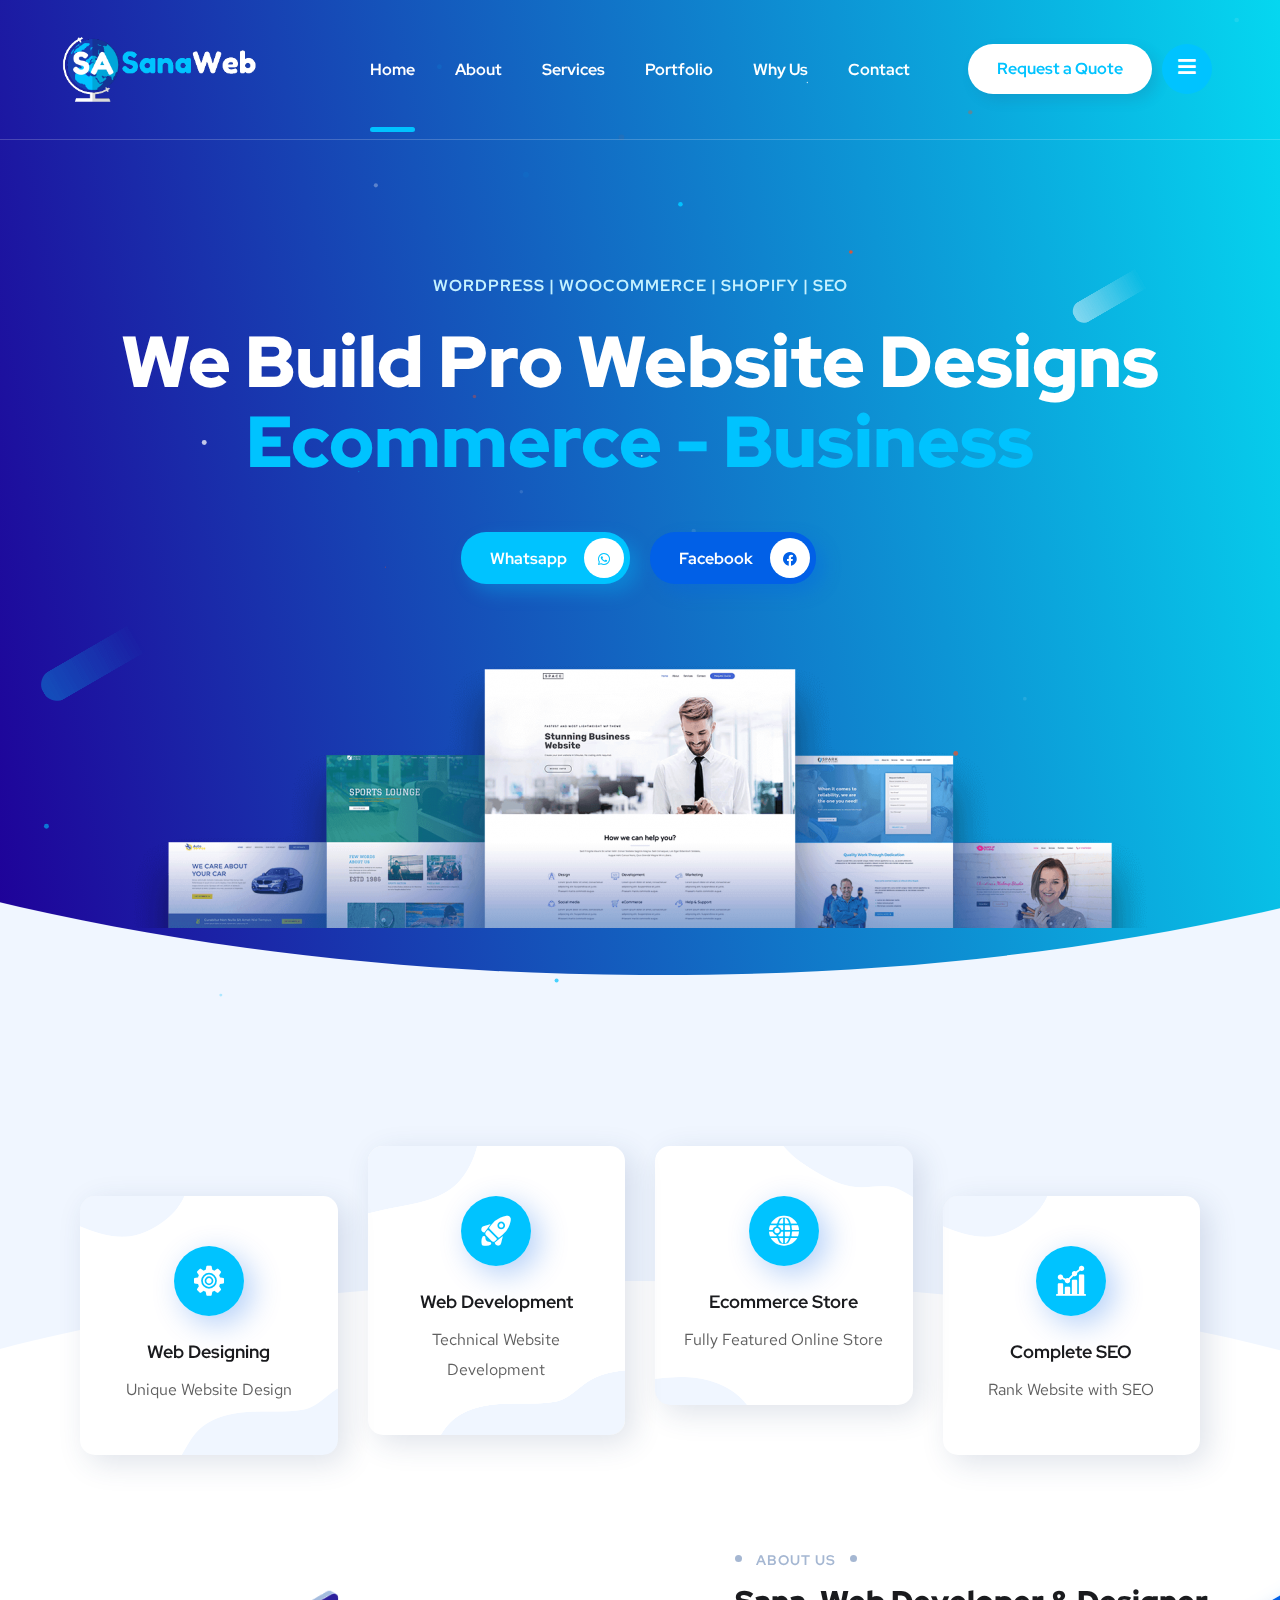
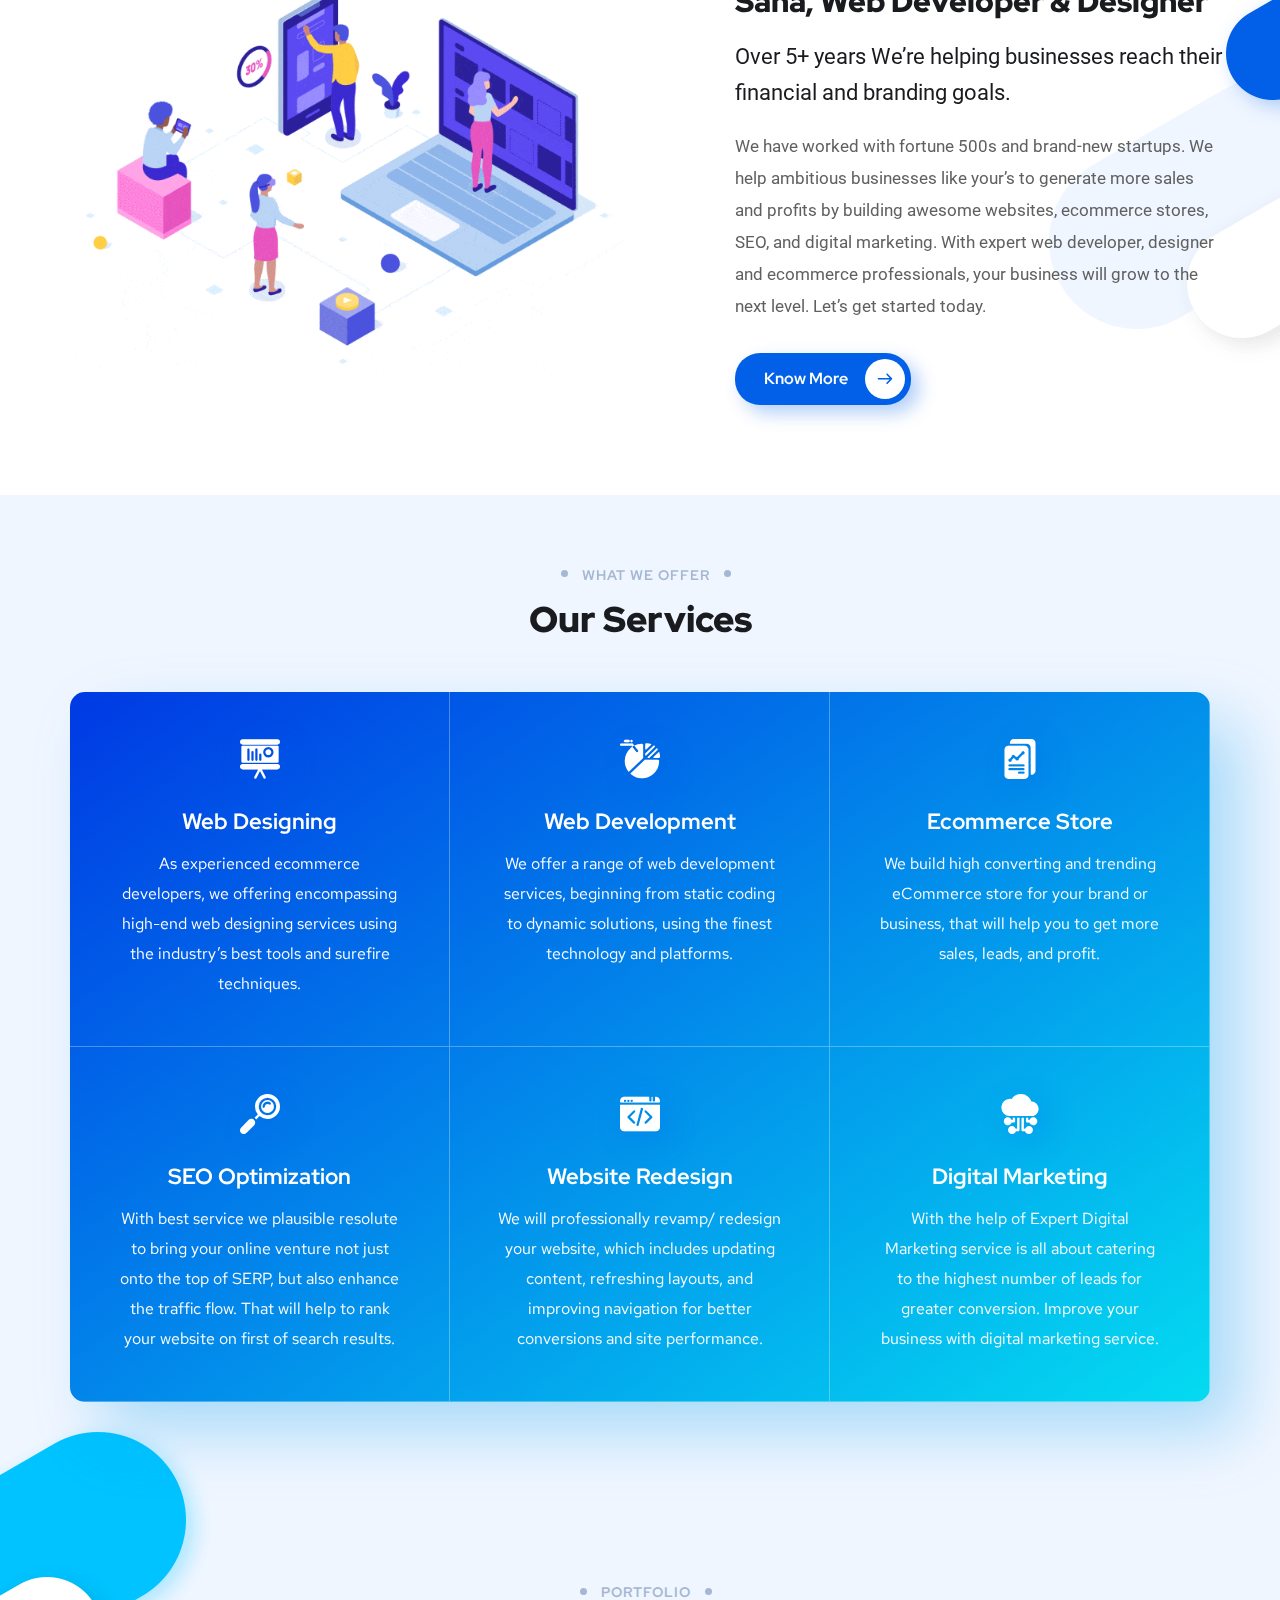
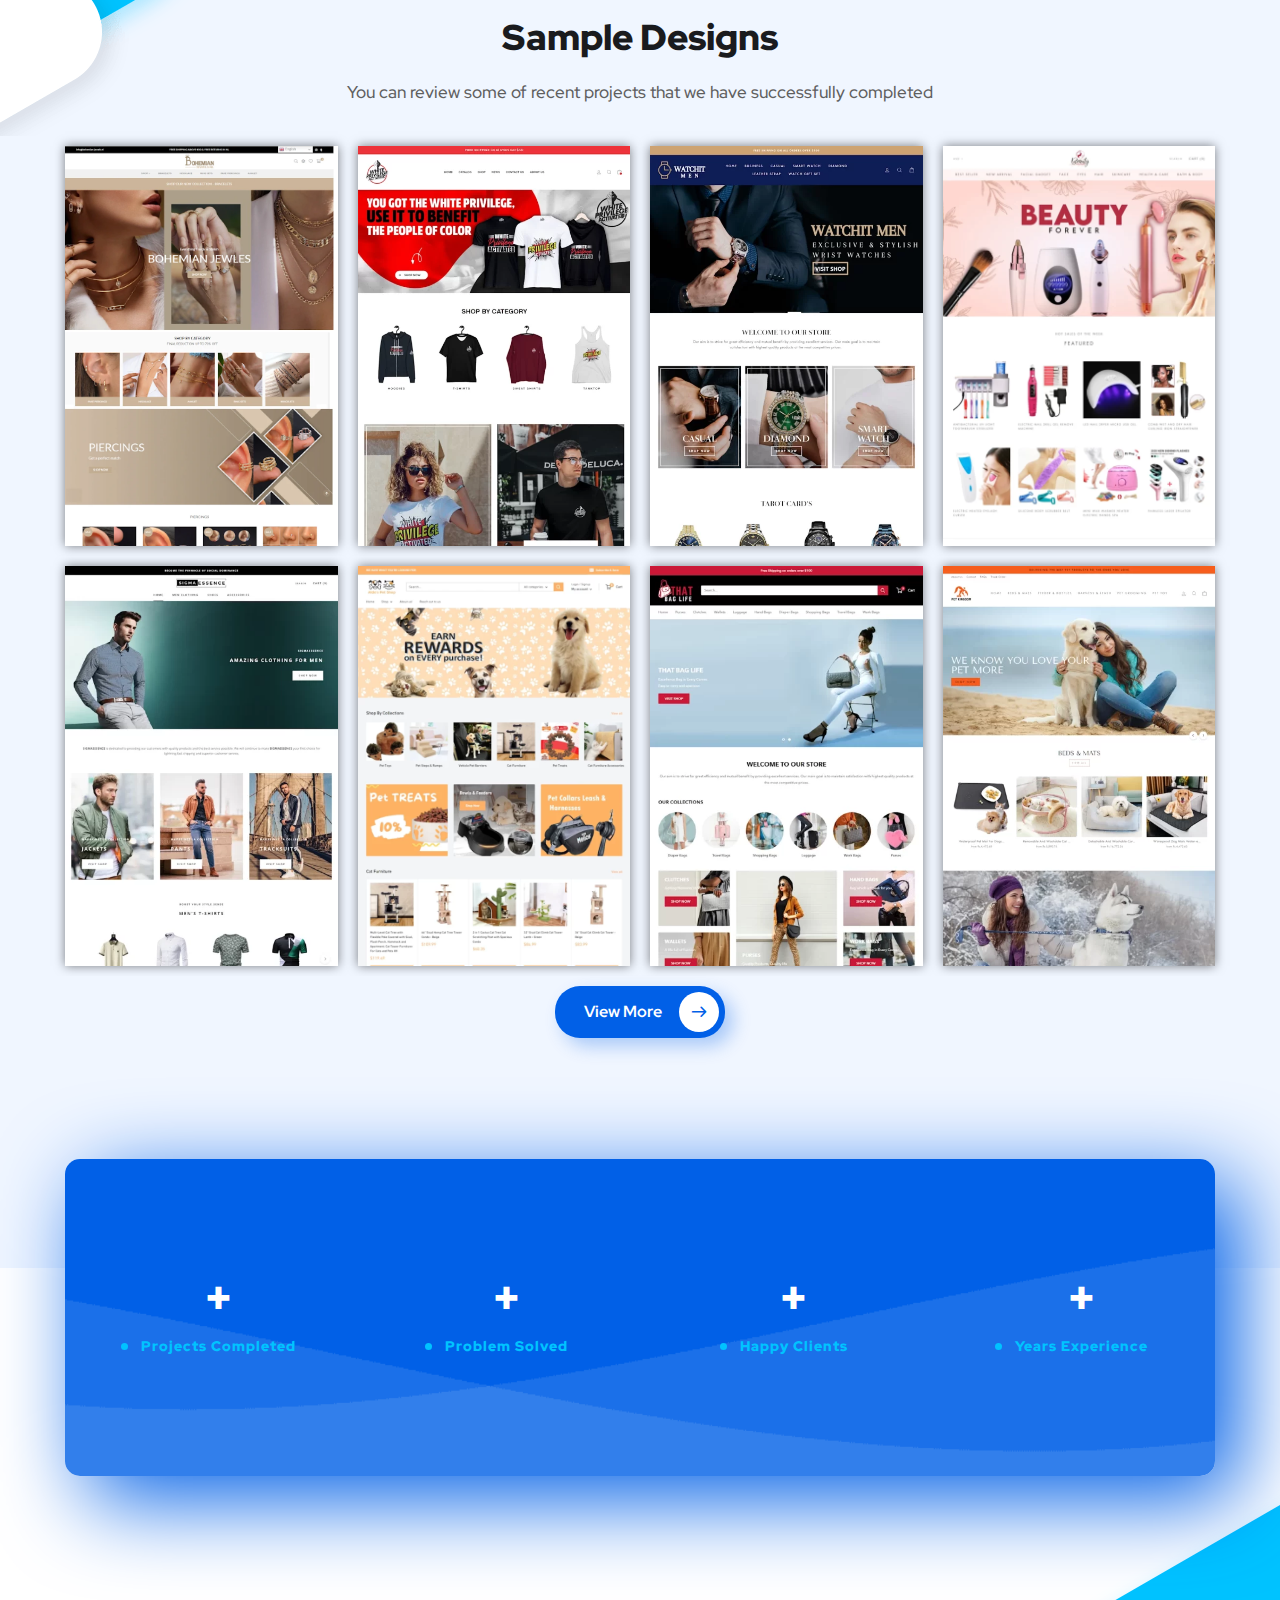
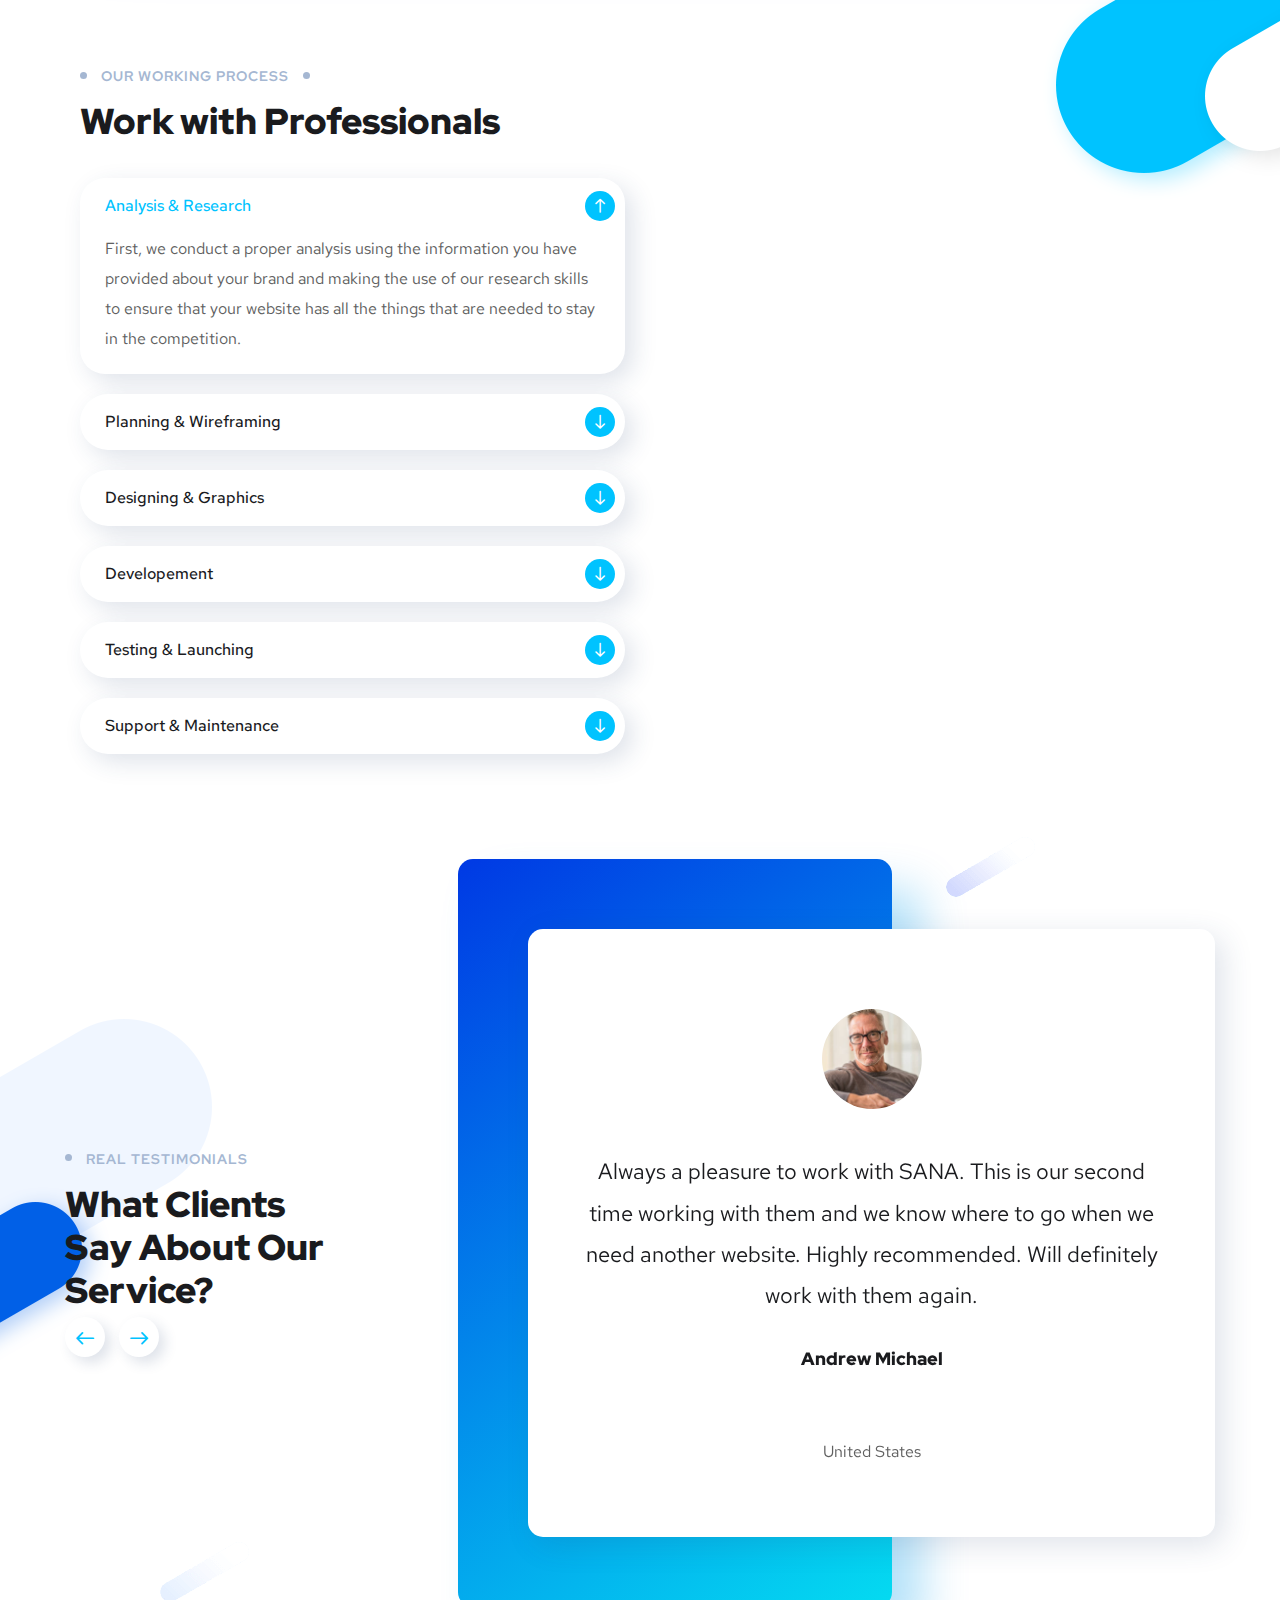
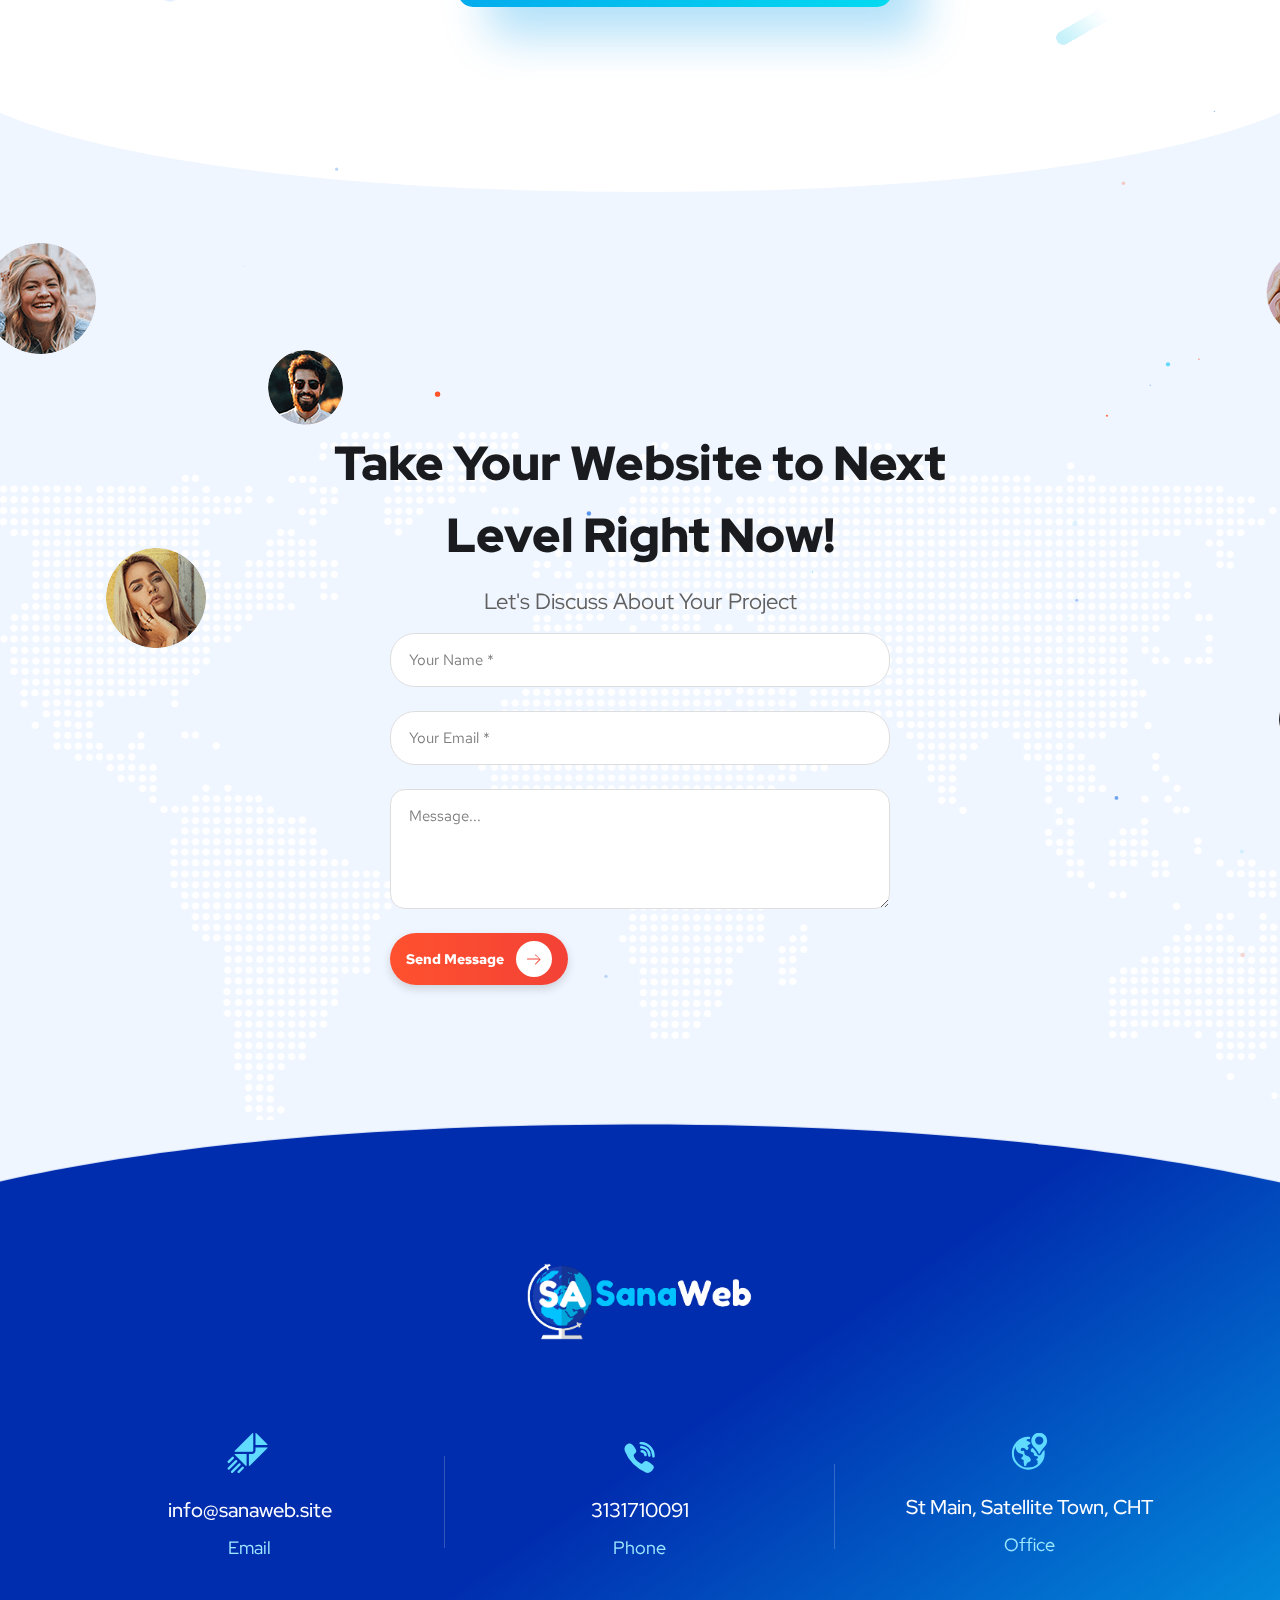
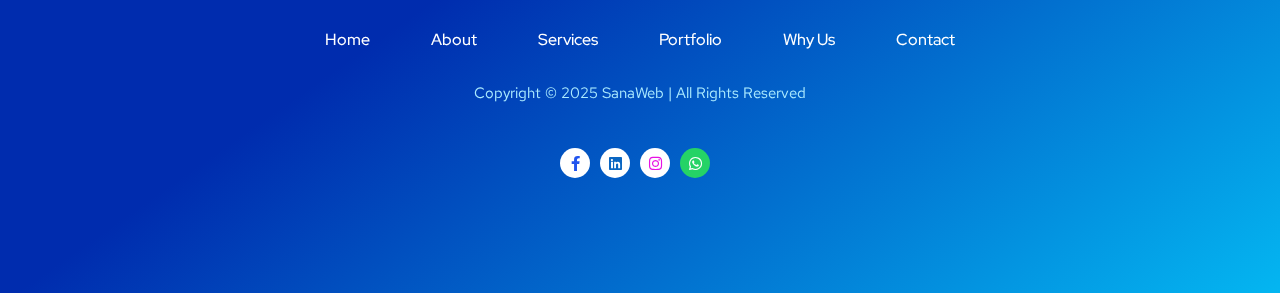
<file: index.html>
<!DOCTYPE html>
<html lang="en-US">
<head>
	<meta charset="UTF-8">
	<meta name="viewport" content="width=device-width, initial-scale=1.0">
	<link rel="profile" href="https://gmpg.org/xfn/11">
	<title>SanaWeb &ndash; Web Developer and Designer</title>
<meta name="robots" content="max-image-preview:large">
<link rel="dns-prefetch" href="//fonts.googleapis.com">
<link rel="alternate" type="application/rss+xml" title="SanaWeb &raquo; Feed" href="./feed/index.html">
<link rel="alternate" type="application/rss+xml" title="SanaWeb &raquo; Comments Feed" href="./comments/feed/index.html">
<script type="text/javascript">
/* <![CDATA[ */
window._wpemojiSettings = {"baseUrl":"https:\/\/s.w.org\/images\/core\/emoji\/15.0.3\/72x72\/","ext":".png","svgUrl":"https:\/\/s.w.org\/images\/core\/emoji\/15.0.3\/svg\/","svgExt":".svg","source":{"concatemoji":"\/\/wp-includes\/js\/wp-emoji-release.min.js?ver=6.5.2"}};
/*! This file is auto-generated */
!function(i,n){var o,s,e;function c(e){try{var t={supportTests:e,timestamp:(new Date).valueOf()};sessionStorage.setItem(o,JSON.stringify(t))}catch(e){}}function p(e,t,n){e.clearRect(0,0,e.canvas.width,e.canvas.height),e.fillText(t,0,0);var t=new Uint32Array(e.getImageData(0,0,e.canvas.width,e.canvas.height).data),r=(e.clearRect(0,0,e.canvas.width,e.canvas.height),e.fillText(n,0,0),new Uint32Array(e.getImageData(0,0,e.canvas.width,e.canvas.height).data));return t.every(function(e,t){return e===r[t]})}function u(e,t,n){switch(t){case"flag":return n(e,"\ud83c\udff3\ufe0f\u200d\u26a7\ufe0f","\ud83c\udff3\ufe0f\u200b\u26a7\ufe0f")?!1:!n(e,"\ud83c\uddfa\ud83c\uddf3","\ud83c\uddfa\u200b\ud83c\uddf3")&&!n(e,"\ud83c\udff4\udb40\udc67\udb40\udc62\udb40\udc65\udb40\udc6e\udb40\udc67\udb40\udc7f","\ud83c\udff4\u200b\udb40\udc67\u200b\udb40\udc62\u200b\udb40\udc65\u200b\udb40\udc6e\u200b\udb40\udc67\u200b\udb40\udc7f");case"emoji":return!n(e,"\ud83d\udc26\u200d\u2b1b","\ud83d\udc26\u200b\u2b1b")}return!1}function f(e,t,n){var r="undefined"!=typeof WorkerGlobalScope&&self instanceof WorkerGlobalScope?new OffscreenCanvas(300,150):i.createElement("canvas"),a=r.getContext("2d",{willReadFrequently:!0}),o=(a.textBaseline="top",a.font="600 32px Arial",{});return e.forEach(function(e){o[e]=t(a,e,n)}),o}function t(e){var t=i.createElement("script");t.src=e,t.defer=!0,i.head.appendChild(t)}"undefined"!=typeof Promise&&(o="wpEmojiSettingsSupports",s=["flag","emoji"],n.supports={everything:!0,everythingExceptFlag:!0},e=new Promise(function(e){i.addEventListener("DOMContentLoaded",e,{once:!0})}),new Promise(function(t){var n=function(){try{var e=JSON.parse(sessionStorage.getItem(o));if("object"==typeof e&&"number"==typeof e.timestamp&&(new Date).valueOf()<e.timestamp+604800&&"object"==typeof e.supportTests)return e.supportTests}catch(e){}return null}();if(!n){if("undefined"!=typeof Worker&&"undefined"!=typeof OffscreenCanvas&&"undefined"!=typeof URL&&URL.createObjectURL&&"undefined"!=typeof Blob)try{var e="postMessage("+f.toString()+"("+[JSON.stringify(s),u.toString(),p.toString()].join(",")+"));",r=new Blob([e],{type:"text/javascript"}),a=new Worker(URL.createObjectURL(r),{name:"wpTestEmojiSupports"});return void(a.onmessage=function(e){c(n=e.data),a.terminate(),t(n)})}catch(e){}c(n=f(s,u,p))}t(n)}).then(function(e){for(var t in e)n.supports[t]=e[t],n.supports.everything=n.supports.everything&&n.supports[t],"flag"!==t&&(n.supports.everythingExceptFlag=n.supports.everythingExceptFlag&&n.supports[t]);n.supports.everythingExceptFlag=n.supports.everythingExceptFlag&&!n.supports.flag,n.DOMReady=!1,n.readyCallback=function(){n.DOMReady=!0}}).then(function(){return e}).then(function(){var e;n.supports.everything||(n.readyCallback(),(e=n.source||{}).concatemoji?t(e.concatemoji):e.wpemoji&&e.twemoji&&(t(e.twemoji),t(e.wpemoji)))}))}((window,document),window._wpemojiSettings);
/* ]]> */
</script>
<style id="wp-emoji-styles-inline-css" type="text/css">

	img.wp-smiley, img.emoji {
		display: inline !important;
		border: none !important;
		box-shadow: none !important;
		height: 1em !important;
		width: 1em !important;
		margin: 0 0.07em !important;
		vertical-align: -0.1em !important;
		background: none !important;
		padding: 0 !important;
	}
</style>
<style id="classic-theme-styles-inline-css" type="text/css">
/*! This file is auto-generated */
.wp-block-button__link{color:#fff;background-color:#32373c;border-radius:9999px;box-shadow:none;text-decoration:none;padding:calc(.667em + 2px) calc(1.333em + 2px);font-size:1.125em}.wp-block-file__button{background:#32373c;color:#fff;text-decoration:none}
</style>
<style id="global-styles-inline-css" type="text/css">
body{--wp--preset--color--black: #000000;--wp--preset--color--cyan-bluish-gray: #abb8c3;--wp--preset--color--white: #ffffff;--wp--preset--color--pale-pink: #f78da7;--wp--preset--color--vivid-red: #cf2e2e;--wp--preset--color--luminous-vivid-orange: #ff6900;--wp--preset--color--luminous-vivid-amber: #fcb900;--wp--preset--color--light-green-cyan: #7bdcb5;--wp--preset--color--vivid-green-cyan: #00d084;--wp--preset--color--pale-cyan-blue: #8ed1fc;--wp--preset--color--vivid-cyan-blue: #0693e3;--wp--preset--color--vivid-purple: #9b51e0;--wp--preset--gradient--vivid-cyan-blue-to-vivid-purple: linear-gradient(135deg,rgba(6,147,227,1) 0%,rgb(155,81,224) 100%);--wp--preset--gradient--light-green-cyan-to-vivid-green-cyan: linear-gradient(135deg,rgb(122,220,180) 0%,rgb(0,208,130) 100%);--wp--preset--gradient--luminous-vivid-amber-to-luminous-vivid-orange: linear-gradient(135deg,rgba(252,185,0,1) 0%,rgba(255,105,0,1) 100%);--wp--preset--gradient--luminous-vivid-orange-to-vivid-red: linear-gradient(135deg,rgba(255,105,0,1) 0%,rgb(207,46,46) 100%);--wp--preset--gradient--very-light-gray-to-cyan-bluish-gray: linear-gradient(135deg,rgb(238,238,238) 0%,rgb(169,184,195) 100%);--wp--preset--gradient--cool-to-warm-spectrum: linear-gradient(135deg,rgb(74,234,220) 0%,rgb(151,120,209) 20%,rgb(207,42,186) 40%,rgb(238,44,130) 60%,rgb(251,105,98) 80%,rgb(254,248,76) 100%);--wp--preset--gradient--blush-light-purple: linear-gradient(135deg,rgb(255,206,236) 0%,rgb(152,150,240) 100%);--wp--preset--gradient--blush-bordeaux: linear-gradient(135deg,rgb(254,205,165) 0%,rgb(254,45,45) 50%,rgb(107,0,62) 100%);--wp--preset--gradient--luminous-dusk: linear-gradient(135deg,rgb(255,203,112) 0%,rgb(199,81,192) 50%,rgb(65,88,208) 100%);--wp--preset--gradient--pale-ocean: linear-gradient(135deg,rgb(255,245,203) 0%,rgb(182,227,212) 50%,rgb(51,167,181) 100%);--wp--preset--gradient--electric-grass: linear-gradient(135deg,rgb(202,248,128) 0%,rgb(113,206,126) 100%);--wp--preset--gradient--midnight: linear-gradient(135deg,rgb(2,3,129) 0%,rgb(40,116,252) 100%);--wp--preset--font-size--small: 13px;--wp--preset--font-size--medium: 20px;--wp--preset--font-size--large: 36px;--wp--preset--font-size--x-large: 42px;--wp--preset--spacing--20: 0.44rem;--wp--preset--spacing--30: 0.67rem;--wp--preset--spacing--40: 1rem;--wp--preset--spacing--50: 1.5rem;--wp--preset--spacing--60: 2.25rem;--wp--preset--spacing--70: 3.38rem;--wp--preset--spacing--80: 5.06rem;--wp--preset--shadow--natural: 6px 6px 9px rgba(0, 0, 0, 0.2);--wp--preset--shadow--deep: 12px 12px 50px rgba(0, 0, 0, 0.4);--wp--preset--shadow--sharp: 6px 6px 0px rgba(0, 0, 0, 0.2);--wp--preset--shadow--outlined: 6px 6px 0px -3px rgba(255, 255, 255, 1), 6px 6px rgba(0, 0, 0, 1);--wp--preset--shadow--crisp: 6px 6px 0px rgba(0, 0, 0, 1);}:where(.is-layout-flex){gap: 0.5em;}:where(.is-layout-grid){gap: 0.5em;}body .is-layout-flow > .alignleft{float: left;margin-inline-start: 0;margin-inline-end: 2em;}body .is-layout-flow > .alignright{float: right;margin-inline-start: 2em;margin-inline-end: 0;}body .is-layout-flow > .aligncenter{margin-left: auto !important;margin-right: auto !important;}body .is-layout-constrained > .alignleft{float: left;margin-inline-start: 0;margin-inline-end: 2em;}body .is-layout-constrained > .alignright{float: right;margin-inline-start: 2em;margin-inline-end: 0;}body .is-layout-constrained > .aligncenter{margin-left: auto !important;margin-right: auto !important;}body .is-layout-constrained > :where(:not(.alignleft):not(.alignright):not(.alignfull)){max-width: var(--wp--style--global--content-size);margin-left: auto !important;margin-right: auto !important;}body .is-layout-constrained > .alignwide{max-width: var(--wp--style--global--wide-size);}body .is-layout-flex{display: flex;}body .is-layout-flex{flex-wrap: wrap;align-items: center;}body .is-layout-flex > *{margin: 0;}body .is-layout-grid{display: grid;}body .is-layout-grid > *{margin: 0;}:where(.wp-block-columns.is-layout-flex){gap: 2em;}:where(.wp-block-columns.is-layout-grid){gap: 2em;}:where(.wp-block-post-template.is-layout-flex){gap: 1.25em;}:where(.wp-block-post-template.is-layout-grid){gap: 1.25em;}.has-black-color{color: var(--wp--preset--color--black) !important;}.has-cyan-bluish-gray-color{color: var(--wp--preset--color--cyan-bluish-gray) !important;}.has-white-color{color: var(--wp--preset--color--white) !important;}.has-pale-pink-color{color: var(--wp--preset--color--pale-pink) !important;}.has-vivid-red-color{color: var(--wp--preset--color--vivid-red) !important;}.has-luminous-vivid-orange-color{color: var(--wp--preset--color--luminous-vivid-orange) !important;}.has-luminous-vivid-amber-color{color: var(--wp--preset--color--luminous-vivid-amber) !important;}.has-light-green-cyan-color{color: var(--wp--preset--color--light-green-cyan) !important;}.has-vivid-green-cyan-color{color: var(--wp--preset--color--vivid-green-cyan) !important;}.has-pale-cyan-blue-color{color: var(--wp--preset--color--pale-cyan-blue) !important;}.has-vivid-cyan-blue-color{color: var(--wp--preset--color--vivid-cyan-blue) !important;}.has-vivid-purple-color{color: var(--wp--preset--color--vivid-purple) !important;}.has-black-background-color{background-color: var(--wp--preset--color--black) !important;}.has-cyan-bluish-gray-background-color{background-color: var(--wp--preset--color--cyan-bluish-gray) !important;}.has-white-background-color{background-color: var(--wp--preset--color--white) !important;}.has-pale-pink-background-color{background-color: var(--wp--preset--color--pale-pink) !important;}.has-vivid-red-background-color{background-color: var(--wp--preset--color--vivid-red) !important;}.has-luminous-vivid-orange-background-color{background-color: var(--wp--preset--color--luminous-vivid-orange) !important;}.has-luminous-vivid-amber-background-color{background-color: var(--wp--preset--color--luminous-vivid-amber) !important;}.has-light-green-cyan-background-color{background-color: var(--wp--preset--color--light-green-cyan) !important;}.has-vivid-green-cyan-background-color{background-color: var(--wp--preset--color--vivid-green-cyan) !important;}.has-pale-cyan-blue-background-color{background-color: var(--wp--preset--color--pale-cyan-blue) !important;}.has-vivid-cyan-blue-background-color{background-color: var(--wp--preset--color--vivid-cyan-blue) !important;}.has-vivid-purple-background-color{background-color: var(--wp--preset--color--vivid-purple) !important;}.has-black-border-color{border-color: var(--wp--preset--color--black) !important;}.has-cyan-bluish-gray-border-color{border-color: var(--wp--preset--color--cyan-bluish-gray) !important;}.has-white-border-color{border-color: var(--wp--preset--color--white) !important;}.has-pale-pink-border-color{border-color: var(--wp--preset--color--pale-pink) !important;}.has-vivid-red-border-color{border-color: var(--wp--preset--color--vivid-red) !important;}.has-luminous-vivid-orange-border-color{border-color: var(--wp--preset--color--luminous-vivid-orange) !important;}.has-luminous-vivid-amber-border-color{border-color: var(--wp--preset--color--luminous-vivid-amber) !important;}.has-light-green-cyan-border-color{border-color: var(--wp--preset--color--light-green-cyan) !important;}.has-vivid-green-cyan-border-color{border-color: var(--wp--preset--color--vivid-green-cyan) !important;}.has-pale-cyan-blue-border-color{border-color: var(--wp--preset--color--pale-cyan-blue) !important;}.has-vivid-cyan-blue-border-color{border-color: var(--wp--preset--color--vivid-cyan-blue) !important;}.has-vivid-purple-border-color{border-color: var(--wp--preset--color--vivid-purple) !important;}.has-vivid-cyan-blue-to-vivid-purple-gradient-background{background: var(--wp--preset--gradient--vivid-cyan-blue-to-vivid-purple) !important;}.has-light-green-cyan-to-vivid-green-cyan-gradient-background{background: var(--wp--preset--gradient--light-green-cyan-to-vivid-green-cyan) !important;}.has-luminous-vivid-amber-to-luminous-vivid-orange-gradient-background{background: var(--wp--preset--gradient--luminous-vivid-amber-to-luminous-vivid-orange) !important;}.has-luminous-vivid-orange-to-vivid-red-gradient-background{background: var(--wp--preset--gradient--luminous-vivid-orange-to-vivid-red) !important;}.has-very-light-gray-to-cyan-bluish-gray-gradient-background{background: var(--wp--preset--gradient--very-light-gray-to-cyan-bluish-gray) !important;}.has-cool-to-warm-spectrum-gradient-background{background: var(--wp--preset--gradient--cool-to-warm-spectrum) !important;}.has-blush-light-purple-gradient-background{background: var(--wp--preset--gradient--blush-light-purple) !important;}.has-blush-bordeaux-gradient-background{background: var(--wp--preset--gradient--blush-bordeaux) !important;}.has-luminous-dusk-gradient-background{background: var(--wp--preset--gradient--luminous-dusk) !important;}.has-pale-ocean-gradient-background{background: var(--wp--preset--gradient--pale-ocean) !important;}.has-electric-grass-gradient-background{background: var(--wp--preset--gradient--electric-grass) !important;}.has-midnight-gradient-background{background: var(--wp--preset--gradient--midnight) !important;}.has-small-font-size{font-size: var(--wp--preset--font-size--small) !important;}.has-medium-font-size{font-size: var(--wp--preset--font-size--medium) !important;}.has-large-font-size{font-size: var(--wp--preset--font-size--large) !important;}.has-x-large-font-size{font-size: var(--wp--preset--font-size--x-large) !important;}
.wp-block-navigation a:where(:not(.wp-element-button)){color: inherit;}
:where(.wp-block-post-template.is-layout-flex){gap: 1.25em;}:where(.wp-block-post-template.is-layout-grid){gap: 1.25em;}
:where(.wp-block-columns.is-layout-flex){gap: 2em;}:where(.wp-block-columns.is-layout-grid){gap: 2em;}
.wp-block-pullquote{font-size: 1.5em;line-height: 1.6;}
</style>
<link rel="stylesheet" id="contact-form-7-css" href="./wp-content/plugins/contact-form-7/includes/css/styles.css?ver=5.9.8" type="text/css" media="all">
<link rel="stylesheet" id="onum-fonts-css" href="https://fonts.googleapis.com/css?family=Red+Hat+Text%3A400%2C400i%2C500%2C500i%2C700%2C700i%7CRed+Hat+Display%3A400%2C400i%2C500%2C500i%2C700%2C700i%2C900%2C900i&amp;subset=latin" type="text/css" media="all">
<link rel="stylesheet" id="bootstrap-css" href="./wp-content/themes/onum/css/bootstrap.css?ver=3.3.7" type="text/css" media="all">
<link rel="stylesheet" id="onum-awesome-font-css" href="./wp-content/themes/onum/css/font-awesome.css?ver=6.5.2" type="text/css" media="all">
<link rel="stylesheet" id="onum-flaticon-font-css" href="./wp-content/themes/onum/css/flaticon.css?ver=6.5.2" type="text/css" media="all">
<link rel="stylesheet" id="slick-slider-css" href="./wp-content/themes/onum/css/slick.css?ver=6.5.2" type="text/css" media="all">
<link rel="stylesheet" id="slick-theme-css" href="./wp-content/themes/onum/css/slick-theme.css?ver=6.5.2" type="text/css" media="all">
<link rel="stylesheet" id="magnific-popup-css" href="./wp-content/themes/onum/css/magnific-popup.css?ver=6.5.2" type="text/css" media="all">
<link rel="stylesheet" id="onum-style-css" href="./wp-content/themes/onum/style.css?ver=6.5.2" type="text/css" media="all">
<link rel="stylesheet" id="simple-likes-public-css-css" href="./wp-content/themes/onum/inc/backend/css/simple-likes-public.css?ver=6.5.2" type="text/css" media="all">
<link rel="stylesheet" id="elementor-icons-css" href="./wp-content/plugins/elementor/assets/lib/eicons/css/elementor-icons.min.css?ver=5.35.0" type="text/css" media="all">
<link rel="stylesheet" id="elementor-frontend-css" href="./wp-content/plugins/elementor/assets/css/frontend.min.css?ver=3.27.6" type="text/css" media="all">
<link rel="stylesheet" id="elementor-post-10-css" href="./wp-content/uploads/elementor/css/post-10.css?ver=1741614059" type="text/css" media="all">
<link rel="stylesheet" id="widget-heading-css" href="./wp-content/plugins/elementor/assets/css/widget-heading.min.css?ver=3.27.6" type="text/css" media="all">
<link rel="stylesheet" id="e-shapes-css" href="./wp-content/plugins/elementor/assets/css/conditionals/shapes.min.css?ver=3.27.6" type="text/css" media="all">
<link rel="stylesheet" id="widget-image-css" href="./wp-content/plugins/elementor/assets/css/widget-image.min.css?ver=3.27.6" type="text/css" media="all">
<link rel="stylesheet" id="widget-text-editor-css" href="./wp-content/plugins/elementor/assets/css/widget-text-editor.min.css?ver=3.27.6" type="text/css" media="all">
<link rel="stylesheet" id="elementor-post-1017-css" href="./wp-content/uploads/elementor/css/post-1017.css?ver=1754670912" type="text/css" media="all">
<link rel="stylesheet" id="google-fonts-1-css" href="https://fonts.googleapis.com/css?family=Roboto%3A100%2C100italic%2C200%2C200italic%2C300%2C300italic%2C400%2C400italic%2C500%2C500italic%2C600%2C600italic%2C700%2C700italic%2C800%2C800italic%2C900%2C900italic%7CRoboto+Slab%3A100%2C100italic%2C200%2C200italic%2C300%2C300italic%2C400%2C400italic%2C500%2C500italic%2C600%2C600italic%2C700%2C700italic%2C800%2C800italic%2C900%2C900italic&amp;display=auto&amp;ver=6.5.2" type="text/css" media="all">
<link rel="stylesheet" id="elementor-icons-shared-0-css" href="./wp-content/plugins/elementor/assets/lib/font-awesome/css/fontawesome.min.css?ver=5.15.3" type="text/css" media="all">
<link rel="stylesheet" id="elementor-icons-fa-brands-css" href="./wp-content/plugins/elementor/assets/lib/font-awesome/css/brands.min.css?ver=5.15.3" type="text/css" media="all">
<link rel="preconnect" href="https://fonts.gstatic.com/" crossorigin><script type="text/javascript" src="./wp-includes/js/jquery/jquery.min.js?ver=3.7.1" id="jquery-core-js"></script>
<script type="text/javascript" src="./wp-includes/js/jquery/jquery-migrate.min.js?ver=3.4.1" id="jquery-migrate-js"></script>
<script type="text/javascript" id="simple-likes-public-js-js-extra">
/* <![CDATA[ */
var simpleLikes = {"ajaxurl":"\/\/wp-admin\/admin-ajax.php","like":"Like","unlike":"Unlike"};
/* ]]> */
</script>
<script type="text/javascript" src="./wp-content/themes/onum/inc/backend/js/simple-likes-public.js?ver=0.5" id="simple-likes-public-js-js"></script>
<link rel="https://api.w.org/" href="./wp-json/index.html"><link rel="alternate" type="application/json" href="./wp-json/wp/v2/pages/1017/index.html"><link rel="EditURI" type="application/rsd+xml" title="RSD" href="./xmlrpc.php?rsd">
<meta name="generator" content="WordPress 6.5.2">
<link rel="canonical" href="./index.html">
<link rel="shortlink" href="./index.html">
<link rel="alternate" type="application/json+oembed" href="./wp-json/oembed/1.0/embed/index.html?url=https%3A%2F%2F%2F">
<link rel="alternate" type="text/xml+oembed" href="./wp-json/oembed/1.0/embed/index.html?url=https%3A%2F%2F%2F&amp;format=xml">
<style id="onum-inline-styles" type="text/css">                
            /* Page Header Single Post */
            .single-page-header .breadcrumbs li a {color: #a5b7d2;}
            .single-page-header.post-box .sing-page-header-content .entry-meta a {
                color: #ffffff;
            }
            .single-page-header .breadcrumbs li a:hover {color: #fe4c1c;}
            .single-page-header.post-box .sing-page-header-content .entry-meta a:hover {
                color: #a5b7d2;
            }
            .single-page-header .breadcrumbs li a:active {color: #fe4c1c;}
            .single-page-header.post-box .sing-page-header-content .entry-meta a:active {
                color: #a5b7d2;
            }
        </style><meta name="generator" content="Elementor 3.27.6; features: additional_custom_breakpoints; settings: css_print_method-external, google_font-enabled, font_display-auto">
			<style>
				.e-con.e-parent:nth-of-type(n+4):not(.e-lazyloaded):not(.e-no-lazyload),
				.e-con.e-parent:nth-of-type(n+4):not(.e-lazyloaded):not(.e-no-lazyload) * {
					background-image: none !important;
				}
				@media screen and (max-height: 1024px) {
					.e-con.e-parent:nth-of-type(n+3):not(.e-lazyloaded):not(.e-no-lazyload),
					.e-con.e-parent:nth-of-type(n+3):not(.e-lazyloaded):not(.e-no-lazyload) * {
						background-image: none !important;
					}
				}
				@media screen and (max-height: 640px) {
					.e-con.e-parent:nth-of-type(n+2):not(.e-lazyloaded):not(.e-no-lazyload),
					.e-con.e-parent:nth-of-type(n+2):not(.e-lazyloaded):not(.e-no-lazyload) * {
						background-image: none !important;
					}
				}
			</style>
			<link rel="icon" href="./wp-content/uploads/2024/08/cropped-SanaWeb-favicon-32x32.png" sizes="32x32">
<link rel="icon" href="./wp-content/uploads/2024/08/cropped-SanaWeb-favicon-192x192.png" sizes="192x192">
<link rel="apple-touch-icon" href="./wp-content/uploads/2024/08/cropped-SanaWeb-favicon-180x180.png">
<meta name="msapplication-TileImage" content="./wp-content/uploads/2024/08/cropped-SanaWeb-favicon-270x270.png">
		<style type="text/css" id="wp-custom-css">
			.side-panel{width: 280px; bottom:auto !important;}



.elementor-1017 .elementor-element.elementor-element-e69f882 
{-webkit-transition: ease-in-out 5s !important;
    transition: ease-in-out 4s
        !important;
  transition-duration: 4s !important;}
.elementor-1017 .elementor-element.elementor-element-e69f882:hover{
    background-position: center
    bottom !important;
  transition-duration: 5s !important;} 

.elementor-1017 .elementor-element.elementor-element-3ec5b64{
    -webkit-transition: ease-in-out 5s !important;
    transition: ease-in-out 4s
        !important;
  transition-duration: 4s !important;}
.elementor-1017 .elementor-element.elementor-element-3ec5b64:hover{
    background-position: center
    bottom !important;
  transition-duration: 5s !important;} 

.elementor-1017 .elementor-element.elementor-element-8e663e0{
    -webkit-transition: ease-in-out 5s !important;
    transition: ease-in-out 4s
        !important;
  transition-duration: 4s !important;}
.elementor-1017 .elementor-element.elementor-element-8e663e0:hover{
    background-position: center
    bottom !important;
  transition-duration: 5s !important;} 

.elementor-1017 .elementor-element.elementor-element-8746315{
    -webkit-transition: ease-in-out 5s !important;
    transition: ease-in-out 4s
        !important;
  transition-duration: 4s !important;}
.elementor-1017 .elementor-element.elementor-element-8746315:hover{
    background-position: center
    bottom !important;
  transition-duration: 5s !important;} 


.elementor-1017 .elementor-element.elementor-element-de341c9 {-webkit-transition: ease-in-out 5s !important;
    transition: ease-in-out 4s
        !important;
  transition-duration: 4s !important;}
.elementor-1017 .elementor-element.elementor-element-de341c9:hover{
    background-position: center
    bottom !important;
  transition-duration: 5s !important;} 

.elementor-1017 .elementor-element.elementor-element-77e320d {-webkit-transition: ease-in-out 5s !important;
    transition: ease-in-out 4s
        !important;
  transition-duration: 4s !important;}
.elementor-1017 .elementor-element.elementor-element-77e320d:hover{
    background-position: center
    bottom !important;
  transition-duration: 5s !important;} 

.elementor-1017 .elementor-element.elementor-element-e0f85eb {-webkit-transition: ease-in-out 5s !important;
    transition: ease-in-out 4s
        !important;
  transition-duration: 4s !important;}
.elementor-1017 .elementor-element.elementor-element-e0f85eb:hover{
    background-position: center
    bottom !important;
  transition-duration: 5s !important;} 

.elementor-1017 .elementor-element.elementor-element-5a73561 {-webkit-transition: ease-in-out 5s !important;
    transition: ease-in-out 4s
        !important;
  transition-duration: 4s !important;}
.elementor-1017 .elementor-element.elementor-element-5a73561:hover{
    background-position: center
    bottom !important;
  transition-duration: 5s !important;} 




elementor-column elementor-col-33:hover {
    transform:scale(1.1ddd);}



.elementor-5332 .elementor-element.elementor-element-4c24486
{-webkit-transition: ease-in-out 5s !important;
    transition: ease-in-out 4s
        !important;
  transition-duration: 4s !important;}
.elementor-5332 .elementor-element.elementor-element-4c24486:hover{
    background-position: center
    bottom !important;
  transition-duration: 5s !important;} 


.elementor-5332 .elementor-element.elementor-element-f8f92fe{
    -webkit-transition: ease-in-out 5s !important;
    transition: ease-in-out 4s
        !important;
  transition-duration: 4s !important;}
.elementor-5332 .elementor-element.elementor-element-f8f92fe:hover{
    background-position: center
    bottom !important;
  transition-duration: 5s !important;} 

.elementor-5332 .elementor-element.elementor-element-0910304{
    -webkit-transition: ease-in-out 5s !important;
    transition: ease-in-out 4s
        !important;
  transition-duration: 4s !important;}
.elementor-5332 .elementor-element.elementor-element-0910304:hover{
    background-position: center
    bottom !important;
  transition-duration: 5s !important;} 


.elementor-5332 .elementor-element.elementor-element-435aed2
{-webkit-transition: ease-in-out 5s !important;
    transition: ease-in-out 4s
        !important;
  transition-duration: 4s !important;}
.elementor-5332 .elementor-element.elementor-element-435aed2:hover{
    background-position: center
    bottom !important;
  transition-duration: 5s !important;} 


.elementor-5332 .elementor-element.elementor-element-65f5033{
    -webkit-transition: ease-in-out 5s !important;
    transition: ease-in-out 4s
        !important;
  transition-duration: 4s !important;}
.elementor-5332 .elementor-element.elementor-element-65f5033:hover{
    background-position: center
    bottom !important;
  transition-duration: 5s !important;} 

.elementor-5332 .elementor-element.elementor-element-f87d886{-webkit-transition: ease-in-out 5s !important;
    transition: ease-in-out 4s
        !important;
  transition-duration: 4s !important;}
.elementor-5332 .elementor-element.elementor-element-f87d886:hover{
    background-position: center
    bottom !important;
  transition-duration: 5s !important;} 

.elementor-5332 .elementor-element.elementor-element-d57a409{-webkit-transition: ease-in-out 5s !important;
    transition: ease-in-out 4s
        !important;
  transition-duration: 4s !important;}
.elementor-5332 .elementor-element.elementor-element-d57a409:hover{
    background-position: center
    bottom !important;
  transition-duration: 5s !important;} 

.elementor-5332 .elementor-element.elementor-element-ca05a8d{-webkit-transition: ease-in-out 5s !important;
    transition: ease-in-out 4s
        !important;
  transition-duration: 4s !important;}
.elementor-5332 .elementor-element.elementor-element-ca05a8d:hover{
    background-position: center
    bottom !important;
  transition-duration: 5s !important;}



.elementor-5332 .elementor-element.elementor-element-9dcab91{-webkit-transition: ease-in-out 5s !important;
    transition: ease-in-out 4s
        !important;
  transition-duration: 4s !important;}
.elementor-5332 .elementor-element.elementor-element-9dcab91:hover{
    background-position: center
    bottom !important;
  transition-duration: 5s !important;}


.elementor-5332 .elementor-element.elementor-element-2c5d581{-webkit-transition: ease-in-out 5s !important;
    transition: ease-in-out 4s
        !important;
  transition-duration: 4s !important;}
.elementor-5332 .elementor-element.elementor-element-2c5d581:hover{
    background-position: center
    bottom !important;
  transition-duration: 5s !important;} 


.elementor-5332 .elementor-element.elementor-element-0ab1d89{-webkit-transition: ease-in-out 5s !important;
    transition: ease-in-out 4s
        !important;
  transition-duration: 4s !important;}
.elementor-5332 .elementor-element.elementor-element-0ab1d89:hover{
    background-position: center
    bottom !important;
  transition-duration: 5s !important;} 


.elementor-5332 .elementor-element.elementor-element-5ef5b35{-webkit-transition: ease-in-out 5s !important;
    transition: ease-in-out 4s
        !important;
  transition-duration: 4s !important;}
.elementor-5332 .elementor-element.elementor-element-5ef5b35:hover{
    background-position: center
    bottom !important;
  transition-duration: 5s !important;} 


.elementor-5332 .elementor-element.elementor-element-54e34fe{-webkit-transition: ease-in-out 5s !important;
    transition: ease-in-out 4s
        !important;
  transition-duration: 4s !important;}
.elementor-5332 .elementor-element.elementor-element-54e34fe:hover{
    background-position: center
    bottom !important;
  transition-duration: 5s !important;} 


.elementor-5332 .elementor-element.elementor-element-a4734c5{-webkit-transition: ease-in-out 5s !important;
    transition: ease-in-out 4s
        !important;
  transition-duration: 4s !important;}
.elementor-5332 .elementor-element.elementor-element-a4734c5:hover{
    background-position: center
    bottom !important;
  transition-duration: 5s !important;}


.elementor-5332 .elementor-element.elementor-element-f0fbad2{-webkit-transition: ease-in-out 5s !important;
    transition: ease-in-out 4s
        !important;
  transition-duration: 4s !important;}
.elementor-5332 .elementor-element.elementor-element-f0fbad2:hover{
    background-position: center
    bottom !important;
  transition-duration: 5s !important;} 


.elementor-5332 .elementor-element.elementor-element-12b093f{-webkit-transition: ease-in-out 5s !important;
    transition: ease-in-out 4s
        !important;
  transition-duration: 4s !important;}
.elementor-5332 .elementor-element.elementor-element-12b093f:hover{
    background-position: center
    bottom !important;
  transition-duration: 5s !important;} 
		</style>
		<style id="kirki-inline-styles">body{color:#606060;}@media (max-width: 767px){}@media (min-width: 768px) and (max-width: 1024px){}@media (min-width: 1024px){}/* cyrillic-ext */
@font-face {
  font-family: 'Roboto';
  font-style: normal;
  font-weight: 400;
  font-stretch: 100%;
  font-display: swap;
  src: url(./wp-content/fonts/roboto/KFOMCnqEu92Fr1ME7kSn66aGLdTylUAMQXC89YmC2DPNWubEbVmZiArmlw.woff2) format('woff2');
  unicode-range: U+0460-052F, U+1C80-1C8A, U+20B4, U+2DE0-2DFF, U+A640-A69F, U+FE2E-FE2F;
}
/* cyrillic */
@font-face {
  font-family: 'Roboto';
  font-style: normal;
  font-weight: 400;
  font-stretch: 100%;
  font-display: swap;
  src: url(./wp-content/fonts/roboto/KFOMCnqEu92Fr1ME7kSn66aGLdTylUAMQXC89YmC2DPNWubEbVmQiArmlw.woff2) format('woff2');
  unicode-range: U+0301, U+0400-045F, U+0490-0491, U+04B0-04B1, U+2116;
}
/* greek-ext */
@font-face {
  font-family: 'Roboto';
  font-style: normal;
  font-weight: 400;
  font-stretch: 100%;
  font-display: swap;
  src: url(./wp-content/fonts/roboto/KFOMCnqEu92Fr1ME7kSn66aGLdTylUAMQXC89YmC2DPNWubEbVmYiArmlw.woff2) format('woff2');
  unicode-range: U+1F00-1FFF;
}
/* greek */
@font-face {
  font-family: 'Roboto';
  font-style: normal;
  font-weight: 400;
  font-stretch: 100%;
  font-display: swap;
  src: url(./wp-content/fonts/roboto/KFOMCnqEu92Fr1ME7kSn66aGLdTylUAMQXC89YmC2DPNWubEbVmXiArmlw.woff2) format('woff2');
  unicode-range: U+0370-0377, U+037A-037F, U+0384-038A, U+038C, U+038E-03A1, U+03A3-03FF;
}
/* math */
@font-face {
  font-family: 'Roboto';
  font-style: normal;
  font-weight: 400;
  font-stretch: 100%;
  font-display: swap;
  src: url(./wp-content/fonts/roboto/KFOMCnqEu92Fr1ME7kSn66aGLdTylUAMQXC89YmC2DPNWubEbVnoiArmlw.woff2) format('woff2');
  unicode-range: U+0302-0303, U+0305, U+0307-0308, U+0310, U+0312, U+0315, U+031A, U+0326-0327, U+032C, U+032F-0330, U+0332-0333, U+0338, U+033A, U+0346, U+034D, U+0391-03A1, U+03A3-03A9, U+03B1-03C9, U+03D1, U+03D5-03D6, U+03F0-03F1, U+03F4-03F5, U+2016-2017, U+2034-2038, U+203C, U+2040, U+2043, U+2047, U+2050, U+2057, U+205F, U+2070-2071, U+2074-208E, U+2090-209C, U+20D0-20DC, U+20E1, U+20E5-20EF, U+2100-2112, U+2114-2115, U+2117-2121, U+2123-214F, U+2190, U+2192, U+2194-21AE, U+21B0-21E5, U+21F1-21F2, U+21F4-2211, U+2213-2214, U+2216-22FF, U+2308-230B, U+2310, U+2319, U+231C-2321, U+2336-237A, U+237C, U+2395, U+239B-23B7, U+23D0, U+23DC-23E1, U+2474-2475, U+25AF, U+25B3, U+25B7, U+25BD, U+25C1, U+25CA, U+25CC, U+25FB, U+266D-266F, U+27C0-27FF, U+2900-2AFF, U+2B0E-2B11, U+2B30-2B4C, U+2BFE, U+3030, U+FF5B, U+FF5D, U+1D400-1D7FF, U+1EE00-1EEFF;
}
/* symbols */
@font-face {
  font-family: 'Roboto';
  font-style: normal;
  font-weight: 400;
  font-stretch: 100%;
  font-display: swap;
  src: url(./wp-content/fonts/roboto/KFOMCnqEu92Fr1ME7kSn66aGLdTylUAMQXC89YmC2DPNWubEbVn6iArmlw.woff2) format('woff2');
  unicode-range: U+0001-000C, U+000E-001F, U+007F-009F, U+20DD-20E0, U+20E2-20E4, U+2150-218F, U+2190, U+2192, U+2194-2199, U+21AF, U+21E6-21F0, U+21F3, U+2218-2219, U+2299, U+22C4-22C6, U+2300-243F, U+2440-244A, U+2460-24FF, U+25A0-27BF, U+2800-28FF, U+2921-2922, U+2981, U+29BF, U+29EB, U+2B00-2BFF, U+4DC0-4DFF, U+FFF9-FFFB, U+10140-1018E, U+10190-1019C, U+101A0, U+101D0-101FD, U+102E0-102FB, U+10E60-10E7E, U+1D2C0-1D2D3, U+1D2E0-1D37F, U+1F000-1F0FF, U+1F100-1F1AD, U+1F1E6-1F1FF, U+1F30D-1F30F, U+1F315, U+1F31C, U+1F31E, U+1F320-1F32C, U+1F336, U+1F378, U+1F37D, U+1F382, U+1F393-1F39F, U+1F3A7-1F3A8, U+1F3AC-1F3AF, U+1F3C2, U+1F3C4-1F3C6, U+1F3CA-1F3CE, U+1F3D4-1F3E0, U+1F3ED, U+1F3F1-1F3F3, U+1F3F5-1F3F7, U+1F408, U+1F415, U+1F41F, U+1F426, U+1F43F, U+1F441-1F442, U+1F444, U+1F446-1F449, U+1F44C-1F44E, U+1F453, U+1F46A, U+1F47D, U+1F4A3, U+1F4B0, U+1F4B3, U+1F4B9, U+1F4BB, U+1F4BF, U+1F4C8-1F4CB, U+1F4D6, U+1F4DA, U+1F4DF, U+1F4E3-1F4E6, U+1F4EA-1F4ED, U+1F4F7, U+1F4F9-1F4FB, U+1F4FD-1F4FE, U+1F503, U+1F507-1F50B, U+1F50D, U+1F512-1F513, U+1F53E-1F54A, U+1F54F-1F5FA, U+1F610, U+1F650-1F67F, U+1F687, U+1F68D, U+1F691, U+1F694, U+1F698, U+1F6AD, U+1F6B2, U+1F6B9-1F6BA, U+1F6BC, U+1F6C6-1F6CF, U+1F6D3-1F6D7, U+1F6E0-1F6EA, U+1F6F0-1F6F3, U+1F6F7-1F6FC, U+1F700-1F7FF, U+1F800-1F80B, U+1F810-1F847, U+1F850-1F859, U+1F860-1F887, U+1F890-1F8AD, U+1F8B0-1F8BB, U+1F8C0-1F8C1, U+1F900-1F90B, U+1F93B, U+1F946, U+1F984, U+1F996, U+1F9E9, U+1FA00-1FA6F, U+1FA70-1FA7C, U+1FA80-1FA89, U+1FA8F-1FAC6, U+1FACE-1FADC, U+1FADF-1FAE9, U+1FAF0-1FAF8, U+1FB00-1FBFF;
}
/* vietnamese */
@font-face {
  font-family: 'Roboto';
  font-style: normal;
  font-weight: 400;
  font-stretch: 100%;
  font-display: swap;
  src: url(./wp-content/fonts/roboto/KFOMCnqEu92Fr1ME7kSn66aGLdTylUAMQXC89YmC2DPNWubEbVmbiArmlw.woff2) format('woff2');
  unicode-range: U+0102-0103, U+0110-0111, U+0128-0129, U+0168-0169, U+01A0-01A1, U+01AF-01B0, U+0300-0301, U+0303-0304, U+0308-0309, U+0323, U+0329, U+1EA0-1EF9, U+20AB;
}
/* latin-ext */
@font-face {
  font-family: 'Roboto';
  font-style: normal;
  font-weight: 400;
  font-stretch: 100%;
  font-display: swap;
  src: url(./wp-content/fonts/roboto/KFOMCnqEu92Fr1ME7kSn66aGLdTylUAMQXC89YmC2DPNWubEbVmaiArmlw.woff2) format('woff2');
  unicode-range: U+0100-02BA, U+02BD-02C5, U+02C7-02CC, U+02CE-02D7, U+02DD-02FF, U+0304, U+0308, U+0329, U+1D00-1DBF, U+1E00-1E9F, U+1EF2-1EFF, U+2020, U+20A0-20AB, U+20AD-20C0, U+2113, U+2C60-2C7F, U+A720-A7FF;
}
/* latin */
@font-face {
  font-family: 'Roboto';
  font-style: normal;
  font-weight: 400;
  font-stretch: 100%;
  font-display: swap;
  src: url(./wp-content/fonts/roboto/KFOMCnqEu92Fr1ME7kSn66aGLdTylUAMQXC89YmC2DPNWubEbVmUiAo.woff2) format('woff2');
  unicode-range: U+0000-00FF, U+0131, U+0152-0153, U+02BB-02BC, U+02C6, U+02DA, U+02DC, U+0304, U+0308, U+0329, U+2000-206F, U+20AC, U+2122, U+2191, U+2193, U+2212, U+2215, U+FEFF, U+FFFD;
}/* cyrillic-ext */
@font-face {
  font-family: 'Roboto';
  font-style: normal;
  font-weight: 400;
  font-stretch: 100%;
  font-display: swap;
  src: url(./wp-content/fonts/roboto/KFOMCnqEu92Fr1ME7kSn66aGLdTylUAMQXC89YmC2DPNWubEbVmZiArmlw.woff2) format('woff2');
  unicode-range: U+0460-052F, U+1C80-1C8A, U+20B4, U+2DE0-2DFF, U+A640-A69F, U+FE2E-FE2F;
}
/* cyrillic */
@font-face {
  font-family: 'Roboto';
  font-style: normal;
  font-weight: 400;
  font-stretch: 100%;
  font-display: swap;
  src: url(./wp-content/fonts/roboto/KFOMCnqEu92Fr1ME7kSn66aGLdTylUAMQXC89YmC2DPNWubEbVmQiArmlw.woff2) format('woff2');
  unicode-range: U+0301, U+0400-045F, U+0490-0491, U+04B0-04B1, U+2116;
}
/* greek-ext */
@font-face {
  font-family: 'Roboto';
  font-style: normal;
  font-weight: 400;
  font-stretch: 100%;
  font-display: swap;
  src: url(./wp-content/fonts/roboto/KFOMCnqEu92Fr1ME7kSn66aGLdTylUAMQXC89YmC2DPNWubEbVmYiArmlw.woff2) format('woff2');
  unicode-range: U+1F00-1FFF;
}
/* greek */
@font-face {
  font-family: 'Roboto';
  font-style: normal;
  font-weight: 400;
  font-stretch: 100%;
  font-display: swap;
  src: url(./wp-content/fonts/roboto/KFOMCnqEu92Fr1ME7kSn66aGLdTylUAMQXC89YmC2DPNWubEbVmXiArmlw.woff2) format('woff2');
  unicode-range: U+0370-0377, U+037A-037F, U+0384-038A, U+038C, U+038E-03A1, U+03A3-03FF;
}
/* math */
@font-face {
  font-family: 'Roboto';
  font-style: normal;
  font-weight: 400;
  font-stretch: 100%;
  font-display: swap;
  src: url(./wp-content/fonts/roboto/KFOMCnqEu92Fr1ME7kSn66aGLdTylUAMQXC89YmC2DPNWubEbVnoiArmlw.woff2) format('woff2');
  unicode-range: U+0302-0303, U+0305, U+0307-0308, U+0310, U+0312, U+0315, U+031A, U+0326-0327, U+032C, U+032F-0330, U+0332-0333, U+0338, U+033A, U+0346, U+034D, U+0391-03A1, U+03A3-03A9, U+03B1-03C9, U+03D1, U+03D5-03D6, U+03F0-03F1, U+03F4-03F5, U+2016-2017, U+2034-2038, U+203C, U+2040, U+2043, U+2047, U+2050, U+2057, U+205F, U+2070-2071, U+2074-208E, U+2090-209C, U+20D0-20DC, U+20E1, U+20E5-20EF, U+2100-2112, U+2114-2115, U+2117-2121, U+2123-214F, U+2190, U+2192, U+2194-21AE, U+21B0-21E5, U+21F1-21F2, U+21F4-2211, U+2213-2214, U+2216-22FF, U+2308-230B, U+2310, U+2319, U+231C-2321, U+2336-237A, U+237C, U+2395, U+239B-23B7, U+23D0, U+23DC-23E1, U+2474-2475, U+25AF, U+25B3, U+25B7, U+25BD, U+25C1, U+25CA, U+25CC, U+25FB, U+266D-266F, U+27C0-27FF, U+2900-2AFF, U+2B0E-2B11, U+2B30-2B4C, U+2BFE, U+3030, U+FF5B, U+FF5D, U+1D400-1D7FF, U+1EE00-1EEFF;
}
/* symbols */
@font-face {
  font-family: 'Roboto';
  font-style: normal;
  font-weight: 400;
  font-stretch: 100%;
  font-display: swap;
  src: url(./wp-content/fonts/roboto/KFOMCnqEu92Fr1ME7kSn66aGLdTylUAMQXC89YmC2DPNWubEbVn6iArmlw.woff2) format('woff2');
  unicode-range: U+0001-000C, U+000E-001F, U+007F-009F, U+20DD-20E0, U+20E2-20E4, U+2150-218F, U+2190, U+2192, U+2194-2199, U+21AF, U+21E6-21F0, U+21F3, U+2218-2219, U+2299, U+22C4-22C6, U+2300-243F, U+2440-244A, U+2460-24FF, U+25A0-27BF, U+2800-28FF, U+2921-2922, U+2981, U+29BF, U+29EB, U+2B00-2BFF, U+4DC0-4DFF, U+FFF9-FFFB, U+10140-1018E, U+10190-1019C, U+101A0, U+101D0-101FD, U+102E0-102FB, U+10E60-10E7E, U+1D2C0-1D2D3, U+1D2E0-1D37F, U+1F000-1F0FF, U+1F100-1F1AD, U+1F1E6-1F1FF, U+1F30D-1F30F, U+1F315, U+1F31C, U+1F31E, U+1F320-1F32C, U+1F336, U+1F378, U+1F37D, U+1F382, U+1F393-1F39F, U+1F3A7-1F3A8, U+1F3AC-1F3AF, U+1F3C2, U+1F3C4-1F3C6, U+1F3CA-1F3CE, U+1F3D4-1F3E0, U+1F3ED, U+1F3F1-1F3F3, U+1F3F5-1F3F7, U+1F408, U+1F415, U+1F41F, U+1F426, U+1F43F, U+1F441-1F442, U+1F444, U+1F446-1F449, U+1F44C-1F44E, U+1F453, U+1F46A, U+1F47D, U+1F4A3, U+1F4B0, U+1F4B3, U+1F4B9, U+1F4BB, U+1F4BF, U+1F4C8-1F4CB, U+1F4D6, U+1F4DA, U+1F4DF, U+1F4E3-1F4E6, U+1F4EA-1F4ED, U+1F4F7, U+1F4F9-1F4FB, U+1F4FD-1F4FE, U+1F503, U+1F507-1F50B, U+1F50D, U+1F512-1F513, U+1F53E-1F54A, U+1F54F-1F5FA, U+1F610, U+1F650-1F67F, U+1F687, U+1F68D, U+1F691, U+1F694, U+1F698, U+1F6AD, U+1F6B2, U+1F6B9-1F6BA, U+1F6BC, U+1F6C6-1F6CF, U+1F6D3-1F6D7, U+1F6E0-1F6EA, U+1F6F0-1F6F3, U+1F6F7-1F6FC, U+1F700-1F7FF, U+1F800-1F80B, U+1F810-1F847, U+1F850-1F859, U+1F860-1F887, U+1F890-1F8AD, U+1F8B0-1F8BB, U+1F8C0-1F8C1, U+1F900-1F90B, U+1F93B, U+1F946, U+1F984, U+1F996, U+1F9E9, U+1FA00-1FA6F, U+1FA70-1FA7C, U+1FA80-1FA89, U+1FA8F-1FAC6, U+1FACE-1FADC, U+1FADF-1FAE9, U+1FAF0-1FAF8, U+1FB00-1FBFF;
}
/* vietnamese */
@font-face {
  font-family: 'Roboto';
  font-style: normal;
  font-weight: 400;
  font-stretch: 100%;
  font-display: swap;
  src: url(./wp-content/fonts/roboto/KFOMCnqEu92Fr1ME7kSn66aGLdTylUAMQXC89YmC2DPNWubEbVmbiArmlw.woff2) format('woff2');
  unicode-range: U+0102-0103, U+0110-0111, U+0128-0129, U+0168-0169, U+01A0-01A1, U+01AF-01B0, U+0300-0301, U+0303-0304, U+0308-0309, U+0323, U+0329, U+1EA0-1EF9, U+20AB;
}
/* latin-ext */
@font-face {
  font-family: 'Roboto';
  font-style: normal;
  font-weight: 400;
  font-stretch: 100%;
  font-display: swap;
  src: url(./wp-content/fonts/roboto/KFOMCnqEu92Fr1ME7kSn66aGLdTylUAMQXC89YmC2DPNWubEbVmaiArmlw.woff2) format('woff2');
  unicode-range: U+0100-02BA, U+02BD-02C5, U+02C7-02CC, U+02CE-02D7, U+02DD-02FF, U+0304, U+0308, U+0329, U+1D00-1DBF, U+1E00-1E9F, U+1EF2-1EFF, U+2020, U+20A0-20AB, U+20AD-20C0, U+2113, U+2C60-2C7F, U+A720-A7FF;
}
/* latin */
@font-face {
  font-family: 'Roboto';
  font-style: normal;
  font-weight: 400;
  font-stretch: 100%;
  font-display: swap;
  src: url(./wp-content/fonts/roboto/KFOMCnqEu92Fr1ME7kSn66aGLdTylUAMQXC89YmC2DPNWubEbVmUiAo.woff2) format('woff2');
  unicode-range: U+0000-00FF, U+0131, U+0152-0153, U+02BB-02BC, U+02C6, U+02DA, U+02DC, U+0304, U+0308, U+0329, U+2000-206F, U+20AC, U+2122, U+2191, U+2193, U+2212, U+2215, U+FEFF, U+FFFD;
}/* cyrillic-ext */
@font-face {
  font-family: 'Roboto';
  font-style: normal;
  font-weight: 400;
  font-stretch: 100%;
  font-display: swap;
  src: url(./wp-content/fonts/roboto/KFOMCnqEu92Fr1ME7kSn66aGLdTylUAMQXC89YmC2DPNWubEbVmZiArmlw.woff2) format('woff2');
  unicode-range: U+0460-052F, U+1C80-1C8A, U+20B4, U+2DE0-2DFF, U+A640-A69F, U+FE2E-FE2F;
}
/* cyrillic */
@font-face {
  font-family: 'Roboto';
  font-style: normal;
  font-weight: 400;
  font-stretch: 100%;
  font-display: swap;
  src: url(./wp-content/fonts/roboto/KFOMCnqEu92Fr1ME7kSn66aGLdTylUAMQXC89YmC2DPNWubEbVmQiArmlw.woff2) format('woff2');
  unicode-range: U+0301, U+0400-045F, U+0490-0491, U+04B0-04B1, U+2116;
}
/* greek-ext */
@font-face {
  font-family: 'Roboto';
  font-style: normal;
  font-weight: 400;
  font-stretch: 100%;
  font-display: swap;
  src: url(./wp-content/fonts/roboto/KFOMCnqEu92Fr1ME7kSn66aGLdTylUAMQXC89YmC2DPNWubEbVmYiArmlw.woff2) format('woff2');
  unicode-range: U+1F00-1FFF;
}
/* greek */
@font-face {
  font-family: 'Roboto';
  font-style: normal;
  font-weight: 400;
  font-stretch: 100%;
  font-display: swap;
  src: url(./wp-content/fonts/roboto/KFOMCnqEu92Fr1ME7kSn66aGLdTylUAMQXC89YmC2DPNWubEbVmXiArmlw.woff2) format('woff2');
  unicode-range: U+0370-0377, U+037A-037F, U+0384-038A, U+038C, U+038E-03A1, U+03A3-03FF;
}
/* math */
@font-face {
  font-family: 'Roboto';
  font-style: normal;
  font-weight: 400;
  font-stretch: 100%;
  font-display: swap;
  src: url(./wp-content/fonts/roboto/KFOMCnqEu92Fr1ME7kSn66aGLdTylUAMQXC89YmC2DPNWubEbVnoiArmlw.woff2) format('woff2');
  unicode-range: U+0302-0303, U+0305, U+0307-0308, U+0310, U+0312, U+0315, U+031A, U+0326-0327, U+032C, U+032F-0330, U+0332-0333, U+0338, U+033A, U+0346, U+034D, U+0391-03A1, U+03A3-03A9, U+03B1-03C9, U+03D1, U+03D5-03D6, U+03F0-03F1, U+03F4-03F5, U+2016-2017, U+2034-2038, U+203C, U+2040, U+2043, U+2047, U+2050, U+2057, U+205F, U+2070-2071, U+2074-208E, U+2090-209C, U+20D0-20DC, U+20E1, U+20E5-20EF, U+2100-2112, U+2114-2115, U+2117-2121, U+2123-214F, U+2190, U+2192, U+2194-21AE, U+21B0-21E5, U+21F1-21F2, U+21F4-2211, U+2213-2214, U+2216-22FF, U+2308-230B, U+2310, U+2319, U+231C-2321, U+2336-237A, U+237C, U+2395, U+239B-23B7, U+23D0, U+23DC-23E1, U+2474-2475, U+25AF, U+25B3, U+25B7, U+25BD, U+25C1, U+25CA, U+25CC, U+25FB, U+266D-266F, U+27C0-27FF, U+2900-2AFF, U+2B0E-2B11, U+2B30-2B4C, U+2BFE, U+3030, U+FF5B, U+FF5D, U+1D400-1D7FF, U+1EE00-1EEFF;
}
/* symbols */
@font-face {
  font-family: 'Roboto';
  font-style: normal;
  font-weight: 400;
  font-stretch: 100%;
  font-display: swap;
  src: url(./wp-content/fonts/roboto/KFOMCnqEu92Fr1ME7kSn66aGLdTylUAMQXC89YmC2DPNWubEbVn6iArmlw.woff2) format('woff2');
  unicode-range: U+0001-000C, U+000E-001F, U+007F-009F, U+20DD-20E0, U+20E2-20E4, U+2150-218F, U+2190, U+2192, U+2194-2199, U+21AF, U+21E6-21F0, U+21F3, U+2218-2219, U+2299, U+22C4-22C6, U+2300-243F, U+2440-244A, U+2460-24FF, U+25A0-27BF, U+2800-28FF, U+2921-2922, U+2981, U+29BF, U+29EB, U+2B00-2BFF, U+4DC0-4DFF, U+FFF9-FFFB, U+10140-1018E, U+10190-1019C, U+101A0, U+101D0-101FD, U+102E0-102FB, U+10E60-10E7E, U+1D2C0-1D2D3, U+1D2E0-1D37F, U+1F000-1F0FF, U+1F100-1F1AD, U+1F1E6-1F1FF, U+1F30D-1F30F, U+1F315, U+1F31C, U+1F31E, U+1F320-1F32C, U+1F336, U+1F378, U+1F37D, U+1F382, U+1F393-1F39F, U+1F3A7-1F3A8, U+1F3AC-1F3AF, U+1F3C2, U+1F3C4-1F3C6, U+1F3CA-1F3CE, U+1F3D4-1F3E0, U+1F3ED, U+1F3F1-1F3F3, U+1F3F5-1F3F7, U+1F408, U+1F415, U+1F41F, U+1F426, U+1F43F, U+1F441-1F442, U+1F444, U+1F446-1F449, U+1F44C-1F44E, U+1F453, U+1F46A, U+1F47D, U+1F4A3, U+1F4B0, U+1F4B3, U+1F4B9, U+1F4BB, U+1F4BF, U+1F4C8-1F4CB, U+1F4D6, U+1F4DA, U+1F4DF, U+1F4E3-1F4E6, U+1F4EA-1F4ED, U+1F4F7, U+1F4F9-1F4FB, U+1F4FD-1F4FE, U+1F503, U+1F507-1F50B, U+1F50D, U+1F512-1F513, U+1F53E-1F54A, U+1F54F-1F5FA, U+1F610, U+1F650-1F67F, U+1F687, U+1F68D, U+1F691, U+1F694, U+1F698, U+1F6AD, U+1F6B2, U+1F6B9-1F6BA, U+1F6BC, U+1F6C6-1F6CF, U+1F6D3-1F6D7, U+1F6E0-1F6EA, U+1F6F0-1F6F3, U+1F6F7-1F6FC, U+1F700-1F7FF, U+1F800-1F80B, U+1F810-1F847, U+1F850-1F859, U+1F860-1F887, U+1F890-1F8AD, U+1F8B0-1F8BB, U+1F8C0-1F8C1, U+1F900-1F90B, U+1F93B, U+1F946, U+1F984, U+1F996, U+1F9E9, U+1FA00-1FA6F, U+1FA70-1FA7C, U+1FA80-1FA89, U+1FA8F-1FAC6, U+1FACE-1FADC, U+1FADF-1FAE9, U+1FAF0-1FAF8, U+1FB00-1FBFF;
}
/* vietnamese */
@font-face {
  font-family: 'Roboto';
  font-style: normal;
  font-weight: 400;
  font-stretch: 100%;
  font-display: swap;
  src: url(./wp-content/fonts/roboto/KFOMCnqEu92Fr1ME7kSn66aGLdTylUAMQXC89YmC2DPNWubEbVmbiArmlw.woff2) format('woff2');
  unicode-range: U+0102-0103, U+0110-0111, U+0128-0129, U+0168-0169, U+01A0-01A1, U+01AF-01B0, U+0300-0301, U+0303-0304, U+0308-0309, U+0323, U+0329, U+1EA0-1EF9, U+20AB;
}
/* latin-ext */
@font-face {
  font-family: 'Roboto';
  font-style: normal;
  font-weight: 400;
  font-stretch: 100%;
  font-display: swap;
  src: url(./wp-content/fonts/roboto/KFOMCnqEu92Fr1ME7kSn66aGLdTylUAMQXC89YmC2DPNWubEbVmaiArmlw.woff2) format('woff2');
  unicode-range: U+0100-02BA, U+02BD-02C5, U+02C7-02CC, U+02CE-02D7, U+02DD-02FF, U+0304, U+0308, U+0329, U+1D00-1DBF, U+1E00-1E9F, U+1EF2-1EFF, U+2020, U+20A0-20AB, U+20AD-20C0, U+2113, U+2C60-2C7F, U+A720-A7FF;
}
/* latin */
@font-face {
  font-family: 'Roboto';
  font-style: normal;
  font-weight: 400;
  font-stretch: 100%;
  font-display: swap;
  src: url(./wp-content/fonts/roboto/KFOMCnqEu92Fr1ME7kSn66aGLdTylUAMQXC89YmC2DPNWubEbVmUiAo.woff2) format('woff2');
  unicode-range: U+0000-00FF, U+0131, U+0152-0153, U+02BB-02BC, U+02C6, U+02DA, U+02DC, U+0304, U+0308, U+0329, U+2000-206F, U+20AC, U+2122, U+2191, U+2193, U+2212, U+2215, U+FEFF, U+FFFD;
}</style></head>

<body class="home page-template-default page page-id-1017 elementor-default elementor-kit-10 elementor-page elementor-page-1017 onum-theme-ver-1.2.0.8 wordpress-version-6.5.2">
	
<div id="page" class="site">

	<!-- #site-header-open -->
<header id="site-header" class="site-header header__transparent" itemscope="itemscope" itemtype="http://schema.org/WPHeader">

    <!-- #header-desktop-open -->
    <div class="header__desktop-builder">		<div data-elementor-type="wp-post" data-elementor-id="2857" class="elementor elementor-2857">
						<section class="elementor-section elementor-top-section elementor-element elementor-element-f56c5af elementor-section-stretched header__sticky elementor-section-full_width elementor-hidden-tablet elementor-hidden-phone octf-area-wrap elementor-section-height-default elementor-section-height-default" data-id="f56c5af" data-element_type="section" data-settings="{&quot;stretch_section&quot;:&quot;section-stretched&quot;,&quot;background_background&quot;:&quot;classic&quot;}">
						<div class="elementor-container elementor-column-gap-default">
					<div class="elementor-column elementor-col-33 elementor-top-column elementor-element elementor-element-079ca2c ot-flex-column-vertical" data-id="079ca2c" data-element_type="column">
			<div class="elementor-widget-wrap elementor-element-populated">
						<div class="elementor-element elementor-element-5ae9295 elementor-widget elementor-widget-ilogo" data-id="5ae9295" data-element_type="widget" data-widget_type="ilogo.default">
				<div class="elementor-widget-container">
								
		<div class="site__logo">
			<a href="./index.html">
				<img width="310" height="110" src="./wp-content/uploads/2020/08/SanaWeb-3.png" class="logo-static" alt="" decoding="async" srcset="./wp-content/uploads/2020/08/SanaWeb-3.png 310w, ./wp-content/uploads/2020/08/SanaWeb-3-300x106.png 300w" sizes="(max-width: 310px) 100vw, 310px">				<img width="270" height="71" src="./wp-content/uploads/2020/08/HA-Web-Services-logo5-www.hawebservices.com_.png" class="logo-scroll" alt="HA Web Services logo - www.hawebservices.com" decoding="async" srcset="./wp-content/uploads/2020/08/HA-Web-Services-logo5-www.hawebservices.com_.png 270w, ./wp-content/uploads/2020/08/HA-Web-Services-logo5-www.hawebservices.com_-20x5.png 20w" sizes="(max-width: 270px) 100vw, 270px">					
			</a>		
		</div>
		    
	    				</div>
				</div>
					</div>
		</div>
				<div class="elementor-column elementor-col-33 elementor-top-column elementor-element elementor-element-12d16e9 ot-flex-column-horizontal" data-id="12d16e9" data-element_type="column">
			<div class="elementor-widget-wrap elementor-element-populated">
						<div class="elementor-element elementor-element-6efd984 elementor-widget elementor-widget-imenu" data-id="6efd984" data-element_type="widget" data-widget_type="imenu.default">
				<div class="elementor-widget-container">
								
	    	<nav id="site-navigation" class="main-navigation ">			
				<ul id="primary-menu" class="menu"><li id="menu-item-4635" class="menu-item menu-item-type-post_type menu-item-object-page menu-item-home current-menu-item page_item page-item-1017 current_page_item menu-item-4635"><a href="./index.html" aria-current="page">Home</a></li>
<li id="menu-item-4634" class="menu-item menu-item-type-custom menu-item-object-custom menu-item-4634"><a href="#about">About</a></li>
<li id="menu-item-4636" class="menu-item menu-item-type-custom menu-item-object-custom menu-item-4636"><a href="#services">Services</a></li>
<li id="menu-item-4637" class="menu-item menu-item-type-custom menu-item-object-custom menu-item-4637"><a href="#portfolio">Portfolio</a></li>
<li id="menu-item-4638" class="menu-item menu-item-type-custom menu-item-object-custom menu-item-4638"><a href="#why-us">Why Us</a></li>
<li id="menu-item-4738" class="menu-item menu-item-type-custom menu-item-object-custom menu-item-4738"><a href="#contact">Contact</a></li>
</ul>			</nav>
	    				</div>
				</div>
					</div>
		</div>
				<div class="elementor-column elementor-col-33 elementor-top-column elementor-element elementor-element-6cef3c2 ot-flex-column-horizontal" data-id="6cef3c2" data-element_type="column">
			<div class="elementor-widget-wrap elementor-element-populated">
						<div class="elementor-element elementor-element-01e0920 elementor-widget elementor-widget-ibutton" data-id="01e0920" data-element_type="widget" data-widget_type="ibutton.default">
				<div class="elementor-widget-container">
							<div class="ot-button">
			<a href="./request-a-quote/index.html" class="octf-btn octf-btn-white octf-btn-no-icon"><span>Request a Quote</span> 
							</a>
	    </div>
	    				</div>
				</div>
				<div class="elementor-element elementor-element-e4eba11 elementor-widget elementor-widget-isidepanel" data-id="e4eba11" data-element_type="widget" data-widget_type="isidepanel.default">
				<div class="elementor-widget-container">
								
	    	<div class="octf-sidepanel octf-cta-header">				
				<div id="panel-btn" class="panel-btn octf-cta-icons">
					<span class="menu__icon">
						<i aria-hidden="true" class="fas fa-bars"></i>					</span>
				</div>
			</div>
		    
	    				</div>
				</div>
					</div>
		</div>
					</div>
		</section>
				</div>
		</div>    <!-- #header-desktop-close -->

    <!-- #header-mobile-open -->
    <div class="header__mobile-builder">		<div data-elementor-type="wp-post" data-elementor-id="3880" class="elementor elementor-3880">
						<section class="elementor-section elementor-top-section elementor-element elementor-element-7cc2fb6 header__sticky elementor-section-boxed elementor-section-height-default elementor-section-height-default" data-id="7cc2fb6" data-element_type="section">
						<div class="elementor-container elementor-column-gap-default">
					<div class="elementor-column elementor-col-50 elementor-top-column elementor-element elementor-element-fae05b9 ot-flex-column-vertical" data-id="fae05b9" data-element_type="column">
			<div class="elementor-widget-wrap elementor-element-populated">
						<div class="elementor-element elementor-element-a918f65 elementor-widget elementor-widget-ilogo" data-id="a918f65" data-element_type="widget" data-widget_type="ilogo.default">
				<div class="elementor-widget-container">
								
		<div class="site__logo">
			<a href="./index.html">
				<img width="310" height="110" src="./wp-content/uploads/2020/08/SanaWeb-3.png" class="" alt="" decoding="async" srcset="./wp-content/uploads/2020/08/SanaWeb-3.png 310w, ./wp-content/uploads/2020/08/SanaWeb-3-300x106.png 300w" sizes="(max-width: 310px) 100vw, 310px">									
			</a>		
		</div>
		    
	    				</div>
				</div>
					</div>
		</div>
				<div class="elementor-column elementor-col-50 elementor-top-column elementor-element elementor-element-8286eda ot-flex-column-horizontal" data-id="8286eda" data-element_type="column">
			<div class="elementor-widget-wrap elementor-element-populated">
						<div class="elementor-element elementor-element-f0b1b59 elementor-widget elementor-widget-ibutton" data-id="f0b1b59" data-element_type="widget" data-widget_type="ibutton.default">
				<div class="elementor-widget-container">
							<div class="ot-button">
			<a href="./request-a-quote/index.html" class="octf-btn octf-btn-secondary octf-btn-icon"><span></span> 
				<i aria-hidden="true" class="far fa-envelope"></i>			</a>
	    </div>
	    				</div>
				</div>
				<div class="elementor-element elementor-element-d2c3d4a elementor-widget elementor-widget-isidepanel" data-id="d2c3d4a" data-element_type="widget" data-widget_type="isidepanel.default">
				<div class="elementor-widget-container">
								
	    	<div class="octf-sidepanel octf-cta-header">				
				<div id="panel-btn" class="panel-btn octf-cta-icons">
					<span class="menu__icon">
						<i aria-hidden="true" class="fas fa-bars"></i>					</span>
				</div>
			</div>
		    
	    				</div>
				</div>
					</div>
		</div>
					</div>
		</section>
				</div>
		</div>    <!-- #header-mobile-close -->

</header>
<!-- #site-header-close -->

<!-- #side-panel-open -->
    <div class="site-overlay panel-overlay"></div>
    <div id="side-panel" class="side-panel ">
        <a href="#" class="side-panel-close"><i class="flaticon-close"></i></a>
        <div class="side-panel-block">
            		<div data-elementor-type="wp-post" data-elementor-id="2965" class="elementor elementor-2965">
						<section class="elementor-section elementor-top-section elementor-element elementor-element-f21d4a0 elementor-section-full_width elementor-section-height-default elementor-section-height-default" data-id="f21d4a0" data-element_type="section" data-settings="{&quot;background_background&quot;:&quot;classic&quot;}">
							<div class="elementor-background-overlay"></div>
							<div class="elementor-container elementor-column-gap-default">
					<div class="elementor-column elementor-col-100 elementor-top-column elementor-element elementor-element-32314cf ot-flex-column-vertical" data-id="32314cf" data-element_type="column">
			<div class="elementor-widget-wrap elementor-element-populated">
						<div class="elementor-element elementor-element-47caa07 elementor-widget elementor-widget-image" data-id="47caa07" data-element_type="widget" data-widget_type="image.default">
				<div class="elementor-widget-container">
															<img loading="lazy" width="310" height="110" src="./wp-content/uploads/2022/06/SanaWeb-4.png" class="attachment-full size-full wp-image-6169" alt="" srcset="./wp-content/uploads/2022/06/SanaWeb-4.png 310w, ./wp-content/uploads/2022/06/SanaWeb-4-300x106.png 300w" sizes="(max-width: 310px) 100vw, 310px">															</div>
				</div>
				<div class="elementor-element elementor-element-18cb440 elementor-widget elementor-widget-text-editor" data-id="18cb440" data-element_type="widget" data-widget_type="text-editor.default">
				<div class="elementor-widget-container">
									<p>Professional web developer, designer and ecommerce experts.</p>								</div>
				</div>
				<div class="elementor-element elementor-element-e904a79 elementor-widget elementor-widget-iheading" data-id="e904a79" data-element_type="widget" data-widget_type="iheading.default">
				<div class="elementor-widget-container">
							<div class="ot-heading -align">
			
				

	         

	        	        	<h5 class="main-heading">CONTACT</h5>
	        	    </div>
	    				</div>
				</div>
				<div class="elementor-element elementor-element-f9e7794 elementor-icon-list--layout-traditional elementor-list-item-link-full_width elementor-widget elementor-widget-icon-list" data-id="f9e7794" data-element_type="widget" data-widget_type="icon-list.default">
				<div class="elementor-widget-container">
							<ul class="elementor-icon-list-items">
							<li class="elementor-icon-list-item">
											<a href="#">

												<span class="elementor-icon-list-icon">
													</span>
										<span class="elementor-icon-list-text">St Main, Satellite Town, CHT</span>
											</a>
									</li>
								<li class="elementor-icon-list-item">
											<a href="mailto:info@sanaweb.site">

												<span class="elementor-icon-list-icon">
													</span>
										<span class="elementor-icon-list-text">info@sanaweb.site</span>
											</a>
									</li>
								<li class="elementor-icon-list-item">
											<a href="https://wa.me/+923131710091">

												<span class="elementor-icon-list-icon">
													</span>
										<span class="elementor-icon-list-text">3131710091</span>
											</a>
									</li>
						</ul>
						</div>
				</div>
					</div>
		</div>
					</div>
		</section>
				<section class="elementor-section elementor-top-section elementor-element elementor-element-50fc994 elementor-section-full_width elementor-section-height-default elementor-section-height-default" data-id="50fc994" data-element_type="section" data-settings="{&quot;background_background&quot;:&quot;classic&quot;}">
						<div class="elementor-container elementor-column-gap-default">
					<div class="elementor-column elementor-col-100 elementor-top-column elementor-element elementor-element-ae907c0 ot-flex-column-vertical" data-id="ae907c0" data-element_type="column">
			<div class="elementor-widget-wrap elementor-element-populated">
						<div class="elementor-element elementor-element-fa3eb52 e-grid-align-left elementor-grid-mobile-0 elementor-shape-rounded elementor-grid-0 elementor-widget elementor-widget-social-icons" data-id="fa3eb52" data-element_type="widget" data-widget_type="social-icons.default">
				<div class="elementor-widget-container">
							<div class="elementor-social-icons-wrapper elementor-grid">
							<span class="elementor-grid-item">
					<a class="elementor-icon elementor-social-icon elementor-social-icon-facebook-f elementor-repeater-item-97785a0" href="https://facebook.com/sanaweb1" target="_blank">
						<span class="elementor-screen-only">Facebook-f</span>
						<i class="fab fa-facebook-f"></i>					</a>
				</span>
							<span class="elementor-grid-item">
					<a class="elementor-icon elementor-social-icon elementor-social-icon-linkedin elementor-repeater-item-4f436c2" href="https://www.linkedin.com/in/sanaweb/" target="_blank">
						<span class="elementor-screen-only">Linkedin</span>
						<i class="fab fa-linkedin"></i>					</a>
				</span>
							<span class="elementor-grid-item">
					<a class="elementor-icon elementor-social-icon elementor-social-icon-instagram elementor-repeater-item-7c99cad" href="https://www.instagram.com/sanaweb11/" target="_blank">
						<span class="elementor-screen-only">Instagram</span>
						<i class="fab fa-instagram"></i>					</a>
				</span>
							<span class="elementor-grid-item">
					<a class="elementor-icon elementor-social-icon elementor-social-icon-whatsapp elementor-repeater-item-7404e9d" href="https://wa.me/+923131710091" target="_blank">
						<span class="elementor-screen-only">Whatsapp</span>
						<i class="fab fa-whatsapp"></i>					</a>
				</span>
					</div>
						</div>
				</div>
					</div>
		</div>
					</div>
		</section>
				<section class="elementor-section elementor-top-section elementor-element elementor-element-0b089cb elementor-section-full_width elementor-section-height-default elementor-section-height-default" data-id="0b089cb" data-element_type="section" data-settings="{&quot;background_background&quot;:&quot;classic&quot;}">
							<div class="elementor-background-overlay"></div>
							<div class="elementor-container elementor-column-gap-default">
					<div class="elementor-column elementor-col-100 elementor-top-column elementor-element elementor-element-4309eb0 ot-flex-column-vertical" data-id="4309eb0" data-element_type="column">
			<div class="elementor-widget-wrap elementor-element-populated">
						<div class="elementor-element elementor-element-c1061aa elementor-widget elementor-widget-wp-widget-nav_menu" data-id="c1061aa" data-element_type="widget" data-widget_type="wp-widget-nav_menu.default">
				<div class="elementor-widget-container">
					<div class="menu-main-menu-container"><ul id="menu-main-menu" class="menu"><li class="menu-item menu-item-type-post_type menu-item-object-page menu-item-home current-menu-item page_item page-item-1017 current_page_item menu-item-4635"><a href="./index.html" aria-current="page">Home</a></li>
<li class="menu-item menu-item-type-custom menu-item-object-custom menu-item-4634"><a href="#about">About</a></li>
<li class="menu-item menu-item-type-custom menu-item-object-custom menu-item-4636"><a href="#services">Services</a></li>
<li class="menu-item menu-item-type-custom menu-item-object-custom menu-item-4637"><a href="#portfolio">Portfolio</a></li>
<li class="menu-item menu-item-type-custom menu-item-object-custom menu-item-4638"><a href="#why-us">Why Us</a></li>
<li class="menu-item menu-item-type-custom menu-item-object-custom menu-item-4738"><a href="#contact">Contact</a></li>
</ul></div>				</div>
				</div>
				<div class="elementor-element elementor-element-d0ddd00 elementor-widget elementor-widget-wp-widget-nav_menu" data-id="d0ddd00" data-element_type="widget" data-widget_type="wp-widget-nav_menu.default">
				<div class="elementor-widget-container">
					<div class="menu-main-menu-2-container"><ul id="menu-main-menu-2" class="menu"><li id="menu-item-5925" class="menu-item menu-item-type-post_type menu-item-object-page menu-item-5925"><a href="./100-dollar-offer/index.html">$100 Offer</a></li>
</ul></div>				</div>
				</div>
					</div>
		</div>
					</div>
		</section>
				</div>
			
        </div>
    </div>
<!-- #side-panel-close -->
	<!-- #content -->
	<div id="content" class="site-content">
	

    		<div data-elementor-type="wp-page" data-elementor-id="1017" class="elementor elementor-1017">
						<section data-color="#ffffff, #00c3ff, #fe4c1c" class="elementor-section elementor-top-section elementor-element elementor-element-b102945 elementor-section-height-min-height particles-js elementor-section-items-top elementor-section-boxed elementor-section-height-default" data-id="b102945" data-element_type="section" data-settings="{&quot;background_background&quot;:&quot;gradient&quot;,&quot;shape_divider_bottom&quot;:&quot;curve&quot;,&quot;shape_divider_bottom_negative&quot;:&quot;yes&quot;}">
							<div class="elementor-background-overlay"></div>
						<div class="elementor-shape elementor-shape-bottom" data-negative="true">
			<svg xmlns="http://www.w3.org/2000/svg" viewbox="0 0 1000 100" preserveaspectratio="none">
	<path class="elementor-shape-fill" d="M500,97C126.7,96.3,0.8,19.8,0,0v100l1000,0V1C1000,19.4,873.3,97.8,500,97z"></path>
</svg>		</div>
					<div class="elementor-container elementor-column-gap-default">
					<div class="elementor-column elementor-col-100 elementor-top-column elementor-element elementor-element-7090d79 ot-flex-column-vertical" data-id="7090d79" data-element_type="column">
			<div class="elementor-widget-wrap elementor-element-populated">
						<div class="elementor-element elementor-element-78c25dd elementor-widget elementor-widget-heading" data-id="78c25dd" data-element_type="widget" data-widget_type="heading.default">
				<div class="elementor-widget-container">
					<h6 class="elementor-heading-title elementor-size-default">WORDPRESS | WOOCOMMERCE | SHOPIFY | SEO</h6>				</div>
				</div>
				<div class="elementor-element elementor-element-d86db64 elementor-widget elementor-widget-heading" data-id="d86db64" data-element_type="widget" data-widget_type="heading.default">
				<div class="elementor-widget-container">
					<h2 class="elementor-heading-title elementor-size-default">We Build Pro Website Designs<br>
<font color="#00c3ff">Ecommerce - Business </font></h2>				</div>
				</div>
				<section class="elementor-section elementor-inner-section elementor-element elementor-element-cf688ac elementor-section-boxed elementor-section-height-default elementor-section-height-default" data-id="cf688ac" data-element_type="section">
						<div class="elementor-container elementor-column-gap-default">
					<div class="elementor-column elementor-col-50 elementor-inner-column elementor-element elementor-element-ea36504 ot-flex-column-vertical" data-id="ea36504" data-element_type="column">
			<div class="elementor-widget-wrap elementor-element-populated">
						<div class="elementor-element elementor-element-6449826 elementor-align-right elementor-mobile-align-center elementor-widget elementor-widget-ibutton" data-id="6449826" data-element_type="widget" data-widget_type="ibutton.default">
				<div class="elementor-widget-container">
							<div class="ot-button">
			<a href="https://wa.me/+923131710091" target="_blank" class="octf-btn octf-btn-secondary octf-btn-icon"><span>Whatsapp</span> 
				<i aria-hidden="true" class="fab fa-whatsapp"></i>			</a>
	    </div>
	    				</div>
				</div>
					</div>
		</div>
				<div class="elementor-column elementor-col-50 elementor-inner-column elementor-element elementor-element-cfe375d ot-flex-column-vertical" data-id="cfe375d" data-element_type="column">
			<div class="elementor-widget-wrap elementor-element-populated">
						<div class="elementor-element elementor-element-1dee991 elementor-mobile-align-center elementor-widget elementor-widget-ibutton" data-id="1dee991" data-element_type="widget" data-widget_type="ibutton.default">
				<div class="elementor-widget-container">
							<div class="ot-button">
			<a href="https://facebook.com/sanaweb1" target="_blank" class="octf-btn octf-btn-third octf-btn-icon"><span>Facebook</span> 
				<i aria-hidden="true" class="fab fa-facebook"></i>			</a>
	    </div>
	    				</div>
				</div>
					</div>
		</div>
					</div>
		</section>
					</div>
		</div>
					</div>
		</section>
				<section class="elementor-section elementor-top-section elementor-element elementor-element-13df0e4 elementor-section-boxed elementor-section-height-default elementor-section-height-default" data-id="13df0e4" data-element_type="section" data-settings="{&quot;background_background&quot;:&quot;classic&quot;}">
						<div class="elementor-container elementor-column-gap-default">
					<div class="elementor-column elementor-col-100 elementor-top-column elementor-element elementor-element-ab00512 ot-flex-column-vertical" data-id="ab00512" data-element_type="column">
			<div class="elementor-widget-wrap elementor-element-populated">
						<div class="elementor-element elementor-element-981adbc elementor-hidden-tablet elementor-hidden-mobile elementor-widget elementor-widget-image" data-id="981adbc" data-element_type="widget" data-widget_type="image.default">
				<div class="elementor-widget-container">
															<img loading="lazy" decoding="async" width="1024" height="268" src="./wp-content/uploads/2025/08/mainimage1.png" class="attachment-full size-full wp-image-6243" alt="" srcset="./wp-content/uploads/2025/08/mainimage1.png 1024w, ./wp-content/uploads/2025/08/mainimage1-300x79.png 300w, ./wp-content/uploads/2025/08/mainimage1-768x201.png 768w" sizes="(max-width: 1024px) 100vw, 1024px">															</div>
				</div>
				<div class="elementor-element elementor-element-8afcdaf elementor-hidden-desktop elementor-widget elementor-widget-image" data-id="8afcdaf" data-element_type="widget" data-widget_type="image.default">
				<div class="elementor-widget-container">
															<img loading="lazy" decoding="async" width="500" height="360" src="./wp-content/uploads/2025/08/mainimage2.png" class="attachment-full size-full wp-image-6242" alt="" srcset="./wp-content/uploads/2025/08/mainimage2.png 500w, ./wp-content/uploads/2025/08/mainimage2-300x216.png 300w" sizes="(max-width: 500px) 100vw, 500px">															</div>
				</div>
					</div>
		</div>
					</div>
		</section>
				<section class="elementor-section elementor-top-section elementor-element elementor-element-6bf6522 elementor-section-boxed elementor-section-height-default elementor-section-height-default" data-id="6bf6522" data-element_type="section" data-settings="{&quot;shape_divider_bottom&quot;:&quot;curve&quot;}">
					<div class="elementor-shape elementor-shape-bottom" data-negative="false">
			<svg xmlns="http://www.w3.org/2000/svg" viewbox="0 0 1000 100" preserveaspectratio="none">
    <path class="elementor-shape-fill" d="M1000,4.3V0H0v4.3C0.9,23.1,126.7,99.2,500,100S1000,22.7,1000,4.3z"></path>
</svg>		</div>
					<div class="elementor-container elementor-column-gap-default">
					<div class="elementor-column elementor-col-100 elementor-top-column elementor-element elementor-element-9c644f3 ot-flex-column-vertical" data-id="9c644f3" data-element_type="column">
			<div class="elementor-widget-wrap elementor-element-populated">
						<section class="elementor-section elementor-inner-section elementor-element elementor-element-f43445e elementor-section-full_width elementor-section-height-default elementor-section-height-default" data-id="f43445e" data-element_type="section">
						<div class="elementor-container elementor-column-gap-extended">
					<div class="elementor-column elementor-col-25 elementor-inner-column elementor-element elementor-element-c57cbb3 ot-flex-column-vertical" data-id="c57cbb3" data-element_type="column">
			<div class="elementor-widget-wrap elementor-element-populated">
						<div class="elementor-element elementor-element-f12dc52 elementor-widget elementor-widget-iiconbox" data-id="f12dc52" data-element_type="widget" data-widget_type="iiconbox.default">
				<div class="elementor-widget-container">
							<div class="icon-box s3 box-hover-gradient">
			<div class="bg-s3"></div>
			<div class="bg-before"></div>
			<div class="bg-after"></div>
			<div class="icon-main">
		        			    
			    		        <span class="flaticon-system"></span>	        </div>
	        <div class="content-box">
	            <h5 class="box-title">Web Designing</h5>
	            <p>Unique Website Design</p>
	        </div>
	        	
	    </div>
	    				</div>
				</div>
					</div>
		</div>
				<div class="elementor-column elementor-col-25 elementor-inner-column elementor-element elementor-element-a906a9c ot-flex-column-vertical" data-id="a906a9c" data-element_type="column">
			<div class="elementor-widget-wrap elementor-element-populated">
						<div class="elementor-element elementor-element-377c6d9 elementor-widget elementor-widget-iiconbox" data-id="377c6d9" data-element_type="widget" data-widget_type="iiconbox.default">
				<div class="elementor-widget-container">
							<div class="icon-box s3 box-hover-gradient">
			<div class="bg-s3"></div>
			<div class="bg-before"></div>
			<div class="bg-after"></div>
			<div class="icon-main">
		        			    
			    		        <span class="flaticon-startup"></span>	        </div>
	        <div class="content-box">
	            <h5 class="box-title">Web Development</h5>
	            <p>Technical Website Development</p>
	        </div>
	        	
	    </div>
	    				</div>
				</div>
					</div>
		</div>
				<div class="elementor-column elementor-col-25 elementor-inner-column elementor-element elementor-element-e515ce8 ot-flex-column-vertical" data-id="e515ce8" data-element_type="column">
			<div class="elementor-widget-wrap elementor-element-populated">
						<div class="elementor-element elementor-element-8eb66d3 elementor-widget elementor-widget-iiconbox" data-id="8eb66d3" data-element_type="widget" data-widget_type="iiconbox.default">
				<div class="elementor-widget-container">
							<div class="icon-box s3 box-hover-gradient">
			<div class="bg-s3"></div>
			<div class="bg-before"></div>
			<div class="bg-after"></div>
			<div class="icon-main">
		        			    
			    		        <span class="flaticon-internet"></span>	        </div>
	        <div class="content-box">
	            <h5 class="box-title">Ecommerce Store</h5>
	            <p>Fully Featured Online Store</p>
	        </div>
	        	
	    </div>
	    				</div>
				</div>
					</div>
		</div>
				<div class="elementor-column elementor-col-25 elementor-inner-column elementor-element elementor-element-e811dd6 ot-flex-column-vertical" data-id="e811dd6" data-element_type="column">
			<div class="elementor-widget-wrap elementor-element-populated">
						<div class="elementor-element elementor-element-3141ce9 elementor-widget elementor-widget-iiconbox" data-id="3141ce9" data-element_type="widget" data-widget_type="iiconbox.default">
				<div class="elementor-widget-container">
							<div class="icon-box s3 box-hover-gradient">
			<div class="bg-s3"></div>
			<div class="bg-before"></div>
			<div class="bg-after"></div>
			<div class="icon-main">
		        			    
			    		        <span class="flaticon-report"></span>	        </div>
	        <div class="content-box">
	            <h5 class="box-title">Complete SEO</h5>
	            <p>Rank Website with SEO</p>
	        </div>
	        	
	    </div>
	    				</div>
				</div>
					</div>
		</div>
					</div>
		</section>
					</div>
		</div>
					</div>
		</section>
				<section class="elementor-section elementor-top-section elementor-element elementor-element-93b3678 elementor-section-content-middle elementor-section-boxed elementor-section-height-default elementor-section-height-default" data-id="93b3678" data-element_type="section" id="about" data-settings="{&quot;background_background&quot;:&quot;classic&quot;}">
						<div class="elementor-container elementor-column-gap-extended">
					<div class="elementor-column elementor-col-50 elementor-top-column elementor-element elementor-element-99e1cba ot-flex-column-vertical" data-id="99e1cba" data-element_type="column">
			<div class="elementor-widget-wrap elementor-element-populated">
						<div class="elementor-element elementor-element-9193bd3 elementor-widget elementor-widget-image" data-id="9193bd3" data-element_type="widget" data-widget_type="image.default">
				<div class="elementor-widget-container">
															<img loading="lazy" decoding="async" width="700" height="496" src="./wp-content/uploads/2025/08/mainimage3.gif" class="attachment-full size-full wp-image-6244" alt="">															</div>
				</div>
					</div>
		</div>
				<div class="elementor-column elementor-col-50 elementor-top-column elementor-element elementor-element-3f73786 ot-flex-column-vertical" data-id="3f73786" data-element_type="column">
			<div class="elementor-widget-wrap elementor-element-populated">
						<div class="elementor-element elementor-element-87306a5 elementor-widget elementor-widget-iheading" data-id="87306a5" data-element_type="widget" data-widget_type="iheading.default">
				<div class="elementor-widget-container">
							<div class="ot-heading -align">
			
				

	        	            <h6 class="sub-heading"><span>About Us</span></h6>
	         

	        	        	<h3 class="main-heading">Sana, Web Developer &amp; Designer</h3>
	        	    </div>
	    				</div>
				</div>
				<div class="elementor-element elementor-element-f61c7e9 elementor-widget elementor-widget-text-editor" data-id="f61c7e9" data-element_type="widget" data-widget_type="text-editor.default">
				<div class="elementor-widget-container">
									<p class="font22 text-dark">Over 5+ years We&rsquo;re helping businesses reach their financial and branding goals.</p><p>We have worked with fortune 500s and brand-new startups. We help ambitious businesses like your&rsquo;s to generate more sales and profits by building awesome websites, ecommerce stores, SEO, and digital marketing. With expert web developer, designer and ecommerce professionals, your business will grow to the next level. Let&rsquo;s get started today.</p>								</div>
				</div>
				<div class="elementor-element elementor-element-113cd2b elementor-widget elementor-widget-ibutton" data-id="113cd2b" data-element_type="widget" data-widget_type="ibutton.default">
				<div class="elementor-widget-container">
							<div class="ot-button">
			<a href="./portfolio/index.html" target="_blank" class="octf-btn octf-btn-third octf-btn-icon"><span>Know More <i class="flaticon-right-arrow-1"></i></span> 
							</a>
	    </div>
	    				</div>
				</div>
					</div>
		</div>
					</div>
		</section>
				<section class="elementor-section elementor-top-section elementor-element elementor-element-837cd96 elementor-section-boxed elementor-section-height-default elementor-section-height-default" data-id="837cd96" data-element_type="section" data-settings="{&quot;background_background&quot;:&quot;classic&quot;}">
						<div class="elementor-container elementor-column-gap-extended">
					<div class="elementor-column elementor-col-100 elementor-top-column elementor-element elementor-element-c25e21c ot-flex-column-vertical" data-id="c25e21c" data-element_type="column" id="services">
			<div class="elementor-widget-wrap elementor-element-populated">
						<div class="elementor-element elementor-element-8458198 elementor-widget elementor-widget-iheading" data-id="8458198" data-element_type="widget" data-widget_type="iheading.default">
				<div class="elementor-widget-container">
							<div class="ot-heading center-align">
			
				

	        	            <h6 class="sub-heading"><span>what we offer</span></h6>
	         

	        	        	<h2 class="main-heading">Our Services</h2>
	        	    </div>
	    				</div>
				</div>
					</div>
		</div>
					</div>
		</section>
				<section class="elementor-section elementor-top-section elementor-element elementor-element-f2d9ec3 elementor-section-boxed elementor-section-height-default elementor-section-height-default" data-id="f2d9ec3" data-element_type="section" data-settings="{&quot;background_background&quot;:&quot;classic&quot;}">
							<div class="elementor-background-overlay"></div>
							<div class="elementor-container elementor-column-gap-extended">
					<div class="elementor-column elementor-col-100 elementor-top-column elementor-element elementor-element-a3ef3ba ot-flex-column-vertical" data-id="a3ef3ba" data-element_type="column">
			<div class="elementor-widget-wrap elementor-element-populated">
						<div class="elementor-element elementor-element-5323add elementor-widget elementor-widget-iiconbox_grid" data-id="5323add" data-element_type="widget" data-widget_type="iiconbox_grid.default">
				<div class="elementor-widget-container">
							<div class="icon-box-grid">
						<div class="col-md-4 no-padding">
				<div class="icon-box">
					<div class="icon-main">

				        
					    				        <span class="flaticon-pie-chart-1"></span>			        </div>
			        <div class="content-box">
			        				            <h5 class="box-title">Web Designing</h5>
			            <p>As experienced ecommerce developers, we offering encompassing high-end web designing services using the industry&rsquo;s best tools and surefire techniques.</p>
			        </div>
			    </div>
		    </div>
		    			<div class="col-md-4 no-padding">
				<div class="icon-box">
					<div class="icon-main">

				        
					    				        <span class="flaticon-pie-chart"></span>			        </div>
			        <div class="content-box">
			        				            <h5 class="box-title">Web Development</h5>
			            <p>We offer a range of web development services, beginning from static coding to dynamic solutions, using the finest technology and platforms.</p>
			        </div>
			    </div>
		    </div>
		    			<div class="col-md-4 no-padding">
				<div class="icon-box">
					<div class="icon-main">

				        
					    				        <span class="flaticon-document"></span>			        </div>
			        <div class="content-box">
			        				            <h5 class="box-title">Ecommerce Store</h5>
			            <p>We build high converting and trending eCommerce store for your brand or business, that will help you to get more sales, leads, and profit.</p>
			        </div>
			    </div>
		    </div>
		    			<div class="col-md-4 no-padding">
				<div class="icon-box">
					<div class="icon-main">

				        
					    				        <span class="flaticon-search-1"></span>			        </div>
			        <div class="content-box">
			        				            <h5 class="box-title">SEO Optimization</h5>
			            <p>With best service we plausible resolute to bring your online venture not just onto the top of SERP, but also enhance the traffic flow. That will help to rank your website on first of search results.</p>
			        </div>
			    </div>
		    </div>
		    			<div class="col-md-4 no-padding">
				<div class="icon-box">
					<div class="icon-main">

				        
					    				        <span class="flaticon-coding"></span>			        </div>
			        <div class="content-box">
			        				            <h5 class="box-title">Website Redesign</h5>
			            <p>We will professionally revamp/ redesign your website, which includes updating content, refreshing layouts, and improving navigation for better conversions and site performance.</p>
			        </div>
			    </div>
		    </div>
		    			<div class="col-md-4 no-padding">
				<div class="icon-box">
					<div class="icon-main">

				        
					    				        <span class="flaticon-cloud-computing"></span>			        </div>
			        <div class="content-box">
			        				            <h5 class="box-title">Digital Marketing</h5>
			            <p>With the help of Expert Digital Marketing service is all about catering to the highest number of leads for greater conversion. Improve your business with digital marketing service.</p>
			        </div>
			    </div>
		    </div>
		    		</div>
	    				</div>
				</div>
					</div>
		</div>
					</div>
		</section>
				<section class="elementor-section elementor-top-section elementor-element elementor-element-57f08c7 elementor-section-boxed elementor-section-height-default elementor-section-height-default" data-id="57f08c7" data-element_type="section" data-settings="{&quot;background_background&quot;:&quot;classic&quot;}">
						<div class="elementor-container elementor-column-gap-extended">
					<div class="elementor-column elementor-col-100 elementor-top-column elementor-element elementor-element-a15fba0 ot-flex-column-vertical" data-id="a15fba0" data-element_type="column" id="portfolio">
			<div class="elementor-widget-wrap elementor-element-populated">
						<div class="elementor-element elementor-element-08dc8b1 elementor-widget elementor-widget-iheading" data-id="08dc8b1" data-element_type="widget" data-widget_type="iheading.default">
				<div class="elementor-widget-container">
							<div class="ot-heading center-align">
			
				

	        	            <h6 class="sub-heading"><span>Portfolio</span></h6>
	         

	        	        	<h2 class="main-heading">Sample Designs</h2>
	        	    </div>
	    				</div>
				</div>
				<div class="elementor-element elementor-element-bb4db5a elementor-widget elementor-widget-heading" data-id="bb4db5a" data-element_type="widget" data-widget_type="heading.default">
				<div class="elementor-widget-container">
					<p class="elementor-heading-title elementor-size-default">You can review some of recent projects that we have successfully completed</p>				</div>
				</div>
					</div>
		</div>
					</div>
		</section>
				<section class="elementor-section elementor-top-section elementor-element elementor-element-bb0da4b elementor-section-height-min-height elementor-section-boxed elementor-section-height-default elementor-section-items-middle" data-id="bb0da4b" data-element_type="section" data-settings="{&quot;background_background&quot;:&quot;classic&quot;}">
						<div class="elementor-container elementor-column-gap-default">
					<div class="elementor-column elementor-col-25 elementor-top-column elementor-element elementor-element-4c57774 ot-flex-column-vertical" data-id="4c57774" data-element_type="column" data-settings="{&quot;background_background&quot;:&quot;classic&quot;}">
			<div class="elementor-widget-wrap elementor-element-populated">
						<section class="elementor-section elementor-inner-section elementor-element elementor-element-e69f882 elementor-section-height-min-height elementor-section-boxed elementor-section-height-default" data-id="e69f882" data-element_type="section" data-settings="{&quot;background_background&quot;:&quot;classic&quot;}">
						<div class="elementor-container elementor-column-gap-default">
					<div class="elementor-column elementor-col-100 elementor-inner-column elementor-element elementor-element-48acadc ot-flex-column-vertical" data-id="48acadc" data-element_type="column" data-settings="{&quot;background_background&quot;:&quot;classic&quot;}">
			<div class="elementor-widget-wrap">
							</div>
		</div>
					</div>
		</section>
					</div>
		</div>
				<div class="elementor-column elementor-col-25 elementor-top-column elementor-element elementor-element-51d83bf ot-flex-column-vertical" data-id="51d83bf" data-element_type="column" data-settings="{&quot;background_background&quot;:&quot;classic&quot;}">
			<div class="elementor-widget-wrap elementor-element-populated">
						<section class="elementor-section elementor-inner-section elementor-element elementor-element-3ec5b64 elementor-section-height-min-height elementor-section-boxed elementor-section-height-default" data-id="3ec5b64" data-element_type="section" data-settings="{&quot;background_background&quot;:&quot;classic&quot;}">
						<div class="elementor-container elementor-column-gap-default">
					<div class="elementor-column elementor-col-100 elementor-inner-column elementor-element elementor-element-ccb0a54 ot-flex-column-vertical" data-id="ccb0a54" data-element_type="column" data-settings="{&quot;background_background&quot;:&quot;classic&quot;}">
			<div class="elementor-widget-wrap">
							</div>
		</div>
					</div>
		</section>
					</div>
		</div>
				<div class="elementor-column elementor-col-25 elementor-top-column elementor-element elementor-element-449b0d6 ot-flex-column-vertical" data-id="449b0d6" data-element_type="column" data-settings="{&quot;background_background&quot;:&quot;classic&quot;}">
			<div class="elementor-widget-wrap elementor-element-populated">
						<section class="elementor-section elementor-inner-section elementor-element elementor-element-8e663e0 elementor-section-height-min-height elementor-section-boxed elementor-section-height-default" data-id="8e663e0" data-element_type="section" data-settings="{&quot;background_background&quot;:&quot;classic&quot;}">
						<div class="elementor-container elementor-column-gap-default">
					<div class="elementor-column elementor-col-100 elementor-inner-column elementor-element elementor-element-1de96ba ot-flex-column-vertical" data-id="1de96ba" data-element_type="column" data-settings="{&quot;background_background&quot;:&quot;classic&quot;}">
			<div class="elementor-widget-wrap">
							</div>
		</div>
					</div>
		</section>
					</div>
		</div>
				<div class="elementor-column elementor-col-25 elementor-top-column elementor-element elementor-element-0f2b5ee ot-flex-column-vertical" data-id="0f2b5ee" data-element_type="column" data-settings="{&quot;background_background&quot;:&quot;classic&quot;}">
			<div class="elementor-widget-wrap elementor-element-populated">
						<section class="elementor-section elementor-inner-section elementor-element elementor-element-8746315 elementor-section-height-min-height elementor-section-boxed elementor-section-height-default" data-id="8746315" data-element_type="section" data-settings="{&quot;background_background&quot;:&quot;classic&quot;}">
						<div class="elementor-container elementor-column-gap-default">
					<div class="elementor-column elementor-col-100 elementor-inner-column elementor-element elementor-element-1991b32 ot-flex-column-vertical" data-id="1991b32" data-element_type="column" data-settings="{&quot;background_background&quot;:&quot;classic&quot;}">
			<div class="elementor-widget-wrap">
							</div>
		</div>
					</div>
		</section>
					</div>
		</div>
					</div>
		</section>
				<section class="elementor-section elementor-top-section elementor-element elementor-element-3c6d8a9 elementor-section-height-min-height elementor-hidden-mobile elementor-section-boxed elementor-section-height-default elementor-section-items-middle" data-id="3c6d8a9" data-element_type="section" data-settings="{&quot;background_background&quot;:&quot;classic&quot;}">
						<div class="elementor-container elementor-column-gap-default">
					<div class="elementor-column elementor-col-25 elementor-top-column elementor-element elementor-element-aaec166 ot-flex-column-vertical" data-id="aaec166" data-element_type="column" data-settings="{&quot;background_background&quot;:&quot;classic&quot;}">
			<div class="elementor-widget-wrap elementor-element-populated">
						<section class="elementor-section elementor-inner-section elementor-element elementor-element-de341c9 elementor-section-height-min-height elementor-section-boxed elementor-section-height-default" data-id="de341c9" data-element_type="section" data-settings="{&quot;background_background&quot;:&quot;classic&quot;}">
						<div class="elementor-container elementor-column-gap-default">
					<div class="elementor-column elementor-col-100 elementor-inner-column elementor-element elementor-element-6e710e3 ot-flex-column-vertical" data-id="6e710e3" data-element_type="column" data-settings="{&quot;background_background&quot;:&quot;classic&quot;}">
			<div class="elementor-widget-wrap">
							</div>
		</div>
					</div>
		</section>
					</div>
		</div>
				<div class="elementor-column elementor-col-25 elementor-top-column elementor-element elementor-element-70f5798 ot-flex-column-vertical" data-id="70f5798" data-element_type="column" data-settings="{&quot;background_background&quot;:&quot;classic&quot;}">
			<div class="elementor-widget-wrap elementor-element-populated">
						<section class="elementor-section elementor-inner-section elementor-element elementor-element-77e320d elementor-section-height-min-height elementor-section-boxed elementor-section-height-default" data-id="77e320d" data-element_type="section" data-settings="{&quot;background_background&quot;:&quot;classic&quot;}">
						<div class="elementor-container elementor-column-gap-default">
					<div class="elementor-column elementor-col-100 elementor-inner-column elementor-element elementor-element-55a624a ot-flex-column-vertical" data-id="55a624a" data-element_type="column" data-settings="{&quot;background_background&quot;:&quot;classic&quot;}">
			<div class="elementor-widget-wrap">
							</div>
		</div>
					</div>
		</section>
					</div>
		</div>
				<div class="elementor-column elementor-col-25 elementor-top-column elementor-element elementor-element-edea279 ot-flex-column-vertical" data-id="edea279" data-element_type="column" data-settings="{&quot;background_background&quot;:&quot;classic&quot;}">
			<div class="elementor-widget-wrap elementor-element-populated">
						<section class="elementor-section elementor-inner-section elementor-element elementor-element-e0f85eb elementor-section-height-min-height elementor-section-boxed elementor-section-height-default" data-id="e0f85eb" data-element_type="section" data-settings="{&quot;background_background&quot;:&quot;classic&quot;}">
						<div class="elementor-container elementor-column-gap-default">
					<div class="elementor-column elementor-col-100 elementor-inner-column elementor-element elementor-element-6be0a0c ot-flex-column-vertical" data-id="6be0a0c" data-element_type="column" data-settings="{&quot;background_background&quot;:&quot;classic&quot;}">
			<div class="elementor-widget-wrap">
							</div>
		</div>
					</div>
		</section>
					</div>
		</div>
				<div class="elementor-column elementor-col-25 elementor-top-column elementor-element elementor-element-0c140dc ot-flex-column-vertical" data-id="0c140dc" data-element_type="column" data-settings="{&quot;background_background&quot;:&quot;classic&quot;}">
			<div class="elementor-widget-wrap elementor-element-populated">
						<section class="elementor-section elementor-inner-section elementor-element elementor-element-5a73561 elementor-section-height-min-height elementor-section-boxed elementor-section-height-default" data-id="5a73561" data-element_type="section" data-settings="{&quot;background_background&quot;:&quot;classic&quot;}">
						<div class="elementor-container elementor-column-gap-default">
					<div class="elementor-column elementor-col-100 elementor-inner-column elementor-element elementor-element-5b3f6e1 ot-flex-column-vertical" data-id="5b3f6e1" data-element_type="column" data-settings="{&quot;background_background&quot;:&quot;classic&quot;}">
			<div class="elementor-widget-wrap">
							</div>
		</div>
					</div>
		</section>
					</div>
		</div>
					</div>
		</section>
				<section class="elementor-section elementor-top-section elementor-element elementor-element-9c935a4 elementor-section-boxed elementor-section-height-default elementor-section-height-default" data-id="9c935a4" data-element_type="section" data-settings="{&quot;background_background&quot;:&quot;classic&quot;}">
						<div class="elementor-container elementor-column-gap-default">
					<div class="elementor-column elementor-col-100 elementor-top-column elementor-element elementor-element-45cc19b ot-flex-column-vertical" data-id="45cc19b" data-element_type="column">
			<div class="elementor-widget-wrap elementor-element-populated">
						<div class="elementor-element elementor-element-79778a6 elementor-align-center elementor-widget elementor-widget-ibutton" data-id="79778a6" data-element_type="widget" data-widget_type="ibutton.default">
				<div class="elementor-widget-container">
							<div class="ot-button">
			<a href="./portfolio/index.html" class="octf-btn octf-btn-third octf-btn-icon"><span>View More <i class="flaticon-right-arrow-1"></i></span> 
							</a>
	    </div>
	    				</div>
				</div>
					</div>
		</div>
					</div>
		</section>
				<section class="elementor-section elementor-top-section elementor-element elementor-element-1e976d3 elementor-section-boxed elementor-section-height-default elementor-section-height-default" data-id="1e976d3" data-element_type="section" data-settings="{&quot;background_background&quot;:&quot;classic&quot;}">
							<div class="elementor-background-overlay"></div>
							<div class="elementor-container elementor-column-gap-default">
					<div class="elementor-column elementor-col-100 elementor-top-column elementor-element elementor-element-9956ea0 ot-flex-column-vertical" data-id="9956ea0" data-element_type="column">
			<div class="elementor-widget-wrap">
							</div>
		</div>
					</div>
		</section>
				<section class="elementor-section elementor-top-section elementor-element elementor-element-45d2c61 elementor-section-boxed elementor-section-height-default elementor-section-height-default" data-id="45d2c61" data-element_type="section" data-settings="{&quot;background_background&quot;:&quot;classic&quot;}">
						<div class="elementor-container elementor-column-gap-default">
					<div class="elementor-column elementor-col-100 elementor-top-column elementor-element elementor-element-5af2cb9 ot-flex-column-vertical" data-id="5af2cb9" data-element_type="column">
			<div class="elementor-widget-wrap elementor-element-populated">
						<section class="elementor-section elementor-inner-section elementor-element elementor-element-081a068 elementor-section-full_width elementor-section-height-default elementor-section-height-default" data-id="081a068" data-element_type="section" data-settings="{&quot;background_background&quot;:&quot;classic&quot;}">
							<div class="elementor-background-overlay"></div>
							<div class="elementor-container elementor-column-gap-extended">
					<div class="elementor-column elementor-col-25 elementor-inner-column elementor-element elementor-element-5b57ba1 ot-flex-column-vertical" data-id="5b57ba1" data-element_type="column">
			<div class="elementor-widget-wrap elementor-element-populated">
						<div class="elementor-element elementor-element-77235a4 elementor-widget elementor-widget-icounter" data-id="77235a4" data-element_type="widget" data-widget_type="icounter.default">
				<div class="elementor-widget-container">
										    	<div class="ot-counter ">
		        	<div>
		        		<span class="num" data-to="550" data-time="2000"></span>
		        		<span>+</span>		        	</div>
		        	<h6 class="counter-title">Projects Completed</h6>        				        
			    </div>
		    	    				</div>
				</div>
					</div>
		</div>
				<div class="elementor-column elementor-col-25 elementor-inner-column elementor-element elementor-element-cdb189c ot-flex-column-vertical" data-id="cdb189c" data-element_type="column">
			<div class="elementor-widget-wrap elementor-element-populated">
						<div class="elementor-element elementor-element-1bd5334 elementor-widget elementor-widget-icounter" data-id="1bd5334" data-element_type="widget" data-widget_type="icounter.default">
				<div class="elementor-widget-container">
										    	<div class="ot-counter ">
		        	<div>
		        		<span class="num" data-to="1000" data-time="2000"></span>
		        		<span>+</span>		        	</div>
		        	<h6 class="counter-title">Problem Solved</h6>        				        
			    </div>
		    	    				</div>
				</div>
					</div>
		</div>
				<div class="elementor-column elementor-col-25 elementor-inner-column elementor-element elementor-element-8f05d8b ot-flex-column-vertical" data-id="8f05d8b" data-element_type="column">
			<div class="elementor-widget-wrap elementor-element-populated">
						<div class="elementor-element elementor-element-e3de00e elementor-widget elementor-widget-icounter" data-id="e3de00e" data-element_type="widget" data-widget_type="icounter.default">
				<div class="elementor-widget-container">
										    	<div class="ot-counter ">
		        	<div>
		        		<span class="num" data-to="450" data-time="2000"></span>
		        		<span>+</span>		        	</div>
		        	<h6 class="counter-title">Happy Clients</h6>        				        
			    </div>
		    	    				</div>
				</div>
					</div>
		</div>
				<div class="elementor-column elementor-col-25 elementor-inner-column elementor-element elementor-element-7462843 ot-flex-column-vertical" data-id="7462843" data-element_type="column">
			<div class="elementor-widget-wrap elementor-element-populated">
						<div class="elementor-element elementor-element-6e02d3f elementor-widget elementor-widget-icounter" data-id="6e02d3f" data-element_type="widget" data-widget_type="icounter.default">
				<div class="elementor-widget-container">
										    	<div class="ot-counter ">
		        	<div>
		        		<span class="num" data-to="5" data-time="2000"></span>
		        		<span>+</span>		        	</div>
		        	<h6 class="counter-title">Years Experience</h6>        				        
			    </div>
		    	    				</div>
				</div>
					</div>
		</div>
					</div>
		</section>
				<section class="elementor-section elementor-inner-section elementor-element elementor-element-851e2cd elementor-section-content-bottom elementor-section-full_width elementor-section-height-default elementor-section-height-default" data-id="851e2cd" data-element_type="section">
						<div class="elementor-container elementor-column-gap-extended">
					<div class="elementor-column elementor-col-50 elementor-inner-column elementor-element elementor-element-1cdb3d0 ot-flex-column-vertical" data-id="1cdb3d0" data-element_type="column" id="why-us">
			<div class="elementor-widget-wrap elementor-element-populated">
						<div class="elementor-element elementor-element-eb4f907 elementor-widget elementor-widget-iheading" data-id="eb4f907" data-element_type="widget" data-widget_type="iheading.default">
				<div class="elementor-widget-container">
							<div class="ot-heading -align">
			
				

	        	            <h6 class="sub-heading"><span>Our Working Process</span></h6>
	         

	        	        	<h2 class="main-heading">Work with Professionals</h2>
	        	    </div>
	    				</div>
				</div>
				<div class="elementor-element elementor-element-ddc2c7f elementor-widget elementor-widget-iaccordions" data-id="ddc2c7f" data-element_type="widget" data-widget_type="iaccordions.default">
				<div class="elementor-widget-container">
					
		<div class="ot-accordions">
						<div class="acc-item">
				<span class="acc-toggle">Analysis &amp; Research <i class="down flaticon-arrow-pointing-to-down"></i><i class="up flaticon-arrow-pointing-to-up"></i></span>
				<div class="acc-content">
					<p>First, we conduct a proper analysis using the information you have provided about your brand and making the use of our research skills to ensure that your website has all the things that are needed to stay in the competition.</p>				</div>
			</div>
						<div class="acc-item">
				<span class="acc-toggle">Planning &amp; Wireframing <i class="down flaticon-arrow-pointing-to-down"></i><i class="up flaticon-arrow-pointing-to-up"></i></span>
				<div class="acc-content">
					<p>Once we have done with the research and analysis, then we will create a proper plan to work on your website. This includes the planning &amp; wireframing related to the design and the development that how your website would become SEO friendly and highly interactive.</p>				</div>
			</div>
						<div class="acc-item">
				<span class="acc-toggle">Designing &amp; Graphics <i class="down flaticon-arrow-pointing-to-down"></i><i class="up flaticon-arrow-pointing-to-up"></i></span>
				<div class="acc-content">
					<p>After planning the next step is about implementing the plan to create a website design that would be eye catchy, unique, and professional design. This will include graphics, pictures, colors, text, and logo, etc.</p>				</div>
			</div>
						<div class="acc-item">
				<span class="acc-toggle">Developement <i class="down flaticon-arrow-pointing-to-down"></i><i class="up flaticon-arrow-pointing-to-up"></i></span>
				<div class="acc-content">
					<p>Next process is about technical and coding side of the website development. In this step we will deploy your CMS, creating your custom theme, plugins, page designs, and setting up your website's analytics. This will include the different onsite changes and addition of functional designs ensuring the quality to provide you with an effective platform for your business.</p>				</div>
			</div>
						<div class="acc-item">
				<span class="acc-toggle">Testing &amp; Launching <i class="down flaticon-arrow-pointing-to-down"></i><i class="up flaticon-arrow-pointing-to-up"></i></span>
				<div class="acc-content">
					<p>Once writing, designing, and development process finished, then we start testing your site's performance and reliability. We will use various tools to benchmark your site for loading, responsiveness, and speed, while also ensuring that it works reliably on all web browsers and mobile devices. After that, we will launch.</p>				</div>
			</div>
						<div class="acc-item">
				<span class="acc-toggle">Support &amp; Maintenance <i class="down flaticon-arrow-pointing-to-down"></i><i class="up flaticon-arrow-pointing-to-up"></i></span>
				<div class="acc-content">
					<p>Finally, we will give you monthly support that will continue for 6 months. In this period, we will create monthly backups of your site, update scripts and plugins to maintain security and reliability. And update the layout and content as per your request.</p>				</div>
			</div>
				    </div>

	    				</div>
				</div>
					</div>
		</div>
				<div class="elementor-column elementor-col-50 elementor-inner-column elementor-element elementor-element-ee878ce ot-flex-column-vertical" data-id="ee878ce" data-element_type="column">
			<div class="elementor-widget-wrap elementor-element-populated">
						<div class="elementor-element elementor-element-a9efa02 elementor-widget elementor-widget-image" data-id="a9efa02" data-element_type="widget" data-widget_type="image.default">
				<div class="elementor-widget-container">
															<img loading="lazy" decoding="async" width="499" height="428" src="./wp-content/uploads/2022/06/Web-Developer-and-Designer-14-.png" class="attachment-full size-full wp-image-5127" alt="HANZLAH &ndash; Web Developer and Designer - www.hanzlah.com" srcset="./wp-content/uploads/2022/06/Web-Developer-and-Designer-14-.png 499w, ./wp-content/uploads/2022/06/Web-Developer-and-Designer-14--300x257.png 300w" sizes="(max-width: 499px) 100vw, 499px">															</div>
				</div>
					</div>
		</div>
					</div>
		</section>
					</div>
		</div>
					</div>
		</section>
				<section class="elementor-section elementor-top-section elementor-element elementor-element-2ecd7a0 elementor-section-boxed elementor-section-height-default elementor-section-height-default" data-id="2ecd7a0" data-element_type="section" data-settings="{&quot;background_background&quot;:&quot;classic&quot;}">
							<div class="elementor-background-overlay"></div>
							<div class="elementor-container elementor-column-gap-default">
					<div class="elementor-column elementor-col-100 elementor-top-column elementor-element elementor-element-d1623fb ot-flex-column-vertical" data-id="d1623fb" data-element_type="column">
			<div class="elementor-widget-wrap elementor-element-populated">
						<div class="elementor-element elementor-element-1c00b7c elementor-widget elementor-widget-itestimonials" data-id="1c00b7c" data-element_type="widget" data-widget_type="itestimonials.default">
				<div class="elementor-widget-container">
							<div class="row onum-row-flex">
							<div class="col-md-4">
					<div class="ot-heading heading-testimonials left-align">
				        				            <h6><span>real testimonials</span></h6>
				        				        	<h2 class="main-heading">What Clients<br>
Say About Our<br>
Service?</h2>
				        				    </div>
					<div class="testicustom-slider-nav"></div>				</div>
						<div class="col-md-8 ot-testimonials-heading">
				<div class="ot-testimonials">	
					<div class="testimonial-wrap ">						
						<div class="testimonial-inner ot-testimonials-slider" data-dots="false" data-arrow="true">
														<div>
													        		<img decoding="async" src="./wp-content/uploads/2023/10/rev3-e1696664808131.jpg" alt="Andrew Michael">
					        							        <div class="ttext">
						        	Always a pleasure to work with SANA. This is our second time working with them and we know where to go when we need another website. Highly recommended. Will definitely work with them again.						        </div>
						        <div class="tinfo">
					        		<h6>Andrew Michael</h6>
					        		<span>United States</span>					        	</div>
							</div>
														<div>
													        		<img decoding="async" src="./wp-content/uploads/2023/10/rev11-e1696664994696.webp" alt="Tervell Smith">
					        							        <div class="ttext">
						        	Sana goes above and beyond for you. Very great service, Top-notch clear communication, and fast results. Went above and beyond. I will use again, thoroughly recommend. Thank you.						        </div>
						        <div class="tinfo">
					        		<h6>Tervell Smith</h6>
					        		<span>Japan</span>					        	</div>
							</div>
														<div>
													        		<img decoding="async" src="./wp-content/uploads/2023/10/rev2.webp" alt="Amy Hawkins">
					        							        <div class="ttext">
						        	I am so happy, He&rsquo;s awesome! Super helpful, this was my first time making a website &amp; he was very patient with me! a real pleasure to do work with. Did everything and more when asked. would not hesitate to recommend.						        </div>
						        <div class="tinfo">
					        		<h6>Amy Hawkins</h6>
					        		<span>United States</span>					        	</div>
							</div>
													</div>	
			        	<div class="bg-block"></div>					    
					</div>					
			    </div>
			</div>			
		</div>
	    				</div>
				</div>
					</div>
		</div>
					</div>
		</section>
				<section data-color="#fe4c1c,#00c3ff,#0160e7" class="elementor-section elementor-top-section elementor-element elementor-element-363d12c particles-js elementor-section-boxed elementor-section-height-default elementor-section-height-default" data-id="363d12c" data-element_type="section" data-settings="{&quot;background_background&quot;:&quot;classic&quot;,&quot;shape_divider_top&quot;:&quot;curve&quot;}">
							<div class="elementor-background-overlay"></div>
						<div class="elementor-shape elementor-shape-top" data-negative="false">
			<svg xmlns="http://www.w3.org/2000/svg" viewbox="0 0 1000 100" preserveaspectratio="none">
    <path class="elementor-shape-fill" d="M1000,4.3V0H0v4.3C0.9,23.1,126.7,99.2,500,100S1000,22.7,1000,4.3z"></path>
</svg>		</div>
					<div class="elementor-container elementor-column-gap-extended">
					<div class="elementor-column elementor-col-100 elementor-top-column elementor-element elementor-element-472084c ot-flex-column-vertical" data-id="472084c" data-element_type="column" id="contact">
			<div class="elementor-widget-wrap elementor-element-populated">
						<div class="elementor-element elementor-element-9943ce8 elementor-widget elementor-widget-heading" data-id="9943ce8" data-element_type="widget" data-widget_type="heading.default">
				<div class="elementor-widget-container">
					<h2 class="elementor-heading-title elementor-size-default">Take Your Website to Next<br>
Level Right Now!</h2>				</div>
				</div>
				<div class="elementor-element elementor-element-f875a8b elementor-widget elementor-widget-heading" data-id="f875a8b" data-element_type="widget" data-widget_type="heading.default">
				<div class="elementor-widget-container">
					<p class="elementor-heading-title elementor-size-default">Let's Discuss About Your Project</p>				</div>
				</div>
				<div class="elementor-element elementor-element-a6e676c elementor-widget elementor-widget-shortcode" data-id="a6e676c" data-element_type="widget" id="contact" data-widget_type="shortcode.default">
				<div class="elementor-widget-container">
							<div class="elementor-shortcode">
<div class="wpcf7 no-js" id="wpcf7-f111-p1017-o1" lang="en-US" dir="ltr">
<div class="screen-reader-response"><p role="status" aria-live="polite" aria-atomic="true"></p> <ul></ul></div>











	


<!-- Google form / contact Form (no iframe, JS submit) -->
<form id="contactForm"
      action="https://docs.google.com/forms/d/e/1FAIpQLSc8lhPdU2HhkrYyhnyfhrJneZMDK-Cjecvrjp0616x2zEQItw/formResponse"
      method="POST" accept-charset="utf-8">
  <div class="contact-form">
    <p><input type="text" name="entry.2005620554" placeholder="Your Name *" required></p>
    <p><input type="email" name="entry.1045781291" placeholder="Your Email *" required></p>
    <p><textarea name="entry.839337160" placeholder="Message..." rows="5" required></textarea></p>
    <p>
      <button type="submit">
        <span class="text">Send Message</span>
        <span class="circle">
          <svg xmlns="http://www.w3.org/2000/svg" viewBox="0 0 16 16">
            <path fill-rule="evenodd" d="M1 8a.5.5 0 0 1 .5-.5h11.793L9.146 4.354a.5.5 0 1 1 .708-.708l4.5 4.5a.498.498 0 0 1 .146.35.498.498 0 0 1-.146.35l-4.5 4.5a.5.5 0 0 1-.708-.708L13.293 8.5H1.5A.5.5 0 0 1 1 8z"/>
          </svg>
        </span>
      </button>
    </p>
    <div id="success-message" style="display:none; color:green; margin-top:10px;">
      ✅ Thank you — your message has been sent!
    </div>
  </div>
</form>

<style>
.contact-form{max-width:500px;margin:auto}
.contact-form input,.contact-form textarea{
  width:100%;padding:12px 18px;margin-bottom:4px;border:1px solid #ddd;
  border-radius:25px;font-size:15px;outline:none;transition:border .3s
}
.contact-form textarea{border-radius:15px}
.contact-form input:focus,.contact-form textarea:focus{border-color:#f34236}
.contact-form button{
  display:inline-flex;align-items:center;background:linear-gradient(90deg,#ff512f,#f34236);
  color:#fff;font-size:14px;font-weight:bold;border:none;padding:8px 16px;border-radius:40px;
  cursor:pointer;transition:.3s;box-shadow:0 4px 10px rgba(0,0,0,.15)
}
.contact-form button:hover{transform:translateY(-2px)}
.contact-form button .circle{
  margin-left:12px;width:36px;height:36px;border-radius:50%;background:#fff;
  display:flex;align-items:center;justify-content:center
}
.contact-form button .circle svg{width:16px;height:16px;fill:#f34236}
</style>

<script>
  (function () {
    const form = document.getElementById('contactForm');
    const success = document.getElementById('success-message');

    form.addEventListener('submit', function (e) {
      e.preventDefault();                                  // don't leave the page
      const data = new FormData(form);

      // Post to Google Forms without redirect
      fetch(form.action, { method: 'POST', mode: 'no-cors', body: data })
        .then(() => {
          success.style.display = 'block';                 // show success locally
          form.reset();
        })
        .catch(() => {
          alert('Sorry, something went wrong. Please try again.');
        });
    });
  })();
</script>














</div>
</div>
						</div>
				</div>
					</div>
		</div>
					</div>
		</section>
				</div>
		

	</div><!-- #content -->
	<footer id="site-footer" class="site-footer" itemscope="itemscope" itemtype="http://schema.org/WPFooter">		<div data-elementor-type="wp-post" data-elementor-id="262" class="elementor elementor-262">
						<section class="elementor-section elementor-top-section elementor-element elementor-element-9c8c468 elementor-section-boxed elementor-section-height-default elementor-section-height-default" data-id="9c8c468" data-element_type="section" data-settings="{&quot;background_background&quot;:&quot;gradient&quot;,&quot;shape_divider_top&quot;:&quot;curve&quot;,&quot;shape_divider_top_negative&quot;:&quot;yes&quot;}">
					<div class="elementor-shape elementor-shape-top" data-negative="true">
			<svg xmlns="http://www.w3.org/2000/svg" viewbox="0 0 1000 100" preserveaspectratio="none">
	<path class="elementor-shape-fill" d="M500,97C126.7,96.3,0.8,19.8,0,0v100l1000,0V1C1000,19.4,873.3,97.8,500,97z"></path>
</svg>		</div>
					<div class="elementor-container elementor-column-gap-no">
					<div class="elementor-column elementor-col-100 elementor-top-column elementor-element elementor-element-c309cbc ot-flex-column-vertical" data-id="c309cbc" data-element_type="column">
			<div class="elementor-widget-wrap elementor-element-populated">
						<section class="elementor-section elementor-inner-section elementor-element elementor-element-cec3e7e elementor-section-boxed elementor-section-height-default elementor-section-height-default" data-id="cec3e7e" data-element_type="section">
						<div class="elementor-container elementor-column-gap-default">
					<div class="elementor-column elementor-col-100 elementor-inner-column elementor-element elementor-element-7bd7846 ot-flex-column-vertical" data-id="7bd7846" data-element_type="column">
			<div class="elementor-widget-wrap elementor-element-populated">
						<div class="elementor-element elementor-element-1601074 elementor-widget elementor-widget-image" data-id="1601074" data-element_type="widget" data-widget_type="image.default">
				<div class="elementor-widget-container">
																<a href="#">
							<img width="310" height="110" src="./wp-content/uploads/2020/08/SanaWeb-3.png" class="attachment-large size-large wp-image-6167" alt="" srcset="./wp-content/uploads/2020/08/SanaWeb-3.png 310w, ./wp-content/uploads/2020/08/SanaWeb-3-300x106.png 300w" sizes="(max-width: 310px) 100vw, 310px">								</a>
															</div>
				</div>
					</div>
		</div>
					</div>
		</section>
				<section class="elementor-section elementor-inner-section elementor-element elementor-element-9ec84a5 elementor-section-full_width elementor-section-height-default elementor-section-height-default" data-id="9ec84a5" data-element_type="section">
						<div class="elementor-container elementor-column-gap-no">
					<div class="elementor-column elementor-col-33 elementor-inner-column elementor-element elementor-element-4e309b0 ot-flex-column-vertical" data-id="4e309b0" data-element_type="column">
			<div class="elementor-widget-wrap elementor-element-populated">
						<div class="elementor-element elementor-element-58a5166  border-right elementor-widget elementor-widget-icontact_info" data-id="58a5166" data-element_type="widget" data-widget_type="icontact_info.default">
				<div class="elementor-widget-container">
												<div class="contact-info box-style2 text-light">
					<div class="box-icon">
						
					    				        <i class="flaticon-note"></i>					</div>
		        	<p><a href="mailto:info@sanaweb.site">info@sanaweb.site</a></p>
		        	<h6>Email</h6>			        				        
			    </div>
		    	    				</div>
				</div>
					</div>
		</div>
				<div class="elementor-column elementor-col-33 elementor-inner-column elementor-element elementor-element-e23c6a9 ot-flex-column-vertical" data-id="e23c6a9" data-element_type="column">
			<div class="elementor-widget-wrap elementor-element-populated">
						<div class="elementor-element elementor-element-1ae6704 border-right elementor-widget elementor-widget-icontact_info" data-id="1ae6704" data-element_type="widget" data-widget_type="icontact_info.default">
				<div class="elementor-widget-container">
												<div class="contact-info box-style2 text-light">
					<div class="box-icon">
						
					    				        <i class="flaticon-viber"></i>					</div>
		        	<p><a href="https://wa.me/+923131710091">3131710091</a></p>
		        	<h6>Phone</h6>			        				        
			    </div>
		    	    				</div>
				</div>
					</div>
		</div>
				<div class="elementor-column elementor-col-33 elementor-inner-column elementor-element elementor-element-8a99a33 ot-flex-column-vertical" data-id="8a99a33" data-element_type="column">
			<div class="elementor-widget-wrap elementor-element-populated">
						<div class="elementor-element elementor-element-09eef17 elementor-widget elementor-widget-icontact_info" data-id="09eef17" data-element_type="widget" data-widget_type="icontact_info.default">
				<div class="elementor-widget-container">
												<div class="contact-info box-style2 text-light">
					<div class="box-icon">
						
					    				        <i class="flaticon-world"></i>					</div>
		        	<p>St Main, Satellite Town, CHT</p>
		        	<h6>Office</h6>			        				        
			    </div>
		    	    				</div>
				</div>
					</div>
		</div>
					</div>
		</section>
				<section class="elementor-section elementor-inner-section elementor-element elementor-element-f23af3e elementor-section-full_width elementor-section-height-default elementor-section-height-default" data-id="f23af3e" data-element_type="section">
						<div class="elementor-container elementor-column-gap-no">
					<div class="elementor-column elementor-col-100 elementor-inner-column elementor-element elementor-element-fda1841 ot-flex-column-vertical" data-id="fda1841" data-element_type="column">
			<div class="elementor-widget-wrap elementor-element-populated">
						<div class="elementor-element elementor-element-45e5849 footer-menu elementor-widget elementor-widget-wp-widget-nav_menu" data-id="45e5849" data-element_type="widget" data-widget_type="wp-widget-nav_menu.default">
				<div class="elementor-widget-container">
					<div class="menu-main-menu-container"><ul id="menu-main-menu-1" class="menu"><li class="menu-item menu-item-type-post_type menu-item-object-page menu-item-home current-menu-item page_item page-item-1017 current_page_item menu-item-4635"><a href="./index.html" aria-current="page">Home</a></li>
<li class="menu-item menu-item-type-custom menu-item-object-custom menu-item-4634"><a href="#about">About</a></li>
<li class="menu-item menu-item-type-custom menu-item-object-custom menu-item-4636"><a href="#services">Services</a></li>
<li class="menu-item menu-item-type-custom menu-item-object-custom menu-item-4637"><a href="#portfolio">Portfolio</a></li>
<li class="menu-item menu-item-type-custom menu-item-object-custom menu-item-4638"><a href="#why-us">Why Us</a></li>
<li class="menu-item menu-item-type-custom menu-item-object-custom menu-item-4738"><a href="#contact">Contact</a></li>
</ul></div>				</div>
				</div>
					</div>
		</div>
					</div>
		</section>
				<section class="elementor-section elementor-inner-section elementor-element elementor-element-8b99c3e elementor-section-full_width elementor-section-height-default elementor-section-height-default" data-id="8b99c3e" data-element_type="section">
						<div class="elementor-container elementor-column-gap-no">
					<div class="elementor-column elementor-col-100 elementor-inner-column elementor-element elementor-element-8e80519 ot-flex-column-vertical" data-id="8e80519" data-element_type="column">
			<div class="elementor-widget-wrap elementor-element-populated">
						<div class="elementor-element elementor-element-0c1a563 elementor-widget elementor-widget-heading" data-id="0c1a563" data-element_type="widget" data-widget_type="heading.default">
				<div class="elementor-widget-container">
					<p class="elementor-heading-title elementor-size-default">Copyright &copy; 2025 <a href="#">SanaWeb</a> | All Rights Reserved</p>				</div>
				</div>
					</div>
		</div>
					</div>
		</section>
				<section class="elementor-section elementor-inner-section elementor-element elementor-element-8458c40 elementor-section-full_width elementor-section-height-default elementor-section-height-default" data-id="8458c40" data-element_type="section">
						<div class="elementor-container elementor-column-gap-no">
					<div class="elementor-column elementor-col-100 elementor-inner-column elementor-element elementor-element-5954fc3 ot-flex-column-vertical" data-id="5954fc3" data-element_type="column">
			<div class="elementor-widget-wrap elementor-element-populated">
						<div class="elementor-element elementor-element-fd95c43 hover-up elementor-grid-5 elementor-shape-rounded e-grid-align-center elementor-widget elementor-widget-social-icons" data-id="fd95c43" data-element_type="widget" data-widget_type="social-icons.default">
				<div class="elementor-widget-container">
							<div class="elementor-social-icons-wrapper elementor-grid">
							<span class="elementor-grid-item">
					<a class="elementor-icon elementor-social-icon elementor-social-icon-facebook-f elementor-repeater-item-97785a0" href="https://facebook.com/sanaweb1" target="_blank">
						<span class="elementor-screen-only">Facebook-f</span>
						<i class="fab fa-facebook-f"></i>					</a>
				</span>
							<span class="elementor-grid-item">
					<a class="elementor-icon elementor-social-icon elementor-social-icon-linkedin elementor-repeater-item-1f070d0" href="https://www.linkedin.com/in/sanaweb/" target="_blank">
						<span class="elementor-screen-only">Linkedin</span>
						<i class="fab fa-linkedin"></i>					</a>
				</span>
							<span class="elementor-grid-item">
					<a class="elementor-icon elementor-social-icon elementor-social-icon-instagram elementor-repeater-item-7c99cad" href="https://www.instagram.com/sanaweb11/" target="_blank">
						<span class="elementor-screen-only">Instagram</span>
						<i class="fab fa-instagram"></i>					</a>
				</span>
							<span class="elementor-grid-item">
					<a class="elementor-icon elementor-social-icon elementor-social-icon-whatsapp elementor-repeater-item-5cd5889" href="https://wa.me/+923131710091" target="_blank">
						<span class="elementor-screen-only">Whatsapp</span>
						<i class="fab fa-whatsapp"></i>					</a>
				</span>
					</div>
						</div>
				</div>
					</div>
		</div>
					</div>
		</section>
					</div>
		</div>
					</div>
		</section>
				</div>
		</footer></div><!-- #page -->
<a id="back-to-top" href="#" class="show"><i class="flaticon-arrow-pointing-to-up"></i></a>			<script>
				const lazyloadRunObserver = () => {
					const lazyloadBackgrounds = document.querySelectorAll( `.e-con.e-parent:not(.e-lazyloaded)` );
					const lazyloadBackgroundObserver = new IntersectionObserver( ( entries ) => {
						entries.forEach( ( entry ) => {
							if ( entry.isIntersecting ) {
								let lazyloadBackground = entry.target;
								if( lazyloadBackground ) {
									lazyloadBackground.classList.add( 'e-lazyloaded' );
								}
								lazyloadBackgroundObserver.unobserve( entry.target );
							}
						});
					}, { rootMargin: '200px 0px 200px 0px' } );
					lazyloadBackgrounds.forEach( ( lazyloadBackground ) => {
						lazyloadBackgroundObserver.observe( lazyloadBackground );
					} );
				};
				const events = [
					'DOMContentLoaded',
					'elementor/lazyload/observe',
				];
				events.forEach( ( event ) => {
					document.addEventListener( event, lazyloadRunObserver );
				} );
			</script>
			<link rel="stylesheet" id="elementor-post-2857-css" href="./wp-content/uploads/elementor/css/post-2857.css?ver=1741614058" type="text/css" media="all">
<link rel="stylesheet" id="elementor-post-3880-css" href="./wp-content/uploads/elementor/css/post-3880.css?ver=1741614058" type="text/css" media="all">
<link rel="stylesheet" id="elementor-post-2965-css" href="./wp-content/uploads/elementor/css/post-2965.css?ver=1741615519" type="text/css" media="all">
<link rel="stylesheet" id="widget-icon-list-css" href="./wp-content/plugins/elementor/assets/css/widget-icon-list.min.css?ver=3.27.6" type="text/css" media="all">
<link rel="stylesheet" id="widget-social-icons-css" href="./wp-content/plugins/elementor/assets/css/widget-social-icons.min.css?ver=3.27.6" type="text/css" media="all">
<link rel="stylesheet" id="e-apple-webkit-css" href="./wp-content/plugins/elementor/assets/css/conditionals/apple-webkit.min.css?ver=3.27.6" type="text/css" media="all">
<link rel="stylesheet" id="swiper-css" href="./wp-content/plugins/elementor/assets/lib/swiper/v8/css/swiper.min.css?ver=8.4.5" type="text/css" media="all">
<link rel="stylesheet" id="e-swiper-css" href="./wp-content/plugins/elementor/assets/css/conditionals/e-swiper.min.css?ver=3.27.6" type="text/css" media="all">
<link rel="stylesheet" id="elementor-post-262-css" href="./wp-content/uploads/elementor/css/post-262.css?ver=1741615276" type="text/css" media="all">
<link rel="stylesheet" id="google-fonts-2-css" href="https://fonts.googleapis.com/css?family=Red+Hat+Display%3A100%2C100italic%2C200%2C200italic%2C300%2C300italic%2C400%2C400italic%2C500%2C500italic%2C600%2C600italic%2C700%2C700italic%2C800%2C800italic%2C900%2C900italic%7CRed+Hat+Text%3A100%2C100italic%2C200%2C200italic%2C300%2C300italic%2C400%2C400italic%2C500%2C500italic%2C600%2C600italic%2C700%2C700italic%2C800%2C800italic%2C900%2C900italic&amp;display=auto&amp;ver=6.5.2" type="text/css" media="all">
<link rel="stylesheet" id="elementor-icons-fa-solid-css" href="./wp-content/plugins/elementor/assets/lib/font-awesome/css/solid.min.css?ver=5.15.3" type="text/css" media="all">
<link rel="stylesheet" id="elementor-icons-fa-regular-css" href="./wp-content/plugins/elementor/assets/lib/font-awesome/css/regular.min.css?ver=5.15.3" type="text/css" media="all">
<script type="text/javascript" src="./wp-includes/js/dist/vendor/wp-polyfill-inert.min.js?ver=3.1.2" id="wp-polyfill-inert-js"></script>
<script type="text/javascript" src="./wp-includes/js/dist/vendor/regenerator-runtime.min.js?ver=0.14.0" id="regenerator-runtime-js"></script>
<script type="text/javascript" src="./wp-includes/js/dist/vendor/wp-polyfill.min.js?ver=3.15.0" id="wp-polyfill-js"></script>
<script type="text/javascript" src="./wp-includes/js/dist/hooks.min.js?ver=2810c76e705dd1a53b18" id="wp-hooks-js"></script>
<script type="text/javascript" src="./wp-includes/js/dist/i18n.min.js?ver=5e580eb46a90c2b997e6" id="wp-i18n-js"></script>
<script type="text/javascript" id="wp-i18n-js-after">
/* <![CDATA[ */
wp.i18n.setLocaleData( { 'text direction\u0004ltr': [ 'ltr' ] } );
/* ]]> */
</script>



<script type="text/javascript" src="./wp-content/themes/onum/js/slick.min.js?ver=20190829" id="slick-slider-js"></script>
<script type="text/javascript" src="./wp-content/themes/onum/js/jquery.magnific-popup.min.js?ver=20190829" id="magnific-popup-js"></script>
<script type="text/javascript" src="./wp-content/themes/onum/js/jquery.isotope.min.js?ver=20190829" id="isotope-js"></script>
<script type="text/javascript" src="./wp-includes/js/imagesloaded.min.js?ver=5.0.0" id="imagesloaded-js"></script>
<script type="text/javascript" src="./wp-content/themes/onum/js/easypiechart.js?ver=20190829" id="easypiechart-js"></script>
<script type="text/javascript" src="./wp-content/themes/onum/js/particles.min.js?ver=20190829" id="particles-js"></script>
<script type="text/javascript" src="./wp-content/themes/onum/js/jquery.countdown.min.js?ver=20190829" id="countdown-js"></script>
<script type="text/javascript" src="./wp-content/themes/onum/js/elementor.js?ver=20190829" id="onum-elementor-js"></script>
<script type="text/javascript" src="./wp-content/themes/onum/js/scripts.js?ver=20190829" id="onum-scripts-js"></script>
<script type="text/javascript" src="./wp-content/themes/onum/js/header-mobile.js?ver=20190829" id="onum-header-mobile-scripts-js"></script>
<script type="text/javascript" src="./wp-content/plugins/elementor/assets/lib/swiper/v8/swiper.min.js?ver=8.4.5" id="swiper-js"></script>
<script type="text/javascript" src="./wp-content/plugins/elementor/assets/js/webpack.runtime.min.js?ver=3.27.6" id="elementor-webpack-runtime-js"></script>
<script type="text/javascript" src="./wp-content/plugins/elementor/assets/js/frontend-modules.min.js?ver=3.27.6" id="elementor-frontend-modules-js"></script>
<script type="text/javascript" src="./wp-includes/js/jquery/ui/core.min.js?ver=1.13.2" id="jquery-ui-core-js"></script>
<script type="text/javascript" id="elementor-frontend-js-before">
/* <![CDATA[ */
var elementorFrontendConfig = {"environmentMode":{"edit":false,"wpPreview":false,"isScriptDebug":false},"i18n":{"shareOnFacebook":"Share on Facebook","shareOnTwitter":"Share on Twitter","pinIt":"Pin it","download":"Download","downloadImage":"Download image","fullscreen":"Fullscreen","zoom":"Zoom","share":"Share","playVideo":"Play Video","previous":"Previous","next":"Next","close":"Close","a11yCarouselPrevSlideMessage":"Previous slide","a11yCarouselNextSlideMessage":"Next slide","a11yCarouselFirstSlideMessage":"This is the first slide","a11yCarouselLastSlideMessage":"This is the last slide","a11yCarouselPaginationBulletMessage":"Go to slide"},"is_rtl":false,"breakpoints":{"xs":0,"sm":480,"md":768,"lg":1025,"xl":1440,"xxl":1600},"responsive":{"breakpoints":{"mobile":{"label":"Mobile Portrait","value":767,"default_value":767,"direction":"max","is_enabled":true},"mobile_extra":{"label":"Mobile Landscape","value":880,"default_value":880,"direction":"max","is_enabled":false},"tablet":{"label":"Tablet Portrait","value":1024,"default_value":1024,"direction":"max","is_enabled":true},"tablet_extra":{"label":"Tablet Landscape","value":1200,"default_value":1200,"direction":"max","is_enabled":false},"laptop":{"label":"Laptop","value":1366,"default_value":1366,"direction":"max","is_enabled":false},"widescreen":{"label":"Widescreen","value":2400,"default_value":2400,"direction":"min","is_enabled":false}},
"hasCustomBreakpoints":false},"version":"3.27.6","is_static":false,"experimentalFeatures":{"additional_custom_breakpoints":true,"e_swiper_latest":true,"e_onboarding":true,"home_screen":true,"landing-pages":true,"editor_v2":true,"link-in-bio":true,"floating-buttons":true},"urls":{"assets":"\/\/wp-content\/plugins\/elementor\/assets\/","ajaxurl":"\/\/wp-admin\/admin-ajax.php","uploadUrl":"\/\/wp-content\/uploads"},"nonces":{"floatingButtonsClickTracking":"33ce249863"},"swiperClass":"swiper","settings":{"page":[],"editorPreferences":[]},"kit":{"active_breakpoints":["viewport_mobile","viewport_tablet"],"global_image_lightbox":"yes","lightbox_enable_counter":"yes","lightbox_enable_fullscreen":"yes","lightbox_enable_zoom":"yes","lightbox_enable_share":"yes","lightbox_title_src":"title","lightbox_description_src":"description"},"post":{"id":1017,"title":"SanaWeb%20%E2%80%93%20Web%20Developer%20and%20Designer","excerpt":"","featuredImage":"\/\/wp-content\/uploads\/2020\/08\/HA-Web-Services-logo5-www.hawebservices.com_.png"}};
/* ]]> */
</script>
<script type="text/javascript" src="./wp-content/plugins/elementor/assets/js/frontend.min.js?ver=3.27.6" id="elementor-frontend-js"></script>
</body>

</html>
</file>
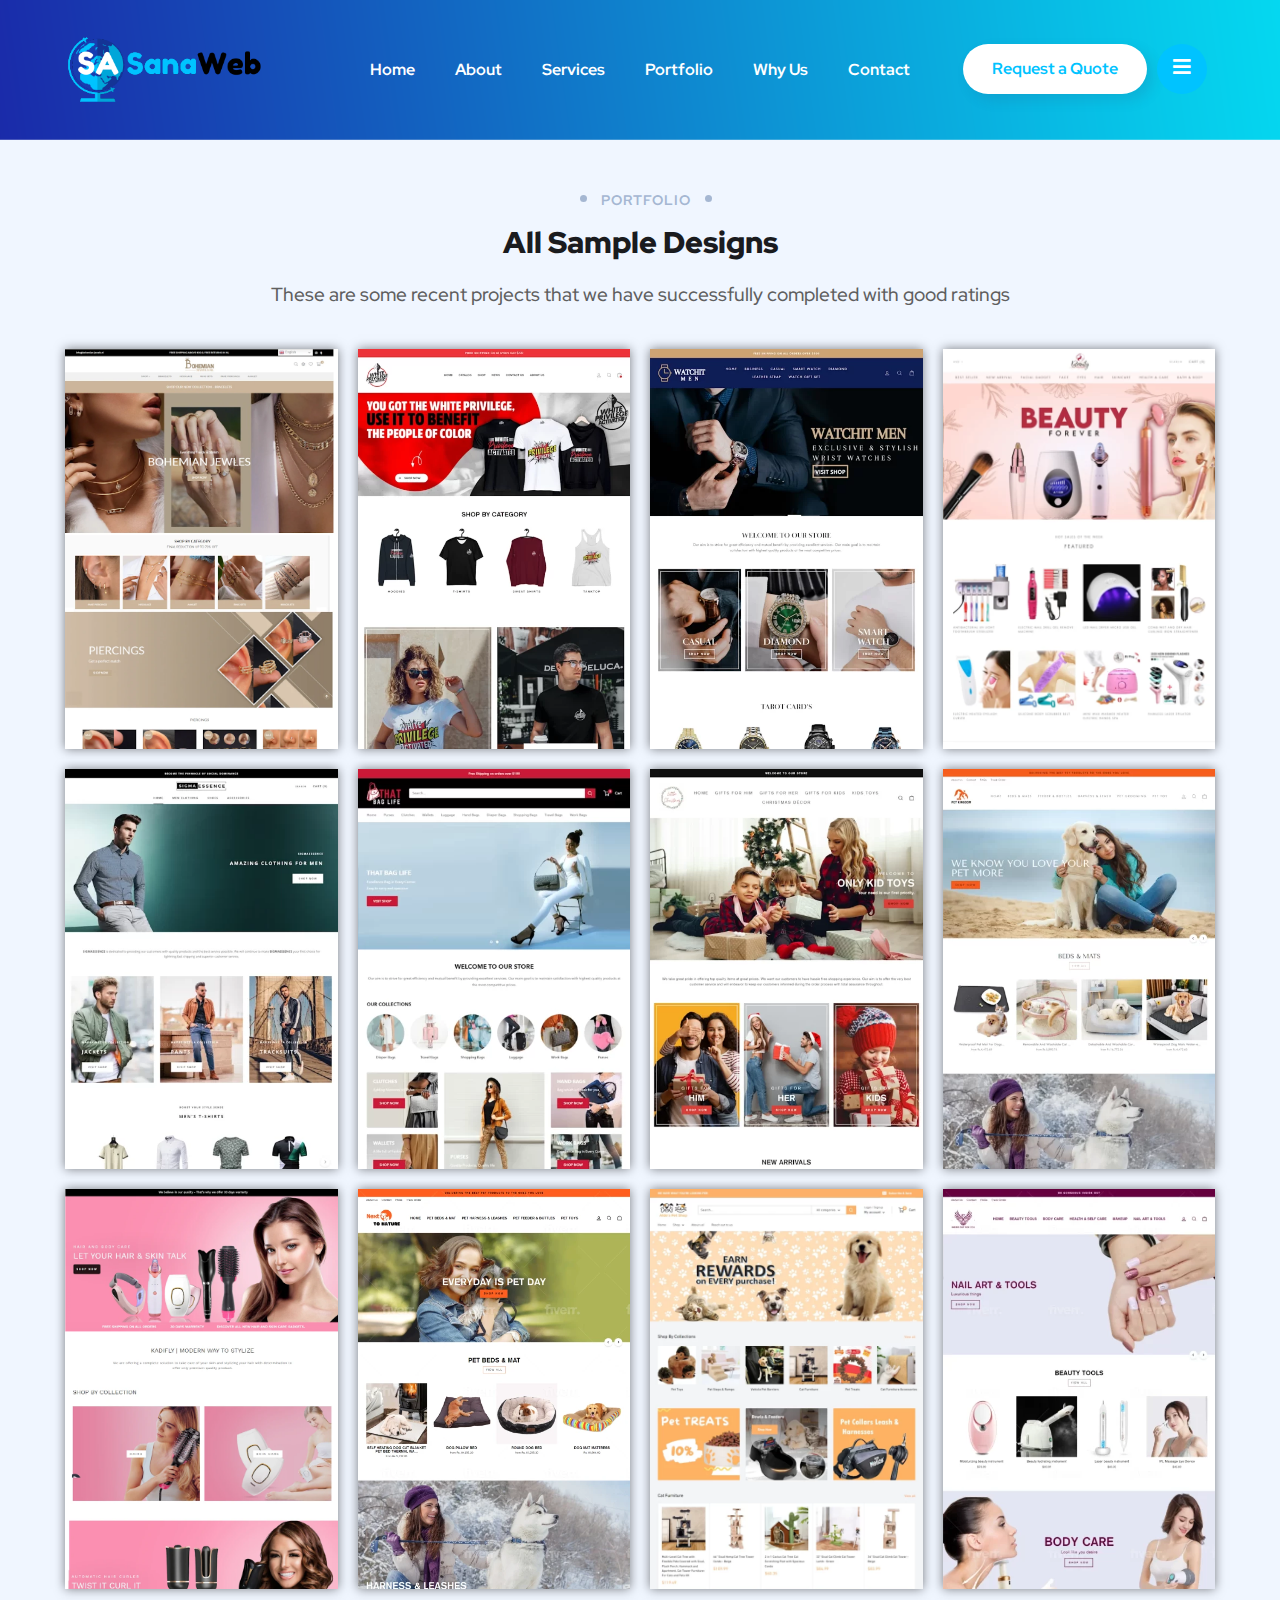
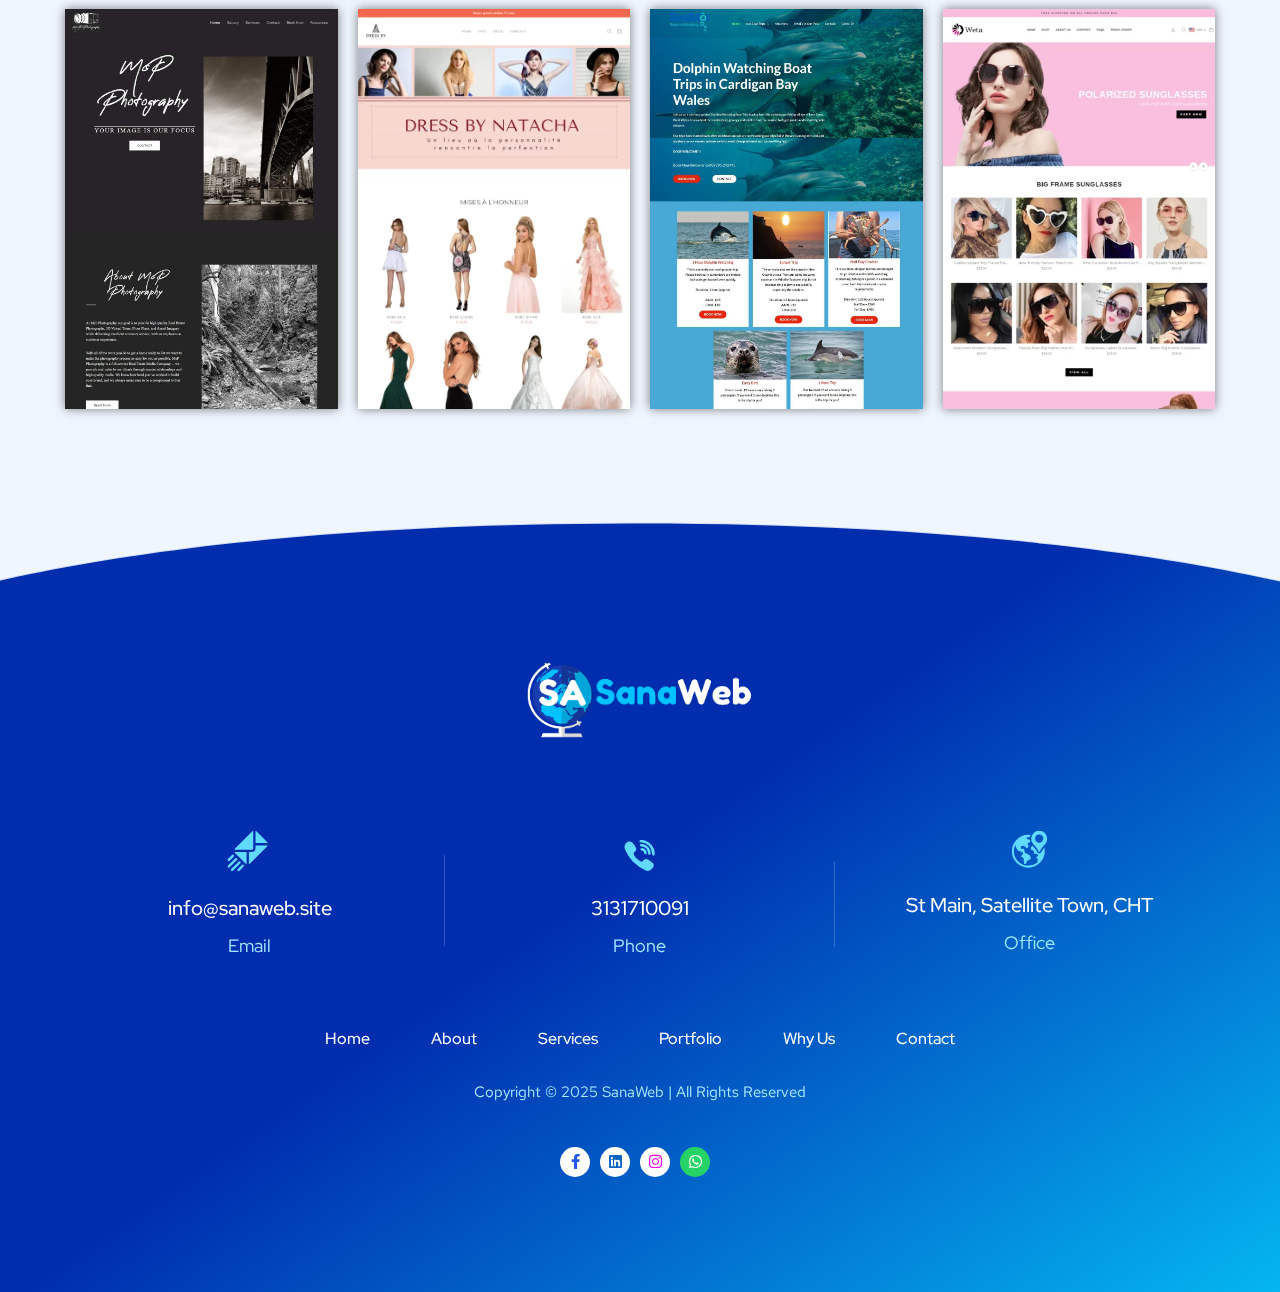
<file: portfolio/index.html>
<!DOCTYPE html>
<html lang="en-US">
<head>
	<meta charset="UTF-8">
	<meta name="viewport" content="width=device-width, initial-scale=1.0">
	<link rel="profile" href="https://gmpg.org/xfn/11">
	<title>Portfolio &ndash; SanaWeb</title>
<meta name="robots" content="max-image-preview:large">
<link rel="dns-prefetch" href="//fonts.googleapis.com">
<link rel="alternate" type="application/rss+xml" title="SanaWeb &raquo; Feed" href="./../feed/index.html">
<link rel="alternate" type="application/rss+xml" title="SanaWeb &raquo; Comments Feed" href="./../comments/feed/index.html">
<script type="text/javascript">
/* <![CDATA[ */
window._wpemojiSettings = {"baseUrl":"https:\/\/s.w.org\/images\/core\/emoji\/15.0.3\/72x72\/","ext":".png","svgUrl":"https:\/\/s.w.org\/images\/core\/emoji\/15.0.3\/svg\/","svgExt":".svg","source":{"concatemoji":"\/\/wp-includes\/js\/wp-emoji-release.min.js?ver=6.5.2"}};
/*! This file is auto-generated */
!function(i,n){var o,s,e;function c(e){try{var t={supportTests:e,timestamp:(new Date).valueOf()};sessionStorage.setItem(o,JSON.stringify(t))}catch(e){}}function p(e,t,n){e.clearRect(0,0,e.canvas.width,e.canvas.height),e.fillText(t,0,0);var t=new Uint32Array(e.getImageData(0,0,e.canvas.width,e.canvas.height).data),r=(e.clearRect(0,0,e.canvas.width,e.canvas.height),e.fillText(n,0,0),new Uint32Array(e.getImageData(0,0,e.canvas.width,e.canvas.height).data));return t.every(function(e,t){return e===r[t]})}function u(e,t,n){switch(t){case"flag":return n(e,"\ud83c\udff3\ufe0f\u200d\u26a7\ufe0f","\ud83c\udff3\ufe0f\u200b\u26a7\ufe0f")?!1:!n(e,"\ud83c\uddfa\ud83c\uddf3","\ud83c\uddfa\u200b\ud83c\uddf3")&&!n(e,"\ud83c\udff4\udb40\udc67\udb40\udc62\udb40\udc65\udb40\udc6e\udb40\udc67\udb40\udc7f","\ud83c\udff4\u200b\udb40\udc67\u200b\udb40\udc62\u200b\udb40\udc65\u200b\udb40\udc6e\u200b\udb40\udc67\u200b\udb40\udc7f");case"emoji":return!n(e,"\ud83d\udc26\u200d\u2b1b","\ud83d\udc26\u200b\u2b1b")}return!1}function f(e,t,n){var r="undefined"!=typeof WorkerGlobalScope&&self instanceof WorkerGlobalScope?new OffscreenCanvas(300,150):i.createElement("canvas"),a=r.getContext("2d",{willReadFrequently:!0}),o=(a.textBaseline="top",a.font="600 32px Arial",{});return e.forEach(function(e){o[e]=t(a,e,n)}),o}function t(e){var t=i.createElement("script");t.src=e,t.defer=!0,i.head.appendChild(t)}"undefined"!=typeof Promise&&(o="wpEmojiSettingsSupports",s=["flag","emoji"],n.supports={everything:!0,everythingExceptFlag:!0},e=new Promise(function(e){i.addEventListener("DOMContentLoaded",e,{once:!0})}),new Promise(function(t){var n=function(){try{var e=JSON.parse(sessionStorage.getItem(o));if("object"==typeof e&&"number"==typeof e.timestamp&&(new Date).valueOf()<e.timestamp+604800&&"object"==typeof e.supportTests)return e.supportTests}catch(e){}return null}();if(!n){if("undefined"!=typeof Worker&&"undefined"!=typeof OffscreenCanvas&&"undefined"!=typeof URL&&URL.createObjectURL&&"undefined"!=typeof Blob)try{var e="postMessage("+f.toString()+"("+[JSON.stringify(s),u.toString(),p.toString()].join(",")+"));",r=new Blob([e],{type:"text/javascript"}),a=new Worker(URL.createObjectURL(r),{name:"wpTestEmojiSupports"});return void(a.onmessage=function(e){c(n=e.data),a.terminate(),t(n)})}catch(e){}c(n=f(s,u,p))}t(n)}).then(function(e){for(var t in e)n.supports[t]=e[t],n.supports.everything=n.supports.everything&&n.supports[t],"flag"!==t&&(n.supports.everythingExceptFlag=n.supports.everythingExceptFlag&&n.supports[t]);n.supports.everythingExceptFlag=n.supports.everythingExceptFlag&&!n.supports.flag,n.DOMReady=!1,n.readyCallback=function(){n.DOMReady=!0}}).then(function(){return e}).then(function(){var e;n.supports.everything||(n.readyCallback(),(e=n.source||{}).concatemoji?t(e.concatemoji):e.wpemoji&&e.twemoji&&(t(e.twemoji),t(e.wpemoji)))}))}((window,document),window._wpemojiSettings);
/* ]]> */
</script>
<style id="wp-emoji-styles-inline-css" type="text/css">

	img.wp-smiley, img.emoji {
		display: inline !important;
		border: none !important;
		box-shadow: none !important;
		height: 1em !important;
		width: 1em !important;
		margin: 0 0.07em !important;
		vertical-align: -0.1em !important;
		background: none !important;
		padding: 0 !important;
	}
</style>
<style id="classic-theme-styles-inline-css" type="text/css">
/*! This file is auto-generated */
.wp-block-button__link{color:#fff;background-color:#32373c;border-radius:9999px;box-shadow:none;text-decoration:none;padding:calc(.667em + 2px) calc(1.333em + 2px);font-size:1.125em}.wp-block-file__button{background:#32373c;color:#fff;text-decoration:none}
</style>
<style id="global-styles-inline-css" type="text/css">
body{--wp--preset--color--black: #000000;--wp--preset--color--cyan-bluish-gray: #abb8c3;--wp--preset--color--white: #ffffff;--wp--preset--color--pale-pink: #f78da7;--wp--preset--color--vivid-red: #cf2e2e;--wp--preset--color--luminous-vivid-orange: #ff6900;--wp--preset--color--luminous-vivid-amber: #fcb900;--wp--preset--color--light-green-cyan: #7bdcb5;--wp--preset--color--vivid-green-cyan: #00d084;--wp--preset--color--pale-cyan-blue: #8ed1fc;--wp--preset--color--vivid-cyan-blue: #0693e3;--wp--preset--color--vivid-purple: #9b51e0;--wp--preset--gradient--vivid-cyan-blue-to-vivid-purple: linear-gradient(135deg,rgba(6,147,227,1) 0%,rgb(155,81,224) 100%);--wp--preset--gradient--light-green-cyan-to-vivid-green-cyan: linear-gradient(135deg,rgb(122,220,180) 0%,rgb(0,208,130) 100%);--wp--preset--gradient--luminous-vivid-amber-to-luminous-vivid-orange: linear-gradient(135deg,rgba(252,185,0,1) 0%,rgba(255,105,0,1) 100%);--wp--preset--gradient--luminous-vivid-orange-to-vivid-red: linear-gradient(135deg,rgba(255,105,0,1) 0%,rgb(207,46,46) 100%);--wp--preset--gradient--very-light-gray-to-cyan-bluish-gray: linear-gradient(135deg,rgb(238,238,238) 0%,rgb(169,184,195) 100%);--wp--preset--gradient--cool-to-warm-spectrum: linear-gradient(135deg,rgb(74,234,220) 0%,rgb(151,120,209) 20%,rgb(207,42,186) 40%,rgb(238,44,130) 60%,rgb(251,105,98) 80%,rgb(254,248,76) 100%);--wp--preset--gradient--blush-light-purple: linear-gradient(135deg,rgb(255,206,236) 0%,rgb(152,150,240) 100%);--wp--preset--gradient--blush-bordeaux: linear-gradient(135deg,rgb(254,205,165) 0%,rgb(254,45,45) 50%,rgb(107,0,62) 100%);--wp--preset--gradient--luminous-dusk: linear-gradient(135deg,rgb(255,203,112) 0%,rgb(199,81,192) 50%,rgb(65,88,208) 100%);--wp--preset--gradient--pale-ocean: linear-gradient(135deg,rgb(255,245,203) 0%,rgb(182,227,212) 50%,rgb(51,167,181) 100%);--wp--preset--gradient--electric-grass: linear-gradient(135deg,rgb(202,248,128) 0%,rgb(113,206,126) 100%);--wp--preset--gradient--midnight: linear-gradient(135deg,rgb(2,3,129) 0%,rgb(40,116,252) 100%);--wp--preset--font-size--small: 13px;--wp--preset--font-size--medium: 20px;--wp--preset--font-size--large: 36px;--wp--preset--font-size--x-large: 42px;--wp--preset--spacing--20: 0.44rem;--wp--preset--spacing--30: 0.67rem;--wp--preset--spacing--40: 1rem;--wp--preset--spacing--50: 1.5rem;--wp--preset--spacing--60: 2.25rem;--wp--preset--spacing--70: 3.38rem;--wp--preset--spacing--80: 5.06rem;--wp--preset--shadow--natural: 6px 6px 9px rgba(0, 0, 0, 0.2);--wp--preset--shadow--deep: 12px 12px 50px rgba(0, 0, 0, 0.4);--wp--preset--shadow--sharp: 6px 6px 0px rgba(0, 0, 0, 0.2);--wp--preset--shadow--outlined: 6px 6px 0px -3px rgba(255, 255, 255, 1), 6px 6px rgba(0, 0, 0, 1);--wp--preset--shadow--crisp: 6px 6px 0px rgba(0, 0, 0, 1);}:where(.is-layout-flex){gap: 0.5em;}:where(.is-layout-grid){gap: 0.5em;}body .is-layout-flow > .alignleft{float: left;margin-inline-start: 0;margin-inline-end: 2em;}body .is-layout-flow > .alignright{float: right;margin-inline-start: 2em;margin-inline-end: 0;}body .is-layout-flow > .aligncenter{margin-left: auto !important;margin-right: auto !important;}body .is-layout-constrained > .alignleft{float: left;margin-inline-start: 0;margin-inline-end: 2em;}body .is-layout-constrained > .alignright{float: right;margin-inline-start: 2em;margin-inline-end: 0;}body .is-layout-constrained > .aligncenter{margin-left: auto !important;margin-right: auto !important;}body .is-layout-constrained > :where(:not(.alignleft):not(.alignright):not(.alignfull)){max-width: var(--wp--style--global--content-size);margin-left: auto !important;margin-right: auto !important;}body .is-layout-constrained > .alignwide{max-width: var(--wp--style--global--wide-size);}body .is-layout-flex{display: flex;}body .is-layout-flex{flex-wrap: wrap;align-items: center;}body .is-layout-flex > *{margin: 0;}body .is-layout-grid{display: grid;}body .is-layout-grid > *{margin: 0;}:where(.wp-block-columns.is-layout-flex){gap: 2em;}:where(.wp-block-columns.is-layout-grid){gap: 2em;}:where(.wp-block-post-template.is-layout-flex){gap: 1.25em;}:where(.wp-block-post-template.is-layout-grid){gap: 1.25em;}.has-black-color{color: var(--wp--preset--color--black) !important;}.has-cyan-bluish-gray-color{color: var(--wp--preset--color--cyan-bluish-gray) !important;}.has-white-color{color: var(--wp--preset--color--white) !important;}.has-pale-pink-color{color: var(--wp--preset--color--pale-pink) !important;}.has-vivid-red-color{color: var(--wp--preset--color--vivid-red) !important;}.has-luminous-vivid-orange-color{color: var(--wp--preset--color--luminous-vivid-orange) !important;}.has-luminous-vivid-amber-color{color: var(--wp--preset--color--luminous-vivid-amber) !important;}.has-light-green-cyan-color{color: var(--wp--preset--color--light-green-cyan) !important;}.has-vivid-green-cyan-color{color: var(--wp--preset--color--vivid-green-cyan) !important;}.has-pale-cyan-blue-color{color: var(--wp--preset--color--pale-cyan-blue) !important;}.has-vivid-cyan-blue-color{color: var(--wp--preset--color--vivid-cyan-blue) !important;}.has-vivid-purple-color{color: var(--wp--preset--color--vivid-purple) !important;}.has-black-background-color{background-color: var(--wp--preset--color--black) !important;}.has-cyan-bluish-gray-background-color{background-color: var(--wp--preset--color--cyan-bluish-gray) !important;}.has-white-background-color{background-color: var(--wp--preset--color--white) !important;}.has-pale-pink-background-color{background-color: var(--wp--preset--color--pale-pink) !important;}.has-vivid-red-background-color{background-color: var(--wp--preset--color--vivid-red) !important;}.has-luminous-vivid-orange-background-color{background-color: var(--wp--preset--color--luminous-vivid-orange) !important;}.has-luminous-vivid-amber-background-color{background-color: var(--wp--preset--color--luminous-vivid-amber) !important;}.has-light-green-cyan-background-color{background-color: var(--wp--preset--color--light-green-cyan) !important;}.has-vivid-green-cyan-background-color{background-color: var(--wp--preset--color--vivid-green-cyan) !important;}.has-pale-cyan-blue-background-color{background-color: var(--wp--preset--color--pale-cyan-blue) !important;}.has-vivid-cyan-blue-background-color{background-color: var(--wp--preset--color--vivid-cyan-blue) !important;}.has-vivid-purple-background-color{background-color: var(--wp--preset--color--vivid-purple) !important;}.has-black-border-color{border-color: var(--wp--preset--color--black) !important;}.has-cyan-bluish-gray-border-color{border-color: var(--wp--preset--color--cyan-bluish-gray) !important;}.has-white-border-color{border-color: var(--wp--preset--color--white) !important;}.has-pale-pink-border-color{border-color: var(--wp--preset--color--pale-pink) !important;}.has-vivid-red-border-color{border-color: var(--wp--preset--color--vivid-red) !important;}.has-luminous-vivid-orange-border-color{border-color: var(--wp--preset--color--luminous-vivid-orange) !important;}.has-luminous-vivid-amber-border-color{border-color: var(--wp--preset--color--luminous-vivid-amber) !important;}.has-light-green-cyan-border-color{border-color: var(--wp--preset--color--light-green-cyan) !important;}.has-vivid-green-cyan-border-color{border-color: var(--wp--preset--color--vivid-green-cyan) !important;}.has-pale-cyan-blue-border-color{border-color: var(--wp--preset--color--pale-cyan-blue) !important;}.has-vivid-cyan-blue-border-color{border-color: var(--wp--preset--color--vivid-cyan-blue) !important;}.has-vivid-purple-border-color{border-color: var(--wp--preset--color--vivid-purple) !important;}.has-vivid-cyan-blue-to-vivid-purple-gradient-background{background: var(--wp--preset--gradient--vivid-cyan-blue-to-vivid-purple) !important;}.has-light-green-cyan-to-vivid-green-cyan-gradient-background{background: var(--wp--preset--gradient--light-green-cyan-to-vivid-green-cyan) !important;}.has-luminous-vivid-amber-to-luminous-vivid-orange-gradient-background{background: var(--wp--preset--gradient--luminous-vivid-amber-to-luminous-vivid-orange) !important;}.has-luminous-vivid-orange-to-vivid-red-gradient-background{background: var(--wp--preset--gradient--luminous-vivid-orange-to-vivid-red) !important;}.has-very-light-gray-to-cyan-bluish-gray-gradient-background{background: var(--wp--preset--gradient--very-light-gray-to-cyan-bluish-gray) !important;}.has-cool-to-warm-spectrum-gradient-background{background: var(--wp--preset--gradient--cool-to-warm-spectrum) !important;}.has-blush-light-purple-gradient-background{background: var(--wp--preset--gradient--blush-light-purple) !important;}.has-blush-bordeaux-gradient-background{background: var(--wp--preset--gradient--blush-bordeaux) !important;}.has-luminous-dusk-gradient-background{background: var(--wp--preset--gradient--luminous-dusk) !important;}.has-pale-ocean-gradient-background{background: var(--wp--preset--gradient--pale-ocean) !important;}.has-electric-grass-gradient-background{background: var(--wp--preset--gradient--electric-grass) !important;}.has-midnight-gradient-background{background: var(--wp--preset--gradient--midnight) !important;}.has-small-font-size{font-size: var(--wp--preset--font-size--small) !important;}.has-medium-font-size{font-size: var(--wp--preset--font-size--medium) !important;}.has-large-font-size{font-size: var(--wp--preset--font-size--large) !important;}.has-x-large-font-size{font-size: var(--wp--preset--font-size--x-large) !important;}
.wp-block-navigation a:where(:not(.wp-element-button)){color: inherit;}
:where(.wp-block-post-template.is-layout-flex){gap: 1.25em;}:where(.wp-block-post-template.is-layout-grid){gap: 1.25em;}
:where(.wp-block-columns.is-layout-flex){gap: 2em;}:where(.wp-block-columns.is-layout-grid){gap: 2em;}
.wp-block-pullquote{font-size: 1.5em;line-height: 1.6;}
</style>
<link rel="stylesheet" id="contact-form-7-css" href="./../wp-content/plugins/contact-form-7/includes/css/styles.css?ver=5.9.8" type="text/css" media="all">
<link rel="stylesheet" id="onum-fonts-css" href="https://fonts.googleapis.com/css?family=Red+Hat+Text%3A400%2C400i%2C500%2C500i%2C700%2C700i%7CRed+Hat+Display%3A400%2C400i%2C500%2C500i%2C700%2C700i%2C900%2C900i&amp;subset=latin" type="text/css" media="all">
<link rel="stylesheet" id="bootstrap-css" href="./../wp-content/themes/onum/css/bootstrap.css?ver=3.3.7" type="text/css" media="all">
<link rel="stylesheet" id="onum-awesome-font-css" href="./../wp-content/themes/onum/css/font-awesome.css?ver=6.5.2" type="text/css" media="all">
<link rel="stylesheet" id="onum-flaticon-font-css" href="./../wp-content/themes/onum/css/flaticon.css?ver=6.5.2" type="text/css" media="all">
<link rel="stylesheet" id="slick-slider-css" href="./../wp-content/themes/onum/css/slick.css?ver=6.5.2" type="text/css" media="all">
<link rel="stylesheet" id="slick-theme-css" href="./../wp-content/themes/onum/css/slick-theme.css?ver=6.5.2" type="text/css" media="all">
<link rel="stylesheet" id="magnific-popup-css" href="./../wp-content/themes/onum/css/magnific-popup.css?ver=6.5.2" type="text/css" media="all">
<link rel="stylesheet" id="onum-style-css" href="./../wp-content/themes/onum/style.css?ver=6.5.2" type="text/css" media="all">
<link rel="stylesheet" id="simple-likes-public-css-css" href="./../wp-content/themes/onum/inc/backend/css/simple-likes-public.css?ver=6.5.2" type="text/css" media="all">
<link rel="stylesheet" id="elementor-icons-css" href="./../wp-content/plugins/elementor/assets/lib/eicons/css/elementor-icons.min.css?ver=5.35.0" type="text/css" media="all">
<link rel="stylesheet" id="elementor-frontend-css" href="./../wp-content/plugins/elementor/assets/css/frontend.min.css?ver=3.27.6" type="text/css" media="all">
<link rel="stylesheet" id="elementor-post-10-css" href="./../wp-content/uploads/elementor/css/post-10.css?ver=1741614059" type="text/css" media="all">
<link rel="stylesheet" id="widget-heading-css" href="./../wp-content/plugins/elementor/assets/css/widget-heading.min.css?ver=3.27.6" type="text/css" media="all">
<link rel="stylesheet" id="elementor-post-5332-css" href="./../wp-content/uploads/elementor/css/post-5332.css?ver=1741760450" type="text/css" media="all">
<link rel="stylesheet" id="google-fonts-1-css" href="https://fonts.googleapis.com/css?family=Roboto%3A100%2C100italic%2C200%2C200italic%2C300%2C300italic%2C400%2C400italic%2C500%2C500italic%2C600%2C600italic%2C700%2C700italic%2C800%2C800italic%2C900%2C900italic%7CRoboto+Slab%3A100%2C100italic%2C200%2C200italic%2C300%2C300italic%2C400%2C400italic%2C500%2C500italic%2C600%2C600italic%2C700%2C700italic%2C800%2C800italic%2C900%2C900italic&amp;display=auto&amp;ver=6.5.2" type="text/css" media="all">
<link rel="preconnect" href="https://fonts.gstatic.com/" crossorigin><script type="text/javascript" src="./../wp-includes/js/jquery/jquery.min.js?ver=3.7.1" id="jquery-core-js"></script>
<script type="text/javascript" src="./../wp-includes/js/jquery/jquery-migrate.min.js?ver=3.4.1" id="jquery-migrate-js"></script>
<script type="text/javascript" id="simple-likes-public-js-js-extra">
/* <![CDATA[ */
var simpleLikes = {"ajaxurl":"\/\/wp-admin\/admin-ajax.php","like":"Like","unlike":"Unlike"};
/* ]]> */
</script>
<script type="text/javascript" src="./../wp-content/themes/onum/inc/backend/js/simple-likes-public.js?ver=0.5" id="simple-likes-public-js-js"></script>
<link rel="https://api.w.org/" href="./../wp-json/index.html"><link rel="alternate" type="application/json" href="./../wp-json/wp/v2/pages/5332/index.html"><link rel="EditURI" type="application/rsd+xml" title="RSD" href="./../xmlrpc.php?rsd">
<meta name="generator" content="WordPress 6.5.2">
<link rel="canonical" href="./index.html">
<link rel="shortlink" href="./../index.html?p=5332">
<link rel="alternate" type="application/json+oembed" href="./../wp-json/oembed/1.0/embed/index.html?url=https%3A%2F%2F%2Fportfolio%2F">
<link rel="alternate" type="text/xml+oembed" href="./../wp-json/oembed/1.0/embed/index.html?url=https%3A%2F%2F%2Fportfolio%2F&amp;format=xml">
<style id="onum-inline-styles" type="text/css">                
            /* Page Header Single Post */
            .single-page-header .breadcrumbs li a {color: #a5b7d2;}
            .single-page-header.post-box .sing-page-header-content .entry-meta a {
                color: #ffffff;
            }
            .single-page-header .breadcrumbs li a:hover {color: #fe4c1c;}
            .single-page-header.post-box .sing-page-header-content .entry-meta a:hover {
                color: #a5b7d2;
            }
            .single-page-header .breadcrumbs li a:active {color: #fe4c1c;}
            .single-page-header.post-box .sing-page-header-content .entry-meta a:active {
                color: #a5b7d2;
            }
        </style><meta name="generator" content="Elementor 3.27.6; features: additional_custom_breakpoints; settings: css_print_method-external, google_font-enabled, font_display-auto">
			<style>
				.e-con.e-parent:nth-of-type(n+4):not(.e-lazyloaded):not(.e-no-lazyload),
				.e-con.e-parent:nth-of-type(n+4):not(.e-lazyloaded):not(.e-no-lazyload) * {
					background-image: none !important;
				}
				@media screen and (max-height: 1024px) {
					.e-con.e-parent:nth-of-type(n+3):not(.e-lazyloaded):not(.e-no-lazyload),
					.e-con.e-parent:nth-of-type(n+3):not(.e-lazyloaded):not(.e-no-lazyload) * {
						background-image: none !important;
					}
				}
				@media screen and (max-height: 640px) {
					.e-con.e-parent:nth-of-type(n+2):not(.e-lazyloaded):not(.e-no-lazyload),
					.e-con.e-parent:nth-of-type(n+2):not(.e-lazyloaded):not(.e-no-lazyload) * {
						background-image: none !important;
					}
				}
			</style>
			<link rel="icon" href="./../wp-content/uploads/2024/08/cropped-SanaWeb-favicon-32x32.png" sizes="32x32">
<link rel="icon" href="./../wp-content/uploads/2024/08/cropped-SanaWeb-favicon-192x192.png" sizes="192x192">
<link rel="apple-touch-icon" href="./../wp-content/uploads/2024/08/cropped-SanaWeb-favicon-180x180.png">
<meta name="msapplication-TileImage" content="./../wp-content/uploads/2024/08/cropped-SanaWeb-favicon-270x270.png">
		<style type="text/css" id="wp-custom-css">
			.side-panel{width: 280px; bottom:auto !important;}



.elementor-1017 .elementor-element.elementor-element-e69f882 
{-webkit-transition: ease-in-out 5s !important;
    transition: ease-in-out 4s
        !important;
  transition-duration: 4s !important;}
.elementor-1017 .elementor-element.elementor-element-e69f882:hover{
    background-position: center
    bottom !important;
  transition-duration: 5s !important;} 

.elementor-1017 .elementor-element.elementor-element-3ec5b64{
    -webkit-transition: ease-in-out 5s !important;
    transition: ease-in-out 4s
        !important;
  transition-duration: 4s !important;}
.elementor-1017 .elementor-element.elementor-element-3ec5b64:hover{
    background-position: center
    bottom !important;
  transition-duration: 5s !important;} 

.elementor-1017 .elementor-element.elementor-element-8e663e0{
    -webkit-transition: ease-in-out 5s !important;
    transition: ease-in-out 4s
        !important;
  transition-duration: 4s !important;}
.elementor-1017 .elementor-element.elementor-element-8e663e0:hover{
    background-position: center
    bottom !important;
  transition-duration: 5s !important;} 

.elementor-1017 .elementor-element.elementor-element-8746315{
    -webkit-transition: ease-in-out 5s !important;
    transition: ease-in-out 4s
        !important;
  transition-duration: 4s !important;}
.elementor-1017 .elementor-element.elementor-element-8746315:hover{
    background-position: center
    bottom !important;
  transition-duration: 5s !important;} 


.elementor-1017 .elementor-element.elementor-element-de341c9 {-webkit-transition: ease-in-out 5s !important;
    transition: ease-in-out 4s
        !important;
  transition-duration: 4s !important;}
.elementor-1017 .elementor-element.elementor-element-de341c9:hover{
    background-position: center
    bottom !important;
  transition-duration: 5s !important;} 

.elementor-1017 .elementor-element.elementor-element-77e320d {-webkit-transition: ease-in-out 5s !important;
    transition: ease-in-out 4s
        !important;
  transition-duration: 4s !important;}
.elementor-1017 .elementor-element.elementor-element-77e320d:hover{
    background-position: center
    bottom !important;
  transition-duration: 5s !important;} 

.elementor-1017 .elementor-element.elementor-element-e0f85eb {-webkit-transition: ease-in-out 5s !important;
    transition: ease-in-out 4s
        !important;
  transition-duration: 4s !important;}
.elementor-1017 .elementor-element.elementor-element-e0f85eb:hover{
    background-position: center
    bottom !important;
  transition-duration: 5s !important;} 

.elementor-1017 .elementor-element.elementor-element-5a73561 {-webkit-transition: ease-in-out 5s !important;
    transition: ease-in-out 4s
        !important;
  transition-duration: 4s !important;}
.elementor-1017 .elementor-element.elementor-element-5a73561:hover{
    background-position: center
    bottom !important;
  transition-duration: 5s !important;} 




elementor-column elementor-col-33:hover {
    transform:scale(1.1ddd);}



.elementor-5332 .elementor-element.elementor-element-4c24486
{-webkit-transition: ease-in-out 5s !important;
    transition: ease-in-out 4s
        !important;
  transition-duration: 4s !important;}
.elementor-5332 .elementor-element.elementor-element-4c24486:hover{
    background-position: center
    bottom !important;
  transition-duration: 5s !important;} 


.elementor-5332 .elementor-element.elementor-element-f8f92fe{
    -webkit-transition: ease-in-out 5s !important;
    transition: ease-in-out 4s
        !important;
  transition-duration: 4s !important;}
.elementor-5332 .elementor-element.elementor-element-f8f92fe:hover{
    background-position: center
    bottom !important;
  transition-duration: 5s !important;} 

.elementor-5332 .elementor-element.elementor-element-0910304{
    -webkit-transition: ease-in-out 5s !important;
    transition: ease-in-out 4s
        !important;
  transition-duration: 4s !important;}
.elementor-5332 .elementor-element.elementor-element-0910304:hover{
    background-position: center
    bottom !important;
  transition-duration: 5s !important;} 


.elementor-5332 .elementor-element.elementor-element-435aed2
{-webkit-transition: ease-in-out 5s !important;
    transition: ease-in-out 4s
        !important;
  transition-duration: 4s !important;}
.elementor-5332 .elementor-element.elementor-element-435aed2:hover{
    background-position: center
    bottom !important;
  transition-duration: 5s !important;} 


.elementor-5332 .elementor-element.elementor-element-65f5033{
    -webkit-transition: ease-in-out 5s !important;
    transition: ease-in-out 4s
        !important;
  transition-duration: 4s !important;}
.elementor-5332 .elementor-element.elementor-element-65f5033:hover{
    background-position: center
    bottom !important;
  transition-duration: 5s !important;} 

.elementor-5332 .elementor-element.elementor-element-f87d886{-webkit-transition: ease-in-out 5s !important;
    transition: ease-in-out 4s
        !important;
  transition-duration: 4s !important;}
.elementor-5332 .elementor-element.elementor-element-f87d886:hover{
    background-position: center
    bottom !important;
  transition-duration: 5s !important;} 

.elementor-5332 .elementor-element.elementor-element-d57a409{-webkit-transition: ease-in-out 5s !important;
    transition: ease-in-out 4s
        !important;
  transition-duration: 4s !important;}
.elementor-5332 .elementor-element.elementor-element-d57a409:hover{
    background-position: center
    bottom !important;
  transition-duration: 5s !important;} 

.elementor-5332 .elementor-element.elementor-element-ca05a8d{-webkit-transition: ease-in-out 5s !important;
    transition: ease-in-out 4s
        !important;
  transition-duration: 4s !important;}
.elementor-5332 .elementor-element.elementor-element-ca05a8d:hover{
    background-position: center
    bottom !important;
  transition-duration: 5s !important;}



.elementor-5332 .elementor-element.elementor-element-9dcab91{-webkit-transition: ease-in-out 5s !important;
    transition: ease-in-out 4s
        !important;
  transition-duration: 4s !important;}
.elementor-5332 .elementor-element.elementor-element-9dcab91:hover{
    background-position: center
    bottom !important;
  transition-duration: 5s !important;}


.elementor-5332 .elementor-element.elementor-element-2c5d581{-webkit-transition: ease-in-out 5s !important;
    transition: ease-in-out 4s
        !important;
  transition-duration: 4s !important;}
.elementor-5332 .elementor-element.elementor-element-2c5d581:hover{
    background-position: center
    bottom !important;
  transition-duration: 5s !important;} 


.elementor-5332 .elementor-element.elementor-element-0ab1d89{-webkit-transition: ease-in-out 5s !important;
    transition: ease-in-out 4s
        !important;
  transition-duration: 4s !important;}
.elementor-5332 .elementor-element.elementor-element-0ab1d89:hover{
    background-position: center
    bottom !important;
  transition-duration: 5s !important;} 


.elementor-5332 .elementor-element.elementor-element-5ef5b35{-webkit-transition: ease-in-out 5s !important;
    transition: ease-in-out 4s
        !important;
  transition-duration: 4s !important;}
.elementor-5332 .elementor-element.elementor-element-5ef5b35:hover{
    background-position: center
    bottom !important;
  transition-duration: 5s !important;} 


.elementor-5332 .elementor-element.elementor-element-54e34fe{-webkit-transition: ease-in-out 5s !important;
    transition: ease-in-out 4s
        !important;
  transition-duration: 4s !important;}
.elementor-5332 .elementor-element.elementor-element-54e34fe:hover{
    background-position: center
    bottom !important;
  transition-duration: 5s !important;} 


.elementor-5332 .elementor-element.elementor-element-a4734c5{-webkit-transition: ease-in-out 5s !important;
    transition: ease-in-out 4s
        !important;
  transition-duration: 4s !important;}
.elementor-5332 .elementor-element.elementor-element-a4734c5:hover{
    background-position: center
    bottom !important;
  transition-duration: 5s !important;}


.elementor-5332 .elementor-element.elementor-element-f0fbad2{-webkit-transition: ease-in-out 5s !important;
    transition: ease-in-out 4s
        !important;
  transition-duration: 4s !important;}
.elementor-5332 .elementor-element.elementor-element-f0fbad2:hover{
    background-position: center
    bottom !important;
  transition-duration: 5s !important;} 


.elementor-5332 .elementor-element.elementor-element-12b093f{-webkit-transition: ease-in-out 5s !important;
    transition: ease-in-out 4s
        !important;
  transition-duration: 4s !important;}
.elementor-5332 .elementor-element.elementor-element-12b093f:hover{
    background-position: center
    bottom !important;
  transition-duration: 5s !important;} 
		</style>
		<style id="kirki-inline-styles">body{color:#606060;}@media (max-width: 767px){}@media (min-width: 768px) and (max-width: 1024px){}@media (min-width: 1024px){}/* cyrillic-ext */
@font-face {
  font-family: 'Roboto';
  font-style: normal;
  font-weight: 400;
  font-stretch: 100%;
  font-display: swap;
  src: url(./../wp-content/fonts/roboto/KFOMCnqEu92Fr1ME7kSn66aGLdTylUAMQXC89YmC2DPNWubEbVmZiArmlw.woff2) format('woff2');
  unicode-range: U+0460-052F, U+1C80-1C8A, U+20B4, U+2DE0-2DFF, U+A640-A69F, U+FE2E-FE2F;
}
/* cyrillic */
@font-face {
  font-family: 'Roboto';
  font-style: normal;
  font-weight: 400;
  font-stretch: 100%;
  font-display: swap;
  src: url(./../wp-content/fonts/roboto/KFOMCnqEu92Fr1ME7kSn66aGLdTylUAMQXC89YmC2DPNWubEbVmQiArmlw.woff2) format('woff2');
  unicode-range: U+0301, U+0400-045F, U+0490-0491, U+04B0-04B1, U+2116;
}
/* greek-ext */
@font-face {
  font-family: 'Roboto';
  font-style: normal;
  font-weight: 400;
  font-stretch: 100%;
  font-display: swap;
  src: url(./../wp-content/fonts/roboto/KFOMCnqEu92Fr1ME7kSn66aGLdTylUAMQXC89YmC2DPNWubEbVmYiArmlw.woff2) format('woff2');
  unicode-range: U+1F00-1FFF;
}
/* greek */
@font-face {
  font-family: 'Roboto';
  font-style: normal;
  font-weight: 400;
  font-stretch: 100%;
  font-display: swap;
  src: url(./../wp-content/fonts/roboto/KFOMCnqEu92Fr1ME7kSn66aGLdTylUAMQXC89YmC2DPNWubEbVmXiArmlw.woff2) format('woff2');
  unicode-range: U+0370-0377, U+037A-037F, U+0384-038A, U+038C, U+038E-03A1, U+03A3-03FF;
}
/* math */
@font-face {
  font-family: 'Roboto';
  font-style: normal;
  font-weight: 400;
  font-stretch: 100%;
  font-display: swap;
  src: url(./../wp-content/fonts/roboto/KFOMCnqEu92Fr1ME7kSn66aGLdTylUAMQXC89YmC2DPNWubEbVnoiArmlw.woff2) format('woff2');
  unicode-range: U+0302-0303, U+0305, U+0307-0308, U+0310, U+0312, U+0315, U+031A, U+0326-0327, U+032C, U+032F-0330, U+0332-0333, U+0338, U+033A, U+0346, U+034D, U+0391-03A1, U+03A3-03A9, U+03B1-03C9, U+03D1, U+03D5-03D6, U+03F0-03F1, U+03F4-03F5, U+2016-2017, U+2034-2038, U+203C, U+2040, U+2043, U+2047, U+2050, U+2057, U+205F, U+2070-2071, U+2074-208E, U+2090-209C, U+20D0-20DC, U+20E1, U+20E5-20EF, U+2100-2112, U+2114-2115, U+2117-2121, U+2123-214F, U+2190, U+2192, U+2194-21AE, U+21B0-21E5, U+21F1-21F2, U+21F4-2211, U+2213-2214, U+2216-22FF, U+2308-230B, U+2310, U+2319, U+231C-2321, U+2336-237A, U+237C, U+2395, U+239B-23B7, U+23D0, U+23DC-23E1, U+2474-2475, U+25AF, U+25B3, U+25B7, U+25BD, U+25C1, U+25CA, U+25CC, U+25FB, U+266D-266F, U+27C0-27FF, U+2900-2AFF, U+2B0E-2B11, U+2B30-2B4C, U+2BFE, U+3030, U+FF5B, U+FF5D, U+1D400-1D7FF, U+1EE00-1EEFF;
}
/* symbols */
@font-face {
  font-family: 'Roboto';
  font-style: normal;
  font-weight: 400;
  font-stretch: 100%;
  font-display: swap;
  src: url(./../wp-content/fonts/roboto/KFOMCnqEu92Fr1ME7kSn66aGLdTylUAMQXC89YmC2DPNWubEbVn6iArmlw.woff2) format('woff2');
  unicode-range: U+0001-000C, U+000E-001F, U+007F-009F, U+20DD-20E0, U+20E2-20E4, U+2150-218F, U+2190, U+2192, U+2194-2199, U+21AF, U+21E6-21F0, U+21F3, U+2218-2219, U+2299, U+22C4-22C6, U+2300-243F, U+2440-244A, U+2460-24FF, U+25A0-27BF, U+2800-28FF, U+2921-2922, U+2981, U+29BF, U+29EB, U+2B00-2BFF, U+4DC0-4DFF, U+FFF9-FFFB, U+10140-1018E, U+10190-1019C, U+101A0, U+101D0-101FD, U+102E0-102FB, U+10E60-10E7E, U+1D2C0-1D2D3, U+1D2E0-1D37F, U+1F000-1F0FF, U+1F100-1F1AD, U+1F1E6-1F1FF, U+1F30D-1F30F, U+1F315, U+1F31C, U+1F31E, U+1F320-1F32C, U+1F336, U+1F378, U+1F37D, U+1F382, U+1F393-1F39F, U+1F3A7-1F3A8, U+1F3AC-1F3AF, U+1F3C2, U+1F3C4-1F3C6, U+1F3CA-1F3CE, U+1F3D4-1F3E0, U+1F3ED, U+1F3F1-1F3F3, U+1F3F5-1F3F7, U+1F408, U+1F415, U+1F41F, U+1F426, U+1F43F, U+1F441-1F442, U+1F444, U+1F446-1F449, U+1F44C-1F44E, U+1F453, U+1F46A, U+1F47D, U+1F4A3, U+1F4B0, U+1F4B3, U+1F4B9, U+1F4BB, U+1F4BF, U+1F4C8-1F4CB, U+1F4D6, U+1F4DA, U+1F4DF, U+1F4E3-1F4E6, U+1F4EA-1F4ED, U+1F4F7, U+1F4F9-1F4FB, U+1F4FD-1F4FE, U+1F503, U+1F507-1F50B, U+1F50D, U+1F512-1F513, U+1F53E-1F54A, U+1F54F-1F5FA, U+1F610, U+1F650-1F67F, U+1F687, U+1F68D, U+1F691, U+1F694, U+1F698, U+1F6AD, U+1F6B2, U+1F6B9-1F6BA, U+1F6BC, U+1F6C6-1F6CF, U+1F6D3-1F6D7, U+1F6E0-1F6EA, U+1F6F0-1F6F3, U+1F6F7-1F6FC, U+1F700-1F7FF, U+1F800-1F80B, U+1F810-1F847, U+1F850-1F859, U+1F860-1F887, U+1F890-1F8AD, U+1F8B0-1F8BB, U+1F8C0-1F8C1, U+1F900-1F90B, U+1F93B, U+1F946, U+1F984, U+1F996, U+1F9E9, U+1FA00-1FA6F, U+1FA70-1FA7C, U+1FA80-1FA89, U+1FA8F-1FAC6, U+1FACE-1FADC, U+1FADF-1FAE9, U+1FAF0-1FAF8, U+1FB00-1FBFF;
}
/* vietnamese */
@font-face {
  font-family: 'Roboto';
  font-style: normal;
  font-weight: 400;
  font-stretch: 100%;
  font-display: swap;
  src: url(./../wp-content/fonts/roboto/KFOMCnqEu92Fr1ME7kSn66aGLdTylUAMQXC89YmC2DPNWubEbVmbiArmlw.woff2) format('woff2');
  unicode-range: U+0102-0103, U+0110-0111, U+0128-0129, U+0168-0169, U+01A0-01A1, U+01AF-01B0, U+0300-0301, U+0303-0304, U+0308-0309, U+0323, U+0329, U+1EA0-1EF9, U+20AB;
}
/* latin-ext */
@font-face {
  font-family: 'Roboto';
  font-style: normal;
  font-weight: 400;
  font-stretch: 100%;
  font-display: swap;
  src: url(./../wp-content/fonts/roboto/KFOMCnqEu92Fr1ME7kSn66aGLdTylUAMQXC89YmC2DPNWubEbVmaiArmlw.woff2) format('woff2');
  unicode-range: U+0100-02BA, U+02BD-02C5, U+02C7-02CC, U+02CE-02D7, U+02DD-02FF, U+0304, U+0308, U+0329, U+1D00-1DBF, U+1E00-1E9F, U+1EF2-1EFF, U+2020, U+20A0-20AB, U+20AD-20C0, U+2113, U+2C60-2C7F, U+A720-A7FF;
}
/* latin */
@font-face {
  font-family: 'Roboto';
  font-style: normal;
  font-weight: 400;
  font-stretch: 100%;
  font-display: swap;
  src: url(./../wp-content/fonts/roboto/KFOMCnqEu92Fr1ME7kSn66aGLdTylUAMQXC89YmC2DPNWubEbVmUiAo.woff2) format('woff2');
  unicode-range: U+0000-00FF, U+0131, U+0152-0153, U+02BB-02BC, U+02C6, U+02DA, U+02DC, U+0304, U+0308, U+0329, U+2000-206F, U+20AC, U+2122, U+2191, U+2193, U+2212, U+2215, U+FEFF, U+FFFD;
}/* cyrillic-ext */
@font-face {
  font-family: 'Roboto';
  font-style: normal;
  font-weight: 400;
  font-stretch: 100%;
  font-display: swap;
  src: url(./../wp-content/fonts/roboto/KFOMCnqEu92Fr1ME7kSn66aGLdTylUAMQXC89YmC2DPNWubEbVmZiArmlw.woff2) format('woff2');
  unicode-range: U+0460-052F, U+1C80-1C8A, U+20B4, U+2DE0-2DFF, U+A640-A69F, U+FE2E-FE2F;
}
/* cyrillic */
@font-face {
  font-family: 'Roboto';
  font-style: normal;
  font-weight: 400;
  font-stretch: 100%;
  font-display: swap;
  src: url(./../wp-content/fonts/roboto/KFOMCnqEu92Fr1ME7kSn66aGLdTylUAMQXC89YmC2DPNWubEbVmQiArmlw.woff2) format('woff2');
  unicode-range: U+0301, U+0400-045F, U+0490-0491, U+04B0-04B1, U+2116;
}
/* greek-ext */
@font-face {
  font-family: 'Roboto';
  font-style: normal;
  font-weight: 400;
  font-stretch: 100%;
  font-display: swap;
  src: url(./../wp-content/fonts/roboto/KFOMCnqEu92Fr1ME7kSn66aGLdTylUAMQXC89YmC2DPNWubEbVmYiArmlw.woff2) format('woff2');
  unicode-range: U+1F00-1FFF;
}
/* greek */
@font-face {
  font-family: 'Roboto';
  font-style: normal;
  font-weight: 400;
  font-stretch: 100%;
  font-display: swap;
  src: url(./../wp-content/fonts/roboto/KFOMCnqEu92Fr1ME7kSn66aGLdTylUAMQXC89YmC2DPNWubEbVmXiArmlw.woff2) format('woff2');
  unicode-range: U+0370-0377, U+037A-037F, U+0384-038A, U+038C, U+038E-03A1, U+03A3-03FF;
}
/* math */
@font-face {
  font-family: 'Roboto';
  font-style: normal;
  font-weight: 400;
  font-stretch: 100%;
  font-display: swap;
  src: url(./../wp-content/fonts/roboto/KFOMCnqEu92Fr1ME7kSn66aGLdTylUAMQXC89YmC2DPNWubEbVnoiArmlw.woff2) format('woff2');
  unicode-range: U+0302-0303, U+0305, U+0307-0308, U+0310, U+0312, U+0315, U+031A, U+0326-0327, U+032C, U+032F-0330, U+0332-0333, U+0338, U+033A, U+0346, U+034D, U+0391-03A1, U+03A3-03A9, U+03B1-03C9, U+03D1, U+03D5-03D6, U+03F0-03F1, U+03F4-03F5, U+2016-2017, U+2034-2038, U+203C, U+2040, U+2043, U+2047, U+2050, U+2057, U+205F, U+2070-2071, U+2074-208E, U+2090-209C, U+20D0-20DC, U+20E1, U+20E5-20EF, U+2100-2112, U+2114-2115, U+2117-2121, U+2123-214F, U+2190, U+2192, U+2194-21AE, U+21B0-21E5, U+21F1-21F2, U+21F4-2211, U+2213-2214, U+2216-22FF, U+2308-230B, U+2310, U+2319, U+231C-2321, U+2336-237A, U+237C, U+2395, U+239B-23B7, U+23D0, U+23DC-23E1, U+2474-2475, U+25AF, U+25B3, U+25B7, U+25BD, U+25C1, U+25CA, U+25CC, U+25FB, U+266D-266F, U+27C0-27FF, U+2900-2AFF, U+2B0E-2B11, U+2B30-2B4C, U+2BFE, U+3030, U+FF5B, U+FF5D, U+1D400-1D7FF, U+1EE00-1EEFF;
}
/* symbols */
@font-face {
  font-family: 'Roboto';
  font-style: normal;
  font-weight: 400;
  font-stretch: 100%;
  font-display: swap;
  src: url(./../wp-content/fonts/roboto/KFOMCnqEu92Fr1ME7kSn66aGLdTylUAMQXC89YmC2DPNWubEbVn6iArmlw.woff2) format('woff2');
  unicode-range: U+0001-000C, U+000E-001F, U+007F-009F, U+20DD-20E0, U+20E2-20E4, U+2150-218F, U+2190, U+2192, U+2194-2199, U+21AF, U+21E6-21F0, U+21F3, U+2218-2219, U+2299, U+22C4-22C6, U+2300-243F, U+2440-244A, U+2460-24FF, U+25A0-27BF, U+2800-28FF, U+2921-2922, U+2981, U+29BF, U+29EB, U+2B00-2BFF, U+4DC0-4DFF, U+FFF9-FFFB, U+10140-1018E, U+10190-1019C, U+101A0, U+101D0-101FD, U+102E0-102FB, U+10E60-10E7E, U+1D2C0-1D2D3, U+1D2E0-1D37F, U+1F000-1F0FF, U+1F100-1F1AD, U+1F1E6-1F1FF, U+1F30D-1F30F, U+1F315, U+1F31C, U+1F31E, U+1F320-1F32C, U+1F336, U+1F378, U+1F37D, U+1F382, U+1F393-1F39F, U+1F3A7-1F3A8, U+1F3AC-1F3AF, U+1F3C2, U+1F3C4-1F3C6, U+1F3CA-1F3CE, U+1F3D4-1F3E0, U+1F3ED, U+1F3F1-1F3F3, U+1F3F5-1F3F7, U+1F408, U+1F415, U+1F41F, U+1F426, U+1F43F, U+1F441-1F442, U+1F444, U+1F446-1F449, U+1F44C-1F44E, U+1F453, U+1F46A, U+1F47D, U+1F4A3, U+1F4B0, U+1F4B3, U+1F4B9, U+1F4BB, U+1F4BF, U+1F4C8-1F4CB, U+1F4D6, U+1F4DA, U+1F4DF, U+1F4E3-1F4E6, U+1F4EA-1F4ED, U+1F4F7, U+1F4F9-1F4FB, U+1F4FD-1F4FE, U+1F503, U+1F507-1F50B, U+1F50D, U+1F512-1F513, U+1F53E-1F54A, U+1F54F-1F5FA, U+1F610, U+1F650-1F67F, U+1F687, U+1F68D, U+1F691, U+1F694, U+1F698, U+1F6AD, U+1F6B2, U+1F6B9-1F6BA, U+1F6BC, U+1F6C6-1F6CF, U+1F6D3-1F6D7, U+1F6E0-1F6EA, U+1F6F0-1F6F3, U+1F6F7-1F6FC, U+1F700-1F7FF, U+1F800-1F80B, U+1F810-1F847, U+1F850-1F859, U+1F860-1F887, U+1F890-1F8AD, U+1F8B0-1F8BB, U+1F8C0-1F8C1, U+1F900-1F90B, U+1F93B, U+1F946, U+1F984, U+1F996, U+1F9E9, U+1FA00-1FA6F, U+1FA70-1FA7C, U+1FA80-1FA89, U+1FA8F-1FAC6, U+1FACE-1FADC, U+1FADF-1FAE9, U+1FAF0-1FAF8, U+1FB00-1FBFF;
}
/* vietnamese */
@font-face {
  font-family: 'Roboto';
  font-style: normal;
  font-weight: 400;
  font-stretch: 100%;
  font-display: swap;
  src: url(./../wp-content/fonts/roboto/KFOMCnqEu92Fr1ME7kSn66aGLdTylUAMQXC89YmC2DPNWubEbVmbiArmlw.woff2) format('woff2');
  unicode-range: U+0102-0103, U+0110-0111, U+0128-0129, U+0168-0169, U+01A0-01A1, U+01AF-01B0, U+0300-0301, U+0303-0304, U+0308-0309, U+0323, U+0329, U+1EA0-1EF9, U+20AB;
}
/* latin-ext */
@font-face {
  font-family: 'Roboto';
  font-style: normal;
  font-weight: 400;
  font-stretch: 100%;
  font-display: swap;
  src: url(./../wp-content/fonts/roboto/KFOMCnqEu92Fr1ME7kSn66aGLdTylUAMQXC89YmC2DPNWubEbVmaiArmlw.woff2) format('woff2');
  unicode-range: U+0100-02BA, U+02BD-02C5, U+02C7-02CC, U+02CE-02D7, U+02DD-02FF, U+0304, U+0308, U+0329, U+1D00-1DBF, U+1E00-1E9F, U+1EF2-1EFF, U+2020, U+20A0-20AB, U+20AD-20C0, U+2113, U+2C60-2C7F, U+A720-A7FF;
}
/* latin */
@font-face {
  font-family: 'Roboto';
  font-style: normal;
  font-weight: 400;
  font-stretch: 100%;
  font-display: swap;
  src: url(./../wp-content/fonts/roboto/KFOMCnqEu92Fr1ME7kSn66aGLdTylUAMQXC89YmC2DPNWubEbVmUiAo.woff2) format('woff2');
  unicode-range: U+0000-00FF, U+0131, U+0152-0153, U+02BB-02BC, U+02C6, U+02DA, U+02DC, U+0304, U+0308, U+0329, U+2000-206F, U+20AC, U+2122, U+2191, U+2193, U+2212, U+2215, U+FEFF, U+FFFD;
}/* cyrillic-ext */
@font-face {
  font-family: 'Roboto';
  font-style: normal;
  font-weight: 400;
  font-stretch: 100%;
  font-display: swap;
  src: url(./../wp-content/fonts/roboto/KFOMCnqEu92Fr1ME7kSn66aGLdTylUAMQXC89YmC2DPNWubEbVmZiArmlw.woff2) format('woff2');
  unicode-range: U+0460-052F, U+1C80-1C8A, U+20B4, U+2DE0-2DFF, U+A640-A69F, U+FE2E-FE2F;
}
/* cyrillic */
@font-face {
  font-family: 'Roboto';
  font-style: normal;
  font-weight: 400;
  font-stretch: 100%;
  font-display: swap;
  src: url(./../wp-content/fonts/roboto/KFOMCnqEu92Fr1ME7kSn66aGLdTylUAMQXC89YmC2DPNWubEbVmQiArmlw.woff2) format('woff2');
  unicode-range: U+0301, U+0400-045F, U+0490-0491, U+04B0-04B1, U+2116;
}
/* greek-ext */
@font-face {
  font-family: 'Roboto';
  font-style: normal;
  font-weight: 400;
  font-stretch: 100%;
  font-display: swap;
  src: url(./../wp-content/fonts/roboto/KFOMCnqEu92Fr1ME7kSn66aGLdTylUAMQXC89YmC2DPNWubEbVmYiArmlw.woff2) format('woff2');
  unicode-range: U+1F00-1FFF;
}
/* greek */
@font-face {
  font-family: 'Roboto';
  font-style: normal;
  font-weight: 400;
  font-stretch: 100%;
  font-display: swap;
  src: url(./../wp-content/fonts/roboto/KFOMCnqEu92Fr1ME7kSn66aGLdTylUAMQXC89YmC2DPNWubEbVmXiArmlw.woff2) format('woff2');
  unicode-range: U+0370-0377, U+037A-037F, U+0384-038A, U+038C, U+038E-03A1, U+03A3-03FF;
}
/* math */
@font-face {
  font-family: 'Roboto';
  font-style: normal;
  font-weight: 400;
  font-stretch: 100%;
  font-display: swap;
  src: url(./../wp-content/fonts/roboto/KFOMCnqEu92Fr1ME7kSn66aGLdTylUAMQXC89YmC2DPNWubEbVnoiArmlw.woff2) format('woff2');
  unicode-range: U+0302-0303, U+0305, U+0307-0308, U+0310, U+0312, U+0315, U+031A, U+0326-0327, U+032C, U+032F-0330, U+0332-0333, U+0338, U+033A, U+0346, U+034D, U+0391-03A1, U+03A3-03A9, U+03B1-03C9, U+03D1, U+03D5-03D6, U+03F0-03F1, U+03F4-03F5, U+2016-2017, U+2034-2038, U+203C, U+2040, U+2043, U+2047, U+2050, U+2057, U+205F, U+2070-2071, U+2074-208E, U+2090-209C, U+20D0-20DC, U+20E1, U+20E5-20EF, U+2100-2112, U+2114-2115, U+2117-2121, U+2123-214F, U+2190, U+2192, U+2194-21AE, U+21B0-21E5, U+21F1-21F2, U+21F4-2211, U+2213-2214, U+2216-22FF, U+2308-230B, U+2310, U+2319, U+231C-2321, U+2336-237A, U+237C, U+2395, U+239B-23B7, U+23D0, U+23DC-23E1, U+2474-2475, U+25AF, U+25B3, U+25B7, U+25BD, U+25C1, U+25CA, U+25CC, U+25FB, U+266D-266F, U+27C0-27FF, U+2900-2AFF, U+2B0E-2B11, U+2B30-2B4C, U+2BFE, U+3030, U+FF5B, U+FF5D, U+1D400-1D7FF, U+1EE00-1EEFF;
}
/* symbols */
@font-face {
  font-family: 'Roboto';
  font-style: normal;
  font-weight: 400;
  font-stretch: 100%;
  font-display: swap;
  src: url(./../wp-content/fonts/roboto/KFOMCnqEu92Fr1ME7kSn66aGLdTylUAMQXC89YmC2DPNWubEbVn6iArmlw.woff2) format('woff2');
  unicode-range: U+0001-000C, U+000E-001F, U+007F-009F, U+20DD-20E0, U+20E2-20E4, U+2150-218F, U+2190, U+2192, U+2194-2199, U+21AF, U+21E6-21F0, U+21F3, U+2218-2219, U+2299, U+22C4-22C6, U+2300-243F, U+2440-244A, U+2460-24FF, U+25A0-27BF, U+2800-28FF, U+2921-2922, U+2981, U+29BF, U+29EB, U+2B00-2BFF, U+4DC0-4DFF, U+FFF9-FFFB, U+10140-1018E, U+10190-1019C, U+101A0, U+101D0-101FD, U+102E0-102FB, U+10E60-10E7E, U+1D2C0-1D2D3, U+1D2E0-1D37F, U+1F000-1F0FF, U+1F100-1F1AD, U+1F1E6-1F1FF, U+1F30D-1F30F, U+1F315, U+1F31C, U+1F31E, U+1F320-1F32C, U+1F336, U+1F378, U+1F37D, U+1F382, U+1F393-1F39F, U+1F3A7-1F3A8, U+1F3AC-1F3AF, U+1F3C2, U+1F3C4-1F3C6, U+1F3CA-1F3CE, U+1F3D4-1F3E0, U+1F3ED, U+1F3F1-1F3F3, U+1F3F5-1F3F7, U+1F408, U+1F415, U+1F41F, U+1F426, U+1F43F, U+1F441-1F442, U+1F444, U+1F446-1F449, U+1F44C-1F44E, U+1F453, U+1F46A, U+1F47D, U+1F4A3, U+1F4B0, U+1F4B3, U+1F4B9, U+1F4BB, U+1F4BF, U+1F4C8-1F4CB, U+1F4D6, U+1F4DA, U+1F4DF, U+1F4E3-1F4E6, U+1F4EA-1F4ED, U+1F4F7, U+1F4F9-1F4FB, U+1F4FD-1F4FE, U+1F503, U+1F507-1F50B, U+1F50D, U+1F512-1F513, U+1F53E-1F54A, U+1F54F-1F5FA, U+1F610, U+1F650-1F67F, U+1F687, U+1F68D, U+1F691, U+1F694, U+1F698, U+1F6AD, U+1F6B2, U+1F6B9-1F6BA, U+1F6BC, U+1F6C6-1F6CF, U+1F6D3-1F6D7, U+1F6E0-1F6EA, U+1F6F0-1F6F3, U+1F6F7-1F6FC, U+1F700-1F7FF, U+1F800-1F80B, U+1F810-1F847, U+1F850-1F859, U+1F860-1F887, U+1F890-1F8AD, U+1F8B0-1F8BB, U+1F8C0-1F8C1, U+1F900-1F90B, U+1F93B, U+1F946, U+1F984, U+1F996, U+1F9E9, U+1FA00-1FA6F, U+1FA70-1FA7C, U+1FA80-1FA89, U+1FA8F-1FAC6, U+1FACE-1FADC, U+1FADF-1FAE9, U+1FAF0-1FAF8, U+1FB00-1FBFF;
}
/* vietnamese */
@font-face {
  font-family: 'Roboto';
  font-style: normal;
  font-weight: 400;
  font-stretch: 100%;
  font-display: swap;
  src: url(./../wp-content/fonts/roboto/KFOMCnqEu92Fr1ME7kSn66aGLdTylUAMQXC89YmC2DPNWubEbVmbiArmlw.woff2) format('woff2');
  unicode-range: U+0102-0103, U+0110-0111, U+0128-0129, U+0168-0169, U+01A0-01A1, U+01AF-01B0, U+0300-0301, U+0303-0304, U+0308-0309, U+0323, U+0329, U+1EA0-1EF9, U+20AB;
}
/* latin-ext */
@font-face {
  font-family: 'Roboto';
  font-style: normal;
  font-weight: 400;
  font-stretch: 100%;
  font-display: swap;
  src: url(./../wp-content/fonts/roboto/KFOMCnqEu92Fr1ME7kSn66aGLdTylUAMQXC89YmC2DPNWubEbVmaiArmlw.woff2) format('woff2');
  unicode-range: U+0100-02BA, U+02BD-02C5, U+02C7-02CC, U+02CE-02D7, U+02DD-02FF, U+0304, U+0308, U+0329, U+1D00-1DBF, U+1E00-1E9F, U+1EF2-1EFF, U+2020, U+20A0-20AB, U+20AD-20C0, U+2113, U+2C60-2C7F, U+A720-A7FF;
}
/* latin */
@font-face {
  font-family: 'Roboto';
  font-style: normal;
  font-weight: 400;
  font-stretch: 100%;
  font-display: swap;
  src: url(./../wp-content/fonts/roboto/KFOMCnqEu92Fr1ME7kSn66aGLdTylUAMQXC89YmC2DPNWubEbVmUiAo.woff2) format('woff2');
  unicode-range: U+0000-00FF, U+0131, U+0152-0153, U+02BB-02BC, U+02C6, U+02DA, U+02DC, U+0304, U+0308, U+0329, U+2000-206F, U+20AC, U+2122, U+2191, U+2193, U+2212, U+2215, U+FEFF, U+FFFD;
}</style></head>

<body class="page-template-default page page-id-5332 elementor-default elementor-kit-10 elementor-page elementor-page-5332 onum-theme-ver-1.2.0.8 wordpress-version-6.5.2">
	
<div id="page" class="site">

	<!-- #site-header-open -->
<header id="site-header" class="site-header " itemscope="itemscope" itemtype="http://schema.org/WPHeader">

    <!-- #header-desktop-open -->
    <div class="header__desktop-builder">		<div data-elementor-type="wp-post" data-elementor-id="5176" class="elementor elementor-5176">
						<section class="elementor-section elementor-top-section elementor-element elementor-element-d136662 elementor-section-stretched header__sticky elementor-hidden-tablet elementor-hidden-phone octf-area-wrap elementor-section-boxed elementor-section-height-default elementor-section-height-default" data-id="d136662" data-element_type="section" data-settings="{&quot;stretch_section&quot;:&quot;section-stretched&quot;,&quot;background_background&quot;:&quot;classic&quot;}">
						<div class="elementor-container elementor-column-gap-default">
					<div class="elementor-column elementor-col-33 elementor-top-column elementor-element elementor-element-c688af1 ot-flex-column-vertical" data-id="c688af1" data-element_type="column">
			<div class="elementor-widget-wrap elementor-element-populated">
						<div class="elementor-element elementor-element-6bf226f elementor-widget elementor-widget-ilogo" data-id="6bf226f" data-element_type="widget" data-widget_type="ilogo.default">
				<div class="elementor-widget-container">
								
		<div class="site__logo">
			<a href="./../index.html">
				<img width="310" height="110" src="./../wp-content/uploads/2022/06/SanaWeb-4.png" class="logo-static" alt="" decoding="async" srcset="./../wp-content/uploads/2022/06/SanaWeb-4.png 310w, ./../wp-content/uploads/2022/06/SanaWeb-4-300x106.png 300w" sizes="(max-width: 310px) 100vw, 310px">				<img width="270" height="71" src="./../wp-content/uploads/2020/08/HA-Web-Services-logo5-www.hawebservices.com_.png" class="logo-scroll" alt="HA Web Services logo - www.hawebservices.com" decoding="async" srcset="./../wp-content/uploads/2020/08/HA-Web-Services-logo5-www.hawebservices.com_.png 270w, ./../wp-content/uploads/2020/08/HA-Web-Services-logo5-www.hawebservices.com_-20x5.png 20w" sizes="(max-width: 270px) 100vw, 270px">					
			</a>		
		</div>
		    
	    				</div>
				</div>
					</div>
		</div>
				<div class="elementor-column elementor-col-33 elementor-top-column elementor-element elementor-element-8f97ee4 ot-flex-column-horizontal" data-id="8f97ee4" data-element_type="column">
			<div class="elementor-widget-wrap elementor-element-populated">
						<div class="elementor-element elementor-element-4ad9795 elementor-widget elementor-widget-imenu" data-id="4ad9795" data-element_type="widget" data-widget_type="imenu.default">
				<div class="elementor-widget-container">
								
	    	<nav id="site-navigation" class="main-navigation ">			
				<ul id="primary-menu" class="menu"><li id="menu-item-4635" class="menu-item menu-item-type-post_type menu-item-object-page menu-item-home menu-item-4635"><a href="./../index.html">Home</a></li>
<li id="menu-item-4634" class="menu-item menu-item-type-custom menu-item-object-custom menu-item-4634"><a href="#about">About</a></li>
<li id="menu-item-4636" class="menu-item menu-item-type-custom menu-item-object-custom menu-item-4636"><a href="#services">Services</a></li>
<li id="menu-item-4637" class="menu-item menu-item-type-custom menu-item-object-custom menu-item-4637"><a href="#portfolio">Portfolio</a></li>
<li id="menu-item-4638" class="menu-item menu-item-type-custom menu-item-object-custom menu-item-4638"><a href="#why-us">Why Us</a></li>
<li id="menu-item-4738" class="menu-item menu-item-type-custom menu-item-object-custom menu-item-4738"><a href="#contact">Contact</a></li>
</ul>			</nav>
	    				</div>
				</div>
					</div>
		</div>
				<div class="elementor-column elementor-col-33 elementor-top-column elementor-element elementor-element-575c832 ot-flex-column-horizontal" data-id="575c832" data-element_type="column">
			<div class="elementor-widget-wrap elementor-element-populated">
						<div class="elementor-element elementor-element-0ad8ba2 elementor-widget elementor-widget-ibutton" data-id="0ad8ba2" data-element_type="widget" data-widget_type="ibutton.default">
				<div class="elementor-widget-container">
							<div class="ot-button">
			<a href="./../request-a-quote/index.html" class="octf-btn octf-btn-white octf-btn-no-icon"><span>Request a Quote</span> 
							</a>
	    </div>
	    				</div>
				</div>
				<div class="elementor-element elementor-element-5ac98a0 elementor-widget elementor-widget-isidepanel" data-id="5ac98a0" data-element_type="widget" data-widget_type="isidepanel.default">
				<div class="elementor-widget-container">
								
	    	<div class="octf-sidepanel octf-cta-header">				
				<div id="panel-btn" class="panel-btn octf-cta-icons">
					<span class="menu__icon">
						<i aria-hidden="true" class="fas fa-bars"></i>					</span>
				</div>
			</div>
		    
	    				</div>
				</div>
					</div>
		</div>
					</div>
		</section>
				</div>
		</div>    <!-- #header-desktop-close -->

    <!-- #header-mobile-open -->
    <div class="header__mobile-builder">		<div data-elementor-type="wp-post" data-elementor-id="5208" class="elementor elementor-5208">
						<section class="elementor-section elementor-top-section elementor-element elementor-element-885ea9d header__sticky elementor-section-boxed elementor-section-height-default elementor-section-height-default" data-id="885ea9d" data-element_type="section" data-settings="{&quot;background_background&quot;:&quot;classic&quot;}">
							<div class="elementor-background-overlay"></div>
							<div class="elementor-container elementor-column-gap-default">
					<div class="elementor-column elementor-col-50 elementor-top-column elementor-element elementor-element-166a554 ot-flex-column-vertical" data-id="166a554" data-element_type="column">
			<div class="elementor-widget-wrap elementor-element-populated">
						<div class="elementor-element elementor-element-cc73c6a elementor-widget elementor-widget-ilogo" data-id="cc73c6a" data-element_type="widget" data-widget_type="ilogo.default">
				<div class="elementor-widget-container">
								
		<div class="site__logo">
			<a href="./../index.html">
				<img width="310" height="110" src="./../wp-content/uploads/2020/08/SanaWeb-3.png" class="" alt="" decoding="async" srcset="./../wp-content/uploads/2020/08/SanaWeb-3.png 310w, ./../wp-content/uploads/2020/08/SanaWeb-3-300x106.png 300w" sizes="(max-width: 310px) 100vw, 310px">									
			</a>		
		</div>
		    
	    				</div>
				</div>
					</div>
		</div>
				<div class="elementor-column elementor-col-50 elementor-top-column elementor-element elementor-element-55fdc51 ot-flex-column-horizontal" data-id="55fdc51" data-element_type="column">
			<div class="elementor-widget-wrap elementor-element-populated">
						<div class="elementor-element elementor-element-2bb4e36 elementor-widget elementor-widget-ibutton" data-id="2bb4e36" data-element_type="widget" data-widget_type="ibutton.default">
				<div class="elementor-widget-container">
							<div class="ot-button">
			<a href="./../request-a-quote/index.html" class="octf-btn octf-btn-secondary octf-btn-icon"><span></span> 
				<i aria-hidden="true" class="far fa-envelope"></i>			</a>
	    </div>
	    				</div>
				</div>
				<div class="elementor-element elementor-element-b984478 elementor-widget elementor-widget-isidepanel" data-id="b984478" data-element_type="widget" data-widget_type="isidepanel.default">
				<div class="elementor-widget-container">
								
	    	<div class="octf-sidepanel octf-cta-header">				
				<div id="panel-btn" class="panel-btn octf-cta-icons">
					<span class="menu__icon">
						<i aria-hidden="true" class="fas fa-bars"></i>					</span>
				</div>
			</div>
		    
	    				</div>
				</div>
					</div>
		</div>
					</div>
		</section>
				</div>
		</div>    <!-- #header-mobile-close -->

</header>
<!-- #site-header-close -->

<!-- #side-panel-open -->
    <div class="site-overlay panel-overlay"></div>
    <div id="side-panel" class="side-panel ">
        <a href="#" class="side-panel-close"><i class="flaticon-close"></i></a>
        <div class="side-panel-block">
            		<div data-elementor-type="wp-post" data-elementor-id="2965" class="elementor elementor-2965">
						<section class="elementor-section elementor-top-section elementor-element elementor-element-f21d4a0 elementor-section-full_width elementor-section-height-default elementor-section-height-default" data-id="f21d4a0" data-element_type="section" data-settings="{&quot;background_background&quot;:&quot;classic&quot;}">
							<div class="elementor-background-overlay"></div>
							<div class="elementor-container elementor-column-gap-default">
					<div class="elementor-column elementor-col-100 elementor-top-column elementor-element elementor-element-32314cf ot-flex-column-vertical" data-id="32314cf" data-element_type="column">
			<div class="elementor-widget-wrap elementor-element-populated">
						<div class="elementor-element elementor-element-47caa07 elementor-widget elementor-widget-image" data-id="47caa07" data-element_type="widget" data-widget_type="image.default">
				<div class="elementor-widget-container">
															<img loading="lazy" width="310" height="110" src="./../wp-content/uploads/2022/06/SanaWeb-4.png" class="attachment-full size-full wp-image-6169" alt="" srcset="./../wp-content/uploads/2022/06/SanaWeb-4.png 310w, ./../wp-content/uploads/2022/06/SanaWeb-4-300x106.png 300w" sizes="(max-width: 310px) 100vw, 310px">															</div>
				</div>
				<div class="elementor-element elementor-element-18cb440 elementor-widget elementor-widget-text-editor" data-id="18cb440" data-element_type="widget" data-widget_type="text-editor.default">
				<div class="elementor-widget-container">
									<p>Professional web developer, designer and ecommerce experts.</p>								</div>
				</div>
				<div class="elementor-element elementor-element-e904a79 elementor-widget elementor-widget-iheading" data-id="e904a79" data-element_type="widget" data-widget_type="iheading.default">
				<div class="elementor-widget-container">
							<div class="ot-heading -align">
			
				

	         

	        	        	<h5 class="main-heading">CONTACT</h5>
	        	    </div>
	    				</div>
				</div>
				<div class="elementor-element elementor-element-f9e7794 elementor-icon-list--layout-traditional elementor-list-item-link-full_width elementor-widget elementor-widget-icon-list" data-id="f9e7794" data-element_type="widget" data-widget_type="icon-list.default">
				<div class="elementor-widget-container">
							<ul class="elementor-icon-list-items">
							<li class="elementor-icon-list-item">
											<a href="#">

												<span class="elementor-icon-list-icon">
													</span>
										<span class="elementor-icon-list-text">St Main, Satellite Town, CHT</span>
											</a>
									</li>
								<li class="elementor-icon-list-item">
											<a href="mailto:info@sanaweb.site">

												<span class="elementor-icon-list-icon">
													</span>
										<span class="elementor-icon-list-text">info@sanaweb.site</span>
											</a>
									</li>
								<li class="elementor-icon-list-item">
											<a href="https://wa.me/+923131710091">

												<span class="elementor-icon-list-icon">
													</span>
										<span class="elementor-icon-list-text">3131710091</span>
											</a>
									</li>
						</ul>
						</div>
				</div>
					</div>
		</div>
					</div>
		</section>
				<section class="elementor-section elementor-top-section elementor-element elementor-element-50fc994 elementor-section-full_width elementor-section-height-default elementor-section-height-default" data-id="50fc994" data-element_type="section" data-settings="{&quot;background_background&quot;:&quot;classic&quot;}">
						<div class="elementor-container elementor-column-gap-default">
					<div class="elementor-column elementor-col-100 elementor-top-column elementor-element elementor-element-ae907c0 ot-flex-column-vertical" data-id="ae907c0" data-element_type="column">
			<div class="elementor-widget-wrap elementor-element-populated">
						<div class="elementor-element elementor-element-fa3eb52 e-grid-align-left elementor-grid-mobile-0 elementor-shape-rounded elementor-grid-0 elementor-widget elementor-widget-social-icons" data-id="fa3eb52" data-element_type="widget" data-widget_type="social-icons.default">
				<div class="elementor-widget-container">
							<div class="elementor-social-icons-wrapper elementor-grid">
							<span class="elementor-grid-item">
					<a class="elementor-icon elementor-social-icon elementor-social-icon-facebook-f elementor-repeater-item-97785a0" href="https://facebook.com/sanaweb1" target="_blank">
						<span class="elementor-screen-only">Facebook-f</span>
						<i class="fab fa-facebook-f"></i>					</a>
				</span>
							<span class="elementor-grid-item">
					<a class="elementor-icon elementor-social-icon elementor-social-icon-linkedin elementor-repeater-item-4f436c2" href="https://www.linkedin.com/in/sanaweb/" target="_blank">
						<span class="elementor-screen-only">Linkedin</span>
						<i class="fab fa-linkedin"></i>					</a>
				</span>
							<span class="elementor-grid-item">
					<a class="elementor-icon elementor-social-icon elementor-social-icon-instagram elementor-repeater-item-7c99cad" href="https://www.instagram.com/sanaweb11/" target="_blank">
						<span class="elementor-screen-only">Instagram</span>
						<i class="fab fa-instagram"></i>					</a>
				</span>
							<span class="elementor-grid-item">
					<a class="elementor-icon elementor-social-icon elementor-social-icon-whatsapp elementor-repeater-item-7404e9d" href="https://wa.me/+923131710091" target="_blank">
						<span class="elementor-screen-only">Whatsapp</span>
						<i class="fab fa-whatsapp"></i>					</a>
				</span>
					</div>
						</div>
				</div>
					</div>
		</div>
					</div>
		</section>
				<section class="elementor-section elementor-top-section elementor-element elementor-element-0b089cb elementor-section-full_width elementor-section-height-default elementor-section-height-default" data-id="0b089cb" data-element_type="section" data-settings="{&quot;background_background&quot;:&quot;classic&quot;}">
							<div class="elementor-background-overlay"></div>
							<div class="elementor-container elementor-column-gap-default">
					<div class="elementor-column elementor-col-100 elementor-top-column elementor-element elementor-element-4309eb0 ot-flex-column-vertical" data-id="4309eb0" data-element_type="column">
			<div class="elementor-widget-wrap elementor-element-populated">
						<div class="elementor-element elementor-element-c1061aa elementor-widget elementor-widget-wp-widget-nav_menu" data-id="c1061aa" data-element_type="widget" data-widget_type="wp-widget-nav_menu.default">
				<div class="elementor-widget-container">
					<div class="menu-main-menu-container"><ul id="menu-main-menu" class="menu"><li class="menu-item menu-item-type-post_type menu-item-object-page menu-item-home menu-item-4635"><a href="./../index.html">Home</a></li>
<li class="menu-item menu-item-type-custom menu-item-object-custom menu-item-4634"><a href="#about">About</a></li>
<li class="menu-item menu-item-type-custom menu-item-object-custom menu-item-4636"><a href="#services">Services</a></li>
<li class="menu-item menu-item-type-custom menu-item-object-custom menu-item-4637"><a href="#portfolio">Portfolio</a></li>
<li class="menu-item menu-item-type-custom menu-item-object-custom menu-item-4638"><a href="#why-us">Why Us</a></li>
<li class="menu-item menu-item-type-custom menu-item-object-custom menu-item-4738"><a href="#contact">Contact</a></li>
</ul></div>				</div>
				</div>
				<div class="elementor-element elementor-element-d0ddd00 elementor-widget elementor-widget-wp-widget-nav_menu" data-id="d0ddd00" data-element_type="widget" data-widget_type="wp-widget-nav_menu.default">
				<div class="elementor-widget-container">
					<div class="menu-main-menu-2-container"><ul id="menu-main-menu-2" class="menu"><li id="menu-item-5925" class="menu-item menu-item-type-post_type menu-item-object-page menu-item-5925"><a href="./../100-dollar-offer/index.html">$100 Offer</a></li>
</ul></div>				</div>
				</div>
					</div>
		</div>
					</div>
		</section>
				</div>
			
        </div>
    </div>
<!-- #side-panel-close -->
	<!-- #content -->
	<div id="content" class="site-content">
	

    		<div data-elementor-type="wp-page" data-elementor-id="5332" class="elementor elementor-5332">
						<section class="elementor-section elementor-top-section elementor-element elementor-element-6f64bc2 elementor-section-boxed elementor-section-height-default elementor-section-height-default" data-id="6f64bc2" data-element_type="section" data-settings="{&quot;background_background&quot;:&quot;classic&quot;}">
						<div class="elementor-container elementor-column-gap-extended">
					<div class="elementor-column elementor-col-100 elementor-top-column elementor-element elementor-element-1fe9cee ot-flex-column-vertical" data-id="1fe9cee" data-element_type="column">
			<div class="elementor-widget-wrap elementor-element-populated">
						<div class="elementor-element elementor-element-38cf449 elementor-widget elementor-widget-iheading" data-id="38cf449" data-element_type="widget" data-widget_type="iheading.default">
				<div class="elementor-widget-container">
							<div class="ot-heading center-align">
			
				

	        	            <h6 class="sub-heading"><span>Portfolio</span></h6>
	         

	        	        	<h3 class="main-heading">All Sample Designs</h3>
	        	    </div>
	    				</div>
				</div>
				<div class="elementor-element elementor-element-18a11a7 elementor-widget elementor-widget-heading" data-id="18a11a7" data-element_type="widget" data-widget_type="heading.default">
				<div class="elementor-widget-container">
					<p class="elementor-heading-title elementor-size-default">These are some recent projects that we have successfully completed with good ratings</p>				</div>
				</div>
					</div>
		</div>
					</div>
		</section>
				<section class="elementor-section elementor-top-section elementor-element elementor-element-12a42de elementor-section-height-min-height elementor-section-boxed elementor-section-height-default elementor-section-items-middle" data-id="12a42de" data-element_type="section" data-settings="{&quot;background_background&quot;:&quot;classic&quot;}">
						<div class="elementor-container elementor-column-gap-default">
					<div class="elementor-column elementor-col-25 elementor-top-column elementor-element elementor-element-6b4c230 ot-flex-column-vertical" data-id="6b4c230" data-element_type="column" data-settings="{&quot;background_background&quot;:&quot;classic&quot;}">
			<div class="elementor-widget-wrap elementor-element-populated">
						<section class="elementor-section elementor-inner-section elementor-element elementor-element-4c24486 elementor-section-height-min-height elementor-section-boxed elementor-section-height-default" data-id="4c24486" data-element_type="section" data-settings="{&quot;background_background&quot;:&quot;classic&quot;}">
						<div class="elementor-container elementor-column-gap-default">
					<div class="elementor-column elementor-col-100 elementor-inner-column elementor-element elementor-element-1844147 ot-flex-column-vertical" data-id="1844147" data-element_type="column" data-settings="{&quot;background_background&quot;:&quot;classic&quot;}">
			<div class="elementor-widget-wrap">
							</div>
		</div>
					</div>
		</section>
					</div>
		</div>
				<div class="elementor-column elementor-col-25 elementor-top-column elementor-element elementor-element-17e16a8 ot-flex-column-vertical" data-id="17e16a8" data-element_type="column" data-settings="{&quot;background_background&quot;:&quot;classic&quot;}">
			<div class="elementor-widget-wrap elementor-element-populated">
						<section class="elementor-section elementor-inner-section elementor-element elementor-element-f8f92fe elementor-section-height-min-height elementor-section-boxed elementor-section-height-default" data-id="f8f92fe" data-element_type="section" data-settings="{&quot;background_background&quot;:&quot;classic&quot;}">
						<div class="elementor-container elementor-column-gap-default">
					<div class="elementor-column elementor-col-100 elementor-inner-column elementor-element elementor-element-3dac6ba ot-flex-column-vertical" data-id="3dac6ba" data-element_type="column" data-settings="{&quot;background_background&quot;:&quot;classic&quot;}">
			<div class="elementor-widget-wrap">
							</div>
		</div>
					</div>
		</section>
					</div>
		</div>
				<div class="elementor-column elementor-col-25 elementor-top-column elementor-element elementor-element-12301fa ot-flex-column-vertical" data-id="12301fa" data-element_type="column" data-settings="{&quot;background_background&quot;:&quot;classic&quot;}">
			<div class="elementor-widget-wrap elementor-element-populated">
						<section class="elementor-section elementor-inner-section elementor-element elementor-element-0910304 elementor-section-height-min-height elementor-section-boxed elementor-section-height-default" data-id="0910304" data-element_type="section" data-settings="{&quot;background_background&quot;:&quot;classic&quot;}">
						<div class="elementor-container elementor-column-gap-default">
					<div class="elementor-column elementor-col-100 elementor-inner-column elementor-element elementor-element-71bc92d ot-flex-column-vertical" data-id="71bc92d" data-element_type="column" data-settings="{&quot;background_background&quot;:&quot;classic&quot;}">
			<div class="elementor-widget-wrap">
							</div>
		</div>
					</div>
		</section>
					</div>
		</div>
				<div class="elementor-column elementor-col-25 elementor-top-column elementor-element elementor-element-8bf493c ot-flex-column-vertical" data-id="8bf493c" data-element_type="column" data-settings="{&quot;background_background&quot;:&quot;classic&quot;}">
			<div class="elementor-widget-wrap elementor-element-populated">
						<section class="elementor-section elementor-inner-section elementor-element elementor-element-435aed2 elementor-section-height-min-height elementor-section-boxed elementor-section-height-default" data-id="435aed2" data-element_type="section" data-settings="{&quot;background_background&quot;:&quot;classic&quot;}">
						<div class="elementor-container elementor-column-gap-default">
					<div class="elementor-column elementor-col-100 elementor-inner-column elementor-element elementor-element-22e5b7d ot-flex-column-vertical" data-id="22e5b7d" data-element_type="column" data-settings="{&quot;background_background&quot;:&quot;classic&quot;}">
			<div class="elementor-widget-wrap">
							</div>
		</div>
					</div>
		</section>
					</div>
		</div>
					</div>
		</section>
				<section class="elementor-section elementor-top-section elementor-element elementor-element-de117cb elementor-section-height-min-height elementor-section-boxed elementor-section-height-default elementor-section-items-middle" data-id="de117cb" data-element_type="section" data-settings="{&quot;background_background&quot;:&quot;classic&quot;}">
						<div class="elementor-container elementor-column-gap-default">
					<div class="elementor-column elementor-col-25 elementor-top-column elementor-element elementor-element-258d0ef ot-flex-column-vertical" data-id="258d0ef" data-element_type="column" data-settings="{&quot;background_background&quot;:&quot;classic&quot;}">
			<div class="elementor-widget-wrap elementor-element-populated">
						<section class="elementor-section elementor-inner-section elementor-element elementor-element-65f5033 elementor-section-height-min-height elementor-section-boxed elementor-section-height-default" data-id="65f5033" data-element_type="section" data-settings="{&quot;background_background&quot;:&quot;classic&quot;}">
						<div class="elementor-container elementor-column-gap-default">
					<div class="elementor-column elementor-col-100 elementor-inner-column elementor-element elementor-element-a1e94bc ot-flex-column-vertical" data-id="a1e94bc" data-element_type="column" data-settings="{&quot;background_background&quot;:&quot;classic&quot;}">
			<div class="elementor-widget-wrap">
							</div>
		</div>
					</div>
		</section>
					</div>
		</div>
				<div class="elementor-column elementor-col-25 elementor-top-column elementor-element elementor-element-6c6bdf5 ot-flex-column-vertical" data-id="6c6bdf5" data-element_type="column" data-settings="{&quot;background_background&quot;:&quot;classic&quot;}">
			<div class="elementor-widget-wrap elementor-element-populated">
						<section class="elementor-section elementor-inner-section elementor-element elementor-element-f87d886 elementor-section-height-min-height elementor-section-boxed elementor-section-height-default" data-id="f87d886" data-element_type="section" data-settings="{&quot;background_background&quot;:&quot;classic&quot;}">
						<div class="elementor-container elementor-column-gap-default">
					<div class="elementor-column elementor-col-100 elementor-inner-column elementor-element elementor-element-8026e02 ot-flex-column-vertical" data-id="8026e02" data-element_type="column" data-settings="{&quot;background_background&quot;:&quot;classic&quot;}">
			<div class="elementor-widget-wrap">
							</div>
		</div>
					</div>
		</section>
					</div>
		</div>
				<div class="elementor-column elementor-col-25 elementor-top-column elementor-element elementor-element-18499cc ot-flex-column-vertical" data-id="18499cc" data-element_type="column" data-settings="{&quot;background_background&quot;:&quot;classic&quot;}">
			<div class="elementor-widget-wrap elementor-element-populated">
						<section class="elementor-section elementor-inner-section elementor-element elementor-element-d57a409 elementor-section-height-min-height elementor-section-boxed elementor-section-height-default" data-id="d57a409" data-element_type="section" data-settings="{&quot;background_background&quot;:&quot;classic&quot;}">
						<div class="elementor-container elementor-column-gap-default">
					<div class="elementor-column elementor-col-100 elementor-inner-column elementor-element elementor-element-08baf78 ot-flex-column-vertical" data-id="08baf78" data-element_type="column" data-settings="{&quot;background_background&quot;:&quot;classic&quot;}">
			<div class="elementor-widget-wrap">
							</div>
		</div>
					</div>
		</section>
					</div>
		</div>
				<div class="elementor-column elementor-col-25 elementor-top-column elementor-element elementor-element-acb646e ot-flex-column-vertical" data-id="acb646e" data-element_type="column" data-settings="{&quot;background_background&quot;:&quot;classic&quot;}">
			<div class="elementor-widget-wrap elementor-element-populated">
						<section class="elementor-section elementor-inner-section elementor-element elementor-element-ca05a8d elementor-section-height-min-height elementor-section-boxed elementor-section-height-default" data-id="ca05a8d" data-element_type="section" data-settings="{&quot;background_background&quot;:&quot;classic&quot;}">
						<div class="elementor-container elementor-column-gap-default">
					<div class="elementor-column elementor-col-100 elementor-inner-column elementor-element elementor-element-b724e9a ot-flex-column-vertical" data-id="b724e9a" data-element_type="column" data-settings="{&quot;background_background&quot;:&quot;classic&quot;}">
			<div class="elementor-widget-wrap">
							</div>
		</div>
					</div>
		</section>
					</div>
		</div>
					</div>
		</section>
				<section class="elementor-section elementor-top-section elementor-element elementor-element-0dcb6b7 elementor-section-height-min-height elementor-section-boxed elementor-section-height-default elementor-section-items-middle" data-id="0dcb6b7" data-element_type="section" data-settings="{&quot;background_background&quot;:&quot;classic&quot;}">
						<div class="elementor-container elementor-column-gap-default">
					<div class="elementor-column elementor-col-25 elementor-top-column elementor-element elementor-element-1d107b8 ot-flex-column-vertical" data-id="1d107b8" data-element_type="column" data-settings="{&quot;background_background&quot;:&quot;classic&quot;}">
			<div class="elementor-widget-wrap elementor-element-populated">
						<section class="elementor-section elementor-inner-section elementor-element elementor-element-9dcab91 elementor-section-height-min-height elementor-section-boxed elementor-section-height-default" data-id="9dcab91" data-element_type="section" data-settings="{&quot;background_background&quot;:&quot;classic&quot;}">
						<div class="elementor-container elementor-column-gap-default">
					<div class="elementor-column elementor-col-100 elementor-inner-column elementor-element elementor-element-e750b7b ot-flex-column-vertical" data-id="e750b7b" data-element_type="column" data-settings="{&quot;background_background&quot;:&quot;classic&quot;}">
			<div class="elementor-widget-wrap">
							</div>
		</div>
					</div>
		</section>
					</div>
		</div>
				<div class="elementor-column elementor-col-25 elementor-top-column elementor-element elementor-element-c4142e5 ot-flex-column-vertical" data-id="c4142e5" data-element_type="column" data-settings="{&quot;background_background&quot;:&quot;classic&quot;}">
			<div class="elementor-widget-wrap elementor-element-populated">
						<section class="elementor-section elementor-inner-section elementor-element elementor-element-2c5d581 elementor-section-height-min-height elementor-section-boxed elementor-section-height-default" data-id="2c5d581" data-element_type="section" data-settings="{&quot;background_background&quot;:&quot;classic&quot;}">
						<div class="elementor-container elementor-column-gap-default">
					<div class="elementor-column elementor-col-100 elementor-inner-column elementor-element elementor-element-4ef1a14 ot-flex-column-vertical" data-id="4ef1a14" data-element_type="column" data-settings="{&quot;background_background&quot;:&quot;classic&quot;}">
			<div class="elementor-widget-wrap">
							</div>
		</div>
					</div>
		</section>
					</div>
		</div>
				<div class="elementor-column elementor-col-25 elementor-top-column elementor-element elementor-element-09034ad ot-flex-column-vertical" data-id="09034ad" data-element_type="column" data-settings="{&quot;background_background&quot;:&quot;classic&quot;}">
			<div class="elementor-widget-wrap elementor-element-populated">
						<section class="elementor-section elementor-inner-section elementor-element elementor-element-0ab1d89 elementor-section-height-min-height elementor-section-boxed elementor-section-height-default" data-id="0ab1d89" data-element_type="section" data-settings="{&quot;background_background&quot;:&quot;classic&quot;}">
						<div class="elementor-container elementor-column-gap-default">
					<div class="elementor-column elementor-col-100 elementor-inner-column elementor-element elementor-element-9bb31f3 ot-flex-column-vertical" data-id="9bb31f3" data-element_type="column" data-settings="{&quot;background_background&quot;:&quot;classic&quot;}">
			<div class="elementor-widget-wrap">
							</div>
		</div>
					</div>
		</section>
					</div>
		</div>
				<div class="elementor-column elementor-col-25 elementor-top-column elementor-element elementor-element-6f8333f ot-flex-column-vertical" data-id="6f8333f" data-element_type="column" data-settings="{&quot;background_background&quot;:&quot;classic&quot;}">
			<div class="elementor-widget-wrap elementor-element-populated">
						<section class="elementor-section elementor-inner-section elementor-element elementor-element-5ef5b35 elementor-section-height-min-height elementor-section-boxed elementor-section-height-default" data-id="5ef5b35" data-element_type="section" data-settings="{&quot;background_background&quot;:&quot;classic&quot;}">
						<div class="elementor-container elementor-column-gap-default">
					<div class="elementor-column elementor-col-100 elementor-inner-column elementor-element elementor-element-3c9ff61 ot-flex-column-vertical" data-id="3c9ff61" data-element_type="column" data-settings="{&quot;background_background&quot;:&quot;classic&quot;}">
			<div class="elementor-widget-wrap">
							</div>
		</div>
					</div>
		</section>
					</div>
		</div>
					</div>
		</section>
				<section class="elementor-section elementor-top-section elementor-element elementor-element-0e739cb elementor-section-height-min-height elementor-section-boxed elementor-section-height-default elementor-section-items-middle" data-id="0e739cb" data-element_type="section" data-settings="{&quot;background_background&quot;:&quot;classic&quot;}">
						<div class="elementor-container elementor-column-gap-default">
					<div class="elementor-column elementor-col-25 elementor-top-column elementor-element elementor-element-a883b64 ot-flex-column-vertical" data-id="a883b64" data-element_type="column" data-settings="{&quot;background_background&quot;:&quot;classic&quot;}">
			<div class="elementor-widget-wrap elementor-element-populated">
						<section class="elementor-section elementor-inner-section elementor-element elementor-element-54e34fe elementor-section-height-min-height elementor-section-boxed elementor-section-height-default" data-id="54e34fe" data-element_type="section" data-settings="{&quot;background_background&quot;:&quot;classic&quot;}">
						<div class="elementor-container elementor-column-gap-default">
					<div class="elementor-column elementor-col-100 elementor-inner-column elementor-element elementor-element-881858e ot-flex-column-vertical" data-id="881858e" data-element_type="column" data-settings="{&quot;background_background&quot;:&quot;classic&quot;}">
			<div class="elementor-widget-wrap">
							</div>
		</div>
					</div>
		</section>
					</div>
		</div>
				<div class="elementor-column elementor-col-25 elementor-top-column elementor-element elementor-element-03404fb ot-flex-column-vertical" data-id="03404fb" data-element_type="column" data-settings="{&quot;background_background&quot;:&quot;classic&quot;}">
			<div class="elementor-widget-wrap elementor-element-populated">
						<section class="elementor-section elementor-inner-section elementor-element elementor-element-a4734c5 elementor-section-height-min-height elementor-section-boxed elementor-section-height-default" data-id="a4734c5" data-element_type="section" data-settings="{&quot;background_background&quot;:&quot;classic&quot;}">
						<div class="elementor-container elementor-column-gap-default">
					<div class="elementor-column elementor-col-100 elementor-inner-column elementor-element elementor-element-5c10c5f ot-flex-column-vertical" data-id="5c10c5f" data-element_type="column" data-settings="{&quot;background_background&quot;:&quot;classic&quot;}">
			<div class="elementor-widget-wrap">
							</div>
		</div>
					</div>
		</section>
					</div>
		</div>
				<div class="elementor-column elementor-col-25 elementor-top-column elementor-element elementor-element-3cf1c58 ot-flex-column-vertical" data-id="3cf1c58" data-element_type="column" data-settings="{&quot;background_background&quot;:&quot;classic&quot;}">
			<div class="elementor-widget-wrap elementor-element-populated">
						<section class="elementor-section elementor-inner-section elementor-element elementor-element-f0fbad2 elementor-section-height-min-height elementor-section-boxed elementor-section-height-default" data-id="f0fbad2" data-element_type="section" data-settings="{&quot;background_background&quot;:&quot;classic&quot;}">
						<div class="elementor-container elementor-column-gap-default">
					<div class="elementor-column elementor-col-100 elementor-inner-column elementor-element elementor-element-c09ef21 ot-flex-column-vertical" data-id="c09ef21" data-element_type="column" data-settings="{&quot;background_background&quot;:&quot;classic&quot;}">
			<div class="elementor-widget-wrap">
							</div>
		</div>
					</div>
		</section>
					</div>
		</div>
				<div class="elementor-column elementor-col-25 elementor-top-column elementor-element elementor-element-2bde763 ot-flex-column-vertical" data-id="2bde763" data-element_type="column" data-settings="{&quot;background_background&quot;:&quot;classic&quot;}">
			<div class="elementor-widget-wrap elementor-element-populated">
						<section class="elementor-section elementor-inner-section elementor-element elementor-element-12b093f elementor-section-height-min-height elementor-section-boxed elementor-section-height-default" data-id="12b093f" data-element_type="section" data-settings="{&quot;background_background&quot;:&quot;classic&quot;}">
						<div class="elementor-container elementor-column-gap-default">
					<div class="elementor-column elementor-col-100 elementor-inner-column elementor-element elementor-element-e8dba5a ot-flex-column-vertical" data-id="e8dba5a" data-element_type="column" data-settings="{&quot;background_background&quot;:&quot;classic&quot;}">
			<div class="elementor-widget-wrap">
							</div>
		</div>
					</div>
		</section>
					</div>
		</div>
					</div>
		</section>
				</div>
		

	</div><!-- #content -->
	<footer id="site-footer" class="site-footer" itemscope="itemscope" itemtype="http://schema.org/WPFooter">		<div data-elementor-type="wp-post" data-elementor-id="262" class="elementor elementor-262">
						<section class="elementor-section elementor-top-section elementor-element elementor-element-9c8c468 elementor-section-boxed elementor-section-height-default elementor-section-height-default" data-id="9c8c468" data-element_type="section" data-settings="{&quot;background_background&quot;:&quot;gradient&quot;,&quot;shape_divider_top&quot;:&quot;curve&quot;,&quot;shape_divider_top_negative&quot;:&quot;yes&quot;}">
					<div class="elementor-shape elementor-shape-top" data-negative="true">
			<svg xmlns="http://www.w3.org/2000/svg" viewbox="0 0 1000 100" preserveaspectratio="none">
	<path class="elementor-shape-fill" d="M500,97C126.7,96.3,0.8,19.8,0,0v100l1000,0V1C1000,19.4,873.3,97.8,500,97z"></path>
</svg>		</div>
					<div class="elementor-container elementor-column-gap-no">
					<div class="elementor-column elementor-col-100 elementor-top-column elementor-element elementor-element-c309cbc ot-flex-column-vertical" data-id="c309cbc" data-element_type="column">
			<div class="elementor-widget-wrap elementor-element-populated">
						<section class="elementor-section elementor-inner-section elementor-element elementor-element-cec3e7e elementor-section-boxed elementor-section-height-default elementor-section-height-default" data-id="cec3e7e" data-element_type="section">
						<div class="elementor-container elementor-column-gap-default">
					<div class="elementor-column elementor-col-100 elementor-inner-column elementor-element elementor-element-7bd7846 ot-flex-column-vertical" data-id="7bd7846" data-element_type="column">
			<div class="elementor-widget-wrap elementor-element-populated">
						<div class="elementor-element elementor-element-1601074 elementor-widget elementor-widget-image" data-id="1601074" data-element_type="widget" data-widget_type="image.default">
				<div class="elementor-widget-container">
																<a href="#">
							<img width="310" height="110" src="./../wp-content/uploads/2020/08/SanaWeb-3.png" class="attachment-large size-large wp-image-6167" alt="" srcset="./../wp-content/uploads/2020/08/SanaWeb-3.png 310w, ./../wp-content/uploads/2020/08/SanaWeb-3-300x106.png 300w" sizes="(max-width: 310px) 100vw, 310px">								</a>
															</div>
				</div>
					</div>
		</div>
					</div>
		</section>
				<section class="elementor-section elementor-inner-section elementor-element elementor-element-9ec84a5 elementor-section-full_width elementor-section-height-default elementor-section-height-default" data-id="9ec84a5" data-element_type="section">
						<div class="elementor-container elementor-column-gap-no">
					<div class="elementor-column elementor-col-33 elementor-inner-column elementor-element elementor-element-4e309b0 ot-flex-column-vertical" data-id="4e309b0" data-element_type="column">
			<div class="elementor-widget-wrap elementor-element-populated">
						<div class="elementor-element elementor-element-58a5166  border-right elementor-widget elementor-widget-icontact_info" data-id="58a5166" data-element_type="widget" data-widget_type="icontact_info.default">
				<div class="elementor-widget-container">
												<div class="contact-info box-style2 text-light">
					<div class="box-icon">
						
					    				        <i class="flaticon-note"></i>					</div>
		        	<p><a href="mailto:info@sanaweb.site">info@sanaweb.site</a></p>
		        	<h6>Email</h6>			        				        
			    </div>
		    	    				</div>
				</div>
					</div>
		</div>
				<div class="elementor-column elementor-col-33 elementor-inner-column elementor-element elementor-element-e23c6a9 ot-flex-column-vertical" data-id="e23c6a9" data-element_type="column">
			<div class="elementor-widget-wrap elementor-element-populated">
						<div class="elementor-element elementor-element-1ae6704 border-right elementor-widget elementor-widget-icontact_info" data-id="1ae6704" data-element_type="widget" data-widget_type="icontact_info.default">
				<div class="elementor-widget-container">
												<div class="contact-info box-style2 text-light">
					<div class="box-icon">
						
					    				        <i class="flaticon-viber"></i>					</div>
		        	<p><a href="https://wa.me/+923131710091">3131710091</a></p>
		        	<h6>Phone</h6>			        				        
			    </div>
		    	    				</div>
				</div>
					</div>
		</div>
				<div class="elementor-column elementor-col-33 elementor-inner-column elementor-element elementor-element-8a99a33 ot-flex-column-vertical" data-id="8a99a33" data-element_type="column">
			<div class="elementor-widget-wrap elementor-element-populated">
						<div class="elementor-element elementor-element-09eef17 elementor-widget elementor-widget-icontact_info" data-id="09eef17" data-element_type="widget" data-widget_type="icontact_info.default">
				<div class="elementor-widget-container">
												<div class="contact-info box-style2 text-light">
					<div class="box-icon">
						
					    				        <i class="flaticon-world"></i>					</div>
		        	<p>St Main, Satellite Town, CHT</p>
		        	<h6>Office</h6>			        				        
			    </div>
		    	    				</div>
				</div>
					</div>
		</div>
					</div>
		</section>
				<section class="elementor-section elementor-inner-section elementor-element elementor-element-f23af3e elementor-section-full_width elementor-section-height-default elementor-section-height-default" data-id="f23af3e" data-element_type="section">
						<div class="elementor-container elementor-column-gap-no">
					<div class="elementor-column elementor-col-100 elementor-inner-column elementor-element elementor-element-fda1841 ot-flex-column-vertical" data-id="fda1841" data-element_type="column">
			<div class="elementor-widget-wrap elementor-element-populated">
						<div class="elementor-element elementor-element-45e5849 footer-menu elementor-widget elementor-widget-wp-widget-nav_menu" data-id="45e5849" data-element_type="widget" data-widget_type="wp-widget-nav_menu.default">
				<div class="elementor-widget-container">
					<div class="menu-main-menu-container"><ul id="menu-main-menu-1" class="menu"><li class="menu-item menu-item-type-post_type menu-item-object-page menu-item-home menu-item-4635"><a href="./../index.html">Home</a></li>
<li class="menu-item menu-item-type-custom menu-item-object-custom menu-item-4634"><a href="#about">About</a></li>
<li class="menu-item menu-item-type-custom menu-item-object-custom menu-item-4636"><a href="#services">Services</a></li>
<li class="menu-item menu-item-type-custom menu-item-object-custom menu-item-4637"><a href="#portfolio">Portfolio</a></li>
<li class="menu-item menu-item-type-custom menu-item-object-custom menu-item-4638"><a href="#why-us">Why Us</a></li>
<li class="menu-item menu-item-type-custom menu-item-object-custom menu-item-4738"><a href="#contact">Contact</a></li>
</ul></div>				</div>
				</div>
					</div>
		</div>
					</div>
		</section>
				<section class="elementor-section elementor-inner-section elementor-element elementor-element-8b99c3e elementor-section-full_width elementor-section-height-default elementor-section-height-default" data-id="8b99c3e" data-element_type="section">
						<div class="elementor-container elementor-column-gap-no">
					<div class="elementor-column elementor-col-100 elementor-inner-column elementor-element elementor-element-8e80519 ot-flex-column-vertical" data-id="8e80519" data-element_type="column">
			<div class="elementor-widget-wrap elementor-element-populated">
						<div class="elementor-element elementor-element-0c1a563 elementor-widget elementor-widget-heading" data-id="0c1a563" data-element_type="widget" data-widget_type="heading.default">
				<div class="elementor-widget-container">
					<p class="elementor-heading-title elementor-size-default">Copyright &copy; 2025 <a href="#">SanaWeb</a> | All Rights Reserved</p>				</div>
				</div>
					</div>
		</div>
					</div>
		</section>
				<section class="elementor-section elementor-inner-section elementor-element elementor-element-8458c40 elementor-section-full_width elementor-section-height-default elementor-section-height-default" data-id="8458c40" data-element_type="section">
						<div class="elementor-container elementor-column-gap-no">
					<div class="elementor-column elementor-col-100 elementor-inner-column elementor-element elementor-element-5954fc3 ot-flex-column-vertical" data-id="5954fc3" data-element_type="column">
			<div class="elementor-widget-wrap elementor-element-populated">
						<div class="elementor-element elementor-element-fd95c43 hover-up elementor-grid-5 elementor-shape-rounded e-grid-align-center elementor-widget elementor-widget-social-icons" data-id="fd95c43" data-element_type="widget" data-widget_type="social-icons.default">
				<div class="elementor-widget-container">
							<div class="elementor-social-icons-wrapper elementor-grid">
							<span class="elementor-grid-item">
					<a class="elementor-icon elementor-social-icon elementor-social-icon-facebook-f elementor-repeater-item-97785a0" href="https://facebook.com/sanaweb1" target="_blank">
						<span class="elementor-screen-only">Facebook-f</span>
						<i class="fab fa-facebook-f"></i>					</a>
				</span>
							<span class="elementor-grid-item">
					<a class="elementor-icon elementor-social-icon elementor-social-icon-linkedin elementor-repeater-item-1f070d0" href="https://www.linkedin.com/in/sanaweb/" target="_blank">
						<span class="elementor-screen-only">Linkedin</span>
						<i class="fab fa-linkedin"></i>					</a>
				</span>
							<span class="elementor-grid-item">
					<a class="elementor-icon elementor-social-icon elementor-social-icon-instagram elementor-repeater-item-7c99cad" href="https://www.instagram.com/sanaweb11/" target="_blank">
						<span class="elementor-screen-only">Instagram</span>
						<i class="fab fa-instagram"></i>					</a>
				</span>
							<span class="elementor-grid-item">
					<a class="elementor-icon elementor-social-icon elementor-social-icon-whatsapp elementor-repeater-item-5cd5889" href="https://wa.me/+923131710091" target="_blank">
						<span class="elementor-screen-only">Whatsapp</span>
						<i class="fab fa-whatsapp"></i>					</a>
				</span>
					</div>
						</div>
				</div>
					</div>
		</div>
					</div>
		</section>
					</div>
		</div>
					</div>
		</section>
				</div>
		</footer></div><!-- #page -->
<a id="back-to-top" href="#" class="show"><i class="flaticon-arrow-pointing-to-up"></i></a>			<script>
				const lazyloadRunObserver = () => {
					const lazyloadBackgrounds = document.querySelectorAll( `.e-con.e-parent:not(.e-lazyloaded)` );
					const lazyloadBackgroundObserver = new IntersectionObserver( ( entries ) => {
						entries.forEach( ( entry ) => {
							if ( entry.isIntersecting ) {
								let lazyloadBackground = entry.target;
								if( lazyloadBackground ) {
									lazyloadBackground.classList.add( 'e-lazyloaded' );
								}
								lazyloadBackgroundObserver.unobserve( entry.target );
							}
						});
					}, { rootMargin: '200px 0px 200px 0px' } );
					lazyloadBackgrounds.forEach( ( lazyloadBackground ) => {
						lazyloadBackgroundObserver.observe( lazyloadBackground );
					} );
				};
				const events = [
					'DOMContentLoaded',
					'elementor/lazyload/observe',
				];
				events.forEach( ( event ) => {
					document.addEventListener( event, lazyloadRunObserver );
				} );
			</script>
			<link rel="stylesheet" id="elementor-post-5176-css" href="./../wp-content/uploads/elementor/css/post-5176.css?ver=1741615668" type="text/css" media="all">
<link rel="stylesheet" id="elementor-post-5208-css" href="./../wp-content/uploads/elementor/css/post-5208.css?ver=1741615669" type="text/css" media="all">
<link rel="stylesheet" id="elementor-post-2965-css" href="./../wp-content/uploads/elementor/css/post-2965.css?ver=1741615519" type="text/css" media="all">
<link rel="stylesheet" id="widget-image-css" href="./../wp-content/plugins/elementor/assets/css/widget-image.min.css?ver=3.27.6" type="text/css" media="all">
<link rel="stylesheet" id="widget-text-editor-css" href="./../wp-content/plugins/elementor/assets/css/widget-text-editor.min.css?ver=3.27.6" type="text/css" media="all">
<link rel="stylesheet" id="widget-icon-list-css" href="./../wp-content/plugins/elementor/assets/css/widget-icon-list.min.css?ver=3.27.6" type="text/css" media="all">
<link rel="stylesheet" id="widget-social-icons-css" href="./../wp-content/plugins/elementor/assets/css/widget-social-icons.min.css?ver=3.27.6" type="text/css" media="all">
<link rel="stylesheet" id="e-apple-webkit-css" href="./../wp-content/plugins/elementor/assets/css/conditionals/apple-webkit.min.css?ver=3.27.6" type="text/css" media="all">
<link rel="stylesheet" id="swiper-css" href="./../wp-content/plugins/elementor/assets/lib/swiper/v8/css/swiper.min.css?ver=8.4.5" type="text/css" media="all">
<link rel="stylesheet" id="e-swiper-css" href="./../wp-content/plugins/elementor/assets/css/conditionals/e-swiper.min.css?ver=3.27.6" type="text/css" media="all">
<link rel="stylesheet" id="elementor-post-262-css" href="./../wp-content/uploads/elementor/css/post-262.css?ver=1741615276" type="text/css" media="all">
<link rel="stylesheet" id="e-shapes-css" href="./../wp-content/plugins/elementor/assets/css/conditionals/shapes.min.css?ver=3.27.6" type="text/css" media="all">
<link rel="stylesheet" id="google-fonts-2-css" href="https://fonts.googleapis.com/css?family=Red+Hat+Display%3A100%2C100italic%2C200%2C200italic%2C300%2C300italic%2C400%2C400italic%2C500%2C500italic%2C600%2C600italic%2C700%2C700italic%2C800%2C800italic%2C900%2C900italic%7CRed+Hat+Text%3A100%2C100italic%2C200%2C200italic%2C300%2C300italic%2C400%2C400italic%2C500%2C500italic%2C600%2C600italic%2C700%2C700italic%2C800%2C800italic%2C900%2C900italic&amp;display=auto&amp;ver=6.5.2" type="text/css" media="all">
<link rel="stylesheet" id="elementor-icons-shared-0-css" href="./../wp-content/plugins/elementor/assets/lib/font-awesome/css/fontawesome.min.css?ver=5.15.3" type="text/css" media="all">
<link rel="stylesheet" id="elementor-icons-fa-solid-css" href="./../wp-content/plugins/elementor/assets/lib/font-awesome/css/solid.min.css?ver=5.15.3" type="text/css" media="all">
<link rel="stylesheet" id="elementor-icons-fa-regular-css" href="./../wp-content/plugins/elementor/assets/lib/font-awesome/css/regular.min.css?ver=5.15.3" type="text/css" media="all">
<link rel="stylesheet" id="elementor-icons-fa-brands-css" href="./../wp-content/plugins/elementor/assets/lib/font-awesome/css/brands.min.css?ver=5.15.3" type="text/css" media="all">
<script type="text/javascript" src="./../wp-includes/js/dist/vendor/wp-polyfill-inert.min.js?ver=3.1.2" id="wp-polyfill-inert-js"></script>
<script type="text/javascript" src="./../wp-includes/js/dist/vendor/regenerator-runtime.min.js?ver=0.14.0" id="regenerator-runtime-js"></script>
<script type="text/javascript" src="./../wp-includes/js/dist/vendor/wp-polyfill.min.js?ver=3.15.0" id="wp-polyfill-js"></script>
<script type="text/javascript" src="./../wp-includes/js/dist/hooks.min.js?ver=2810c76e705dd1a53b18" id="wp-hooks-js"></script>
<script type="text/javascript" src="./../wp-includes/js/dist/i18n.min.js?ver=5e580eb46a90c2b997e6" id="wp-i18n-js"></script>
<script type="text/javascript" id="wp-i18n-js-after">
/* <![CDATA[ */
wp.i18n.setLocaleData( { 'text direction\u0004ltr': [ 'ltr' ] } );
/* ]]> */
</script>
<script type="text/javascript" src="./../wp-content/plugins/contact-form-7/includes/swv/js/index.js?ver=5.9.8" id="swv-js"></script>
<script type="text/javascript" id="contact-form-7-js-extra">
/* <![CDATA[ */
var wpcf7 = {"api":{"root":"\/\/wp-json\/","namespace":"contact-form-7\/v1"}};
/* ]]> */
</script>
<script type="text/javascript" src="./../wp-content/plugins/contact-form-7/includes/js/index.js?ver=5.9.8" id="contact-form-7-js"></script>
<script type="text/javascript" src="./../wp-content/themes/onum/js/slick.min.js?ver=20190829" id="slick-slider-js"></script>
<script type="text/javascript" src="./../wp-content/themes/onum/js/jquery.magnific-popup.min.js?ver=20190829" id="magnific-popup-js"></script>
<script type="text/javascript" src="./../wp-content/themes/onum/js/jquery.isotope.min.js?ver=20190829" id="isotope-js"></script>
<script type="text/javascript" src="./../wp-includes/js/imagesloaded.min.js?ver=5.0.0" id="imagesloaded-js"></script>
<script type="text/javascript" src="./../wp-content/themes/onum/js/easypiechart.js?ver=20190829" id="easypiechart-js"></script>
<script type="text/javascript" src="./../wp-content/themes/onum/js/particles.min.js?ver=20190829" id="particles-js"></script>
<script type="text/javascript" src="./../wp-content/themes/onum/js/jquery.countdown.min.js?ver=20190829" id="countdown-js"></script>
<script type="text/javascript" src="./../wp-content/themes/onum/js/elementor.js?ver=20190829" id="onum-elementor-js"></script>
<script type="text/javascript" src="./../wp-content/themes/onum/js/scripts.js?ver=20190829" id="onum-scripts-js"></script>
<script type="text/javascript" src="./../wp-content/themes/onum/js/header-mobile.js?ver=20190829" id="onum-header-mobile-scripts-js"></script>
<script type="text/javascript" src="./../wp-content/plugins/elementor/assets/lib/swiper/v8/swiper.min.js?ver=8.4.5" id="swiper-js"></script>
<script type="text/javascript" src="./../wp-content/plugins/elementor/assets/js/webpack.runtime.min.js?ver=3.27.6" id="elementor-webpack-runtime-js"></script>
<script type="text/javascript" src="./../wp-content/plugins/elementor/assets/js/frontend-modules.min.js?ver=3.27.6" id="elementor-frontend-modules-js"></script>
<script type="text/javascript" src="./../wp-includes/js/jquery/ui/core.min.js?ver=1.13.2" id="jquery-ui-core-js"></script>
<script type="text/javascript" id="elementor-frontend-js-before">
/* <![CDATA[ */
var elementorFrontendConfig = {"environmentMode":{"edit":false,"wpPreview":false,"isScriptDebug":false},"i18n":{"shareOnFacebook":"Share on Facebook","shareOnTwitter":"Share on Twitter","pinIt":"Pin it","download":"Download","downloadImage":"Download image","fullscreen":"Fullscreen","zoom":"Zoom","share":"Share","playVideo":"Play Video","previous":"Previous","next":"Next","close":"Close","a11yCarouselPrevSlideMessage":"Previous slide","a11yCarouselNextSlideMessage":"Next slide","a11yCarouselFirstSlideMessage":"This is the first slide","a11yCarouselLastSlideMessage":"This is the last slide","a11yCarouselPaginationBulletMessage":"Go to slide"},"is_rtl":false,"breakpoints":{"xs":0,"sm":480,"md":768,"lg":1025,"xl":1440,"xxl":1600},"responsive":{"breakpoints":{"mobile":{"label":"Mobile Portrait","value":767,"default_value":767,"direction":"max","is_enabled":true},"mobile_extra":{"label":"Mobile Landscape","value":880,"default_value":880,"direction":"max","is_enabled":false},"tablet":{"label":"Tablet Portrait","value":1024,"default_value":1024,"direction":"max","is_enabled":true},"tablet_extra":{"label":"Tablet Landscape","value":1200,"default_value":1200,"direction":"max","is_enabled":false},"laptop":{"label":"Laptop","value":1366,"default_value":1366,"direction":"max","is_enabled":false},"widescreen":{"label":"Widescreen","value":2400,"default_value":2400,"direction":"min","is_enabled":false}},
"hasCustomBreakpoints":false},"version":"3.27.6","is_static":false,"experimentalFeatures":{"additional_custom_breakpoints":true,"e_swiper_latest":true,"e_onboarding":true,"home_screen":true,"landing-pages":true,"editor_v2":true,"link-in-bio":true,"floating-buttons":true},"urls":{"assets":"\/\/wp-content\/plugins\/elementor\/assets\/","ajaxurl":"\/\/wp-admin\/admin-ajax.php","uploadUrl":"\/\/wp-content\/uploads"},"nonces":{"floatingButtonsClickTracking":"33ce249863"},"swiperClass":"swiper","settings":{"page":[],"editorPreferences":[]},"kit":{"active_breakpoints":["viewport_mobile","viewport_tablet"],"global_image_lightbox":"yes","lightbox_enable_counter":"yes","lightbox_enable_fullscreen":"yes","lightbox_enable_zoom":"yes","lightbox_enable_share":"yes","lightbox_title_src":"title","lightbox_description_src":"description"},"post":{"id":5332,"title":"Portfolio%20%E2%80%93%20SanaWeb","excerpt":"","featuredImage":false}};
/* ]]> */
</script>
<script type="text/javascript" src="./../wp-content/plugins/elementor/assets/js/frontend.min.js?ver=3.27.6" id="elementor-frontend-js"></script>
</body>
</html>
</file>
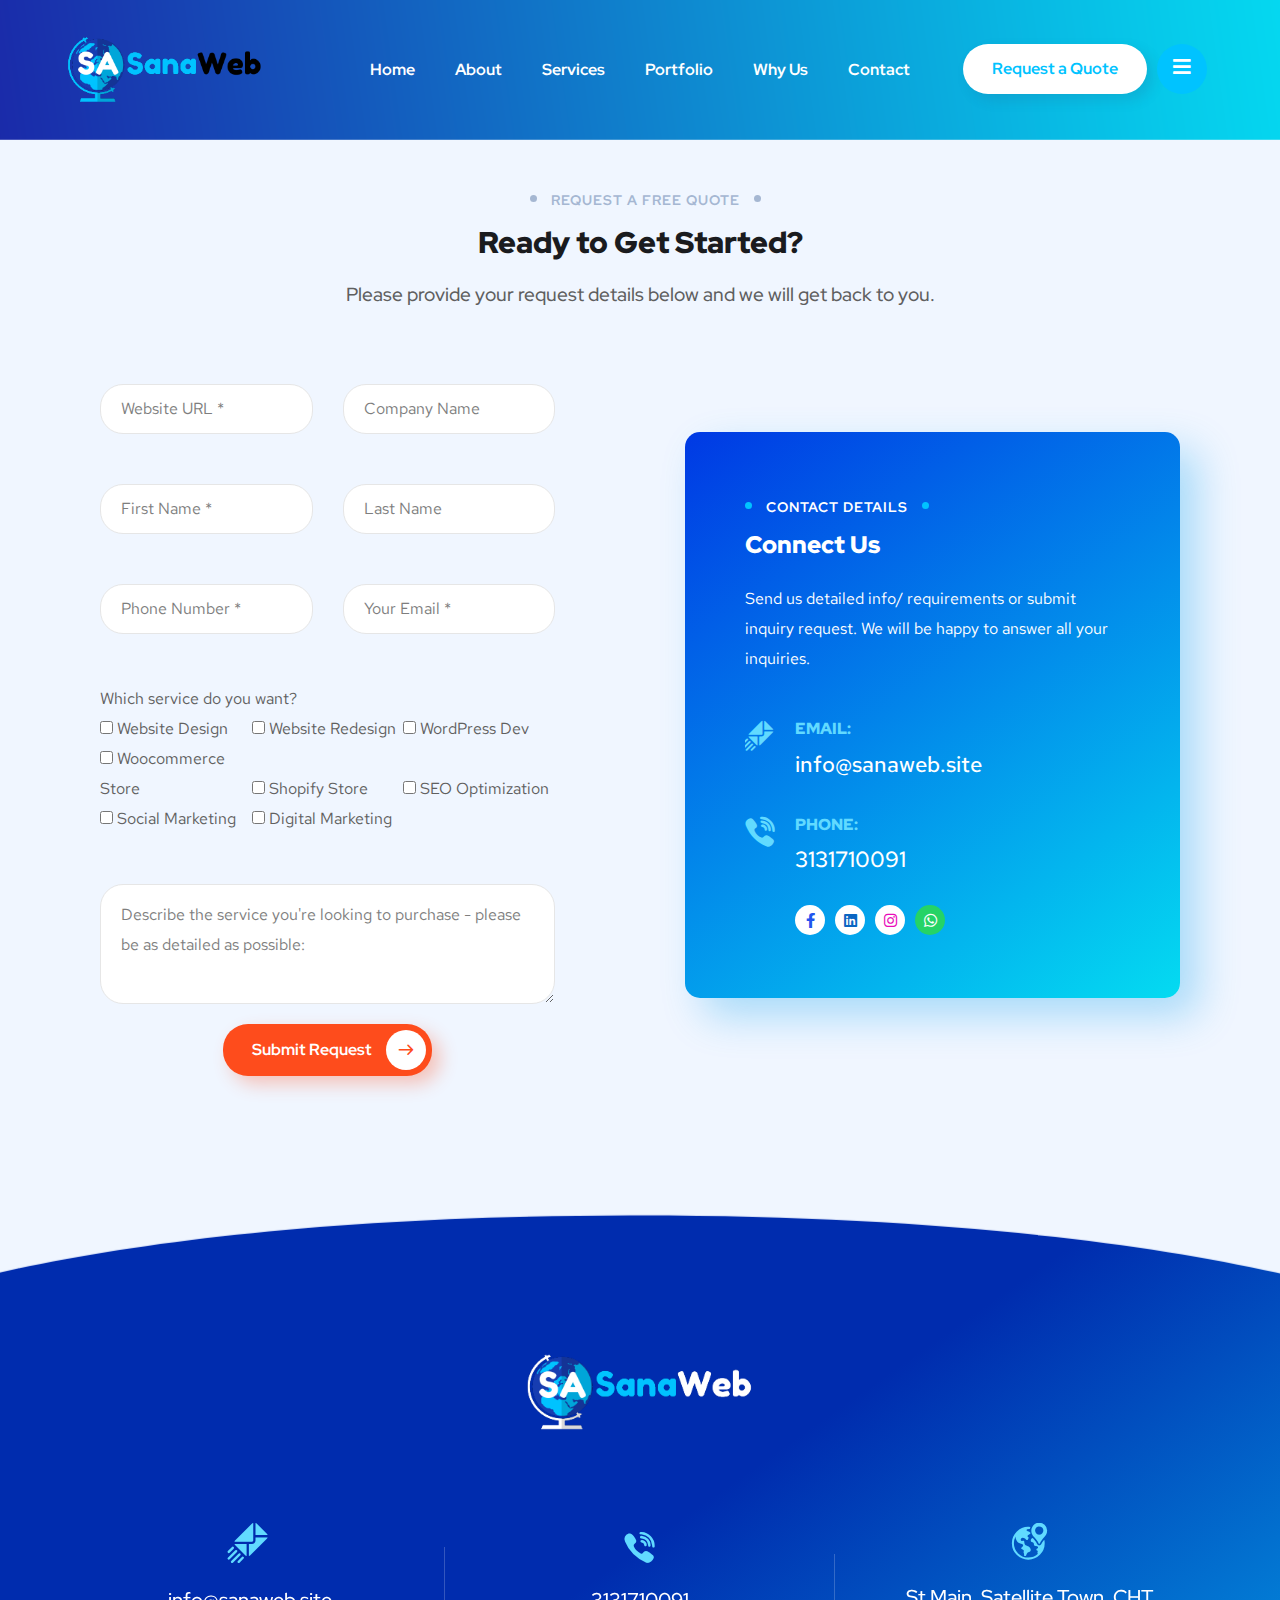
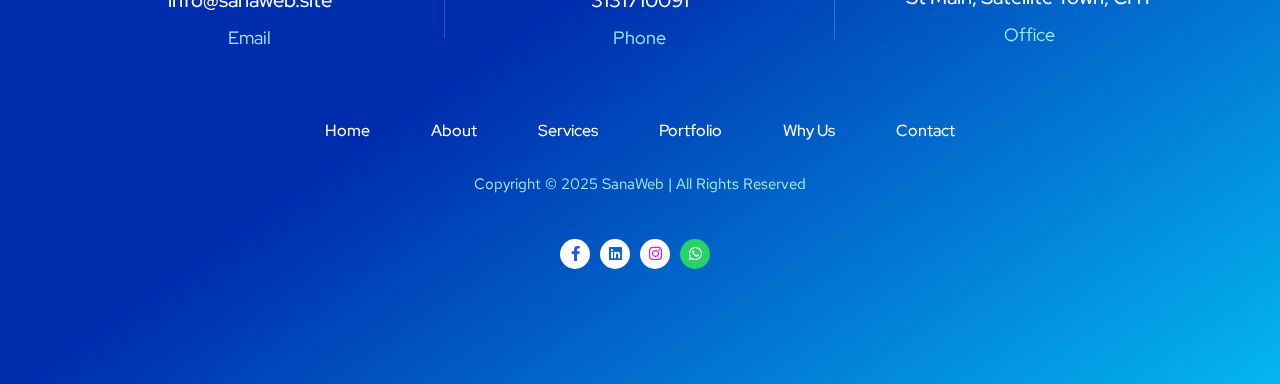
<file: request-a-quote/index.html>
<!DOCTYPE html>
<html lang="en-US">
<head>
	<meta charset="UTF-8">
	<meta name="viewport" content="width=device-width, initial-scale=1.0">
	<link rel="profile" href="https://gmpg.org/xfn/11">
	<title>Request a Quote &ndash; SanaWeb</title>
<meta name="robots" content="max-image-preview:large">
<link rel="dns-prefetch" href="//fonts.googleapis.com">
<link rel="alternate" type="application/rss+xml" title="SanaWeb &raquo; Feed" href="./../feed/index.html">
<link rel="alternate" type="application/rss+xml" title="SanaWeb &raquo; Comments Feed" href="./../comments/feed/index.html">
<script type="text/javascript">
/* <![CDATA[ */
window._wpemojiSettings = {"baseUrl":"https:\/\/s.w.org\/images\/core\/emoji\/15.0.3\/72x72\/","ext":".png","svgUrl":"https:\/\/s.w.org\/images\/core\/emoji\/15.0.3\/svg\/","svgExt":".svg","source":{"concatemoji":"\/\/wp-includes\/js\/wp-emoji-release.min.js?ver=6.5.2"}};
/*! This file is auto-generated */
!function(i,n){var o,s,e;function c(e){try{var t={supportTests:e,timestamp:(new Date).valueOf()};sessionStorage.setItem(o,JSON.stringify(t))}catch(e){}}function p(e,t,n){e.clearRect(0,0,e.canvas.width,e.canvas.height),e.fillText(t,0,0);var t=new Uint32Array(e.getImageData(0,0,e.canvas.width,e.canvas.height).data),r=(e.clearRect(0,0,e.canvas.width,e.canvas.height),e.fillText(n,0,0),new Uint32Array(e.getImageData(0,0,e.canvas.width,e.canvas.height).data));return t.every(function(e,t){return e===r[t]})}function u(e,t,n){switch(t){case"flag":return n(e,"\ud83c\udff3\ufe0f\u200d\u26a7\ufe0f","\ud83c\udff3\ufe0f\u200b\u26a7\ufe0f")?!1:!n(e,"\ud83c\uddfa\ud83c\uddf3","\ud83c\uddfa\u200b\ud83c\uddf3")&&!n(e,"\ud83c\udff4\udb40\udc67\udb40\udc62\udb40\udc65\udb40\udc6e\udb40\udc67\udb40\udc7f","\ud83c\udff4\u200b\udb40\udc67\u200b\udb40\udc62\u200b\udb40\udc65\u200b\udb40\udc6e\u200b\udb40\udc67\u200b\udb40\udc7f");case"emoji":return!n(e,"\ud83d\udc26\u200d\u2b1b","\ud83d\udc26\u200b\u2b1b")}return!1}function f(e,t,n){var r="undefined"!=typeof WorkerGlobalScope&&self instanceof WorkerGlobalScope?new OffscreenCanvas(300,150):i.createElement("canvas"),a=r.getContext("2d",{willReadFrequently:!0}),o=(a.textBaseline="top",a.font="600 32px Arial",{});return e.forEach(function(e){o[e]=t(a,e,n)}),o}function t(e){var t=i.createElement("script");t.src=e,t.defer=!0,i.head.appendChild(t)}"undefined"!=typeof Promise&&(o="wpEmojiSettingsSupports",s=["flag","emoji"],n.supports={everything:!0,everythingExceptFlag:!0},e=new Promise(function(e){i.addEventListener("DOMContentLoaded",e,{once:!0})}),new Promise(function(t){var n=function(){try{var e=JSON.parse(sessionStorage.getItem(o));if("object"==typeof e&&"number"==typeof e.timestamp&&(new Date).valueOf()<e.timestamp+604800&&"object"==typeof e.supportTests)return e.supportTests}catch(e){}return null}();if(!n){if("undefined"!=typeof Worker&&"undefined"!=typeof OffscreenCanvas&&"undefined"!=typeof URL&&URL.createObjectURL&&"undefined"!=typeof Blob)try{var e="postMessage("+f.toString()+"("+[JSON.stringify(s),u.toString(),p.toString()].join(",")+"));",r=new Blob([e],{type:"text/javascript"}),a=new Worker(URL.createObjectURL(r),{name:"wpTestEmojiSupports"});return void(a.onmessage=function(e){c(n=e.data),a.terminate(),t(n)})}catch(e){}c(n=f(s,u,p))}t(n)}).then(function(e){for(var t in e)n.supports[t]=e[t],n.supports.everything=n.supports.everything&&n.supports[t],"flag"!==t&&(n.supports.everythingExceptFlag=n.supports.everythingExceptFlag&&n.supports[t]);n.supports.everythingExceptFlag=n.supports.everythingExceptFlag&&!n.supports.flag,n.DOMReady=!1,n.readyCallback=function(){n.DOMReady=!0}}).then(function(){return e}).then(function(){var e;n.supports.everything||(n.readyCallback(),(e=n.source||{}).concatemoji?t(e.concatemoji):e.wpemoji&&e.twemoji&&(t(e.twemoji),t(e.wpemoji)))}))}((window,document),window._wpemojiSettings);
/* ]]> */
</script>
<style id="wp-emoji-styles-inline-css" type="text/css">

	img.wp-smiley, img.emoji {
		display: inline !important;
		border: none !important;
		box-shadow: none !important;
		height: 1em !important;
		width: 1em !important;
		margin: 0 0.07em !important;
		vertical-align: -0.1em !important;
		background: none !important;
		padding: 0 !important;
	}
</style>
<style id="classic-theme-styles-inline-css" type="text/css">
/*! This file is auto-generated */
.wp-block-button__link{color:#fff;background-color:#32373c;border-radius:9999px;box-shadow:none;text-decoration:none;padding:calc(.667em + 2px) calc(1.333em + 2px);font-size:1.125em}.wp-block-file__button{background:#32373c;color:#fff;text-decoration:none}
</style>
<style id="global-styles-inline-css" type="text/css">
body{--wp--preset--color--black: #000000;--wp--preset--color--cyan-bluish-gray: #abb8c3;--wp--preset--color--white: #ffffff;--wp--preset--color--pale-pink: #f78da7;--wp--preset--color--vivid-red: #cf2e2e;--wp--preset--color--luminous-vivid-orange: #ff6900;--wp--preset--color--luminous-vivid-amber: #fcb900;--wp--preset--color--light-green-cyan: #7bdcb5;--wp--preset--color--vivid-green-cyan: #00d084;--wp--preset--color--pale-cyan-blue: #8ed1fc;--wp--preset--color--vivid-cyan-blue: #0693e3;--wp--preset--color--vivid-purple: #9b51e0;--wp--preset--gradient--vivid-cyan-blue-to-vivid-purple: linear-gradient(135deg,rgba(6,147,227,1) 0%,rgb(155,81,224) 100%);--wp--preset--gradient--light-green-cyan-to-vivid-green-cyan: linear-gradient(135deg,rgb(122,220,180) 0%,rgb(0,208,130) 100%);--wp--preset--gradient--luminous-vivid-amber-to-luminous-vivid-orange: linear-gradient(135deg,rgba(252,185,0,1) 0%,rgba(255,105,0,1) 100%);--wp--preset--gradient--luminous-vivid-orange-to-vivid-red: linear-gradient(135deg,rgba(255,105,0,1) 0%,rgb(207,46,46) 100%);--wp--preset--gradient--very-light-gray-to-cyan-bluish-gray: linear-gradient(135deg,rgb(238,238,238) 0%,rgb(169,184,195) 100%);--wp--preset--gradient--cool-to-warm-spectrum: linear-gradient(135deg,rgb(74,234,220) 0%,rgb(151,120,209) 20%,rgb(207,42,186) 40%,rgb(238,44,130) 60%,rgb(251,105,98) 80%,rgb(254,248,76) 100%);--wp--preset--gradient--blush-light-purple: linear-gradient(135deg,rgb(255,206,236) 0%,rgb(152,150,240) 100%);--wp--preset--gradient--blush-bordeaux: linear-gradient(135deg,rgb(254,205,165) 0%,rgb(254,45,45) 50%,rgb(107,0,62) 100%);--wp--preset--gradient--luminous-dusk: linear-gradient(135deg,rgb(255,203,112) 0%,rgb(199,81,192) 50%,rgb(65,88,208) 100%);--wp--preset--gradient--pale-ocean: linear-gradient(135deg,rgb(255,245,203) 0%,rgb(182,227,212) 50%,rgb(51,167,181) 100%);--wp--preset--gradient--electric-grass: linear-gradient(135deg,rgb(202,248,128) 0%,rgb(113,206,126) 100%);--wp--preset--gradient--midnight: linear-gradient(135deg,rgb(2,3,129) 0%,rgb(40,116,252) 100%);--wp--preset--font-size--small: 13px;--wp--preset--font-size--medium: 20px;--wp--preset--font-size--large: 36px;--wp--preset--font-size--x-large: 42px;--wp--preset--spacing--20: 0.44rem;--wp--preset--spacing--30: 0.67rem;--wp--preset--spacing--40: 1rem;--wp--preset--spacing--50: 1.5rem;--wp--preset--spacing--60: 2.25rem;--wp--preset--spacing--70: 3.38rem;--wp--preset--spacing--80: 5.06rem;--wp--preset--shadow--natural: 6px 6px 9px rgba(0, 0, 0, 0.2);--wp--preset--shadow--deep: 12px 12px 50px rgba(0, 0, 0, 0.4);--wp--preset--shadow--sharp: 6px 6px 0px rgba(0, 0, 0, 0.2);--wp--preset--shadow--outlined: 6px 6px 0px -3px rgba(255, 255, 255, 1), 6px 6px rgba(0, 0, 0, 1);--wp--preset--shadow--crisp: 6px 6px 0px rgba(0, 0, 0, 1);}:where(.is-layout-flex){gap: 0.5em;}:where(.is-layout-grid){gap: 0.5em;}body .is-layout-flow > .alignleft{float: left;margin-inline-start: 0;margin-inline-end: 2em;}body .is-layout-flow > .alignright{float: right;margin-inline-start: 2em;margin-inline-end: 0;}body .is-layout-flow > .aligncenter{margin-left: auto !important;margin-right: auto !important;}body .is-layout-constrained > .alignleft{float: left;margin-inline-start: 0;margin-inline-end: 2em;}body .is-layout-constrained > .alignright{float: right;margin-inline-start: 2em;margin-inline-end: 0;}body .is-layout-constrained > .aligncenter{margin-left: auto !important;margin-right: auto !important;}body .is-layout-constrained > :where(:not(.alignleft):not(.alignright):not(.alignfull)){max-width: var(--wp--style--global--content-size);margin-left: auto !important;margin-right: auto !important;}body .is-layout-constrained > .alignwide{max-width: var(--wp--style--global--wide-size);}body .is-layout-flex{display: flex;}body .is-layout-flex{flex-wrap: wrap;align-items: center;}body .is-layout-flex > *{margin: 0;}body .is-layout-grid{display: grid;}body .is-layout-grid > *{margin: 0;}:where(.wp-block-columns.is-layout-flex){gap: 2em;}:where(.wp-block-columns.is-layout-grid){gap: 2em;}:where(.wp-block-post-template.is-layout-flex){gap: 1.25em;}:where(.wp-block-post-template.is-layout-grid){gap: 1.25em;}.has-black-color{color: var(--wp--preset--color--black) !important;}.has-cyan-bluish-gray-color{color: var(--wp--preset--color--cyan-bluish-gray) !important;}.has-white-color{color: var(--wp--preset--color--white) !important;}.has-pale-pink-color{color: var(--wp--preset--color--pale-pink) !important;}.has-vivid-red-color{color: var(--wp--preset--color--vivid-red) !important;}.has-luminous-vivid-orange-color{color: var(--wp--preset--color--luminous-vivid-orange) !important;}.has-luminous-vivid-amber-color{color: var(--wp--preset--color--luminous-vivid-amber) !important;}.has-light-green-cyan-color{color: var(--wp--preset--color--light-green-cyan) !important;}.has-vivid-green-cyan-color{color: var(--wp--preset--color--vivid-green-cyan) !important;}.has-pale-cyan-blue-color{color: var(--wp--preset--color--pale-cyan-blue) !important;}.has-vivid-cyan-blue-color{color: var(--wp--preset--color--vivid-cyan-blue) !important;}.has-vivid-purple-color{color: var(--wp--preset--color--vivid-purple) !important;}.has-black-background-color{background-color: var(--wp--preset--color--black) !important;}.has-cyan-bluish-gray-background-color{background-color: var(--wp--preset--color--cyan-bluish-gray) !important;}.has-white-background-color{background-color: var(--wp--preset--color--white) !important;}.has-pale-pink-background-color{background-color: var(--wp--preset--color--pale-pink) !important;}.has-vivid-red-background-color{background-color: var(--wp--preset--color--vivid-red) !important;}.has-luminous-vivid-orange-background-color{background-color: var(--wp--preset--color--luminous-vivid-orange) !important;}.has-luminous-vivid-amber-background-color{background-color: var(--wp--preset--color--luminous-vivid-amber) !important;}.has-light-green-cyan-background-color{background-color: var(--wp--preset--color--light-green-cyan) !important;}.has-vivid-green-cyan-background-color{background-color: var(--wp--preset--color--vivid-green-cyan) !important;}.has-pale-cyan-blue-background-color{background-color: var(--wp--preset--color--pale-cyan-blue) !important;}.has-vivid-cyan-blue-background-color{background-color: var(--wp--preset--color--vivid-cyan-blue) !important;}.has-vivid-purple-background-color{background-color: var(--wp--preset--color--vivid-purple) !important;}.has-black-border-color{border-color: var(--wp--preset--color--black) !important;}.has-cyan-bluish-gray-border-color{border-color: var(--wp--preset--color--cyan-bluish-gray) !important;}.has-white-border-color{border-color: var(--wp--preset--color--white) !important;}.has-pale-pink-border-color{border-color: var(--wp--preset--color--pale-pink) !important;}.has-vivid-red-border-color{border-color: var(--wp--preset--color--vivid-red) !important;}.has-luminous-vivid-orange-border-color{border-color: var(--wp--preset--color--luminous-vivid-orange) !important;}.has-luminous-vivid-amber-border-color{border-color: var(--wp--preset--color--luminous-vivid-amber) !important;}.has-light-green-cyan-border-color{border-color: var(--wp--preset--color--light-green-cyan) !important;}.has-vivid-green-cyan-border-color{border-color: var(--wp--preset--color--vivid-green-cyan) !important;}.has-pale-cyan-blue-border-color{border-color: var(--wp--preset--color--pale-cyan-blue) !important;}.has-vivid-cyan-blue-border-color{border-color: var(--wp--preset--color--vivid-cyan-blue) !important;}.has-vivid-purple-border-color{border-color: var(--wp--preset--color--vivid-purple) !important;}.has-vivid-cyan-blue-to-vivid-purple-gradient-background{background: var(--wp--preset--gradient--vivid-cyan-blue-to-vivid-purple) !important;}.has-light-green-cyan-to-vivid-green-cyan-gradient-background{background: var(--wp--preset--gradient--light-green-cyan-to-vivid-green-cyan) !important;}.has-luminous-vivid-amber-to-luminous-vivid-orange-gradient-background{background: var(--wp--preset--gradient--luminous-vivid-amber-to-luminous-vivid-orange) !important;}.has-luminous-vivid-orange-to-vivid-red-gradient-background{background: var(--wp--preset--gradient--luminous-vivid-orange-to-vivid-red) !important;}.has-very-light-gray-to-cyan-bluish-gray-gradient-background{background: var(--wp--preset--gradient--very-light-gray-to-cyan-bluish-gray) !important;}.has-cool-to-warm-spectrum-gradient-background{background: var(--wp--preset--gradient--cool-to-warm-spectrum) !important;}.has-blush-light-purple-gradient-background{background: var(--wp--preset--gradient--blush-light-purple) !important;}.has-blush-bordeaux-gradient-background{background: var(--wp--preset--gradient--blush-bordeaux) !important;}.has-luminous-dusk-gradient-background{background: var(--wp--preset--gradient--luminous-dusk) !important;}.has-pale-ocean-gradient-background{background: var(--wp--preset--gradient--pale-ocean) !important;}.has-electric-grass-gradient-background{background: var(--wp--preset--gradient--electric-grass) !important;}.has-midnight-gradient-background{background: var(--wp--preset--gradient--midnight) !important;}.has-small-font-size{font-size: var(--wp--preset--font-size--small) !important;}.has-medium-font-size{font-size: var(--wp--preset--font-size--medium) !important;}.has-large-font-size{font-size: var(--wp--preset--font-size--large) !important;}.has-x-large-font-size{font-size: var(--wp--preset--font-size--x-large) !important;}
.wp-block-navigation a:where(:not(.wp-element-button)){color: inherit;}
:where(.wp-block-post-template.is-layout-flex){gap: 1.25em;}:where(.wp-block-post-template.is-layout-grid){gap: 1.25em;}
:where(.wp-block-columns.is-layout-flex){gap: 2em;}:where(.wp-block-columns.is-layout-grid){gap: 2em;}
.wp-block-pullquote{font-size: 1.5em;line-height: 1.6;}
</style>
<link rel="stylesheet" id="contact-form-7-css" href="./../wp-content/plugins/contact-form-7/includes/css/styles.css?ver=5.9.8" type="text/css" media="all">
<link rel="stylesheet" id="onum-fonts-css" href="https://fonts.googleapis.com/css?family=Red+Hat+Text%3A400%2C400i%2C500%2C500i%2C700%2C700i%7CRed+Hat+Display%3A400%2C400i%2C500%2C500i%2C700%2C700i%2C900%2C900i&amp;subset=latin" type="text/css" media="all">
<link rel="stylesheet" id="bootstrap-css" href="./../wp-content/themes/onum/css/bootstrap.css?ver=3.3.7" type="text/css" media="all">
<link rel="stylesheet" id="onum-awesome-font-css" href="./../wp-content/themes/onum/css/font-awesome.css?ver=6.5.2" type="text/css" media="all">
<link rel="stylesheet" id="onum-flaticon-font-css" href="./../wp-content/themes/onum/css/flaticon.css?ver=6.5.2" type="text/css" media="all">
<link rel="stylesheet" id="slick-slider-css" href="./../wp-content/themes/onum/css/slick.css?ver=6.5.2" type="text/css" media="all">
<link rel="stylesheet" id="slick-theme-css" href="./../wp-content/themes/onum/css/slick-theme.css?ver=6.5.2" type="text/css" media="all">
<link rel="stylesheet" id="magnific-popup-css" href="./../wp-content/themes/onum/css/magnific-popup.css?ver=6.5.2" type="text/css" media="all">
<link rel="stylesheet" id="onum-style-css" href="./../wp-content/themes/onum/style.css?ver=6.5.2" type="text/css" media="all">
<link rel="stylesheet" id="simple-likes-public-css-css" href="./../wp-content/themes/onum/inc/backend/css/simple-likes-public.css?ver=6.5.2" type="text/css" media="all">
<link rel="stylesheet" id="elementor-icons-css" href="./../wp-content/plugins/elementor/assets/lib/eicons/css/elementor-icons.min.css?ver=5.35.0" type="text/css" media="all">
<link rel="stylesheet" id="elementor-frontend-css" href="./../wp-content/plugins/elementor/assets/css/frontend.min.css?ver=3.27.6" type="text/css" media="all">
<link rel="stylesheet" id="elementor-post-10-css" href="./../wp-content/uploads/elementor/css/post-10.css?ver=1741614059" type="text/css" media="all">
<link rel="stylesheet" id="widget-heading-css" href="./../wp-content/plugins/elementor/assets/css/widget-heading.min.css?ver=3.27.6" type="text/css" media="all">
<link rel="stylesheet" id="widget-text-editor-css" href="./../wp-content/plugins/elementor/assets/css/widget-text-editor.min.css?ver=3.27.6" type="text/css" media="all">
<link rel="stylesheet" id="widget-social-icons-css" href="./../wp-content/plugins/elementor/assets/css/widget-social-icons.min.css?ver=3.27.6" type="text/css" media="all">
<link rel="stylesheet" id="e-apple-webkit-css" href="./../wp-content/plugins/elementor/assets/css/conditionals/apple-webkit.min.css?ver=3.27.6" type="text/css" media="all">
<link rel="stylesheet" id="widget-spacer-css" href="./../wp-content/plugins/elementor/assets/css/widget-spacer.min.css?ver=3.27.6" type="text/css" media="all">
<link rel="stylesheet" id="elementor-post-109-css" href="./../wp-content/uploads/elementor/css/post-109.css?ver=1741616553" type="text/css" media="all">
<link rel="stylesheet" id="google-fonts-1-css" href="https://fonts.googleapis.com/css?family=Roboto%3A100%2C100italic%2C200%2C200italic%2C300%2C300italic%2C400%2C400italic%2C500%2C500italic%2C600%2C600italic%2C700%2C700italic%2C800%2C800italic%2C900%2C900italic%7CRoboto+Slab%3A100%2C100italic%2C200%2C200italic%2C300%2C300italic%2C400%2C400italic%2C500%2C500italic%2C600%2C600italic%2C700%2C700italic%2C800%2C800italic%2C900%2C900italic&amp;display=auto&amp;ver=6.5.2" type="text/css" media="all">
<link rel="stylesheet" id="elementor-icons-shared-0-css" href="./../wp-content/plugins/elementor/assets/lib/font-awesome/css/fontawesome.min.css?ver=5.15.3" type="text/css" media="all">
<link rel="stylesheet" id="elementor-icons-fa-brands-css" href="./../wp-content/plugins/elementor/assets/lib/font-awesome/css/brands.min.css?ver=5.15.3" type="text/css" media="all">
<link rel="preconnect" href="https://fonts.gstatic.com/" crossorigin><script type="text/javascript" src="./../wp-includes/js/jquery/jquery.min.js?ver=3.7.1" id="jquery-core-js"></script>
<script type="text/javascript" src="./../wp-includes/js/jquery/jquery-migrate.min.js?ver=3.4.1" id="jquery-migrate-js"></script>
<script type="text/javascript" id="simple-likes-public-js-js-extra">
/* <![CDATA[ */
var simpleLikes = {"ajaxurl":"\/\/wp-admin\/admin-ajax.php","like":"Like","unlike":"Unlike"};
/* ]]> */
</script>
<script type="text/javascript" src="./../wp-content/themes/onum/inc/backend/js/simple-likes-public.js?ver=0.5" id="simple-likes-public-js-js"></script>
<link rel="https://api.w.org/" href="./../wp-json/index.html"><link rel="alternate" type="application/json" href="./../wp-json/wp/v2/pages/109/index.html"><link rel="EditURI" type="application/rsd+xml" title="RSD" href="./../xmlrpc.php?rsd">
<meta name="generator" content="WordPress 6.5.2">
<link rel="canonical" href="./index.html">
<link rel="shortlink" href="./../index.html?p=109">
<link rel="alternate" type="application/json+oembed" href="./../wp-json/oembed/1.0/embed/index.html?url=https%3A%2F%2F%2Frequest-a-quote%2F">
<link rel="alternate" type="text/xml+oembed" href="./../wp-json/oembed/1.0/embed/index.html?url=https%3A%2F%2F%2Frequest-a-quote%2F&amp;format=xml">
<style id="onum-inline-styles" type="text/css">                
            /* Page Header Single Post */
            .single-page-header .breadcrumbs li a {color: #a5b7d2;}
            .single-page-header.post-box .sing-page-header-content .entry-meta a {
                color: #ffffff;
            }
            .single-page-header .breadcrumbs li a:hover {color: #fe4c1c;}
            .single-page-header.post-box .sing-page-header-content .entry-meta a:hover {
                color: #a5b7d2;
            }
            .single-page-header .breadcrumbs li a:active {color: #fe4c1c;}
            .single-page-header.post-box .sing-page-header-content .entry-meta a:active {
                color: #a5b7d2;
            }
        </style><meta name="generator" content="Elementor 3.27.6; features: additional_custom_breakpoints; settings: css_print_method-external, google_font-enabled, font_display-auto">
			<style>
				.e-con.e-parent:nth-of-type(n+4):not(.e-lazyloaded):not(.e-no-lazyload),
				.e-con.e-parent:nth-of-type(n+4):not(.e-lazyloaded):not(.e-no-lazyload) * {
					background-image: none !important;
				}
				@media screen and (max-height: 1024px) {
					.e-con.e-parent:nth-of-type(n+3):not(.e-lazyloaded):not(.e-no-lazyload),
					.e-con.e-parent:nth-of-type(n+3):not(.e-lazyloaded):not(.e-no-lazyload) * {
						background-image: none !important;
					}
				}
				@media screen and (max-height: 640px) {
					.e-con.e-parent:nth-of-type(n+2):not(.e-lazyloaded):not(.e-no-lazyload),
					.e-con.e-parent:nth-of-type(n+2):not(.e-lazyloaded):not(.e-no-lazyload) * {
						background-image: none !important;
					}
				}
			</style>
			<link rel="icon" href="./../wp-content/uploads/2024/08/cropped-SanaWeb-favicon-32x32.png" sizes="32x32">
<link rel="icon" href="./../wp-content/uploads/2024/08/cropped-SanaWeb-favicon-192x192.png" sizes="192x192">
<link rel="apple-touch-icon" href="./../wp-content/uploads/2024/08/cropped-SanaWeb-favicon-180x180.png">
<meta name="msapplication-TileImage" content="./../wp-content/uploads/2024/08/cropped-SanaWeb-favicon-270x270.png">
		<style type="text/css" id="wp-custom-css">
			.side-panel{width: 280px; bottom:auto !important;}



.elementor-1017 .elementor-element.elementor-element-e69f882 
{-webkit-transition: ease-in-out 5s !important;
    transition: ease-in-out 4s
        !important;
  transition-duration: 4s !important;}
.elementor-1017 .elementor-element.elementor-element-e69f882:hover{
    background-position: center
    bottom !important;
  transition-duration: 5s !important;} 

.elementor-1017 .elementor-element.elementor-element-3ec5b64{
    -webkit-transition: ease-in-out 5s !important;
    transition: ease-in-out 4s
        !important;
  transition-duration: 4s !important;}
.elementor-1017 .elementor-element.elementor-element-3ec5b64:hover{
    background-position: center
    bottom !important;
  transition-duration: 5s !important;} 

.elementor-1017 .elementor-element.elementor-element-8e663e0{
    -webkit-transition: ease-in-out 5s !important;
    transition: ease-in-out 4s
        !important;
  transition-duration: 4s !important;}
.elementor-1017 .elementor-element.elementor-element-8e663e0:hover{
    background-position: center
    bottom !important;
  transition-duration: 5s !important;} 

.elementor-1017 .elementor-element.elementor-element-8746315{
    -webkit-transition: ease-in-out 5s !important;
    transition: ease-in-out 4s
        !important;
  transition-duration: 4s !important;}
.elementor-1017 .elementor-element.elementor-element-8746315:hover{
    background-position: center
    bottom !important;
  transition-duration: 5s !important;} 


.elementor-1017 .elementor-element.elementor-element-de341c9 {-webkit-transition: ease-in-out 5s !important;
    transition: ease-in-out 4s
        !important;
  transition-duration: 4s !important;}
.elementor-1017 .elementor-element.elementor-element-de341c9:hover{
    background-position: center
    bottom !important;
  transition-duration: 5s !important;} 

.elementor-1017 .elementor-element.elementor-element-77e320d {-webkit-transition: ease-in-out 5s !important;
    transition: ease-in-out 4s
        !important;
  transition-duration: 4s !important;}
.elementor-1017 .elementor-element.elementor-element-77e320d:hover{
    background-position: center
    bottom !important;
  transition-duration: 5s !important;} 

.elementor-1017 .elementor-element.elementor-element-e0f85eb {-webkit-transition: ease-in-out 5s !important;
    transition: ease-in-out 4s
        !important;
  transition-duration: 4s !important;}
.elementor-1017 .elementor-element.elementor-element-e0f85eb:hover{
    background-position: center
    bottom !important;
  transition-duration: 5s !important;} 

.elementor-1017 .elementor-element.elementor-element-5a73561 {-webkit-transition: ease-in-out 5s !important;
    transition: ease-in-out 4s
        !important;
  transition-duration: 4s !important;}
.elementor-1017 .elementor-element.elementor-element-5a73561:hover{
    background-position: center
    bottom !important;
  transition-duration: 5s !important;} 




elementor-column elementor-col-33:hover {
    transform:scale(1.1ddd);}



.elementor-5332 .elementor-element.elementor-element-4c24486
{-webkit-transition: ease-in-out 5s !important;
    transition: ease-in-out 4s
        !important;
  transition-duration: 4s !important;}
.elementor-5332 .elementor-element.elementor-element-4c24486:hover{
    background-position: center
    bottom !important;
  transition-duration: 5s !important;} 


.elementor-5332 .elementor-element.elementor-element-f8f92fe{
    -webkit-transition: ease-in-out 5s !important;
    transition: ease-in-out 4s
        !important;
  transition-duration: 4s !important;}
.elementor-5332 .elementor-element.elementor-element-f8f92fe:hover{
    background-position: center
    bottom !important;
  transition-duration: 5s !important;} 

.elementor-5332 .elementor-element.elementor-element-0910304{
    -webkit-transition: ease-in-out 5s !important;
    transition: ease-in-out 4s
        !important;
  transition-duration: 4s !important;}
.elementor-5332 .elementor-element.elementor-element-0910304:hover{
    background-position: center
    bottom !important;
  transition-duration: 5s !important;} 


.elementor-5332 .elementor-element.elementor-element-435aed2
{-webkit-transition: ease-in-out 5s !important;
    transition: ease-in-out 4s
        !important;
  transition-duration: 4s !important;}
.elementor-5332 .elementor-element.elementor-element-435aed2:hover{
    background-position: center
    bottom !important;
  transition-duration: 5s !important;} 


.elementor-5332 .elementor-element.elementor-element-65f5033{
    -webkit-transition: ease-in-out 5s !important;
    transition: ease-in-out 4s
        !important;
  transition-duration: 4s !important;}
.elementor-5332 .elementor-element.elementor-element-65f5033:hover{
    background-position: center
    bottom !important;
  transition-duration: 5s !important;} 

.elementor-5332 .elementor-element.elementor-element-f87d886{-webkit-transition: ease-in-out 5s !important;
    transition: ease-in-out 4s
        !important;
  transition-duration: 4s !important;}
.elementor-5332 .elementor-element.elementor-element-f87d886:hover{
    background-position: center
    bottom !important;
  transition-duration: 5s !important;} 

.elementor-5332 .elementor-element.elementor-element-d57a409{-webkit-transition: ease-in-out 5s !important;
    transition: ease-in-out 4s
        !important;
  transition-duration: 4s !important;}
.elementor-5332 .elementor-element.elementor-element-d57a409:hover{
    background-position: center
    bottom !important;
  transition-duration: 5s !important;} 

.elementor-5332 .elementor-element.elementor-element-ca05a8d{-webkit-transition: ease-in-out 5s !important;
    transition: ease-in-out 4s
        !important;
  transition-duration: 4s !important;}
.elementor-5332 .elementor-element.elementor-element-ca05a8d:hover{
    background-position: center
    bottom !important;
  transition-duration: 5s !important;}



.elementor-5332 .elementor-element.elementor-element-9dcab91{-webkit-transition: ease-in-out 5s !important;
    transition: ease-in-out 4s
        !important;
  transition-duration: 4s !important;}
.elementor-5332 .elementor-element.elementor-element-9dcab91:hover{
    background-position: center
    bottom !important;
  transition-duration: 5s !important;}


.elementor-5332 .elementor-element.elementor-element-2c5d581{-webkit-transition: ease-in-out 5s !important;
    transition: ease-in-out 4s
        !important;
  transition-duration: 4s !important;}
.elementor-5332 .elementor-element.elementor-element-2c5d581:hover{
    background-position: center
    bottom !important;
  transition-duration: 5s !important;} 


.elementor-5332 .elementor-element.elementor-element-0ab1d89{-webkit-transition: ease-in-out 5s !important;
    transition: ease-in-out 4s
        !important;
  transition-duration: 4s !important;}
.elementor-5332 .elementor-element.elementor-element-0ab1d89:hover{
    background-position: center
    bottom !important;
  transition-duration: 5s !important;} 


.elementor-5332 .elementor-element.elementor-element-5ef5b35{-webkit-transition: ease-in-out 5s !important;
    transition: ease-in-out 4s
        !important;
  transition-duration: 4s !important;}
.elementor-5332 .elementor-element.elementor-element-5ef5b35:hover{
    background-position: center
    bottom !important;
  transition-duration: 5s !important;} 


.elementor-5332 .elementor-element.elementor-element-54e34fe{-webkit-transition: ease-in-out 5s !important;
    transition: ease-in-out 4s
        !important;
  transition-duration: 4s !important;}
.elementor-5332 .elementor-element.elementor-element-54e34fe:hover{
    background-position: center
    bottom !important;
  transition-duration: 5s !important;} 


.elementor-5332 .elementor-element.elementor-element-a4734c5{-webkit-transition: ease-in-out 5s !important;
    transition: ease-in-out 4s
        !important;
  transition-duration: 4s !important;}
.elementor-5332 .elementor-element.elementor-element-a4734c5:hover{
    background-position: center
    bottom !important;
  transition-duration: 5s !important;}


.elementor-5332 .elementor-element.elementor-element-f0fbad2{-webkit-transition: ease-in-out 5s !important;
    transition: ease-in-out 4s
        !important;
  transition-duration: 4s !important;}
.elementor-5332 .elementor-element.elementor-element-f0fbad2:hover{
    background-position: center
    bottom !important;
  transition-duration: 5s !important;} 


.elementor-5332 .elementor-element.elementor-element-12b093f{-webkit-transition: ease-in-out 5s !important;
    transition: ease-in-out 4s
        !important;
  transition-duration: 4s !important;}
.elementor-5332 .elementor-element.elementor-element-12b093f:hover{
    background-position: center
    bottom !important;
  transition-duration: 5s !important;} 
		</style>
		<style id="kirki-inline-styles">body{color:#606060;}@media (max-width: 767px){}@media (min-width: 768px) and (max-width: 1024px){}@media (min-width: 1024px){}/* cyrillic-ext */
@font-face {
  font-family: 'Roboto';
  font-style: normal;
  font-weight: 400;
  font-stretch: 100%;
  font-display: swap;
  src: url(./../wp-content/fonts/roboto/KFOMCnqEu92Fr1ME7kSn66aGLdTylUAMQXC89YmC2DPNWubEbVmZiArmlw.woff2) format('woff2');
  unicode-range: U+0460-052F, U+1C80-1C8A, U+20B4, U+2DE0-2DFF, U+A640-A69F, U+FE2E-FE2F;
}
/* cyrillic */
@font-face {
  font-family: 'Roboto';
  font-style: normal;
  font-weight: 400;
  font-stretch: 100%;
  font-display: swap;
  src: url(./../wp-content/fonts/roboto/KFOMCnqEu92Fr1ME7kSn66aGLdTylUAMQXC89YmC2DPNWubEbVmQiArmlw.woff2) format('woff2');
  unicode-range: U+0301, U+0400-045F, U+0490-0491, U+04B0-04B1, U+2116;
}
/* greek-ext */
@font-face {
  font-family: 'Roboto';
  font-style: normal;
  font-weight: 400;
  font-stretch: 100%;
  font-display: swap;
  src: url(./../wp-content/fonts/roboto/KFOMCnqEu92Fr1ME7kSn66aGLdTylUAMQXC89YmC2DPNWubEbVmYiArmlw.woff2) format('woff2');
  unicode-range: U+1F00-1FFF;
}
/* greek */
@font-face {
  font-family: 'Roboto';
  font-style: normal;
  font-weight: 400;
  font-stretch: 100%;
  font-display: swap;
  src: url(./../wp-content/fonts/roboto/KFOMCnqEu92Fr1ME7kSn66aGLdTylUAMQXC89YmC2DPNWubEbVmXiArmlw.woff2) format('woff2');
  unicode-range: U+0370-0377, U+037A-037F, U+0384-038A, U+038C, U+038E-03A1, U+03A3-03FF;
}
/* math */
@font-face {
  font-family: 'Roboto';
  font-style: normal;
  font-weight: 400;
  font-stretch: 100%;
  font-display: swap;
  src: url(./../wp-content/fonts/roboto/KFOMCnqEu92Fr1ME7kSn66aGLdTylUAMQXC89YmC2DPNWubEbVnoiArmlw.woff2) format('woff2');
  unicode-range: U+0302-0303, U+0305, U+0307-0308, U+0310, U+0312, U+0315, U+031A, U+0326-0327, U+032C, U+032F-0330, U+0332-0333, U+0338, U+033A, U+0346, U+034D, U+0391-03A1, U+03A3-03A9, U+03B1-03C9, U+03D1, U+03D5-03D6, U+03F0-03F1, U+03F4-03F5, U+2016-2017, U+2034-2038, U+203C, U+2040, U+2043, U+2047, U+2050, U+2057, U+205F, U+2070-2071, U+2074-208E, U+2090-209C, U+20D0-20DC, U+20E1, U+20E5-20EF, U+2100-2112, U+2114-2115, U+2117-2121, U+2123-214F, U+2190, U+2192, U+2194-21AE, U+21B0-21E5, U+21F1-21F2, U+21F4-2211, U+2213-2214, U+2216-22FF, U+2308-230B, U+2310, U+2319, U+231C-2321, U+2336-237A, U+237C, U+2395, U+239B-23B7, U+23D0, U+23DC-23E1, U+2474-2475, U+25AF, U+25B3, U+25B7, U+25BD, U+25C1, U+25CA, U+25CC, U+25FB, U+266D-266F, U+27C0-27FF, U+2900-2AFF, U+2B0E-2B11, U+2B30-2B4C, U+2BFE, U+3030, U+FF5B, U+FF5D, U+1D400-1D7FF, U+1EE00-1EEFF;
}
/* symbols */
@font-face {
  font-family: 'Roboto';
  font-style: normal;
  font-weight: 400;
  font-stretch: 100%;
  font-display: swap;
  src: url(./../wp-content/fonts/roboto/KFOMCnqEu92Fr1ME7kSn66aGLdTylUAMQXC89YmC2DPNWubEbVn6iArmlw.woff2) format('woff2');
  unicode-range: U+0001-000C, U+000E-001F, U+007F-009F, U+20DD-20E0, U+20E2-20E4, U+2150-218F, U+2190, U+2192, U+2194-2199, U+21AF, U+21E6-21F0, U+21F3, U+2218-2219, U+2299, U+22C4-22C6, U+2300-243F, U+2440-244A, U+2460-24FF, U+25A0-27BF, U+2800-28FF, U+2921-2922, U+2981, U+29BF, U+29EB, U+2B00-2BFF, U+4DC0-4DFF, U+FFF9-FFFB, U+10140-1018E, U+10190-1019C, U+101A0, U+101D0-101FD, U+102E0-102FB, U+10E60-10E7E, U+1D2C0-1D2D3, U+1D2E0-1D37F, U+1F000-1F0FF, U+1F100-1F1AD, U+1F1E6-1F1FF, U+1F30D-1F30F, U+1F315, U+1F31C, U+1F31E, U+1F320-1F32C, U+1F336, U+1F378, U+1F37D, U+1F382, U+1F393-1F39F, U+1F3A7-1F3A8, U+1F3AC-1F3AF, U+1F3C2, U+1F3C4-1F3C6, U+1F3CA-1F3CE, U+1F3D4-1F3E0, U+1F3ED, U+1F3F1-1F3F3, U+1F3F5-1F3F7, U+1F408, U+1F415, U+1F41F, U+1F426, U+1F43F, U+1F441-1F442, U+1F444, U+1F446-1F449, U+1F44C-1F44E, U+1F453, U+1F46A, U+1F47D, U+1F4A3, U+1F4B0, U+1F4B3, U+1F4B9, U+1F4BB, U+1F4BF, U+1F4C8-1F4CB, U+1F4D6, U+1F4DA, U+1F4DF, U+1F4E3-1F4E6, U+1F4EA-1F4ED, U+1F4F7, U+1F4F9-1F4FB, U+1F4FD-1F4FE, U+1F503, U+1F507-1F50B, U+1F50D, U+1F512-1F513, U+1F53E-1F54A, U+1F54F-1F5FA, U+1F610, U+1F650-1F67F, U+1F687, U+1F68D, U+1F691, U+1F694, U+1F698, U+1F6AD, U+1F6B2, U+1F6B9-1F6BA, U+1F6BC, U+1F6C6-1F6CF, U+1F6D3-1F6D7, U+1F6E0-1F6EA, U+1F6F0-1F6F3, U+1F6F7-1F6FC, U+1F700-1F7FF, U+1F800-1F80B, U+1F810-1F847, U+1F850-1F859, U+1F860-1F887, U+1F890-1F8AD, U+1F8B0-1F8BB, U+1F8C0-1F8C1, U+1F900-1F90B, U+1F93B, U+1F946, U+1F984, U+1F996, U+1F9E9, U+1FA00-1FA6F, U+1FA70-1FA7C, U+1FA80-1FA89, U+1FA8F-1FAC6, U+1FACE-1FADC, U+1FADF-1FAE9, U+1FAF0-1FAF8, U+1FB00-1FBFF;
}
/* vietnamese */
@font-face {
  font-family: 'Roboto';
  font-style: normal;
  font-weight: 400;
  font-stretch: 100%;
  font-display: swap;
  src: url(./../wp-content/fonts/roboto/KFOMCnqEu92Fr1ME7kSn66aGLdTylUAMQXC89YmC2DPNWubEbVmbiArmlw.woff2) format('woff2');
  unicode-range: U+0102-0103, U+0110-0111, U+0128-0129, U+0168-0169, U+01A0-01A1, U+01AF-01B0, U+0300-0301, U+0303-0304, U+0308-0309, U+0323, U+0329, U+1EA0-1EF9, U+20AB;
}
/* latin-ext */
@font-face {
  font-family: 'Roboto';
  font-style: normal;
  font-weight: 400;
  font-stretch: 100%;
  font-display: swap;
  src: url(./../wp-content/fonts/roboto/KFOMCnqEu92Fr1ME7kSn66aGLdTylUAMQXC89YmC2DPNWubEbVmaiArmlw.woff2) format('woff2');
  unicode-range: U+0100-02BA, U+02BD-02C5, U+02C7-02CC, U+02CE-02D7, U+02DD-02FF, U+0304, U+0308, U+0329, U+1D00-1DBF, U+1E00-1E9F, U+1EF2-1EFF, U+2020, U+20A0-20AB, U+20AD-20C0, U+2113, U+2C60-2C7F, U+A720-A7FF;
}
/* latin */
@font-face {
  font-family: 'Roboto';
  font-style: normal;
  font-weight: 400;
  font-stretch: 100%;
  font-display: swap;
  src: url(./../wp-content/fonts/roboto/KFOMCnqEu92Fr1ME7kSn66aGLdTylUAMQXC89YmC2DPNWubEbVmUiAo.woff2) format('woff2');
  unicode-range: U+0000-00FF, U+0131, U+0152-0153, U+02BB-02BC, U+02C6, U+02DA, U+02DC, U+0304, U+0308, U+0329, U+2000-206F, U+20AC, U+2122, U+2191, U+2193, U+2212, U+2215, U+FEFF, U+FFFD;
}/* cyrillic-ext */
@font-face {
  font-family: 'Roboto';
  font-style: normal;
  font-weight: 400;
  font-stretch: 100%;
  font-display: swap;
  src: url(./../wp-content/fonts/roboto/KFOMCnqEu92Fr1ME7kSn66aGLdTylUAMQXC89YmC2DPNWubEbVmZiArmlw.woff2) format('woff2');
  unicode-range: U+0460-052F, U+1C80-1C8A, U+20B4, U+2DE0-2DFF, U+A640-A69F, U+FE2E-FE2F;
}
/* cyrillic */
@font-face {
  font-family: 'Roboto';
  font-style: normal;
  font-weight: 400;
  font-stretch: 100%;
  font-display: swap;
  src: url(./../wp-content/fonts/roboto/KFOMCnqEu92Fr1ME7kSn66aGLdTylUAMQXC89YmC2DPNWubEbVmQiArmlw.woff2) format('woff2');
  unicode-range: U+0301, U+0400-045F, U+0490-0491, U+04B0-04B1, U+2116;
}
/* greek-ext */
@font-face {
  font-family: 'Roboto';
  font-style: normal;
  font-weight: 400;
  font-stretch: 100%;
  font-display: swap;
  src: url(./../wp-content/fonts/roboto/KFOMCnqEu92Fr1ME7kSn66aGLdTylUAMQXC89YmC2DPNWubEbVmYiArmlw.woff2) format('woff2');
  unicode-range: U+1F00-1FFF;
}
/* greek */
@font-face {
  font-family: 'Roboto';
  font-style: normal;
  font-weight: 400;
  font-stretch: 100%;
  font-display: swap;
  src: url(./../wp-content/fonts/roboto/KFOMCnqEu92Fr1ME7kSn66aGLdTylUAMQXC89YmC2DPNWubEbVmXiArmlw.woff2) format('woff2');
  unicode-range: U+0370-0377, U+037A-037F, U+0384-038A, U+038C, U+038E-03A1, U+03A3-03FF;
}
/* math */
@font-face {
  font-family: 'Roboto';
  font-style: normal;
  font-weight: 400;
  font-stretch: 100%;
  font-display: swap;
  src: url(./../wp-content/fonts/roboto/KFOMCnqEu92Fr1ME7kSn66aGLdTylUAMQXC89YmC2DPNWubEbVnoiArmlw.woff2) format('woff2');
  unicode-range: U+0302-0303, U+0305, U+0307-0308, U+0310, U+0312, U+0315, U+031A, U+0326-0327, U+032C, U+032F-0330, U+0332-0333, U+0338, U+033A, U+0346, U+034D, U+0391-03A1, U+03A3-03A9, U+03B1-03C9, U+03D1, U+03D5-03D6, U+03F0-03F1, U+03F4-03F5, U+2016-2017, U+2034-2038, U+203C, U+2040, U+2043, U+2047, U+2050, U+2057, U+205F, U+2070-2071, U+2074-208E, U+2090-209C, U+20D0-20DC, U+20E1, U+20E5-20EF, U+2100-2112, U+2114-2115, U+2117-2121, U+2123-214F, U+2190, U+2192, U+2194-21AE, U+21B0-21E5, U+21F1-21F2, U+21F4-2211, U+2213-2214, U+2216-22FF, U+2308-230B, U+2310, U+2319, U+231C-2321, U+2336-237A, U+237C, U+2395, U+239B-23B7, U+23D0, U+23DC-23E1, U+2474-2475, U+25AF, U+25B3, U+25B7, U+25BD, U+25C1, U+25CA, U+25CC, U+25FB, U+266D-266F, U+27C0-27FF, U+2900-2AFF, U+2B0E-2B11, U+2B30-2B4C, U+2BFE, U+3030, U+FF5B, U+FF5D, U+1D400-1D7FF, U+1EE00-1EEFF;
}
/* symbols */
@font-face {
  font-family: 'Roboto';
  font-style: normal;
  font-weight: 400;
  font-stretch: 100%;
  font-display: swap;
  src: url(./../wp-content/fonts/roboto/KFOMCnqEu92Fr1ME7kSn66aGLdTylUAMQXC89YmC2DPNWubEbVn6iArmlw.woff2) format('woff2');
  unicode-range: U+0001-000C, U+000E-001F, U+007F-009F, U+20DD-20E0, U+20E2-20E4, U+2150-218F, U+2190, U+2192, U+2194-2199, U+21AF, U+21E6-21F0, U+21F3, U+2218-2219, U+2299, U+22C4-22C6, U+2300-243F, U+2440-244A, U+2460-24FF, U+25A0-27BF, U+2800-28FF, U+2921-2922, U+2981, U+29BF, U+29EB, U+2B00-2BFF, U+4DC0-4DFF, U+FFF9-FFFB, U+10140-1018E, U+10190-1019C, U+101A0, U+101D0-101FD, U+102E0-102FB, U+10E60-10E7E, U+1D2C0-1D2D3, U+1D2E0-1D37F, U+1F000-1F0FF, U+1F100-1F1AD, U+1F1E6-1F1FF, U+1F30D-1F30F, U+1F315, U+1F31C, U+1F31E, U+1F320-1F32C, U+1F336, U+1F378, U+1F37D, U+1F382, U+1F393-1F39F, U+1F3A7-1F3A8, U+1F3AC-1F3AF, U+1F3C2, U+1F3C4-1F3C6, U+1F3CA-1F3CE, U+1F3D4-1F3E0, U+1F3ED, U+1F3F1-1F3F3, U+1F3F5-1F3F7, U+1F408, U+1F415, U+1F41F, U+1F426, U+1F43F, U+1F441-1F442, U+1F444, U+1F446-1F449, U+1F44C-1F44E, U+1F453, U+1F46A, U+1F47D, U+1F4A3, U+1F4B0, U+1F4B3, U+1F4B9, U+1F4BB, U+1F4BF, U+1F4C8-1F4CB, U+1F4D6, U+1F4DA, U+1F4DF, U+1F4E3-1F4E6, U+1F4EA-1F4ED, U+1F4F7, U+1F4F9-1F4FB, U+1F4FD-1F4FE, U+1F503, U+1F507-1F50B, U+1F50D, U+1F512-1F513, U+1F53E-1F54A, U+1F54F-1F5FA, U+1F610, U+1F650-1F67F, U+1F687, U+1F68D, U+1F691, U+1F694, U+1F698, U+1F6AD, U+1F6B2, U+1F6B9-1F6BA, U+1F6BC, U+1F6C6-1F6CF, U+1F6D3-1F6D7, U+1F6E0-1F6EA, U+1F6F0-1F6F3, U+1F6F7-1F6FC, U+1F700-1F7FF, U+1F800-1F80B, U+1F810-1F847, U+1F850-1F859, U+1F860-1F887, U+1F890-1F8AD, U+1F8B0-1F8BB, U+1F8C0-1F8C1, U+1F900-1F90B, U+1F93B, U+1F946, U+1F984, U+1F996, U+1F9E9, U+1FA00-1FA6F, U+1FA70-1FA7C, U+1FA80-1FA89, U+1FA8F-1FAC6, U+1FACE-1FADC, U+1FADF-1FAE9, U+1FAF0-1FAF8, U+1FB00-1FBFF;
}
/* vietnamese */
@font-face {
  font-family: 'Roboto';
  font-style: normal;
  font-weight: 400;
  font-stretch: 100%;
  font-display: swap;
  src: url(./../wp-content/fonts/roboto/KFOMCnqEu92Fr1ME7kSn66aGLdTylUAMQXC89YmC2DPNWubEbVmbiArmlw.woff2) format('woff2');
  unicode-range: U+0102-0103, U+0110-0111, U+0128-0129, U+0168-0169, U+01A0-01A1, U+01AF-01B0, U+0300-0301, U+0303-0304, U+0308-0309, U+0323, U+0329, U+1EA0-1EF9, U+20AB;
}
/* latin-ext */
@font-face {
  font-family: 'Roboto';
  font-style: normal;
  font-weight: 400;
  font-stretch: 100%;
  font-display: swap;
  src: url(./../wp-content/fonts/roboto/KFOMCnqEu92Fr1ME7kSn66aGLdTylUAMQXC89YmC2DPNWubEbVmaiArmlw.woff2) format('woff2');
  unicode-range: U+0100-02BA, U+02BD-02C5, U+02C7-02CC, U+02CE-02D7, U+02DD-02FF, U+0304, U+0308, U+0329, U+1D00-1DBF, U+1E00-1E9F, U+1EF2-1EFF, U+2020, U+20A0-20AB, U+20AD-20C0, U+2113, U+2C60-2C7F, U+A720-A7FF;
}
/* latin */
@font-face {
  font-family: 'Roboto';
  font-style: normal;
  font-weight: 400;
  font-stretch: 100%;
  font-display: swap;
  src: url(./../wp-content/fonts/roboto/KFOMCnqEu92Fr1ME7kSn66aGLdTylUAMQXC89YmC2DPNWubEbVmUiAo.woff2) format('woff2');
  unicode-range: U+0000-00FF, U+0131, U+0152-0153, U+02BB-02BC, U+02C6, U+02DA, U+02DC, U+0304, U+0308, U+0329, U+2000-206F, U+20AC, U+2122, U+2191, U+2193, U+2212, U+2215, U+FEFF, U+FFFD;
}/* cyrillic-ext */
@font-face {
  font-family: 'Roboto';
  font-style: normal;
  font-weight: 400;
  font-stretch: 100%;
  font-display: swap;
  src: url(./../wp-content/fonts/roboto/KFOMCnqEu92Fr1ME7kSn66aGLdTylUAMQXC89YmC2DPNWubEbVmZiArmlw.woff2) format('woff2');
  unicode-range: U+0460-052F, U+1C80-1C8A, U+20B4, U+2DE0-2DFF, U+A640-A69F, U+FE2E-FE2F;
}
/* cyrillic */
@font-face {
  font-family: 'Roboto';
  font-style: normal;
  font-weight: 400;
  font-stretch: 100%;
  font-display: swap;
  src: url(./../wp-content/fonts/roboto/KFOMCnqEu92Fr1ME7kSn66aGLdTylUAMQXC89YmC2DPNWubEbVmQiArmlw.woff2) format('woff2');
  unicode-range: U+0301, U+0400-045F, U+0490-0491, U+04B0-04B1, U+2116;
}
/* greek-ext */
@font-face {
  font-family: 'Roboto';
  font-style: normal;
  font-weight: 400;
  font-stretch: 100%;
  font-display: swap;
  src: url(./../wp-content/fonts/roboto/KFOMCnqEu92Fr1ME7kSn66aGLdTylUAMQXC89YmC2DPNWubEbVmYiArmlw.woff2) format('woff2');
  unicode-range: U+1F00-1FFF;
}
/* greek */
@font-face {
  font-family: 'Roboto';
  font-style: normal;
  font-weight: 400;
  font-stretch: 100%;
  font-display: swap;
  src: url(./../wp-content/fonts/roboto/KFOMCnqEu92Fr1ME7kSn66aGLdTylUAMQXC89YmC2DPNWubEbVmXiArmlw.woff2) format('woff2');
  unicode-range: U+0370-0377, U+037A-037F, U+0384-038A, U+038C, U+038E-03A1, U+03A3-03FF;
}
/* math */
@font-face {
  font-family: 'Roboto';
  font-style: normal;
  font-weight: 400;
  font-stretch: 100%;
  font-display: swap;
  src: url(./../wp-content/fonts/roboto/KFOMCnqEu92Fr1ME7kSn66aGLdTylUAMQXC89YmC2DPNWubEbVnoiArmlw.woff2) format('woff2');
  unicode-range: U+0302-0303, U+0305, U+0307-0308, U+0310, U+0312, U+0315, U+031A, U+0326-0327, U+032C, U+032F-0330, U+0332-0333, U+0338, U+033A, U+0346, U+034D, U+0391-03A1, U+03A3-03A9, U+03B1-03C9, U+03D1, U+03D5-03D6, U+03F0-03F1, U+03F4-03F5, U+2016-2017, U+2034-2038, U+203C, U+2040, U+2043, U+2047, U+2050, U+2057, U+205F, U+2070-2071, U+2074-208E, U+2090-209C, U+20D0-20DC, U+20E1, U+20E5-20EF, U+2100-2112, U+2114-2115, U+2117-2121, U+2123-214F, U+2190, U+2192, U+2194-21AE, U+21B0-21E5, U+21F1-21F2, U+21F4-2211, U+2213-2214, U+2216-22FF, U+2308-230B, U+2310, U+2319, U+231C-2321, U+2336-237A, U+237C, U+2395, U+239B-23B7, U+23D0, U+23DC-23E1, U+2474-2475, U+25AF, U+25B3, U+25B7, U+25BD, U+25C1, U+25CA, U+25CC, U+25FB, U+266D-266F, U+27C0-27FF, U+2900-2AFF, U+2B0E-2B11, U+2B30-2B4C, U+2BFE, U+3030, U+FF5B, U+FF5D, U+1D400-1D7FF, U+1EE00-1EEFF;
}
/* symbols */
@font-face {
  font-family: 'Roboto';
  font-style: normal;
  font-weight: 400;
  font-stretch: 100%;
  font-display: swap;
  src: url(./../wp-content/fonts/roboto/KFOMCnqEu92Fr1ME7kSn66aGLdTylUAMQXC89YmC2DPNWubEbVn6iArmlw.woff2) format('woff2');
  unicode-range: U+0001-000C, U+000E-001F, U+007F-009F, U+20DD-20E0, U+20E2-20E4, U+2150-218F, U+2190, U+2192, U+2194-2199, U+21AF, U+21E6-21F0, U+21F3, U+2218-2219, U+2299, U+22C4-22C6, U+2300-243F, U+2440-244A, U+2460-24FF, U+25A0-27BF, U+2800-28FF, U+2921-2922, U+2981, U+29BF, U+29EB, U+2B00-2BFF, U+4DC0-4DFF, U+FFF9-FFFB, U+10140-1018E, U+10190-1019C, U+101A0, U+101D0-101FD, U+102E0-102FB, U+10E60-10E7E, U+1D2C0-1D2D3, U+1D2E0-1D37F, U+1F000-1F0FF, U+1F100-1F1AD, U+1F1E6-1F1FF, U+1F30D-1F30F, U+1F315, U+1F31C, U+1F31E, U+1F320-1F32C, U+1F336, U+1F378, U+1F37D, U+1F382, U+1F393-1F39F, U+1F3A7-1F3A8, U+1F3AC-1F3AF, U+1F3C2, U+1F3C4-1F3C6, U+1F3CA-1F3CE, U+1F3D4-1F3E0, U+1F3ED, U+1F3F1-1F3F3, U+1F3F5-1F3F7, U+1F408, U+1F415, U+1F41F, U+1F426, U+1F43F, U+1F441-1F442, U+1F444, U+1F446-1F449, U+1F44C-1F44E, U+1F453, U+1F46A, U+1F47D, U+1F4A3, U+1F4B0, U+1F4B3, U+1F4B9, U+1F4BB, U+1F4BF, U+1F4C8-1F4CB, U+1F4D6, U+1F4DA, U+1F4DF, U+1F4E3-1F4E6, U+1F4EA-1F4ED, U+1F4F7, U+1F4F9-1F4FB, U+1F4FD-1F4FE, U+1F503, U+1F507-1F50B, U+1F50D, U+1F512-1F513, U+1F53E-1F54A, U+1F54F-1F5FA, U+1F610, U+1F650-1F67F, U+1F687, U+1F68D, U+1F691, U+1F694, U+1F698, U+1F6AD, U+1F6B2, U+1F6B9-1F6BA, U+1F6BC, U+1F6C6-1F6CF, U+1F6D3-1F6D7, U+1F6E0-1F6EA, U+1F6F0-1F6F3, U+1F6F7-1F6FC, U+1F700-1F7FF, U+1F800-1F80B, U+1F810-1F847, U+1F850-1F859, U+1F860-1F887, U+1F890-1F8AD, U+1F8B0-1F8BB, U+1F8C0-1F8C1, U+1F900-1F90B, U+1F93B, U+1F946, U+1F984, U+1F996, U+1F9E9, U+1FA00-1FA6F, U+1FA70-1FA7C, U+1FA80-1FA89, U+1FA8F-1FAC6, U+1FACE-1FADC, U+1FADF-1FAE9, U+1FAF0-1FAF8, U+1FB00-1FBFF;
}
/* vietnamese */
@font-face {
  font-family: 'Roboto';
  font-style: normal;
  font-weight: 400;
  font-stretch: 100%;
  font-display: swap;
  src: url(./../wp-content/fonts/roboto/KFOMCnqEu92Fr1ME7kSn66aGLdTylUAMQXC89YmC2DPNWubEbVmbiArmlw.woff2) format('woff2');
  unicode-range: U+0102-0103, U+0110-0111, U+0128-0129, U+0168-0169, U+01A0-01A1, U+01AF-01B0, U+0300-0301, U+0303-0304, U+0308-0309, U+0323, U+0329, U+1EA0-1EF9, U+20AB;
}
/* latin-ext */
@font-face {
  font-family: 'Roboto';
  font-style: normal;
  font-weight: 400;
  font-stretch: 100%;
  font-display: swap;
  src: url(./../wp-content/fonts/roboto/KFOMCnqEu92Fr1ME7kSn66aGLdTylUAMQXC89YmC2DPNWubEbVmaiArmlw.woff2) format('woff2');
  unicode-range: U+0100-02BA, U+02BD-02C5, U+02C7-02CC, U+02CE-02D7, U+02DD-02FF, U+0304, U+0308, U+0329, U+1D00-1DBF, U+1E00-1E9F, U+1EF2-1EFF, U+2020, U+20A0-20AB, U+20AD-20C0, U+2113, U+2C60-2C7F, U+A720-A7FF;
}
/* latin */
@font-face {
  font-family: 'Roboto';
  font-style: normal;
  font-weight: 400;
  font-stretch: 100%;
  font-display: swap;
  src: url(./../wp-content/fonts/roboto/KFOMCnqEu92Fr1ME7kSn66aGLdTylUAMQXC89YmC2DPNWubEbVmUiAo.woff2) format('woff2');
  unicode-range: U+0000-00FF, U+0131, U+0152-0153, U+02BB-02BC, U+02C6, U+02DA, U+02DC, U+0304, U+0308, U+0329, U+2000-206F, U+20AC, U+2122, U+2191, U+2193, U+2212, U+2215, U+FEFF, U+FFFD;
}</style></head>

<body class="page-template-default page page-id-109 elementor-default elementor-kit-10 elementor-page elementor-page-109 onum-theme-ver-1.2.0.8 wordpress-version-6.5.2">
	
<div id="page" class="site">

	<!-- #site-header-open -->
<header id="site-header" class="site-header " itemscope="itemscope" itemtype="http://schema.org/WPHeader">

    <!-- #header-desktop-open -->
    <div class="header__desktop-builder">		<div data-elementor-type="wp-post" data-elementor-id="5176" class="elementor elementor-5176">
						<section class="elementor-section elementor-top-section elementor-element elementor-element-d136662 elementor-section-stretched header__sticky elementor-hidden-tablet elementor-hidden-phone octf-area-wrap elementor-section-boxed elementor-section-height-default elementor-section-height-default" data-id="d136662" data-element_type="section" data-settings="{&quot;stretch_section&quot;:&quot;section-stretched&quot;,&quot;background_background&quot;:&quot;classic&quot;}">
						<div class="elementor-container elementor-column-gap-default">
					<div class="elementor-column elementor-col-33 elementor-top-column elementor-element elementor-element-c688af1 ot-flex-column-vertical" data-id="c688af1" data-element_type="column">
			<div class="elementor-widget-wrap elementor-element-populated">
						<div class="elementor-element elementor-element-6bf226f elementor-widget elementor-widget-ilogo" data-id="6bf226f" data-element_type="widget" data-widget_type="ilogo.default">
				<div class="elementor-widget-container">
								
		<div class="site__logo">
			<a href="./../index.html">
				<img width="310" height="110" src="./../wp-content/uploads/2022/06/SanaWeb-4.png" class="logo-static" alt="" decoding="async" srcset="./../wp-content/uploads/2022/06/SanaWeb-4.png 310w, ./../wp-content/uploads/2022/06/SanaWeb-4-300x106.png 300w" sizes="(max-width: 310px) 100vw, 310px">				<img width="270" height="71" src="./../wp-content/uploads/2020/08/HA-Web-Services-logo5-www.hawebservices.com_.png" class="logo-scroll" alt="HA Web Services logo - www.hawebservices.com" decoding="async" srcset="./../wp-content/uploads/2020/08/HA-Web-Services-logo5-www.hawebservices.com_.png 270w, ./../wp-content/uploads/2020/08/HA-Web-Services-logo5-www.hawebservices.com_-20x5.png 20w" sizes="(max-width: 270px) 100vw, 270px">					
			</a>		
		</div>
		    
	    				</div>
				</div>
					</div>
		</div>
				<div class="elementor-column elementor-col-33 elementor-top-column elementor-element elementor-element-8f97ee4 ot-flex-column-horizontal" data-id="8f97ee4" data-element_type="column">
			<div class="elementor-widget-wrap elementor-element-populated">
						<div class="elementor-element elementor-element-4ad9795 elementor-widget elementor-widget-imenu" data-id="4ad9795" data-element_type="widget" data-widget_type="imenu.default">
				<div class="elementor-widget-container">
								
	    	<nav id="site-navigation" class="main-navigation ">			
				<ul id="primary-menu" class="menu"><li id="menu-item-4635" class="menu-item menu-item-type-post_type menu-item-object-page menu-item-home menu-item-4635"><a href="./../index.html">Home</a></li>
<li id="menu-item-4634" class="menu-item menu-item-type-custom menu-item-object-custom menu-item-4634"><a href="#about">About</a></li>
<li id="menu-item-4636" class="menu-item menu-item-type-custom menu-item-object-custom menu-item-4636"><a href="#services">Services</a></li>
<li id="menu-item-4637" class="menu-item menu-item-type-custom menu-item-object-custom menu-item-4637"><a href="#portfolio">Portfolio</a></li>
<li id="menu-item-4638" class="menu-item menu-item-type-custom menu-item-object-custom menu-item-4638"><a href="#why-us">Why Us</a></li>
<li id="menu-item-4738" class="menu-item menu-item-type-custom menu-item-object-custom menu-item-4738"><a href="#contact">Contact</a></li>
</ul>			</nav>
	    				</div>
				</div>
					</div>
		</div>
				<div class="elementor-column elementor-col-33 elementor-top-column elementor-element elementor-element-575c832 ot-flex-column-horizontal" data-id="575c832" data-element_type="column">
			<div class="elementor-widget-wrap elementor-element-populated">
						<div class="elementor-element elementor-element-0ad8ba2 elementor-widget elementor-widget-ibutton" data-id="0ad8ba2" data-element_type="widget" data-widget_type="ibutton.default">
				<div class="elementor-widget-container">
							<div class="ot-button">
			<a href="./index.html" class="octf-btn octf-btn-white octf-btn-no-icon"><span>Request a Quote</span> 
							</a>
	    </div>
	    				</div>
				</div>
				<div class="elementor-element elementor-element-5ac98a0 elementor-widget elementor-widget-isidepanel" data-id="5ac98a0" data-element_type="widget" data-widget_type="isidepanel.default">
				<div class="elementor-widget-container">
								
	    	<div class="octf-sidepanel octf-cta-header">				
				<div id="panel-btn" class="panel-btn octf-cta-icons">
					<span class="menu__icon">
						<i aria-hidden="true" class="fas fa-bars"></i>					</span>
				</div>
			</div>
		    
	    				</div>
				</div>
					</div>
		</div>
					</div>
		</section>
				</div>
		</div>    <!-- #header-desktop-close -->

    <!-- #header-mobile-open -->
    <div class="header__mobile-builder">		<div data-elementor-type="wp-post" data-elementor-id="5208" class="elementor elementor-5208">
						<section class="elementor-section elementor-top-section elementor-element elementor-element-885ea9d header__sticky elementor-section-boxed elementor-section-height-default elementor-section-height-default" data-id="885ea9d" data-element_type="section" data-settings="{&quot;background_background&quot;:&quot;classic&quot;}">
							<div class="elementor-background-overlay"></div>
							<div class="elementor-container elementor-column-gap-default">
					<div class="elementor-column elementor-col-50 elementor-top-column elementor-element elementor-element-166a554 ot-flex-column-vertical" data-id="166a554" data-element_type="column">
			<div class="elementor-widget-wrap elementor-element-populated">
						<div class="elementor-element elementor-element-cc73c6a elementor-widget elementor-widget-ilogo" data-id="cc73c6a" data-element_type="widget" data-widget_type="ilogo.default">
				<div class="elementor-widget-container">
								
		<div class="site__logo">
			<a href="./../index.html">
				<img width="310" height="110" src="./../wp-content/uploads/2020/08/SanaWeb-3.png" class="" alt="" decoding="async" srcset="./../wp-content/uploads/2020/08/SanaWeb-3.png 310w, ./../wp-content/uploads/2020/08/SanaWeb-3-300x106.png 300w" sizes="(max-width: 310px) 100vw, 310px">									
			</a>		
		</div>
		    
	    				</div>
				</div>
					</div>
		</div>
				<div class="elementor-column elementor-col-50 elementor-top-column elementor-element elementor-element-55fdc51 ot-flex-column-horizontal" data-id="55fdc51" data-element_type="column">
			<div class="elementor-widget-wrap elementor-element-populated">
						<div class="elementor-element elementor-element-2bb4e36 elementor-widget elementor-widget-ibutton" data-id="2bb4e36" data-element_type="widget" data-widget_type="ibutton.default">
				<div class="elementor-widget-container">
							<div class="ot-button">
			<a href="./index.html" class="octf-btn octf-btn-secondary octf-btn-icon"><span></span> 
				<i aria-hidden="true" class="far fa-envelope"></i>			</a>
	    </div>
	    				</div>
				</div>
				<div class="elementor-element elementor-element-b984478 elementor-widget elementor-widget-isidepanel" data-id="b984478" data-element_type="widget" data-widget_type="isidepanel.default">
				<div class="elementor-widget-container">
								
	    	<div class="octf-sidepanel octf-cta-header">				
				<div id="panel-btn" class="panel-btn octf-cta-icons">
					<span class="menu__icon">
						<i aria-hidden="true" class="fas fa-bars"></i>					</span>
				</div>
			</div>
		    
	    				</div>
				</div>
					</div>
		</div>
					</div>
		</section>
				</div>
		</div>    <!-- #header-mobile-close -->

</header>
<!-- #site-header-close -->

<!-- #side-panel-open -->
    <div class="site-overlay panel-overlay"></div>
    <div id="side-panel" class="side-panel ">
        <a href="#" class="side-panel-close"><i class="flaticon-close"></i></a>
        <div class="side-panel-block">
            		<div data-elementor-type="wp-post" data-elementor-id="2965" class="elementor elementor-2965">
						<section class="elementor-section elementor-top-section elementor-element elementor-element-f21d4a0 elementor-section-full_width elementor-section-height-default elementor-section-height-default" data-id="f21d4a0" data-element_type="section" data-settings="{&quot;background_background&quot;:&quot;classic&quot;}">
							<div class="elementor-background-overlay"></div>
							<div class="elementor-container elementor-column-gap-default">
					<div class="elementor-column elementor-col-100 elementor-top-column elementor-element elementor-element-32314cf ot-flex-column-vertical" data-id="32314cf" data-element_type="column">
			<div class="elementor-widget-wrap elementor-element-populated">
						<div class="elementor-element elementor-element-47caa07 elementor-widget elementor-widget-image" data-id="47caa07" data-element_type="widget" data-widget_type="image.default">
				<div class="elementor-widget-container">
															<img loading="lazy" width="310" height="110" src="./../wp-content/uploads/2022/06/SanaWeb-4.png" class="attachment-full size-full wp-image-6169" alt="" srcset="./../wp-content/uploads/2022/06/SanaWeb-4.png 310w, ./../wp-content/uploads/2022/06/SanaWeb-4-300x106.png 300w" sizes="(max-width: 310px) 100vw, 310px">															</div>
				</div>
				<div class="elementor-element elementor-element-18cb440 elementor-widget elementor-widget-text-editor" data-id="18cb440" data-element_type="widget" data-widget_type="text-editor.default">
				<div class="elementor-widget-container">
									<p>Professional web developer, designer and ecommerce experts.</p>								</div>
				</div>
				<div class="elementor-element elementor-element-e904a79 elementor-widget elementor-widget-iheading" data-id="e904a79" data-element_type="widget" data-widget_type="iheading.default">
				<div class="elementor-widget-container">
							<div class="ot-heading -align">
			
				

	         

	        	        	<h5 class="main-heading">CONTACT</h5>
	        	    </div>
	    				</div>
				</div>
				<div class="elementor-element elementor-element-f9e7794 elementor-icon-list--layout-traditional elementor-list-item-link-full_width elementor-widget elementor-widget-icon-list" data-id="f9e7794" data-element_type="widget" data-widget_type="icon-list.default">
				<div class="elementor-widget-container">
							<ul class="elementor-icon-list-items">
							<li class="elementor-icon-list-item">
											<a href="#">

												<span class="elementor-icon-list-icon">
													</span>
										<span class="elementor-icon-list-text">St Main, Satellite Town, CHT</span>
											</a>
									</li>
								<li class="elementor-icon-list-item">
											<a href="mailto:info@sanaweb.site">

												<span class="elementor-icon-list-icon">
													</span>
										<span class="elementor-icon-list-text">info@sanaweb.site</span>
											</a>
									</li>
								<li class="elementor-icon-list-item">
											<a href="https://wa.me/+923131710091">

												<span class="elementor-icon-list-icon">
													</span>
										<span class="elementor-icon-list-text">3131710091</span>
											</a>
									</li>
						</ul>
						</div>
				</div>
					</div>
		</div>
					</div>
		</section>
				<section class="elementor-section elementor-top-section elementor-element elementor-element-50fc994 elementor-section-full_width elementor-section-height-default elementor-section-height-default" data-id="50fc994" data-element_type="section" data-settings="{&quot;background_background&quot;:&quot;classic&quot;}">
						<div class="elementor-container elementor-column-gap-default">
					<div class="elementor-column elementor-col-100 elementor-top-column elementor-element elementor-element-ae907c0 ot-flex-column-vertical" data-id="ae907c0" data-element_type="column">
			<div class="elementor-widget-wrap elementor-element-populated">
						<div class="elementor-element elementor-element-fa3eb52 e-grid-align-left elementor-grid-mobile-0 elementor-shape-rounded elementor-grid-0 elementor-widget elementor-widget-social-icons" data-id="fa3eb52" data-element_type="widget" data-widget_type="social-icons.default">
				<div class="elementor-widget-container">
							<div class="elementor-social-icons-wrapper elementor-grid">
							<span class="elementor-grid-item">
					<a class="elementor-icon elementor-social-icon elementor-social-icon-facebook-f elementor-repeater-item-97785a0" href="https://facebook.com/sanaweb1" target="_blank">
						<span class="elementor-screen-only">Facebook-f</span>
						<i class="fab fa-facebook-f"></i>					</a>
				</span>
							<span class="elementor-grid-item">
					<a class="elementor-icon elementor-social-icon elementor-social-icon-linkedin elementor-repeater-item-4f436c2" href="https://www.linkedin.com/in/sanaweb/" target="_blank">
						<span class="elementor-screen-only">Linkedin</span>
						<i class="fab fa-linkedin"></i>					</a>
				</span>
							<span class="elementor-grid-item">
					<a class="elementor-icon elementor-social-icon elementor-social-icon-instagram elementor-repeater-item-7c99cad" href="https://www.instagram.com/sanaweb11/" target="_blank">
						<span class="elementor-screen-only">Instagram</span>
						<i class="fab fa-instagram"></i>					</a>
				</span>
							<span class="elementor-grid-item">
					<a class="elementor-icon elementor-social-icon elementor-social-icon-whatsapp elementor-repeater-item-7404e9d" href="https://wa.me/+923131710091" target="_blank">
						<span class="elementor-screen-only">Whatsapp</span>
						<i class="fab fa-whatsapp"></i>					</a>
				</span>
					</div>
						</div>
				</div>
					</div>
		</div>
					</div>
		</section>
				<section class="elementor-section elementor-top-section elementor-element elementor-element-0b089cb elementor-section-full_width elementor-section-height-default elementor-section-height-default" data-id="0b089cb" data-element_type="section" data-settings="{&quot;background_background&quot;:&quot;classic&quot;}">
							<div class="elementor-background-overlay"></div>
							<div class="elementor-container elementor-column-gap-default">
					<div class="elementor-column elementor-col-100 elementor-top-column elementor-element elementor-element-4309eb0 ot-flex-column-vertical" data-id="4309eb0" data-element_type="column">
			<div class="elementor-widget-wrap elementor-element-populated">
						<div class="elementor-element elementor-element-c1061aa elementor-widget elementor-widget-wp-widget-nav_menu" data-id="c1061aa" data-element_type="widget" data-widget_type="wp-widget-nav_menu.default">
				<div class="elementor-widget-container">
					<div class="menu-main-menu-container"><ul id="menu-main-menu" class="menu"><li class="menu-item menu-item-type-post_type menu-item-object-page menu-item-home menu-item-4635"><a href="./../index.html">Home</a></li>
<li class="menu-item menu-item-type-custom menu-item-object-custom menu-item-4634"><a href="#about">About</a></li>
<li class="menu-item menu-item-type-custom menu-item-object-custom menu-item-4636"><a href="#services">Services</a></li>
<li class="menu-item menu-item-type-custom menu-item-object-custom menu-item-4637"><a href="#portfolio">Portfolio</a></li>
<li class="menu-item menu-item-type-custom menu-item-object-custom menu-item-4638"><a href="#why-us">Why Us</a></li>
<li class="menu-item menu-item-type-custom menu-item-object-custom menu-item-4738"><a href="#contact">Contact</a></li>
</ul></div>				</div>
				</div>
				<div class="elementor-element elementor-element-d0ddd00 elementor-widget elementor-widget-wp-widget-nav_menu" data-id="d0ddd00" data-element_type="widget" data-widget_type="wp-widget-nav_menu.default">
				<div class="elementor-widget-container">
					<div class="menu-main-menu-2-container"><ul id="menu-main-menu-2" class="menu"><li id="menu-item-5925" class="menu-item menu-item-type-post_type menu-item-object-page menu-item-5925"><a href="./../100-dollar-offer/index.html">$100 Offer</a></li>
</ul></div>				</div>
				</div>
					</div>
		</div>
					</div>
		</section>
				</div>
			
        </div>
    </div>
<!-- #side-panel-close -->
	<!-- #content -->
	<div id="content" class="site-content">
	

    		<div data-elementor-type="wp-page" data-elementor-id="109" class="elementor elementor-109">
						<section class="elementor-section elementor-top-section elementor-element elementor-element-75804a8 elementor-section-boxed elementor-section-height-default elementor-section-height-default" data-id="75804a8" data-element_type="section" data-settings="{&quot;background_background&quot;:&quot;classic&quot;}">
						<div class="elementor-container elementor-column-gap-extended">
					<div class="elementor-column elementor-col-100 elementor-top-column elementor-element elementor-element-3907d88 ot-flex-column-vertical" data-id="3907d88" data-element_type="column">
			<div class="elementor-widget-wrap elementor-element-populated">
						<div class="elementor-element elementor-element-cbc7bb0 elementor-widget elementor-widget-iheading" data-id="cbc7bb0" data-element_type="widget" data-widget_type="iheading.default">
				<div class="elementor-widget-container">
							<div class="ot-heading center-align">
			
				

	        	            <h6 class="sub-heading"><span>Request a Free Quote</span></h6>
	         

	        	        	<h3 class="main-heading">Ready to Get Started?</h3>
	        	    </div>
	    				</div>
				</div>
				<div class="elementor-element elementor-element-6feee53 elementor-widget elementor-widget-heading" data-id="6feee53" data-element_type="widget" data-widget_type="heading.default">
				<div class="elementor-widget-container">
					<p class="elementor-heading-title elementor-size-default">Please provide your request details below and we will get back to you.</p>				</div>
				</div>
					</div>
		</div>
					</div>
		</section>
				<section class="elementor-section elementor-top-section elementor-element elementor-element-9a3e087 elementor-section-content-middle elementor-section-boxed elementor-section-height-default elementor-section-height-default" data-id="9a3e087" data-element_type="section" data-settings="{&quot;background_background&quot;:&quot;classic&quot;}">
						<div class="elementor-container elementor-column-gap-extended">
					<div class="elementor-column elementor-col-50 elementor-top-column elementor-element elementor-element-a452c3e ot-flex-column-vertical" data-id="a452c3e" data-element_type="column">
			<div class="elementor-widget-wrap elementor-element-populated">
						<div class="elementor-element elementor-element-fb3db41 elementor-widget elementor-widget-onum-contact-form-7" data-id="fb3db41" data-element_type="widget" data-widget_type="onum-contact-form-7.default">
				<div class="elementor-widget-container">
					<div class="elementor-shortcode onum-cf7-0">
<div class="wpcf7 no-js" id="wpcf7-f2637-p109-o1" lang="en-US" dir="ltr">
<div class="screen-reader-response"><p role="status" aria-live="polite" aria-atomic="true"></p> <ul></ul></div>
<form action="/request-a-quote/?simply_static_page=893#wpcf7-f2637-p109-o1" method="post" class="wpcf7-form init" aria-label="Contact form" novalidate="novalidate" data-status="init">
<div style="display: none;">
<input type="hidden" name="_wpcf7" value="2637">
<input type="hidden" name="_wpcf7_version" value="5.9.8">
<input type="hidden" name="_wpcf7_locale" value="en_US">
<input type="hidden" name="_wpcf7_unit_tag" value="wpcf7-f2637-p109-o1">
<input type="hidden" name="_wpcf7_container_post" value="109">
<input type="hidden" name="_wpcf7_posted_data_hash" value="">
</div>
<div class="faq-form row">
	<p class="col-md-6"><br>
<span class="wpcf7-form-control-wrap" data-name="your-website"><input size="40" maxlength="400" class="wpcf7-form-control wpcf7-url wpcf7-validates-as-required wpcf7-text wpcf7-validates-as-url" aria-required="true" aria-invalid="false" placeholder="Website URL *" value="" type="url" name="your-website"></span>
	</p>
	<p class="col-md-6"><br>
<span class="wpcf7-form-control-wrap" data-name="your-company"><input size="40" maxlength="400" class="wpcf7-form-control wpcf7-text" aria-invalid="false" placeholder="Company Name" value="" type="text" name="your-company"></span>
	</p>
	<p class="col-md-6"><br>
<span class="wpcf7-form-control-wrap" data-name="first-name"><input size="40" maxlength="400" class="wpcf7-form-control wpcf7-text wpcf7-validates-as-required" aria-required="true" aria-invalid="false" placeholder="First Name *" value="" type="text" name="first-name"></span>
	</p>
	<p class="col-md-6"><br>
<span class="wpcf7-form-control-wrap" data-name="last-name"><input size="40" maxlength="400" class="wpcf7-form-control wpcf7-text" aria-invalid="false" placeholder="Last Name" value="" type="text" name="last-name"></span>
	</p>
	<p class="col-md-6"><br>
<span class="wpcf7-form-control-wrap" data-name="your-phone"><input size="40" maxlength="400" class="wpcf7-form-control wpcf7-tel wpcf7-validates-as-required wpcf7-text wpcf7-validates-as-tel" aria-required="true" aria-invalid="false" placeholder="Phone Number *" value="" type="tel" name="your-phone"></span>
	</p>
	<p class="col-md-6"><br>
<span class="wpcf7-form-control-wrap" data-name="your-email"><input size="40" maxlength="400" class="wpcf7-form-control wpcf7-email wpcf7-validates-as-required wpcf7-text wpcf7-validates-as-email" aria-required="true" aria-invalid="false" placeholder="Your Email *" value="" type="email" name="your-email"></span>
	</p>
	<p class="col-md-12"><br>
<label>Which service do you want?</label><br>
<span class="wpcf7-form-control-wrap" data-name="your-option"><span class="wpcf7-form-control wpcf7-checkbox wpcf7-validates-as-required"><span class="wpcf7-list-item first"><label><input type="checkbox" name="your-option[]" value="Website Design"><span class="wpcf7-list-item-label">Website Design</span></label></span><span class="wpcf7-list-item"><label><input type="checkbox" name="your-option[]" value="Website Redesign"><span class="wpcf7-list-item-label">Website Redesign</span></label></span><span class="wpcf7-list-item"><label><input type="checkbox" name="your-option[]" value="WordPress Dev"><span class="wpcf7-list-item-label">WordPress Dev</span></label></span><span class="wpcf7-list-item"><label><input type="checkbox" name="your-option[]" value="Woocommerce Store"><span class="wpcf7-list-item-label">Woocommerce Store</span></label></span><span class="wpcf7-list-item"><label><input type="checkbox" name="your-option[]" value="Shopify Store"><span class="wpcf7-list-item-label">Shopify Store</span></label></span><span class="wpcf7-list-item"><label><input type="checkbox" name="your-option[]" value="SEO Optimization"><span class="wpcf7-list-item-label">SEO Optimization</span></label></span><span class="wpcf7-list-item"><label><input type="checkbox" name="your-option[]" value="Social Marketing"><span class="wpcf7-list-item-label">Social Marketing</span></label></span><span class="wpcf7-list-item last"><label><input type="checkbox" name="your-option[]" value="Digital Marketing"><span class="wpcf7-list-item-label">Digital Marketing</span></label></span></span></span>
	</p>
	<p class="col-md-12"><br>
<span class="wpcf7-form-control-wrap" data-name="your-message"><textarea cols="40" rows="10" maxlength="2000" class="wpcf7-form-control wpcf7-textarea wpcf7-validates-as-required" aria-required="true" aria-invalid="false" placeholder="Describe the service you're looking to purchase - please be as detailed as possible:" name="your-message"></textarea></span>
	</p>
	<p class="text-center"><br>
<button class="octf-btn octf-btn-icon octf-btn-primary">Submit Request<i class="flaticon-right-arrow-1"></i></button>
	</p>
</div><div class="wpcf7-response-output" aria-hidden="true"></div>
</form>
</div>
</div>				</div>
				</div>
					</div>
		</div>
				<div class="elementor-column elementor-col-50 elementor-top-column elementor-element elementor-element-ac89940 ot-flex-column-vertical" data-id="ac89940" data-element_type="column">
			<div class="elementor-widget-wrap elementor-element-populated">
						<section class="elementor-section elementor-inner-section elementor-element elementor-element-cb04793 elementor-section-full_width elementor-section-height-default elementor-section-height-default" data-id="cb04793" data-element_type="section" data-settings="{&quot;background_background&quot;:&quot;gradient&quot;}">
						<div class="elementor-container elementor-column-gap-no">
					<div class="elementor-column elementor-col-100 elementor-inner-column elementor-element elementor-element-0b9654d ot-flex-column-vertical" data-id="0b9654d" data-element_type="column">
			<div class="elementor-widget-wrap elementor-element-populated">
						<div class="elementor-element elementor-element-6abc155 elementor-widget elementor-widget-iheading" data-id="6abc155" data-element_type="widget" data-widget_type="iheading.default">
				<div class="elementor-widget-container">
							<div class="ot-heading -align text-light">
			
				

	        	            <h6 class="sub-heading"><span>contact details</span></h6>
	         

	        	        	<h4 class="main-heading">Connect Us</h4>
	        	    </div>
	    				</div>
				</div>
				<div class="elementor-element elementor-element-b9f821b elementor-widget elementor-widget-text-editor" data-id="b9f821b" data-element_type="widget" data-widget_type="text-editor.default">
				<div class="elementor-widget-container">
									<p>Send us detailed info/ requirements or submit inquiry request. We will be happy to answer all your inquiries.</p>								</div>
				</div>
				<div class="elementor-element elementor-element-6fd78b7 elementor-widget elementor-widget-icontact_info" data-id="6fd78b7" data-element_type="widget" data-widget_type="icontact_info.default">
				<div class="elementor-widget-container">
										    	<div class="contact-info text-light">
		    		
				    			        <i class="flaticon-note"></i>			        <div class="info-text">
			        	<h6>Email:</h6>
			        	<p><a href="mailto:info@sanaweb.site">info@sanaweb.site</a></p>
			        </div>
			    </div>
		    	    				</div>
				</div>
				<div class="elementor-element elementor-element-405cc72 elementor-widget elementor-widget-icontact_info" data-id="405cc72" data-element_type="widget" data-widget_type="icontact_info.default">
				<div class="elementor-widget-container">
										    	<div class="contact-info text-light">
		    		
				    			        <i class="flaticon-viber"></i>			        <div class="info-text">
			        	<h6>Phone:</h6>
			        	<p><a href="https://wa.me/+923131710091">3131710091</a></p>
			        </div>
			    </div>
		    	    				</div>
				</div>
				<div class="elementor-element elementor-element-ee6d338 hover-up elementor-grid-5 elementor-shape-rounded elementor-widget elementor-widget-social-icons" data-id="ee6d338" data-element_type="widget" data-widget_type="social-icons.default">
				<div class="elementor-widget-container">
							<div class="elementor-social-icons-wrapper elementor-grid">
							<span class="elementor-grid-item">
					<a class="elementor-icon elementor-social-icon elementor-social-icon-facebook-f elementor-repeater-item-97785a0" href="https://facebook.com/sanaweb1" target="_blank">
						<span class="elementor-screen-only">Facebook-f</span>
						<i class="fab fa-facebook-f"></i>					</a>
				</span>
							<span class="elementor-grid-item">
					<a class="elementor-icon elementor-social-icon elementor-social-icon-linkedin elementor-repeater-item-1f070d0" href="https://www.linkedin.com/in/sanaweb/" target="_blank">
						<span class="elementor-screen-only">Linkedin</span>
						<i class="fab fa-linkedin"></i>					</a>
				</span>
							<span class="elementor-grid-item">
					<a class="elementor-icon elementor-social-icon elementor-social-icon-instagram elementor-repeater-item-d742906" href="https://www.instagram.com/sanaweb11/" target="_blank">
						<span class="elementor-screen-only">Instagram</span>
						<i class="fab fa-instagram"></i>					</a>
				</span>
							<span class="elementor-grid-item">
					<a class="elementor-icon elementor-social-icon elementor-social-icon-whatsapp elementor-repeater-item-5cd5889" href="https://wa.me/+923131710091" target="_blank">
						<span class="elementor-screen-only">Whatsapp</span>
						<i class="fab fa-whatsapp"></i>					</a>
				</span>
					</div>
						</div>
				</div>
					</div>
		</div>
					</div>
		</section>
					</div>
		</div>
					</div>
		</section>
				<section class="elementor-section elementor-top-section elementor-element elementor-element-b3d8768 elementor-section-boxed elementor-section-height-default elementor-section-height-default" data-id="b3d8768" data-element_type="section" data-settings="{&quot;background_background&quot;:&quot;classic&quot;}">
						<div class="elementor-container elementor-column-gap-default">
					<div class="elementor-column elementor-col-100 elementor-top-column elementor-element elementor-element-97e186e ot-flex-column-vertical" data-id="97e186e" data-element_type="column">
			<div class="elementor-widget-wrap elementor-element-populated">
						<div class="elementor-element elementor-element-fc04bfb elementor-widget elementor-widget-spacer" data-id="fc04bfb" data-element_type="widget" data-widget_type="spacer.default">
				<div class="elementor-widget-container">
							<div class="elementor-spacer">
			<div class="elementor-spacer-inner"></div>
		</div>
						</div>
				</div>
					</div>
		</div>
					</div>
		</section>
				</div>
		

	</div><!-- #content -->
	<footer id="site-footer" class="site-footer" itemscope="itemscope" itemtype="http://schema.org/WPFooter">		<div data-elementor-type="wp-post" data-elementor-id="262" class="elementor elementor-262">
						<section class="elementor-section elementor-top-section elementor-element elementor-element-9c8c468 elementor-section-boxed elementor-section-height-default elementor-section-height-default" data-id="9c8c468" data-element_type="section" data-settings="{&quot;background_background&quot;:&quot;gradient&quot;,&quot;shape_divider_top&quot;:&quot;curve&quot;,&quot;shape_divider_top_negative&quot;:&quot;yes&quot;}">
					<div class="elementor-shape elementor-shape-top" data-negative="true">
			<svg xmlns="http://www.w3.org/2000/svg" viewbox="0 0 1000 100" preserveaspectratio="none">
	<path class="elementor-shape-fill" d="M500,97C126.7,96.3,0.8,19.8,0,0v100l1000,0V1C1000,19.4,873.3,97.8,500,97z"></path>
</svg>		</div>
					<div class="elementor-container elementor-column-gap-no">
					<div class="elementor-column elementor-col-100 elementor-top-column elementor-element elementor-element-c309cbc ot-flex-column-vertical" data-id="c309cbc" data-element_type="column">
			<div class="elementor-widget-wrap elementor-element-populated">
						<section class="elementor-section elementor-inner-section elementor-element elementor-element-cec3e7e elementor-section-boxed elementor-section-height-default elementor-section-height-default" data-id="cec3e7e" data-element_type="section">
						<div class="elementor-container elementor-column-gap-default">
					<div class="elementor-column elementor-col-100 elementor-inner-column elementor-element elementor-element-7bd7846 ot-flex-column-vertical" data-id="7bd7846" data-element_type="column">
			<div class="elementor-widget-wrap elementor-element-populated">
						<div class="elementor-element elementor-element-1601074 elementor-widget elementor-widget-image" data-id="1601074" data-element_type="widget" data-widget_type="image.default">
				<div class="elementor-widget-container">
																<a href="#">
							<img width="310" height="110" src="./../wp-content/uploads/2020/08/SanaWeb-3.png" class="attachment-large size-large wp-image-6167" alt="" srcset="./../wp-content/uploads/2020/08/SanaWeb-3.png 310w, ./../wp-content/uploads/2020/08/SanaWeb-3-300x106.png 300w" sizes="(max-width: 310px) 100vw, 310px">								</a>
															</div>
				</div>
					</div>
		</div>
					</div>
		</section>
				<section class="elementor-section elementor-inner-section elementor-element elementor-element-9ec84a5 elementor-section-full_width elementor-section-height-default elementor-section-height-default" data-id="9ec84a5" data-element_type="section">
						<div class="elementor-container elementor-column-gap-no">
					<div class="elementor-column elementor-col-33 elementor-inner-column elementor-element elementor-element-4e309b0 ot-flex-column-vertical" data-id="4e309b0" data-element_type="column">
			<div class="elementor-widget-wrap elementor-element-populated">
						<div class="elementor-element elementor-element-58a5166  border-right elementor-widget elementor-widget-icontact_info" data-id="58a5166" data-element_type="widget" data-widget_type="icontact_info.default">
				<div class="elementor-widget-container">
												<div class="contact-info box-style2 text-light">
					<div class="box-icon">
						
					    				        <i class="flaticon-note"></i>					</div>
		        	<p><a href="mailto:info@sanaweb.site">info@sanaweb.site</a></p>
		        	<h6>Email</h6>			        				        
			    </div>
		    	    				</div>
				</div>
					</div>
		</div>
				<div class="elementor-column elementor-col-33 elementor-inner-column elementor-element elementor-element-e23c6a9 ot-flex-column-vertical" data-id="e23c6a9" data-element_type="column">
			<div class="elementor-widget-wrap elementor-element-populated">
						<div class="elementor-element elementor-element-1ae6704 border-right elementor-widget elementor-widget-icontact_info" data-id="1ae6704" data-element_type="widget" data-widget_type="icontact_info.default">
				<div class="elementor-widget-container">
												<div class="contact-info box-style2 text-light">
					<div class="box-icon">
						
					    				        <i class="flaticon-viber"></i>					</div>
		        	<p><a href="https://wa.me/+923131710091">3131710091</a></p>
		        	<h6>Phone</h6>			        				        
			    </div>
		    	    				</div>
				</div>
					</div>
		</div>
				<div class="elementor-column elementor-col-33 elementor-inner-column elementor-element elementor-element-8a99a33 ot-flex-column-vertical" data-id="8a99a33" data-element_type="column">
			<div class="elementor-widget-wrap elementor-element-populated">
						<div class="elementor-element elementor-element-09eef17 elementor-widget elementor-widget-icontact_info" data-id="09eef17" data-element_type="widget" data-widget_type="icontact_info.default">
				<div class="elementor-widget-container">
												<div class="contact-info box-style2 text-light">
					<div class="box-icon">
						
					    				        <i class="flaticon-world"></i>					</div>
		        	<p>St Main, Satellite Town, CHT</p>
		        	<h6>Office</h6>			        				        
			    </div>
		    	    				</div>
				</div>
					</div>
		</div>
					</div>
		</section>
				<section class="elementor-section elementor-inner-section elementor-element elementor-element-f23af3e elementor-section-full_width elementor-section-height-default elementor-section-height-default" data-id="f23af3e" data-element_type="section">
						<div class="elementor-container elementor-column-gap-no">
					<div class="elementor-column elementor-col-100 elementor-inner-column elementor-element elementor-element-fda1841 ot-flex-column-vertical" data-id="fda1841" data-element_type="column">
			<div class="elementor-widget-wrap elementor-element-populated">
						<div class="elementor-element elementor-element-45e5849 footer-menu elementor-widget elementor-widget-wp-widget-nav_menu" data-id="45e5849" data-element_type="widget" data-widget_type="wp-widget-nav_menu.default">
				<div class="elementor-widget-container">
					<div class="menu-main-menu-container"><ul id="menu-main-menu-1" class="menu"><li class="menu-item menu-item-type-post_type menu-item-object-page menu-item-home menu-item-4635"><a href="./../index.html">Home</a></li>
<li class="menu-item menu-item-type-custom menu-item-object-custom menu-item-4634"><a href="#about">About</a></li>
<li class="menu-item menu-item-type-custom menu-item-object-custom menu-item-4636"><a href="#services">Services</a></li>
<li class="menu-item menu-item-type-custom menu-item-object-custom menu-item-4637"><a href="#portfolio">Portfolio</a></li>
<li class="menu-item menu-item-type-custom menu-item-object-custom menu-item-4638"><a href="#why-us">Why Us</a></li>
<li class="menu-item menu-item-type-custom menu-item-object-custom menu-item-4738"><a href="#contact">Contact</a></li>
</ul></div>				</div>
				</div>
					</div>
		</div>
					</div>
		</section>
				<section class="elementor-section elementor-inner-section elementor-element elementor-element-8b99c3e elementor-section-full_width elementor-section-height-default elementor-section-height-default" data-id="8b99c3e" data-element_type="section">
						<div class="elementor-container elementor-column-gap-no">
					<div class="elementor-column elementor-col-100 elementor-inner-column elementor-element elementor-element-8e80519 ot-flex-column-vertical" data-id="8e80519" data-element_type="column">
			<div class="elementor-widget-wrap elementor-element-populated">
						<div class="elementor-element elementor-element-0c1a563 elementor-widget elementor-widget-heading" data-id="0c1a563" data-element_type="widget" data-widget_type="heading.default">
				<div class="elementor-widget-container">
					<p class="elementor-heading-title elementor-size-default">Copyright &copy; 2025 <a href="#">SanaWeb</a> | All Rights Reserved</p>				</div>
				</div>
					</div>
		</div>
					</div>
		</section>
				<section class="elementor-section elementor-inner-section elementor-element elementor-element-8458c40 elementor-section-full_width elementor-section-height-default elementor-section-height-default" data-id="8458c40" data-element_type="section">
						<div class="elementor-container elementor-column-gap-no">
					<div class="elementor-column elementor-col-100 elementor-inner-column elementor-element elementor-element-5954fc3 ot-flex-column-vertical" data-id="5954fc3" data-element_type="column">
			<div class="elementor-widget-wrap elementor-element-populated">
						<div class="elementor-element elementor-element-fd95c43 hover-up elementor-grid-5 elementor-shape-rounded e-grid-align-center elementor-widget elementor-widget-social-icons" data-id="fd95c43" data-element_type="widget" data-widget_type="social-icons.default">
				<div class="elementor-widget-container">
							<div class="elementor-social-icons-wrapper elementor-grid">
							<span class="elementor-grid-item">
					<a class="elementor-icon elementor-social-icon elementor-social-icon-facebook-f elementor-repeater-item-97785a0" href="https://facebook.com/sanaweb1" target="_blank">
						<span class="elementor-screen-only">Facebook-f</span>
						<i class="fab fa-facebook-f"></i>					</a>
				</span>
							<span class="elementor-grid-item">
					<a class="elementor-icon elementor-social-icon elementor-social-icon-linkedin elementor-repeater-item-1f070d0" href="https://www.linkedin.com/in/sanaweb/" target="_blank">
						<span class="elementor-screen-only">Linkedin</span>
						<i class="fab fa-linkedin"></i>					</a>
				</span>
							<span class="elementor-grid-item">
					<a class="elementor-icon elementor-social-icon elementor-social-icon-instagram elementor-repeater-item-7c99cad" href="https://www.instagram.com/sanaweb11/" target="_blank">
						<span class="elementor-screen-only">Instagram</span>
						<i class="fab fa-instagram"></i>					</a>
				</span>
							<span class="elementor-grid-item">
					<a class="elementor-icon elementor-social-icon elementor-social-icon-whatsapp elementor-repeater-item-5cd5889" href="https://wa.me/+923131710091" target="_blank">
						<span class="elementor-screen-only">Whatsapp</span>
						<i class="fab fa-whatsapp"></i>					</a>
				</span>
					</div>
						</div>
				</div>
					</div>
		</div>
					</div>
		</section>
					</div>
		</div>
					</div>
		</section>
				</div>
		</footer></div><!-- #page -->
<a id="back-to-top" href="#" class="show"><i class="flaticon-arrow-pointing-to-up"></i></a>			<script>
				const lazyloadRunObserver = () => {
					const lazyloadBackgrounds = document.querySelectorAll( `.e-con.e-parent:not(.e-lazyloaded)` );
					const lazyloadBackgroundObserver = new IntersectionObserver( ( entries ) => {
						entries.forEach( ( entry ) => {
							if ( entry.isIntersecting ) {
								let lazyloadBackground = entry.target;
								if( lazyloadBackground ) {
									lazyloadBackground.classList.add( 'e-lazyloaded' );
								}
								lazyloadBackgroundObserver.unobserve( entry.target );
							}
						});
					}, { rootMargin: '200px 0px 200px 0px' } );
					lazyloadBackgrounds.forEach( ( lazyloadBackground ) => {
						lazyloadBackgroundObserver.observe( lazyloadBackground );
					} );
				};
				const events = [
					'DOMContentLoaded',
					'elementor/lazyload/observe',
				];
				events.forEach( ( event ) => {
					document.addEventListener( event, lazyloadRunObserver );
				} );
			</script>
			<link rel="stylesheet" id="elementor-post-5176-css" href="./../wp-content/uploads/elementor/css/post-5176.css?ver=1741615668" type="text/css" media="all">
<link rel="stylesheet" id="elementor-post-5208-css" href="./../wp-content/uploads/elementor/css/post-5208.css?ver=1741615669" type="text/css" media="all">
<link rel="stylesheet" id="elementor-post-2965-css" href="./../wp-content/uploads/elementor/css/post-2965.css?ver=1741615519" type="text/css" media="all">
<link rel="stylesheet" id="widget-image-css" href="./../wp-content/plugins/elementor/assets/css/widget-image.min.css?ver=3.27.6" type="text/css" media="all">
<link rel="stylesheet" id="widget-icon-list-css" href="./../wp-content/plugins/elementor/assets/css/widget-icon-list.min.css?ver=3.27.6" type="text/css" media="all">
<link rel="stylesheet" id="swiper-css" href="./../wp-content/plugins/elementor/assets/lib/swiper/v8/css/swiper.min.css?ver=8.4.5" type="text/css" media="all">
<link rel="stylesheet" id="e-swiper-css" href="./../wp-content/plugins/elementor/assets/css/conditionals/e-swiper.min.css?ver=3.27.6" type="text/css" media="all">
<link rel="stylesheet" id="elementor-post-262-css" href="./../wp-content/uploads/elementor/css/post-262.css?ver=1741615276" type="text/css" media="all">
<link rel="stylesheet" id="e-shapes-css" href="./../wp-content/plugins/elementor/assets/css/conditionals/shapes.min.css?ver=3.27.6" type="text/css" media="all">
<link rel="stylesheet" id="google-fonts-2-css" href="https://fonts.googleapis.com/css?family=Red+Hat+Display%3A100%2C100italic%2C200%2C200italic%2C300%2C300italic%2C400%2C400italic%2C500%2C500italic%2C600%2C600italic%2C700%2C700italic%2C800%2C800italic%2C900%2C900italic%7CRed+Hat+Text%3A100%2C100italic%2C200%2C200italic%2C300%2C300italic%2C400%2C400italic%2C500%2C500italic%2C600%2C600italic%2C700%2C700italic%2C800%2C800italic%2C900%2C900italic&amp;display=auto&amp;ver=6.5.2" type="text/css" media="all">
<link rel="stylesheet" id="elementor-icons-fa-solid-css" href="./../wp-content/plugins/elementor/assets/lib/font-awesome/css/solid.min.css?ver=5.15.3" type="text/css" media="all">
<link rel="stylesheet" id="elementor-icons-fa-regular-css" href="./../wp-content/plugins/elementor/assets/lib/font-awesome/css/regular.min.css?ver=5.15.3" type="text/css" media="all">
<script type="text/javascript" src="./../wp-includes/js/dist/vendor/wp-polyfill-inert.min.js?ver=3.1.2" id="wp-polyfill-inert-js"></script>
<script type="text/javascript" src="./../wp-includes/js/dist/vendor/regenerator-runtime.min.js?ver=0.14.0" id="regenerator-runtime-js"></script>
<script type="text/javascript" src="./../wp-includes/js/dist/vendor/wp-polyfill.min.js?ver=3.15.0" id="wp-polyfill-js"></script>
<script type="text/javascript" src="./../wp-includes/js/dist/hooks.min.js?ver=2810c76e705dd1a53b18" id="wp-hooks-js"></script>
<script type="text/javascript" src="./../wp-includes/js/dist/i18n.min.js?ver=5e580eb46a90c2b997e6" id="wp-i18n-js"></script>
<script type="text/javascript" id="wp-i18n-js-after">
/* <![CDATA[ */
wp.i18n.setLocaleData( { 'text direction\u0004ltr': [ 'ltr' ] } );
/* ]]> */
</script>
<script type="text/javascript" src="./../wp-content/plugins/contact-form-7/includes/swv/js/index.js?ver=5.9.8" id="swv-js"></script>
<script type="text/javascript" id="contact-form-7-js-extra">
/* <![CDATA[ */
var wpcf7 = {"api":{"root":"\/\/wp-json\/","namespace":"contact-form-7\/v1"}};
/* ]]> */
</script>
<script type="text/javascript" src="./../wp-content/plugins/contact-form-7/includes/js/index.js?ver=5.9.8" id="contact-form-7-js"></script>
<script type="text/javascript" src="./../wp-content/themes/onum/js/slick.min.js?ver=20190829" id="slick-slider-js"></script>
<script type="text/javascript" src="./../wp-content/themes/onum/js/jquery.magnific-popup.min.js?ver=20190829" id="magnific-popup-js"></script>
<script type="text/javascript" src="./../wp-content/themes/onum/js/jquery.isotope.min.js?ver=20190829" id="isotope-js"></script>
<script type="text/javascript" src="./../wp-includes/js/imagesloaded.min.js?ver=5.0.0" id="imagesloaded-js"></script>
<script type="text/javascript" src="./../wp-content/themes/onum/js/easypiechart.js?ver=20190829" id="easypiechart-js"></script>
<script type="text/javascript" src="./../wp-content/themes/onum/js/particles.min.js?ver=20190829" id="particles-js"></script>
<script type="text/javascript" src="./../wp-content/themes/onum/js/jquery.countdown.min.js?ver=20190829" id="countdown-js"></script>
<script type="text/javascript" src="./../wp-content/themes/onum/js/elementor.js?ver=20190829" id="onum-elementor-js"></script>
<script type="text/javascript" src="./../wp-content/themes/onum/js/scripts.js?ver=20190829" id="onum-scripts-js"></script>
<script type="text/javascript" src="./../wp-content/themes/onum/js/header-mobile.js?ver=20190829" id="onum-header-mobile-scripts-js"></script>
<script type="text/javascript" src="./../wp-content/plugins/elementor/assets/lib/swiper/v8/swiper.min.js?ver=8.4.5" id="swiper-js"></script>
<script type="text/javascript" src="./../wp-content/plugins/elementor/assets/js/webpack.runtime.min.js?ver=3.27.6" id="elementor-webpack-runtime-js"></script>
<script type="text/javascript" src="./../wp-content/plugins/elementor/assets/js/frontend-modules.min.js?ver=3.27.6" id="elementor-frontend-modules-js"></script>
<script type="text/javascript" src="./../wp-includes/js/jquery/ui/core.min.js?ver=1.13.2" id="jquery-ui-core-js"></script>
<script type="text/javascript" id="elementor-frontend-js-before">
/* <![CDATA[ */
var elementorFrontendConfig = {"environmentMode":{"edit":false,"wpPreview":false,"isScriptDebug":false},"i18n":{"shareOnFacebook":"Share on Facebook","shareOnTwitter":"Share on Twitter","pinIt":"Pin it","download":"Download","downloadImage":"Download image","fullscreen":"Fullscreen","zoom":"Zoom","share":"Share","playVideo":"Play Video","previous":"Previous","next":"Next","close":"Close","a11yCarouselPrevSlideMessage":"Previous slide","a11yCarouselNextSlideMessage":"Next slide","a11yCarouselFirstSlideMessage":"This is the first slide","a11yCarouselLastSlideMessage":"This is the last slide","a11yCarouselPaginationBulletMessage":"Go to slide"},"is_rtl":false,"breakpoints":{"xs":0,"sm":480,"md":768,"lg":1025,"xl":1440,"xxl":1600},"responsive":{"breakpoints":{"mobile":{"label":"Mobile Portrait","value":767,"default_value":767,"direction":"max","is_enabled":true},"mobile_extra":{"label":"Mobile Landscape","value":880,"default_value":880,"direction":"max","is_enabled":false},"tablet":{"label":"Tablet Portrait","value":1024,"default_value":1024,"direction":"max","is_enabled":true},"tablet_extra":{"label":"Tablet Landscape","value":1200,"default_value":1200,"direction":"max","is_enabled":false},"laptop":{"label":"Laptop","value":1366,"default_value":1366,"direction":"max","is_enabled":false},"widescreen":{"label":"Widescreen","value":2400,"default_value":2400,"direction":"min","is_enabled":false}},
"hasCustomBreakpoints":false},"version":"3.27.6","is_static":false,"experimentalFeatures":{"additional_custom_breakpoints":true,"e_swiper_latest":true,"e_onboarding":true,"home_screen":true,"landing-pages":true,"editor_v2":true,"link-in-bio":true,"floating-buttons":true},"urls":{"assets":"\/\/wp-content\/plugins\/elementor\/assets\/","ajaxurl":"\/\/wp-admin\/admin-ajax.php","uploadUrl":"\/\/wp-content\/uploads"},"nonces":{"floatingButtonsClickTracking":"33ce249863"},"swiperClass":"swiper","settings":{"page":[],"editorPreferences":[]},"kit":{"active_breakpoints":["viewport_mobile","viewport_tablet"],"global_image_lightbox":"yes","lightbox_enable_counter":"yes","lightbox_enable_fullscreen":"yes","lightbox_enable_zoom":"yes","lightbox_enable_share":"yes","lightbox_title_src":"title","lightbox_description_src":"description"},"post":{"id":109,"title":"Request%20a%20Quote%20%E2%80%93%20SanaWeb","excerpt":"","featuredImage":false}};
/* ]]> */
</script>
<script type="text/javascript" src="./../wp-content/plugins/elementor/assets/js/frontend.min.js?ver=3.27.6" id="elementor-frontend-js"></script>
</body>
</html>
</file>
<file: wp-content/plugins/contact-form-7/includes/css/styles.css>
.wpcf7 .screen-reader-response {
	position: absolute;
	overflow: hidden;
	clip: rect(1px, 1px, 1px, 1px);
	clip-path: inset(50%);
	height: 1px;
	width: 1px;
	margin: -1px;
	padding: 0;
	border: 0;
	word-wrap: normal !important;
}

.wpcf7 form .wpcf7-response-output {
	margin: 2em 0.5em 1em;
	padding: 0.2em 1em;
	border: 2px solid #00a0d2; /* Blue */
}

.wpcf7 form.init .wpcf7-response-output,
.wpcf7 form.resetting .wpcf7-response-output,
.wpcf7 form.submitting .wpcf7-response-output {
	display: none;
}

.wpcf7 form.sent .wpcf7-response-output {
	border-color: #46b450; /* Green */
}

.wpcf7 form.failed .wpcf7-response-output,
.wpcf7 form.aborted .wpcf7-response-output {
	border-color: #dc3232; /* Red */
}

.wpcf7 form.spam .wpcf7-response-output {
	border-color: #f56e28; /* Orange */
}

.wpcf7 form.invalid .wpcf7-response-output,
.wpcf7 form.unaccepted .wpcf7-response-output,
.wpcf7 form.payment-required .wpcf7-response-output {
	border-color: #ffb900; /* Yellow */
}

.wpcf7-form-control-wrap {
	position: relative;
}

.wpcf7-not-valid-tip {
	color: #dc3232; /* Red */
	font-size: 1em;
	font-weight: normal;
	display: block;
}

.use-floating-validation-tip .wpcf7-not-valid-tip {
	position: relative;
	top: -2ex;
	left: 1em;
	z-index: 100;
	border: 1px solid #dc3232;
	background: #fff;
	padding: .2em .8em;
	width: 24em;
}

.wpcf7-list-item {
	display: inline-block;
	margin: 0 0 0 1em;
}

.wpcf7-list-item-label::before,
.wpcf7-list-item-label::after {
	content: " ";
}

.wpcf7-spinner {
	visibility: hidden;
	display: inline-block;
	background-color: #23282d; /* Dark Gray 800 */
	opacity: 0.75;
	width: 24px;
	height: 24px;
	border: none;
	border-radius: 100%;
	padding: 0;
	margin: 0 24px;
	position: relative;
}

form.submitting .wpcf7-spinner {
	visibility: visible;
}

.wpcf7-spinner::before {
	content: '';
	position: absolute;
	background-color: #fbfbfc; /* Light Gray 100 */
	top: 4px;
	left: 4px;
	width: 6px;
	height: 6px;
	border: none;
	border-radius: 100%;
	transform-origin: 8px 8px;
	animation-name: spin;
	animation-duration: 1000ms;
	animation-timing-function: linear;
	animation-iteration-count: infinite;
}

@media (prefers-reduced-motion: reduce) {
	.wpcf7-spinner::before {
		animation-name: blink;
		animation-duration: 2000ms;
	}
}

@keyframes spin {
	from {
		transform: rotate(0deg);
	}

	to {
		transform: rotate(360deg);
	}
}

@keyframes blink {
	from {
		opacity: 0;
	}

	50% {
		opacity: 1;
	}

	to {
		opacity: 0;
	}
}

.wpcf7 [inert] {
	opacity: 0.5;
}

.wpcf7 input[type="file"] {
	cursor: pointer;
}

.wpcf7 input[type="file"]:disabled {
	cursor: default;
}

.wpcf7 .wpcf7-submit:disabled {
	cursor: not-allowed;
}

.wpcf7 input[type="url"],
.wpcf7 input[type="email"],
.wpcf7 input[type="tel"] {
	direction: ltr;
}

.wpcf7-reflection > output {
	display: list-item;
	list-style: none;
}

.wpcf7-reflection > output[hidden] {
	display: none;
}
</file>
<file: wp-content/themes/onum/css/flaticon.css>
/*
    Flaticon icon font: Flaticon
    Creation date: 26/08/2019 16:52
    */

@font-face {
  font-family: "Flaticon";
  src: url("./../fonts/Flaticon.eot");
  src: url("./../fonts/Flaticon.eot#iefix") format("embedded-opentype"),
       url("./../fonts/Flaticon.woff2") format("woff2"),
       url("./../fonts/Flaticon.woff") format("woff"),
       url("./../fonts/Flaticon.ttf") format("truetype"),
       url("./../fonts/Flaticon.svg#Flaticon") format("svg");
  font-weight: normal;
  font-style: normal;
}

@media screen and (-webkit-min-device-pixel-ratio:0) {
  @font-face {
    font-family: "Flaticon";
    src: url("./../fonts/Flaticon.svg#Flaticon") format("svg");
  }
}

[class^="flaticon-"]:before, [class*=" flaticon-"]:before,
[class^="flaticon-"]:after, [class*=" flaticon-"]:after {   
  font-family: Flaticon;
  font-size: 14px;
  font-style: normal;
  margin-left: 0px;
}

.flaticon-arrow-point-to-right:before { content: "\f100"; }
.flaticon-right-arrow:before { content: "\f101"; }
.flaticon-placeholder-filled-point:before { content: "\f102"; }
.flaticon-placeholder:before { content: "\f103"; }
.flaticon-phone:before { content: "\f104"; }
.flaticon-clock:before { content: "\f105"; }
.flaticon-search:before { content: "\f106"; }
.flaticon-supermarket:before { content: "\f107"; }
.flaticon-24h:before { content: "\f108"; }
.flaticon-check:before { content: "\f109"; }
.flaticon-share:before { content: "\f10a"; }
.flaticon-share-1:before { content: "\f10b"; }
.flaticon-arrowhead-thin-outline-to-the-left:before { content: "\f10c"; }
.flaticon-arrow-down-sign-to-navigate:before { content: "\f10d"; }
.flaticon-navigate-up-arrow:before { content: "\f10e"; }
.flaticon-chain:before { content: "\f10f"; }
.flaticon-heart:before { content: "\f110"; }
.flaticon-e-commerce-like-heart:before { content: "\f111"; }
.flaticon-like:before { content: "\f112"; }
.flaticon-heart-1:before { content: "\f113"; }
.flaticon-quote:before { content: "\f114"; }
.flaticon-quotation:before { content: "\f115"; }
.flaticon-writer:before { content: "\f116"; }
.flaticon-add:before { content: "\f117"; }
.flaticon-add-1:before { content: "\f118"; }
.flaticon-add-2:before { content: "\f119"; }
.flaticon-delete:before { content: "\f11a"; }
.flaticon-close-cross:before { content: "\f11b"; }
.flaticon-close:before { content: "\f11c"; }
.flaticon-close-button:before { content: "\f11d"; }
.flaticon-eye-open:before { content: "\f11e"; }
.flaticon-view:before { content: "\f11f"; }
.flaticon-left-arrow:before { content: "\f120"; }
.flaticon-right-arrow-1:before { content: "\f121"; }
.flaticon-left-arrow-1:before { content: "\f122"; }
.flaticon-arrow-pointing-to-right:before { content: "\f123"; }
.flaticon-next:before { content: "\f124"; }
.flaticon-keyboard-right-arrow-button:before { content: "\f125"; }
.flaticon-down-arrow:before { content: "\f126"; }
.flaticon-cart:before { content: "\f127"; }
.flaticon-graphic:before { content: "\f128"; }
.flaticon-portfolio:before { content: "\f129"; }
.flaticon-rocket:before { content: "\f12a"; }
.flaticon-aim:before { content: "\f12b"; }
.flaticon-system:before { content: "\f12c"; }
.flaticon-report:before { content: "\f12d"; }
.flaticon-globe:before { content: "\f12e"; }
.flaticon-startup:before { content: "\f12f"; }
.flaticon-internet:before { content: "\f130"; }
.flaticon-growth:before { content: "\f131"; }
.flaticon-pie-chart:before { content: "\f132"; }
.flaticon-pie-chart-1:before { content: "\f133"; }
.flaticon-document:before { content: "\f134"; }
.flaticon-search-1:before { content: "\f135"; }
.flaticon-coding:before { content: "\f136"; }
.flaticon-pie-chart-2:before { content: "\f137"; }
.flaticon-cloud-computing:before { content: "\f138"; }
.flaticon-pinterest:before { content: "\f139"; }
.flaticon-arrow-pointing-to-left:before { content: "\f13a"; }
.flaticon-arrow-pointing-to-down:before { content: "\f13b"; }
.flaticon-arrow-pointing-to-up:before { content: "\f13c"; }
.flaticon-world:before { content: "\f13d"; }
.flaticon-note:before { content: "\f13e"; }
.flaticon-viber:before { content: "\f13f"; }
.flaticon-star:before { content: "\f140"; }
.flaticon-phone-1:before { content: "\f141"; }
.flaticon-envelope:before { content: "\f142"; }
.flaticon-cart-1:before { content: "\f143"; }
.flaticon-user:before { content: "\f144"; }
.flaticon-send:before { content: "\f145"; }
.flaticon-analytics:before { content: "\f146"; }
.flaticon-chart:before { content: "\f147"; }
.flaticon-chat:before { content: "\f148"; }
.flaticon-link:before { content: "\f149"; }
.flaticon-heart-2:before { content: "\f14a"; }
.flaticon-info:before { content: "\f14b"; }
.flaticon-close-1:before { content: "\f14c"; }
.flaticon-check-1:before { content: "\f14d"; }
.flaticon-check-2:before { content: "\f14e"; }
.flaticon-exclamation:before { content: "\f14f"; }
.flaticon-danger:before { content: "\f150"; }
.flaticon-facebook-logo:before { content: "\f151"; }
.flaticon-facebook-letter-logo:before { content: "\f152"; }
.flaticon-twitter:before { content: "\f153"; }
.flaticon-twitter-black-shape:before { content: "\f154"; }
.flaticon-twitter-social-logotype:before { content: "\f155"; }
.flaticon-instagram:before { content: "\f156"; }
.flaticon-instagram-logo:before { content: "\f157"; }
.flaticon-instagram-1:before { content: "\f158"; }
.flaticon-instagram-2:before { content: "\f159"; }
.flaticon-pinterest-letter-logo:before { content: "\f15a"; }
.flaticon-pinterest-1:before { content: "\f15b"; }
</file>
<file: wp-content/themes/onum/style.css>
@charset "UTF-8";
/*
Theme Name: Onum | Shared by WPTry.org
Theme URI: http://wpdemo2.oceanthemes.net/onum
Author: OceanThemes
Author URI: http://oceanthemes.net/
Description: Onum is a business WordPress theme designed specifically for SEO & Digital Marketing companies and those that offer SEO services. The theme comes pre-packed with a drag and drop page builder (Elementor) to ensure you can easily design your website just how you like it.
Version: 1.2.0.8
Requires at least: 5.2
Requires PHP: 5.2.4
License: GNU General Public License v2+
License URI: http://www.gnu.org/licenses/gpl-2.0.html
Text Domain: onum
Domain Path: /languages/
Tags: one-column, two-columns, left-sidebar, right-sidebar, full-width-template, post-formats, theme-options, threaded-comments, translation-ready

*/
/*--------------------------------------------------------------
>>> TABLE OF CONTENTS:
----------------------------------------------------------------
# Normalize
# Typography
# Elements
# Forms
# Navigation
	## Links
	## Menus
# Accessibility
# Alignments
# Clearings
# Widgets
# Content
	## Posts and pages
	## Comments
# Infinite scroll
# Media
	## Captions
	## Galleries
--------------------------------------------------------------*/
/*--------------------------------------------------------------
# Normalize
--------------------------------------------------------------*/
/*! normalize.css v8.0.0 | MIT License | github.com/necolas/normalize.css */
/* Document
	 ========================================================================== */
/**
 * 1. Correct the line height in all browsers.
 * 2. Prevent adjustments of font size after orientation changes in iOS.
 */
html {
  line-height: 1.15;
  /* 1 */
  -webkit-text-size-adjust: 100%;
  /* 2 */
  overflow-x: hidden;
}

/* Sections
	 ========================================================================== */
/**
 * Remove the margin in all browsers.
 */
body {
  margin: 0;
  overflow-x: hidden;
}

/* Grouping content
	 ========================================================================== */
/**
 * 1. Add the correct box sizing in Firefox.
 * 2. Show the overflow in Edge and IE.
 */
hr {
  box-sizing: content-box;
  /* 1 */
  height: 0;
  /* 1 */
  overflow: visible;
  /* 2 */
}

/**
 * 1. Correct the inheritance and scaling of font size in all browsers.
 * 2. Correct the odd `em` font sizing in all browsers.
 */
pre {
  font-family: monospace, monospace;
  /* 1 */
  font-size: 1em;
  /* 2 */
}

/* Text-level semantics
	 ========================================================================== */
/**
 * Remove the gray background on active links in IE 10.
 */
a {
  background-color: transparent;
}

/**
 * 1. Remove the bottom border in Chrome 57-
 * 2. Add the correct text decoration in Chrome, Edge, IE, Opera, and Safari.
 */
abbr[title] {
  border-bottom: none;
  /* 1 */
  text-decoration: underline;
  /* 2 */
  text-decoration: underline dotted;
  /* 2 */
}

/**
 * Add the correct font weight in Chrome, Edge, and Safari.
 */
b,
strong {
  font-weight: bold;
}

/**
 * 1. Correct the inheritance and scaling of font size in all browsers.
 * 2. Correct the odd `em` font sizing in all browsers.
 */
code,
kbd,
samp {
  font-family: monospace, monospace;
  /* 1 */
  font-size: 1em;
  /* 2 */
}

/**
 * Add the correct font size in all browsers.
 */
small {
  font-size: 80%;
}

/**
 * Prevent `sub` and `sup` elements from affecting the line height in
 * all browsers.
 */
sub,
sup {
  font-size: 75%;
  line-height: 0;
  position: relative;
  vertical-align: baseline;
}

sub {
  bottom: -0.25em;
}

sup {
  top: -0.4em;
}

/* Embedded content
	 ========================================================================== */
/**
 * Remove the border on images inside links in IE 10.
 */
img {
  border-style: none;
}

/* Forms
	 ========================================================================== */
/**
 * 1. Change the font styles in all browsers.
 * 2. Remove the margin in Firefox and Safari.
 */
button,
input,
optgroup,
select,
textarea {
  font-family: inherit;
  /* 1 */
  font-size: 100%;
  /* 1 */
  line-height: 1.15;
  /* 1 */
  margin: 0;
  /* 2 */
}

/**
 * Show the overflow in IE.
 * 1. Show the overflow in Edge.
 */
button,
input {
  /* 1 */
  overflow: visible;
}

/**
 * Remove the inheritance of text transform in Edge, Firefox, and IE.
 * 1. Remove the inheritance of text transform in Firefox.
 */
button,
select {
  /* 1 */
  text-transform: none;
}

/**
 * Correct the inability to style clickable types in iOS and Safari.
 */
button,
[type=button],
[type=reset],
[type=submit] {
  -webkit-appearance: button;
}

/**
 * Remove the inner border and padding in Firefox.
 */
button::-moz-focus-inner,
[type=button]::-moz-focus-inner,
[type=reset]::-moz-focus-inner,
[type=submit]::-moz-focus-inner {
  border-style: none;
  padding: 0;
}

/**
 * Restore the focus styles unset by the previous rule.
 */
button:-moz-focusring,
[type=button]:-moz-focusring,
[type=reset]:-moz-focusring,
[type=submit]:-moz-focusring {
  outline: 1px dotted ButtonText;
}

/**
 * Correct the padding in Firefox.
 */
fieldset {
  padding: 0.35em 0.75em 0.625em;
}

/**
 * 1. Correct the text wrapping in Edge and IE.
 * 2. Correct the color inheritance from `fieldset` elements in IE.
 * 3. Remove the padding so developers are not caught out when they zero out
 *		`fieldset` elements in all browsers.
 */
legend {
  box-sizing: border-box;
  /* 1 */
  color: inherit;
  /* 2 */
  display: table;
  /* 1 */
  max-width: 100%;
  /* 1 */
  padding: 0;
  /* 3 */
  white-space: normal;
  /* 1 */
}

/**
 * Add the correct vertical alignment in Chrome, Firefox, and Opera.
 */
progress {
  vertical-align: baseline;
}

/**
 * Remove the default vertical scrollbar in IE 10+.
 */
textarea {
  overflow: auto;
}

/**
 * 1. Add the correct box sizing in IE 10.
 * 2. Remove the padding in IE 10.
 */
[type=checkbox],
[type=radio] {
  box-sizing: border-box;
  /* 1 */
  padding: 0;
  /* 2 */
}

/**
 * Correct the cursor style of increment and decrement buttons in Chrome.
 */
[type=number]::-webkit-inner-spin-button,
[type=number]::-webkit-outer-spin-button {
  height: auto;
}

/**
 * 1. Correct the odd appearance in Chrome and Safari.
 * 2. Correct the outline style in Safari.
 */
[type=search] {
  -webkit-appearance: textfield;
  /* 1 */
  outline-offset: -2px;
  /* 2 */
}

/**
 * Remove the inner padding in Chrome and Safari on macOS.
 */
[type=search]::-webkit-search-decoration {
  -webkit-appearance: none;
}

/**
 * 1. Correct the inability to style clickable types in iOS and Safari.
 * 2. Change font properties to `inherit` in Safari.
 */
::-webkit-file-upload-button {
  -webkit-appearance: button;
  /* 1 */
  font: inherit;
  /* 2 */
}

/* Interactive
	 ========================================================================== */
/*
 * Add the correct display in Edge, IE 10+, and Firefox.
 */
details {
  display: block;
}

/*
 * Add the correct display in all browsers.
 */
summary {
  display: list-item;
}

/* Misc
	 ========================================================================== */
/**
 * Add the correct display in IE 10+.
 */
template {
  display: none;
}

/**
 * Add the correct display in IE 10.
 */
[hidden] {
  display: none;
}

/*--------------------------------------------------------------
# Typography
--------------------------------------------------------------*/
body,
button,
input,
select,
optgroup,
textarea {
  color: #606060;
  font-family: "Red Hat Text", sans-serif;
  font-size: 16px;
  line-height: 1.875;
  font-weight: 400;
  -ms-word-wrap: break-word;
  word-wrap: break-word;
  box-sizing: border-box;
}

h1, h2, h3, h4, h5, h6 {
  font-weight: 900;
  line-height: 1.2;
  margin: 0 0 20px;
  color: #1a1b1e;
  font-family: "Red Hat Display", sans-serif;
}

h1 {
  font-size: 42px;
}

h2 {
  font-size: 36px;
}

h3 {
  font-size: 30px;
}

h4 {
  font-size: 24px;
}

h5 {
  font-size: 20px;
}

h6 {
  font-size: 18px;
}

p {
  margin: 0 0 20px;
}

dfn, cite, em, i {
  font-style: italic;
}

blockquote {
  font-size: 24px;
  line-height: 42px;
  margin: 30px 0;
  font-family: "Red Hat Display", sans-serif;
  font-weight: 500;
  padding: 0 30px;
  position: relative;
  color: #1a1b1e;
}
blockquote:before {
  content: "";
  display: block;
  position: absolute;
  left: 0;
  top: 7%;
  width: 3px;
  height: 86%;
  background: #fe4c1c;
}
blockquote cite {
  font-size: 14px;
  font-style: normal;
  font-weight: 700;
  text-transform: uppercase;
  letter-spacing: 1px;
  color: #a5b7d2;
}

address {
  margin: 0 0 1.5em;
}

pre {
  background: #eee;
  font-family: "Courier 10 Pitch", Courier, monospace;
  font-size: 15px;
  line-height: 1.7142857143;
  margin-bottom: 1.6em;
  max-width: 100%;
  overflow: auto;
  padding: 1.6em;
}

code, kbd, tt, var {
  font-family: Monaco, Consolas, "Andale Mono", "DejaVu Sans Mono", monospace;
  font-size: 15px;
}

abbr, acronym {
  border-bottom: 1px dotted #666;
  cursor: help;
}

mark, ins {
  background: #fff9c0;
  text-decoration: none;
}

big {
  font-size: 125%;
}

.bg-alt {
  background: #f7f7f7;
}

.bg-primary {
  background: #fe4c1c;
}

.bg-second {
  background: #00c3ff;
}

.bg-third {
  background: #0160e7;
}

.bg-gradient {
  background-color: #0039e4;
  background-image: -moz-linear-gradient(145deg, #0039e4, #04dbf1);
  background-image: -webkit-linear-gradient(145deg, #0039e4, #04dbf1);
  background-image: linear-gradient(145deg, #0039e4, #04dbf1);
}

.bg-hover-gradient:hover {
  background-color: #0039e4;
  background-image: -moz-linear-gradient(145deg, #0039e4, #04dbf1);
  background-image: -webkit-linear-gradient(145deg, #0039e4, #04dbf1);
  background-image: linear-gradient(145deg, #0039e4, #04dbf1);
}

.text-primary {
  color: #fe4c1c;
}

.text-second {
  color: #00c3ff;
}

.text-third {
  color: #0160e7;
}

.text-dark {
  color: #1a1b1e;
}

.text-gray {
  color: #a5b7d2;
}

.text-radius {
  border-radius: 3px;
  padding: 0 3px;
}

.font-main {
  font-family: "Red Hat Text", sans-serif;
}

.font-second {
  font-family: "Red Hat Display", sans-serif;
}

.section-padd {
  padding: 110px 0;
}

.section-padd-bot {
  padding-bottom: 110px;
}

.section-padd-top {
  padding-top: 110px;
}

.section-padd-top70 {
  padding-top: 70px;
}

.lead {
  font-size: 18px;
}

.clear-both {
  clear: both;
}

.unstyle {
  list-style: none;
  padding-left: 0;
}

.font14 {
  font-size: 14px;
}

.font22 {
  font-size: 22px;
  line-height: 36px;
}

.text-light {
  color: #fff;
}
.text-light * {
  color: #fff;
}

.bolder {
  font-weight: 900;
}

.bold {
  font-weight: 700;
}

.medium {
  font-weight: 500;
}

.normal {
  font-weight: 400;
}

.lighter {
  font-weight: 300;
}

.underline {
  text-decoration: underline;
}

.fleft {
  float: left;
}

.fright {
  float: right;
}

.flex-end{
  justify-content: flex-end;
}

.dtable {
  display: table;
}

.dcell {
  display: table-cell;
  vertical-align: middle;
}

.overflow {
  overflow: hidden;
}

.overlay {
  position: absolute;
  top: 0;
  left: 0;
  background: #fff;
  opacity: 0.8;
  width: 100%;
  height: 100%;
  z-index: -1;
}

.gaps {
  clear: both;
  height: 20px;
  display: block;
}
.gaps.size-2x {
  height: 40px;
}

.slick-arrow {
  z-index: 1;
  position: absolute;
  top: 50%;
  left: 40px;
  margin-top: -23px;
  width: 46px;
  height: 46px;
  background: #fff;
  color: #00c3ff;
  border: none;
  outline: none;
  border-radius: 50%;
  -webkit-border-radius: 50%;
  -moz-border-radius: 50%;
  -webkit-transition: all 0.3s linear;
  -moz-transition: all 0.3s linear;
  -o-transition: all 0.3s linear;
  -ms-transition: all 0.3s linear;
  transition: all 0.3s linear;
  box-shadow: 6px 6px 13px 0px rgba(42, 67, 113, 0.15);
  -webkit-box-shadow: 6px 6px 13px 0px rgba(42, 67, 113, 0.15);
  -moz-box-shadow: 6px 6px 13px 0px rgba(42, 67, 113, 0.15);
}
.slick-arrow:not(.slick-disabled):hover {
  background: #00c3ff;
  color: #fff;
}
.slick-arrow.next-nav {
  left: auto;
  right: 40px;
}
.slick-arrow i:before {
  font-size: 18px;
}

.no-padding-top {
  padding-top: 0px !important;
}

.padding-top-40 {
  padding-top: 40px;
}

/* Tablet Small */
@media only screen and (max-width: 768px) {
  blockquote {
    font-size: 20px;
    line-height: 1.6;
  }

  blockquote cite {
    font-size: 13px;
    font-weight: 700;
  }
}
/*--------------------------------------------------------------
# Elements
--------------------------------------------------------------*/
html {
  box-sizing: border-box;
}

*,
*:before,
*:after {
  /* Inherit box-sizing to make it easier to change the property for components that leverage other behavior; see https://css-tricks.com/inheriting-box-sizing-probably-slightly-better-best-practice/ */
  box-sizing: inherit;
}

body {
  background: #fff;
  /* Fallback for when there is no custom background color defined. */
}

hr {
  background-color: #ccc;
  border: 0;
  height: 1px;
  margin-bottom: 1.5em;
}

ul,
ol {
  margin: 0 0 20px;
  padding-left: 18px;
}

ul {
  list-style: disc;
}

ol {
  list-style: decimal;
}

li > ul,
li > ol {
  margin-bottom: 0;
  margin-left: 1.5em;
}

dt {
  font-weight: 700;
}

dd {
  margin: 0 1.5em 1.5em;
}

.none-style {
  list-style: none;
  padding-left: 0;
}

img {
  height: auto;
  /* Make sure images are scaled correctly. */
  max-width: 100%;
  /* Adhere to container width. */
}

figure {
  margin: 1em 0;
  /* Extra wide images within figure tags don't overflow the content area. */
}

table {
  margin: 0 0 1.5em;
  width: 100%;
  border-collapse: collapse;
  border-spacing: 0;
  border-width: 1px 0 0 1px;
}

caption,
td,
th {
  padding: 0;
  font-weight: normal;
  text-align: left;
}

table,
th,
td {
  border: 1px solid #eee;
}

th {
  font-weight: 700;
}

th,
td {
  padding: 0.4375em;
}

/*--------------------------------------------------------------
# Forms
--------------------------------------------------------------*/
/* #button Group
================================================== */
.octf-btn {
  transition: all 0.2s ease-out;
  -webkit-transition: all 0.2s ease-out;
  -moz-transition: all 0.2s ease-out;
  -o-transition: all 0.2s ease-out;
  -ms-transition: all 0.2s ease-out;
  font-size: 16px;
  padding: 16px 28px 16px 28px;
  line-height: 1;
  display: inline-block;
  margin: 0;
  text-decoration: none;
  white-space: nowrap;
  vertical-align: middle;
  font-weight: bold;
  letter-spacing: 0;
  text-align: center;
  background: #fe4c1c;
  cursor: pointer;
  border: 1px solid transparent;
  outline: 0;
  box-sizing: border-box;
  color: #fff;
  position: relative;
  font-family: "Red Hat Display", sans-serif;
  overflow: hidden;
  border-radius: 25px;
  -webkit-border-radius: 25px;
  -moz-border-radius: 25px;
  box-shadow: 12px 12px 20px 0px rgba(254, 76, 28, 0.3);
  -webkit-box-shadow: 12px 12px 20px 0px rgba(254, 76, 28, 0.3);
  -moz-box-shadow: 12px 12px 20px 0px rgba(254, 76, 28, 0.3);
}
.octf-btn:visited {
  color: #fff;
}
.octf-btn:hover, .octf-btn:focus {
  color: #fff;
}
.octf-btn:hover, .octf-btn:focus {
  box-shadow: none;
}
.octf-btn.octf-btn-white {
  background: #ffffff;
  box-shadow: 6px 6px 13px 0px rgba(42, 67, 113, 0.15);
  -webkit-box-shadow: 6px 6px 13px 0px rgba(42, 67, 113, 0.15);
  -moz-box-shadow: 6px 6px 13px 0px rgba(42, 67, 113, 0.15);
  color: #fe4c1c;
}
.octf-btn.octf-btn-white i {
  background: #fe4c1c;
  color: #ffffff;
}
.octf-btn.octf-btn-white:visited, 
.octf-btn.octf-btn-white:hover, 
.octf-btn.octf-btn-white:focus {
  color: #fe4c1c;
}
.octf-btn.octf-btn-white:before {
  background-color: rgba(254, 76, 28, 0.5);
}
.octf-btn:before {
  content: "";
  position: absolute;
  top: 0;
  left: 0;
  width: 100%;
  height: 100%;
  z-index: 0;
  -webkit-transition: all 0.5s;
  -moz-transition: all 0.5s;
  -o-transition: all 0.5s;
  transition: all 0.5s;
  opacity: 1;
  -webkit-transform: translate(-105%, 0);
  transform: translate(-105%, 0);
  background-color: rgba(255, 255, 255, 0.8);
}
.octf-btn:hover:before {
  opacity: 0;
  -webkit-transform: translate(0, 0);
  transform: translate(0, 0);
}

.octf-btn-icon {
  text-align: left;
  padding: 5px 5px 5px 28px;
}
.octf-btn-icon i {
  background: #fff;
  color: #fe4c1c;
  width: 40px;
  height: 40px;
  line-height: 40px;
  text-align: center;
  display: inline-block;
  margin-left: 14px;
  border-radius: 50%;
  -webkit-border-radius: 50%;
  -moz-border-radius: 50%;
  -webkit-transition: all 0.3s linear;
  -moz-transition: all 0.3s linear;
  -o-transition: all 0.3s linear;
  -ms-transition: all 0.3s linear;
  transition: all 0.3s linear;
}

.octf-btn-primary {
  background: #fe4c1c;
}
.octf-btn-primary.octf-btn {
  box-shadow: 12px 12px 20px 0px rgba(254, 76, 28, 0.3);
  -webkit-box-shadow: 12px 12px 20px 0px rgba(254, 76, 28, 0.3);
  -moz-box-shadow: 12px 12px 20px 0px rgba(254, 76, 28, 0.3);
}
.octf-btn-primary.octf-btn-icon {
  box-shadow: 8px 8px 18px 0px rgba(254, 76, 28, 0.3);
  -webkit-box-shadow: 8px 8px 18px 0px rgba(254, 76, 28, 0.3);
  -moz-box-shadow: 8px 8px 18px 0px rgba(254, 76, 28, 0.3);
}
.octf-btn-primary:hover, .octf-btn-primary:focus {
  box-shadow: none;
}

.octf-btn-secondary {
  background: #00c3ff;
}
.octf-btn-secondary.octf-btn {
  box-shadow: 12px 12px 20px 0px rgba(0, 195, 255, 0.3);
  -webkit-box-shadow: 12px 12px 20px 0px rgba(0, 195, 255, 0.3);
  -moz-box-shadow: 12px 12px 20px 0px rgba(0, 195, 255, 0.3);
}
.octf-btn-secondary.octf-btn-icon {
  box-shadow: 8px 8px 18px 0px rgba(0, 195, 255, 0.3);
  -webkit-box-shadow: 8px 8px 18px 0px rgba(0, 195, 255, 0.3);
  -moz-box-shadow: 8px 8px 18px 0px rgba(0, 195, 255, 0.3);
}
.octf-btn-secondary i {
  color: #00c3ff;
}
.octf-btn-secondary.octf-btn-white {
  color: #00c3ff;
  box-shadow: 6px 6px 13px 0px rgba(42, 67, 113, 0.15);
  -webkit-box-shadow: 6px 6px 13px 0px rgba(42, 67, 113, 0.15);
  -moz-box-shadow: 6px 6px 13px 0px rgba(42, 67, 113, 0.15);
}
.octf-btn-secondary.octf-btn-white:visited, .octf-btn-secondary.octf-btn-white:hover, .octf-btn-secondary.octf-btn-white:focus {
  color: #00c3ff;
}
.octf-btn-secondary.octf-btn-white i {
  background: #00c3ff;
}
.octf-btn-secondary:hover, .octf-btn-secondary:focus {
  box-shadow: none;
}
.octf-btn-third {
  background: #0160e7;
}
.octf-btn-third.octf-btn {
  box-shadow: 12px 12px 20px 0px rgba(1, 96, 231, 0.3);
  -webkit-box-shadow: 12px 12px 20px 0px rgba(1, 96, 231, 0.3);
  -moz-box-shadow: 12px 12px 20px 0px rgba(1, 96, 231, 0.3);
}
.octf-btn-third.octf-btn-icon {
  box-shadow: 8px 8px 18px 0px rgba(1, 96, 231, 0.3);
  -webkit-box-shadow: 8px 8px 18px 0px rgba(1, 96, 231, 0.3);
  -moz-box-shadow: 8px 8px 18px 0px rgba(1, 96, 231, 0.3);
}
.octf-btn-third i {
  color: #0160e7;
}
.octf-btn-third.octf-btn-white {
  color: #0160e7;
  box-shadow: 6px 6px 13px 0px rgba(42, 67, 113, 0.15);
  -webkit-box-shadow: 6px 6px 13px 0px rgba(42, 67, 113, 0.15);
  -moz-box-shadow: 6px 6px 13px 0px rgba(42, 67, 113, 0.15);
}
.octf-btn-third.octf-btn-white:visited, .octf-btn-third.octf-btn-white:hover, .octf-btn-third.octf-btn-white:focus {
  color: #0160e7;
}
.octf-btn-third.octf-btn-white i {
  background: #0160e7;
}
.octf-btn-third:hover, .octf-btn-third:focus {
  box-shadow: none;
}
.octf-btn-pink {
  background:#ff4d6f;
}
.octf-btn-pink.octf-btn {
  box-shadow: 12px 12px 20px 0px rgba(255, 77, 111, 0.3);
  -webkit-box-shadow: 12px 12px 20px 0px rgba(255, 77, 111, 0.3);
  -moz-box-shadow: 12px 12px 20px 0px rgba(255, 77, 111, 0.3);
}
.octf-btn-pink.octf-btn-icon {
  box-shadow: 8px 8px 18px 0px rgba(255, 77, 111, 0.3);
  -webkit-box-shadow: 8px 8px 18px 0px rgba(255, 77, 111, 0.3);
  -moz-box-shadow: 8px 8px 18px 0px rgba(255, 77, 111, 0.3);
}
.octf-btn-pink i {
  color: #ff4d6f;
}
.octf-btn-purple {
  background:#8e8bff;
}
.octf-btn-purple.octf-btn {
  box-shadow: 12px 12px 20px 0px rgba(142, 139, 255, 0.3);
  -webkit-box-shadow: 12px 12px 20px 0px rgba(142, 139, 255, 0.3);
  -moz-box-shadow: 12px 12px 20px 0px rgba(142, 139, 255, 0.3);
}
.octf-btn-purple.octf-btn-icon {
  box-shadow: 8px 8px 18px 0px rgba(142, 139, 255, 0.3);
  -webkit-box-shadow: 8px 8px 18px 0px rgba(142, 139, 255, 0.3);
  -moz-box-shadow: 8px 8px 18px 0px rgba(142, 139, 255, 0.3);
}
.octf-btn-purple i {
  color: #8e8bff;
}
.octf-btn-aqua {
  background:#2bdcce;
}
.octf-btn-aqua.octf-btn {
  box-shadow: 12px 12px 20px 0px rgba(43, 220, 206, 0.3);
  -webkit-box-shadow: 12px 12px 20px 0px rgba(43, 220, 206, 0.3);
  -moz-box-shadow: 12px 12px 20px 0px rgba(43, 220, 206, 0.3);
}
.octf-btn-aqua.octf-btn-icon {
  box-shadow: 8px 8px 18px 0px rgba(43, 220, 206, 0.3);
  -webkit-box-shadow: 8px 8px 18px 0px rgba(43, 220, 206, 0.3);
  -moz-box-shadow: 8px 8px 18px 0px rgba(43, 220, 206, 0.3);
}
.octf-btn-aqua i {
  color: #2bdcce;
}
.octf-btn-pink:hover, .octf-btn-pink:focus,
.octf-btn-purple:hover, .octf-btn-purple:focus,
.octf-btn-aqua:hover, .octf-btn-aqua:focus {
  box-shadow: none;
}
.octf-btn-no-icon i,
.awesome-icon span i {
  display: none;
}
.btn-readmore a {
  font-family: "Red Hat Display", sans-serif;
  transition: all 0.2s ease-out;
  -webkit-transition: all 0.2s ease-out;
  -moz-transition: all 0.2s ease-out;
  -o-transition: all 0.2s ease-out;
  -ms-transition: all 0.2s ease-out;
  font-size: 12px;
  line-height: 1;
  display: inline-block;
  text-decoration: none;
  white-space: nowrap;
  font-weight: 500;
  letter-spacing: 1px;
  text-transform: uppercase;
}

/* divider */
/* ------------------------------ */
.spacer-single {
  width: 100%;
  height: 30px;
  display: block;
  clear: both;
}
.spacer-single-10 {
  width: 100%;
  height: 10px;
  display: block;
  clear: both;
}
.spacer-double {
  width: 100%;
  height: 60px;
  display: block;
  clear: both;
}
.spacer-half {
  width: 100%;
  height: 15px;
  display: block;
  clear: both;
}
hr {
  display: block;
  clear: both;
  border-top: solid 1px #ddd;
  margin: 40px 0 40px 0;
}
.double-divider {
  border-top: 1px solid #dfe5e8;
  margin-top: 40px;
  display: block;
  margin-bottom: 45px;
}

@media (max-width: 767px) {
  .octf-btn:before {
    display: none;
  }
}
input[type=text],
input[type=email],
input[type=url],
input[type=password],
input[type=search],
input[type=number],
input[type=tel],
input[type=range],
input[type=date],
input[type=month],
input[type=week],
input[type=time],
input[type=datetime],
input[type=datetime-local],
input[type=color],
textarea {
  color: #7e7e7e;
  border: 1px solid #e6e6e6;
  border-radius: 23px;
  -webkit-border-radius: 23px;
  -moz-border-radius: 23px;
  padding: 9px 20px;
  box-sizing: border-box;
  outline: none;
}
input[type=text]:focus,
input[type=email]:focus,
input[type=url]:focus,
input[type=password]:focus,
input[type=search]:focus,
input[type=number]:focus,
input[type=tel]:focus,
input[type=range]:focus,
input[type=date]:focus,
input[type=month]:focus,
input[type=week]:focus,
input[type=time]:focus,
input[type=datetime]:focus,
input[type=datetime-local]:focus,
input[type=color]:focus,
textarea:focus {
  color: #7e7e7e;
}

select {
  border: 1px solid #e6e6e6;
}

textarea {
  width: 100%;
  padding: 15px 20px;
  vertical-align: top;
}

::-webkit-input-placeholder {
  /* Chrome/Opera/Safari */
  color: #7e7e7e;
}

::-moz-placeholder {
  /* Firefox 19+ */
  color: #7e7e7e;
}

:-ms-input-placeholder {
  /* IE 10+ */
  color: #7e7e7e;
}

:-moz-placeholder {
  /* Firefox 18- */
  color: #7e7e7e;
}

/*--------------------------------------------------------------
# Navigation
--------------------------------------------------------------*/
/*--------------------------------------------------------------
## Links
--------------------------------------------------------------*/
a {
  transition: all 0.3s linear;
  -webkit-transition: all 0.3s linear;
  -moz-transition: all 0.3s linear;
  -o-transition: all 0.3s linear;
  -ms-transition: all 0.3s linear;
  color: #00c3ff;
  text-decoration: none;
}
a:visited {
  color: #00c3ff;
}
a:hover, a:focus, a:active {
  color: #fe4c1c;
  text-decoration: none;
}
a:focus {
  outline: 0;
}
a:hover, a:active {
  outline: 0;
}

/*--------------------------------------------------------------
## Top Bar
--------------------------------------------------------------*/
.header-topbar {
  padding: 12px 0px;
  border-bottom: 1px solid #e5e5e5;
  color: #a5b7d2;
  font-size: 14px;
  font-family: "Red Hat Display", sans-serif;
  font-weight: 500;
}
.header-topbar a {
  color: #a5b7d2;
  -webkit-transition: all 0.3s linear;
  -moz-transition: all 0.3s linear;
  -o-transition: all 0.3s linear;
  -ms-transition: all 0.3s linear;
  transition: all 0.3s linear;
}
.header-topbar a:hover {
  color: #fe4c1c;
}
.elementor-icon-list-item:hover .elementor-icon-list-text {
  -webkit-transition: all 0.3s linear;
  -moz-transition: all 0.3s linear;
  -o-transition: all 0.3s linear;
  -ms-transition: all 0.3s linear;
  transition: all 0.3s linear;
}
.topbar_menu {
  float: left;
  margin-right: 30px;
}
.topbar_menu ul {
  list-style: none;
  padding: 0px;
  margin: 0px;
}
.topbar_menu ul li {
  display: inline-block;
  border-right: 1px solid #e5e5e5;
  padding: 0px 31px;
  float: left;
}
.topbar_menu ul li:first-child {
  padding-left: 0px;
}
.topbar_menu ul li a {
  font-family: "Red Hat Display", sans-serif;
  font-size: 14px;
  line-height: 11.9px;
  font-weight: 500;
}

.social-list {
  list-style: none;
  padding: 0px;
  margin: 0px;
  float: left;
}
.social-list li {
  display: inline-block;
  margin: 0px 10px;
}
.social-list li:first-child {
  margin-left: 0px;
}
.social-list li a {
  display: inline-block;
  padding: 0px 3px;
}
.social-list li a i {
  font-size: 14px;
}

.topbar-info {
  list-style: none;
  padding: 0px;
  margin: 0px;
  float: right;
}
.topbar-info li {
  display: inline-block;
  border-right: 1px solid #e5e5e5;
  padding: 0px 31px;
  float: left;
}
.topbar-info li:last-child {
  border-right: none;
  padding-right: 0px;
}
.topbar-info li i {
  display: inline-block;
  font-size: 16px;
  color: #00c3ff;
  margin-right: 5px;
  line-height: 1;
}

.topbar_languages {
  float: right;
  border-left: 1px solid #e5e5e5;
  margin-left: 30px;
  padding-left: 20px;
}
.topbar_languages select {
  background: transparent;
  border: 0px solid #F0F3FB;
  border-radius: 0px;
  padding: 0px 20px 0px 10px;
  font-family: "Red Hat Display", sans-serif;
  font-size: 14px;
  font-weight: 500;
  color: #a5b7d2;
  /* Here's the code we need */
  -webkit-appearance: none;
  -moz-appearance: none;
  -ms-appearance: none;
  -o-appearance: none;
  appearance: none;
}
.topbar_languages select:focus {
  outline: none;
}
.topbar_languages select::-ms-expand {
  display: none;
}
.topbar_languages select option {
  color: #a2b7d2;
}
.topbar_languages > div {
  position: relative;
}
.topbar_languages > div:after {
  position: absolute;
  top: 50%;
  right: 3px;
  margin-top: -6px;
  font-family: "Flaticon";
  content: "";
  font-size: 11px;
  line-height: 1;
  color: #a5b7d2;
  font-weight: 500;
  pointer-events: none;
}

/* Topbar Header Overlay */
.header__transparent .header-topbar {
  color: #fff;
  background-color: rgba(255, 255, 255, 0.1);
  border-bottom: none;
  box-shadow: 8px 8px 30px 0px rgba(42, 67, 113, 0.15);
  -webkit-box-shadow: 8px 8px 30px 0px rgba(42, 67, 113, 0.15);
  -moz-box-shadow: 8px 8px 30px 0px rgba(42, 67, 113, 0.15);
}
.header__transparent .header-topbar a {
  color: #fff;
}
.header__transparent .header-topbar a:hover {
  color: #fe4c1c;
}
.header__transparent .header-topbar .topbar_menu ul li {
  border-right: 0px solid #e5e5e5;
  padding: 0px 20px;
}
.header__transparent .header-topbar .topbar_menu ul li:first-child {
  padding-left: 0px;
}
.header__transparent .header-topbar .topbar_menu ul li:last-child {
  padding-right: 10px;
}
.header__transparent .header-topbar .topbar-info li {
  border-right: none;
  padding: 0px 20px;
}
.header__transparent .header-topbar .topbar-info li:last-child {
  padding-right: 0;
}
.header__transparent .header-topbar .topbar_languages {
  border: none;
  padding-left: 8px;
  margin: 0px;
}
.header__transparent .header-topbar .topbar_languages > div:after {
  color: rgba(255, 255, 255, 0.5);
}
.header__transparent .header-topbar .topbar_languages select {
  color: #fff;
}
/*--------------------------------------------------------------
## Logo
--------------------------------------------------------------*/
#site-logo {
  display: inline-flex;
  vertical-align: middle;
  align-items: center;
  justify-content: center;
  line-height: 1;
  min-width: 115px;
}
#site-logo img {
  width: 124px;
  -webkit-transition: all 0.3s linear;
  -moz-transition: all 0.3s linear;
  -o-transition: all 0.3s linear;
  -ms-transition: all 0.3s linear;
  transition: all 0.3s linear;
}
#site-logo img.logo-static {
  display: none;
}
#site-logo img.logo-scroll {
  display: block;
}
.header__transparent #site-logo img.logo-static {
  display: block;
}
.header__transparent #site-logo img.logo-scroll {
  display: none;
}
.header__transparent.is-fixed #site-logo img.logo-static {
  display: none;
}
.header__transparent.is-fixed #site-logo img.logo-scroll {
  display: block;
}

.site__logo img.logo-static {
  display: block;
}
.site__logo img.logo-scroll {
  display: none;
}
.site-header.is-fixed .site__logo img.logo-static {
  display: none;
}
.site-header.is-fixed .site__logo img.logo-scroll {
  display: block;
}

/*--------------------------------------------------------------
## Menus
--------------------------------------------------------------*/
.site-header {
  width: 100%;
  background: #fff;
}
.header__default {
  -webkit-box-shadow: 8px 8px 30px 0px rgba(42, 67, 113, 0.15);
  -moz-box-shadow: 8px 8px 30px 0px rgba(42, 67, 113, 0.15);
  box-shadow: 8px 8px 30px 0px rgba(42, 67, 113, 0.15);
}
.header__default.header__transparent {
  -webkit-box-shadow: 0px 0px 0px 0px rgba(42, 67, 113, 0.15);
  -moz-box-shadow: 0px 0px 0px 0px rgba(42, 67, 113, 0.15);
  box-shadow: 0px 0px 0px 0px rgba(42, 67, 113, 0.15);
}
.site-header.header__transparent {
  position: absolute;
  top: 0;
  left: 0;
  width: 100%;
  z-index: 10;
  background: transparent;
}
 
.header-style-1.header__transparent, 
.header-style-2.header__transparent {
  border-bottom: 1px solid rgba(255, 255, 255, 0.2);
}
.octf-mainbar-container {
  display: flex;
  flex-flow: row wrap;
  align-items: stretch;
}

.octf-mainbar {
  display: flex;
  flex-flow: column wrap;
  flex: 1 auto;
}

.octf-main-header .octf-mainbar-row {
  display: flex;
  flex-wrap: nowrap;
  align-items: stretch;
  flex: 1 auto;
}

.octf-mainbar-row > [class^=octf-col] {
  display: flex;
  align-items: stretch;
  position: static;
}

.octf-mainbar-row .octf-col {
  flex-basis: 0;
  flex-grow: 1;
  max-width: 100%;
  width: 100%;
  min-height: 1px;
  padding-right: 15px;
  padding-left: 15px;
}

@media screen and (min-width: 1200px) {
  .octf-mainbar-row > [class^=octf-col] {
    flex-flow: row nowrap;
  }
  .octf-mainbar-row > [class^=octf-col].text-left {
    justify-content: flex-start;
  }
  .octf-mainbar-row > [class^=octf-col].text-center {
    justify-content: center;
  }
  .octf-mainbar-row > [class^=octf-col].text-right {
    justify-content: flex-end;
  }
}
.octf-main-header .octf-row > div:empty {
  display: none;
}

.octf-row {
  margin-right: -15px;
  margin-left: -15px;
}

.octf-col:before {
  display: inline-flex;
}

.octf-main-header .octf-row .octf-col-auto {
  flex: 0 0 auto;
  width: auto;
  max-width: none;
}

.octf-header-module {
  display: inline-flex;
  flex-direction: column;
  align-items: center;
  justify-content: center;
  position: relative;
  height: 100%;
}

.text-right {
  text-align: right;
}

.text-left {
  text-align: left;
}

.text-center {
  text-align: center;
}

/* Main Menu */
.main-navigation {
  position: relative;
  display: inline-block;
  vertical-align: middle;
  height: 100%;
  width: auto;
}

.main-navigation > ul {
  position: relative;
  display: flex;
  width: 100%;
  vertical-align: middle;
  height: 100%;
}

.main-navigation ul {
  font-family: "Red Hat Display", sans-serif;
  font-size: 16px;
  font-weight: 700;
  list-style: none;
  margin: 0px 0px;
  padding: 0px 0px;
}

.main-navigation > ul > li {
  margin: 0px 20px;
  padding: 0px 0px;
  float: left;
  position: relative;
  display: -webkit-box;
  display: -webkit-flex;
  display: -ms-flexbox;
  display: flex;
  -webkit-box-align: center;
  -webkit-align-items: center;
  -ms-flex-align: center;
  align-items: center;
  height: 100%;
}

.main-navigation > ul > li:after,
.main-navigation > ul > li:before {
  position: absolute;
  height: 5px;
  width: 0%;
  bottom: -3px;
  left: 0;
  background: #00c3ff;
  content: "";
  display: block;
  border-top-left-radius: 5px;
  border-top-right-radius: 0;
  border-bottom-right-radius: 0;
  border-bottom-left-radius: 5px;
  -webkit-border-top-left-radius: 5px;
  -webkit-border-top-right-radius: 0;
  -webkit-border-bottom-right-radius: 0;
  -webkit-border-bottom-left-radius: 5px;
  -moz-border-radius-topleft: 5px;
  -moz-border-radius-topright: 0;
  -moz-border-radius-bottomright: 0;
  -moz-border-radius-bottomleft: 5px;
  -webkit-transition: all 0.3s linear;
  -moz-transition: all 0.3s linear;
  -o-transition: all 0.3s linear;
  -ms-transition: all 0.3s linear;
  transition: all 0.3s linear;
}

.main-navigation > ul > li:before {
  border-top-left-radius: 0;
  border-top-right-radius: 5px;
  border-bottom-right-radius: 5px;
  border-bottom-left-radius: 0;
  -webkit-border-top-left-radius: 0;
  -webkit-border-top-right-radius: 5px;
  -webkit-border-bottom-right-radius: 5px;
  -webkit-border-bottom-left-radius: 0;
  -moz-border-radius-topleft: 0;
  -moz-border-radius-topright: 5px;
  -moz-border-radius-bottomright: 5px;
  -moz-border-radius-bottomleft: 0;
  left: auto;
  right: 0;
}

.main-navigation > ul > li:hover:before,
.main-navigation > ul > li.current-menu-item:before,
.main-navigation > ul > li.current-menu-ancestor:before {
  left: 50%;
  width: 50%;
}

.main-navigation > ul > li:hover:after,
.main-navigation > ul > li.current-menu-item:after,
.main-navigation > ul > li.current-menu-ancestor:after {
  left: auto;
  right: 50%;
  width: 50%;
}
.onum_menu__no-border.main-navigation > ul > li:after,
.onum_menu__no-border.main-navigation > ul > li:before {
  height: 0px;
  bottom: 0px;
  display: none;
} 

.main-navigation ul ul.sub-menu {
  float: none;
  margin: 0px 0px;
  padding: 0px 0px;
  background-color: #fff;
  -webkit-box-shadow: 8px 8px 30px 0px rgba(42, 67, 113, 0.15);
  -moz-box-shadow: 8px 8px 30px 0px rgba(42, 67, 113, 0.15);
  box-shadow: 8px 8px 30px 0px rgba(42, 67, 113, 0.15);
}

.main-navigation ul > li > a {
  display: inline-block;
  padding: 15px 0px 15px 0px;
  line-height: 35px;
  text-decoration: none;
  text-align: center;
  outline: none;
  color: #1a1b1e;
  white-space: nowrap;
  -webkit-transition: all 0.2s ease-out 0s;
  -moz-transition: all 0.2s ease-out 0s;
  -o-transition: all 0.2s ease-out 0s;
  transition: all 0.2s ease-out 0s;
}
.main-navigation ul > li > a:hover {
  color: #00c3ff;
}

.main-navigation ul > li.menu-item-has-children > a, 
.main-navigation ul > li.is-mega-menu > a {
  padding-right: 17px;
}

.main-navigation > ul > li.menu-item-has-children:last-child > a:after {
  right: 0px;
}

.main-navigation ul li li {
  display: block;
  position: relative;
  padding: 0px 40px;
}

.main-navigation ul li li a {
  font-family: "Red Hat Text", sans-serif;
  font-size: 16px;
  line-height: 30px;
  font-weight: 500;
  color: #1a1b1e;
  text-align: left;
  display: block;
  padding: 5px 0px 5px 0px;
  position: relative;
  text-decoration: none;
  outline: none;
  text-transform: none;
  -webkit-transition: all 0.2s linear;
  -moz-transition: all 0.2s linear;
  -o-transition: all 0.2s linear;
  -ms-transition: all 0.2s linear;
  transition: all 0.2s linear;
}

.main-navigation ul li li a:before {
  position: absolute;
  content: "";
  top: 50%;
  left: -15px;
  width: 6px;
  height: 6px;
  border-radius: 50%;
  -webkit-border-radius: 50%;
  -moz-border-radius: 50%;
  background-color: #00c3ff;
  -webkit-transform: translateY(-50%);
  -moz-transform: translateY(-50%);
  transform: translateY(-50%);
  -webkit-transition: all 0.2s linear;
  -moz-transition: all 0.2s linear;
  -o-transition: all 0.2s linear;
  -ms-transition: all 0.2s linear;
  transition: all 0.2s linear;
  visibility: hidden;
  opacity: 0;
}
.main-navigation ul li li a:hover:before,
.main-navigation ul ul li.current-menu-item > a:before,
.main-navigation ul ul li.current-menu-ancestor > a:before {
  left: 0px;
  visibility: visible;
  opacity: 1;
}

.main-navigation ul li li a:hover,
.main-navigation ul ul li.current-menu-item > a,
.main-navigation ul ul li.current-menu-ancestor > a {
  color: #00c3ff;
  padding-left: 15px;
}

.main-navigation ul > li.menu-item-has-children > a:after, 
.main-navigation ul > li.is-mega-menu > a:after {
  position: absolute;
  width: 11px;
  height: 6px;
  right: 0px;
  top: 50%;
  margin-top: -6px;
  font-family: "Flaticon";
  content: "";
  font-size: 11px;
  line-height: 1;
  color: rgba(85, 105, 135, 0.5);
  font-weight: 500;
}

.main-navigation ul > li li.menu-item-has-children > a:after {
  position: absolute;
  width: 6px;
  height: 11px;
  right: 15px;
  top: 50%;
  margin-top: -6px;
  font-family: "Flaticon";
  content: "";
  font-size: 11px;
  line-height: 1;
  color: rgba(85, 105, 135, 0.5);
  font-weight: 500;
}

.main-navigation ul li ul.sub-menu {
  width: 290px;
  white-space: nowrap;
  padding: 25px 0px;
  position: absolute;
  top: calc(100% + 10px);
  left: -40px;
  z-index: 10;
  visibility: hidden;
  opacity: 0;
  -webkit-transform: translateY(30px);
  -ms-transform: translateY(30px);
  transform: translateY(30px);
  transition: all 0.3s ease-in-out;
  -webkit-transition: all 0.3s ease-in-out;
  -moz-transition: all 0.3s ease-in-out;
  -o-transition: all 0.3s ease-in-out;
  -ms-transition: all 0.3s ease-in-out;
  border-radius: 15px;
  -webkit-border-radius: 15px;
  -moz-border-radius: 15px;
  box-sizing: border-box;
}
.main-navigation ul li ul.sub-menu:before {
  content: "";
  position: absolute;
  height: 10px;
  width: 100%;
  top: -8px;
  left: 0;
}
.main-navigation ul li ul.sub-menu ul.sub-menu {
  top: -25px;
  left: 100%;
  transition: all 0.35s ease-in-out;
  -webkit-transition: all 0.35s ease-in-out;
  -moz-transition: all 0.35s ease-in-out;
  -o-transition: all 0.35s ease-in-out;
  -ms-transition: all 0.35s ease-in-out;
}
.main-navigation ul li:hover > ul {
  visibility: visible;
  opacity: 1;
}
.main-navigation ul > li:hover > ul {
  -webkit-transform: translateY(0px);
  -ms-transform: translateY(0px);
  transform: translateY(0px);
}

/*Mega Menu*/
.mega-menu-content .ot-flex-column-horizontal .elementor-widget-wrap {
  flex-wrap: wrap;
}
.mega-menu-content .ot-flex-column-horizontal .elementor-widget-wrap > .elementor-widget {
  display: block;
  width: 100%;
}
.ot-flex-column-horizontal .mega-menu-content .elementor-widget-wrap {
  flex-wrap: wrap;
}
.ot-flex-column-horizontal .mega-menu-content .elementor-widget-wrap > .elementor-widget {
  display: block;
  width: 100%;
}
.main-navigation > ul > li.is-mega-menu ul {
  background: none;
  padding: 0;
}
.main-navigation > ul > li.is-mega-menu ul li {
  padding: 0;
}
.main-navigation > ul > li.is-mega-menu ul.sub-menu.mmenu-boxed {
  min-width: 600px;
}
.main-navigation > ul > li.is-mega-menu ul.sub-menu.mmenu-full-width {
  width: 100vw;
}

/* Header Overlay */
.header__transparent .main-navigation > ul > li > a {
  color: #fff;
}
.header__transparent .main-navigation > ul > li.menu-item-has-children > a:after, 
.header__transparent .main-navigation > ul > li.is-mega-menu > a:after {
  color: rgba(255, 255, 255, 0.5);
}
.header__transparent.is-fixed .main-navigation > ul > li > a {
  color: #1a1b1e;
}
.header__transparent.is-fixed .main-navigation > ul > li.menu-item-has-children > a:after,
.header__transparent.is-fixed .main-navigation > ul > li.is-mega-menu > a:after {
  color: rgba(85, 105, 135, 0.5);
}

/* Header Call To Action */
.octf-btn-cta {
  position: relative;
  height: 100%;
  display: flex;
  align-items: center;
}
.octf-btn-cta .toggle_search {
  cursor: pointer;
  margin-left: 10px;
}
.octf-search-builder .toggle_search {
  margin-left: 0px;
}
.octf-btn-cta .h-search-form-field {
  display: none;
  position: absolute;
  z-index: 99;
  top: -webkit-calc(100% + 10px);
  top: expression(100% + 10px);
  top: -moz-calc(100% + 10px);
  top: -o-calc(100% + 10px);
  top: calc(100% + 10px);
  right: -30px;
  width: 330px;
}
.octf-btn-cta .h-search-form-field .h-search-form-inner {
  padding: 30px;
  background-color: #fff;
  border-radius: 15px;
  -webkit-border-radius: 15px;
  -moz-border-radius: 15px;
  box-shadow: 8px 8px 30px 0px rgba(42, 67, 113, 0.15);
  -webkit-box-shadow: 8px 8px 30px 0px rgba(42, 67, 113, 0.15);
  -moz-box-shadow: 8px 8px 30px 0px rgba(42, 67, 113, 0.15);
}
.octf-btn-cta .h-search-form-field.show {
  -webkit-animation: searchSlideUp 0.5s cubic-bezier(0.23, 1, 0.32, 1) both;
  animation: searchSlideUp 0.5s cubic-bezier(0.23, 1, 0.32, 1) both;
}
.octf-btn-cta .octf-cta-icons i {
  background: #f0f6ff;
  color: #1a1b1e;
  width: 50px;
  height: 50px;
  line-height: 50px;
  text-align: center;
  display: inline-block;
  vertical-align: middle;
  border-radius: 50%;
  -webkit-border-radius: 50%;
  -moz-border-radius: 50%;
  -webkit-transition: all 0.2s linear;
  -moz-transition: all 0.2s linear;
  -o-transition: all 0.2s linear;
  -ms-transition: all 0.2s linear;
  transition: all 0.2s linear;
}
.octf-btn-cta .octf-cta-icons i:before, .octf-btn-cta .octf-cta-icons i:after {
  font-size: 17px;
  color: #1a1b1e;
  font-weight: 700;
}
.octf-btn-cta .octf-cta-icons i.flaticon-delete:before, .octf-btn-cta .octf-cta-icons i.flaticon-delete:after {
  font-size: 12px;
}
.octf-btn-cta .btn-cta-group {
  margin-left: 30px;
}

.header-style-1.header__transparent .octf-btn-cta .octf-cta-icons i {
  background: rgba(255, 255, 255, 0.2);
  color: #fff;
  -webkit-transition: all 0.3s linear;
  -moz-transition: all 0.3s linear;
  -o-transition: all 0.3s linear;
  -ms-transition: all 0.3s linear;
  transition: all 0.3s linear;
}
.header-style-1.header__transparent .octf-btn-cta .octf-cta-icons i:before {
  color: #fff;
}
.header-style-1.header__transparent.is-fixed .octf-main-header .octf-btn-cta .octf-cta-icons i {
  background: #f0f6ff;
  color: #1a1b1e;
  transition: all 0.3s ease-in-out;
  -webkit-transition: all 0.3s ease-in-out;
  -moz-transition: all 0.3s ease-in-out;
  -o-transition: all 0.3s ease-in-out;
  -ms-transition: all 0.3s ease-in-out;
}
.header-style-1.header__transparent.is-fixed .octf-main-header .octf-btn-cta .octf-cta-icons i:before {
  color: #1a1b1e;
}
.header-style-1.header__transparent .btn-cta-header a {
  color: #00c3ff;
  background: #fff;
  box-shadow: 8px 8px 20px 0px rgba(0, 139, 153, 0.3);
  -webkit-box-shadow: 8px 8px 20px 0px rgba(0, 139, 153, 0.3);
  -moz-box-shadow: 8px 8px 20px 0px rgba(0, 139, 153, 0.3);
  -webkit-transition: all 0.3s linear;
  -moz-transition: all 0.3s linear;
  -o-transition: all 0.3s linear;
  -ms-transition: all 0.3s linear;
  transition: all 0.3s linear;
}
.header-style-1.header__transparent .btn-cta-header a:hover {
  box-shadow: 0px 0px 0px 0px rgba(0, 139, 153, 0.3);
  -webkit-box-shadow: 0px 0px 0px 0px rgba(0, 139, 153, 0.3);
  -moz-box-shadow: 0px 0px 0px 0px rgba(0, 139, 153, 0.3);
  border: 1px solid;
}

/* Sticky Header */
@-webkit-keyframes searchSlideUp {
  from {
    -webkit-transform: translateY(10%);
    transform: translateY(10%);
  }
  to {
    -webkit-transform: translateY(0);
    transform: translateY(0);
  }
}
@keyframes searchSlideUp {
  from {
    -webkit-transform: translateY(10%);
    transform: translateY(10%);
  }
  to {
    -webkit-transform: translateY(0);
    transform: translateY(0);
  }
}

.admin-bar .header__transparent {
  top: 32px;
}

.header__default.is-fixed {
  background-color: #fff;
  -webkit-box-shadow: 4px 4px 30px 0px rgba(42, 67, 113, 0.15);
  -moz-box-shadow: 4px 4px 30px 0px rgba(42, 67, 113, 0.15);
  box-shadow: 4px 4px 30px 0px rgba(42, 67, 113, 0.15);
  -webkit-backdrop-filter: blur(20px) saturate(180%);
  backdrop-filter: blur(20px) saturate(180%);
}
.header__desktop-builder .octf-area-wrap {
  padding-left: 50px;
  padding-right: 50px;
}
.header-fullwidth .octf-area-wrap {
  padding-left: 35px;
  padding-right: 35px;
}

/* WooCommerce Header Cart */
.cart-contents {
  position: relative;
  display: inline-block;
}
.cart-contents .count {
  position: absolute;
  top: -10px;
  left: 7px;
  width: 25px;
  height: 25px;
  line-height: 25px;
  background: #00c3ff;
  color: #fff;
  text-align: center;
  border-radius: 50%;
  -webkit-border-radius: 50%;
  -moz-border-radius: 50%;
  font-family: "Red Hat Display", sans-serif;
  font-size: 12px;
  font-weight: bold;
}

@media only screen and (max-width: 1500px) {
  .header-fullwidth .octf-area-wrap {
    padding-left: 35px;
    padding-right: 35px;
  }
  .header__desktop-builder .octf-area-wrap {
    padding-left: 50px;
    padding-right: 50px;
  }
}

/* .cd-header sticky */
.cd-header {
  position: absolute;
  left: 0px;
  z-index: 10;
  -webkit-transition: background-color 0.3s;
  -moz-transition: background-color 0.3s;
  transition: background-color 0.3s;
  -webkit-backface-visibility: hidden;
  backface-visibility: hidden;
  width: 100%;  
}
.cd-header.is-fixed {
  /* when the user scrolls down, we hide the header right above the viewport */
  position: fixed;
  top: -80px;
  background-color: #fff;
  -webkit-transition: -webkit-transform 0.3s;
  -moz-transition: -moz-transform 0.3s;
  transition: transform 0.3s;
}
.cd-header.is-visible {
  /* if the user changes the scrolling direction, we show the header */
  -webkit-transform: translate3d(0, 100%, 0);
  -moz-transform: translate3d(0, 100%, 0);
  -ms-transform: translate3d(0, 100%, 0);
  -o-transform: translate3d(0, 100%, 0);
  transform: translate3d(0, 100%, 0);
}
.cd-header.is-fixed .topbar__off,
.cd-header.is-fixed .header-topbar {
  display:none;
}

@media only screen and (min-width: 1025px) {
  .cd-header {
    /* Force Hardware Acceleration in WebKit */
    -webkit-transform: translate3d(0, 0, 0);
    -moz-transform: translate3d(0, 0, 0);
    -ms-transform: translate3d(0, 0, 0);
    -o-transform: translate3d(0, 0, 0);
    transform: translate3d(0, 0, 0);
  }
}

@media (max-width: 782px) {
  .admin-bar .header__transparent {
    top: 46px;
  }
}
@media (max-width: 600px) {
  .admin-bar .header__transparent {
    top: 0;
  }
}

.h-cart-btn {
  position: relative;
}
.site-header-cart {
  position: absolute;
  visibility: hidden;
  opacity: 0;
  z-index: 10;
  top: -webkit-calc(100% + 10px);
  top: expression(100% + 10px);
  top: -moz-calc(100% + 10px);
  top: -o-calc(100% + 10px);
  top: calc(100% + 10px);
  right: -30px;
  background: #fff;
  width: 330px;
  padding: 30px;
  border-radius: 15px;
  -webkit-border-radius: 15px;
  -moz-border-radius: 15px;
  box-shadow: 8px 8px 30px 0px rgba(42, 67, 113, 0.15);
  -webkit-box-shadow: 8px 8px 30px 0px rgba(42, 67, 113, 0.15);
  -moz-box-shadow: 8px 8px 30px 0px rgba(42, 67, 113, 0.15);
  -webkit-transform: translateY(30px);
  -ms-transform: translateY(30px);
  transform: translateY(30px);
  transition: all 0.3s ease-in-out;
  -webkit-transition: all 0.3s ease-in-out;
  -moz-transition: all 0.3s ease-in-out;
  -o-transition: all 0.3s ease-in-out;
  -ms-transition: all 0.3s ease-in-out;
}
.site-header-cart .woocommerce-mini-cart__buttons {
  margin-bottom: 0px;
}
.site-header-cart .widget_shopping_cart_content {
  text-align: left;
}

.cart-btn-hover:hover .site-header-cart, .octf-cart:hover .site-header-cart {
  visibility: visible;
  opacity: 1;
  -webkit-transform: translateY(0px);
  -ms-transform: translateY(0px);
  transform: translateY(0px);
}
.cart-btn-hover:hover .site-header-cart:before, .octf-cart:hover .site-header-cart:before {
  content: "";
  position: absolute;
  height: 10px;
  width: 100%;
  top: -10px;
  left: 0px;
}

/*--------------------------------------------------------------
## Side Panel
--------------------------------------------------------------*/
.menu__icon {
  display: block;
  width: 50px;
  height: 50px;
  line-height: 50px;
  color: #1a1b1e;
  background: #f0f6ff;
  border-radius: 50%;
  -webkit-border-radius: 50%;
  -moz-border-radius: 50%;
  -webkit-transition: all 0.2s linear;
  -moz-transition: all 0.2s linear;
  -o-transition: all 0.2s linear;
  -ms-transition: all 0.2s linear;
  transition: all 0.2s linear;
  text-align: center;
  display: inline-block;
  vertical-align: middle;
  cursor: pointer;
}
.menu__icon svg {
  margin-top: 15px;
  fill: #1a1b1e;
  width: 20px;
  height: 20px;
}
/*--------------------------------------------------------------
## Side Panel
--------------------------------------------------------------*/
.panel-btn {
  line-height: 1;
}
.panel-btn i {
  color: #fff;
  cursor: pointer;
}
.panel-btn i:before {
  font-size: 22px;
}
.admin-bar .side-panel {
  top: 32px;
}
.side-panel {
  width: 400px;
  position: fixed;
  top: 0;
  bottom: 0;
  right: 0;
  background: #ffffff;
  overflow-x: hidden;
  z-index: 9999;
  -webkit-transform: translateX(100%);
  -ms-transform: translateX(100%);
  transform: translateX(100%);
  transition: all 0.3s linear;
  -webkit-transition: all 0.3s linear;
  -moz-transition: all 0.3s linear;
  -o-transition: all 0.3s linear;
  -ms-transition: all 0.3s linear;  
}
.side-panel .side-panel-block {
  padding: 30px 15px 30px 25px;
  height: 100%;
  width: 100%;
  overflow-x: hidden;
  overflow-y: auto;
  box-sizing: border-box;
  -ms-overflow-style: none;  /* IE and Edge */
  scrollbar-width: none;  /* Firefox */
}
.side-panel .side-panel-block::-webkit-scrollbar {
  display: none;
}
.side-panel .side-panel-close {
  display: block;
  position: absolute;
  top: 40px;
  right: 40px;  
  color: #78869b;
  font-size: 16px;  
  cursor: pointer;
  z-index: 9999;
}
.side-panel.on-left {
  right: auto;
  left: 0;
  -webkit-transform: translateX(-100%);
  -ms-transform: translateX(-100%);
  transform: translateX(-100%);
}
.side-panel.on-left.mmenu-open {
  -webkit-transform: translateX(0);
  -ms-transform: translateX(0);
  transform: translateX(0);
}
.side-panel.side-panel-open {
  -webkit-transform: translateX(0);
  -ms-transform: translateX(0);
  transform: translateX(0);
}
.site-overlay {
  cursor: url(./images/close.png) 16 16, default;
  background: transparent;
  width: 100vw;
  height: 100vh;
  position: fixed;
  top: 0;
  left: 0;
  visibility: hidden;
  opacity: 0;
  transition: all 0.3s linear;
  -webkit-transition: all 0.3s linear;
  -moz-transition: all 0.3s linear;
  -o-transition: all 0.3s linear;
  -ms-transition: all 0.3s linear;
  z-index: -1;
}
.side-panel-active .panel-overlay {
  background: rgba(26, 27, 30, 0.6);
  visibility: visible;
  opacity: 1;
  z-index: 9998;
}
@media only screen and (max-width: 782px) {
  .admin-bar .side-panel {
    top: 46px;
  }
}

.side-panel .widget h5 {
  font-size: 16px;
  font-weight: 700;
}

/*--------------------------------------------------------------
## List Menu Item
--------------------------------------------------------------*/
.list-menu-item-wrapper ul li a:before {
  position: absolute;
  content: "";
  top: 50%;
  left: -15px;
  width: 6px;
  height: 6px;
  border-radius: 50%;
  -webkit-border-radius: 50%;
  -moz-border-radius: 50%;
  background-color: #00c3ff;
  -webkit-transform: translateY(-50%);
  -moz-transform: translateY(-50%);
  transform: translateY(-50%);
  -webkit-transition: all 0.2s linear;
  -moz-transition: all 0.2s linear;
  -o-transition: all 0.2s linear;
  -ms-transition: all 0.2s linear;
  transition: all 0.2s linear;
  visibility: hidden;
  opacity: 0;
}
.list-menu-item-wrapper ul li a:hover:before {
  left: 0px;
  visibility: visible;
  opacity: 1;
}
.list-menu-item-wrapper ul li i {
  font-size: 14px;
  margin-right: 6px;
  transition: all 0.3s linear;
  -webkit-transition: all 0.3s linear;
  -moz-transition: all 0.3s linear;
  -o-transition: all 0.3s linear;
  -ms-transition: all 0.3s linear;
}
.list-menu-item-wrapper ul li svg {
  width: 14px;
  margin-right: 6px;
}

/*--------------------------------------------------------------
## Header Mobile
--------------------------------------------------------------*/
.header_mobile {
  display: none;
  font-family: "Red Hat Display", sans-serif;
  width: 100%;
  background: #fff;
  -webkit-transition: all 0.3s linear;
  -moz-transition: all 0.3s linear;
  -o-transition: all 0.3s linear;
  -ms-transition: all 0.3s linear;
  transition: all 0.3s linear;
}
.header__mobile-builder {
  display: none;
}
@media only screen and (max-width: 1024px) {
  .header__mobile-builder {display: block;}
  .header__desktop-builder {display: none;}
}
@media only screen and (max-width: 1199px) {
  .header_mobile {display: block;}
  .octf-main-header, .header-topbar {
    display: none;
  }
  .header__default.site-header {
    background: #fff;
    -webkit-box-shadow: 2px 2px 15px 0px rgba(42, 67, 113, 0.15);
    -moz-box-shadow: 2px 2px 15px 0px rgba(42, 67, 113, 0.15);
    box-shadow: 2px 2px 15px 0px rgba(42, 67, 113, 0.15);
  }
  .header-style-1.header__transparent, .header-style-2.header__transparent {
    border-bottom: 0px solid rgba(255, 255, 255, 0.2);
  }
  .header-fullwidth .octf-area-wrap {
    padding-left: 0;
    padding-right: 0;
  }
  .octf-btn-cta .h-search-form-field,
  .site-header-cart{
    top: calc( 100% + 20px );
  }
}
.mlogo_wrapper {
  position: relative;
  padding: 10px 0px;
}
.mlogo_wrapper .mobile_logo {
  float: left;
}
.mlogo_wrapper img {
  width: 122px;
}
@media only screen and (max-width: 767px) {
  .mlogo_wrapper {
    width: 100%;
  }
}
@media only screen and (max-width: 320px) {
  .mobile_logo img {
    max-width: 230px;
    max-height: 47px;
  }
}

.header_mobile .octf-btn-cta {
  padding-right: 70px;
  padding-top: 5px;
  display: block;
  float: right;
}
.header_mobile .octf-btn-cta .octf-header-module .octf-cta-icons i {
  background: #f0f6ff;
  color: #1a1b1e;
}
.header_mobile .octf-btn-cta .octf-header-module .octf-cta-icons i:before {
  color: #1a1b1e;
}
#mmenu_toggle {
  position: absolute;
  cursor: pointer;
  top: 50%;
  right: 0px;
  margin-top: -25px;
}
.mmenu_toggle button {
  background: #f0f6ff;
  width: 50px;
  height: 50px;
  line-height: 60px;
  text-align: center;
  padding: 0;
  border: none;
  outline: none;
  -webkit-border-radius: 50%;
  -moz-border-radius: 50%;
  border-radius: 50%;
}
.mmenu_toggle button svg {
  width: 20px;
  fill: #1a1b1e;
}
.mobile_nav .mobile_mainmenu {
  margin: 0;
  padding: 0;
}
.mobile_nav .mobile_mainmenu ul {
  position: relative;
  margin: 0;
  padding: 0;
  margin-left: 15px;
}
.mobile_nav .mobile_mainmenu ul {
  display: none;
}
.mobile_nav .mobile_mainmenu li {
  position: relative;
  list-style: none;
}
.mobile_nav .mobile_mainmenu li a {
  padding: 9px 0;
  display: block;
  color: #1a1b1e;
  font-weight: 500;
  border-bottom: 1px solid #e5e5e5;
}
.mobile_nav .mobile_mainmenu > li:last-child > a {
  border: none;
}

.mobile_nav .mobile_mainmenu li li a {
  font-size: 15px;
}

.mobile_nav .mobile_mainmenu li li a:hover,
.mobile_nav .mobile_mainmenu ul > li > ul > li.current-menu-ancestor > a {
  color: #fe4c1c;
}

.mobile_nav .mobile_mainmenu > li.menu-item-has-children .arrow {
  color: #fff;
  position: absolute;
  display: block;
  right: 0;
  top: 0;
  cursor: pointer;
  width: 50px;
  height: auto;
  padding: 9px 12px 9px 0;
  line-height: inherit;
  text-align: right;
  box-sizing: border-box;
}

.mobile_nav .mobile_mainmenu > li.menu-item-has-children .arrow i {
  color: #9397a7;
  display: inline-block;
  line-height: 1;
  -webkit-transition: transform 0.3s ease-in-out;
  -moz-transition: transform 0.3s ease-in-out;
  transition: transform 0.3s ease-in-out;
}
.mobile_nav .mobile_mainmenu > li.menu-item-has-children .arrow i:before, 
.mobile_nav .mobile_mainmenu > li.menu-item-has-children .arrow i:after {
  font-size: 11px;
  font-weight: 300;
}

.mobile_nav .mobile_mainmenu > li.menu-item-has-children .arrow.active i {
  -webkit-transform: rotate(90deg);
  -moz-transform: rotate(90deg);
  transform: rotate(90deg);
}

.mobile_nav .mobile_mainmenu > li > a:hover, 
.mobile_nav .mobile_mainmenu > li.current-menu-item > a,
.mobile_nav .mobile_mainmenu > li.current-menu-ancestor > a {
  color: #fe4c1c;
}

#mmenu-toggle {
  cursor: pointer;
}
#mmenu-toggle button {
  position: relative;
  left: auto;
  top: auto;
  margin: 0px;
}
.mmenu-wrapper, .mmenu_wrapper {
  position: fixed;
  top: 0;
  bottom: 0;
  right: 0;
  width: 310px;
  height: 100vh;
  background: #fff;
  overflow-x: hidden;
  z-index: 9999;
  -webkit-transform: translateX(100%);
  -ms-transform: translateX(100%);
  transform: translateX(100%);
  transition: all 0.3s linear;
  -webkit-transition: all 0.3s linear;
  -moz-transition: all 0.3s linear;
  -o-transition: all 0.3s linear;
  -ms-transition: all 0.3s linear;
}
.mmenu-wrapper.mmenu-open, .mmenu_wrapper.mmenu__open {
  -webkit-transform: translateX(0);
  -ms-transform: translateX(0);
  transform: translateX(0);
}
.mmenu-wrapper .mmenu-inner, .mmenu_wrapper .mmenu__inner {
  top: 0;
  height: 100%;
  width: 100%;
  padding: 20px 35px 35px 35px;
  overflow-x: hidden;
  overflow-y: auto;
  box-sizing: border-box;
  -ms-overflow-style: none;  /* IE and Edge */
  scrollbar-width: none;  /* Firefox */
}
.mmenu-wrapper .mmenu-inner::-webkit-scrollbar,
.mmenu_wrapper .mmenu__inner::-webkit-scrollbar {
  display: none;
}
.mmenu-wrapper .mmenu-close, .mmenu_wrapper .mmenu__close {
  text-align: right;
  display: block;
  margin-bottom: 10px;
  color: #78869b;
  font-size: 16px;
  cursor: pointer;
}
.mmenu-wrapper .mobile_mainmenu {
  margin: 0;
  padding: 0;
}
.mmenu-wrapper .mobile-nav {
  min-width: 240px;
}
.mmenu-wrapper.on-left {
  right: auto;
  left: 0;
  -webkit-transform: translateX(-100%);
  -ms-transform: translateX(-100%);
  transform: translateX(-100%);
}
.mmenu-wrapper.on-left.mmenu-open {
  -webkit-transform: translateX(0);
  -ms-transform: translateX(0);
  transform: translateX(0);
}
.mmenu-wrapper.on-left .mmenu-close {
  text-align: left;
}
.mmenu-active .mmenu-overlay, 
.mmenu__active .mmenu__overlay {
  background: rgba(0, 0, 0, 0.7);
  visibility: visible;
  opacity: 1;
  z-index: 9998;
}

/*--------------------------------------------------------------
## Page Header
--------------------------------------------------------------*/
.page-header {
  width: 100%;
  padding-top: 100px;
  padding-bottom: 100px;
  font-family: "Red Hat Display", sans-serif;
  font-weight: 500;
  background: center center no-repeat;
  background-size: cover;
  text-align: center;
}
.page-header .breadcrumbs, .breadcrumbs {
  margin-bottom: 0;
  margin-top: 30px;
  text-transform: capitalize;
}
.page-header .breadcrumbs li, .breadcrumbs li {
  display: inline-block;
}
.page-header .breadcrumbs li:before, .breadcrumbs li:before {
  content: "\f101";
  font-family: "Flaticon";
  font-size: 11px;
  color: #a5b7d2;
  margin: 0 8px;
}
.page-header .breadcrumbs li:first-child:before, .breadcrumbs li:first-child:before {
  display: none;
}
.page-header .breadcrumbs li a, .breadcrumbs li a {
  color: #a5b7d2;
}
.page-header .breadcrumbs li a:hover, .breadcrumbs li a:hover {
  color: #fe4c1c;
}
.page-title {
  margin-bottom: 0;
}

@media (max-width: 600px) {
  .page-header {
    height: 200px;
    padding: 40px 0;
  }
}
/*--------------------------------------------------------------
# Accessibility
--------------------------------------------------------------*/
/* Text meant only for screen readers. */
.screen-reader-text {
  border: 0;
  clip: rect(1px, 1px, 1px, 1px);
  clip-path: inset(50%);
  height: 1px;
  margin: -1px;
  overflow: hidden;
  padding: 0;
  position: absolute !important;
  width: 1px;
  word-wrap: normal !important;
  /* Many screen reader and browser combinations announce broken words as they would appear visually. */
}
.screen-reader-text:focus {
  background-color: #f1f1f1;
  border-radius: 3px;
  box-shadow: 0 0 2px 2px rgba(0, 0, 0, 0.6);
  clip: auto !important;
  clip-path: none;
  color: #21759b;
  display: block;
  font-size: 14px;
  font-weight: bold;
  height: auto;
  left: 5px;
  line-height: normal;
  padding: 15px 23px 14px;
  text-decoration: none;
  top: 5px;
  width: auto;
  z-index: 100000;
  /* Above WP toolbar. */
}

/* Do not show the outline on the skip link target. */
#content[tabindex="-1"]:focus {
  outline: 0;
}

/*--------------------------------------------------------------
# Alignments
--------------------------------------------------------------*/
.alignleft {
  display: inline;
  float: left;
  margin-right: 1.5em;
}

.alignright {
  display: inline;
  float: right;
  margin-left: 1.5em;
}

.aligncenter {
  clear: both;
  display: block;
  margin-left: auto;
  margin-right: auto;
}

.text-center {
  text-align: center;
}

.text-left {
  text-align: left;
}

.text-right {
  text-align: right;
}

/*--------------------------------------------------------------
# Clearings
--------------------------------------------------------------*/
.clear:before,
.clear:after,
.entry-content:before,
.entry-content:after,
.comment-content:before,
.comment-content:after,
.site-header:before,
.site-header:after,
.site-content:before,
.site-content:after,
.site-footer:before,
.site-footer:after {
  content: "";
  display: table;
  table-layout: fixed;
}

.clear:after,
.entry-content:after,
.comment-content:after,
.site-header:after,
.site-content:after,
.site-footer:after {
  clear: both;
}

/*--------------------------------------------------------------
# Content
--------------------------------------------------------------*/
/*--------------------------------------------------------------
## Posts and pages
--------------------------------------------------------------*/
.entry-content {
  padding: 72px 0 102px;
}

.post-box .post-inner {
  box-shadow: 8px 8px 30px 0px rgba(42, 67, 113, 0.15);
  -webkit-box-shadow: 8px 8px 30px 0px rgba(42, 67, 113, 0.15);
  -moz-box-shadow: 8px 8px 30px 0px rgba(42, 67, 113, 0.15);
  border-radius: 15px;
  -webkit-border-radius: 15px;
  -moz-border-radius: 15px;
  background: #fff;
  margin-bottom: 60px;
  overflow: hidden;
}
.post-box p {
  margin-bottom: 0;
  letter-spacing: -0.2px;
}
.post-box .entry-media {
  position: relative;
}
.post-box .entry-media .post-cat {
  position: absolute;
  z-index: 1;
  top: 40px;
  left: 40px;
}
.post-box .inner-post {
  padding: 40px;
}
.post-box .post-cat a {
  border-radius: 3px;
  -webkit-border-radius: 3px;
  -moz-border-radius: 3px;
  font-family: "Red Hat Display", sans-serif;
  text-transform: uppercase;
  font-size: 12px;
  font-weight: 600;
  letter-spacing: 1px;
  line-height: 1;
  display: inline-block;
  color: #fff;
  background: #fe4c1c;
  padding: 10px;
  margin-bottom: 35px;
  margin-right: 6px;
}
.post-box .post-cat a:hover {
  background: #fff;
  color: #fe4c1c;
  box-shadow: 8px 8px 30px 0px rgba(42, 67, 113, 0.15);
  -webkit-box-shadow: 8px 8px 30px 0px rgba(42, 67, 113, 0.15);
  -moz-box-shadow: 8px 8px 30px 0px rgba(42, 67, 113, 0.15);
}
.post-box .entry-meta {
  text-transform: capitalize;
  font-family: "Red Hat Display", sans-serif;
  font-weight: 500;
  font-size: 14px;
  margin-bottom: 13px;
}
.post-box .entry-meta > span:not(.sl-wrapper) {
  margin-right: 10px;
  display: inline-block;
}
.post-box .entry-meta > span:not(.sl-wrapper) i {
  margin-right: 4px;
  -webkit-transition: all 0.3s linear;
  -moz-transition: all 0.3s linear;
  -o-transition: all 0.3s linear;
  -ms-transition: all 0.3s linear;
  transition: all 0.3s linear;
}
.post-box .entry-meta a {
  color: #a5b7d2;
}
.post-box .entry-meta a:hover {
  color: #1a1b1e;
}
.post-box .entry-meta a:hover i {
  color: #fe4c1c;
}
.post-box .entry-title {
  margin-bottom: 15px;
  line-height: 36px;
}
.post-box .entry-title a {
  color: #1a1b1e;
  display: inline-block;
}
.post-box .entry-title a:hover {
  color: #fe4c1c;
}
.post-box .padding-box {
  padding: 40px 40px 0 40px;
}
.post-box .audio-box {
  margin-bottom: -5px;
}
.post-box .audio-box iframe {
  width: 100%;
}
.post-box .link-box {
  margin-bottom: -5px;
}
.post-box .link-box a {
  font-size: 24px;
  font-weight: 500;
  font-family: "Red Hat Display", sans-serif;
  color: #1a1b1e;
}
.post-box .link-box a:hover {
  color: #00c3ff;
}
.post-box .link-box i {
  text-shadow: 8px 8px 18px rgba(0, 195, 255, 0.3);
  -moz-text-shadow: 8px 8px 18px rgba(0, 195, 255, 0.3);
  color: #00c3ff;
  margin-right: 20px;
}
.post-box .link-box i:before {
  font-size: 32px;
  line-height: 1;
}
.post-box .quote-box {
  overflow: hidden;
  margin-bottom: -5px;
}
.post-box .quote-box i {
  float: left;
  color: #00c3ff;
  text-shadow: 8px 8px 18px rgba(0, 195, 255, 0.3);
  -moz-text-shadow: 8px 8px 18px rgba(0, 195, 255, 0.3);
}
.post-box .quote-box i:before {
  font-size: 32px;
  line-height: 1;
}
.post-box .quote-box .quote-text {
  padding-left: 52px;
  margin-top: -10px;
  font-size: 24px;
  font-weight: 500;
  line-height: 42px;
  color: #1a1b1e;
}
.post-box .quote-box .quote-text span {
  display: block;
  text-transform: uppercase;
  font-size: 14px;
  font-weight: bold;
  letter-spacing: 1px;
  color: #a5b7d2;
}
.post-box .btn-play {
  position: absolute;
  top: 50%;
  left: 50%;
  text-align: center;
  margin-top: -30px;
  margin-left: -30px;
}
.post-box .btn-play i {
  position: relative;
  z-index: 1;
  font-size: 19px;
  width: 60px;
  height: 60px;
  line-height: 60px;
  background: #fff;
  color: #00c3ff;
  cursor: pointer;
  -webkit-transition: all 0.3s linear;
  -moz-transition: all 0.3s linear;
  -o-transition: all 0.3s linear;
  -ms-transition: all 0.3s linear;
  transition: all 0.3s linear;
  border-radius: 50%;
  -webkit-border-radius: 50%;
  -moz-border-radius: 50%;
}
.post-box .btn-play i:before {
  margin-left: 3px;
}
.post-box .btn-play i:hover {
  background: #00c3ff;
  color: #fff;
}
.post-box .btn-play:before, .post-box .btn-play:after {
  position: absolute;
  content: "";
  top: 0;
  left: 0;
  z-index: 1024;
  height: 100%;
  width: 100%;
  border: 1px solid rgba(255, 255, 255, 0.8);
  animation: circle-fade-before 2s infinite ease-in-out;
  -webkit-animation: circle-fade-before 2s infinite ease-in-out;
  border-radius: 50%;
  -webkit-border-radius: 50%;
  -moz-border-radius: 50%;
}
.post-box .btn-play:after {
  animation: circle-fade-after 2s infinite ease-in-out;
  -webkit-animation: circle-fade-after 2s infinite ease-in-out;
}
.post-box.format-standard.has-post-thumbnail .inner-post .post-cat {
  display: none;
}
.post-box.post-item {
  margin-bottom: 0;
}
.post-box.post-item .post-cat {
  top: 30px;
  left: 30px;
}
.post-box.post-item .inner-post {
  padding: 30px;
}
.post-box.post-item .entry-meta {
  margin-bottom: 10px;
}
.post-box.post-item h4 {
  font-weight: bold;
  margin-bottom: 12px;
}

.page-pagination {
  margin-top: 70px;
  margin-bottom: 0;
  font-family: "Red Hat Display", sans-serif;
}
.page-pagination li {
  display: inline-block;
}
.page-pagination li a, .page-pagination li span {
  border-radius: 50%;
  -webkit-border-radius: 50%;
  -moz-border-radius: 50%;
  box-shadow: 6px 6px 13px 0px rgba(42, 67, 113, 0.15);
  -webkit-box-shadow: 6px 6px 13px 0px rgba(42, 67, 113, 0.15);
  -moz-box-shadow: 6px 6px 13px 0px rgba(42, 67, 113, 0.15);
  font-size: 18px;
  color: #1a1b1e;
  background: #fff;
  font-weight: 600;
  height: 40px;
  width: 40px;
  display: block;
  text-align: center;
  line-height: 40px;
  margin-right: 8px;
}
.page-pagination li span, .page-pagination li a:hover {
  box-shadow: 6px 6px 13px 0px rgba(0, 195, 255, 0.3);
  -webkit-box-shadow: 6px 6px 13px 0px rgba(0, 195, 255, 0.3);
  -moz-box-shadow: 6px 6px 13px 0px rgba(0, 195, 255, 0.3);
  background: #00c3ff;
  color: #fff;
}

/* blog post */
.blog-post {
  box-shadow: none;
  overflow: inherit;
  margin-bottom: 0;
}
.blog-post > .inner-post {
  padding-left: 0;
  padding-right: 0;
}
.blog-post > .inner-post p:not(:last-child) {
  margin-bottom: 20px;
}
.blog-post > .inner-post .entry-summary {
  padding-bottom: 50px;
}
.blog-post .tagcloud {
  margin: 2px -3px 0;
  float: left;
}
.blog-post .tagcloud a {
  color: #707f96;
  background: #f0f6ff;
  font-size: 14px !important;
  font-weight: 500;
  padding: 10px 12px;
  margin: 0 3px;
  margin-bottom: 9px;
  line-height: 1;
  border-radius: 3px;
  -webkit-border-radius: 3px;
  -moz-border-radius: 3px;
  display: inline-block;
  margin-bottom: 0;
}
.blog-post .tagcloud a:hover {
  box-shadow: 6px 6px 13px 0px rgba(42, 67, 113, 0.15);
  -webkit-box-shadow: 6px 6px 13px 0px rgba(42, 67, 113, 0.15);
  -moz-box-shadow: 6px 6px 13px 0px rgba(42, 67, 113, 0.15);
  background: #00c3ff;
  color: #fff;
}
.blog-post .entry-footer {
  padding-bottom: 40px;
}
.blog-post .share-post {
  float: right;
}
.blog-post .share-post a {
  float: left;
  overflow: hidden;
  height: 38px;
  width: 38px;
  text-align: center;
  line-height: 40px;
  font-weight: 500;
  font-family: "Red Hat Display", sans-serif;
  border-radius: 19px;
  -webkit-border-radius: 19px;
  -moz-border-radius: 19px;
  background: #fe4c1c;
  color: #fff;
  margin-left: 15px;
  transition: all 0.4s ease-in-out;
  -webkit-transition: all 0.4s ease-in-out;
  -moz-transition: all 0.4s ease-in-out;
  -o-transition: all 0.4s ease-in-out;
  -ms-transition: all 0.4s ease-in-out;
}
.blog-post .share-post a:hover {
  -webkit-transform: translateY(-5px);
  -ms-transform: translateY(-5px);
  transform: translateY(-5px);
}
.blog-post .share-post a.face {
  background: #4661c5;
}
.blog-post .share-post a.twit {
  background: #44b1e4;
}
.blog-post .share-post a.pint {
  background: #ff2e2e;
}
.blog-post .share-post a.linked {
  background: #0073B0;
}
.blog-post .share-post a.google {
  background: #DC4A38;
}
.blog-post .share-post a.tumblr {
  background: #3C586D;
}
.blog-post .share-post a.reddit {
  background: #FD4507;
}
.blog-post .share-post a.vk {
  background: #5082B9;
}
.blog-post .author-bio {
  overflow: hidden;
  margin-bottom: 50px;
  border-radius: 15px;
  -webkit-border-radius: 15px;
  -moz-border-radius: 15px;
  box-shadow: 8px 8px 30px 0px rgba(42, 67, 113, 0.15);
  -webkit-box-shadow: 8px 8px 30px 0px rgba(42, 67, 113, 0.15);
  -moz-box-shadow: 8px 8px 30px 0px rgba(42, 67, 113, 0.15);
}
.blog-post .author-bio .author-image {
  float: left;
  margin-right: 50px;
}
.blog-post .author-bio .author-info {
  padding: 40px 50px 20px 0;
}
.blog-post .author-bio .author-info .title {
  font-weight: 500;
  margin-bottom: 7px;
}
.blog-post .author-bio .author-info h6 {
  margin-bottom: 12px;
}
.blog-post .author-bio .author-info .des {
  margin-bottom: 15px;
}
.blog-post .author-bio .author-info .author-socials a {
  font-size: 14px;
  margin-right: 15px;
  color: #a5b7d2;
}
.blog-post .author-bio .author-info .author-socials a:hover {
  color: #fe4c1c;
}

.drop-cap {
  float: left;
  text-align: center;
  background: #fff;
  width: 40px;
  height: 40px;
  line-height: 1;
  margin: 0 20px 20px 0 !important;
  box-shadow: 6px 6px 13px 0 rgba(42, 67, 113, 0.15);
  -webkit-box-shadow: 6px 6px 13px 0 rgba(42, 67, 113, 0.15);
  -moz-box-shadow: 6px 6px 13px 0 rgba(42, 67, 113, 0.15);
  border-radius: 5px;
  -webkit-border-radius: 5px;
  -moz-border-radius: 5px;
}
.drop-cap span {
  font-size: 24px;
  line-height: 40px;
  display: block;
  font-weight: 700;
  color: #fe4c1c;
}

.post-nav {
  padding-left: 2px;
  font-family: "Red Hat Display", sans-serif;
}
.post-nav a {
  color: #0160e7;
  font-size: 14px;
  font-weight: bold;
  text-transform: uppercase;
  letter-spacing: 1px;
}
.post-nav a span {
  display: inline-block;
  text-align: center;
  -webkit-transition: all 0.25s linear;
  -moz-transition: all 0.25s linear;
  -o-transition: all 0.25s linear;
  -ms-transition: all 0.25s linear;
  transition: all 0.25s linear;
  border-radius: 50%;
  -webkit-border-radius: 50%;
  -moz-border-radius: 50%;
  line-height: 40px;
  width: 40px;
  height: 40px;
}
.post-nav a:hover span {
  color: #0160e7;
  background: #fff;
  box-shadow: 6px 6px 13px 0px rgba(42, 67, 113, 0.15);
  -webkit-box-shadow: 6px 6px 13px 0px rgba(42, 67, 113, 0.15);
  -moz-box-shadow: 6px 6px 13px 0px rgba(42, 67, 113, 0.15);
}
.post-nav .post-prev {
  float: left;
}
.post-nav .post-prev a span {
  margin-right: 2px;
  margin-left: -11px;
}
.post-nav .post-prev a:hover span {
  margin-right: 15px;
  margin-left: 0px;
  box-shadow: -6px 6px 13px 0px rgba(42, 67, 113, 0.15);
  -webkit-box-shadow: -6px 6px 13px 0px rgba(42, 67, 113, 0.15);
  -moz-box-shadow: -6px 6px 13px 0px rgba(42, 67, 113, 0.15);
}
.post-nav .post-next {
  float: right;
}
.post-nav .post-next a span {
  margin-left: 2px;
  margin-right: -11px;
}
.post-nav .post-next a:hover span {
  margin-left: 15px;
  margin-right: 0px;
}

.related-posts {
  margin-top: 90px;
  margin-bottom: 20px;
}
.related-posts h2 {
  margin-bottom: 30px;
}
.related-posts .post-box .post-inner {
  margin-bottom: 0;
}
.single-page-header {
  position: relative;
  background: #f0f6ff;
  background-size: cover;
  background-repeat: no-repeat;
}
.single-page-header .single-bg-overlay {
  background: rgba(34, 35, 40, 0.5);
  position: absolute;
  top: 0px;
  left: 0px;
  width: 100%;
  height: 100%;
  z-index: 1;
}
.single-page-header .sing-page-header-content {
  position: relative;
  z-index: 2;
  padding-top: 310px;
  padding-bottom: 80px;
}
.sing-page-header-content .breadcrumbs li {
  color: #f2f2f2;
}
.sing-page-header-content .breadcrumbs {
  margin-top: 0px;
  padding-left: 0px;
}
.single-page-header.post-box .sing-page-header-content .entry-title {
  color: #fff;
}
.single-page-header.post-box .sing-page-header-content .entry-meta a {
  color: #fff;
}
.single-page-header.post-box .sing-page-header-content .entry-meta a:hover {
  color: #a5b7d2;
}
.single-page-header.post-box .sing-page-header-content .entry-meta > span:not(.sl-wrapper) {
  margin-right: 15px;
  display: inline-block;
}
.single-page-header.post-box .sing-page-header-content .entry-meta > span:not(.sl-wrapper).sl-wrapper {
  margin-right: 0;
}
.single-page-header.post-box .sing-page-header-content .entry-meta .sl-wrapper a.liked,
.single-page-header.post-box .sing-page-header-content .entry-meta .sl-wrapper a.liked:hover,
.single-page-header.post-box .sing-page-header-content .entry-meta .sl-wrapper a.liked:active,
.single-page-header.post-box .sing-page-header-content .entry-meta .sl-wrapper a.liked:focus,
.single-page-header.post-box .sing-page-header-content .entry-meta .sl-wrapper a.liked span.sl-count,
.single-page-header.post-box .sing-page-header-content .entry-meta .sl-wrapper a.liked span.sl-text,
.single-page-header.post-box .sing-page-header-content .entry-meta .sl-wrapper .sl-count,
.single-page-header.post-box .sing-page-header-content .entry-meta .sl-wrapper .sl-text {
  color: #fff;
}
.single-page-header.post-box .sing-page-header-content .loader,
.single-page-header.post-box .sing-page-header-content .loader:before,
.single-page-header.post-box .sing-page-header-content .loader:after {
  background: rgba(255, 255, 255, 0.5);
  -webkit-animation: load-light 1s infinite ease-in-out;
  animation: load-light 1s infinite ease-in-out;
}
.single-page-header.post-box .sing-page-header-content .loader:before,
.single-page-header.post-box .sing-page-header-content .loader:after {
  position: absolute;
  top: 0;
  content: "";
}
.single-page-header.post-box .sing-page-header-content .loader:before {
  left: -0.375em;
  -webkit-animation-delay: -0.32s;
  animation-delay: -0.32s;
}
.single-page-header.post-box .sing-page-header-content .loader {
  text-indent: -9999em;
  display: inline-block;
  position: relative;
  vertical-align: middle;
  font-size: 1em;
  -webkit-transform: translateZ(0);
  -ms-transform: translateZ(0);
  transform: translateZ(0);
  -webkit-animation-delay: -0.16s;
  animation-delay: -0.16s;
}
.single-page-header.post-box .sing-page-header-content .loader:after {
  left: 0.375em;
}
.single-page-header.post-box .entry-title {
  line-height: 1.2;
  margin-bottom: 25px;
}
.single-page-header.post-box .post-cat a {
  margin-bottom: 30px;
}
.single-page-header .slick-arrow {
  display: none !important;
}

.single-post-inner .entry-media img,
.single-post-inner .gallery-post {
  border-radius: 15px;
  -webkit-border-radius: 15px;
  -moz-border-radius: 15px;
  overflow: hidden;
}

.single-post-inner > div {
  padding-bottom: 35px;
}

/* Simple Like Wrapper */
.sl-wrapper {
  float: right;
}

/* Simple Like Colors */
.sl-wrapper a.liked {
  color: #1a1b1e;
  font-weight: 500;
}

.sl-wrapper a.liked:hover,
.sl-wrapper a.liked:active,
.sl-wrapper a.liked:focus {
  color: #1a1b1e;
}

.sl-wrapper a.liked span.sl-count,
.sl-wrapper a.liked span.sl-text,
.sl-wrapper .sl-count,
.sl-wrapper .sl-text {
  color: #1a1b1e;
}

.sl-wrapper .sl-icon {
  margin-right: 6px;
}
.sl-wrapper .sl-icon svg {
  color: #fe4c1c;
  margin-top: 3px;
  width: 0.9em;
  height: 0.9em;
}

/* Simple Like Count */
.sl-wrapper .sl-count, .sl-wrapper .sl-text {
  font-size: 14px;
  font-family: "Red Hat Display", sans-serif;
  font-weight: 500;
  line-height: 1;
  text-transform: capitalize;
  vertical-align: middle;
}

.sl-wrapper .sl-text {
  margin-left: 4px;
}

@keyframes circle-fade-before {
  0% {
    transform: scale(1);
    opacity: 1;
  }
  100% {
    transform: scale(1.8);
    opacity: 0;
  }
}
@keyframes circle-fade-after {
  0% {
    transform: scale(1);
    opacity: 1;
  }
  100% {
    transform: scale(2.5);
    opacity: 0;
  }
}
@media (max-width: 991px) {
  .content-area.col-md-9 {
    margin-bottom: 60px;
  }

  .post-box.post-item {
    margin-bottom: 40px;
  }

  .single-page-header .sing-page-header-content {
    padding-top: 150px;
    padding-bottom: 60px;
  }
}
.blog-grid {
  margin-right: -15px;
  margin-left: -15px;
}
.blog-grid:after {
  content: "";
  display: block;
  clear: both;
}
.blog-grid .masonry-post-item, .blog-grid .post-grid-sizer {
  float: left;
  width: 33.3333333333%;
  display: inline-block;
  padding-bottom: 15px;
  padding-left: 15px;
  padding-right: 15px;
  -moz-box-sizing: border-box;
  -webkit-box-sizing: border-box;
  box-sizing: border-box;
}

.blog-grid .masonry-post-item .post-inner {
  margin-bottom: 15px;
}
.blog-grid .masonry-post-item .post-inner .inner-post {
  padding: 30px;
}
.blog-grid .masonry-post-item.post-box .entry-title {
  font-size: 24px;
  font-weight: 700;
}
.blog-grid .masonry-post-item.post-box .entry-media .post-cat {
  top: 30px;
  left: 30px;
}
.blog-grid .masonry-post-item.post-box .entry-media .post-cat a {
  padding: 8px 10px;
}
.blog-grid .masonry-post-item.post-box .entry-meta {
  margin-bottom: 10px;
}
.blog-grid .masonry-post-item.post-box .entry-meta span.comment-num {
  display: none;
}

.blog-grid.pf_5_cols .masonry-post-item, 
.blog-grid.pf_5_cols .post-grid-sizer {
  width: 20%;
}

.blog-grid.pf_4_cols .masonry-post-item, 
.blog-grid.pf_4_cols .post-grid-sizer {
  width: 25%;
}

.blog-grid.pf_2_cols .masonry-post-item, 
.blog-grid.pf_2_cols .post-grid-sizer {
  width: 50%;
}

@media only screen and (max-width: 993px) {
  .blog-grid .post-grid-sizer,
  .blog-grid .masonry-post-item,
  .blog-grid.pf_5_cols .masonry-post-item,
  .blog-grid.pf_4_cols .masonry-post-item,
  .blog-grid.pf_5_cols .post-grid-sizer,
  .blog-grid.pf_4_cols .post-grid-sizer {
    width: 50%;
  }
}
@media only screen and (max-width: 768px) {
  .entry-footer .tagcloud, .entry-footer .share-post {
    float: none;
    width: 100%;
  }
  .entry-footer .share-post {
    margin-top: 30px;
  }
  .entry-footer .share-post a:first-child {
    margin-left: 0px;
  }

  .blog-post .author-bio .author-image {
    display: none;
  }
  .blog-post .author-bio .author-info {
    padding: 20px 25px;
  }

  .related-posts {
    margin-top: 40px;
  }

  .blog-grid .post-grid-sizer,
  .blog-grid .masonry-post-item,
  .blog-grid.pf_5_cols .masonry-post-item,
  .blog-grid.pf_4_cols .masonry-post-item,
  .blog-grid.pf_2_cols .masonry-post-item,
  .blog-grid.pf_5_cols .post-grid-sizer,
  .blog-grid.pf_4_cols .post-grid-sizer,
  .blog-grid.pf_2_cols .post-grid-sizer {
    width: 100%;
  }
}
@media only screen and (max-width: 600px) {
  blockquote {
    font-size: 20px;
  }

  .single-post .entry-content {
    padding: 50px 0 70px;
  }

  .blog-list .post-box .inner-post {
    padding: 30px;
  }

  .post-box .entry-title {
    font-size: 22px;
    line-height: 30px;
  }

  .single-page-header.post-box .post-cat a,
  .single-page-header.post-box .entry-title {
    margin-bottom: 20px;
  }
}
/*--------------------------------------------------------------
## Comments
--------------------------------------------------------------*/
.comments-area {
  margin-top: 30px;
}
.comments-area ol, .comments-area ul {
  list-style: none;
  padding-left: 0;
}
.comments-area ol .comment-respond, .comments-area ul .comment-respond {
  margin-top: -30px;
  margin-bottom: 40px;
}
.comments-area .comments-title {
  margin-bottom: 50px;
}
.comments-area .comment-item {
  margin-bottom: 50px;
  overflow: hidden;
}
.comments-area .comment-item .gravatar {
  float: left;
}
.comments-area .comment-item .gravatar img {
  border-radius: 50%;
  -webkit-border-radius: 50%;
  -moz-border-radius: 50%;
}
.comments-area .comment-item .comment-content:not(.pingback) {
  padding-left: 105px;
}
.comments-area .comment-item .comment-meta {
  position: relative;
}
.comments-area .comment-item .comment-meta .comment-author {
  text-transform: capitalize;
  margin-bottom: 7px;
  margin-top: -3px;
  color: #363636;
}
.comments-area .comment-item .comment-meta .comment-time {
  display: block;
  color: #a5b7d2;
  font-size: 12px;
  font-weight: bold;
  font-family: "Red Hat Display", sans-serif;
  text-transform: uppercase;
  letter-spacing: 0.5px;
  margin-bottom: 7px;
}
.comments-area .comment-item .comment-meta .comment-reply-link {
  position: absolute;
  top: 0;
  right: 0;
  font-family: "Red Hat Display", sans-serif;
  font-size: 12px;
  font-weight: bold;
  text-transform: uppercase;
  letter-spacing: 0.5px;
  color: #a5b7d2;
}
.comments-area .comment-item .comment-meta .comment-reply-link:hover {
  color: #fe4c1c;
}
.comments-area .comment-item .comment-text p {
  margin-bottom: 15px;
}
.comments-area ul.children {
  padding-left: 60px;
}

.comment-respond {
  background: #f0f6ff;
  padding: 50px;
  border-radius: 15px;
  -webkit-border-radius: 15px;
  -moz-border-radius: 15px;
}
.comment-respond .comment-reply-title {
  font-size: 30px;
  margin-bottom: 10px;
  margin-top: -5px;
}
.comment-respond .comment-reply-title small {
  font-size: 16px;
  font-weight: 400;
  text-transform: lowercase;
  margin-left: 5px;
}
.comment-respond .comment-reply-title small a {
  color: #ad1010;
}
.comment-respond .comment-reply-title small a:hover {
  color: #fe4c1c;
}

.comment-form p {
  margin-bottom: 30px;
}
.comment-form p label {
  margin-left: 8px;
}
.comment-form p.form-submit {
  margin-bottom: 0;
}
.comment-form .logged-in-as {
  font-family: "Red Hat Display", sans-serif;
  font-size: 14px;
  margin-top: -5px;
}
.comment-form .logged-in-as a {
  color: #737373;
}
.comment-form .logged-in-as a:hover {
  color: #fe4c1c;
}
.comment-form input[type=text],
.comment-form input[type=email] {
  width: 100%;
}
.comment-form .octf-btn {
  box-shadow: 8px 8px 18px 0 rgba(0, 195, 255, 0.3);
  -webkit-box-shadow: 8px 8px 18px 0 rgba(0, 195, 255, 0.3);
  -moz-box-shadow: 8px 8px 18px 0 rgba(0, 195, 255, 0.3);
}
.comment-form .octf-btn:hover {
  box-shadow: none;
}

@media only screen and (max-width: 768px) {
  .comment-respond {
    padding: 30px;
  }

  .comments-area ul.children {
    padding-left: 30px;
  }
}
/*--------------------------------------------------------------
## Widgets
--------------------------------------------------------------*/
.widget ul {
  list-style: none;
  padding-left: 0;
  margin-bottom: 0;
}
.widget ul li {
  position: relative;
}
.widget .tagcloud {
  padding-bottom: 16px !important;
  margin: 0 -3px;
}
.widget .tagcloud a {
  color: #707f96;
  background: #f0f6ff;
  font-size: 14px !important;
  font-weight: 500;
  padding: 10px 12px;
  margin: 0 3px;
  margin-bottom: 9px;
  line-height: 1;
  border-radius: 3px;
  -webkit-border-radius: 3px;
  -moz-border-radius: 3px;
  display: inline-block;
}
.widget .tagcloud a:hover {
  box-shadow: 6px 6px 13px 0px rgba(42, 67, 113, 0.15);
  -webkit-box-shadow: 6px 6px 13px 0px rgba(42, 67, 113, 0.15);
  -moz-box-shadow: 6px 6px 13px 0px rgba(42, 67, 113, 0.15);
  background: #00c3ff;
  color: #fff;
}

.widget-area .widget {
  margin-bottom: 50px;
}
.widget-area .widget:last-child {
  margin-bottom: 0;
}
.widget-area .widget .widget-title {
  font-weight: 700;
  padding-left: 17px;
  position: relative;
}
.widget-area .widget .widget-title:before {
  content: "";
  position: absolute;
  left: 0;
  top: 10px;
  width: 5px;
  height: 5px;
  background: #fe4c1c;
  border-radius: 50%;
  -webkit-border-radius: 50%;
  -moz-border-radius: 50%;
}
.widget-area .widget ul:not(.recent-news) > li {
  font-family: "Red Hat Display", sans-serif;
  font-weight: 700;
  font-size: 14px;
  position: relative;
  margin-bottom: 11px;
  line-height: 24px;
}
.widget-area .widget ul:not(.recent-news) > li:last-child {
  padding: 0;
}
.widget-area .widget ul:not(.recent-news) > li a {
  color: #1a1b1e;
  display: inline-block;
  position: relative;
  -webkit-transition: all 0.35s linear;
  -moz-transition: all 0.35s linear;
  -o-transition: all 0.35s linear;
  -ms-transition: all 0.35s linear;
  transition: all 0.35s linear;
}
.widget-area .widget ul:not(.recent-news) > li a:before {
  content: "";
  position: absolute;
  left: 0;
  top: 11px;
  width: 0px;
  height: 3px;
  border-radius: 1.5px;
  -webkit-border-radius: 1.5px;
  -moz-border-radius: 1.5px;
  opacity: 0;
  visibility: hidden;
  -webkit-transition: all 0.35s linear;
  -moz-transition: all 0.35s linear;
  -o-transition: all 0.35s linear;
  -ms-transition: all 0.35s linear;
  transition: all 0.35s linear;
}
.widget-area .widget ul:not(.recent-news) > li a:hover {
  color: #00c3ff;
  padding-left: 22px;
}
.widget-area .widget ul:not(.recent-news) > li a:hover:before {
  width: 10px;
  opacity: 1;
  visibility: visible;
  background: #00c3ff;
}
.widget-area .widget ul:not(.recent-news) > li a:hover + span {
  color: #00c3ff;
}
.widget-area .widget ul:not(.recent-news) > li .posts-count {
  color: #a5b7d2;
  -webkit-transition: all 0.3s linear;
  -moz-transition: all 0.3s linear;
  -o-transition: all 0.3s linear;
  -ms-transition: all 0.3s linear;
  transition: all 0.3s linear;
}
.widget-area .widget ul:not(.recent-news) > li.recentcomments a:before {
  display: none;
}
.widget-area .widget select {
  width: 100%;
  padding: 8px;
  outline: none;
}
.widget-area .widget table caption {
  margin-bottom: 10px;
}
.widget-area .widget table td, .widget-area .widget table th {
  border-color: #aaa;
  text-align: center;
}

.search-form {
  position: relative;
}
.search-form .search-field {
  width: 100%;
  padding: 0 48px 0 20px;
  height: 50px;
  line-height: 1;
  border-color: #e6e6e6;
  background: transparent;
  border-radius: 23px;
  -webkit-border-radius: 23px;
  -moz-border-radius: 23px;
}
.search-form .search-submit {
  background: none;
  border: none;
  position: absolute;
  top: 0;
  right: 0;
  height: 100%;
  width: 50px;
  outline: none;
  font-size: 26px;
  color: #a5b7d2;
  padding: 0px 5px;
}
.search-form .search-submit i {
  width: 40px;
  height: 40px;
  line-height: 36px;
  background: #fe4c1c;
  color: #fff;
  margin-bottom: 5px;
  text-align: center;
  display: inline-block;
  vertical-align: middle;
  border-radius: 50%;
  -webkit-border-radius: 50%;
  -moz-border-radius: 50%;
  -webkit-transition: all 0.3s linear;
  -moz-transition: all 0.3s linear;
  -o-transition: all 0.3s linear;
  -ms-transition: all 0.3s linear;
  transition: all 0.3s linear;
}
.search-form .search-submit i:before, .search-form .search-submit i:after {
  font-size: 17px;
  font-weight: 700;
}
.search-form .search-submit i:hover {
  background: #00c3ff;
}

.recent-news {
  list-style: none;
  padding: 0px;
  padding-top: 5px;
}
.recent-news li {
  font-family: "Red Hat Display", sans-serif;
  font-weight: 700;
}
.recent-news li:not(:last-child) {
  margin-bottom: 25px;
}
.recent-news .thumb {
  float: left;
  width: 70px;
  margin-right: 20px;
}
.recent-news .thumb img {
  max-width: 100%;
  display: block;
  border-radius: 10px;
  -webkit-border-radius: 10px;
  -moz-border-radius: 10px;
}
.recent-news h6 {
  margin: -3px 0 3px;
  line-height: 24px;
  font-size: 16px;
  font-weight: 700;
}
.recent-news h6 a {
  color: #1a1b1e;
  display: block;
}
.recent-news h6 a:before {
  display: none;
}
.recent-news h6 a:hover {
  color: #00c3ff;
}
.recent-news .entry-date {
  font-size: 14px;
  line-height: 1;
  font-weight: 500;
  color: #a5b7d2;
}

.author-widget_wrapper {
  padding: 30px 26px;
  background-color: #0039e4;
  background-image: -moz-linear-gradient(145deg, #0039e4, #04dbf1);
  background-image: -webkit-linear-gradient(145deg, #0039e4, #04dbf1);
  background-image: linear-gradient(145deg, #0039e4, #04dbf1);
  border-radius: 15px;
  -webkit-border-radius: 15px;
  -moz-border-radius: 15px;
  box-shadow: 30px 30px 65px 0px rgba(2, 156, 236, 0.3);
  -webkit-box-shadow: 30px 30px 65px 0px rgba(2, 156, 236, 0.3);
  -moz-box-shadow: 30px 30px 65px 0px rgba(2, 156, 236, 0.3);
}
.author-widget_wrapper .author-widget_image-wrapper {
  margin-bottom: 26px;
}
.author-widget_wrapper .author-widget_title {
  margin-bottom: 10px;
  color: #fff;
}
.author-widget_wrapper .author-widget_text {
  font-size: 14px;
  line-height: 28px;
  color: #fff;
}

.author-widget_social a {
  display: inline-block;
  font-size: 12px;
  text-align: center;
  height: 26px;
  width: 26px;
  line-height: 26px;
  cursor: pointer;
  margin-right: 5px;
  background-color: #fff;
  border-radius: 50%;
  -webkit-border-radius: 50%;
  -moz-border-radius: 50%;
  -webkit-transition: all 0.3s linear;
  -moz-transition: all 0.3s linear;
  -o-transition: all 0.3s linear;
  -ms-transition: all 0.3s linear;
  transition: all 0.3s linear;
}
.author-widget_social a:hover{
  transform: translateY(-4px);
}
.author-widget_social a.social-facebook {
  color: #2255ee;
}
.author-widget_social a.social-twitter {
  color: #4ccef9;
}
.author-widget_social a.social-google {
  color: #dd4b39;
}
.author-widget_social a.social-pinterest {
  color: #ff2e2e;
}
.author-widget_social a.social-linkedin {
  color: #3292ff;
}
.author-widget_social a.social-buffer {
  color: #000000;
}
.author-widget_social a.social-digg {
  color: #005be2;
}
.author-widget_social a.social-reddit {
  color: #ff4500;
}
.author-widget_social a.social-tumbleupon {
  color: #eb4924;
}
.author-widget_social a.social-tumblr {
  color: #35465c;
}
.author-widget_social a.social-vk {
  color: #45668e;
}
.author-widget_social a.social-yummly {
  color: #E16120;
}
.author-widget_social a.social-email {
  color: #E84231;
}
.author-widget_social a.social-dribbble {
  color: #ea4c89;
}
.author-widget_social a.social-instagram {
  color: #ff9000;
}
.author-widget_social a.social-youtube {
  color: #FF0000;
}
.author-widget_social a.social-pinterest {
  color: #E60023;
}
.author-widget_social a:last-child {
  margin-right: 0px;
}

/*--------------------------------------------------------------
## Responsive Blog
--------------------------------------------------------------*/
/*--------------------------------------------------------------
# Infinite scroll
--------------------------------------------------------------*/
/* Globally hidden elements when Infinite Scroll is supported and in use. */
.infinite-scroll .posts-navigation,
.infinite-scroll.neverending .site-footer {
  /* Theme Footer (when set to scrolling) */
  display: none;
}

/* When Infinite Scroll has reached its end we need to re-display elements that were hidden (via .neverending) before. */
.infinity-end.neverending .site-footer {
  display: block;
}

/*--------------------------------------------------------------
# Media
--------------------------------------------------------------*/
.page-content .wp-smiley,
.entry-content .wp-smiley,
.comment-content .wp-smiley {
  border: none;
  margin-bottom: 0;
  margin-top: 0;
  padding: 0;
}

/* Make sure embeds and iframes fit their containers. */
embed,
iframe,
object {
  max-width: 100%;
}

/* Make sure logo link wraps around logo image. */
.custom-logo-link {
  display: inline-block;
}

/*--------------------------------------------------------------
## Captions
--------------------------------------------------------------*/
.wp-caption {
  margin-bottom: 1.5em;
  max-width: 100%;
}
.wp-caption img[class*=wp-image-] {
  display: block;
  margin-left: auto;
  margin-right: auto;
}
.wp-caption .wp-caption-text {
  margin: 0.8075em 0;
}

.wp-caption-text {
  text-align: center;
}

/*--------------------------------------------------------------
## Galleries
--------------------------------------------------------------*/
.gallery-caption {
  display: block;
}
.gallery {
  margin-bottom: 1.5em;
  margin-left: -7px;
  margin-right: -7px;
}
.gallery-item {
  display: inline-block;
  text-align: center;
  vertical-align: top;
  width: 100%;
  margin: 0;
  padding: 7px;
}
.gallery-columns-2 .gallery-item {
  max-width: 50%;
}
.gallery-columns-3 .gallery-item {
  max-width: 33.33%;
}
.gallery-columns-4 .gallery-item {
  max-width: 25%;
}
.gallery-columns-5 .gallery-item {
  max-width: 20%;
}
.gallery-columns-6 .gallery-item {
  max-width: 16.66%;
}
.gallery-columns-7 .gallery-item {
  max-width: 14.28%;
}
.gallery-columns-8 .gallery-item {
  max-width: 12.5%;
}
.gallery-columns-9 .gallery-item {
  max-width: 11.11%;
}
.gallery-columns-6 .gallery-caption,
.gallery-columns-7 .gallery-caption,
.gallery-columns-8 .gallery-caption,
.gallery-columns-9 .gallery-caption {
  display: none;
}
.primary-sidebar .widget_media_gallery .gallery-icon img {
  border-radius: 10px;
}
/*--------------------------------------------------------------
# Elementor Widgets
--------------------------------------------------------------*/
.ot-heading h6, .ot-heading .sub-heading {
  font-size: 14px;
  font-weight: bold;
  color: #a5b7d2;
  position: relative;
  display: inline-block;
  padding-left: 21px;
  letter-spacing: 1px;
  margin-bottom: 15px;
  text-transform: uppercase;
}
.ot-heading h6:before, .ot-heading h6:after,
.ot-heading .sub-heading:before, .ot-heading .sub-heading:after {
  position: absolute;
  content: "";
  width: 7px;
  height: 7px;
  background: #a5b7d2;
  top: 3.5px;
  left: 0;
  border-radius: 50%;
  -webkit-border-radius: 50%;
  -moz-border-radius: 50%;
}
.ot-heading h6:after, .ot-heading .sub-heading:after {
  left: auto;
  right: -21px;
}
.ot-heading h2, .ot-heading .main-heading {
  position: relative;
  z-index: 2;
  margin-bottom: 25px;
}
.ot-heading.text-light h6:before, .ot-heading.text-light h6:after,
.ot-heading.text-light .sub-heading:before, .ot-heading.text-light .sub-heading:after {
  background: #00c3ff;
}
.ot-heading.left-align h6:after, .ot-heading.left-align .sub-heading:after {
  display: none;
}
.ot-heading.right-align h6, .ot-heading.right-align .sub-heading {
  padding-right: 21px;
}
.ot-heading.right-align h6:after, .ot-heading.right-align .sub-heading:after {
  right: 0;
}
.ot-heading.right-align h6:before, .ot-heading.right-align .sub-heading:before {
  display: none;
}
.ot-heading.center-align h6, .ot-heading.center-align .sub-heading {
  margin-left: -10px;
}

@media (max-width: 600px) {
  .ot-heading h2 br, .ot-heading .main-heading br {
    display: none;
  }
}

.ot-heading.wrap__text_stroke {
  position: relative;
}
.ot-heading .heading__text_stroke {
  white-space: nowrap;
  position: absolute;
  z-index: 1;
  font-family: 'Red Hat Display', sans-serif;
  font-size: 10.4vw;
  font-weight: 900;
  line-height: 72px;
  color: #f1f6ff;
  -webkit-text-fill-color: transparent;
  -webkit-text-stroke-width: 1px;
  -webkit-text-stroke-color: #d8dde7;
}
.ot-heading.center-align .heading__text_stroke {
  width: 100%;
}
@media only screen and (min-width: 1920px) {
  .ot-heading .heading__text_stroke {font-size: 200px;}
}

.contact-info {
  font-size: 22px;
  overflow: hidden;
}
.contact-info h6 {
  font-size: 16px;
  margin-bottom: 5px;
  text-transform: uppercase;
}
.contact-info i {
  font-size: 30px;
  margin-top: 2px;
  line-height: 1;
  float: left;
}
.contact-info i:before {
  font-size: 30px;
}
.contact-info img, .contact-info svg {
  width: 30px;
  margin-top: 3px;
  float: left;
}
.contact-info p {
  margin-bottom: 0;
}
.contact-info .info-text {
  padding-left: 50px;
  font-weight: 500;
}
.contact-info.text-light {
  color: #fff;
}
.contact-info.text-light h6, .contact-info.text-light i {
  color: #61daff;
}
.contact-info.text-light svg {fill: #61daff;}
.contact-info.box-style2 {
  text-align: center;
}
.contact-info.box-style2 i, .contact-info.box-style2 svg {
  float: none;
  margin-top: 0px;
  vertical-align: bottom;
}
.contact-info.box-style2 .box-icon {
  margin-bottom: 25px;
}
.contact-info.box-style2 p {
  margin-bottom: 15px;
}
.border-left .box-style2, .border-right .box-style2 {
  position: relative;
}
.border-left .box-style2:before {
  position: absolute;
  height: 70%;
  width: 1px;
  left: 0;
  bottom: 12%;
  background: rgba(255, 255, 255, 0.2);
  content: "";
  display: block;
}
.border-right .box-style2:after {
  position: absolute;
  height: 70%;
  width: 1px;
  right: 0;
  bottom: 12%;
  background: rgba(255, 255, 255, 0.2);
  content: "";
  display: block;
}

@media only screen and (max-width: 768px) {
  .border-right .box-style2:after,
  .border-right .box-style2:before {
    display: none;
  }
}

.service-box {
  overflow: hidden;
  position: relative;
  padding: 35px 35px 26px;
  background: #fff;
  box-shadow: 8px 8px 30px 0px rgba(42, 67, 113, 0.15);
  -webkit-box-shadow: 8px 8px 30px 0px rgba(42, 67, 113, 0.15);
  -moz-box-shadow: 8px 8px 30px 0px rgba(42, 67, 113, 0.15);
  border-radius: 15px;
  -webkit-border-radius: 15px;
  -moz-border-radius: 15px;
  -webkit-transition: all 0.3s linear;
  -moz-transition: all 0.3s linear;
  -o-transition: all 0.3s linear;
  -ms-transition: all 0.3s linear;
  transition: all 0.3s linear;
}
.service-box * {
  -webkit-transition: all 0.1s linear;
  -moz-transition: all 0.1s linear;
  -o-transition: all 0.1s linear;
  -ms-transition: all 0.1s linear;
  transition: all 0.1s linear;
}
.service-box .number-box {
  float: left;
  width: 45px;
  height: 45px;
  line-height: 45px;
  text-align: center;
  color: #fff;
  font-weight: bold;
  border-radius: 50%;
  -webkit-border-radius: 50%;
  -moz-border-radius: 50%;
  background-color: #0039e4;
  background-image: -moz-linear-gradient(145deg, #0039e4, #04dbf1);
  background-image: -webkit-linear-gradient(145deg, #0039e4, #04dbf1);
  background-image: linear-gradient(145deg, #0039e4, #04dbf1);
  box-shadow: 8px 8px 20px 0px rgba(42, 67, 113, 0.3);
  -webkit-box-shadow: 8px 8px 20px 0px rgba(42, 67, 113, 0.3);
  -moz-box-shadow: 8px 8px 20px 0px rgba(42, 67, 113, 0.3);
}
.service-box .content-box {
  padding-left: 75px;
}
.service-box .content-box .service-box-title {
  font-size: 18px;
  font-weight: 700;
  margin-bottom: 8px;
}
.service-box .content-box p:last-child {
  margin-bottom: 0;
}
.service-box .big-number {
  position: absolute;
  right: 35px;
  bottom: -13px;
  font-size: 88px;
  font-weight: 900;
  font-family: "Red Hat Display", sans-serif;
  line-height: 1;
  color: rgba(165, 183, 210, 0.2);
  z-index: 0;
}
.service-box .overlay {
  background-color: #0039e4;
  background-image: -moz-linear-gradient(145deg, #0039e4, #04dbf1);
  background-image: -webkit-linear-gradient(145deg, #0039e4, #04dbf1);
  background-image: linear-gradient(145deg, #0039e4, #04dbf1);
  -webkit-transition: all 0.3s linear;
  -moz-transition: all 0.3s linear;
  -o-transition: all 0.3s linear;
  -ms-transition: all 0.3s linear;
  transition: all 0.3s linear;
  border-radius: 15px;
  -webkit-border-radius: 15px;
  -moz-border-radius: 15px;
  opacity: 0;
}
.service-box:hover {
  background: none;
}
.service-box:hover .overlay {
  opacity: 1;
}
.service-box:hover .number-box {
  background: #fff;
  color: #00c3ff;
}
.service-box:hover .content-box {
  color: #fff;
}
.service-box:hover .content-box .service-box-title {
  color: #fff;
}
.service-box:hover .big-number {
  color: rgba(255, 255, 255, 0.2);
}
.service-box .number-box svg {
  fill: #ffffff;
}
.service-box:hover .number-box svg {
  fill: #00c3ff;
}

.service-box-s2 {
  overflow: hidden;
  position: relative;
  padding: 30px 30px 28px;
  background: #fff;
  box-shadow: 8px 8px 30px 0px rgba(42, 67, 113, 0.15);
  -webkit-box-shadow: 8px 8px 30px 0px rgba(42, 67, 113, 0.15);
  -moz-box-shadow: 8px 8px 30px 0px rgba(42, 67, 113, 0.15);
  border-radius: 15px;
  -webkit-border-radius: 15px;
  -moz-border-radius: 15px;
  -webkit-transition: all 0.3s linear;
  -moz-transition: all 0.3s linear;
  -o-transition: all 0.3s linear;
  -ms-transition: all 0.3s linear;
  transition: all 0.3s linear;
}
.service-box-s2 .number-box {
  float: left;
  width: 50px;
  height: 50px;
  line-height: 50px;
  text-align: center;
  color: #00c3ff;
  font-family: "Red Hat Display", sans-serif;
  font-weight: bold;
  font-size: 20px;
  border-radius: 50%;
  -webkit-border-radius: 50%;
  -moz-border-radius: 50%;
  background: rgba(0, 195, 255, 0.15);
}
.service-box-s2 .number-box svg {
  fill:#00c3ff;
}
.service-box-s2 .content-box {
  padding-left: 70px;
}
.service-box-s2 .content-box .service-box-title {
  font-weight: 700;
  margin-bottom: 8px;
}
.service-box-s2 .content-box p:last-child {
  margin-bottom: 0;
}
.service-box-s2:hover {
  -webkit-transform: translateY(-15px);
  -ms-transform: translateY(-15px);
  transform: translateY(-15px);
}

.s-box .icon-main {
  width: 60px;
  height: 60px;
  line-height: 60px;
  font-weight: normal;
}
.s-box .icon-main i, .s-box .icon-main span:before {
  font-size: 25px;
  line-height: 60px;
}
.s-box .icon-main img, .s-box .icon-main svg {
  width: 25px;
}

div.active .service-box .overlay {
  opacity: 1;
}
div.active .service-box .number-box {
  background: #fff;
  color: #00c3ff;
}
div.active .service-box .content-box {
  color: #fff;
}
div.active .service-box .content-box .service-box-title {
  color: #fff;
}
div.active .service-box .big-number {
  color: rgba(255, 255, 255, 0.2);
}
div.active .service-box-s2 {
  -webkit-transform: translateY(-15px);
  -ms-transform: translateY(-15px);
  transform: translateY(-15px);
}

.service-box-2 {
  padding: 70px;
  font-size: 18px;
  box-shadow: 8px 8px 30px 0px rgba(42, 67, 113, 0.15);
  -webkit-box-shadow: 8px 8px 30px 0px rgba(42, 67, 113, 0.15);
  -moz-box-shadow: 8px 8px 30px 0px rgba(42, 67, 113, 0.15);
  border-radius: 15px;
  -webkit-border-radius: 15px;
  -moz-border-radius: 15px;
  -webkit-transition: all 0.3s linear;
  -moz-transition: all 0.3s linear;
  -o-transition: all 0.3s linear;
  -ms-transition: all 0.3s linear;
  transition: all 0.3s linear;
}
.service-box-2 .service-box-title {
  font-size: 30px;
  margin-bottom: 15px;
}
.service-box-2 p {
  margin-bottom: 40px;
}
.service-box-2 .octf-btn {
  margin-left: -70px;
  border-top-left-radius: 0;
  border-top-right-radius: 25px;
  border-bottom-right-radius: 25px;
  border-bottom-left-radius: 0;
  -webkit-border-top-left-radius: 0;
  -webkit-border-top-right-radius: 25px;
  -webkit-border-bottom-right-radius: 25px;
  -webkit-border-bottom-left-radius: 0;
  -moz-border-radius-topleft: 0;
  -moz-border-radius-topright: 25px;
  -moz-border-radius-bottomright: 25px;
  -moz-border-radius-bottomleft: 0;
}

@media (max-width: 600px) {
  .service-box .number-box {
    float: none;
    margin-bottom: 30px;
  }

  .service-box .content-box {
    padding-left: 0 !important;
  }
}

/* Service Carousel */
.service-slide-inner {
  padding: 40px;
  margin: 0px 20px;
  border-radius: 5px;
  border: 1px solid #d2dbe8;
  background-color: #ffffff;
  background-position: top right;
  background-repeat: no-repeat;
  -webkit-transition: all 0.3s ease-out 0s;
  -moz-transition: all 0.3s ease-out 0s;
  -o-transition: all 0.3s ease-out 0s;
  transition: all 0.3s ease-out 0s;
}
.service_carousel-icon {
  margin-bottom: 25px;
}
.service_carousel-title {
  font-weight: bold;
  margin-bottom: 10px;
}
.service_carousel-text {
  margin-bottom: 20px;
}
.service_carousel-number {
  display: inline-block;
  position: relative;
  padding-left: 55px;
  font-weight: bold;
  font-size: 20px;
  color: #b9c8e8;
}
.service_carousel-number:before {
  content: '';
  display: block;
  position: absolute;
  top: 50%;
  left: 0px;
  margin-top: -0.5px;
  width: 45px;
  height: 1px;
  background: #b9c8e8;
}
.service-slide-inner:hover {
  border-color: #1e2845;
  background-color: #1e2845;
  background-image: url('./images/bg-service-slide.png');  
  color: #b0b6c8;
}
.service-slide-inner:hover .service_carousel-title {color: #ffffff;}
.service-slide-inner:hover .service_carousel-number {color: #ff4d6f;}
.service-slide-inner:hover .service_carousel-number:before {background: #ff4d6f;}
.heading-service-carousel {
  justify-content: space-between; 
  margin-bottom: 15px;
}
.service-slider-nav-1 {
  position: relative;
  display: block;
  width: 110px;
  margin-bottom: 35px;
}
.service-slider-nav-1 .slick-arrow {
  margin-top: 0px;
  top: 0px;
  left: 0px;
}
.service-slider-nav-1 .slick-arrow.next-nav {
  right: 0px;
  left: auto;
}

.icon-box {
  -webkit-transition: all 0.3s linear;
  -moz-transition: all 0.3s linear;
  -o-transition: all 0.3s linear;
  -ms-transition: all 0.3s linear;
  transition: all 0.3s linear;
}
.icon-box.s1 .icon-main, .icon-box.s4 .icon-main {
  float: left;
  width: 60px;
  height: 60px;
  text-align: center;
  line-height: 61px;
  color: #fff;
  transition: all 0.5s ease;
  -webkit-transition: all 0.5s ease;
  -moz-transition: all 0.5s ease;
  -o-transition: all 0.5s ease;
  -ms-transition: all 0.5s ease;
  background-color: #0039e4;
  background-image: -moz-linear-gradient(145deg, #0039e4, #04dbf1);
  background-image: -webkit-linear-gradient(145deg, #0039e4, #04dbf1);
  background-image: linear-gradient(145deg, #0039e4, #04dbf1);
  border-radius: 50%;
  -webkit-border-radius: 50%;
  -moz-border-radius: 50%;
  box-shadow: 8px 8px 20px 0px rgba(2, 156, 236, 0.3);
  -webkit-box-shadow: 8px 8px 20px 0px rgba(2, 156, 236, 0.3);
  -moz-box-shadow: 8px 8px 20px 0px rgba(2, 156, 236, 0.3);
}
.icon-box.s1 .icon-main i, .icon-box.s1 .icon-main span:before, 
.icon-box.s4 .icon-main i, .icon-box.s4 .icon-main span:before {
  font-size: 25px;
}
.icon-box.s1 .icon-main span, .icon-box.s4 .icon-main span {
  display: block;
}
.icon-box.s1 .icon-main img, .icon-box.s4 .icon-main img {
  max-width: 25px;
  margin-top: -5px;
}
.icon-box.s1 .icon-main svg, .icon-box.s4 .icon-main svg {
  width: 25px;
  fill: #fff;
}
.icon-box.s1:hover .icon-main svg, .icon-box.s4:hover .icon-main svg {
  fill: #00c3ff;
}
.icon-box.s1:hover .icon-main, .icon-box.s4:hover .icon-main {
  color: #00c3ff;
  background: #fff;
  box-shadow: 6px 6px 13px 0px rgba(33, 101, 227, 0.3);
  -webkit-box-shadow: 6px 6px 13px 0px rgba(33, 101, 227, 0.3);
  -moz-box-shadow: 6px 6px 13px 0px rgba(33, 101, 227, 0.3);
}
.icon-box.s1 .content-box, .icon-box.s4 .content-box {
  padding-left: 85px;
}
.icon-box .content-box .box-title {
  margin-bottom: 17px;
  font-weight: bold;
}
.icon-box .content-box .box-title a {
  color: #1a1b1e;
}
.icon-box .content-box .box-title a:hover {
  color: #fe4c1c;
}
.icon-box .content-box p:last-child {
  margin-bottom: 0;
}
.icon-box.s2 {
  padding: 47px;
  position: relative;
  overflow: hidden;
  border-radius: 15px;
  -webkit-border-radius: 15px;
  -moz-border-radius: 15px;
}
.icon-box.s2 .icon-main {
  color: #0160e7;
  margin-bottom: 30px;
  line-height: 1;
  text-shadow: 8px 8px 30px rgba(42, 67, 113, 0.3);
  -moz-text-shadow: 8px 8px 30px rgba(42, 67, 113, 0.3);
}
.icon-box.s2 .icon-main svg {
  fill: #0160e7;
  width: 40px;
}
.icon-box.s2 .icon-main i, .icon-box.s2 .icon-main span:before {
  font-size: 40px;
  line-height: 1;
}
.icon-box.s2 .icon-main img {
  max-width: 40px;
  margin-top: -5px;
}
.icon-box.s2:before, .icon-box.s2:after {
  content: "";
  position: absolute;
  width: 100%;
  height: 50%;
  z-index: -1;
  -webkit-transition: all 0.3s linear;
  -moz-transition: all 0.3s linear;
  -o-transition: all 0.3s linear;
  -ms-transition: all 0.3s linear;
  transition: all 0.3s linear;
}
.icon-box.s2:before {
  top: 0;
  left: 0;
}
.icon-box.s2:after {
  bottom: 0;
  right: 0;
}
.icon-box.s2:hover {
  box-shadow: 8px 8px 30px 0px rgba(42, 67, 113, 0.15);
  -webkit-box-shadow: 8px 8px 30px 0px rgba(42, 67, 113, 0.15);
  -moz-box-shadow: 8px 8px 30px 0px rgba(42, 67, 113, 0.15);
}
.icon-box.s2:before, .icon-box.s2:after{
  opacity: 0;
}
.icon-box.s2:hover:before, .icon-box.s2:hover:after{
  opacity: 1;
}
.icon-box.s2 .content-box h5 {
  margin-bottom: 14px;
  font-size: 22px;
}
.white-boxes .icon-box.s2 {
  background: #fff;
}
.icon-box.s3 {
  padding: 40px 27px 35px;
  position: relative;
  border-radius: 15px;
  -webkit-border-radius: 15px;
  -moz-border-radius: 15px;
  box-shadow: 8px 8px 30px 0px rgba(42, 67, 113, 0.15);
  -webkit-box-shadow: 8px 8px 30px 0px rgba(42, 67, 113, 0.15);
  -moz-box-shadow: 8px 8px 30px 0px rgba(42, 67, 113, 0.15);
}
.icon-box.s3 .icon-main {
  width: 70px;
  height: 70px;
  line-height: 70px;
  text-align: center;
  color: #fff;
  display: inline-block;
  margin-bottom: 25px;
  transition: all 0.5s ease;
  -webkit-transition: all 0.5s ease;
  -moz-transition: all 0.5s ease;
  -o-transition: all 0.5s ease;
  -ms-transition: all 0.5s ease;
  border-radius: 50%;
  -webkit-border-radius: 50%;
  -moz-border-radius: 50%;
  background-color: #0039e4;
  background-image: -moz-linear-gradient(145deg, #0039e4, #04dbf1);
  background-image: -webkit-linear-gradient(145deg, #0039e4, #04dbf1);
  background-image: linear-gradient(145deg, #0039e4, #04dbf1);
  box-shadow: 8px 8px 30px 0px rgba(1, 96, 231, 0.3);
  -webkit-box-shadow: 8px 8px 30px 0px rgba(1, 96, 231, 0.3);
  -moz-box-shadow: 8px 8px 30px 0px rgba(1, 96, 231, 0.3);
}
.icon-box.s3 .icon-main svg {
  fill: #fff;
  width: 30px;
}
.icon-box.s3:hover .icon-main svg {
  fill: #00c3ff;
}
.icon-box.s3 .icon-main i, .icon-box.s3 .icon-main span:before {
  font-size: 30px;
  line-height: 70px;
}
.icon-box.s3 .icon-main img {
  max-width: 30px;
  margin-top: -5px;
}
.icon-box.s3 .bg-s3 {
  position: absolute;
  content: "";
  opacity: 0;
  visibility: hidden;
  left: 0;
  top: 0;
  width: 100%;
  height: 100%;
  z-index: -1;
  -webkit-transition: all 0.3s linear;
  -moz-transition: all 0.3s linear;
  -o-transition: all 0.3s linear;
  -ms-transition: all 0.3s linear;
  transition: all 0.3s linear;
  background-color: #0039e4;
  background-image: -moz-linear-gradient(145deg, #0039e4, #04dbf1);
  background-image: -webkit-linear-gradient(145deg, #0039e4, #04dbf1);
  background-image: linear-gradient(145deg, #0039e4, #04dbf1);
  border-radius: 15px;
  -webkit-border-radius: 15px;
  -moz-border-radius: 15px;
}
.icon-box.s3 .content-box h5 {
  margin-bottom: 12px;
  font-size: 18px;
  -webkit-transition: all 0.3s linear;
  -moz-transition: all 0.3s linear;
  -o-transition: all 0.3s linear;
  -ms-transition: all 0.3s linear;
  transition: all 0.3s linear;
}
.icon-box.s3 .content-box p {
  -webkit-transition: all 0.3s linear;
  -moz-transition: all 0.3s linear;
  -o-transition: all 0.3s linear;
  -ms-transition: all 0.3s linear;
  transition: all 0.3s linear;
}
.icon-box.s3 .action-box {
  position: absolute;
  bottom: -40px;
  left: 0;
  width: 100%;
  opacity: 0;
  -webkit-transition: all 0.3s linear;
  -moz-transition: all 0.3s linear;
  -o-transition: all 0.3s linear;
  -ms-transition: all 0.3s linear;
  transition: all 0.3s linear;
}
.icon-box.s3 .bg-before, .icon-box.s3 .bg-after {
  content: "";
  position: absolute;
  width: 100%;
  height: 50%;
  background: #fff;
  z-index: -1;
  transition: all 0.3s linear;
  -webkit-transition: all 0.3s linear;
  -moz-transition: all 0.3s linear;
  -o-transition: all 0.3s linear;
  -ms-transition: all 0.3s linear;
}
.icon-box.s3 .bg-before {
  top: 0;
  left: 0;
  border-top-left-radius: 15px;
  border-top-right-radius: 15px;
  border-bottom-right-radius: 0;
  border-bottom-left-radius: 0;
  -webkit-border-top-left-radius: 15px;
  -webkit-border-top-right-radius: 15px;
  -webkit-border-bottom-right-radius: 0;
  -webkit-border-bottom-left-radius: 0;
  -moz-border-radius-topleft: 15px;
  -moz-border-radius-topright: 15px;
  -moz-border-radius-bottomright: 0;
  -moz-border-radius-bottomleft: 0;
}
.icon-box.s3 .bg-after {
  bottom: 0;
  right: 0;
  background-position: bottom right;
  border-top-left-radius: 0;
  border-top-right-radius: 0;
  border-bottom-right-radius: 15px;
  border-bottom-left-radius: 15px;
  -webkit-border-top-left-radius: 0;
  -webkit-border-top-right-radius: 0;
  -webkit-border-bottom-right-radius: 15px;
  -webkit-border-bottom-left-radius: 15px;
  -moz-border-radius-topleft: 0;
  -moz-border-radius-topright: 0;
  -moz-border-radius-bottomright: 15px;
  -moz-border-radius-bottomleft: 15px;
}
.icon-box.s3:hover .bg-before,
.icon-box.s3:hover .bg-after {
  opacity: 1;
  visibility: visible;
}
.icon-box.s3:hover .bg-s3,
.icon-box.s3:hover .action-box {
  opacity: 1;
  visibility: visible;
}
.icon-box.s3:hover .action-box {
  bottom: -26px;
}
.icon-box.s3:hover h5, .icon-box.s3:hover p {
  color: #fff;
}
.icon-box.s3:hover h5 a, .icon-box.s3:hover p a {
  color: #fff;
}
.icon-box.s3:hover h5 a:hover, .icon-box.s3:hover p a:hover {
  color: #fe4c1c;
}
.icon-box.s3:hover .icon-main {
  background: #fff;
  color: #00c3ff;
}
.icon-box.s3.box-gradient .bg-before,
.icon-box.s3.box-gradient .bg-after {
  z-index: -2;
}
.icon-box.s3.box-gradient .bg-s3 {
  opacity: 1;
  visibility: visible;
}
.icon-box.s3.box-hover-gradient:hover .bg-before,
.icon-box.s3.box-hover-gradient:hover .bg-after {
  z-index: -2;
}
.icon-box.s3:not(.box-hover-gradient):hover .bg-s3 {
  opacity: 0;
}
.icon-box.s4 .icon-main {
  float: right;
}
.icon-box.s4 .content-box {
  text-align: right;
  padding-left: 0;
  padding-right: 85px;
}

.active .icon-box.s1 .icon-main {
  color: #00c3ff;
  background: #fff;
  box-shadow: 6px 6px 13px 0px rgba(33, 101, 227, 0.3);
  -webkit-box-shadow: 6px 6px 13px 0px rgba(33, 101, 227, 0.3);
  -moz-box-shadow: 6px 6px 13px 0px rgba(33, 101, 227, 0.3);
}
.active .icon-box.s2 {
  box-shadow: 8px 8px 30px 0px rgba(42, 67, 113, 0.15);
  -webkit-box-shadow: 8px 8px 30px 0px rgba(42, 67, 113, 0.15);
  -moz-box-shadow: 8px 8px 30px 0px rgba(42, 67, 113, 0.15);
}
.active .icon-box.s2:before, .active .icon-box.s2:after {
  visibility: visible;
  opacity: 1;
}
.active .icon-box.s3:before {
  opacity: 1;
}
.active .icon-box.s3 h5, .active .icon-box.s3 p {
  color: #fff;
}
.active .icon-box.s3 .icon-main {
  background: #fff;
  color: #00c3ff;
}

@media (max-width: 1024px) {
  .elementor-col-33 .icon-box.s3 {
    max-width: 370px;
    margin: auto;
  }
}
.icon-box-grid {
  display: flex;
  flex-wrap: wrap;
  overflow: hidden;
  border-radius: 15px;
  -webkit-border-radius: 15px;
  -moz-border-radius: 15px;
  background-color: #0039e4;
  background-image: -moz-linear-gradient(145deg, #0039e4, #04dbf1);
  background-image: -webkit-linear-gradient(145deg, #0039e4, #04dbf1);
  background-image: linear-gradient(145deg, #0039e4, #04dbf1);
  box-shadow: 30px 30px 65px 0px rgba(2, 156, 236, 0.3);
  -webkit-box-shadow: 30px 30px 65px 0px rgba(2, 156, 236, 0.3);
  -moz-box-shadow: 30px 30px 65px 0px rgba(2, 156, 236, 0.3);
}
.icon-box-grid .no-padding {
  padding: 0;
}
.icon-box-grid .icon-box {
  height: 100%;
  padding: 47px;
  color: #fff;
  border-right: 1px solid rgba(255, 255, 255, 0.3);
  border-bottom: 1px solid rgba(255, 255, 255, 0.3);
  transition: all 0.5s ease;
  -webkit-transition: all 0.5s ease;
  -moz-transition: all 0.5s ease;
  -o-transition: all 0.5s ease;
  -ms-transition: all 0.5s ease;
}
.icon-box-grid .icon-box .icon-main {
  color: #fff;
  margin-bottom: 30px;
  line-height: 1;
  text-shadow: 8px 8px 30px rgba(1, 96, 231, 0.3);
  -moz-text-shadow: 8px 8px 30px rgba(1, 96, 231, 0.3);
}
.icon-box-grid .icon-box .icon-main i, .icon-box-grid .icon-box .icon-main span:before {
  font-size: 40px;
  line-height: 1;
}
.icon-box-grid .icon-box .icon-main svg {fill: #fff;width: 40px;}
.icon-box-grid .icon-box .icon-main img {
  width: 40px;
  max-width: inherit;
}
.icon-box-grid .icon-box .content-box .box-title {
  margin-bottom: 14px;
  font-size: 22px;
  color: #fff;
}
.icon-box-grid .icon-box .content-box .box-title a {
  color: #fff;
}
.icon-box-grid .icon-box .content-box .box-title a:hover {
  color: #fe4c1c;
}
.icon-box-grid .icon-box:hover {
  color: #606060;
  background: #fff;
}
.icon-box-grid .icon-box:hover .box-title {
  color: #1a1b1e;
}
.icon-box-grid .icon-box:hover .box-title a {
  color: #1a1b1e;
}
.icon-box-grid .icon-box:hover .icon-main {
  color: #0160e7;
}
.icon-box-grid .icon-box:hover .icon-main svg {
  fill: #0160e7;
}
@media (max-width: 991px) {
  .icon-box-grid{ display: block; }
}
.team-wrap {
  text-align: center;
}
.team-wrap .team-thumb {
  overflow: hidden;
  border-radius: 15px;
  -webkit-border-radius: 15px;
  -moz-border-radius: 15px;
}
.team-wrap .team-thumb img {
  -webkit-transition: all 0.3s linear;
  -moz-transition: all 0.3s linear;
  -o-transition: all 0.3s linear;
  -ms-transition: all 0.3s linear;
  transition: all 0.3s linear;
  border-radius: 15px;
  -webkit-border-radius: 15px;
  -moz-border-radius: 15px;
}
.team-wrap .team-info {
  background: #fff;
  margin: -80px 30px 0;
  padding: 25px 25px 35px;
  position: relative;
  z-index: 1;
  border-radius: 15px;
  -webkit-border-radius: 15px;
  -moz-border-radius: 15px;
  box-shadow: 8px 8px 30px 0px rgba(42, 67, 113, 0.15);
  -webkit-box-shadow: 8px 8px 30px 0px rgba(42, 67, 113, 0.15);
  -moz-box-shadow: 8px 8px 30px 0px rgba(42, 67, 113, 0.15);
}
.team-wrap .team-info h4 {
  font-weight: bold;
  margin-bottom: 3px;
}
.team-wrap .team-info h4 a {
  color: #1a1b1e;
}
.team-wrap .team-social {
  position: absolute;
  bottom: -18px;
  left: 0;
  width: 100%;
}
.team-wrap .team-social a, .team-wrap .team-social span {
  cursor: pointer;
  font-size: 15px;
  margin-right: 12px;
  color: #fff;
  display: inline-block;
  width: 36px;
  height: 36px;
  line-height: 36px;
  background: #00c3ff;
  -webkit-transition: all 0.3s linear;
  -moz-transition: all 0.3s linear;
  -o-transition: all 0.3s linear;
  -ms-transition: all 0.3s linear;
  transition: all 0.3s linear;
  border-radius: 50%;
  -webkit-border-radius: 50%;
  -moz-border-radius: 50%;
  box-shadow: 5px 5px 18px 0px rgba(21, 183, 236, 0.3);
  -webkit-box-shadow: 5px 5px 18px 0px rgba(21, 183, 236, 0.3);
  -moz-box-shadow: 5px 5px 18px 0px rgba(21, 183, 236, 0.3);
}
.team-wrap .team-social a:hover, .team-wrap .team-social span:hover {
  box-shadow: none;
}
.team-wrap .team-social a {
  opacity: 0;
  right: -40px;
  position: relative;
  visibility: hidden;
}
.team-wrap .team-social a:hover {
  -webkit-transform: translateY(-5px);
  -ms-transform: translateY(-5px);
  transform: translateY(-5px);
}
.team-wrap .team-social span {
  margin-right: 0;
}
.team-wrap .team-social.active span {
  -webkit-transform: rotate(45deg);
  -ms-transform: rotate(45deg);
  transform: rotate(45deg);
  box-shadow: 5px 5px 18px 0px rgba(42, 67, 113, 0.15);
  -webkit-box-shadow: 5px 5px 18px 0px rgba(42, 67, 113, 0.15);
  -moz-box-shadow: 5px 5px 18px 0px rgba(42, 67, 113, 0.15);
  background: #fff;
  color: #00c3ff;
}
.team-wrap .team-social.active a {
  opacity: 1;
  visibility: visible;
  right: 0;
  box-shadow: 5px 5px 18px 0px rgba(42, 67, 113, 0.15);
  -webkit-box-shadow: 5px 5px 18px 0px rgba(42, 67, 113, 0.15);
  -moz-box-shadow: 5px 5px 18px 0px rgba(42, 67, 113, 0.15);
}
.team-wrap:hover img {
  -webkit-transform: scale(1.05);
  -moz-transform: scale(1.05);
  -ms-transform: scale(1.05);
  -o-transform: scale(1.05);
  transform: scale(1.05);
}

.team-slider {
  margin: 0 -15px;
}
.team-slider .team-wrap {
  padding: 0 15px;
  margin-bottom: 30px;
}

@media (max-width: 767px) {
  .team-wrap {
    display: block;
    text-align: center;
  }
  .team-wrap .team-thumb {
    display: block;
    margin: 0 auto 25px;
  }
  .team-wrap .team-info {
    display: block;
    padding-left: 0;
    border: none;
  }
}
.ot-progress {
  font-weight: 500;
}
.ot-progress .pname {
  margin-bottom: 10px;
}
.ot-progress .iprogress {
  height: 10px;
  background: #f0f6ff;
  border-radius: 5px;
  -webkit-border-radius: 5px;
  -moz-border-radius: 5px;
}
.ot-progress .progress-bar {
  height: 100%;
  width: 0;
  background: #00c3ff;
  border-radius: 5px;
  -webkit-border-radius: 5px;
  -moz-border-radius: 5px;
  -webkit-transition: all 0.6s linear;
  -moz-transition: all 0.6s linear;
  -o-transition: all 0.6s linear;
  -ms-transition: all 0.6s linear;
  transition: all 0.6s linear;
}
.ot-progress .progress-bar.bshadow {
  box-shadow: 10px 10px 24px 0 rgba(0, 95, 255, 0.3);
  -webkit-box-shadow: 10px 10px 24px 0 rgba(0, 95, 255, 0.3);
  -moz-box-shadow: 10px 10px 24px 0 rgba(0, 95, 255, 0.3);
}

.circle-progress {
  text-align: center;
}
.circle-progress .inner-bar {
  position: relative;
  display: inline-block;
}
.circle-progress .inner-bar > span {
  position: absolute;
  width: 130px;
  height: 130px;
  line-height: 90px;
  top: 32px;
  left: 32px;
  text-align: center;
  font-family: "Red Hat Display", sans-serif;
  font-weight: 900;
  font-size: 28px;
  color: #1a1b1e;
  border: 20px solid #f0f6ff;
  border-radius: 50%;
  -webkit-border-radius: 50%;
  -moz-border-radius: 50%;
}
.circle-progress h4 {
  display: block;
  font-size: 22px;
  font-weight: 600;
  margin: 15px 0 0;
}

.easyPieChart {
  position: relative;
  text-align: center;
}

.easyPieChart canvas {
  position: absolute;
  top: 0;
  left: 0;
}

.ot-pricing-table {
  position: relative;
  text-align: center;
  padding: 30px 40px 0;
  -webkit-transition: all 0.3s linear;
  -moz-transition: all 0.3s linear;
  -o-transition: all 0.3s linear;
  -ms-transition: all 0.3s linear;
  transition: all 0.3s linear;
  border-radius: 15px;
  -webkit-border-radius: 15px;
  -moz-border-radius: 15px;
  box-shadow: 8px 8px 30px 0px rgba(42, 67, 113, 0.1);
  -webkit-box-shadow: 8px 8px 30px 0px rgba(42, 67, 113, 0.1);
  -moz-box-shadow: 8px 8px 30px 0px rgba(42, 67, 113, 0.1);
}
.ot-pricing-table .title-table {
  position: absolute;
  top: 30px;
  left: 0;
  font-size: 13px;
  font-family: "Red Hat Display", sans-serif;
  font-weight: bold;
  text-transform: uppercase;
  color: #fff;
  background: #00c3ff;
  padding: 5px 15px;
  letter-spacing: 0.5px;
  border-top-left-radius: 0px;
  border-top-right-radius: 17px;
  border-bottom-right-radius: 17px;
  border-bottom-left-radius: 0px;
  -webkit-border-top-left-radius: 0px;
  -webkit-border-top-right-radius: 17px;
  -webkit-border-bottom-right-radius: 17px;
  -webkit-border-bottom-left-radius: 0px;
  -moz-border-radius-topleft: 0px;
  -moz-border-radius-topright: 17px;
  -moz-border-radius-bottomright: 17px;
  -moz-border-radius-bottomleft: 0px;
  box-shadow: 8px 8px 18px 0px rgba(42, 67, 113, 0.3);
  -webkit-box-shadow: 8px 8px 18px 0px rgba(42, 67, 113, 0.3);
  -moz-box-shadow: 8px 8px 18px 0px rgba(42, 67, 113, 0.3);
}
.ot-pricing-table .inner-table img {
  margin-bottom: 35px;
}
.ot-pricing-table .inner-table h2 {
  font-size: 42px;
  font-weight: 500;
  color: #00c3ff;
  margin-bottom: 3px;
}
.ot-pricing-table .inner-table h2 sup {
  margin-left: -25px;
  font-size: 30px;
}
.ot-pricing-table .inner-table > p {
  color: #a5b7d2;
  font-weight: 500;
  margin-bottom: 0;
}
.ot-pricing-table .inner-table .details {
  margin-top: 35px;
  padding-top: 28px;
  padding-bottom: 30px;
  line-height: 42px;
  border-top: 1px solid #e5e5e5;
}
.ot-pricing-table .inner-table .details ul {
  list-style: none;
  margin-bottom: 0;
  padding: 0;
}
.ot-pricing-table .octf-btn {
  margin-bottom: -26px;
}
.ot-pricing-table .octf-btn:hover {
  box-shadow: none !important;
}
.ot-pricing-table:before {
  background: #fff;
  border-top-left-radius: 15px;
  border-top-right-radius: 15px;
  border-bottom-right-radius: 0;
  border-bottom-left-radius: 0;
  -webkit-border-top-left-radius: 15px;
  -webkit-border-top-right-radius: 15px;
  -webkit-border-bottom-right-radius: 0;
  -webkit-border-bottom-left-radius: 0;
  -moz-border-radius-topleft: 15px;
  -moz-border-radius-topright: 15px;
  -moz-border-radius-bottomright: 0;
  -moz-border-radius-bottomleft: 0;
}
.ot-pricing-table:after {
  background: #fff;
  border-top-left-radius: 0;
  border-top-right-radius: 0;
  border-bottom-right-radius: 15px;
  border-bottom-left-radius: 15px;
  -webkit-border-top-left-radius: 0;
  -webkit-border-top-right-radius: 0;
  -webkit-border-bottom-right-radius: 15px;
  -webkit-border-bottom-left-radius: 15px;
  -moz-border-radius-topleft: 0;
  -moz-border-radius-topright: 0;
  -moz-border-radius-bottomright: 15px;
  -moz-border-radius-bottomleft: 15px;
}
.ot-pricing-table.s2 .title-table {
  background: #0160e7;
}
.ot-pricing-table.s2 h2 {
  color: #0160e7;
}
.ot-pricing-table.s3 .title-table {
  background: #fe4c1c;
}
.ot-pricing-table.s3 h2 {
  color: #fe4c1c;
}
.ot-pricing-table.pink .title-table {
  background: #ff4d6f;
}
.ot-pricing-table.pink h2 {
  color: #ff4d6f;
}
.ot-pricing-table.purple .title-table {
  background: #8e8bff;
}
.ot-pricing-table.purple h2 {
  color: #8e8bff;
}
.ot-pricing-table.aqua .title-table {
  background: #2bdcce;
}
.ot-pricing-table.aqua h2 {
  color: #2bdcce;
}
.ot-pricing-table:hover {
  -webkit-transform: translateY(-15px);
  -ms-transform: translateY(-15px);
  transform: translateY(-15px);
}

@media (max-width: 1024px) {
  .ot-pricing-table {
    max-width: 370px;
    margin: auto;
  }
}
@media (max-width: 480px) {
  .ot-pricing-table {max-width: 100%;}
}
.ot-tabs .tabs-heading {
  margin: 0px;
  display: inline-block;
  border: 1px solid #d2dbe8;
  padding: 4px;
  border-radius: 28px;
  -webkit-border-radius: 28px;
  -moz-border-radius: 28px;
}
.ot-tabs .tab-link {
  transition: all 0.2s ease-out;
  -webkit-transition: all 0.2s ease-out;
  -moz-transition: all 0.2s ease-out;
  -o-transition: all 0.2s ease-out;
  -ms-transition: all 0.2s ease-out;
  font-size: 16px;
  padding: 16px 28px 16px 28px;
  line-height: 1;
  display: inline-block;
  margin: 0;
  text-decoration: none;
  white-space: nowrap;
  vertical-align: middle;
  font-weight: bold;
  letter-spacing: 0;
  text-align: center;
  background: #fe4c1c;
  cursor: pointer;
  border: 1px solid transparent;
  outline: 0;
  box-sizing: border-box;
  color: #fff;
  box-shadow: none;
  background: none;
  color: #a5b7d2;
  padding: 14px 28px;
  cursor: pointer;
}
.ot-tabs .tab-link:visited {
  color: #fff;
}
.ot-tabs .tab-link:hover, .ot-tabs .tab-link:focus {
  color: #fff;
}
.ot-tabs .tab-link.current, .ot-tabs .tab-link:hover {
  background: #00c3ff;
  color: #fff;
  font-weight: 600;
  box-shadow: 8px 8px 18px 0px rgba(42, 67, 113, 0.3);
  -webkit-box-shadow: 8px 8px 18px 0px rgba(42, 67, 113, 0.3);
  -moz-box-shadow: 8px 8px 18px 0px rgba(42, 67, 113, 0.3);
}
.ot-tabs .tab-link:last-child {
  margin-right: 0 !important;
}
.ot-tabs .tab-content {
  display: none;
  background: #fff;
  padding: 30px 5px;
}
.ot-tabs .tab-content.current {
  display: inherit;
}
.ot-tabs .tab-content ul.has-icon li {
  position: relative;
  padding-left: 40px;
  padding-bottom: 12px;
}
.ot-tabs .tab-content ul.has-icon li i {
  position: absolute;
  left: 0;
  top: 10px;
  color: #fe4c1c;
}
.ot-tabs .tab-content ul.has-icon li i:before {
  font-size: 22px;
  line-height: 1;
}
.ot-tabs .tab-content ul.has-icon:last-child {
  margin-bottom: 0;
}
.ot-tabs .tab-content p:last-child {
  margin-bottom: 0;
}

.tab-titles .slick-list {
  padding-bottom: 15px;
}
.tab-titles .slick-dots {
  bottom: -40px;
}
.tab-titles .col-md {
  padding: 0 15px;
}
.tab-titles .title-item {
  display: block;
  border: 1px solid rgba(255, 255, 255, 0.25);
  padding: 30px 15px;
  position: relative;
  border-radius: 15px;
  -webkit-border-radius: 15px;
  -moz-border-radius: 15px;
  -webkit-transition: all 0.3s linear;
  -moz-transition: all 0.3s linear;
  -o-transition: all 0.3s linear;
  -ms-transition: all 0.3s linear;
  transition: all 0.3s linear;
}
.tab-titles .title-item .icon-main {
  line-height: 1;
  margin-bottom: 15px;
  color: #fff;
  -webkit-transition: all 0.3s linear;
  -moz-transition: all 0.3s linear;
  -o-transition: all 0.3s linear;
  -ms-transition: all 0.3s linear;
  transition: all 0.3s linear;
}
.tab-titles .title-item .icon-main i, 
.tab-titles .title-item .icon-main span:before {
  font-size: 32px;
}
.tab-titles .title-item .icon-main svg {
  width: 32px;
  fill: #fff;
}
.tab-titles .title-item h6 {
  margin-bottom: 0;
  color: #fff;
  font-size: 20px;
  line-height: 30px;
  font-weight: bold;
  -webkit-transition: all 0.3s linear;
  -moz-transition: all 0.3s linear;
  -o-transition: all 0.3s linear;
  -ms-transition: all 0.3s linear;
  transition: all 0.3s linear;
}
.tab-titles .title-item:hover, .tab-titles .title-item.tab-active {
  background: #fff;
  border-color: transparent;
}
.tab-titles .title-item:hover h6, .tab-titles .title-item.tab-active h6 {
  color: #1a1b1e;
}
.tab-titles .title-item:hover .icon-main, 
.tab-titles .title-item.tab-active .icon-main {
  color: #0160e7;
}
.tab-titles .title-item:hover .icon-main svg, 
.tab-titles .title-item.tab-active .icon-main svg {
  fill: #0160e7;
  -webkit-filter: drop-shadow( 8px 8px 18px rgba(1, 96, 231, 0.3));
  filter: drop-shadow( 8px 8px 18px rgba(1, 96, 231, 0.3));
}
.tab-titles .title-item:hover .icon-main i, 
.tab-titles .title-item.tab-active .icon-main i, 
.tab-titles .title-item:hover .icon-main span:before, 
.tab-titles .title-item.tab-active .icon-main span:before {
  text-shadow: 8px 8px 18px rgba(1, 96, 231, 0.3);
  -moz-text-shadow: 8px 8px 18px rgba(1, 96, 231, 0.3);
}

.tab-titles .title-item:after {
  content: "";
  width: 40px;
  height: 40px;
  position: absolute;
  z-index: -1;
  bottom: -8px;
  left: 50%;
  margin-left: -20px;
  background: #fff;
  opacity: 0;
  visibility: hidden;
  -webkit-transform: rotate(-45deg);
  -ms-transform: rotate(-45deg);
  transform: rotate(-45deg);
  border-radius: 4px;
  -webkit-border-radius: 4px;
  -moz-border-radius: 4px;
}
.tab-titles .title-item.tab-active:after {
  opacity: 1;
  visibility: visible;
}

.style-2 .tab-titles .title-item:hover,
.style-2 .tab-titles .title-item.tab-active {
  border-color: #ff811b;
  background-color: #ff403e;
  background-image: -moz-linear-gradient(180deg, #ff403e, #ff811b);
  background-image: -webkit-linear-gradient(180deg, #ff403e, #ff811b);
  background-image: linear-gradient(180deg, #ff403e, #ff811b);
}
.style-2 .tab-titles .title-item:hover h6, .style-2 .tab-titles .title-item:hover .icon-main,
.style-2 .tab-titles .title-item.tab-active h6,
.style-2 .tab-titles .title-item.tab-active .icon-main {
  color: #fff;
}
.style-2 .tab-titles .title-item:hover:after,
.style-2 .tab-titles .title-item.tab-active:after {
  background-color: #ff811b;
}

#content-tabs .elementor-inner-section {
  -webkit-transition: all 0.3s linear;
  -moz-transition: all 0.3s linear;
  -o-transition: all 0.3s linear;
  -ms-transition: all 0.3s linear;
  transition: all 0.3s linear;
  display: none;
}
#content-tabs .elementor-inner-section.active {
  display: block;
}

.content-tab-section {
  -webkit-transition: all 0.3s linear;
  -moz-transition: all 0.3s linear;
  -o-transition: all 0.3s linear;
  -ms-transition: all 0.3s linear;
  transition: all 0.3s linear;
  display: none;
}
.content-tab-section.active {
  display: block;
}

.ot-accordions .acc-item {
  margin-bottom: 20px;
  background: #fff;
  box-shadow: 8px 8px 25px 0px rgba(42, 67, 113, 0.15);
  -webkit-box-shadow: 8px 8px 25px 0px rgba(42, 67, 113, 0.15);
  -moz-box-shadow: 8px 8px 25px 0px rgba(42, 67, 113, 0.15);
  border-radius: 28px;
  -webkit-border-radius: 28px;
  -moz-border-radius: 28px;
}
.ot-accordions .acc-item .acc-toggle {
  cursor: pointer;
  display: block;
  overflow: hidden;
  font-weight: 500;
  color: #1a1b1e;
  padding: 13px 10px 13px 25px;
  border-radius: 28px;
  -webkit-border-radius: 28px;
  -moz-border-radius: 28px;
  -webkit-transition: all 0.3s linear;
  -moz-transition: all 0.3s linear;
  -o-transition: all 0.3s linear;
  -ms-transition: all 0.3s linear;
  transition: all 0.3s linear;
}
.ot-accordions .acc-item .acc-toggle i {
  float: right;
  text-align: center;
  height: 30px;
  width: 30px;
  line-height: 30px;
  font-size: 13px;
  background: #00c3ff;
  color: #fff;
  border-radius: 50%;
  -webkit-border-radius: 50%;
  -moz-border-radius: 50%;
}
.ot-accordions .acc-item .acc-toggle i.up {
  display: none;
}
.ot-accordions .acc-item .acc-toggle:hover {
  color: #00c3ff;
}
.ot-accordions .acc-item .acc-content {
  display: none;
  padding: 0 25px 20px;
}
.ot-accordions .acc-item .acc-content p:last-child, .ot-accordions .acc-item .acc-content ul:last-child {
  margin-bottom: 0;
}
.ot-accordions .acc-item.current {
  border-radius: 25px;
  -webkit-border-radius: 25px;
  -moz-border-radius: 25px;
}
.ot-accordions .acc-item.current .acc-toggle {
  color: #00c3ff;
}
.ot-accordions .acc-item.current .acc-toggle i.down {
  display: none;
}
.ot-accordions .acc-item.current .acc-toggle i.up {
  display: inherit;
}
.ot-accordions .acc-item:last-child {
  margin-bottom: 0;
}

.ot-counter {
  font-family: "Red Hat Display", sans-serif;
  font-weight: 900;
  color: #1a1b1e;
  display: inline-block;
  text-align: left;
  width: 100%;
}
.ot-counter span {
  font-size: 48px;
  line-height: 1;
}
.ot-counter span.num {
  padding-left: 20px;
}
.text__stroke span.num {
  color: #ff4d6f;
  -webkit-text-fill-color: white; /* Will override color (regardless of order) */
  -webkit-text-stroke-width: 1px;
  -webkit-text-stroke-color: #ff4d6f;
  padding-left: 0px;
}
.ot-counter .counter-title {
  font-size: 14px;
  color: #fe4c1c;
  margin-top: 13px;
  margin-bottom: 0;
  padding-left: 20px;
  letter-spacing: 1px;
  display: inline-block;
  position: relative;
}
.ot-counter .counter-title:before {
  content: "";
  position: absolute;
  width: 7px;
  height: 7px;
  left: 0;
  top: 50%;
  margin-top: -4px;
  background: #fe4c1c;
  border-radius: 50%;
  -webkit-border-radius: 50%;
  -moz-border-radius: 50%;
}
.ot-counter.s2 .counter-title {
  margin-bottom: 13px;
  margin-top: 0;
}

.text__stroke.ot-counter .counter-title {
  position: absolute;
  left: 0px;
  margin-top: -16px;
  background: #fff;
  padding: 14px 0px;
  width: 100%;
  letter-spacing: .5px;
} 
.text__stroke.ot-counter .counter-title:before {
  display: none;
}
.process-box {
  position: relative;
  padding: 85px 35px 40px;
  border-radius: 15px;
  -webkit-border-radius: 15px;
  -moz-border-radius: 15px;
  -webkit-transition: all 0.3s linear;
  -moz-transition: all 0.3s linear;
  -o-transition: all 0.3s linear;
  -ms-transition: all 0.3s linear;
  transition: all 0.3s linear;
}
.process-box .number-box {
  width: 70px;
  height: 70px;
  line-height: 70px;
  text-align: center;
  color: #fff;
  font-size: 24px;
  font-weight: 900;
  font-family: "Red Hat Display", sans-serif;
  display: inline-block;
  position: absolute;
  left: 50%;
  top: -35px;
  margin-left: -35px;
  margin-bottom: 45px;
  border-radius: 50%;
  -webkit-border-radius: 50%;
  -moz-border-radius: 50%;
  background-color: #0039e4;
  background-image: -moz-linear-gradient(145deg, #0039e4, #04dbf1);
  background-image: -webkit-linear-gradient(145deg, #0039e4, #04dbf1);
  background-image: linear-gradient(145deg, #0039e4, #04dbf1);
  box-shadow: 10px 10px 30px 0px rgba(2, 156, 236, 0.3);
  -webkit-box-shadow: 10px 10px 30px 0px rgba(2, 156, 236, 0.3);
  -moz-box-shadow: 10px 10px 30px 0px rgba(2, 156, 236, 0.3);
}
.process-box .icon-main {
  margin-bottom: 30px;
  line-height: 1;
}
.process-box .icon-main i, .process-box .icon-main span:before {
  font-size: 100px;
}
.process-box .icon-main svg {
  width: 100px;
  fill: #606060;
}
.process-box .content-box .process-box-title {
  font-size: 22px;
  font-weight: 700;
  margin-bottom: 15px;
}
.process-box .content-box p:last-child {
  margin-bottom: 0;
}
.process-box .p-arrow {
  position: absolute;
  top: -13px;
  right: -70px;
  z-index: 1;
}
.process-box:hover {
  box-shadow: 8px 8px 30px 0px rgba(42, 67, 113, 0.15);
  -webkit-box-shadow: 8px 8px 30px 0px rgba(42, 67, 113, 0.15);
  -moz-box-shadow: 8px 8px 30px 0px rgba(42, 67, 113, 0.15);
  background: #fff;
}

@media (max-width: 991px) {
  .p-arrow {
    display: none;
  }
}
@media (max-width: 767px) {
  .process-box {
    max-width: 370px;
    margin: auto;
    box-shadow: 8px 8px 30px 0px rgba(42, 67, 113, 0.15);
    -webkit-box-shadow: 8px 8px 30px 0px rgba(42, 67, 113, 0.15);
    -moz-box-shadow: 8px 8px 30px 0px rgba(42, 67, 113, 0.15);
  }
}
/* Process Circle */
.ot-cprocess {
  position: relative;
  display: inline-block;
  width: 500px;
}
.ot-cprocess .ot-cprocess-circle-chart {
  position: relative;
  z-index: 1;
}
.ot-cprocess .circle_logo {
  position: absolute;
  z-index: 2;
  top: 180px;
  left: 180px;
}
.ot-cprocess .ot-cprocess-item {
  position: absolute;
  z-index: 2;
}
.ot-cprocess .ot-cprocess-item .ot-cprocess-item-inner {
  width: 400px;
}
.ot-cprocess .ot-cprocess-item .ot-cprocess-item-number {
  width: 90px;
  height: 90px;
  line-height: 90px;
  vertical-align: middle;
  text-align: center;
  background-color: #fff;
  border-radius: 50%;
  -webkit-border-radius: 50%;
  -moz-border-radius: 50%;
  box-shadow: 6px 6px 13px 0px rgba(42, 67, 113, 0.15);
  -webkit-box-shadow: 6px 6px 13px 0px rgba(42, 67, 113, 0.15);
  -moz-box-shadow: 6px 6px 13px 0px rgba(42, 67, 113, 0.15);
  font-size: 30px;
  font-weight: 700;
  display: inline-block;
}
.ot-cprocess .ot-cprocess-item .ot-cprocess-item-dot {
  content: "";
  margin-bottom: 10px;
  width: 20px;
  height: 20px;
  border-radius: 50%;
  -webkit-border-radius: 50%;
  -moz-border-radius: 50%;
  display: inline-block;
}
.ot-cprocess .ot-cprocess-item .ot-cprocess-item-title {
  color: #1a1b1e;
  font-size: 22px;
  font-weight: 900;
}
.ot-cprocess .ot-cprocess-item .ot-cprocess-item-desc {
  color: #606060;
  font-size: 16px;
  font-weight: 400;
  line-height: inherit;
}
.ot-cprocess .ot-cprocess-item.text-left {
  text-align: left;
}
.ot-cprocess .ot-cprocess-item.text-left .ot-cprocess-item-inner {
  padding-left: 140px;
}
.ot-cprocess .ot-cprocess-item.text-left .ot-cprocess-item-number {
  float: left;
}
.ot-cprocess .ot-cprocess-item.text-right {
  text-align: right;
}
.ot-cprocess .ot-cprocess-item.text-right .ot-cprocess-item-inner {
  padding-right: 140px;
}
.ot-cprocess .ot-cprocess-item.text-right .ot-cprocess-item-number {
  float: right;
}
.ot-cprocess .ot-cprocess-item.text-center .ot-cprocess-item-number {
  margin-bottom: 50px;
}

.slick-dots {
  bottom: -10px;
}
.slick-dots li button:before {
  font-size: 30px;
  color: #a5b7d2;
  opacity: 1;
}
.slick-dots li.slick-active button:before {
  font-size: 50px;
  color: #00c3ff;
}

.ot-testimonials .testimonial-wrap {
  position: relative;
  max-width: 700px;
  padding-left: 70px;
  margin: 100px auto 135px;
}
.ot-testimonials .testimonial-wrap .testimonial-inner {
  box-shadow: 8px 8px 30px 0px rgba(42, 67, 113, 0.15);
  -webkit-box-shadow: 8px 8px 30px 0px rgba(42, 67, 113, 0.15);
  -moz-box-shadow: 8px 8px 30px 0px rgba(42, 67, 113, 0.15);
  border-radius: 15px;
  -webkit-border-radius: 15px;
  -moz-border-radius: 15px;
  background: #fff;
  padding: 80px 50px 70px;
  text-align: center;
}
.ot-testimonials .testimonial-wrap .testimonial-inner img {
  display: inline-block;
  margin-bottom: 42px;
  border-radius: 50%;
  -webkit-border-radius: 50%;
  -moz-border-radius: 50%;
  width: 100px;
}
.ot-testimonials .testimonial-wrap .testimonial-inner .ttext {
  font-size: 22px;
  color: #1a1b1e;
  margin-bottom: 32px;
}
.ot-testimonials .testimonial-wrap .testimonial-inner h6 {
  margin-bottom: 5px;
}
.ot-testimonials .testimonial-wrap .bg-block {
  content: "";
  position: absolute;
  top: -70px;
  left: 0px;
  width: calc(50% + 90px);
  height: calc(100% + 140px);
  z-index: -1;
  box-shadow: 30px 30px 45px 0px rgba(2, 156, 236, 0.3);
  -webkit-box-shadow: 30px 30px 45px 0px rgba(2, 156, 236, 0.3);
  -moz-box-shadow: 30px 30px 45px 0px rgba(2, 156, 236, 0.3);
  border-radius: 15px;
  -webkit-border-radius: 15px;
  -moz-border-radius: 15px;
  background-color: #0039e4;
  background-image: -moz-linear-gradient(145deg, #0039e4, #04dbf1);
  background-image: -webkit-linear-gradient(145deg, #0039e4, #04dbf1);
  background-image: linear-gradient(145deg, #0039e4, #04dbf1);
}
.ot-testimonials .testimonial-wrap.no-bblock {
  margin: 8px auto 30px;
}

.ot-testimonials-heading .ot-testimonials .testimonial-wrap {
  max-width: 100%;
}
.ot-testimonials-heading .ot-testimonials .testimonial-wrap .bg-block {
  width: calc(50% + 55px);
}
.ot-testimonials-heading .ot-testimonials .testimonial-wrap.no-bblock {
  padding-left: 0px;
}
.ot-testimonials-heading .ot-testimonials .testimonial-wrap.no-bblock .slick-dots {
  bottom: -80px;
}

.ot-testimonials-slider .slick-dots {
  left: 0px;
  bottom: -145px;
}

.testicustom-slider-nav {
  position: relative;
}
.testicustom-slider-nav .slick-arrow {
  position: static;
  outline: none;
}
.testicustom-slider-nav .slick-arrow:not(.slick-disabled):hover {
  box-shadow: 8px 8px 18px 0px rgba(0, 195, 255, 0.3);
  -webkit-box-shadow: 8px 8px 18px 0px rgba(0, 195, 255, 0.3);
  -moz-box-shadow: 8px 8px 18px 0px rgba(0, 195, 255, 0.3);
}
.testicustom-slider-nav .slick-arrow.next-nav {
  margin-left: 14px;
}

/* Testimonials Slider 2 */
.ot-testimonials-carousel-wrap {
  position: relative;
}
.ot-testimonials-thumbnails {
  width: calc(100px * 3);
  margin-left:auto;
  margin-right:auto;
  margin-bottom: 20px;
}
.ot-testimonials-thumbnails .testimonials-avatar {
 position:relative;
 z-index:1;
 cursor: pointer;
 outline: none;
}
.ot-testimonials-thumbnails .testimonials-avatar img {
 opacity:0;
 -webkit-transform:scale(.80) translateX(0);
 -ms-transform:scale(.80) translateX(0);
 transform:scale(.80) translateX(0);
 transition:all .2s ease-in-out;
}
.ot-testimonials-thumbnails .testimonials-avatar.slick-active img {
 -webkit-transform:scale(.80) translateX(40%);
 -ms-transform:scale(.80) translateX(40%);
 transform:scale(.80) translateX(40%);
 -webkit-transform-origin:right;
 -ms-transform-origin:right;
 transform-origin:right;
 opacity:.6;
}
.ot-testimonials-thumbnails .testimonials-avatar.slick-current img {
 -webkit-transform:translateX(0) scale(1);
 -ms-transform:translateX(0) scale(1);
 transform:translateX(0) scale(1);
 opacity:1;
}
.ot-testimonials-thumbnails .testimonials-avatar.slick-center+.testimonials-avatar img {
 -webkit-transform:scale(.80) translateX(-40%);
 -ms-transform:scale(.80) translateX(-40%);
 transform:scale(.80) translateX(-40%);
 -webkit-transform-origin:left;
 -ms-transform-origin:left;
 transform-origin:left;
 opacity:.6;
}
.ot-testimonials-thumbnails .testimonials-avatar.slick-center:first-child+.testimonials-avatar img {
 -webkit-transform:scale(.80) translateX(0);
 -ms-transform:scale(.80) translateX(0);
 transform:scale(.80) translateX(0);
}
.ot-testimonials-thumbnails .testimonials-avatar.slick-center {
 z-index:2;
}
.ot-testimonials-carousel .testimonial-item .testimonial-inner {
  text-align: center;
}
.ot-testimonials-carousel .testimonial-item .testimonial-inner .ttext {
  font-size: 20px;
  line-height: 36px;
  margin-bottom: 30px;
}
.ot-testimonials-carousel .testimonial-item .testimonial-inner .tinfo .tname {
  font-weight: bold;
  line-height: 30px;
  margin-bottom: 2px;
}

@media only screen and (min-width: 992px) {
  .onum-row-flex {
    display: -webkit-box;
    /* OLD - iOS 6-, Safari 3.1-6 */
    display: -moz-box;
    /* OLD - Firefox 19- (buggy but mostly works) */
    display: -ms-flexbox;
    /* TWEENER - IE 10 */
    display: -webkit-flex;
    /* NEW - Chrome */
    display: flex;
    /* NEW, Spec - Opera 12.1, Firefox 20+ */
    flex-wrap: wrap;
    -ms-flex-wrap: wrap;
    -webkit-flex-wrap: nowrap;
    -webkit-box-align: center;
    -moz-box-align: center;
    -ms-flex-align: center;
    -webkit-align-items: center;
    align-items: center;
  }
  .onum-row-flex.content-bottom {
    -webkit-box-align: flex-end;
    -moz-box-align: flex-end;
    -ms-flex-align: flex-end;
    -webkit-align-items: flex-end;
    align-items: flex-end;
  }
}
@media only screen and (max-width: 480px) {
  .ot-testimonials .slider__arrows {
    display: none;
  }
  .ot-testimonials .testimonial-wrap {
    margin: 30px 0px 0px;
    padding-left: 0px;
  }
  .ot-testimonials .testimonial-wrap .bg-block {
    display: none;
  }
  .ot-testimonials .testimonial-wrap .testimonial-inner {
    padding: 30px 15px;
  }
  .ot-testimonials .testimonial-wrap .testimonial-inner.ot-testimonials-slider .slick-dots {
    bottom: -60px;
  }
}
.message-box {
  padding: 10px;
  overflow: hidden;
  position: relative;
  background: #fff;
  box-shadow: 8px 8px 30px 0px rgba(42, 67, 113, 0.12);
  -webkit-box-shadow: 8px 8px 30px 0px rgba(42, 67, 113, 0.12);
  -moz-box-shadow: 8px 8px 30px 0px rgba(42, 67, 113, 0.12);
  border-radius: 33px;
  -webkit-border-radius: 33px;
  -moz-border-radius: 33px;
  -webkit-transition: all 0.3s linear;
  -moz-transition: all 0.3s linear;
  -o-transition: all 0.3s linear;
  -ms-transition: all 0.3s linear;
  transition: all 0.3s linear;
}
.message-box .icon-main {
  float: left;
  font-size: 20px;
  width: 46px;
  height: 46px;
  line-height: 46px;
  text-align: center;
  color: #fff;
  background: #0160e7;
  border-radius: 50%;
  -webkit-border-radius: 50%;
  -moz-border-radius: 50%;
}
.message-box .icon-main svg {
  fill: #fff;
  width: 20px;
}
.message-box .icon-main span:before {
  font-size: 20px;
}
.message-box .content-box {
  padding-left: 66px;
}
.message-box .content-box h6 {
  margin-bottom: 8px;
}
.message-box .content-box p {
  margin-bottom: 0;
  line-height: 1;
}
.message-box > i {
  position: absolute;
  top: 50%;
  right: 20px;
  font-size: 13px;
  line-height: 1;
  margin-top: -7px;
  color: #a5b7d2;
  cursor: pointer;
}

.real-numbers {
  text-align: center;
}
.real-numbers > span {
  font-size: 14px;
  text-transform: uppercase;
  font-weight: bold;
  vertical-align: middle;
  color: #a5b7d2;
}
.real-numbers > span.active {
  color: #00c3ff;
}
.real-numbers > span.a-switch.active {
  color: #0160e7;
}
.real-numbers .ot__switch {
  margin: 0 10px 50px;
}
.real-numbers .chart-boxs {
  margin: 0 -37px;
  position: relative;
}
.real-numbers .chart-boxs img {
  position: absolute;
  bottom: 0;
  z-index: 1;
}
.real-numbers .chart-boxs img.img-before {
  left: -43px;
}
.real-numbers .chart-boxs img.img-after {
  right: -27px;
}
.real-numbers .chart-boxs .col-md {
  padding: 0 37px;
}
.real-numbers .chart-boxs .chart-item {
  box-shadow: 8px 8px 30px 0px rgba(42, 67, 113, 0.15);
  -webkit-box-shadow: 8px 8px 30px 0px rgba(42, 67, 113, 0.15);
  -moz-box-shadow: 8px 8px 30px 0px rgba(42, 67, 113, 0.15);
  border-radius: 15px;
  -webkit-border-radius: 15px;
  -moz-border-radius: 15px;
  -webkit-transition: all 0.3s linear;
  -moz-transition: all 0.3s linear;
  -o-transition: all 0.3s linear;
  -ms-transition: all 0.3s linear;
  transition: all 0.3s linear;
  padding: 70px 30px 165px;
  position: relative;
  background: #fff;
}
.real-numbers .chart-boxs .chart-item h2 {
  margin-bottom: 10px;
  color: #00c3ff;
}
.real-numbers .chart-boxs .chart-item h2.after {
  display: none;
}
.real-numbers .chart-boxs .chart-item span {
  color: #1a1b1e;
  font-weight: bold;
}
.real-numbers .chart-boxs .chart-item img {
  position: absolute;
  bottom: 0;
  left: 0;
}

.ot_switchs_wrap {}
.ot_switchs_button {text-align: center;margin-bottom: 42px;}
.ot_switchs_button .ot__switch {margin: 0px 25px;height: 30px;width: 60px;border-radius: 15px;}
.ot_switchs_button .switch_slider {
  border: 1px solid #d2dbe8;
  background-color: transparent;
}
.ot_switchs_button .ot__switch input:checked + .switch_slider {
  background-color: transparent;
}
.ot_switchs_button .switch_slider:before {
  background-color: #8e8bff; 
  box-shadow: 5px 5px 10px 0px rgba(142, 139, 255, 0.48);
  -webkit-box-shadow: 5px 5px 10px 0px rgba(142, 139, 255, 0.48);
  -moz-box-shadow: 5px 5px 10px 0px rgba(142, 139, 255, 0.48);
  left: 1px;
  bottom: 1px;
}
.ot_switchs_button .ot__switch input:checked + .switch_slider:before {
  -webkit-transform: translateX(30px);
  -ms-transform: translateX(30px);
  transform: translateX(30px);
}
.ot_switchs_wrap .ot_switchs_before {}
.ot_switchs_wrap .ot_switchs_after {display: none;}

.ot__switch {
  position: relative;
  display: inline-block;
  width: 66px;
  height: 34px;
}
.ot__switch input {
  opacity: 0;
  width: 0;
  height: 0;
}
.switch_slider {
  position: absolute;
  cursor: pointer;
  top: 0;
  left: 0;
  right: 0;
  bottom: 0;
  background-color: #00c3ff;
  -webkit-transition: 0.4s;
  transition: 0.4s;
}
.switch_slider:before {
  position: absolute;
  content: "";
  height: 26px;
  width: 26px;
  left: 5px;
  bottom: 4px;
  background-color: white;
  -webkit-transition: 0.4s;
  transition: 0.4s;
}
.ot__switch input:checked + .switch_slider {
  background-color: #0160e7;
}
.ot__switch input:focus + .switch_slider {
  box-shadow: 0 0 1px #2196F3;
}
.ot__switch input:checked + .switch_slider:before {
  -webkit-transform: translateX(29px);
  -ms-transform: translateX(29px);
  transform: translateX(29px);
}
.switch_slider.round {
  border-radius: 34px;
}
.switch_slider.round:before {
  border-radius: 50%;
}

@media (max-width: 991px) {
  .real-numbers .chart-boxs .chart-item {
    max-width: 340px;
    margin: 0 auto 40px;
  }

  .real-numbers .chart-boxs img.img-before,
  .real-numbers .chart-boxs img.img-after {
    display: none;
  }
}
.video-popup a {
  position: relative;
  z-index: 0;
  width: 60px;
  height: 60px;
  display: inline-block;
  background: #fff;
  border-radius: 50%;
  -webkit-border-radius: 50%;
  -moz-border-radius: 50%;
  text-align: center;
  line-height: 62px;
  font-size: 19px;
  color: #fe4c1c;
}
.video-popup a i {
  margin-left: 8%;
}
.video-popup a:hover {
  background: #00c3ff;
  color: #fff;
}
.video-popup a:hover span {
  border-color: #00c3ff;
}
.video-popup a span {
  content: "";
  position: absolute;
  top: 0;
  left: 0;
  width: 100%;
  height: 100%;
  border: 1px solid rgba(255, 255, 255, 0.8);
  z-index: -1;
  animation: circle-fade-before 2s infinite ease-in-out;
  -webkit-animation: circle-fade-before 2s infinite ease-in-out;
  border-radius: 50%;
  -webkit-border-radius: 50%;
  -moz-border-radius: 50%;
}
.video-popup a .circle-2 {
  animation: circle-fade-after 2s infinite ease-in-out;
  -webkit-animation: circle-fade-after 2s infinite ease-in-out;
}
.video-popup > span {
  margin-left: 20px;
  font-size: 14px;
  text-transform: uppercase;
  font-weight: 800;
  color: #1a1b1e;
  font-family: "Red Hat Display", sans-serif;
  letter-spacing: 0.5px;
}
.video-popup .btn-inner {
  display: inline-block;
  border-radius: 50%;
}

@keyframes circle-fade-before {
  0% {
    transform: scale(1);
    opacity: 1;
  }
  100% {
    transform: scale(1.8);
    opacity: 0;
  }
}
@keyframes circle-fade-after {
  0% {
    transform: scale(1);
    opacity: 1;
  }
  100% {
    transform: scale(2.5);
    opacity: 0;
  }
}
.elementor-section {
  z-index: 0;
}

.elementor-shape {
  z-index: -1;
}

.bg-shape:before, .bg-shape:after {
  content: "";
  position: absolute;
  width: 100%;
  height: 50%;
  z-index: -1;
  background-repeat: no-repeat;
}
.bg-shape:before {
  top: 0;
  left: 0;
}
.bg-shape:after {
  bottom: 0;
  left: 0;
}

.hover-up .elementor-social-icon:hover {
  -webkit-transform: translateY(-5px);
  -ms-transform: translateY(-5px);
  transform: translateY(-5px);
  opacity: 1;
}

.wpcf7 input.wpcf7-text {
  width: 100%;
}
.wpcf7 textarea {
  height: 120px;
}
.wpcf7 span.wpcf7-not-valid-tip {
  display: none;
}
.wpcf7 .wpcf7-not-valid {
  border-color: #f00;
}
.wpcf7 div.wpcf7-response-output {
  margin-left: 0;
  margin-right: 0;
  margin-top: 20px;
  border-radius: 5px;
  -webkit-border-radius: 5px;
  -moz-border-radius: 5px;
}
.wpcf7 div.wpcf7-mail-sent-ng,
.wpcf7 div.wpcf7-aborted {
  background: red;
  color: #fff;
}
.wpcf7 div.wpcf7-validation-errors,
.wpcf7 div.wpcf7-acceptance-missing {
  background: #f7e700;
  color: #000;
}
.wpcf7 div.wpcf7-mail-sent-ok {
  background: #398f14;
  color: #fff;
}

.w650 .wpcf7 div.wpcf7-response-output {
  max-width: 650px;
  margin: 20px auto;
}

.one-line-form {
  text-align: center;
  max-width: 650px;
  margin: 0 auto;
  overflow: hidden;
  position: relative;
  padding: 7px;
  background: #fff;
  border-radius: 33px;
  -webkit-border-radius: 33px;
  -moz-border-radius: 33px;
}
.one-line-form > * {
  float: left;
}
.one-line-form > span {
  width: 40%;
}
.one-line-form > span.your-email {
  width: 60%;
  padding-right: 162px;
  position: relative;
}
.one-line-form > span.your-email:before {
  content: "";
  width: 1px;
  height: 60%;
  background: rgba(0, 0, 0, 0.1);
  position: absolute;
  left: 0;
  top: 20%;
}
.wpcf7-text::-webkit-input-placeholder, 
.wpcf7-textarea::-webkit-input-placeholder, 
.mc4wp-form-fields .subscribe-inner-form input[type="email"]::-webkit-input-placeholder { /* WebKit browsers */
    color: #7e7e7e !important;
    opacity: 1;
}
.wpcf7-text:-moz-placeholder, 
.wpcf7-textarea:-moz-placeholder, 
.mc4wp-form-fields .subscribe-inner-form input[type="email"]:-moz-placeholder { /* Mozilla Firefox 4 to 18 */
    color: #7e7e7e !important;
    opacity: 1;
}
.wpcf7-text::-moz-placeholder,
.wpcf7-textarea::-moz-placeholder,
.mc4wp-form-fields .subscribe-inner-form input[type="email"]::-moz-placeholder { /* Mozilla Firefox 19+ */
    color: #7e7e7e !important;
    opacity: 1;
}
.wpcf7-text:-ms-input-placeholder,
.wpcf7-textarea:-ms-input-placeholder,
.mc4wp-form-fields .subscribe-inner-form input[type="email"]:-ms-input-placeholder { /* Internet Explorer 10+ */
    color: #7e7e7e !important;
    opacity: 1;
}

.one-line-form input {
  border: none;
}
.one-line-form button {
  position: absolute;
  top: 5px;
  right: 5px;
  box-shadow: none !important;
}
.one-line-form button.octf-btn-icon i {
  background: rgba(255,255,255,.2);
  color: #fff;
}
.one-line-form.cs-form {
  max-width: 515px;
}
.one-line-form.cs-form > span.your-email {
  width: 100%;
}
.one-line-form.cs-form > span.your-email:before {
  display: none;
}
.one-line-form.cs-form + div {
  max-width: 515px;
  margin-left: auto;
  margin-right: auto;
}
.one-line-form.cs-form button i {
  background: rgba(255, 255, 255, 0.2);
  color: #fff;
}
.faq-form p:last-child {
  margin-bottom: 0;
}

div.wpcf7 .one-line-form .ajax-loader {
    position: absolute;
    z-index: 1024;
    right: 20px;
    top: 50%;
    margin-top: -8px;
}
.form-box-shadow {
  box-shadow: 8px 8px 30px 0 rgba(42,67,113,.15);
    -webkit-box-shadow: 8px 8px 30px 0 rgba(42,67,113,.15);
    -moz-box-shadow: 8px 8px 30px 0 rgba(42,67,113,.15);
}

.partners .swiper-slide-image {
  -webkit-filter: contrast(0%);
  filter: contrast(0%);
  opacity: 0.7;
  -webkit-transition: all 0.3s linear;
  -moz-transition: all 0.3s linear;
  -o-transition: all 0.3s linear;
  -ms-transition: all 0.3s linear;
  transition: all 0.3s linear;
}
.partners .swiper-slide-image:hover {
  -webkit-filter: none;
  /* Safari 6.0 - 9.0 */
  filter: none;
  opacity: 1;
}

.partners-6 .swiper-slide-image {
  -webkit-transition: all 0.3s linear;
  -moz-transition: all 0.3s linear;
  -o-transition: all 0.3s linear;
  -ms-transition: all 0.3s linear;
  transition: all 0.3s linear;
  opacity: 0.8;
}
.partners-6 .swiper-slide-image:hover {
  opacity: 1;
  -webkit-filter: brightness(130%);
  /* Safari 6.0 - 9.0 */
  filter: brightness(130%);
}

.onum-particles {
  position: absolute;
  top: 0;
  left: 0;
  width: 100%;
  height: 100%;
  z-index: -1;
}

.dc-text .elementor-drop-cap {
  background: #fff;
  width: 40px;
  height: 40px;
  line-height: 1;
  margin: 0 20px 20px 0 !important;
  box-shadow: 6px 6px 13px 0 rgba(42, 67, 113, 0.15);
  -webkit-box-shadow: 6px 6px 13px 0 rgba(42, 67, 113, 0.15);
  -moz-box-shadow: 6px 6px 13px 0 rgba(42, 67, 113, 0.15);
  border-radius: 5px;
  -webkit-border-radius: 5px;
  -moz-border-radius: 5px;
}
.dc-text .elementor-drop-cap span {
  font-size: 24px;
  line-height: 40px;
  display: block;
  font-weight: 700;
  color: #fe4c1c;
}
.dc-text.dc-text-second .elementor-drop-cap span {
  color: #00c3ff;
}
.dc-text.dc-text-third .elementor-drop-cap span {
  color: #0160e7;
}
.dc-text.dc-bg-primary .elementor-drop-cap {
  background: #fe4c1c;
}
.dc-text.dc-bg-primary .elementor-drop-cap span {
  color: #fff;
}
.dc-text.dc-bg-second .elementor-drop-cap {
  background: #00c3ff;
}
.dc-text.dc-bg-second .elementor-drop-cap span {
  color: #fff;
}
.dc-text.dc-bg-third .elementor-drop-cap {
  background: #0160e7;
}
.dc-text.dc-bg-third .elementor-drop-cap span {
  color: #fff;
}

/*Revolution Slider*/
.elementor-widget-slider_revolution .octf-btn-icon i {
  text-align: center !important;
}

@media (max-width: 479px) {
  .elementor-widget-slider_revolution .octf-btn-icon {
    padding-left: 18px;
    font-size: 14px;
  }

  .elementor-widget-slider_revolution .octf-btn-icon i {
    width: 30px;
    height: 30px;
    line-height: 30px;
    margin-left: 10px;
  }
}
div .custom.tp-bullets {
  counter-reset: section;
}

div .custom.tp-bullets .tp-bullet {
  background: none;
  color: #a5b7d2;
  width: auto;
  height: auto;
  margin-right: 45px;
  border-bottom: 5px solid transparent;
  text-align: center;
  font-weight: bold;
  font-family: "Red Hat Display";
  transition: all 0.3s;
}

div .custom.tp-bullets .tp-bullet:hover,
div .custom.tp-bullets .tp-bullet.selected {
  background: none;
  color: #1a1b1e;
}

div .custom.tp-bullets .tp-bullet.selected:after {
  display: block;
}

div .custom .tp-bullet:before {
  counter-increment: section;
  content: "0" counter(section) " ";
  letter-spacing: 1px;
}

div .custom .tp-bullet:after {
  content: "";
  width: calc(100% + 2px);
  height: 5px;
  border-radius: 2.5px;
  background: #00c3ff;
  position: absolute;
  left: -1px;
  bottom: -5px;
  display: none;
}

div.elementor-widget-wrap > .elementor-element.btn-inline {
  display: inline-block;
  width: auto;
}

/*Grid Lines*/
.grid-lines {
  position: absolute;
  max-width: 1330px;
  width: 100%;
  height: 100%;
  left: 50%;
  top: 0;
  -webkit-transform: translateX(-50%);
  -ms-transform: translateX(-50%);
  transform: translateX(-50%);
  z-index: 0;
  pointer-events: none;
  user-select: none;
}
.grid-lines .g-line {
  height: 100%;
  display: block;
  width: 1px;
  background-color: rgba(0, 0, 0, 0.08);
  left: 0;
  top: 0;
  position: absolute;
}
.grid-lines .g-dot {
  position: absolute;
  top: 30%;
  left: -3px;
  background-color: #0160e7;
  height: 7px;
  width: 7px;
  border-radius: 100%;
}
.grid-lines .line-cleft {
  left: 33.3333%;
}
.grid-lines .line-cleft .g-dot {
  top: 45%;
  background-color: #00c3ff;
}
.grid-lines .line-cright {
  left: 66.6667%;
}
.grid-lines .line-cright .g-dot {
  top: 45%;
  background-color: #00c3ff;
}
.grid-lines .line-right {
  left: 100%;
}

.white-lines .g-line {
  background-color: rgba(255, 255, 255, 0.2);
}

.style-home4 .service-box .big-number {
  right: 20px;
}
.style-home4 .service-box .content-box {
  position: relative;
  z-index: 1;
}

.style-home5 .service-box .icon-main span {
  text-shadow: 8px 8px 18px rgba(1, 96, 231, 0.3);
  -moz-text-shadow: 8px 8px 18px rgba(1, 96, 231, 0.3);
}
.style-home5 .service-box .overlay {
  display: none;
}

@media (min-width: 1024px) and (max-width: 1600px) {
  .style-home4 .service-box .number-box {
    float: none;
  }
  .style-home4 .service-box .content-box {
    padding-left: 0 !important;
    margin-top: 15px;
  }
  .style-home4 .service-box .content-box .service-box-title {
    line-height: 26px;
  }
}

@media (max-width: 1329px) {
  .grid-lines .line-left,
  .grid-lines .line-right {
    display: none;
  }
}
@media (max-width: 768px) {
  .one-line-form {
    background: transparent;
    max-width: 479px;
  }
  .one-line-form > span {
    float: none;
    width: 100% !important;
    padding-right: 0 !important;
    margin-bottom: 15px;
    display: block;
    border-left: none !important;
  }
  .one-line-form button {
    position: relative;
    top: 0;
    right: 0;
    float: none;
  }
}
/* .projects-grid
================================================== */
.projects-grid {overflow: hidden;}
.projects-grid, .project-slider {
  position: relative;
  margin: -15px;
}
.projects-grid:after {
  content: "";
  display: block;
  clear: both;
}

.project-item, .project-grid-sizer {
  float: left;
  width: 33.3333333333%;
  display: inline-block;
  padding-top: 15px;
  padding-bottom: 15px;
  padding-left: 15px;
  padding-right: 15px;
  -moz-box-sizing: border-box;
  -webkit-box-sizing: border-box;
  box-sizing: border-box;
}

.projects-grid.pf_5_cols .project-item, .projects-grid.pf_5_cols .project-grid-sizer {
  width: 20%;
}

.projects-grid.pf_4_cols .project-item, .projects-grid.pf_4_cols .project-grid-sizer {
  width: 25%;
}
.projects-grid.pf_4_cols .project-item.double {
  width: 50%;
}

.projects-grid.pf_2_cols .project-item, .projects-grid.pf_2_cols .project-grid-sizer {
  width: 50%;
}

.projects-box {
  position: relative;
  display: block;
  overflow: hidden;
}
.projects-box .portfolio-info {
  width: 270px;
  position: absolute;
  bottom: 20px;
  right: -270px;
  z-index: 4;
  opacity: 0;
  transition: all 0.35s ease;
  -webkit-transition: all 0.35s ease;
  -moz-transition: all 0.35s ease;
  -o-transition: all 0.35s ease;
  -ms-transition: all 0.35s ease;
}
.projects-box .portfolio-info .portfolio-info-inner {
  text-align: left;
  padding: 30px 30px 10px 30px;
  box-sizing: border-box;
  background-color: #0039e4;
  background-image: -moz-linear-gradient(90deg, #0039e4, #04dbf1);
  background-image: -webkit-linear-gradient(90deg, #0039e4, #04dbf1);
  background-image: linear-gradient(90deg, #0039e4, #04dbf1);
  border-top-left-radius: 15px;
  border-top-right-radius: 0px;
  border-bottom-right-radius: 0px;
  border-bottom-left-radius: 15px;
  -webkit-border-top-left-radius: 15px;
  -webkit-border-top-right-radius: 0px;
  -webkit-border-bottom-right-radius: 0px;
  -webkit-border-bottom-left-radius: 15px;
  -moz-border-radius-topleft: 15px;
  -moz-border-radius-topright: 0px;
  -moz-border-radius-bottomright: 0px;
  -moz-border-radius-bottomleft: 15px;
  box-shadow: 12px 12px 30px 0px rgba(0, 57, 228, 0.3);
  -webkit-box-shadow: 12px 12px 30px 0px rgba(0, 57, 228, 0.3);
  -moz-box-shadow: 12px 12px 30px 0px rgba(0, 57, 228, 0.3);
}
.projects-box .portfolio-info .portfolio-info-title {
  color: #fff;
  font-family: "Red Hat Text", sans-serif;
  font-size: 20px;
  font-weight: 500;
  margin-bottom: 10px;
  line-height: 1;
}
.projects-box .portfolio-info .portfolio-info-title a {
  color: #fff;
}
.projects-box .portfolio-info .portfolio-cates {
  color: #95e1fa;
  font-family: "Red Hat Display", sans-serif;
  font-weight: 700;
  font-size: 13px;
  text-transform: uppercase;
  letter-spacing: 0.5px;
}
.projects-box .portfolio-info .portfolio-cates a {
  color: #95e1fa;
}
.projects-box .portfolio-info .portfolio-cates span {
  display: inline-block;
  margin-left: 2px;
  margin-right: 2px;
}
.projects-box .portfolio-info .portfolio-cates span:last-child {
  display: none;
}
.projects-box:hover .portfolio-info {
  right: 0px !important;
  opacity: 1;
}
.projects-box .projects-thumbnail {
  overflow: hidden;
  border-radius: 15px;
  -webkit-border-radius: 15px;
  -moz-border-radius: 15px;
}
.projects-box img {
  width: 100%;
  height: auto;
  display: block;
  -webkit-transition: all 0.3s linear;
  -moz-transition: all 0.3s linear;
  -o-transition: all 0.3s linear;
  -ms-transition: all 0.3s linear;
  transition: all 0.3s linear;
}
.projects-box:hover img {
  -webkit-transform: scale(1.05);
  -moz-transform: scale(1.05);
  -ms-transform: scale(1.05);
  -o-transform: scale(1.05);
  transform: scale(1.05);
}
.projects-box .s2 {
  right: 0;
  bottom: 0;
  width: calc(100% - 42px);
  height: calc(100% - 42px);
  margin: 21px;
  background-color: rgba(0, 73, 177, 0.9);
  display: flex;
  flex-wrap: wrap;
  justify-content: center;
  align-items: center;
  border-radius: 15px;
  -webkit-border-radius: 15px;
  -moz-border-radius: 15px;
  -webkit-transition: all 0.2s linear;
  -moz-transition: all 0.2s linear;
  -o-transition: all 0.2s linear;
  -ms-transition: all 0.2s linear;
  transition: all 0.2s linear;
}
.projects-box .s2 .portfolio-info-inner {
  background: none;
  box-shadow: none;
  text-align: center;
}
.projects-box .s2 .portfolio-info-inner .portfolio-info-title {
  font-size: 28px;
  margin-bottom: 12px;
}
.projects-box .s2 .portfolio-info-inner .portfolio-cates {
  color: #00c3ff;
}
.projects-box .s2 .portfolio-info-inner .portfolio-cates a {
  color: #00c3ff;
}

.projects-style-2 .projects-box {
  overflow: visible;
  border-bottom: 60px solid transparent;
}
.projects-style-2 .projects-box .portfolio-info {
  opacity: 1;
  right: 0px;
  left: 0px;
  bottom: -60px;
  width: 100%;
  transition: all 0.3s ease;
  -webkit-transition: all 0.3s ease;
  -moz-transition: all 0.3s ease;
  -o-transition: all 0.3s ease;
  -ms-transition: all 0.3s ease;
}
.projects-style-2 .projects-box .portfolio-info .portfolio-info-inner {
  width: 310px;
  width: -webkit-calc(100% - 60px);
  width: -moz-calc(100% - 60px);
  width: calc(100% - 60px);
  padding: 36px 10px 10px 10px;
  margin: 0 auto;
  background: #fff;
  text-align: center;
  border-top-left-radius: 15px;
  border-top-right-radius: 15px;
  border-bottom-right-radius: 15px;
  border-bottom-left-radius: 15px;
  -webkit-border-top-left-radius: 15px;
  -webkit-border-top-right-radius: 15px;
  -webkit-border-bottom-right-radius: 15px;
  -webkit-border-bottom-left-radius: 15px;
  -moz-border-radius-topleft: 15px;
  -moz-border-radius-topright: 15px;
  -moz-border-radius-bottomright: 15px;
  -moz-border-radius-bottomleft: 15px;
  box-shadow: 8px 8px 30px 0px rgba(42, 67, 113, 0.15);
  -webkit-box-shadow: 8px 8px 30px 0px rgba(42, 67, 113, 0.15);
  -moz-box-shadow: 8px 8px 30px 0px rgba(42, 67, 113, 0.15);
}
.projects-style-2 .projects-box .portfolio-info .portfolio-info-title a {
  font-family: "Red Hat Display", sans-serif;
  font-weight: 700;
  color: #1a1b1e;
}
.projects-style-2 .projects-box .portfolio-info .portfolio-cates {
  color: #00c3ff;
  letter-spacing: 0px;
}
.projects-style-2 .projects-box .portfolio-info .portfolio-cates a {
  color: #00c3ff;
}
.projects-style-3 .projects-box {
  border-radius: 4px;
  -webkit-border-radius: 4px;
  -moz-border-radius: 4px;
}
.projects-style-3 .projects-box .portfolio-info {
  opacity: 1;
  right: 0px;
  left: 0px;
  bottom: 0px;
  width: 100%;
  height: 100%;
  display: flex;
  flex-wrap: wrap;
  justify-content: flex-start;
  align-items: flex-end;
  background: rgba(24, 24, 24, .15);
  background-image: linear-gradient(0deg, rgba(19,24,48,.5) 0%, rgba(19,24,48,.4) 24%, rgba(19,24,48,0) 58%);
  transition: all 0.3s ease;
  -webkit-transition: all 0.3s ease;
  -moz-transition: all 0.3s ease;
  -o-transition: all 0.3s ease;
  -ms-transition: all 0.3s ease;
}
.projects-style-3 .projects-box:hover .portfolio-info {
  background: rgba(20, 40, 96, 0.7); /*rgba(8, 22, 57, 0.7)*/
  background-image: linear-gradient(0deg, rgba(19,24,48,.4) 0%, rgba(19,24,48,.4) 24%, rgba(19,24,48,0) 58%);
}
.projects-style-3 .projects-box .projects-thumbnail {
  -webkit-border-radius: 0px;
  -moz-border-radius: 0px;
  border-radius: 0px;
}
.projects-style-3 .projects-box .portfolio-info .portfolio-info-inner {
  padding: 0px 10px 10px 40px;  
  background: transparent;
  -webkit-border-radius: 0px;
  -moz-border-radius: 0px;
  border-radius: 0px;
  box-shadow: none;
}

.projects-style-3 .projects-box .portfolio-info .portfolio-info-title {
    font-family: "Red Hat Display", sans-serif;
    font-size: 24px;
    font-weight: 700;
}
.projects-style-3 .projects-box .portfolio-info .portfolio-cates {
    color: #fff;
    font-size: 16px;
    letter-spacing: 0px;
}
.projects-style-3 .projects-box .portfolio-info .portfolio-cates a {
    color: #fff;
}

.zikzag-layout .project-item:nth-of-type(2n) {
  margin-top: -30px;
}
.zikzag-layout .slick-list {
  padding-top: 15px;
}

/**** Isotope Filtering ****/
.project-filter-wrapper .container {
  padding: 0;
}
.project_filters {
  position: relative;
  width: 100%;
  text-align: center;
  margin-bottom: 35px;
  padding-left: 0;
}
.project_filters:after {
  content: "";
  display: block;
  clear: both;
}

.project_filters li {
  display: inline-block;
  text-align: center;
  margin-left: 20px;
  margin-right: 20px;
  margin-bottom: 5px;
}
.project_filters li:first-child {
  margin-left: 0;
}
.project_filters li:last-child {
  margin-right: 0;
}

.project_filters li a {
  position: relative;
  display: inline-block;
  letter-spacing: 1px;
  font-family: "Red Hat Display", sans-serif;
  font-size: 14px;
  font-weight: 700;
  line-height: 1;
  text-align: center;
  outline: none;
  color: #636363;
  padding-bottom: 10px;
  text-decoration: none;
  text-transform: uppercase;
  -webkit-transition: all 0.3s linear;
  -moz-transition: all 0.3s linear;
  -o-transition: all 0.3s linear;
  -ms-transition: all 0.3s linear;
  transition: all 0.3s linear;
  -moz-box-sizing: border-box;
  -webkit-box-sizing: border-box;
  box-sizing: border-box;
}
.project_filters li a:hover, .project_filters li a.selected {
  color: #00c3ff;
}
.project_filters li a:after {
  position: absolute;
  height: 3px;
  width: 0%;
  left: 0px;
  bottom: 0px;
  background-color: #00c3ff;
  content: "";
  display: block;
  border-radius: 1.5px;
  -webkit-border-radius: 1.5px;
  -moz-border-radius: 1.5px;
  transition: all 0.3s ease;
  -webkit-transition: all 0.3s ease;
  -moz-transition: all 0.3s ease;
  -o-transition: all 0.3s ease;
  -ms-transition: all 0.3s ease;
}
.project_filters li a:hover:after, .project_filters li a.selected:after {
  opacity: 1;
  width: 100%;
}

/* Start: Recommended Isotope styles */
/**** Isotope Filtering ****/
.isotope-item {
  z-index: 2;
}

.isotope-hidden.isotope-item {
  pointer-events: none;
  z-index: 1;
}

/**** Isotope CSS3 transitions ****/
.isotope,
.isotope .isotope-item {
  -webkit-transition-duration: 0.6s;
  -moz-transition-duration: 0.6s;
  -ms-transition-duration: 0.6s;
  -o-transition-duration: 0.6s;
  transition-duration: 0.6s;
}

.isotope {
  -webkit-transition-property: height, width;
  -moz-transition-property: height, width;
  -ms-transition-property: height, width;
  -o-transition-property: height, width;
  transition-property: height, width;
}

.isotope .isotope-item {
  -webkit-transition-property: -webkit-transform, opacity;
  -moz-transition-property: -moz-transform, opacity;
  -ms-transition-property: -ms-transform, opacity;
  -o-transition-property: -o-transform, opacity;
  transition-property: transform, opacity;
}

/**** disabling Isotope CSS3 transitions ****/
.isotope.no-transition,
.isotope.no-transition .isotope-item,
.isotope .isotope-item.no-transition {
  -webkit-transition-duration: 0s;
  -moz-transition-duration: 0s;
  -ms-transition-duration: 0s;
  -o-transition-duration: 0s;
  transition-duration: 0s;
}

/* End: Recommended Isotope styles */
.project-bottom {
  padding-top: 50px;
}

.single-portfolio-navigation {
  padding: 50px 0px 100px;
  border-top: 1px solid #e5e5e5;
}

.post-likes {
  padding: 50px 0px;
}

.portfolio-related-title-wrap h2 {
  margin-bottom: 30px;
}

@media only screen and (max-width: 993px) {
  .project-item, 
  .projects-grid.pf_4_cols .project-item,
  .projects-grid.pf_5_cols .project-item {
    width: 50%;
  }
  .project-grid-sizer,
  .projects-grid.pf_2_cols .project-grid-sizer,
  .projects-grid.pf_4_cols .project-grid-sizer,
  .projects-grid.pf_5_cols .project-grid-sizer {
    width: 50%;
  }
}
@media only screen and (max-width: 768px) {
  .projects-box .portfolio-info.s1 {
    right: 0;
    opacity: 1;
  }

  .projects-box .s2 .portfolio-info-inner .portfolio-info-title {
    font-size: 18px;
    margin-bottom: 5px;
  }

  .projects-box .portfolio-info .portfolio-cates {
    font-size: 11px;
  }
  
  .zikzag-layout .project-item:nth-of-type(2n) {
    margin-top: 0px;
  }
  .zikzag-layout .slick-list {
    padding-top: 0px;
  }
}
@media only screen and (max-width: 600px) {
  .project-item,
  .projects-grid.pf_5_cols .project-item,
  .projects-grid.pf_4_cols .project-item,
  .projects-grid.pf_2_cols .project-item {
    width: 100%;
  }
  
  .project-grid-sizer,
  .projects-grid.pf_2_cols .project-grid-sizer,
  .projects-grid.pf_4_cols .project-grid-sizer,
  .projects-grid.pf_5_cols .project-grid-sizer {
    width: 100%;
  }

  .project_filters li {
    margin: 0;
    margin-bottom: 10px;
    margin-right: 15px;
  }
}
.otf-social-share a {
  display: inline-block;
  font-size: 18px;
  text-align: center;
  padding: 10px;
  margin-right: 10px;
  cursor: pointer;
  line-height: 1;
  margin-right: 5px;
  background-color: #222;
  color: #fff;
  -webkit-transition: all 0.3s linear;
  -moz-transition: all 0.3s linear;
  -o-transition: all 0.3s linear;
  -ms-transition: all 0.3s linear;
  transition: all 0.3s linear;
}
.otf-social-share a i {
  width: 1em;
  height: 1em;
  position: relative;
  display: block;
}
.otf-social-share a:hover {
  -webkit-transition: all 0.3s linear;
  -moz-transition: all 0.3s linear;
  -o-transition: all 0.3s linear;
  -ms-transition: all 0.3s linear;
  transition: all 0.3s linear;
  -webkit-transform: translateY(-5px);
  -ms-transform: translateY(-5px);
  transform: translateY(-5px);
}
.otf-social-share a:last-child {
  margin-right: 0px;
}
.otf-social-share a.share-facebook {
  background-color: #4661c5;
}
.otf-social-share a.share-twitter {
  background-color: #44b1e4;
}
.otf-social-share a.share-google {
  background-color: #dd4b39;
}
.otf-social-share a.share-pinterest {
  background-color: #ff2e2e;
}
.otf-social-share a.share-linkedin {
  background-color: #0073B0;
}
.otf-social-share a.share-buffer {
  background-color: #000000;
}
.otf-social-share a.share-digg {
  background-color: #005be2;
}
.otf-social-share a.share-reddit {
  background-color: #ff4500;
}
.otf-social-share a.share-tumbleupon {
  background-color: #eb4924;
}
.otf-social-share a.share-tumblr {
  background-color: #35465c;
}
.otf-social-share a.share-vk {
  background-color: #45668e;
}
.otf-social-share a.share-yummly {
  background-color: #E16120;
}
.otf-social-share a.share-email {
  background-color: #E84231;
}
.otf-social-share a.share-print {
  background-color: #4982C3;
}
.otf-social-share.shape-rounded a {
  border-radius: 10%;
  -webkit-border-radius: 10%;
  -moz-border-radius: 10%;
}
.otf-social-share.shape-circle a {
  border-radius: 50%;
  -webkit-border-radius: 50%;
  -moz-border-radius: 50%;
}

.ot-countdown {
  text-align: center;
  font-size: 24px;
  display: flex;
  margin-bottom: 0;
  color: #fff;
}
.ot-countdown li {
  display: inline-block;
  vertical-align: top;
  line-height: 1;
  flex-grow: 1;
  flex-basis: 0;
}
.ot-countdown li span {
  font-size: 100px;
  font-weight: 900;
  font-family: "Red Hat Display", sans-serif;
  display: block;
  margin-bottom: 23px;
}
.ot-countdown li p {
  margin-bottom: 0;
}
.ot-countdown li.seperator {
  font-size: 100px;
  font-weight: 500;
  margin-top: -8px;
  color: #00c3ff;
}

@media (max-width: 767px) {
  .ot-countdown {
    font-size: 16px;
  }
  .ot-countdown li span,
  .ot-countdown li.seperator {
    font-size: 42px;
  }
  .ot-countdown li span {
    margin-bottom: 15px;
  }
  .ot-countdown li.seperator {
    line-height: 55px;
  }
}

body .elementor-widget:not(:last-child) {
  margin-bottom: 0;
}

.ot-flex-column-horizontal .elementor-widget-wrap {
  flex-wrap: nowrap;
}
.ot-flex-column-horizontal .elementor-widget-wrap > .elementor-widget {
  display: flex;
  width: auto;
}
.ot-flex-column-horizontal .elementor-widget-wrap > .elementor-widget > .elementor-widget-container {
  height: 100%;
  display: flex;
  align-items: center;
}

div.elementor-widget.elementor-widget-heading .elementor-heading-title {
  color: #1a1b1e;
  font-weight: 900;
  font-family: "Red Hat Display", sans-serif;
}

.elementor-element .elementor-widget-text-editor,
.elementor-element .elementor-widget-icon-list .elementor-icon-list-item {
  font-family: "Red Hat Text", sans-serif;
  color: #606060;
}

.elementor_library-template-default .post-author-box,
.elementor_library-template-default .post-navigation {
  display: none;
}

.elementor-section > .elementor-column-gap-default > .elementor-row > .elementor-column > .elementor-element-populated, 
.elementor-section > .elementor-column-gap-narrow > .elementor-row > .elementor-column > .elementor-element-populated, 
.elementor-section > .elementor-column-gap-extended > .elementor-row > .elementor-column > .elementor-element-populated {
  padding-top: 0;
  padding-bottom: 0;
}

.elementor .elementor-section.elementor-section-boxed > .elementor-container {
  padding: 0 15px;
}

.elementor .elementor-section > .elementor-container > .elementor-row {
  width: auto;
  flex: 100%;
  min-width: 100%;
}

.elementor .elementor-section > .elementor-column-gap-extended > .elementor-row {
  margin-left: -15px;
  margin-right: -15px;
}
.elementor .elementor-section > .elementor-column-gap-default > .elementor-row {
  margin-left: -10px;
  margin-right: -10px;
}
.elementor .elementor-section > .elementor-column-gap-narrow > .elementor-row {
  margin-left: -5px;
  margin-right: -5px;
}

@media (max-width: 767px) {
  .elementor-top-section:not(.elementor-section-full_width) > .elementor-container,
  .elementor-top-section:not(.elementor-section-full_width) > .elementor-container,
  .elementor-top-section:not(.elementor-section-full_width) > .elementor-container {
    padding-left: 15px;
    padding-right: 15px;
  }
  .elementor-top-section:not(.elementor-section-full_width) > .elementor-column-gap-no,
  .elementor-top-section:not(.elementor-section-full_width) > .elementor-column-gap-no,
  .elementor-top-section:not(.elementor-section-full_width) > .elementor-column-gap-no {
    padding-left: 0;
    padding-right: 0;
  }
}
@media (min-width: 768px) {
  .elementor .elementor-section.elementor-section-boxed > .elementor-container {
    max-width: 750px;
  }
  .elementor-element .container {
    width: 720px;
    padding: 0;
  }
}
@media (min-width: 992px) {
  .elementor .elementor-section.elementor-section-boxed > .elementor-container {
    max-width: 970px;
  }
  .elementor-element .container {
    width: 940px;
    padding: 0;
  }
}
@media (min-width: 1230px) {
  .elementor .elementor-section.elementor-section-boxed > .elementor-container {
    max-width: 1200px;
  }
  .elementor-element .container {
    width: 1170px;
    padding: 0;
  }
  .elementor .elementor-section:not(.elementor-section-full_width) > .elementor-column-gap-wide > .elementor-row {
    margin-left: -20px;
    margin-right: -20px;
  }
  .elementor .elementor-section:not(.elementor-section-full_width) > .elementor-column-gap-wide > .elementor-row > .elementor-column > .elementor-element-populated {
    padding-left: 20px;
    padding-right: 20px;
  }
  .elementor .elementor-section:not(.elementor-section-full_width) > .elementor-column-gap-wider > .elementor-row {
    margin-left: -30px;
    margin-right: -30px;
  }
  .elementor .elementor-section:not(.elementor-section-full_width) > .elementor-column-gap-wider > .elementor-row > .elementor-column > .elementor-element-populated {
    padding-left: 30px;
    padding-right: 30px;
  }
}

/*--------------------------------------------------------------
# Footer
--------------------------------------------------------------*/
/** Footer Style **/
.site-footer {
  position: relative;
  overflow: hidden;
  color: #fff;
  line-height: 24px;
  font-family: "Red Hat Display", sans-serif;
  font-size: 16px;
  font-weight: 400;
}
.site-footer a, .site-footer a:visited {
  color: #9ee8ff;
}
.site-footer .elementor-widget-container h5 {
  color: #fff;
  margin-bottom: 30px;
  font-weight: 700;
}
.site-footer .elementor-widget-container ul {
  list-style: none;
  padding: 0px;
  margin: 0px;
}
.site-footer .elementor-widget-container ul li {
  margin-bottom: 12px;
}
.site-footer .elementor-widget-container ul li a:hover {
  color: #fff;
  text-decoration: underline;
}
.site-footer .footer-contact-info ul li {
  line-height: 30px;
}
.site-footer .footer-contact-info ul li strong {
  font-weight: bold;
  color: #9ee8ff;
}
.footer-menu ul {
  list-style: none;
  text-align: center;
}
.footer-menu ul li {
  display: inline-block;
  margin: 0px 29px;
}
.footer-menu ul li a {
  font-family: "Red Hat Display", sans-serif;
  font-size: 16px;
  font-weight: 500;
  color: #fff;
}
.footer-menu ul li a:visited {
  color: #fff;
}
.site-footer .contact-info a {
    color: #fff;
}

.site-footer .color-dark strong {
  color: #1a1b1e;
}

/* Subscribe Email */
.mc4wp-form-fields .subscribe-desc {
  color: #9ee8ff;
}
.mc4wp-form-fields .subscribe-inner-form {
  position: relative;
}
.mc4wp-form-fields .subscribe-inner-form input[type=email] {
  height: 46px;
  width: 100%;
  box-shadow: 8px 8px 25px 0px rgba(42, 67, 113, 0.15);
  -webkit-box-shadow: 8px 8px 25px 0px rgba(42, 67, 113, 0.15);
  -moz-box-shadow: 8px 8px 25px 0px rgba(42, 67, 113, 0.15);
}
.mc4wp-form-fields .subscribe-inner-form .subscribe-btn-icon {
  background: transparent;
  border: none;
  outline: none;
  padding: 5px;
  display: block;
  position: absolute;
  right: 0px;
  top: 0px;
}
.mc4wp-form-fields .subscribe-inner-form .subscribe-btn-icon i {
  background: #fe4c1c;
  color: #fff;
  width: 36px;
  height: 36px;
  line-height: 36px;
  text-align: center;
  display: inline-block;
  vertical-align: middle;
  border-radius: 50%;
  -webkit-border-radius: 50%;
  -moz-border-radius: 50%;
  -webkit-transition: all 0.3s linear;
  -moz-transition: all 0.3s linear;
  -o-transition: all 0.3s linear;
  -ms-transition: all 0.3s linear;
  transition: all 0.3s linear;
}
.mc4wp-form-fields .subscribe-inner-form .subscribe-btn-icon i:before {
  font-size: 15px;
}
.btn-subscribe-blue .mc4wp-form-fields .subscribe-inner-form .subscribe-btn-icon i {
  background:#2BDCCE;
}
span.wpcf7-list-item {
  display: inline-block;
  margin: 0 0 0 0;
  width: 33.3333333%;
}
@media (max-width: 767px){
  span.wpcf7-list-item {width:50%;}
    .octf_tools_bar{ display: none; }
  }
@media (max-width: 400px){
  span.wpcf7-list-item {width:100%;}
}

/* Back To Top*/
#back-to-top {
  background: #fff;
  color: #00c3ff;
  border: 0 none;
  border-radius: 2px;
  cursor: pointer;
  width: 46px;
  height: 46px;
  line-height: 46px;
  opacity: 0;
  outline: medium none;
  position: fixed;
  right: -50px;
  bottom: 40px;
  text-align: center;
  text-decoration: none;
  transition: opacity 0.2s ease-out 0s;
  z-index: 1000;
  transition: all 0.3s ease-in-out;
  -webkit-transition: all 0.3s ease-in-out;
  -moz-transition: all 0.3s ease-in-out;
  -o-transition: all 0.3s ease-in-out;
  -ms-transition: all 0.3s ease-in-out;
  border-radius: 50%;
  -webkit-border-radius: 50%;
  -moz-border-radius: 50%;
  box-shadow: 6px 6px 13px 0px rgba(42, 67, 113, 0.2);
  -webkit-box-shadow: 6px 6px 13px 0px rgba(42, 67, 113, 0.2);
  -moz-box-shadow: 6px 6px 13px 0px rgba(42, 67, 113, 0.2);
}
#back-to-top.show {
  opacity: 1;
  right: 40px;
}
#back-to-top i:after, #back-to-top i:before {
  font-size: 20px;
}
#back-to-top:hover {
  bottom: 45px;
}

@media (max-width: 479px) {
  .footer-menu ul li {
    margin: 0 25px;
  }
}
/*--------------------------------------------------------------
## 404
--------------------------------------------------------------*/
.error-404 {
  padding: 180px 0;
}
.error-404 h2 {
  font-size: 250px;
  line-height: 1;
  position: relative;
  display: inline-block;
  margin-bottom: 40px;
  color: #0039e4;
  background-image: -moz-linear-gradient(145deg, #0039e4, #04daf1);
  background-image: -webkit-linear-gradient(145deg, #0039e4, #04daf1);
  background-image: linear-gradient(145deg, #0039e4, #04daf1);
  -webkit-background-clip: text;
  -webkit-text-fill-color: transparent;
  text-shadow: 8px 8px 13px rgba(2, 156, 236, 0.3);
  -moz-text-shadow: 8px 8px 13px rgba(2, 156, 236, 0.3);
}
.error-404 h2 img {
  position: absolute;
  top: 17px;
  right: -200px;
  z-index: -1;
}
.error-404 .content-404 {
  max-width: 480px;
  margin: auto;
}
.error-404 .content-404 p {
  font-size: 18px;
  margin-bottom: 40px;
}
.error-404 .content-404 form {
  margin: 0 30px 20px;
}

@media (max-width: 991px) {
  .error-404 .error-image {
    position: static;
  }
}
@media (max-width: 767px) {
  .error-404 h2 {
    font-size: 150px;
    display: block;
  }
}

/*--------------------------------------------------------------
# Rotated Animation
--------------------------------------------------------------*/
@-webkit-keyframes movedelement {
    0% {
        -webkit-transform: translate(0);
        transform: translate(0);
    }
    25% {
        -webkit-transform: translate(10px, 10px);
        transform: translate(10px, 10px);
    }
    50% {
        -webkit-transform: translate(5px, 5px);
        transform: translate(5px, 5px);
    }
    75% {
        -webkit-transform: translate(10px, -5px);
        transform: translate(10px, -5px);
    }
    to {
        -webkit-transform: translate(0);
        transform: translate(0);
    }
}
@keyframes movedelement {
    0% {
        -webkit-transform: translate(0);
        transform: translate(0);
    }
    25% {
        -webkit-transform: translate(10px, 10px);
        transform: translate(10px, 10px);
    }
    50% {
        -webkit-transform: translate(5px, 5px);
        transform: translate(5px, 5px);
    }
    75% {
        -webkit-transform: translate(10px, -5px);
        transform: translate(10px, -5px);
    }
    to {
        -webkit-transform: translate(0);
        transform: translate(0);
    }
}
@-webkit-keyframes movedelement2 {
    0% {
        -webkit-transform: translate(0);
        transform: translate(0);
    }
    25% {
        -webkit-transform: translate(-10px, -10px);
        transform: translate(-10px, -10px);
    }
    50% {
        -webkit-transform: translate(-5px, -5px);
        transform: translate(-5px, -5px);
    }
    75% {
        -webkit-transform: translate(-10px, 5px);
        transform: translate(-10px, 5px);
    }
    to {
        -webkit-transform: translate(0);
        transform: translate(0);
    }
}
@keyframes movedelement2 {
    0% {
        -webkit-transform: translate(0);
        transform: translate(0);
    }
    25% {
        -webkit-transform: translate(-10px, -10px);
        transform: translate(-10px, -10px);
    }
    50% {
        -webkit-transform: translate(-5px, -5px);
        transform: translate(-5px, -5px);
    }
    75% {
        -webkit-transform: translate(-10px, 5px);
        transform: translate(-10px, 5px);
    }
    to {
        -webkit-transform: translate(0);
        transform: translate(0);
    }
}
@-webkit-keyframes movedelement3 {
    0% {
        -webkit-transform: translate(0);
        transform: translate(0);
    }
    25% {
        -webkit-transform: translate(15px, 15px);
        transform: translate(15px, 15px);
    }
    50% {
        -webkit-transform: translate(8px, 8px);
        transform: translate(8px, 8px);
    }
    75% {
        -webkit-transform: translate(15px, -8px);
        transform: translate(15px, -8px);
    }
    to {
        -webkit-transform: translate(0);
        transform: translate(0);
    }
}
@keyframes movedelement3 {
    0% {
        -webkit-transform: translate(0);
        transform: translate(0);
    }
    25% {
        -webkit-transform: translate(15px, 15px);
        transform: translate(15px, 15px);
    }
    50% {
        -webkit-transform: translate(8px, 8px);
        transform: translate(8px, 8px);
    }
    75% {
        -webkit-transform: translate(15px, -8px);
        transform: translate(15px, -8px);
    }
    to {
        -webkit-transform: translate(0);
        transform: translate(0);
    }
}
@-webkit-keyframes rotatedelement {
    0% {
        -webkit-transform: translate(0) rotate(0deg);
        transform: translate(0) rotate(0deg);
    }
    25% {
        -webkit-transform: translate(-10px, 10px) rotate(10deg);
        transform: translate(-10px, 10px) rotate(10deg);
    }
    50% {
        -webkit-transform: translate(5px, -5px) rotate(25deg);
        transform: translate(5px, -5px) rotate(25deg);
    }
    75% {
        -webkit-transform: translate(15px, -5px) rotate(15deg);
        transform: translate(15px, -5px) rotate(15deg);
    }
    to {
        -webkit-transform: translate(0) rotate(0deg);
        transform: translate(0) rotate(0deg);
    }
}
@keyframes rotatedelement {
    0% {
        -webkit-transform: translate(0) rotate(0deg);
        transform: translate(0) rotate(0deg);
    }
    25% {
        -webkit-transform: translate(-10px, 10px) rotate(10deg);
        transform: translate(-10px, 10px) rotate(10deg);
    }
    50% {
        -webkit-transform: translate(5px, -5px) rotate(25deg);
        transform: translate(5px, -5px) rotate(25deg);
    }
    75% {
        -webkit-transform: translate(15px, -5px) rotate(15deg);
        transform: translate(15px, -5px) rotate(15deg);
    }
    to {
        -webkit-transform: translate(0) rotate(0deg);
        transform: translate(0) rotate(0deg);
    }
}
@-webkit-keyframes octfflash {
    0%,
    50%,
    to {
        opacity: 1;
    }
    25%,
    75% {
        opacity: 0.4;
    }
}
@keyframes octfflash {
    0%,
    50%,
    to {
        opacity: 1;
    }
    25%,
    75% {
        opacity: 0.4;
    }
}
@-webkit-keyframes octfpulse {
    25% {
        -webkit-transform: scale(1.1);
        transform: scale(1.1);
    }
    75% {
        -webkit-transform: scale(0.9);
        transform: scale(0.9);
    }
}
@keyframes octfpulse {
    25% {
        -webkit-transform: scale(1.1);
        transform: scale(1.1);
    }
    75% {
        -webkit-transform: scale(0.9);
        transform: scale(0.9);
    }
}
.octf_moved_element {
    -webkit-animation: movedelement 5s linear infinite;
    animation: movedelement 5s linear infinite;
}
.octf_moved_element2 {
    -webkit-animation: movedelement2 8s linear infinite;
    animation: movedelement2 8s linear infinite;
}
.octf_moved_element3 {
    -webkit-animation: movedelement3 12s linear infinite;
    animation: movedelement3 12s linear infinite;
}
.octf_rotated_element {
    -webkit-animation: rotatedelement 5s linear infinite;
    animation: rotatedelement 5s linear infinite;
}
.octf_flash_element {
    -webkit-animation: octfflash 7s linear infinite;
    animation: octfflash 7s linear infinite;
}
.octf_pulse_element {
    -webkit-animation: octfpulse 7s linear infinite;
    animation: octfpulse 7s linear infinite;
}
.octf_moved_element,
.octf_rotated_element {
    pointer-events: none;
}

/*--------------------------------------------------------------
# Responsive
--------------------------------------------------------------*/
@media (min-width: 992px) {
  .lg-hidden {
    display: none;
  }
}
@media (min-width: 768px) and (max-width: 991px) {
  .md-hidden {
    display: none;
  }
}
@media (min-width: 480px) and (max-width: 767px) {
  .sm-hidden {
    display: none;
  }
}
</file>
<file: wp-content/themes/onum/inc/backend/css/simple-likes-public.css>
/* Wrapper */
.sl-wrapper a {
	border-bottom: 0 !important;
	text-decoration: none !important;
}
.sl-button {
	padding: 0.375em 0.625em;
	font-size: 1em;
	line-height: 1;
	font-weight: normal;
}

/* Colors */
a.liked {
	color: #da1b1b;
}
a.liked:hover,
a.liked:active,
a.liked:focus {
	color: #666666;
}
a.liked span.sl-count,
a.liked span.sl-text,
.sl-count, .sl-text {
	color: #666666;
}

/* Icon */
.sl-icon {
	margin-right: 0.3125em;
	font-family: 'Arial Unicode MS', Arial, sans-serif;
	vertical-align: middle;
}
.sl-icon svg {
	fill: currentColor;
	width: 1em;
	height: 1em;
}
.sl-icon svg:after {
	content: "";
	position: absolute;
	top: 0;
	right: 0;
	bottom: 0;
	left:0;
}

/* Count */
.sl-count, .sl-text {
	font-size: 0.625em;
	font-family: Arial, 'Helvetica Neue', Helvetica, sans-serif;
	text-transform: uppercase;
	vertical-align: middle;
}

/* Loader */
.loader,
.loader:before,
.loader:after {
  background: rgba(0, 0, 0, 0.2);
  -webkit-animation: load-dark 1s infinite ease-in-out;
  animation: load-dark 1s infinite ease-in-out;
  width: .2em;
  height: .6em;
}
.loader:before,
.loader:after {
  position: absolute;
  top: 0;
  content: '';
}
.loader:before {
  left: -.375em;
  -webkit-animation-delay: -0.32s;
  animation-delay: -0.32s;
}
.loader {
  text-indent: -999999em;
  display: inline-block;
  position: relative;
  vertical-align: middle;
  font-size: 1em;
  -webkit-transform: translateZ(0);
  -ms-transform: translateZ(0);
  transform: translateZ(0);
  -webkit-animation-delay: -0.16s;
  animation-delay: -0.16s;
}
.loader:after {
  left: .375em;
}
@-webkit-keyframes load-dark {
  0%,
  80%,
  100% {
    box-shadow: 0 0 rgba(0, 0, 0, 0.2);
    height: .6em;
  }
  40% {
    box-shadow: 0 -.3em rgba(0, 0, 0, 0.2);
    height: 1em;
  }
}
@keyframes load-dark {
  0%,
  80%,
  100% {
    box-shadow: 0 0 rgba(0, 0, 0, 0.2);
    height: .6em;
  }
  40% {
    box-shadow: 0 -.3em rgba(0, 0, 0, 0.2);
    height: 1em;
  }
}

@-webkit-keyframes load-light {
  0%,
  80%,
  100% {
    box-shadow: 0 0 rgba(255, 255, 255, 0.5);
    height: .6em;
  }
  40% {
    box-shadow: 0 -.3em rgba(255, 255, 255, 0.5);
    height: 1em;
  }
}
@keyframes load-light {
  0%,
  80%,
  100% {
    box-shadow: 0 0 rgba(255, 255, 255, 0.5);
    height: .6em;
  }
  40% {
    box-shadow: 0 -.3em rgba(255, 255, 255, 0.5);
    height: 1em;
  }
}
</file>
<file: wp-content/uploads/elementor/css/post-10.css>
.elementor-kit-10{--e-global-color-primary:#6EC1E4;--e-global-color-secondary:#54595F;--e-global-color-text:#7A7A7A;--e-global-color-accent:#61CE70;--e-global-typography-primary-font-family:"Roboto";--e-global-typography-primary-font-weight:600;--e-global-typography-secondary-font-family:"Roboto Slab";--e-global-typography-secondary-font-weight:400;--e-global-typography-text-font-family:"Roboto";--e-global-typography-text-font-weight:400;--e-global-typography-accent-font-family:"Roboto";--e-global-typography-accent-font-weight:500;}.elementor-section.elementor-section-boxed > .elementor-container{max-width:1140px;}.e-con{--container-max-width:1140px;}.elementor-widget:not(:last-child){margin-block-end:20px;}.elementor-element{--widgets-spacing:20px 20px;--widgets-spacing-row:20px;--widgets-spacing-column:20px;}{}h1.entry-title{display:var(--page-title-display);}@media(max-width:1024px){.elementor-section.elementor-section-boxed > .elementor-container{max-width:1024px;}.e-con{--container-max-width:1024px;}}@media(max-width:767px){.elementor-section.elementor-section-boxed > .elementor-container{max-width:767px;}.e-con{--container-max-width:767px;}}
</file>
<file: wp-content/uploads/elementor/css/post-1017.css>
.elementor-1017 .elementor-element.elementor-element-b102945:not(.elementor-motion-effects-element-type-background), .elementor-1017 .elementor-element.elementor-element-b102945 > .elementor-motion-effects-container > .elementor-motion-effects-layer{background-color:transparent;background-image:linear-gradient(80deg, #1f0098 0%, #05d7f0 100%);}.elementor-1017 .elementor-element.elementor-element-b102945 > .elementor-background-overlay{background-image:url("./../../2019/11/bg-overlay-home1.png");background-position:center center;background-repeat:no-repeat;opacity:1;transition:background 0.3s, border-radius 0.3s, opacity 0.3s;}.elementor-1017 .elementor-element.elementor-element-b102945 > .elementor-container{min-height:770px;}.elementor-1017 .elementor-element.elementor-element-b102945{transition:background 0.3s, border 0.3s, border-radius 0.3s, box-shadow 0.3s;margin-top:0px;margin-bottom:0px;padding:240px 0px 0px 0px;}.elementor-1017 .elementor-element.elementor-element-b102945 > .elementor-shape-bottom .elementor-shape-fill{fill:#f0f6ff;}.elementor-1017 .elementor-element.elementor-element-b102945 > .elementor-shape-bottom svg{width:calc(300% + 1.3px);height:1200px;}.elementor-widget-heading .elementor-heading-title{font-family:var( --e-global-typography-primary-font-family ), Sans-serif;font-weight:var( --e-global-typography-primary-font-weight );color:var( --e-global-color-primary );}.elementor-1017 .elementor-element.elementor-element-78c25dd{text-align:center;}.elementor-1017 .elementor-element.elementor-element-78c25dd .elementor-heading-title{font-size:16px;font-weight:700;line-height:72px;letter-spacing:1px;color:#c4f1ff;}.elementor-1017 .elementor-element.elementor-element-d86db64 > .elementor-widget-container{padding:0px 0px 40px 0px;}.elementor-1017 .elementor-element.elementor-element-d86db64{text-align:center;}.elementor-1017 .elementor-element.elementor-element-d86db64 .elementor-heading-title{font-size:72px;line-height:80px;color:#FFFFFF;}.elementor-1017 .elementor-element.elementor-element-6449826 .octf-btn-icon i:before{font-size:14px;}.elementor-1017 .elementor-element.elementor-element-6449826 .octf-btn-icon i{width:40px;height:40px;line-height:40px;}.elementor-1017 .elementor-element.elementor-element-1dee991 .octf-btn-icon i:before{font-size:14px;}.elementor-1017 .elementor-element.elementor-element-1dee991 .octf-btn-icon i{width:40px;height:40px;line-height:40px;}.elementor-1017 .elementor-element.elementor-element-13df0e4:not(.elementor-motion-effects-element-type-background), .elementor-1017 .elementor-element.elementor-element-13df0e4 > .elementor-motion-effects-container > .elementor-motion-effects-layer{background-color:#f0f6ff;}.elementor-1017 .elementor-element.elementor-element-13df0e4{transition:background 0.3s, border 0.3s, border-radius 0.3s, box-shadow 0.3s;padding:0px 0px 360px 0px;}.elementor-1017 .elementor-element.elementor-element-13df0e4 > .elementor-background-overlay{transition:background 0.3s, border-radius 0.3s, opacity 0.3s;}.elementor-1017 .elementor-element.elementor-element-ab00512 > .elementor-element-populated{margin:-360px 0px 0px 0px;--e-column-margin-right:0px;--e-column-margin-left:0px;}.elementor-widget-image .widget-image-caption{color:var( --e-global-color-text );font-family:var( --e-global-typography-text-font-family ), Sans-serif;font-weight:var( --e-global-typography-text-font-weight );}.elementor-1017 .elementor-element.elementor-element-6bf6522 > .elementor-shape-bottom svg{width:calc(145% + 1.3px);height:230px;}.elementor-1017 .elementor-element.elementor-element-6bf6522{margin-top:0px;margin-bottom:0px;}.elementor-1017 .elementor-element.elementor-element-9c644f3 > .elementor-element-populated{margin:-250px 0px 0px 0px;--e-column-margin-right:0px;--e-column-margin-left:0px;}.elementor-1017 .elementor-element.elementor-element-f43445e{padding:0px 0px 30px 0px;}.elementor-1017 .elementor-element.elementor-element-f12dc52 .s3 .bg-before, .elementor-1017 .elementor-element.elementor-element-f12dc52 .s2:before{background-image:url("./../../2019/11/bg1-box2-1.png");background-position:top left;background-repeat:no-repeat;}.elementor-1017 .elementor-element.elementor-element-f12dc52 .s3 .bg-after, .elementor-1017 .elementor-element.elementor-element-f12dc52 .s2:after{background-image:url("./../../2019/11/bg2-box2-1.png");background-position:bottom right;background-repeat:no-repeat;}.elementor-1017 .elementor-element.elementor-element-f12dc52 .s1 .icon-main, .elementor-1017 .elementor-element.elementor-element-f12dc52 .s3 .icon-main, .elementor-1017 .elementor-element.elementor-element-f12dc52 .s4 .icon-main{background-color:transparent;background-image:linear-gradient(180deg, #00c3ff 100%, #f2295b 100%);}.elementor-1017 .elementor-element.elementor-element-f12dc52 .s1:hover .icon-main, .elementor-1017 .elementor-element.elementor-element-f12dc52 .s3:hover .icon-main, .elementor-1017 .elementor-element.elementor-element-f12dc52 .s4:hover .icon-main{background-color:transparent;background-image:linear-gradient(180deg, #ffffff 100%, #f2295b 100%);}.elementor-1017 .elementor-element.elementor-element-f12dc52 > .elementor-widget-container{margin:50px 0px 0px 0px;}.elementor-1017 .elementor-element.elementor-element-f12dc52{text-align:center;}.elementor-1017 .elementor-element.elementor-element-f12dc52 .icon-box{padding:50px 27px 50px 27px;}.elementor-1017 .elementor-element.elementor-element-377c6d9 .s3 .bg-before, .elementor-1017 .elementor-element.elementor-element-377c6d9 .s2:before{background-image:url("./../../2019/11/bg1-box-1.png");background-position:top left;background-repeat:no-repeat;}.elementor-1017 .elementor-element.elementor-element-377c6d9 .s3 .bg-after, .elementor-1017 .elementor-element.elementor-element-377c6d9 .s2:after{background-image:url("./../../2019/11/bg2-box-1.png");background-position:bottom right;background-repeat:no-repeat;}.elementor-1017 .elementor-element.elementor-element-377c6d9 .s1 .icon-main, .elementor-1017 .elementor-element.elementor-element-377c6d9 .s3 .icon-main, .elementor-1017 .elementor-element.elementor-element-377c6d9 .s4 .icon-main{background-color:transparent;background-image:linear-gradient(180deg, #00c3ff 100%, #f2295b 100%);}.elementor-1017 .elementor-element.elementor-element-377c6d9 .s1:hover .icon-main, .elementor-1017 .elementor-element.elementor-element-377c6d9 .s3:hover .icon-main, .elementor-1017 .elementor-element.elementor-element-377c6d9 .s4:hover .icon-main{background-color:transparent;background-image:linear-gradient(180deg, #ffffff 100%, #f2295b 100%);}.elementor-1017 .elementor-element.elementor-element-377c6d9{text-align:center;}.elementor-1017 .elementor-element.elementor-element-377c6d9 .icon-box{padding:50px 27px 50px 27px;}.elementor-1017 .elementor-element.elementor-element-8eb66d3 .s3 .bg-before, .elementor-1017 .elementor-element.elementor-element-8eb66d3 .s2:before{background-image:url("./../../2019/11/bg1-box3-1.png");background-position:top right;background-repeat:no-repeat;}.elementor-1017 .elementor-element.elementor-element-8eb66d3 .s3 .bg-after, .elementor-1017 .elementor-element.elementor-element-8eb66d3 .s2:after{background-image:url("./../../2019/11/bg2-box3-1.png");background-position:bottom left;background-repeat:no-repeat;}.elementor-1017 .elementor-element.elementor-element-8eb66d3 .s1 .icon-main, .elementor-1017 .elementor-element.elementor-element-8eb66d3 .s3 .icon-main, .elementor-1017 .elementor-element.elementor-element-8eb66d3 .s4 .icon-main{background-color:transparent;background-image:linear-gradient(180deg, #00c3ff 100%, #f2295b 100%);}.elementor-1017 .elementor-element.elementor-element-8eb66d3 .s1:hover .icon-main, .elementor-1017 .elementor-element.elementor-element-8eb66d3 .s3:hover .icon-main, .elementor-1017 .elementor-element.elementor-element-8eb66d3 .s4:hover .icon-main{background-color:transparent;background-image:linear-gradient(180deg, #ffffff 100%, #f2295b 100%);}.elementor-1017 .elementor-element.elementor-element-8eb66d3{text-align:center;}.elementor-1017 .elementor-element.elementor-element-8eb66d3 .icon-box{padding:50px 27px 50px 27px;}.elementor-1017 .elementor-element.elementor-element-3141ce9 .s3 .bg-before, .elementor-1017 .elementor-element.elementor-element-3141ce9 .s2:before{background-image:url("./../../2019/11/bg1-box2-1.png");background-position:top left;background-repeat:no-repeat;}.elementor-1017 .elementor-element.elementor-element-3141ce9 .s1 .icon-main, .elementor-1017 .elementor-element.elementor-element-3141ce9 .s3 .icon-main, .elementor-1017 .elementor-element.elementor-element-3141ce9 .s4 .icon-main{background-color:transparent;background-image:linear-gradient(180deg, #00c3ff 100%, #f2295b 100%);}.elementor-1017 .elementor-element.elementor-element-3141ce9 .s1:hover .icon-main, .elementor-1017 .elementor-element.elementor-element-3141ce9 .s3:hover .icon-main, .elementor-1017 .elementor-element.elementor-element-3141ce9 .s4:hover .icon-main{background-color:transparent;background-image:linear-gradient(180deg, #ffffff 100%, #f2295b 100%);}.elementor-1017 .elementor-element.elementor-element-3141ce9 > .elementor-widget-container{margin:50px 0px 0px 0px;}.elementor-1017 .elementor-element.elementor-element-3141ce9{text-align:center;}.elementor-1017 .elementor-element.elementor-element-3141ce9 .icon-box{padding:50px 27px 50px 27px;}.elementor-1017 .elementor-element.elementor-element-93b3678 > .elementor-container > .elementor-column > .elementor-widget-wrap{align-content:center;align-items:center;}.elementor-1017 .elementor-element.elementor-element-93b3678:not(.elementor-motion-effects-element-type-background), .elementor-1017 .elementor-element.elementor-element-93b3678 > .elementor-motion-effects-container > .elementor-motion-effects-layer{background-image:url("./../../2019/11/shape-process-1.png");background-position:100% 70px;background-repeat:no-repeat;}.elementor-1017 .elementor-element.elementor-element-93b3678{transition:background 0.3s, border 0.3s, border-radius 0.3s, box-shadow 0.3s;padding:35px 0px 90px 0px;}.elementor-1017 .elementor-element.elementor-element-93b3678 > .elementor-background-overlay{transition:background 0.3s, border-radius 0.3s, opacity 0.3s;}.elementor-1017 .elementor-element.elementor-element-3f73786 > .elementor-element-populated{padding:0px 0px 0px 95px;}.elementor-1017 .elementor-element.elementor-element-87306a5{text-align:left;}.elementor-1017 .elementor-element.elementor-element-87306a5 .ot-heading .main-heading{margin-bottom:20px;}.elementor-widget-text-editor{color:var( --e-global-color-text );font-family:var( --e-global-typography-text-font-family ), Sans-serif;font-weight:var( --e-global-typography-text-font-weight );}.elementor-widget-text-editor.elementor-drop-cap-view-stacked .elementor-drop-cap{background-color:var( --e-global-color-primary );}.elementor-widget-text-editor.elementor-drop-cap-view-framed .elementor-drop-cap, .elementor-widget-text-editor.elementor-drop-cap-view-default .elementor-drop-cap{color:var( --e-global-color-primary );border-color:var( --e-global-color-primary );}.elementor-1017 .elementor-element.elementor-element-f61c7e9 > .elementor-widget-container{padding:0px 0px 10px 0px;}.elementor-1017 .elementor-element.elementor-element-f61c7e9{font-family:"Roboto", Sans-serif;font-size:17px;font-weight:400;}.elementor-1017 .elementor-element.elementor-element-113cd2b .octf-btn-icon i:before{font-size:14px;}.elementor-1017 .elementor-element.elementor-element-113cd2b .octf-btn-icon i{width:40px;height:40px;line-height:40px;}.elementor-1017 .elementor-element.elementor-element-837cd96:not(.elementor-motion-effects-element-type-background), .elementor-1017 .elementor-element.elementor-element-837cd96 > .elementor-motion-effects-container > .elementor-motion-effects-layer{background-color:#F0F6FF;}.elementor-1017 .elementor-element.elementor-element-837cd96{transition:background 0.3s, border 0.3s, border-radius 0.3s, box-shadow 0.3s;padding:50px 0px 290px 0px;}.elementor-1017 .elementor-element.elementor-element-837cd96 > .elementor-background-overlay{transition:background 0.3s, border-radius 0.3s, opacity 0.3s;}.elementor-1017 .elementor-element.elementor-element-8458198{text-align:center;}.elementor-1017 .elementor-element.elementor-element-f2d9ec3:not(.elementor-motion-effects-element-type-background), .elementor-1017 .elementor-element.elementor-element-f2d9ec3 > .elementor-motion-effects-container > .elementor-motion-effects-layer{background-color:#f0f6ff;}.elementor-1017 .elementor-element.elementor-element-f2d9ec3 > .elementor-background-overlay{opacity:0.5;transition:background 0.3s, border-radius 0.3s, opacity 0.3s;}.elementor-1017 .elementor-element.elementor-element-f2d9ec3{transition:background 0.3s, border 0.3s, border-radius 0.3s, box-shadow 0.3s;z-index:1;}.elementor-1017 .elementor-element.elementor-element-a3ef3ba > .elementor-element-populated{margin:-295px 0px 0px 0px;--e-column-margin-right:0px;--e-column-margin-left:0px;}.elementor-1017 .elementor-element.elementor-element-5323add{text-align:center;}.elementor-1017 .elementor-element.elementor-element-5323add .icon-main i, .elementor-1017 .elementor-element.elementor-element-5323add .icon-main span:before{font-size:40px;}.elementor-1017 .elementor-element.elementor-element-5323add .icon-main svg, .elementor-1017 .elementor-element.elementor-element-5323add .icon-main img{width:40px;}.elementor-1017 .elementor-element.elementor-element-57f08c7:not(.elementor-motion-effects-element-type-background), .elementor-1017 .elementor-element.elementor-element-57f08c7 > .elementor-motion-effects-container > .elementor-motion-effects-layer{background-color:#f0f6ff;background-image:url("./../../2023/09/shape2-home1.png");background-position:top left;background-repeat:no-repeat;}.elementor-1017 .elementor-element.elementor-element-57f08c7{transition:background 0.3s, border 0.3s, border-radius 0.3s, box-shadow 0.3s;padding:120px 0px 20px 0px;}.elementor-1017 .elementor-element.elementor-element-57f08c7 > .elementor-background-overlay{transition:background 0.3s, border-radius 0.3s, opacity 0.3s;}.elementor-1017 .elementor-element.elementor-element-a15fba0 > .elementor-element-populated{margin:25px 0px 0px 0px;--e-column-margin-right:0px;--e-column-margin-left:0px;}.elementor-1017 .elementor-element.elementor-element-08dc8b1{text-align:center;}.elementor-1017 .elementor-element.elementor-element-bb4db5a{text-align:center;}.elementor-1017 .elementor-element.elementor-element-bb4db5a .elementor-heading-title{font-size:17px;font-weight:500;color:#5F5F5F;}.elementor-1017 .elementor-element.elementor-element-bb0da4b:not(.elementor-motion-effects-element-type-background), .elementor-1017 .elementor-element.elementor-element-bb0da4b > .elementor-motion-effects-container > .elementor-motion-effects-layer{background-color:#F0F6FF;}.elementor-1017 .elementor-element.elementor-element-bb0da4b{transition:background 0.3s, border 0.3s, border-radius 0.3s, box-shadow 0.3s;padding:0px 0px 0px 0px;}.elementor-1017 .elementor-element.elementor-element-bb0da4b > .elementor-background-overlay{transition:background 0.3s, border-radius 0.3s, opacity 0.3s;}.elementor-1017 .elementor-element.elementor-element-4c57774 > .elementor-element-populated{transition:background 0.3s, border 0.3s, border-radius 0.3s, box-shadow 0.3s;}.elementor-1017 .elementor-element.elementor-element-4c57774 > .elementor-element-populated > .elementor-background-overlay{transition:background 0.3s, border-radius 0.3s, opacity 0.3s;}.elementor-1017 .elementor-element.elementor-element-e69f882:not(.elementor-motion-effects-element-type-background), .elementor-1017 .elementor-element.elementor-element-e69f882 > .elementor-motion-effects-container > .elementor-motion-effects-layer{background-image:url("./../../2023/01/webs-desiign-3.webp");background-position:top center;background-size:cover;}.elementor-1017 .elementor-element.elementor-element-e69f882 > .elementor-container{min-height:400px;}.elementor-1017 .elementor-element.elementor-element-e69f882{box-shadow:0px 0px 10px 0px rgba(0,0,0,0.5);transition:background 0.3s, border 0.3s, border-radius 0.3s, box-shadow 0.3s;}.elementor-1017 .elementor-element.elementor-element-e69f882 > .elementor-background-overlay{transition:background 0.3s, border-radius 0.3s, opacity 0.3s;}.elementor-1017 .elementor-element.elementor-element-48acadc > .elementor-element-populated{transition:background 0.3s, border 0.3s, border-radius 0.3s, box-shadow 0.3s;}.elementor-1017 .elementor-element.elementor-element-48acadc > .elementor-element-populated > .elementor-background-overlay{transition:background 0.3s, border-radius 0.3s, opacity 0.3s;}.elementor-1017 .elementor-element.elementor-element-51d83bf > .elementor-element-populated{transition:background 0.3s, border 0.3s, border-radius 0.3s, box-shadow 0.3s;}.elementor-1017 .elementor-element.elementor-element-51d83bf > .elementor-element-populated > .elementor-background-overlay{transition:background 0.3s, border-radius 0.3s, opacity 0.3s;}.elementor-1017 .elementor-element.elementor-element-3ec5b64:not(.elementor-motion-effects-element-type-background), .elementor-1017 .elementor-element.elementor-element-3ec5b64 > .elementor-motion-effects-container > .elementor-motion-effects-layer{background-image:url("./../../2022/12/t-shirt-store-scaled.webp");background-position:top center;background-size:cover;}.elementor-1017 .elementor-element.elementor-element-3ec5b64 > .elementor-container{min-height:400px;}.elementor-1017 .elementor-element.elementor-element-3ec5b64{box-shadow:0px 0px 10px 0px rgba(0,0,0,0.5);transition:background 0.3s, border 0.3s, border-radius 0.3s, box-shadow 0.3s;}.elementor-1017 .elementor-element.elementor-element-3ec5b64 > .elementor-background-overlay{transition:background 0.3s, border-radius 0.3s, opacity 0.3s;}.elementor-1017 .elementor-element.elementor-element-ccb0a54 > .elementor-element-populated{transition:background 0.3s, border 0.3s, border-radius 0.3s, box-shadow 0.3s;}.elementor-1017 .elementor-element.elementor-element-ccb0a54 > .elementor-element-populated > .elementor-background-overlay{transition:background 0.3s, border-radius 0.3s, opacity 0.3s;}.elementor-1017 .elementor-element.elementor-element-449b0d6 > .elementor-element-populated{transition:background 0.3s, border 0.3s, border-radius 0.3s, box-shadow 0.3s;}.elementor-1017 .elementor-element.elementor-element-449b0d6 > .elementor-element-populated > .elementor-background-overlay{transition:background 0.3s, border-radius 0.3s, opacity 0.3s;}.elementor-1017 .elementor-element.elementor-element-8e663e0:not(.elementor-motion-effects-element-type-background), .elementor-1017 .elementor-element.elementor-element-8e663e0 > .elementor-motion-effects-container > .elementor-motion-effects-layer{background-image:url("./../../2023/01/webs-desiign-4-scaled.webp");background-position:top center;background-size:cover;}.elementor-1017 .elementor-element.elementor-element-8e663e0 > .elementor-container{min-height:400px;}.elementor-1017 .elementor-element.elementor-element-8e663e0{box-shadow:0px 0px 10px 0px rgba(0,0,0,0.5);transition:background 0.3s, border 0.3s, border-radius 0.3s, box-shadow 0.3s;}.elementor-1017 .elementor-element.elementor-element-8e663e0 > .elementor-background-overlay{transition:background 0.3s, border-radius 0.3s, opacity 0.3s;}.elementor-1017 .elementor-element.elementor-element-1de96ba > .elementor-element-populated{transition:background 0.3s, border 0.3s, border-radius 0.3s, box-shadow 0.3s;}.elementor-1017 .elementor-element.elementor-element-1de96ba > .elementor-element-populated > .elementor-background-overlay{transition:background 0.3s, border-radius 0.3s, opacity 0.3s;}.elementor-1017 .elementor-element.elementor-element-0f2b5ee > .elementor-element-populated{transition:background 0.3s, border 0.3s, border-radius 0.3s, box-shadow 0.3s;}.elementor-1017 .elementor-element.elementor-element-0f2b5ee > .elementor-element-populated > .elementor-background-overlay{transition:background 0.3s, border-radius 0.3s, opacity 0.3s;}.elementor-1017 .elementor-element.elementor-element-8746315:not(.elementor-motion-effects-element-type-background), .elementor-1017 .elementor-element.elementor-element-8746315 > .elementor-motion-effects-container > .elementor-motion-effects-layer{background-image:url("./../../2022/12/BeautyToos-store-scaled.webp");background-position:top center;background-size:cover;}.elementor-1017 .elementor-element.elementor-element-8746315 > .elementor-container{min-height:400px;}.elementor-1017 .elementor-element.elementor-element-8746315{box-shadow:0px 0px 10px 0px rgba(0,0,0,0.5);transition:background 0.3s, border 0.3s, border-radius 0.3s, box-shadow 0.3s;}.elementor-1017 .elementor-element.elementor-element-8746315 > .elementor-background-overlay{transition:background 0.3s, border-radius 0.3s, opacity 0.3s;}.elementor-1017 .elementor-element.elementor-element-1991b32 > .elementor-element-populated{transition:background 0.3s, border 0.3s, border-radius 0.3s, box-shadow 0.3s;}.elementor-1017 .elementor-element.elementor-element-1991b32 > .elementor-element-populated > .elementor-background-overlay{transition:background 0.3s, border-radius 0.3s, opacity 0.3s;}.elementor-1017 .elementor-element.elementor-element-3c6d8a9:not(.elementor-motion-effects-element-type-background), .elementor-1017 .elementor-element.elementor-element-3c6d8a9 > .elementor-motion-effects-container > .elementor-motion-effects-layer{background-color:#F0F6FF;}.elementor-1017 .elementor-element.elementor-element-3c6d8a9{transition:background 0.3s, border 0.3s, border-radius 0.3s, box-shadow 0.3s;padding:0px 0px 0px 0px;}.elementor-1017 .elementor-element.elementor-element-3c6d8a9 > .elementor-background-overlay{transition:background 0.3s, border-radius 0.3s, opacity 0.3s;}.elementor-1017 .elementor-element.elementor-element-aaec166 > .elementor-element-populated{transition:background 0.3s, border 0.3s, border-radius 0.3s, box-shadow 0.3s;}.elementor-1017 .elementor-element.elementor-element-aaec166 > .elementor-element-populated > .elementor-background-overlay{transition:background 0.3s, border-radius 0.3s, opacity 0.3s;}.elementor-1017 .elementor-element.elementor-element-de341c9:not(.elementor-motion-effects-element-type-background), .elementor-1017 .elementor-element.elementor-element-de341c9 > .elementor-motion-effects-container > .elementor-motion-effects-layer{background-image:url("./../../2023/01/webs-desiign-6-scaled.webp");background-position:top center;background-size:cover;}.elementor-1017 .elementor-element.elementor-element-de341c9 > .elementor-container{min-height:400px;}.elementor-1017 .elementor-element.elementor-element-de341c9{box-shadow:0px 0px 10px 0px rgba(0,0,0,0.5);transition:background 0.3s, border 0.3s, border-radius 0.3s, box-shadow 0.3s;}.elementor-1017 .elementor-element.elementor-element-de341c9 > .elementor-background-overlay{transition:background 0.3s, border-radius 0.3s, opacity 0.3s;}.elementor-1017 .elementor-element.elementor-element-6e710e3 > .elementor-element-populated{transition:background 0.3s, border 0.3s, border-radius 0.3s, box-shadow 0.3s;}.elementor-1017 .elementor-element.elementor-element-6e710e3 > .elementor-element-populated > .elementor-background-overlay{transition:background 0.3s, border-radius 0.3s, opacity 0.3s;}.elementor-1017 .elementor-element.elementor-element-70f5798 > .elementor-element-populated{transition:background 0.3s, border 0.3s, border-radius 0.3s, box-shadow 0.3s;}.elementor-1017 .elementor-element.elementor-element-70f5798 > .elementor-element-populated > .elementor-background-overlay{transition:background 0.3s, border-radius 0.3s, opacity 0.3s;}.elementor-1017 .elementor-element.elementor-element-77e320d:not(.elementor-motion-effects-element-type-background), .elementor-1017 .elementor-element.elementor-element-77e320d > .elementor-motion-effects-container > .elementor-motion-effects-layer{background-image:url("./../../2022/12/dog-store-scaled.webp");background-position:top center;background-size:cover;}.elementor-1017 .elementor-element.elementor-element-77e320d > .elementor-container{min-height:400px;}.elementor-1017 .elementor-element.elementor-element-77e320d{box-shadow:0px 0px 10px 0px rgba(0,0,0,0.5);transition:background 0.3s, border 0.3s, border-radius 0.3s, box-shadow 0.3s;}.elementor-1017 .elementor-element.elementor-element-77e320d > .elementor-background-overlay{transition:background 0.3s, border-radius 0.3s, opacity 0.3s;}.elementor-1017 .elementor-element.elementor-element-55a624a > .elementor-element-populated{transition:background 0.3s, border 0.3s, border-radius 0.3s, box-shadow 0.3s;}.elementor-1017 .elementor-element.elementor-element-55a624a > .elementor-element-populated > .elementor-background-overlay{transition:background 0.3s, border-radius 0.3s, opacity 0.3s;}.elementor-1017 .elementor-element.elementor-element-edea279 > .elementor-element-populated{transition:background 0.3s, border 0.3s, border-radius 0.3s, box-shadow 0.3s;}.elementor-1017 .elementor-element.elementor-element-edea279 > .elementor-element-populated > .elementor-background-overlay{transition:background 0.3s, border-radius 0.3s, opacity 0.3s;}.elementor-1017 .elementor-element.elementor-element-e0f85eb:not(.elementor-motion-effects-element-type-background), .elementor-1017 .elementor-element.elementor-element-e0f85eb > .elementor-motion-effects-container > .elementor-motion-effects-layer{background-image:url("./../../2023/01/webs-desiign-5-scaled.webp");background-position:top center;background-size:cover;}.elementor-1017 .elementor-element.elementor-element-e0f85eb > .elementor-container{min-height:400px;}.elementor-1017 .elementor-element.elementor-element-e0f85eb{box-shadow:0px 0px 10px 0px rgba(0,0,0,0.5);transition:background 0.3s, border 0.3s, border-radius 0.3s, box-shadow 0.3s;}.elementor-1017 .elementor-element.elementor-element-e0f85eb > .elementor-background-overlay{transition:background 0.3s, border-radius 0.3s, opacity 0.3s;}.elementor-1017 .elementor-element.elementor-element-6be0a0c > .elementor-element-populated{transition:background 0.3s, border 0.3s, border-radius 0.3s, box-shadow 0.3s;}.elementor-1017 .elementor-element.elementor-element-6be0a0c > .elementor-element-populated > .elementor-background-overlay{transition:background 0.3s, border-radius 0.3s, opacity 0.3s;}.elementor-1017 .elementor-element.elementor-element-0c140dc > .elementor-element-populated{transition:background 0.3s, border 0.3s, border-radius 0.3s, box-shadow 0.3s;}.elementor-1017 .elementor-element.elementor-element-0c140dc > .elementor-element-populated > .elementor-background-overlay{transition:background 0.3s, border-radius 0.3s, opacity 0.3s;}.elementor-1017 .elementor-element.elementor-element-5a73561:not(.elementor-motion-effects-element-type-background), .elementor-1017 .elementor-element.elementor-element-5a73561 > .elementor-motion-effects-container > .elementor-motion-effects-layer{background-image:url("./../../2022/12/dog-site-store-scaled.webp");background-position:top center;background-size:cover;}.elementor-1017 .elementor-element.elementor-element-5a73561 > .elementor-container{min-height:400px;}.elementor-1017 .elementor-element.elementor-element-5a73561{box-shadow:0px 0px 10px 0px rgba(0,0,0,0.5);transition:background 0.3s, border 0.3s, border-radius 0.3s, box-shadow 0.3s;}.elementor-1017 .elementor-element.elementor-element-5a73561 > .elementor-background-overlay{transition:background 0.3s, border-radius 0.3s, opacity 0.3s;}.elementor-1017 .elementor-element.elementor-element-5b3f6e1 > .elementor-element-populated{transition:background 0.3s, border 0.3s, border-radius 0.3s, box-shadow 0.3s;}.elementor-1017 .elementor-element.elementor-element-5b3f6e1 > .elementor-element-populated > .elementor-background-overlay{transition:background 0.3s, border-radius 0.3s, opacity 0.3s;}.elementor-1017 .elementor-element.elementor-element-9c935a4:not(.elementor-motion-effects-element-type-background), .elementor-1017 .elementor-element.elementor-element-9c935a4 > .elementor-motion-effects-container > .elementor-motion-effects-layer{background-color:#F0F6FF;}.elementor-1017 .elementor-element.elementor-element-9c935a4{transition:background 0.3s, border 0.3s, border-radius 0.3s, box-shadow 0.3s;padding:0px 0px 220px 0px;}.elementor-1017 .elementor-element.elementor-element-9c935a4 > .elementor-background-overlay{transition:background 0.3s, border-radius 0.3s, opacity 0.3s;}.elementor-1017 .elementor-element.elementor-element-79778a6 .octf-btn-icon i:before{font-size:14px;}.elementor-1017 .elementor-element.elementor-element-79778a6 .octf-btn-icon i{width:40px;height:40px;line-height:40px;}.elementor-1017 .elementor-element.elementor-element-1e976d3:not(.elementor-motion-effects-element-type-background), .elementor-1017 .elementor-element.elementor-element-1e976d3 > .elementor-motion-effects-container > .elementor-motion-effects-layer{background-image:url("./../../2019/11/shape-team-1.png");background-position:0px 220px;background-repeat:no-repeat;}.elementor-1017 .elementor-element.elementor-element-1e976d3 > .elementor-background-overlay{background-image:url("./../../2019/11/bg-testi2.png");background-position:center center;background-repeat:no-repeat;opacity:1;transition:background 0.3s, border-radius 0.3s, opacity 0.3s;}.elementor-1017 .elementor-element.elementor-element-1e976d3{transition:background 0.3s, border 0.3s, border-radius 0.3s, box-shadow 0.3s;padding:20px 0px 0px 0px;}.elementor-1017 .elementor-element.elementor-element-45d2c61:not(.elementor-motion-effects-element-type-background), .elementor-1017 .elementor-element.elementor-element-45d2c61 > .elementor-motion-effects-container > .elementor-motion-effects-layer{background-image:url("./../../2019/11/shape3-home1.png");background-position:100% 200px;background-repeat:no-repeat;}.elementor-1017 .elementor-element.elementor-element-45d2c61{transition:background 0.3s, border 0.3s, border-radius 0.3s, box-shadow 0.3s;padding:0px 0px 20px 0px;}.elementor-1017 .elementor-element.elementor-element-45d2c61 > .elementor-background-overlay{transition:background 0.3s, border-radius 0.3s, opacity 0.3s;}.elementor-1017 .elementor-element.elementor-element-5af2cb9 > .elementor-element-populated{margin:-140px 0px 0px 0px;--e-column-margin-right:0px;--e-column-margin-left:0px;}.elementor-1017 .elementor-element.elementor-element-081a068:not(.elementor-motion-effects-element-type-background), .elementor-1017 .elementor-element.elementor-element-081a068 > .elementor-motion-effects-container > .elementor-motion-effects-layer{background-image:url("./../../2020/02/bg-shape1-home7.png");background-position:center center;background-repeat:no-repeat;background-size:cover;}.elementor-1017 .elementor-element.elementor-element-081a068 > .elementor-background-overlay{opacity:0.5;transition:background 0.3s, border-radius 0.3s, opacity 0.3s;}.elementor-1017 .elementor-element.elementor-element-081a068, .elementor-1017 .elementor-element.elementor-element-081a068 > .elementor-background-overlay{border-radius:15px 15px 15px 15px;}.elementor-1017 .elementor-element.elementor-element-081a068{box-shadow:23px 23px 87px 0px #0160E7;transition:background 0.3s, border 0.3s, border-radius 0.3s, box-shadow 0.3s;margin-top:0px;margin-bottom:50px;padding:100px 0px 100px 0px;}.elementor-1017 .elementor-element.elementor-element-77235a4 .ot-counter{text-align:center;}.elementor-1017 .elementor-element.elementor-element-77235a4 .ot-counter span{color:#ffffff;}.elementor-1017 .elementor-element.elementor-element-77235a4 .text__stroke span.num{-webkit-text-stroke-color:#ffffff;}.elementor-1017 .elementor-element.elementor-element-77235a4 .ot-counter .counter-title{color:#00C3FF;}.elementor-1017 .elementor-element.elementor-element-77235a4 .ot-counter .counter-title:before{background:#00C3FF;}.elementor-1017 .elementor-element.elementor-element-1bd5334 .ot-counter{text-align:center;}.elementor-1017 .elementor-element.elementor-element-1bd5334 .ot-counter span{color:#ffffff;}.elementor-1017 .elementor-element.elementor-element-1bd5334 .text__stroke span.num{-webkit-text-stroke-color:#ffffff;}.elementor-1017 .elementor-element.elementor-element-1bd5334 .ot-counter .counter-title{color:#00C3FF;}.elementor-1017 .elementor-element.elementor-element-1bd5334 .ot-counter .counter-title:before{background:#00C3FF;}.elementor-1017 .elementor-element.elementor-element-e3de00e .ot-counter{text-align:center;}.elementor-1017 .elementor-element.elementor-element-e3de00e .ot-counter span{color:#ffffff;}.elementor-1017 .elementor-element.elementor-element-e3de00e .text__stroke span.num{-webkit-text-stroke-color:#ffffff;}.elementor-1017 .elementor-element.elementor-element-e3de00e .ot-counter .counter-title{color:#00C3FF;}.elementor-1017 .elementor-element.elementor-element-e3de00e .ot-counter .counter-title:before{background:#00C3FF;}.elementor-1017 .elementor-element.elementor-element-6e02d3f .ot-counter{text-align:center;}.elementor-1017 .elementor-element.elementor-element-6e02d3f .ot-counter span{color:#ffffff;}.elementor-1017 .elementor-element.elementor-element-6e02d3f .text__stroke span.num{-webkit-text-stroke-color:#ffffff;}.elementor-1017 .elementor-element.elementor-element-6e02d3f .ot-counter .counter-title{color:#00C3FF;}.elementor-1017 .elementor-element.elementor-element-6e02d3f .ot-counter .counter-title:before{background:#00C3FF;}.elementor-1017 .elementor-element.elementor-element-851e2cd > .elementor-container > .elementor-column > .elementor-widget-wrap{align-content:flex-end;align-items:flex-end;}.elementor-1017 .elementor-element.elementor-element-851e2cd{padding:120px 0px 0px 0px;}.elementor-1017 .elementor-element.elementor-element-eb4f907 .ot-heading .main-heading{margin-bottom:35px;}.elementor-1017 .elementor-element.elementor-element-a9efa02 > .elementor-widget-container{margin:0px 0px 100px 0px;}.elementor-1017 .elementor-element.elementor-element-2ecd7a0:not(.elementor-motion-effects-element-type-background), .elementor-1017 .elementor-element.elementor-element-2ecd7a0 > .elementor-motion-effects-container > .elementor-motion-effects-layer{background-image:url("./../../2019/11/shape-team-1.png");background-position:0px 220px;background-repeat:no-repeat;}.elementor-1017 .elementor-element.elementor-element-2ecd7a0 > .elementor-background-overlay{background-image:url("./../../2019/11/bg-testi2.png");background-position:center center;background-repeat:no-repeat;opacity:1;transition:background 0.3s, border-radius 0.3s, opacity 0.3s;}.elementor-1017 .elementor-element.elementor-element-2ecd7a0{transition:background 0.3s, border 0.3s, border-radius 0.3s, box-shadow 0.3s;padding:20px 0px 0px 0px;}.elementor-1017 .elementor-element.elementor-element-1c00b7c > .elementor-widget-container{margin:0px 0px 0px 0px;padding:0px 0px 0px 0px;}.elementor-1017 .elementor-element.elementor-element-1c00b7c .testimonial-wrap{text-align:center;}.elementor-1017 .elementor-element.elementor-element-1c00b7c .heading-testimonials h2{margin-bottom:13px;}.elementor-1017 .elementor-element.elementor-element-1c00b7c .testimonial-wrap h6{margin-bottom:67px;}.elementor-1017 .elementor-element.elementor-element-1c00b7c .slick-arrow{width:40px;height:40px;line-height:40px;}.elementor-1017 .elementor-element.elementor-element-1c00b7c .slider__arrows .prev-nav{left:87px;}.elementor-1017 .elementor-element.elementor-element-1c00b7c .slider__arrows .next-nav{right:87px;}.elementor-1017 .elementor-element.elementor-element-363d12c:not(.elementor-motion-effects-element-type-background), .elementor-1017 .elementor-element.elementor-element-363d12c > .elementor-motion-effects-container > .elementor-motion-effects-layer{background-color:#f0f6ff;background-image:url("./../../2019/11/bg-maps2-1.png");background-position:bottom center;background-repeat:no-repeat;}.elementor-1017 .elementor-element.elementor-element-363d12c > .elementor-background-overlay{background-image:url("./../../2019/11/bg-bot-home1.png");background-position:-15px 161px;background-repeat:no-repeat;opacity:1;transition:background 0.3s, border-radius 0.3s, opacity 0.3s;}.elementor-1017 .elementor-element.elementor-element-363d12c{transition:background 0.3s, border 0.3s, border-radius 0.3s, box-shadow 0.3s;padding:330px 0px 100px 0px;}.elementor-1017 .elementor-element.elementor-element-363d12c > .elementor-shape-top svg{width:calc(106% + 1.3px);height:111px;}.elementor-1017 .elementor-element.elementor-element-9943ce8 > .elementor-widget-container{margin:0px 0px 20px 0px;}.elementor-1017 .elementor-element.elementor-element-9943ce8{text-align:center;}.elementor-1017 .elementor-element.elementor-element-9943ce8 .elementor-heading-title{font-size:48px;line-height:72px;}.elementor-1017 .elementor-element.elementor-element-f875a8b > .elementor-widget-container{margin:0px 0px 20px 0px;}.elementor-1017 .elementor-element.elementor-element-f875a8b{text-align:center;}.elementor-1017 .elementor-element.elementor-element-f875a8b .elementor-heading-title{font-size:22px;font-weight:400;color:#606060;}.elementor-1017 .elementor-element.elementor-element-a6e676c > .elementor-widget-container{margin:0px 300px 0px 300px;padding:0px 0px 0px 0px;}@media(max-width:1024px) and (min-width:768px){.elementor-1017 .elementor-element.elementor-element-c57cbb3{width:50%;}.elementor-1017 .elementor-element.elementor-element-a906a9c{width:50%;}.elementor-1017 .elementor-element.elementor-element-e515ce8{width:50%;}.elementor-1017 .elementor-element.elementor-element-e811dd6{width:50%;}.elementor-1017 .elementor-element.elementor-element-99e1cba{width:100%;}.elementor-1017 .elementor-element.elementor-element-3f73786{width:100%;}.elementor-1017 .elementor-element.elementor-element-1cdb3d0{width:100%;}.elementor-1017 .elementor-element.elementor-element-ee878ce{width:100%;}}@media(max-width:1024px){.elementor-1017 .elementor-element.elementor-element-b102945{padding:150px 0px 120px 0px;}.elementor-1017 .elementor-element.elementor-element-13df0e4{padding:0px 0px 300px 0px;}.elementor-1017 .elementor-element.elementor-element-3141ce9 > .elementor-widget-container{padding:0px 0px 40px 0px;}.elementor-1017 .elementor-element.elementor-element-93b3678:not(.elementor-motion-effects-element-type-background), .elementor-1017 .elementor-element.elementor-element-93b3678 > .elementor-motion-effects-container > .elementor-motion-effects-layer{background-position:0px 0px;background-size:0px auto;}.elementor-1017 .elementor-element.elementor-element-93b3678{padding:60px 0px 60px 0px;}.elementor-1017 .elementor-element.elementor-element-9193bd3 > .elementor-widget-container{padding:0px 0px 50px 0px;}.elementor-1017 .elementor-element.elementor-element-3f73786 > .elementor-element-populated{padding:0px 15px 0px 15px;}.elementor-1017 .elementor-element.elementor-element-5323add{text-align:center;}.elementor-1017 .elementor-element.elementor-element-57f08c7:not(.elementor-motion-effects-element-type-background), .elementor-1017 .elementor-element.elementor-element-57f08c7 > .elementor-motion-effects-container > .elementor-motion-effects-layer{background-size:0px auto;}.elementor-1017 .elementor-element.elementor-element-bb0da4b{padding:0px 0px 0px 0px;}.elementor-1017 .elementor-element.elementor-element-3c6d8a9{padding:0px 0px 0px 0px;}.elementor-1017 .elementor-element.elementor-element-9c935a4{padding:0px 0px 180px 0px;}.elementor-1017 .elementor-element.elementor-element-1e976d3:not(.elementor-motion-effects-element-type-background), .elementor-1017 .elementor-element.elementor-element-1e976d3 > .elementor-motion-effects-container > .elementor-motion-effects-layer{background-position:0px 0px;background-size:0px auto;}.elementor-1017 .elementor-element.elementor-element-45d2c61:not(.elementor-motion-effects-element-type-background), .elementor-1017 .elementor-element.elementor-element-45d2c61 > .elementor-motion-effects-container > .elementor-motion-effects-layer{background-position:0px 0px;background-size:0px auto;}.elementor-1017 .elementor-element.elementor-element-081a068{padding:60px 0px 60px 0px;}.elementor-1017 .elementor-element.elementor-element-ddc2c7f > .elementor-widget-container{padding:0px 0px 40px 0px;}.elementor-1017 .elementor-element.elementor-element-2ecd7a0:not(.elementor-motion-effects-element-type-background), .elementor-1017 .elementor-element.elementor-element-2ecd7a0 > .elementor-motion-effects-container > .elementor-motion-effects-layer{background-position:0px 0px;background-size:0px auto;}.elementor-1017 .elementor-element.elementor-element-363d12c > .elementor-background-overlay{background-position:center center;}.elementor-1017 .elementor-element.elementor-element-a6e676c > .elementor-widget-container{margin:0px 150px 0px 150px;}}@media(max-width:767px){.elementor-1017 .elementor-element.elementor-element-b102945 > .elementor-container{min-height:650px;}.elementor-1017 .elementor-element.elementor-element-b102945 > .elementor-shape-bottom svg{width:calc(300% + 1.3px);height:500px;}.elementor-1017 .elementor-element.elementor-element-7090d79 > .elementor-element-populated{padding:0px 0px 0px 0px;}.elementor-1017 .elementor-element.elementor-element-78c25dd > .elementor-widget-container{margin:0px 0px 0px 0px;}.elementor-1017 .elementor-element.elementor-element-78c25dd .elementor-heading-title{font-size:14px;line-height:2em;}.elementor-1017 .elementor-element.elementor-element-d86db64 .elementor-heading-title{font-size:38px;line-height:40px;}.elementor-1017 .elementor-element.elementor-element-981adbc > .elementor-widget-container{margin:40px 0px 0px 0px;}.elementor-1017 .elementor-element.elementor-element-8afcdaf > .elementor-widget-container{margin:40px 0px 0px 0px;}.elementor-1017 .elementor-element.elementor-element-f12dc52 > .elementor-widget-container{padding:0px 0px 50px 0px;}.elementor-1017 .elementor-element.elementor-element-93b3678:not(.elementor-motion-effects-element-type-background), .elementor-1017 .elementor-element.elementor-element-93b3678 > .elementor-motion-effects-container > .elementor-motion-effects-layer{background-position:0px 0px;}.elementor-1017 .elementor-element.elementor-element-3f73786 > .elementor-element-populated{margin:0px 0px 0px 0px;--e-column-margin-right:0px;--e-column-margin-left:0px;padding:0px 0px 0px 0px;}.elementor-1017 .elementor-element.elementor-element-87306a5 > .elementor-widget-container{margin:0px 0px 0px 0px;padding:0px 0px 0px 0px;}.elementor-1017 .elementor-element.elementor-element-87306a5 .ot-heading .main-heading{font-size:26px;}.elementor-1017 .elementor-element.elementor-element-57f08c7{margin-top:0px;margin-bottom:0px;padding:0px 0px 30px 0px;}.elementor-1017 .elementor-element.elementor-element-bb0da4b{padding:0px 0px 10px 0px;}.elementor-1017 .elementor-element.elementor-element-e69f882 > .elementor-container{min-height:70vh;}.elementor-1017 .elementor-element.elementor-element-3ec5b64 > .elementor-container{min-height:70vh;}.elementor-1017 .elementor-element.elementor-element-449b0d6{width:50%;}.elementor-1017 .elementor-element.elementor-element-449b0d6 > .elementor-element-populated{margin:10px 4px 0px -4px;--e-column-margin-right:4px;--e-column-margin-left:-4px;padding:0px 0px 0px 0px;}.elementor-1017 .elementor-element.elementor-element-8e663e0 > .elementor-container{min-height:50vh;}.elementor-1017 .elementor-element.elementor-element-0f2b5ee{width:50%;}.elementor-1017 .elementor-element.elementor-element-0f2b5ee > .elementor-element-populated{margin:10px -4px 0px 4px;--e-column-margin-right:-4px;--e-column-margin-left:4px;padding:0px 0px 0px 0px;}.elementor-1017 .elementor-element.elementor-element-8746315 > .elementor-container{min-height:50vh;}.elementor-1017 .elementor-element.elementor-element-3c6d8a9{margin-top:20px;margin-bottom:0px;padding:0px 0px 0px 0px;}.elementor-1017 .elementor-element.elementor-element-aaec166{width:50%;}.elementor-1017 .elementor-element.elementor-element-aaec166 > .elementor-element-populated{margin:0px 4px 0px -4px;--e-column-margin-right:4px;--e-column-margin-left:-4px;padding:0px 0px 0px 0px;}.elementor-1017 .elementor-element.elementor-element-de341c9 > .elementor-container{min-height:50vh;}.elementor-1017 .elementor-element.elementor-element-70f5798{width:50%;}.elementor-1017 .elementor-element.elementor-element-70f5798 > .elementor-element-populated{margin:0px -4px 0px 4px;--e-column-margin-right:-4px;--e-column-margin-left:4px;padding:0px 0px 0px 0px;}.elementor-1017 .elementor-element.elementor-element-77e320d > .elementor-container{min-height:50vh;}.elementor-1017 .elementor-element.elementor-element-edea279{width:50%;}.elementor-1017 .elementor-element.elementor-element-edea279 > .elementor-element-populated{margin:0px 4px 0px -4px;--e-column-margin-right:4px;--e-column-margin-left:-4px;padding:0px 0px 0px 0px;}.elementor-1017 .elementor-element.elementor-element-e0f85eb > .elementor-container{min-height:50vh;}.elementor-1017 .elementor-element.elementor-element-e0f85eb{margin-top:8px;margin-bottom:8px;}.elementor-1017 .elementor-element.elementor-element-0c140dc{width:50%;}.elementor-1017 .elementor-element.elementor-element-0c140dc > .elementor-element-populated{margin:0px -4px 0px 4px;--e-column-margin-right:-4px;--e-column-margin-left:4px;padding:0px 0px 0px 0px;}.elementor-1017 .elementor-element.elementor-element-5a73561 > .elementor-container{min-height:50vh;}.elementor-1017 .elementor-element.elementor-element-9c935a4{padding:0px 0px 40px 0px;}.elementor-1017 .elementor-element.elementor-element-1e976d3:not(.elementor-motion-effects-element-type-background), .elementor-1017 .elementor-element.elementor-element-1e976d3 > .elementor-motion-effects-container > .elementor-motion-effects-layer{background-position:0px 0px;}.elementor-1017 .elementor-element.elementor-element-1e976d3{padding:80px 0px 80px 0px;}.elementor-1017 .elementor-element.elementor-element-45d2c61:not(.elementor-motion-effects-element-type-background), .elementor-1017 .elementor-element.elementor-element-45d2c61 > .elementor-motion-effects-container > .elementor-motion-effects-layer{background-position:487px 800px;background-size:356px auto;}.elementor-1017 .elementor-element.elementor-element-081a068{padding:60px 0px 60px 0px;}.elementor-1017 .elementor-element.elementor-element-77235a4 > .elementor-widget-container{padding:0px 0px 40px 0px;}.elementor-1017 .elementor-element.elementor-element-1bd5334 > .elementor-widget-container{padding:0px 0px 40px 0px;}.elementor-1017 .elementor-element.elementor-element-e3de00e > .elementor-widget-container{padding:0px 0px 40px 0px;}.elementor-1017 .elementor-element.elementor-element-851e2cd{margin-top:0px;margin-bottom:0px;padding:20px 0px 0px 0px;}.elementor-1017 .elementor-element.elementor-element-eb4f907 > .elementor-widget-container{margin:0px 0px 0px 0px;padding:0px 0px 0px 0px;}.elementor-1017 .elementor-element.elementor-element-eb4f907{text-align:center;}.elementor-1017 .elementor-element.elementor-element-eb4f907 .ot-heading .main-heading{font-size:30px;}.elementor-1017 .elementor-element.elementor-element-ddc2c7f > .elementor-widget-container{padding:0px 0px 40px 0px;}.elementor-1017 .elementor-element.elementor-element-a9efa02 > .elementor-widget-container{margin:0px 0px 0px 0px;}.elementor-1017 .elementor-element.elementor-element-2ecd7a0:not(.elementor-motion-effects-element-type-background), .elementor-1017 .elementor-element.elementor-element-2ecd7a0 > .elementor-motion-effects-container > .elementor-motion-effects-layer{background-position:0px 0px;}.elementor-1017 .elementor-element.elementor-element-2ecd7a0{padding:55px 0px 80px 0px;}.elementor-1017 .elementor-element.elementor-element-1c00b7c .testimonial-wrap{text-align:center;}.elementor-1017 .elementor-element.elementor-element-1c00b7c .heading-testimonials h2{font-size:30px;}.elementor-1017 .elementor-element.elementor-element-363d12c:not(.elementor-motion-effects-element-type-background), .elementor-1017 .elementor-element.elementor-element-363d12c > .elementor-motion-effects-container > .elementor-motion-effects-layer{background-position:top center;}.elementor-1017 .elementor-element.elementor-element-363d12c > .elementor-shape-top svg{width:calc(100% + 1.3px);height:0px;}.elementor-1017 .elementor-element.elementor-element-363d12c{padding:80px 0px 80px 0px;}.elementor-1017 .elementor-element.elementor-element-9943ce8{text-align:center;}.elementor-1017 .elementor-element.elementor-element-9943ce8 .elementor-heading-title{font-size:33px;line-height:1.2em;letter-spacing:-1.5px;}.elementor-1017 .elementor-element.elementor-element-f875a8b > .elementor-widget-container{margin:0px 0px 0px 0px;}.elementor-1017 .elementor-element.elementor-element-f875a8b{text-align:center;}.elementor-1017 .elementor-element.elementor-element-f875a8b .elementor-heading-title{line-height:1.3em;}.elementor-1017 .elementor-element.elementor-element-a6e676c > .elementor-widget-container{margin:0px 0px 0px 0px;}}
</file>
<file: wp-content/uploads/elementor/css/post-2857.css>
.elementor-2857 .elementor-element.elementor-element-f56c5af{border-style:solid;border-width:0px 0px 1px 0px;border-color:rgba(255, 255, 255, 0.2);transition:background 0.3s, border 0.3s, border-radius 0.3s, box-shadow 0.3s;}.elementor-2857 .elementor-element.elementor-element-f56c5af > .elementor-background-overlay{transition:background 0.3s, border-radius 0.3s, opacity 0.3s;}.elementor-2857 .elementor-element.elementor-element-f56c5af.is-header-sticky{background:#FFFFFF;box-shadow:4px 4px 30px 0px rgba(42, 67, 113, 0.15);}.elementor-2857 .elementor-element.elementor-element-5ae9295 > .elementor-widget-container{margin:24px 0px 24px 0px;}.elementor-2857 .elementor-element.elementor-element-5ae9295 .site__logo{text-align:left;}.elementor-2857 .elementor-element.elementor-element-5ae9295 .site__logo img{width:200px;}.elementor-2857 .elementor-element.elementor-element-12d16e9.elementor-column > .elementor-widget-wrap{justify-content:center;}.elementor-2857 .elementor-element.elementor-element-6cef3c2.elementor-column > .elementor-widget-wrap{justify-content:flex-end;}.elementor-2857 .elementor-element.elementor-element-6cef3c2 > .elementor-element-populated{margin:0px 0px 0px 0px;--e-column-margin-right:0px;--e-column-margin-left:0px;}.elementor-2857 .elementor-element.elementor-element-01e0920 a.octf-btn, .elementor-2857 .elementor-element.elementor-element-01e0920 .octf-btn{fill:#00C3FF;color:#00C3FF;}.elementor-2857 .elementor-element.elementor-element-e4eba11 > .elementor-widget-container{margin:0px 0px 0px 10px;}.elementor-2857 .elementor-element.elementor-element-e4eba11 .panel-btn i{color:#FFFFFF;}.elementor-2857 .elementor-element.elementor-element-e4eba11 .panel-btn .menu__icon svg{fill:#FFFFFF;width:20px;height:20px;}.elementor-2857 .elementor-element.elementor-element-e4eba11 .panel-btn .menu__icon, .elementor-2857 .elementor-element.elementor-element-e4eba11 .panel-btn i{background-color:#00C3FF;}.elementor-2857 .elementor-element.elementor-element-e4eba11 .panel-btn i:before{font-size:20px;}@media(min-width:768px){.elementor-2857 .elementor-element.elementor-element-079ca2c{width:20%;}.elementor-2857 .elementor-element.elementor-element-12d16e9{width:60%;}.elementor-2857 .elementor-element.elementor-element-6cef3c2{width:19.332%;}}
</file>
<file: wp-content/uploads/elementor/css/post-3880.css>
.elementor-3880 .elementor-element.elementor-element-7cc2fb6{border-style:solid;border-width:0px 0px 1px 0px;border-color:#FFFFFF33;padding:10px 0px 10px 0px;}.elementor-3880 .elementor-element.elementor-element-7cc2fb6.is-header-sticky{background:#0042A1;box-shadow:4px 4px 30px 0px rgba(41.999999999999986, 67.00000000000004, 113, 0.15);}.elementor-3880 .elementor-element.elementor-element-a918f65 .site__logo{text-align:left;}.elementor-3880 .elementor-element.elementor-element-8286eda.elementor-column > .elementor-widget-wrap{justify-content:flex-end;}.elementor-3880 .elementor-element.elementor-element-f0b1b59 .octf-btn{padding:0px 0px 0px 0px;}.elementor-3880 .elementor-element.elementor-element-f0b1b59 .octf-btn-icon i:before{font-size:20px;}.elementor-3880 .elementor-element.elementor-element-f0b1b59 .octf-btn-icon i{width:40px;height:40px;line-height:40px;}.elementor-3880 .elementor-element.elementor-element-d2c3d4a > .elementor-widget-container{margin:0px 0px 0px 10px;}.elementor-3880 .elementor-element.elementor-element-d2c3d4a .panel-btn i{color:#FFFFFF;}.elementor-3880 .elementor-element.elementor-element-d2c3d4a .panel-btn .menu__icon svg{fill:#FFFFFF;width:20px;height:20px;}.elementor-3880 .elementor-element.elementor-element-d2c3d4a .panel-btn .menu__icon, .elementor-3880 .elementor-element.elementor-element-d2c3d4a .panel-btn i{background-color:#00C3FF;}.elementor-3880 .elementor-element.elementor-element-d2c3d4a .panel-btn i:before{font-size:20px;}@media(max-width:1024px){.elementor-3880 .elementor-element.elementor-element-8286eda.elementor-column > .elementor-widget-wrap{justify-content:flex-end;}}@media(max-width:767px){.elementor-3880 .elementor-element.elementor-element-fae05b9{width:50%;}.elementor-3880 .elementor-element.elementor-element-8286eda{width:50%;}}
</file>
<file: wp-content/uploads/elementor/css/post-2965.css>
.elementor-2965 .elementor-element.elementor-element-f21d4a0 > .elementor-background-overlay{opacity:0.5;transition:background 0.3s, border-radius 0.3s, opacity 0.3s;}.elementor-2965 .elementor-element.elementor-element-f21d4a0{transition:background 0.3s, border 0.3s, border-radius 0.3s, box-shadow 0.3s;}.elementor-widget-image .widget-image-caption{color:var( --e-global-color-text );font-family:var( --e-global-typography-text-font-family ), Sans-serif;font-weight:var( --e-global-typography-text-font-weight );}.elementor-2965 .elementor-element.elementor-element-47caa07 > .elementor-widget-container{margin:0px 0px 20px 0px;}.elementor-2965 .elementor-element.elementor-element-47caa07{text-align:left;}.elementor-2965 .elementor-element.elementor-element-47caa07 img{width:160px;}.elementor-widget-heading .elementor-heading-title{font-family:var( --e-global-typography-primary-font-family ), Sans-serif;font-weight:var( --e-global-typography-primary-font-weight );color:var( --e-global-color-primary );}.elementor-2965 .elementor-element.elementor-element-8ee5787 > .elementor-widget-container{margin:0px 0px 10px 0px;}.elementor-2965 .elementor-element.elementor-element-8ee5787{text-align:left;}.elementor-2965 .elementor-element.elementor-element-8ee5787 .elementor-heading-title{font-family:"Roboto", Sans-serif;font-weight:600;}.elementor-widget-text-editor{color:var( --e-global-color-text );font-family:var( --e-global-typography-text-font-family ), Sans-serif;font-weight:var( --e-global-typography-text-font-weight );}.elementor-widget-text-editor.elementor-drop-cap-view-stacked .elementor-drop-cap{background-color:var( --e-global-color-primary );}.elementor-widget-text-editor.elementor-drop-cap-view-framed .elementor-drop-cap, .elementor-widget-text-editor.elementor-drop-cap-view-default .elementor-drop-cap{color:var( --e-global-color-primary );border-color:var( --e-global-color-primary );}.elementor-2965 .elementor-element.elementor-element-18cb440 > .elementor-widget-container{margin:0px 0px 27px 0px;}.elementor-2965 .elementor-element.elementor-element-18cb440{font-family:"Arial", Sans-serif;font-weight:500;}.elementor-2965 .elementor-element.elementor-element-e904a79 > .elementor-widget-container{margin:0px 0px -10px 0px;padding:0px 0px 0px 0px;}.elementor-2965 .elementor-element.elementor-element-e904a79{text-align:left;}.elementor-2965 .elementor-element.elementor-element-e904a79 .ot-heading .main-heading{font-weight:600;}.elementor-widget-icon-list .elementor-icon-list-item:not(:last-child):after{border-color:var( --e-global-color-text );}.elementor-widget-icon-list .elementor-icon-list-icon i{color:var( --e-global-color-primary );}.elementor-widget-icon-list .elementor-icon-list-icon svg{fill:var( --e-global-color-primary );}.elementor-widget-icon-list .elementor-icon-list-item > .elementor-icon-list-text, .elementor-widget-icon-list .elementor-icon-list-item > a{font-family:var( --e-global-typography-text-font-family ), Sans-serif;font-weight:var( --e-global-typography-text-font-weight );}.elementor-widget-icon-list .elementor-icon-list-text{color:var( --e-global-color-secondary );}.elementor-2965 .elementor-element.elementor-element-f9e7794 > .elementor-widget-container{margin:0px 0px 10px -16px;}.elementor-2965 .elementor-element.elementor-element-f9e7794 .elementor-icon-list-items:not(.elementor-inline-items) .elementor-icon-list-item:not(:last-child){padding-bottom:calc(9px/2);}.elementor-2965 .elementor-element.elementor-element-f9e7794 .elementor-icon-list-items:not(.elementor-inline-items) .elementor-icon-list-item:not(:first-child){margin-top:calc(9px/2);}.elementor-2965 .elementor-element.elementor-element-f9e7794 .elementor-icon-list-items.elementor-inline-items .elementor-icon-list-item{margin-right:calc(9px/2);margin-left:calc(9px/2);}.elementor-2965 .elementor-element.elementor-element-f9e7794 .elementor-icon-list-items.elementor-inline-items{margin-right:calc(-9px/2);margin-left:calc(-9px/2);}body.rtl .elementor-2965 .elementor-element.elementor-element-f9e7794 .elementor-icon-list-items.elementor-inline-items .elementor-icon-list-item:after{left:calc(-9px/2);}body:not(.rtl) .elementor-2965 .elementor-element.elementor-element-f9e7794 .elementor-icon-list-items.elementor-inline-items .elementor-icon-list-item:after{right:calc(-9px/2);}.elementor-2965 .elementor-element.elementor-element-f9e7794 .elementor-icon-list-icon i{color:#00C3FF;transition:color 0.3s;}.elementor-2965 .elementor-element.elementor-element-f9e7794 .elementor-icon-list-icon svg{fill:#00C3FF;transition:fill 0.3s;}.elementor-2965 .elementor-element.elementor-element-f9e7794{--e-icon-list-icon-size:23px;--icon-vertical-offset:0px;}.elementor-2965 .elementor-element.elementor-element-f9e7794 .elementor-icon-list-icon{padding-right:14px;}.elementor-2965 .elementor-element.elementor-element-f9e7794 .elementor-icon-list-item > .elementor-icon-list-text, .elementor-2965 .elementor-element.elementor-element-f9e7794 .elementor-icon-list-item > a{font-weight:500;line-height:14px;}.elementor-2965 .elementor-element.elementor-element-f9e7794 .elementor-icon-list-text{color:#606060;transition:color 0.3s;}.elementor-2965 .elementor-element.elementor-element-50fc994{transition:background 0.3s, border 0.3s, border-radius 0.3s, box-shadow 0.3s;}.elementor-2965 .elementor-element.elementor-element-50fc994 > .elementor-background-overlay{transition:background 0.3s, border-radius 0.3s, opacity 0.3s;}.elementor-2965 .elementor-element.elementor-element-fa3eb52 .elementor-repeater-item-97785a0.elementor-social-icon{background-color:#4661C5;}.elementor-2965 .elementor-element.elementor-element-fa3eb52 .elementor-repeater-item-97785a0.elementor-social-icon i{color:#FFFFFF;}.elementor-2965 .elementor-element.elementor-element-fa3eb52 .elementor-repeater-item-97785a0.elementor-social-icon svg{fill:#FFFFFF;}.elementor-2965 .elementor-element.elementor-element-fa3eb52 .elementor-repeater-item-7c99cad.elementor-social-icon{background-color:#BA19B7;}.elementor-2965 .elementor-element.elementor-element-fa3eb52 .elementor-repeater-item-7c99cad.elementor-social-icon i{color:#FFFFFF;}.elementor-2965 .elementor-element.elementor-element-fa3eb52 .elementor-repeater-item-7c99cad.elementor-social-icon svg{fill:#FFFFFF;}.elementor-2965 .elementor-element.elementor-element-fa3eb52{--grid-template-columns:repeat(0, auto);--icon-size:15px;--grid-column-gap:5px;}.elementor-2965 .elementor-element.elementor-element-fa3eb52 .elementor-widget-container{text-align:left;}.elementor-2965 .elementor-element.elementor-element-fa3eb52 .elementor-icon{border-radius:50% 50% 50% 50%;}.elementor-2965 .elementor-element.elementor-element-0b089cb > .elementor-background-overlay{opacity:0.5;transition:background 0.3s, border-radius 0.3s, opacity 0.3s;}.elementor-2965 .elementor-element.elementor-element-0b089cb{transition:background 0.3s, border 0.3s, border-radius 0.3s, box-shadow 0.3s;}.elementor-2965 .elementor-element.elementor-element-c1061aa > .elementor-widget-container{margin:0px 0px 0px 0px;}.elementor-2965 .elementor-element.elementor-element-d0ddd00 > .elementor-widget-container{margin:-19px 0px 0px 0px;padding:0px 0px 0px 0px;}@media(max-width:767px){.elementor-2965 .elementor-element.elementor-element-32314cf > .elementor-element-populated{margin:0px 0px 0px 0px;--e-column-margin-right:0px;--e-column-margin-left:0px;padding:0px 0px 0px 0px;}.elementor-2965 .elementor-element.elementor-element-47caa07 > .elementor-widget-container{margin:0px 0px 15px 0px;padding:0px 0px 0px 0px;}.elementor-2965 .elementor-element.elementor-element-18cb440 > .elementor-widget-container{margin:0px 0px 0px 0px;padding:0px 0px 0px 0px;}.elementor-2965 .elementor-element.elementor-element-18cb440{font-size:16px;line-height:1.3em;}.elementor-2965 .elementor-element.elementor-element-fa3eb52{--grid-template-columns:repeat(0, auto);--grid-column-gap:5px;--grid-row-gap:5px;}.elementor-2965 .elementor-element.elementor-element-4309eb0 > .elementor-element-populated{margin:0px 0px 0px 0px;--e-column-margin-right:0px;--e-column-margin-left:0px;padding:0px 0px 0px 0px;}}
</file>
<file: wp-content/uploads/elementor/css/post-262.css>
.elementor-262 .elementor-element.elementor-element-9c8c468:not(.elementor-motion-effects-element-type-background), .elementor-262 .elementor-element.elementor-element-9c8c468 > .elementor-motion-effects-container > .elementor-motion-effects-layer{background-color:transparent;background-image:linear-gradient(145deg, #002cae 47%, #04b6f1 100%);}.elementor-262 .elementor-element.elementor-element-9c8c468{transition:background 0.3s, border 0.3s, border-radius 0.3s, box-shadow 0.3s;margin-top:0px;margin-bottom:0px;padding:130px 0px 115px 0px;}.elementor-262 .elementor-element.elementor-element-9c8c468 > .elementor-background-overlay{transition:background 0.3s, border-radius 0.3s, opacity 0.3s;}.elementor-262 .elementor-element.elementor-element-9c8c468 > .elementor-shape-top .elementor-shape-fill{fill:#f0f6ff;}.elementor-262 .elementor-element.elementor-element-9c8c468 > .elementor-shape-top svg{width:calc(142% + 1.3px);}.elementor-262 .elementor-element.elementor-element-cec3e7e{margin-top:0px;margin-bottom:80px;}.elementor-widget-image .widget-image-caption{color:var( --e-global-color-text );font-family:var( --e-global-typography-text-font-family ), Sans-serif;font-weight:var( --e-global-typography-text-font-weight );}.elementor-262 .elementor-element.elementor-element-1601074 img{width:75%;}.elementor-262 .elementor-element.elementor-element-58a5166 .contact-info i:before{font-size:40px;}.elementor-262 .elementor-element.elementor-element-58a5166 .contact-info img, .elementor-262 .elementor-element.elementor-element-58a5166 .contact-info svg{width:40px;}.elementor-262 .elementor-element.elementor-element-58a5166 .contact-info h6{color:#9ee8ff;font-family:"Red Hat Display", Sans-serif;font-size:18px;font-weight:400;text-transform:none;}.elementor-262 .elementor-element.elementor-element-58a5166 .contact-info p{color:#ffffff;font-family:"Red Hat Display", Sans-serif;font-size:20px;font-weight:500;}.elementor-262 .elementor-element.elementor-element-1ae6704 > .elementor-widget-container{padding:9px 0px 0px 0px;}.elementor-262 .elementor-element.elementor-element-1ae6704 .contact-info i:before{font-size:31px;}.elementor-262 .elementor-element.elementor-element-1ae6704 .contact-info img, .elementor-262 .elementor-element.elementor-element-1ae6704 .contact-info svg{width:31px;}.elementor-262 .elementor-element.elementor-element-1ae6704 .contact-info .info-text{padding-left:40px;}.elementor-262 .elementor-element.elementor-element-1ae6704 .contact-info h6{color:#9ee8ff;font-family:"Red Hat Display", Sans-serif;font-size:18px;font-weight:400;text-transform:none;}.elementor-262 .elementor-element.elementor-element-1ae6704 .contact-info p{color:#FFFFFF;font-family:"Red Hat Display", Sans-serif;font-size:20px;font-weight:500;}.elementor-262 .elementor-element.elementor-element-09eef17 .contact-info i:before{font-size:37px;}.elementor-262 .elementor-element.elementor-element-09eef17 .contact-info img, .elementor-262 .elementor-element.elementor-element-09eef17 .contact-info svg{width:37px;}.elementor-262 .elementor-element.elementor-element-09eef17 .contact-info h6{color:#9ee8ff;font-family:"Red Hat Display", Sans-serif;font-size:18px;font-weight:400;text-transform:none;}.elementor-262 .elementor-element.elementor-element-09eef17 .contact-info p{color:#ffffff;font-family:"Red Hat Display", Sans-serif;font-size:20px;font-weight:500;}.elementor-262 .elementor-element.elementor-element-f23af3e{margin-top:65px;margin-bottom:0px;}.elementor-262 .elementor-element.elementor-element-8b99c3e{margin-top:22px;margin-bottom:0px;}.elementor-widget-heading .elementor-heading-title{font-family:var( --e-global-typography-primary-font-family ), Sans-serif;font-weight:var( --e-global-typography-primary-font-weight );color:var( --e-global-color-primary );}.elementor-262 .elementor-element.elementor-element-0c1a563{text-align:center;}.elementor-262 .elementor-element.elementor-element-0c1a563 .elementor-heading-title{font-family:"Red Hat Text", Sans-serif;font-size:15px;font-weight:400;color:#acebff;}.elementor-262 .elementor-element.elementor-element-8458c40{margin-top:47px;margin-bottom:0px;}.elementor-262 .elementor-element.elementor-element-fd95c43 .elementor-repeater-item-97785a0.elementor-social-icon{background-color:#ffffff;}.elementor-262 .elementor-element.elementor-element-fd95c43 .elementor-repeater-item-97785a0.elementor-social-icon i{color:#2255ee;}.elementor-262 .elementor-element.elementor-element-fd95c43 .elementor-repeater-item-97785a0.elementor-social-icon svg{fill:#2255ee;}.elementor-262 .elementor-element.elementor-element-fd95c43 .elementor-repeater-item-1f070d0.elementor-social-icon{background-color:#FFFFFF;}.elementor-262 .elementor-element.elementor-element-fd95c43 .elementor-repeater-item-1f070d0.elementor-social-icon i{color:#0A66C2;}.elementor-262 .elementor-element.elementor-element-fd95c43 .elementor-repeater-item-1f070d0.elementor-social-icon svg{fill:#0A66C2;}.elementor-262 .elementor-element.elementor-element-fd95c43 .elementor-repeater-item-7c99cad.elementor-social-icon{background-color:#ffffff;}.elementor-262 .elementor-element.elementor-element-fd95c43 .elementor-repeater-item-7c99cad.elementor-social-icon i{color:#E812E4;}.elementor-262 .elementor-element.elementor-element-fd95c43 .elementor-repeater-item-7c99cad.elementor-social-icon svg{fill:#E812E4;}.elementor-262 .elementor-element.elementor-element-fd95c43{--grid-template-columns:repeat(5, auto);--icon-size:15px;--grid-column-gap:10px;--grid-row-gap:0px;}.elementor-262 .elementor-element.elementor-element-fd95c43 .elementor-widget-container{text-align:center;}.elementor-262 .elementor-element.elementor-element-fd95c43 .elementor-social-icon{--icon-padding:0.5em;}.elementor-262 .elementor-element.elementor-element-fd95c43 .elementor-icon{border-radius:50% 50% 50% 50%;}@media(max-width:767px){.elementor-262 .elementor-element.elementor-element-58a5166 > .elementor-widget-container{padding:0px 0px 40px 0px;}.elementor-262 .elementor-element.elementor-element-09eef17 > .elementor-widget-container{padding:0px 0px 40px 0px;}.elementor-262 .elementor-element.elementor-element-0c1a563 .elementor-heading-title{line-height:24px;}}
</file>
<file: wp-content/uploads/elementor/css/post-5332.css>
.elementor-5332 .elementor-element.elementor-element-6f64bc2:not(.elementor-motion-effects-element-type-background), .elementor-5332 .elementor-element.elementor-element-6f64bc2 > .elementor-motion-effects-container > .elementor-motion-effects-layer{background-color:#f0f6ff;}.elementor-5332 .elementor-element.elementor-element-6f64bc2{transition:background 0.3s, border 0.3s, border-radius 0.3s, box-shadow 0.3s;padding:30px 0px 20px 0px;}.elementor-5332 .elementor-element.elementor-element-6f64bc2 > .elementor-background-overlay{transition:background 0.3s, border-radius 0.3s, opacity 0.3s;}.elementor-5332 .elementor-element.elementor-element-38cf449{text-align:center;}.elementor-widget-heading .elementor-heading-title{font-family:var( --e-global-typography-primary-font-family ), Sans-serif;font-weight:var( --e-global-typography-primary-font-weight );color:var( --e-global-color-primary );}.elementor-5332 .elementor-element.elementor-element-18a11a7{text-align:center;}.elementor-5332 .elementor-element.elementor-element-18a11a7 .elementor-heading-title{font-size:19px;font-weight:500;color:#5F5F5F;}.elementor-5332 .elementor-element.elementor-element-12a42de:not(.elementor-motion-effects-element-type-background), .elementor-5332 .elementor-element.elementor-element-12a42de > .elementor-motion-effects-container > .elementor-motion-effects-layer{background-color:#F0F6FF;}.elementor-5332 .elementor-element.elementor-element-12a42de{transition:background 0.3s, border 0.3s, border-radius 0.3s, box-shadow 0.3s;padding:0px 0px 0px 0px;}.elementor-5332 .elementor-element.elementor-element-12a42de > .elementor-background-overlay{transition:background 0.3s, border-radius 0.3s, opacity 0.3s;}.elementor-5332 .elementor-element.elementor-element-6b4c230 > .elementor-element-populated{transition:background 0.3s, border 0.3s, border-radius 0.3s, box-shadow 0.3s;}.elementor-5332 .elementor-element.elementor-element-6b4c230 > .elementor-element-populated > .elementor-background-overlay{transition:background 0.3s, border-radius 0.3s, opacity 0.3s;}.elementor-5332 .elementor-element.elementor-element-4c24486:not(.elementor-motion-effects-element-type-background), .elementor-5332 .elementor-element.elementor-element-4c24486 > .elementor-motion-effects-container > .elementor-motion-effects-layer{background-image:url("./../../2023/01/webs-desiign-3.webp");background-position:top center;background-size:cover;}.elementor-5332 .elementor-element.elementor-element-4c24486 > .elementor-container{min-height:400px;}.elementor-5332 .elementor-element.elementor-element-4c24486{box-shadow:0px 0px 10px 0px rgba(0,0,0,0.5);transition:background 0.3s, border 0.3s, border-radius 0.3s, box-shadow 0.3s;}.elementor-5332 .elementor-element.elementor-element-4c24486 > .elementor-background-overlay{transition:background 0.3s, border-radius 0.3s, opacity 0.3s;}.elementor-5332 .elementor-element.elementor-element-1844147 > .elementor-element-populated{transition:background 0.3s, border 0.3s, border-radius 0.3s, box-shadow 0.3s;}.elementor-5332 .elementor-element.elementor-element-1844147 > .elementor-element-populated > .elementor-background-overlay{transition:background 0.3s, border-radius 0.3s, opacity 0.3s;}.elementor-5332 .elementor-element.elementor-element-17e16a8 > .elementor-element-populated{transition:background 0.3s, border 0.3s, border-radius 0.3s, box-shadow 0.3s;}.elementor-5332 .elementor-element.elementor-element-17e16a8 > .elementor-element-populated > .elementor-background-overlay{transition:background 0.3s, border-radius 0.3s, opacity 0.3s;}.elementor-5332 .elementor-element.elementor-element-f8f92fe:not(.elementor-motion-effects-element-type-background), .elementor-5332 .elementor-element.elementor-element-f8f92fe > .elementor-motion-effects-container > .elementor-motion-effects-layer{background-image:url("./../../2022/12/t-shirt-store-scaled.webp");background-position:top center;background-size:cover;}.elementor-5332 .elementor-element.elementor-element-f8f92fe > .elementor-container{min-height:400px;}.elementor-5332 .elementor-element.elementor-element-f8f92fe{box-shadow:0px 0px 10px 0px rgba(0,0,0,0.5);transition:background 0.3s, border 0.3s, border-radius 0.3s, box-shadow 0.3s;}.elementor-5332 .elementor-element.elementor-element-f8f92fe > .elementor-background-overlay{transition:background 0.3s, border-radius 0.3s, opacity 0.3s;}.elementor-5332 .elementor-element.elementor-element-3dac6ba > .elementor-element-populated{transition:background 0.3s, border 0.3s, border-radius 0.3s, box-shadow 0.3s;}.elementor-5332 .elementor-element.elementor-element-3dac6ba > .elementor-element-populated > .elementor-background-overlay{transition:background 0.3s, border-radius 0.3s, opacity 0.3s;}.elementor-5332 .elementor-element.elementor-element-12301fa > .elementor-element-populated{transition:background 0.3s, border 0.3s, border-radius 0.3s, box-shadow 0.3s;}.elementor-5332 .elementor-element.elementor-element-12301fa > .elementor-element-populated > .elementor-background-overlay{transition:background 0.3s, border-radius 0.3s, opacity 0.3s;}.elementor-5332 .elementor-element.elementor-element-0910304:not(.elementor-motion-effects-element-type-background), .elementor-5332 .elementor-element.elementor-element-0910304 > .elementor-motion-effects-container > .elementor-motion-effects-layer{background-image:url("./../../2023/01/webs-desiign-4-scaled.webp");background-position:top center;background-size:cover;}.elementor-5332 .elementor-element.elementor-element-0910304 > .elementor-container{min-height:400px;}.elementor-5332 .elementor-element.elementor-element-0910304{box-shadow:0px 0px 10px 0px rgba(0,0,0,0.5);transition:background 0.3s, border 0.3s, border-radius 0.3s, box-shadow 0.3s;}.elementor-5332 .elementor-element.elementor-element-0910304 > .elementor-background-overlay{transition:background 0.3s, border-radius 0.3s, opacity 0.3s;}.elementor-5332 .elementor-element.elementor-element-71bc92d > .elementor-element-populated{transition:background 0.3s, border 0.3s, border-radius 0.3s, box-shadow 0.3s;}.elementor-5332 .elementor-element.elementor-element-71bc92d > .elementor-element-populated > .elementor-background-overlay{transition:background 0.3s, border-radius 0.3s, opacity 0.3s;}.elementor-5332 .elementor-element.elementor-element-8bf493c > .elementor-element-populated{transition:background 0.3s, border 0.3s, border-radius 0.3s, box-shadow 0.3s;}.elementor-5332 .elementor-element.elementor-element-8bf493c > .elementor-element-populated > .elementor-background-overlay{transition:background 0.3s, border-radius 0.3s, opacity 0.3s;}.elementor-5332 .elementor-element.elementor-element-435aed2:not(.elementor-motion-effects-element-type-background), .elementor-5332 .elementor-element.elementor-element-435aed2 > .elementor-motion-effects-container > .elementor-motion-effects-layer{background-image:url("./../../2022/12/BeautyToos-store-scaled.webp");background-position:top center;background-size:cover;}.elementor-5332 .elementor-element.elementor-element-435aed2 > .elementor-container{min-height:400px;}.elementor-5332 .elementor-element.elementor-element-435aed2{box-shadow:0px 0px 10px 0px rgba(0,0,0,0.5);transition:background 0.3s, border 0.3s, border-radius 0.3s, box-shadow 0.3s;}.elementor-5332 .elementor-element.elementor-element-435aed2 > .elementor-background-overlay{transition:background 0.3s, border-radius 0.3s, opacity 0.3s;}.elementor-5332 .elementor-element.elementor-element-22e5b7d > .elementor-element-populated{transition:background 0.3s, border 0.3s, border-radius 0.3s, box-shadow 0.3s;}.elementor-5332 .elementor-element.elementor-element-22e5b7d > .elementor-element-populated > .elementor-background-overlay{transition:background 0.3s, border-radius 0.3s, opacity 0.3s;}.elementor-5332 .elementor-element.elementor-element-de117cb:not(.elementor-motion-effects-element-type-background), .elementor-5332 .elementor-element.elementor-element-de117cb > .elementor-motion-effects-container > .elementor-motion-effects-layer{background-color:#F0F6FF;}.elementor-5332 .elementor-element.elementor-element-de117cb{transition:background 0.3s, border 0.3s, border-radius 0.3s, box-shadow 0.3s;padding:0px 0px 0px 0px;}.elementor-5332 .elementor-element.elementor-element-de117cb > .elementor-background-overlay{transition:background 0.3s, border-radius 0.3s, opacity 0.3s;}.elementor-5332 .elementor-element.elementor-element-258d0ef > .elementor-element-populated{transition:background 0.3s, border 0.3s, border-radius 0.3s, box-shadow 0.3s;}.elementor-5332 .elementor-element.elementor-element-258d0ef > .elementor-element-populated > .elementor-background-overlay{transition:background 0.3s, border-radius 0.3s, opacity 0.3s;}.elementor-5332 .elementor-element.elementor-element-65f5033:not(.elementor-motion-effects-element-type-background), .elementor-5332 .elementor-element.elementor-element-65f5033 > .elementor-motion-effects-container > .elementor-motion-effects-layer{background-image:url("./../../2023/01/webs-desiign-6-scaled.webp");background-position:top center;background-size:cover;}.elementor-5332 .elementor-element.elementor-element-65f5033 > .elementor-container{min-height:400px;}.elementor-5332 .elementor-element.elementor-element-65f5033{box-shadow:0px 0px 10px 0px rgba(0,0,0,0.5);transition:background 0.3s, border 0.3s, border-radius 0.3s, box-shadow 0.3s;}.elementor-5332 .elementor-element.elementor-element-65f5033 > .elementor-background-overlay{transition:background 0.3s, border-radius 0.3s, opacity 0.3s;}.elementor-5332 .elementor-element.elementor-element-a1e94bc > .elementor-element-populated{transition:background 0.3s, border 0.3s, border-radius 0.3s, box-shadow 0.3s;}.elementor-5332 .elementor-element.elementor-element-a1e94bc > .elementor-element-populated > .elementor-background-overlay{transition:background 0.3s, border-radius 0.3s, opacity 0.3s;}.elementor-5332 .elementor-element.elementor-element-6c6bdf5 > .elementor-element-populated{transition:background 0.3s, border 0.3s, border-radius 0.3s, box-shadow 0.3s;}.elementor-5332 .elementor-element.elementor-element-6c6bdf5 > .elementor-element-populated > .elementor-background-overlay{transition:background 0.3s, border-radius 0.3s, opacity 0.3s;}.elementor-5332 .elementor-element.elementor-element-f87d886:not(.elementor-motion-effects-element-type-background), .elementor-5332 .elementor-element.elementor-element-f87d886 > .elementor-motion-effects-container > .elementor-motion-effects-layer{background-image:url("./../../2023/01/webs-desiign-5-scaled.webp");background-position:top center;background-size:cover;}.elementor-5332 .elementor-element.elementor-element-f87d886 > .elementor-container{min-height:400px;}.elementor-5332 .elementor-element.elementor-element-f87d886{box-shadow:0px 0px 10px 0px rgba(0,0,0,0.5);transition:background 0.3s, border 0.3s, border-radius 0.3s, box-shadow 0.3s;}.elementor-5332 .elementor-element.elementor-element-f87d886 > .elementor-background-overlay{transition:background 0.3s, border-radius 0.3s, opacity 0.3s;}.elementor-5332 .elementor-element.elementor-element-8026e02 > .elementor-element-populated{transition:background 0.3s, border 0.3s, border-radius 0.3s, box-shadow 0.3s;}.elementor-5332 .elementor-element.elementor-element-8026e02 > .elementor-element-populated > .elementor-background-overlay{transition:background 0.3s, border-radius 0.3s, opacity 0.3s;}.elementor-5332 .elementor-element.elementor-element-18499cc > .elementor-element-populated{transition:background 0.3s, border 0.3s, border-radius 0.3s, box-shadow 0.3s;}.elementor-5332 .elementor-element.elementor-element-18499cc > .elementor-element-populated > .elementor-background-overlay{transition:background 0.3s, border-radius 0.3s, opacity 0.3s;}.elementor-5332 .elementor-element.elementor-element-d57a409:not(.elementor-motion-effects-element-type-background), .elementor-5332 .elementor-element.elementor-element-d57a409 > .elementor-motion-effects-container > .elementor-motion-effects-layer{background-image:url("./../../2023/01/webs-desiign-2-scaled.webp");background-position:top center;background-size:cover;}.elementor-5332 .elementor-element.elementor-element-d57a409 > .elementor-container{min-height:400px;}.elementor-5332 .elementor-element.elementor-element-d57a409{box-shadow:0px 0px 10px 0px rgba(0,0,0,0.5);transition:background 0.3s, border 0.3s, border-radius 0.3s, box-shadow 0.3s;}.elementor-5332 .elementor-element.elementor-element-d57a409 > .elementor-background-overlay{transition:background 0.3s, border-radius 0.3s, opacity 0.3s;}.elementor-5332 .elementor-element.elementor-element-08baf78 > .elementor-element-populated{transition:background 0.3s, border 0.3s, border-radius 0.3s, box-shadow 0.3s;}.elementor-5332 .elementor-element.elementor-element-08baf78 > .elementor-element-populated > .elementor-background-overlay{transition:background 0.3s, border-radius 0.3s, opacity 0.3s;}.elementor-5332 .elementor-element.elementor-element-acb646e > .elementor-element-populated{transition:background 0.3s, border 0.3s, border-radius 0.3s, box-shadow 0.3s;}.elementor-5332 .elementor-element.elementor-element-acb646e > .elementor-element-populated > .elementor-background-overlay{transition:background 0.3s, border-radius 0.3s, opacity 0.3s;}.elementor-5332 .elementor-element.elementor-element-ca05a8d:not(.elementor-motion-effects-element-type-background), .elementor-5332 .elementor-element.elementor-element-ca05a8d > .elementor-motion-effects-container > .elementor-motion-effects-layer{background-image:url("./../../2022/12/dog-site-store-scaled.webp");background-position:top center;background-size:cover;}.elementor-5332 .elementor-element.elementor-element-ca05a8d > .elementor-container{min-height:400px;}.elementor-5332 .elementor-element.elementor-element-ca05a8d{box-shadow:0px 0px 10px 0px rgba(0,0,0,0.5);transition:background 0.3s, border 0.3s, border-radius 0.3s, box-shadow 0.3s;}.elementor-5332 .elementor-element.elementor-element-ca05a8d > .elementor-background-overlay{transition:background 0.3s, border-radius 0.3s, opacity 0.3s;}.elementor-5332 .elementor-element.elementor-element-b724e9a > .elementor-element-populated{transition:background 0.3s, border 0.3s, border-radius 0.3s, box-shadow 0.3s;}.elementor-5332 .elementor-element.elementor-element-b724e9a > .elementor-element-populated > .elementor-background-overlay{transition:background 0.3s, border-radius 0.3s, opacity 0.3s;}.elementor-5332 .elementor-element.elementor-element-0dcb6b7:not(.elementor-motion-effects-element-type-background), .elementor-5332 .elementor-element.elementor-element-0dcb6b7 > .elementor-motion-effects-container > .elementor-motion-effects-layer{background-color:#F0F6FF;}.elementor-5332 .elementor-element.elementor-element-0dcb6b7{transition:background 0.3s, border 0.3s, border-radius 0.3s, box-shadow 0.3s;padding:0px 0px 0px 0px;}.elementor-5332 .elementor-element.elementor-element-0dcb6b7 > .elementor-background-overlay{transition:background 0.3s, border-radius 0.3s, opacity 0.3s;}.elementor-5332 .elementor-element.elementor-element-1d107b8 > .elementor-element-populated{transition:background 0.3s, border 0.3s, border-radius 0.3s, box-shadow 0.3s;}.elementor-5332 .elementor-element.elementor-element-1d107b8 > .elementor-element-populated > .elementor-background-overlay{transition:background 0.3s, border-radius 0.3s, opacity 0.3s;}.elementor-5332 .elementor-element.elementor-element-9dcab91:not(.elementor-motion-effects-element-type-background), .elementor-5332 .elementor-element.elementor-element-9dcab91 > .elementor-motion-effects-container > .elementor-motion-effects-layer{background-image:url("./../../2023/01/webs-desiign-1.webp");background-position:top center;background-size:cover;}.elementor-5332 .elementor-element.elementor-element-9dcab91 > .elementor-container{min-height:400px;}.elementor-5332 .elementor-element.elementor-element-9dcab91{box-shadow:0px 0px 10px 0px rgba(0,0,0,0.5);transition:background 0.3s, border 0.3s, border-radius 0.3s, box-shadow 0.3s;}.elementor-5332 .elementor-element.elementor-element-9dcab91 > .elementor-background-overlay{transition:background 0.3s, border-radius 0.3s, opacity 0.3s;}.elementor-5332 .elementor-element.elementor-element-e750b7b > .elementor-element-populated{transition:background 0.3s, border 0.3s, border-radius 0.3s, box-shadow 0.3s;}.elementor-5332 .elementor-element.elementor-element-e750b7b > .elementor-element-populated > .elementor-background-overlay{transition:background 0.3s, border-radius 0.3s, opacity 0.3s;}.elementor-5332 .elementor-element.elementor-element-c4142e5 > .elementor-element-populated{transition:background 0.3s, border 0.3s, border-radius 0.3s, box-shadow 0.3s;}.elementor-5332 .elementor-element.elementor-element-c4142e5 > .elementor-element-populated > .elementor-background-overlay{transition:background 0.3s, border-radius 0.3s, opacity 0.3s;}.elementor-5332 .elementor-element.elementor-element-2c5d581:not(.elementor-motion-effects-element-type-background), .elementor-5332 .elementor-element.elementor-element-2c5d581 > .elementor-motion-effects-container > .elementor-motion-effects-layer{background-image:url("./../../2022/12/dog-store-3.webp");background-position:top center;background-size:cover;}.elementor-5332 .elementor-element.elementor-element-2c5d581 > .elementor-container{min-height:400px;}.elementor-5332 .elementor-element.elementor-element-2c5d581{box-shadow:0px 0px 10px 0px rgba(0,0,0,0.5);transition:background 0.3s, border 0.3s, border-radius 0.3s, box-shadow 0.3s;}.elementor-5332 .elementor-element.elementor-element-2c5d581 > .elementor-background-overlay{transition:background 0.3s, border-radius 0.3s, opacity 0.3s;}.elementor-5332 .elementor-element.elementor-element-4ef1a14 > .elementor-element-populated{transition:background 0.3s, border 0.3s, border-radius 0.3s, box-shadow 0.3s;}.elementor-5332 .elementor-element.elementor-element-4ef1a14 > .elementor-element-populated > .elementor-background-overlay{transition:background 0.3s, border-radius 0.3s, opacity 0.3s;}.elementor-5332 .elementor-element.elementor-element-09034ad > .elementor-element-populated{transition:background 0.3s, border 0.3s, border-radius 0.3s, box-shadow 0.3s;}.elementor-5332 .elementor-element.elementor-element-09034ad > .elementor-element-populated > .elementor-background-overlay{transition:background 0.3s, border-radius 0.3s, opacity 0.3s;}.elementor-5332 .elementor-element.elementor-element-0ab1d89:not(.elementor-motion-effects-element-type-background), .elementor-5332 .elementor-element.elementor-element-0ab1d89 > .elementor-motion-effects-container > .elementor-motion-effects-layer{background-image:url("./../../2022/12/dog-store-scaled.webp");background-position:top center;background-size:cover;}.elementor-5332 .elementor-element.elementor-element-0ab1d89 > .elementor-container{min-height:400px;}.elementor-5332 .elementor-element.elementor-element-0ab1d89{box-shadow:0px 0px 10px 0px rgba(0,0,0,0.5);transition:background 0.3s, border 0.3s, border-radius 0.3s, box-shadow 0.3s;}.elementor-5332 .elementor-element.elementor-element-0ab1d89 > .elementor-background-overlay{transition:background 0.3s, border-radius 0.3s, opacity 0.3s;}.elementor-5332 .elementor-element.elementor-element-9bb31f3 > .elementor-element-populated{transition:background 0.3s, border 0.3s, border-radius 0.3s, box-shadow 0.3s;}.elementor-5332 .elementor-element.elementor-element-9bb31f3 > .elementor-element-populated > .elementor-background-overlay{transition:background 0.3s, border-radius 0.3s, opacity 0.3s;}.elementor-5332 .elementor-element.elementor-element-6f8333f > .elementor-element-populated{transition:background 0.3s, border 0.3s, border-radius 0.3s, box-shadow 0.3s;}.elementor-5332 .elementor-element.elementor-element-6f8333f > .elementor-element-populated > .elementor-background-overlay{transition:background 0.3s, border-radius 0.3s, opacity 0.3s;}.elementor-5332 .elementor-element.elementor-element-5ef5b35:not(.elementor-motion-effects-element-type-background), .elementor-5332 .elementor-element.elementor-element-5ef5b35 > .elementor-motion-effects-container > .elementor-motion-effects-layer{background-image:url("./../../2022/12/neil-art-store-scaled.webp");background-position:top center;background-size:cover;}.elementor-5332 .elementor-element.elementor-element-5ef5b35 > .elementor-container{min-height:400px;}.elementor-5332 .elementor-element.elementor-element-5ef5b35{box-shadow:0px 0px 10px 0px rgba(0,0,0,0.5);transition:background 0.3s, border 0.3s, border-radius 0.3s, box-shadow 0.3s;}.elementor-5332 .elementor-element.elementor-element-5ef5b35 > .elementor-background-overlay{transition:background 0.3s, border-radius 0.3s, opacity 0.3s;}.elementor-5332 .elementor-element.elementor-element-3c9ff61 > .elementor-element-populated{transition:background 0.3s, border 0.3s, border-radius 0.3s, box-shadow 0.3s;}.elementor-5332 .elementor-element.elementor-element-3c9ff61 > .elementor-element-populated > .elementor-background-overlay{transition:background 0.3s, border-radius 0.3s, opacity 0.3s;}.elementor-5332 .elementor-element.elementor-element-0e739cb:not(.elementor-motion-effects-element-type-background), .elementor-5332 .elementor-element.elementor-element-0e739cb > .elementor-motion-effects-container > .elementor-motion-effects-layer{background-color:#F0F6FF;}.elementor-5332 .elementor-element.elementor-element-0e739cb{transition:background 0.3s, border 0.3s, border-radius 0.3s, box-shadow 0.3s;padding:0px 0px 100px 0px;}.elementor-5332 .elementor-element.elementor-element-0e739cb > .elementor-background-overlay{transition:background 0.3s, border-radius 0.3s, opacity 0.3s;}.elementor-5332 .elementor-element.elementor-element-a883b64 > .elementor-element-populated{transition:background 0.3s, border 0.3s, border-radius 0.3s, box-shadow 0.3s;}.elementor-5332 .elementor-element.elementor-element-a883b64 > .elementor-element-populated > .elementor-background-overlay{transition:background 0.3s, border-radius 0.3s, opacity 0.3s;}.elementor-5332 .elementor-element.elementor-element-54e34fe:not(.elementor-motion-effects-element-type-background), .elementor-5332 .elementor-element.elementor-element-54e34fe > .elementor-motion-effects-container > .elementor-motion-effects-layer{background-image:url("./../../2023/01/wordpress-business-website-create-by-www.hawebservices.com_-scaled.jpg");background-position:top center;background-size:cover;}.elementor-5332 .elementor-element.elementor-element-54e34fe > .elementor-container{min-height:400px;}.elementor-5332 .elementor-element.elementor-element-54e34fe{box-shadow:0px 0px 10px 0px rgba(0,0,0,0.5);transition:background 0.3s, border 0.3s, border-radius 0.3s, box-shadow 0.3s;}.elementor-5332 .elementor-element.elementor-element-54e34fe > .elementor-background-overlay{transition:background 0.3s, border-radius 0.3s, opacity 0.3s;}.elementor-5332 .elementor-element.elementor-element-881858e > .elementor-element-populated{transition:background 0.3s, border 0.3s, border-radius 0.3s, box-shadow 0.3s;}.elementor-5332 .elementor-element.elementor-element-881858e > .elementor-element-populated > .elementor-background-overlay{transition:background 0.3s, border-radius 0.3s, opacity 0.3s;}.elementor-5332 .elementor-element.elementor-element-03404fb > .elementor-element-populated{transition:background 0.3s, border 0.3s, border-radius 0.3s, box-shadow 0.3s;}.elementor-5332 .elementor-element.elementor-element-03404fb > .elementor-element-populated > .elementor-background-overlay{transition:background 0.3s, border-radius 0.3s, opacity 0.3s;}.elementor-5332 .elementor-element.elementor-element-a4734c5:not(.elementor-motion-effects-element-type-background), .elementor-5332 .elementor-element.elementor-element-a4734c5 > .elementor-motion-effects-container > .elementor-motion-effects-layer{background-image:url("./../../2022/12/dress-store-scaled.webp");background-position:top center;background-size:cover;}.elementor-5332 .elementor-element.elementor-element-a4734c5 > .elementor-container{min-height:400px;}.elementor-5332 .elementor-element.elementor-element-a4734c5{box-shadow:0px 0px 10px 0px rgba(0,0,0,0.5);transition:background 0.3s, border 0.3s, border-radius 0.3s, box-shadow 0.3s;}.elementor-5332 .elementor-element.elementor-element-a4734c5 > .elementor-background-overlay{transition:background 0.3s, border-radius 0.3s, opacity 0.3s;}.elementor-5332 .elementor-element.elementor-element-5c10c5f > .elementor-element-populated{transition:background 0.3s, border 0.3s, border-radius 0.3s, box-shadow 0.3s;}.elementor-5332 .elementor-element.elementor-element-5c10c5f > .elementor-element-populated > .elementor-background-overlay{transition:background 0.3s, border-radius 0.3s, opacity 0.3s;}.elementor-5332 .elementor-element.elementor-element-3cf1c58 > .elementor-element-populated{transition:background 0.3s, border 0.3s, border-radius 0.3s, box-shadow 0.3s;}.elementor-5332 .elementor-element.elementor-element-3cf1c58 > .elementor-element-populated > .elementor-background-overlay{transition:background 0.3s, border-radius 0.3s, opacity 0.3s;}.elementor-5332 .elementor-element.elementor-element-f0fbad2:not(.elementor-motion-effects-element-type-background), .elementor-5332 .elementor-element.elementor-element-f0fbad2 > .elementor-motion-effects-container > .elementor-motion-effects-layer{background-image:url("./../../2023/01/wordpress-ecommerce-website-create-by-www.hawebservices.com_-scaled.jpg");background-position:top center;background-size:cover;}.elementor-5332 .elementor-element.elementor-element-f0fbad2 > .elementor-container{min-height:400px;}.elementor-5332 .elementor-element.elementor-element-f0fbad2{box-shadow:0px 0px 10px 0px rgba(0,0,0,0.5);transition:background 0.3s, border 0.3s, border-radius 0.3s, box-shadow 0.3s;}.elementor-5332 .elementor-element.elementor-element-f0fbad2 > .elementor-background-overlay{transition:background 0.3s, border-radius 0.3s, opacity 0.3s;}.elementor-5332 .elementor-element.elementor-element-c09ef21 > .elementor-element-populated{transition:background 0.3s, border 0.3s, border-radius 0.3s, box-shadow 0.3s;}.elementor-5332 .elementor-element.elementor-element-c09ef21 > .elementor-element-populated > .elementor-background-overlay{transition:background 0.3s, border-radius 0.3s, opacity 0.3s;}.elementor-5332 .elementor-element.elementor-element-2bde763 > .elementor-element-populated{transition:background 0.3s, border 0.3s, border-radius 0.3s, box-shadow 0.3s;}.elementor-5332 .elementor-element.elementor-element-2bde763 > .elementor-element-populated > .elementor-background-overlay{transition:background 0.3s, border-radius 0.3s, opacity 0.3s;}.elementor-5332 .elementor-element.elementor-element-12b093f:not(.elementor-motion-effects-element-type-background), .elementor-5332 .elementor-element.elementor-element-12b093f > .elementor-motion-effects-container > .elementor-motion-effects-layer{background-image:url("./../../2022/12/Shopify-Dropshipping-Store-Design-scaled.webp");background-position:top center;background-size:cover;}.elementor-5332 .elementor-element.elementor-element-12b093f > .elementor-container{min-height:400px;}.elementor-5332 .elementor-element.elementor-element-12b093f{box-shadow:0px 0px 10px 0px rgba(0,0,0,0.5);transition:background 0.3s, border 0.3s, border-radius 0.3s, box-shadow 0.3s;}.elementor-5332 .elementor-element.elementor-element-12b093f > .elementor-background-overlay{transition:background 0.3s, border-radius 0.3s, opacity 0.3s;}.elementor-5332 .elementor-element.elementor-element-e8dba5a > .elementor-element-populated{transition:background 0.3s, border 0.3s, border-radius 0.3s, box-shadow 0.3s;}.elementor-5332 .elementor-element.elementor-element-e8dba5a > .elementor-element-populated > .elementor-background-overlay{transition:background 0.3s, border-radius 0.3s, opacity 0.3s;}@media(max-width:1024px){.elementor-5332 .elementor-element.elementor-element-12a42de{padding:0px 0px 0px 0px;}.elementor-5332 .elementor-element.elementor-element-4c24486 > .elementor-container{min-height:60vh;}.elementor-5332 .elementor-element.elementor-element-f8f92fe > .elementor-container{min-height:60vh;}.elementor-5332 .elementor-element.elementor-element-0910304 > .elementor-container{min-height:60vh;}.elementor-5332 .elementor-element.elementor-element-435aed2 > .elementor-container{min-height:60vh;}.elementor-5332 .elementor-element.elementor-element-de117cb{padding:0px 0px 0px 0px;}.elementor-5332 .elementor-element.elementor-element-65f5033 > .elementor-container{min-height:60vh;}.elementor-5332 .elementor-element.elementor-element-f87d886 > .elementor-container{min-height:60vh;}.elementor-5332 .elementor-element.elementor-element-d57a409 > .elementor-container{min-height:60vh;}.elementor-5332 .elementor-element.elementor-element-ca05a8d > .elementor-container{min-height:60vh;}.elementor-5332 .elementor-element.elementor-element-0dcb6b7{padding:0px 0px 0px 0px;}.elementor-5332 .elementor-element.elementor-element-9dcab91 > .elementor-container{min-height:60vh;}.elementor-5332 .elementor-element.elementor-element-2c5d581 > .elementor-container{min-height:60vh;}.elementor-5332 .elementor-element.elementor-element-0ab1d89 > .elementor-container{min-height:60vh;}.elementor-5332 .elementor-element.elementor-element-5ef5b35 > .elementor-container{min-height:60vh;}.elementor-5332 .elementor-element.elementor-element-0e739cb{padding:0px 0px 50px 0px;}.elementor-5332 .elementor-element.elementor-element-54e34fe > .elementor-container{min-height:60vh;}.elementor-5332 .elementor-element.elementor-element-a4734c5 > .elementor-container{min-height:60vh;}.elementor-5332 .elementor-element.elementor-element-f0fbad2 > .elementor-container{min-height:60vh;}.elementor-5332 .elementor-element.elementor-element-12b093f > .elementor-container{min-height:60vh;}}@media(max-width:767px){.elementor-5332 .elementor-element.elementor-element-6f64bc2{margin-top:0px;margin-bottom:0px;padding:0px 0px 30px 0px;}.elementor-5332 .elementor-element.elementor-element-12a42de{padding:0px 0px 15px 0px;}.elementor-5332 .elementor-element.elementor-element-4c24486 > .elementor-container{min-height:70vh;}.elementor-5332 .elementor-element.elementor-element-f8f92fe > .elementor-container{min-height:70vh;}.elementor-5332 .elementor-element.elementor-element-0910304 > .elementor-container{min-height:70vh;}.elementor-5332 .elementor-element.elementor-element-435aed2 > .elementor-container{min-height:70vh;}.elementor-5332 .elementor-element.elementor-element-de117cb{padding:0px 0px 0px 0px;}.elementor-5332 .elementor-element.elementor-element-258d0ef{width:50%;}.elementor-5332 .elementor-element.elementor-element-258d0ef > .elementor-element-populated{margin:0px 4px 0px -4px;--e-column-margin-right:4px;--e-column-margin-left:-4px;padding:0px 0px 0px 0px;}.elementor-5332 .elementor-element.elementor-element-65f5033 > .elementor-container{min-height:50vh;}.elementor-5332 .elementor-element.elementor-element-6c6bdf5{width:50%;}.elementor-5332 .elementor-element.elementor-element-6c6bdf5 > .elementor-element-populated{margin:0px -4px 0px 4px;--e-column-margin-right:-4px;--e-column-margin-left:4px;padding:0px 0px 0px 0px;}.elementor-5332 .elementor-element.elementor-element-f87d886 > .elementor-container{min-height:50vh;}.elementor-5332 .elementor-element.elementor-element-18499cc{width:50%;}.elementor-5332 .elementor-element.elementor-element-18499cc > .elementor-element-populated{margin:0px 4px 0px -4px;--e-column-margin-right:4px;--e-column-margin-left:-4px;padding:0px 0px 0px 0px;}.elementor-5332 .elementor-element.elementor-element-d57a409 > .elementor-container{min-height:50vh;}.elementor-5332 .elementor-element.elementor-element-d57a409{margin-top:8px;margin-bottom:8px;}.elementor-5332 .elementor-element.elementor-element-acb646e{width:50%;}.elementor-5332 .elementor-element.elementor-element-acb646e > .elementor-element-populated{margin:0px -4px 0px 4px;--e-column-margin-right:-4px;--e-column-margin-left:4px;padding:0px 0px 0px 0px;}.elementor-5332 .elementor-element.elementor-element-ca05a8d > .elementor-container{min-height:50vh;}.elementor-5332 .elementor-element.elementor-element-0dcb6b7{padding:0px 0px 0px 0px;}.elementor-5332 .elementor-element.elementor-element-1d107b8{width:50%;}.elementor-5332 .elementor-element.elementor-element-1d107b8 > .elementor-element-populated{margin:0px 4px 0px -4px;--e-column-margin-right:4px;--e-column-margin-left:-4px;padding:0px 0px 0px 0px;}.elementor-5332 .elementor-element.elementor-element-9dcab91 > .elementor-container{min-height:50vh;}.elementor-5332 .elementor-element.elementor-element-c4142e5{width:50%;}.elementor-5332 .elementor-element.elementor-element-c4142e5 > .elementor-element-populated{margin:0px -4px 0px 4px;--e-column-margin-right:-4px;--e-column-margin-left:4px;padding:0px 0px 0px 0px;}.elementor-5332 .elementor-element.elementor-element-2c5d581 > .elementor-container{min-height:50vh;}.elementor-5332 .elementor-element.elementor-element-09034ad{width:50%;}.elementor-5332 .elementor-element.elementor-element-09034ad > .elementor-element-populated{margin:0px 4px 0px -4px;--e-column-margin-right:4px;--e-column-margin-left:-4px;padding:0px 0px 0px 0px;}.elementor-5332 .elementor-element.elementor-element-0ab1d89 > .elementor-container{min-height:50vh;}.elementor-5332 .elementor-element.elementor-element-0ab1d89{margin-top:8px;margin-bottom:8px;}.elementor-5332 .elementor-element.elementor-element-6f8333f{width:50%;}.elementor-5332 .elementor-element.elementor-element-6f8333f > .elementor-element-populated{margin:0px -4px 0px 4px;--e-column-margin-right:-4px;--e-column-margin-left:4px;padding:0px 0px 0px 0px;}.elementor-5332 .elementor-element.elementor-element-5ef5b35 > .elementor-container{min-height:50vh;}.elementor-5332 .elementor-element.elementor-element-0e739cb{padding:0px 0px 50px 0px;}.elementor-5332 .elementor-element.elementor-element-a883b64{width:50%;}.elementor-5332 .elementor-element.elementor-element-a883b64 > .elementor-element-populated{margin:0px 4px 0px -4px;--e-column-margin-right:4px;--e-column-margin-left:-4px;padding:0px 0px 0px 0px;}.elementor-5332 .elementor-element.elementor-element-54e34fe > .elementor-container{min-height:50vh;}.elementor-5332 .elementor-element.elementor-element-03404fb{width:50%;}.elementor-5332 .elementor-element.elementor-element-03404fb > .elementor-element-populated{margin:0px -4px 0px 4px;--e-column-margin-right:-4px;--e-column-margin-left:4px;padding:0px 0px 0px 0px;}.elementor-5332 .elementor-element.elementor-element-a4734c5 > .elementor-container{min-height:50vh;}.elementor-5332 .elementor-element.elementor-element-3cf1c58{width:50%;}.elementor-5332 .elementor-element.elementor-element-3cf1c58 > .elementor-element-populated{margin:0px 4px 0px -4px;--e-column-margin-right:4px;--e-column-margin-left:-4px;padding:0px 0px 0px 0px;}.elementor-5332 .elementor-element.elementor-element-f0fbad2 > .elementor-container{min-height:50vh;}.elementor-5332 .elementor-element.elementor-element-f0fbad2{margin-top:8px;margin-bottom:8px;}.elementor-5332 .elementor-element.elementor-element-2bde763{width:50%;}.elementor-5332 .elementor-element.elementor-element-2bde763 > .elementor-element-populated{margin:0px -4px 0px 4px;--e-column-margin-right:-4px;--e-column-margin-left:4px;padding:0px 0px 0px 0px;}.elementor-5332 .elementor-element.elementor-element-12b093f > .elementor-container{min-height:50vh;}}
</file>
<file: wp-content/uploads/elementor/css/post-5176.css>
.elementor-5176 .elementor-element.elementor-element-d136662:not(.elementor-motion-effects-element-type-background), .elementor-5176 .elementor-element.elementor-element-d136662 > .elementor-motion-effects-container > .elementor-motion-effects-layer{background-image:url("./../../2019/11/bgtop-home1-1.png");background-position:top right;}.elementor-5176 .elementor-element.elementor-element-d136662{border-style:solid;border-width:0px 0px 1px 0px;border-color:rgba(255, 255, 255, 0.2);transition:background 0.3s, border 0.3s, border-radius 0.3s, box-shadow 0.3s;margin-top:0px;margin-bottom:0px;padding:0px 0px 0px 0px;}.elementor-5176 .elementor-element.elementor-element-d136662 > .elementor-background-overlay{transition:background 0.3s, border-radius 0.3s, opacity 0.3s;}.elementor-5176 .elementor-element.elementor-element-d136662.is-header-sticky{background:#FFFFFF;box-shadow:4px 4px 30px 0px rgba(42, 67, 113, 0.15);}.elementor-5176 .elementor-element.elementor-element-6bf226f > .elementor-widget-container{margin:24px 0px 24px 0px;}.elementor-5176 .elementor-element.elementor-element-6bf226f .site__logo{text-align:left;}.elementor-5176 .elementor-element.elementor-element-6bf226f .site__logo img{width:200px;}.elementor-5176 .elementor-element.elementor-element-8f97ee4.elementor-column > .elementor-widget-wrap{justify-content:center;}.elementor-5176 .elementor-element.elementor-element-4ad9795 .main-navigation > ul > li > a{color:#FFFFFF;}.elementor-5176 .elementor-element.elementor-element-575c832.elementor-column > .elementor-widget-wrap{justify-content:flex-end;}.elementor-5176 .elementor-element.elementor-element-575c832 > .elementor-element-populated{margin:0px 0px 0px 0px;--e-column-margin-right:0px;--e-column-margin-left:0px;}.elementor-5176 .elementor-element.elementor-element-0ad8ba2 a.octf-btn, .elementor-5176 .elementor-element.elementor-element-0ad8ba2 .octf-btn{fill:#00C3FF;color:#00C3FF;}.elementor-5176 .elementor-element.elementor-element-5ac98a0 > .elementor-widget-container{margin:0px 0px 0px 10px;}.elementor-5176 .elementor-element.elementor-element-5ac98a0 .panel-btn i{color:#FFFFFF;}.elementor-5176 .elementor-element.elementor-element-5ac98a0 .panel-btn .menu__icon svg{fill:#FFFFFF;width:20px;height:20px;}.elementor-5176 .elementor-element.elementor-element-5ac98a0 .panel-btn .menu__icon, .elementor-5176 .elementor-element.elementor-element-5ac98a0 .panel-btn i{background-color:#00C3FF;}.elementor-5176 .elementor-element.elementor-element-5ac98a0 .panel-btn i:before{font-size:20px;}@media(min-width:768px){.elementor-5176 .elementor-element.elementor-element-c688af1{width:20%;}.elementor-5176 .elementor-element.elementor-element-8f97ee4{width:60%;}.elementor-5176 .elementor-element.elementor-element-575c832{width:19.332%;}}
</file>
<file: wp-content/uploads/elementor/css/post-5208.css>
.elementor-5208 .elementor-element.elementor-element-885ea9d:not(.elementor-motion-effects-element-type-background), .elementor-5208 .elementor-element.elementor-element-885ea9d > .elementor-motion-effects-container > .elementor-motion-effects-layer{background-image:url("./../../2019/11/bgtop-home1-1.png");background-position:top center;}.elementor-5208 .elementor-element.elementor-element-885ea9d > .elementor-background-overlay{opacity:0.5;transition:background 0.3s, border-radius 0.3s, opacity 0.3s;}.elementor-5208 .elementor-element.elementor-element-885ea9d{border-style:solid;border-width:0px 0px 1px 0px;border-color:#FFFFFF33;transition:background 0.3s, border 0.3s, border-radius 0.3s, box-shadow 0.3s;padding:10px 0px 10px 0px;}.elementor-5208 .elementor-element.elementor-element-885ea9d.is-header-sticky{background:#0042A1;box-shadow:4px 4px 30px 0px rgba(41.999999999999986, 67.00000000000004, 113, 0.15);}.elementor-5208 .elementor-element.elementor-element-cc73c6a .site__logo{text-align:left;}.elementor-5208 .elementor-element.elementor-element-55fdc51.elementor-column > .elementor-widget-wrap{justify-content:flex-end;}.elementor-5208 .elementor-element.elementor-element-2bb4e36 .octf-btn{padding:0px 0px 0px 0px;}.elementor-5208 .elementor-element.elementor-element-2bb4e36 .octf-btn-icon i:before{font-size:20px;}.elementor-5208 .elementor-element.elementor-element-2bb4e36 .octf-btn-icon i{width:40px;height:40px;line-height:40px;}.elementor-5208 .elementor-element.elementor-element-b984478 > .elementor-widget-container{margin:0px 0px 0px 10px;}.elementor-5208 .elementor-element.elementor-element-b984478 .panel-btn i{color:#FFFFFF;}.elementor-5208 .elementor-element.elementor-element-b984478 .panel-btn .menu__icon svg{fill:#FFFFFF;width:20px;height:20px;}.elementor-5208 .elementor-element.elementor-element-b984478 .panel-btn .menu__icon, .elementor-5208 .elementor-element.elementor-element-b984478 .panel-btn i{background-color:#00C3FF;}.elementor-5208 .elementor-element.elementor-element-b984478 .panel-btn i:before{font-size:20px;}@media(max-width:1024px){.elementor-5208 .elementor-element.elementor-element-55fdc51.elementor-column > .elementor-widget-wrap{justify-content:flex-end;}}@media(max-width:767px){.elementor-5208 .elementor-element.elementor-element-166a554{width:50%;}.elementor-5208 .elementor-element.elementor-element-55fdc51{width:50%;}}
</file>
<file: wp-content/uploads/elementor/css/post-109.css>
.elementor-109 .elementor-element.elementor-element-75804a8:not(.elementor-motion-effects-element-type-background), .elementor-109 .elementor-element.elementor-element-75804a8 > .elementor-motion-effects-container > .elementor-motion-effects-layer{background-color:#f0f6ff;}.elementor-109 .elementor-element.elementor-element-75804a8{transition:background 0.3s, border 0.3s, border-radius 0.3s, box-shadow 0.3s;padding:30px 0px 20px 0px;}.elementor-109 .elementor-element.elementor-element-75804a8 > .elementor-background-overlay{transition:background 0.3s, border-radius 0.3s, opacity 0.3s;}.elementor-109 .elementor-element.elementor-element-cbc7bb0{text-align:center;}.elementor-widget-heading .elementor-heading-title{font-family:var( --e-global-typography-primary-font-family ), Sans-serif;font-weight:var( --e-global-typography-primary-font-weight );color:var( --e-global-color-primary );}.elementor-109 .elementor-element.elementor-element-6feee53{text-align:center;}.elementor-109 .elementor-element.elementor-element-6feee53 .elementor-heading-title{font-size:19px;font-weight:500;color:#5F5F5F;}.elementor-109 .elementor-element.elementor-element-9a3e087 > .elementor-container > .elementor-column > .elementor-widget-wrap{align-content:center;align-items:center;}.elementor-109 .elementor-element.elementor-element-9a3e087:not(.elementor-motion-effects-element-type-background), .elementor-109 .elementor-element.elementor-element-9a3e087 > .elementor-motion-effects-container > .elementor-motion-effects-layer{background-color:#F0F6FF;}.elementor-109 .elementor-element.elementor-element-9a3e087{transition:background 0.3s, border 0.3s, border-radius 0.3s, box-shadow 0.3s;padding:0px 0px 0px 0px;z-index:1;}.elementor-109 .elementor-element.elementor-element-9a3e087 > .elementor-background-overlay{transition:background 0.3s, border-radius 0.3s, opacity 0.3s;}.elementor-109 .elementor-element.elementor-element-a452c3e > .elementor-element-populated{margin:0px 70px 0px 30px;--e-column-margin-right:70px;--e-column-margin-left:30px;}.elementor-109 .elementor-element.elementor-element-ac89940 > .elementor-element-populated{margin:0px 30px 0px 30px;--e-column-margin-right:30px;--e-column-margin-left:30px;}.elementor-109 .elementor-element.elementor-element-cb04793:not(.elementor-motion-effects-element-type-background), .elementor-109 .elementor-element.elementor-element-cb04793 > .elementor-motion-effects-container > .elementor-motion-effects-layer{background-color:transparent;background-image:linear-gradient(145deg, #0039e4 0%, #04dbf1 100%);}.elementor-109 .elementor-element.elementor-element-cb04793, .elementor-109 .elementor-element.elementor-element-cb04793 > .elementor-background-overlay{border-radius:15px 15px 15px 15px;}.elementor-109 .elementor-element.elementor-element-cb04793{box-shadow:18px 18px 40px 0px rgba(2,156,236,0.3);transition:background 0.3s, border 0.3s, border-radius 0.3s, box-shadow 0.3s;padding:60px 60px 60px 60px;}.elementor-109 .elementor-element.elementor-element-cb04793 > .elementor-background-overlay{transition:background 0.3s, border-radius 0.3s, opacity 0.3s;}.elementor-109 .elementor-element.elementor-element-6abc155{text-align:left;}.elementor-109 .elementor-element.elementor-element-6abc155 .ot-heading .main-heading{margin-bottom:25px;}.elementor-widget-text-editor{color:var( --e-global-color-text );font-family:var( --e-global-typography-text-font-family ), Sans-serif;font-weight:var( --e-global-typography-text-font-weight );}.elementor-widget-text-editor.elementor-drop-cap-view-stacked .elementor-drop-cap{background-color:var( --e-global-color-primary );}.elementor-widget-text-editor.elementor-drop-cap-view-framed .elementor-drop-cap, .elementor-widget-text-editor.elementor-drop-cap-view-default .elementor-drop-cap{color:var( --e-global-color-primary );border-color:var( --e-global-color-primary );}.elementor-109 .elementor-element.elementor-element-b9f821b > .elementor-widget-container{padding:0px 0px 25px 0px;}.elementor-109 .elementor-element.elementor-element-b9f821b{color:#ffffff;}.elementor-109 .elementor-element.elementor-element-6fd78b7 > .elementor-widget-container{margin:0px 0px 30px 0px;}.elementor-109 .elementor-element.elementor-element-6fd78b7 .contact-info i:before{font-size:30px;}.elementor-109 .elementor-element.elementor-element-6fd78b7 .contact-info img, .elementor-109 .elementor-element.elementor-element-6fd78b7 .contact-info svg{width:30px;}.elementor-109 .elementor-element.elementor-element-405cc72 .contact-info i:before{font-size:30px;}.elementor-109 .elementor-element.elementor-element-405cc72 .contact-info img, .elementor-109 .elementor-element.elementor-element-405cc72 .contact-info svg{width:30px;}.elementor-109 .elementor-element.elementor-element-405cc72 .contact-info p{color:#FFFFFF;}.elementor-109 .elementor-element.elementor-element-ee6d338 .elementor-repeater-item-97785a0.elementor-social-icon{background-color:#ffffff;}.elementor-109 .elementor-element.elementor-element-ee6d338 .elementor-repeater-item-97785a0.elementor-social-icon i{color:#2255ee;}.elementor-109 .elementor-element.elementor-element-ee6d338 .elementor-repeater-item-97785a0.elementor-social-icon svg{fill:#2255ee;}.elementor-109 .elementor-element.elementor-element-ee6d338 .elementor-repeater-item-1f070d0.elementor-social-icon{background-color:#FFFFFF;}.elementor-109 .elementor-element.elementor-element-ee6d338 .elementor-repeater-item-1f070d0.elementor-social-icon i{color:#0A66C2;}.elementor-109 .elementor-element.elementor-element-ee6d338 .elementor-repeater-item-1f070d0.elementor-social-icon svg{fill:#0A66C2;}.elementor-109 .elementor-element.elementor-element-ee6d338 .elementor-repeater-item-d742906.elementor-social-icon{background-color:#FFFFFF;}.elementor-109 .elementor-element.elementor-element-ee6d338 .elementor-repeater-item-d742906.elementor-social-icon i{color:#E90BB9;}.elementor-109 .elementor-element.elementor-element-ee6d338 .elementor-repeater-item-d742906.elementor-social-icon svg{fill:#E90BB9;}.elementor-109 .elementor-element.elementor-element-ee6d338{--grid-template-columns:repeat(5, auto);--icon-size:15px;--grid-column-gap:10px;--grid-row-gap:0px;}.elementor-109 .elementor-element.elementor-element-ee6d338 > .elementor-widget-container{margin:25px 0px 0px 50px;padding:0px 0px 0px 0px;}.elementor-109 .elementor-element.elementor-element-ee6d338 .elementor-social-icon{--icon-padding:0.5em;}.elementor-109 .elementor-element.elementor-element-ee6d338 .elementor-icon{border-radius:50% 50% 50% 50%;}.elementor-109 .elementor-element.elementor-element-b3d8768:not(.elementor-motion-effects-element-type-background), .elementor-109 .elementor-element.elementor-element-b3d8768 > .elementor-motion-effects-container > .elementor-motion-effects-layer{background-color:#F0F6FF;}.elementor-109 .elementor-element.elementor-element-b3d8768{transition:background 0.3s, border 0.3s, border-radius 0.3s, box-shadow 0.3s;}.elementor-109 .elementor-element.elementor-element-b3d8768 > .elementor-background-overlay{transition:background 0.3s, border-radius 0.3s, opacity 0.3s;}.elementor-109 .elementor-element.elementor-element-fc04bfb{--spacer-size:100px;}@media(max-width:1024px) and (min-width:768px){.elementor-109 .elementor-element.elementor-element-a452c3e{width:100%;}.elementor-109 .elementor-element.elementor-element-ac89940{width:100%;}}@media(max-width:767px){.elementor-109 .elementor-element.elementor-element-75804a8{margin-top:0px;margin-bottom:0px;padding:0px 0px 30px 0px;}.elementor-109 .elementor-element.elementor-element-6feee53 .elementor-heading-title{font-size:16px;}.elementor-109 .elementor-element.elementor-element-9a3e087{padding:0px 0px 0px 0px;}.elementor-109 .elementor-element.elementor-element-a452c3e > .elementor-element-populated{margin:0px 0px 20px 0px;--e-column-margin-right:0px;--e-column-margin-left:0px;}.elementor-109 .elementor-element.elementor-element-ac89940 > .elementor-element-populated{margin:0px 0px 0px 0px;--e-column-margin-right:0px;--e-column-margin-left:0px;}.elementor-109 .elementor-element.elementor-element-cb04793{padding:25px 30px 25px 30px;}.elementor-109 .elementor-element.elementor-element-6fd78b7 .contact-info p{font-size:20px;}.elementor-109 .elementor-element.elementor-element-405cc72 .contact-info p{font-size:19px;}}
</file>
<file: wp-content/plugins/elementor/assets/lib/eicons/css/elementor-icons.min.css>
/*! elementor-icons - v5.35.0 - 09-12-2024 */
@font-face{font-family:eicons;src:url(./../fonts/eicons.eot?5_35_0);src:url(./../fonts/eicons.eot?5_35_0#iefix) format("embedded-opentype"),url(./../fonts/eicons.woff2?5_35_0) format("woff2"),url(./../fonts/eicons.woff?5_35_0) format("woff"),url(./../fonts/eicons.ttf?5_35_0) format("truetype"),url(./../fonts/eicons.svg?5_35_0#eicon) format("svg");font-weight:400;font-style:normal}[class*=" eicon-"],[class^=eicon]{display:inline-block;font-family:eicons;font-size:inherit;font-weight:400;font-style:normal;font-variant:normal;line-height:1;text-rendering:auto;-webkit-font-smoothing:antialiased;-moz-osx-font-smoothing:grayscale}@keyframes a{0%{transform:rotate(0deg)}to{transform:rotate(359deg)}}.eicon-animation-spin{animation:a 2s infinite linear}.eicon-editor-link:before{content:"\e800"}.eicon-editor-unlink:before{content:"\e801"}.eicon-editor-external-link:before{content:"\e802"}.eicon-editor-close:before{content:"\e803"}.eicon-editor-list-ol:before{content:"\e804"}.eicon-editor-list-ul:before{content:"\e805"}.eicon-editor-bold:before{content:"\e806"}.eicon-editor-italic:before{content:"\e807"}.eicon-editor-underline:before{content:"\e808"}.eicon-editor-paragraph:before{content:"\e809"}.eicon-editor-h1:before{content:"\e80a"}.eicon-editor-h2:before{content:"\e80b"}.eicon-editor-h3:before{content:"\e80c"}.eicon-editor-h4:before{content:"\e80d"}.eicon-editor-h5:before{content:"\e80e"}.eicon-editor-h6:before{content:"\e80f"}.eicon-editor-quote:before{content:"\e810"}.eicon-editor-code:before{content:"\e811"}.eicon-elementor:before{content:"\e812"}.eicon-elementor-circle:before{content:"\e813"}.eicon-pojome:before{content:"\e814"}.eicon-plus:before{content:"\e815"}.eicon-menu-bar:before{content:"\e816"}.eicon-apps:before{content:"\e817"}.eicon-accordion:before{content:"\e818"}.eicon-alert:before{content:"\e819"}.eicon-animation-text:before{content:"\e81a"}.eicon-animation:before{content:"\e81b"}.eicon-banner:before{content:"\e81c"}.eicon-blockquote:before{content:"\e81d"}.eicon-button:before{content:"\e81e"}.eicon-call-to-action:before{content:"\e81f"}.eicon-captcha:before{content:"\e820"}.eicon-carousel:before{content:"\e821"}.eicon-checkbox:before{content:"\e822"}.eicon-columns:before{content:"\e823"}.eicon-countdown:before{content:"\e824"}.eicon-counter:before{content:"\e825"}.eicon-date:before{content:"\e826"}.eicon-divider-shape:before{content:"\e827"}.eicon-divider:before{content:"\e828"}.eicon-download-button:before{content:"\e829"}.eicon-dual-button:before{content:"\e82a"}.eicon-email-field:before{content:"\e82b"}.eicon-facebook-comments:before{content:"\e82c"}.eicon-facebook-like-box:before{content:"\e82d"}.eicon-form-horizontal:before{content:"\e82e"}.eicon-form-vertical:before{content:"\e82f"}.eicon-gallery-grid:before{content:"\e830"}.eicon-gallery-group:before{content:"\e831"}.eicon-gallery-justified:before{content:"\e832"}.eicon-gallery-masonry:before{content:"\e833"}.eicon-icon-box:before{content:"\e834"}.eicon-image-before-after:before{content:"\e835"}.eicon-image-box:before{content:"\e836"}.eicon-image-hotspot:before{content:"\e837"}.eicon-image-rollover:before{content:"\e838"}.eicon-info-box:before{content:"\e839"}.eicon-inner-section:before{content:"\e83a"}.eicon-mailchimp:before{content:"\e83b"}.eicon-menu-card:before{content:"\e83c"}.eicon-navigation-horizontal:before{content:"\e83d"}.eicon-nav-menu:before{content:"\e83e"}.eicon-navigation-vertical:before{content:"\e83f"}.eicon-number-field:before{content:"\e840"}.eicon-parallax:before{content:"\e841"}.eicon-php7:before{content:"\e842"}.eicon-post-list:before{content:"\e843"}.eicon-post-slider:before{content:"\e844"}.eicon-post:before{content:"\e845"}.eicon-posts-carousel:before{content:"\e846"}.eicon-posts-grid:before{content:"\e847"}.eicon-posts-group:before{content:"\e848"}.eicon-posts-justified:before{content:"\e849"}.eicon-posts-masonry:before{content:"\e84a"}.eicon-posts-ticker:before{content:"\e84b"}.eicon-price-list:before{content:"\e84c"}.eicon-price-table:before{content:"\e84d"}.eicon-radio:before{content:"\e84e"}.eicon-rtl:before{content:"\e84f"}.eicon-scroll:before{content:"\e850"}.eicon-search:before{content:"\e851"}.eicon-select:before{content:"\e852"}.eicon-share:before{content:"\e853"}.eicon-sidebar:before{content:"\e854"}.eicon-skill-bar:before{content:"\e855"}.eicon-slider-3d:before{content:"\e856"}.eicon-slider-album:before{content:"\e857"}.eicon-slider-device:before{content:"\e858"}.eicon-slider-full-screen:before{content:"\e859"}.eicon-slider-push:before{content:"\e85a"}.eicon-slider-vertical:before{content:"\e85b"}.eicon-slider-video:before{content:"\e85c"}.eicon-slides:before{content:"\e85d"}.eicon-social-icons:before{content:"\e85e"}.eicon-spacer:before{content:"\e85f"}.eicon-table:before{content:"\e860"}.eicon-tabs:before{content:"\e861"}.eicon-tel-field:before{content:"\e862"}.eicon-text-area:before{content:"\e863"}.eicon-text-field:before{content:"\e864"}.eicon-thumbnails-down:before{content:"\e865"}.eicon-thumbnails-half:before{content:"\e866"}.eicon-thumbnails-right:before{content:"\e867"}.eicon-time-line:before{content:"\e868"}.eicon-toggle:before{content:"\e869"}.eicon-url:before{content:"\e86a"}.eicon-t-letter:before{content:"\e86b"}.eicon-wordpress:before{content:"\e86c"}.eicon-text:before{content:"\e86d"}.eicon-anchor:before{content:"\e86e"}.eicon-bullet-list:before{content:"\e86f"}.eicon-code:before{content:"\e870"}.eicon-favorite:before{content:"\e871"}.eicon-google-maps:before{content:"\e872"}.eicon-image:before{content:"\e873"}.eicon-photo-library:before{content:"\e874"}.eicon-woocommerce:before{content:"\e875"}.eicon-youtube:before{content:"\e876"}.eicon-flip-box:before{content:"\e877"}.eicon-settings:before{content:"\e878"}.eicon-headphones:before{content:"\e879"}.eicon-testimonial:before{content:"\e87a"}.eicon-counter-circle:before{content:"\e87b"}.eicon-person:before{content:"\e87c"}.eicon-chevron-right:before{content:"\e87d"}.eicon-chevron-left:before{content:"\e87e"}.eicon-close:before{content:"\e87f"}.eicon-file-download:before{content:"\e880"}.eicon-save:before{content:"\e881"}.eicon-zoom-in:before{content:"\e882"}.eicon-shortcode:before{content:"\e883"}.eicon-nerd:before{content:"\e884"}.eicon-device-desktop:before{content:"\e885"}.eicon-device-tablet:before{content:"\e886"}.eicon-device-mobile:before{content:"\e887"}.eicon-document-file:before{content:"\e888"}.eicon-folder-o:before{content:"\e889"}.eicon-hypster:before{content:"\e88a"}.eicon-h-align-left:before{content:"\e88b"}.eicon-h-align-right:before{content:"\e88c"}.eicon-h-align-center:before{content:"\e88d"}.eicon-h-align-stretch:before{content:"\e88e"}.eicon-v-align-top:before{content:"\e88f"}.eicon-v-align-bottom:before{content:"\e890"}.eicon-v-align-middle:before{content:"\e891"}.eicon-v-align-stretch:before{content:"\e892"}.eicon-pro-icon:before{content:"\e893"}.eicon-mail:before{content:"\e894"}.eicon-lock-user:before{content:"\e895"}.eicon-testimonial-carousel:before{content:"\e896"}.eicon-media-carousel:before{content:"\e897"}.eicon-section:before{content:"\e898"}.eicon-column:before{content:"\e899"}.eicon-edit:before{content:"\e89a"}.eicon-clone:before{content:"\e89b"}.eicon-trash:before{content:"\e89c"}.eicon-play:before{content:"\e89d"}.eicon-angle-right:before{content:"\e89e"}.eicon-angle-left:before{content:"\e89f"}.eicon-animated-headline:before{content:"\e8a0"}.eicon-menu-toggle:before{content:"\e8a1"}.eicon-fb-embed:before{content:"\e8a2"}.eicon-fb-feed:before{content:"\e8a3"}.eicon-twitter-embed:before{content:"\e8a4"}.eicon-twitter-feed:before{content:"\e8a5"}.eicon-sync:before{content:"\e8a6"}.eicon-import-export:before{content:"\e8a7"}.eicon-check-circle:before{content:"\e8a8"}.eicon-library-save:before{content:"\e8a9"}.eicon-library-download:before{content:"\e8aa"}.eicon-insert:before{content:"\e8ab"}.eicon-preview-medium:before{content:"\e8ac"}.eicon-sort-down:before{content:"\e8ad"}.eicon-sort-up:before{content:"\e8ae"}.eicon-heading:before{content:"\e8af"}.eicon-logo:before{content:"\e8b0"}.eicon-meta-data:before{content:"\e8b1"}.eicon-post-content:before{content:"\e8b2"}.eicon-post-excerpt:before{content:"\e8b3"}.eicon-post-navigation:before{content:"\e8b4"}.eicon-yoast:before{content:"\e8b5"}.eicon-nerd-chuckle:before{content:"\e8b6"}.eicon-nerd-wink:before{content:"\e8b7"}.eicon-comments:before{content:"\e8b8"}.eicon-download-circle-o:before{content:"\e8b9"}.eicon-library-upload:before{content:"\e8ba"}.eicon-save-o:before{content:"\e8bb"}.eicon-upload-circle-o:before{content:"\e8bc"}.eicon-ellipsis-h:before{content:"\e8bd"}.eicon-ellipsis-v:before{content:"\e8be"}.eicon-arrow-left:before{content:"\e8bf"}.eicon-arrow-right:before{content:"\e8c0"}.eicon-arrow-up:before{content:"\e8c1"}.eicon-arrow-down:before{content:"\e8c2"}.eicon-play-o:before{content:"\e8c3"}.eicon-archive-posts:before{content:"\e8c4"}.eicon-archive-title:before{content:"\e8c5"}.eicon-featured-image:before{content:"\e8c6"}.eicon-post-info:before{content:"\e8c7"}.eicon-post-title:before{content:"\e8c8"}.eicon-site-logo:before{content:"\e8c9"}.eicon-site-search:before{content:"\e8ca"}.eicon-site-title:before{content:"\e8cb"}.eicon-plus-square:before{content:"\e8cc"}.eicon-minus-square:before{content:"\e8cd"}.eicon-cloud-check:before{content:"\e8ce"}.eicon-drag-n-drop:before{content:"\e8cf"}.eicon-welcome:before{content:"\e8d0"}.eicon-handle:before{content:"\e8d1"}.eicon-cart:before{content:"\e8d2"}.eicon-product-add-to-cart:before{content:"\e8d3"}.eicon-product-breadcrumbs:before{content:"\e8d4"}.eicon-product-categories:before{content:"\e8d5"}.eicon-product-description:before{content:"\e8d6"}.eicon-product-images:before{content:"\e8d7"}.eicon-product-info:before{content:"\e8d8"}.eicon-product-meta:before{content:"\e8d9"}.eicon-product-pages:before{content:"\e8da"}.eicon-product-price:before{content:"\e8db"}.eicon-product-rating:before{content:"\e8dc"}.eicon-product-related:before{content:"\e8dd"}.eicon-product-stock:before{content:"\e8de"}.eicon-product-tabs:before{content:"\e8df"}.eicon-product-title:before{content:"\e8e0"}.eicon-product-upsell:before{content:"\e8e1"}.eicon-products:before{content:"\e8e2"}.eicon-bag-light:before{content:"\e8e3"}.eicon-bag-medium:before{content:"\e8e4"}.eicon-bag-solid:before{content:"\e8e5"}.eicon-basket-light:before{content:"\e8e6"}.eicon-basket-medium:before{content:"\e8e7"}.eicon-basket-solid:before{content:"\e8e8"}.eicon-cart-light:before{content:"\e8e9"}.eicon-cart-medium:before{content:"\e8ea"}.eicon-cart-solid:before{content:"\e8eb"}.eicon-exchange:before{content:"\e8ec"}.eicon-preview-thin:before{content:"\e8ed"}.eicon-device-laptop:before{content:"\e8ee"}.eicon-collapse:before{content:"\e8ef"}.eicon-expand:before{content:"\e8f0"}.eicon-navigator:before{content:"\e8f1"}.eicon-plug:before{content:"\e8f2"}.eicon-dashboard:before{content:"\e8f3"}.eicon-typography:before{content:"\e8f4"}.eicon-info-circle-o:before{content:"\e8f5"}.eicon-integration:before{content:"\e8f6"}.eicon-plus-circle-o:before{content:"\e8f7"}.eicon-rating:before{content:"\e8f8"}.eicon-review:before{content:"\e8f9"}.eicon-tools:before{content:"\e8fa"}.eicon-loading:before{content:"\e8fb"}.eicon-sitemap:before{content:"\e8fc"}.eicon-click:before{content:"\e8fd"}.eicon-clock:before{content:"\e8fe"}.eicon-library-open:before{content:"\e8ff"}.eicon-warning:before{content:"\e900"}.eicon-flow:before{content:"\e901"}.eicon-cursor-move:before{content:"\e902"}.eicon-arrow-circle-left:before{content:"\e903"}.eicon-flash:before{content:"\e904"}.eicon-redo:before{content:"\e905"}.eicon-ban:before{content:"\e906"}.eicon-barcode:before{content:"\e907"}.eicon-calendar:before{content:"\e908"}.eicon-caret-left:before{content:"\e909"}.eicon-caret-right:before{content:"\e90a"}.eicon-caret-up:before{content:"\e90b"}.eicon-chain-broken:before{content:"\e90c"}.eicon-check-circle-o:before{content:"\e90d"}.eicon-check:before{content:"\e90e"}.eicon-chevron-double-left:before{content:"\e90f"}.eicon-chevron-double-right:before{content:"\e910"}.eicon-undo:before{content:"\e911"}.eicon-filter:before{content:"\e912"}.eicon-circle-o:before{content:"\e913"}.eicon-circle:before{content:"\e914"}.eicon-clock-o:before{content:"\e915"}.eicon-cog:before{content:"\e916"}.eicon-cogs:before{content:"\e917"}.eicon-commenting-o:before{content:"\e918"}.eicon-copy:before{content:"\e919"}.eicon-database:before{content:"\e91a"}.eicon-dot-circle-o:before{content:"\e91b"}.eicon-envelope:before{content:"\e91c"}.eicon-external-link-square:before{content:"\e91d"}.eicon-eyedropper:before{content:"\e91e"}.eicon-folder:before{content:"\e91f"}.eicon-font:before{content:"\e920"}.eicon-adjust:before{content:"\e921"}.eicon-lightbox:before{content:"\e922"}.eicon-heart-o:before{content:"\e923"}.eicon-history:before{content:"\e924"}.eicon-image-bold:before{content:"\e925"}.eicon-info-circle:before{content:"\e926"}.eicon-link:before{content:"\e927"}.eicon-long-arrow-left:before{content:"\e928"}.eicon-long-arrow-right:before{content:"\e929"}.eicon-caret-down:before{content:"\e92a"}.eicon-paint-brush:before{content:"\e92b"}.eicon-pencil:before{content:"\e92c"}.eicon-plus-circle:before{content:"\e92d"}.eicon-zoom-in-bold:before{content:"\e92e"}.eicon-sort-amount-desc:before{content:"\e92f"}.eicon-sign-out:before{content:"\e930"}.eicon-spinner:before{content:"\e931"}.eicon-square:before{content:"\e932"}.eicon-star-o:before{content:"\e933"}.eicon-star:before{content:"\e934"}.eicon-text-align-justify:before{content:"\e935"}.eicon-text-align-center:before{content:"\e936"}.eicon-tags:before{content:"\e937"}.eicon-text-align-left:before{content:"\e938"}.eicon-text-align-right:before{content:"\e939"}.eicon-close-circle:before{content:"\e93a"}.eicon-trash-o:before{content:"\e93b"}.eicon-font-awesome:before{content:"\e93c"}.eicon-user-circle-o:before{content:"\e93d"}.eicon-video-camera:before{content:"\e93e"}.eicon-heart:before{content:"\e93f"}.eicon-wrench:before{content:"\e940"}.eicon-help:before{content:"\e941"}.eicon-help-o:before{content:"\e942"}.eicon-zoom-out-bold:before{content:"\e943"}.eicon-plus-square-o:before{content:"\e944"}.eicon-minus-square-o:before{content:"\e945"}.eicon-minus-circle:before{content:"\e946"}.eicon-minus-circle-o:before{content:"\e947"}.eicon-code-bold:before{content:"\e948"}.eicon-cloud-upload:before{content:"\e949"}.eicon-search-bold:before{content:"\e94a"}.eicon-map-pin:before{content:"\e94b"}.eicon-meetup:before{content:"\e94c"}.eicon-slideshow:before{content:"\e94d"}.eicon-t-letter-bold:before{content:"\e94e"}.eicon-preferences:before{content:"\e94f"}.eicon-table-of-contents:before{content:"\e950"}.eicon-tv:before{content:"\e951"}.eicon-upload:before{content:"\e952"}.eicon-instagram-comments:before{content:"\e953"}.eicon-instagram-nested-gallery:before{content:"\e954"}.eicon-instagram-post:before{content:"\e955"}.eicon-instagram-video:before{content:"\e956"}.eicon-instagram-gallery:before{content:"\e957"}.eicon-instagram-likes:before{content:"\e958"}.eicon-facebook:before{content:"\e959"}.eicon-twitter:before{content:"\e95a"}.eicon-pinterest:before{content:"\e95b"}.eicon-frame-expand:before{content:"\e95c"}.eicon-frame-minimize:before{content:"\e95d"}.eicon-archive:before{content:"\e95e"}.eicon-colors-typography:before{content:"\e95f"}.eicon-custom:before{content:"\e960"}.eicon-footer:before{content:"\e961"}.eicon-header:before{content:"\e962"}.eicon-layout-settings:before{content:"\e963"}.eicon-lightbox-expand:before{content:"\e964"}.eicon-error-404:before{content:"\e965"}.eicon-theme-style:before{content:"\e966"}.eicon-search-results:before{content:"\e967"}.eicon-single-post:before{content:"\e968"}.eicon-site-identity:before{content:"\e969"}.eicon-theme-builder:before{content:"\e96a"}.eicon-download-bold:before{content:"\e96b"}.eicon-share-arrow:before{content:"\e96c"}.eicon-global-settings:before{content:"\e96d"}.eicon-user-preferences:before{content:"\e96e"}.eicon-lock:before{content:"\e96f"}.eicon-export-kit:before{content:"\e970"}.eicon-import-kit:before{content:"\e971"}.eicon-lottie:before{content:"\e972"}.eicon-products-archive:before{content:"\e973"}.eicon-single-product:before{content:"\e974"}.eicon-disable-trash-o:before{content:"\e975"}.eicon-single-page:before{content:"\e976"}.eicon-wordpress-light:before{content:"\e977"}.eicon-cogs-check:before{content:"\e978"}.eicon-custom-css:before{content:"\e979"}.eicon-global-colors:before{content:"\e97a"}.eicon-globe:before{content:"\e97b"}.eicon-typography-1:before{content:"\e97c"}.eicon-background:before{content:"\e97d"}.eicon-device-responsive:before{content:"\e97e"}.eicon-device-wide:before{content:"\e97f"}.eicon-code-highlight:before{content:"\e980"}.eicon-video-playlist:before{content:"\e981"}.eicon-download-kit:before{content:"\e982"}.eicon-kit-details:before{content:"\e983"}.eicon-kit-parts:before{content:"\e984"}.eicon-kit-upload:before{content:"\e985"}.eicon-kit-plugins:before{content:"\e986"}.eicon-kit-upload-alt:before{content:"\e987"}.eicon-hotspot:before{content:"\e988"}.eicon-paypal-button:before{content:"\e989"}.eicon-shape:before{content:"\e98a"}.eicon-wordart:before{content:"\e98b"}.eicon-checkout:before{content:"\e98c"}.eicon-container:before{content:"\e98d"}.eicon-flip:before{content:"\e98e"}.eicon-info:before{content:"\e98f"}.eicon-my-account:before{content:"\e990"}.eicon-purchase-summary:before{content:"\e991"}.eicon-page-transition:before{content:"\e992"}.eicon-spotify:before{content:"\e993"}.eicon-stripe-button:before{content:"\e994"}.eicon-woo-settings:before{content:"\e995"}.eicon-woo-cart:before{content:"\e996"}.eicon-grow:before{content:"\e997"}.eicon-order-end:before{content:"\e998"}.eicon-nowrap:before{content:"\e999"}.eicon-order-start:before{content:"\e99a"}.eicon-progress-tracker:before{content:"\e99b"}.eicon-shrink:before{content:"\e99c"}.eicon-wrap:before{content:"\e99d"}.eicon-align-center-h:before{content:"\e99e"}.eicon-align-center-v:before{content:"\e99f"}.eicon-align-end-h:before{content:"\e9a0"}.eicon-align-end-v:before{content:"\e9a1"}.eicon-align-start-h:before{content:"\e9a2"}.eicon-align-start-v:before{content:"\e9a3"}.eicon-align-stretch-h:before{content:"\e9a4"}.eicon-align-stretch-v:before{content:"\e9a5"}.eicon-justify-center-h:before{content:"\e9a6"}.eicon-justify-center-v:before{content:"\e9a7"}.eicon-justify-end-h:before{content:"\e9a8"}.eicon-justify-end-v:before{content:"\e9a9"}.eicon-justify-space-around-h:before{content:"\e9aa"}.eicon-justify-space-around-v:before{content:"\e9ab"}.eicon-justify-space-between-h:before{content:"\e9ac"}.eicon-justify-space-between-v:before{content:"\e9ad"}.eicon-justify-space-evenly-h:before{content:"\e9ae"}.eicon-justify-space-evenly-v:before{content:"\e9af"}.eicon-justify-start-h:before{content:"\e9b0"}.eicon-justify-start-v:before{content:"\e9b1"}.eicon-woocommerce-cross-sells:before{content:"\e9b2"}.eicon-woocommerce-notices:before{content:"\e9b3"}.eicon-inner-container:before{content:"\e9b4"}.eicon-warning-full:before{content:"\e9b5"}.eicon-exit:before{content:"\e9b6"}.eicon-loop-builder:before{content:"\e9b7"}.eicon-notes:before{content:"\e9b8"}.eicon-read:before{content:"\e9b9"}.eicon-unread:before{content:"\e9ba"}.eicon-carousel-loop:before{content:"\e9bb"}.eicon-mega-menu:before{content:"\eb78"}.eicon-nested-carousel:before{content:"\e9bd"}.eicon-ai:before{content:"\e9be"}.eicon-taxonomy-filter:before{content:"\eb7d"}.eicon-container-grid:before{content:"\ef02"}.eicon-upgrade:before{content:"\e9c1"}.eicon-advanced:before{content:"\eb84"}.eicon-div-block:before{content:"\eb9b"}.eicon-notification:before{content:"\e9c3"}.eicon-light-mode:before{content:"\e9c4"}.eicon-dark-mode:before{content:"\e9c5"}.eicon-upgrade-crown:before{content:"\e9c6"}.eicon-off-canvas:before{content:"\e9c7"}.eicon-speakerphone:before{content:"\e9c9"}.eicon-ehp-cta:before{content:"\e9cb"}.eicon-ehp-forms:before{content:"\e9bc"}.eicon-ehp-hero:before{content:"\e9ca"}.eicon-ehp-zigzag:before{content:"\e9cc"}.eicon-eye:before{content:"\e8ac"}.eicon-elementor-square:before{content:"\e813"}
</file>
<file: wp-content/plugins/elementor/assets/css/widget-heading.min.css>
/*! elementor - v3.27.0 - 18-02-2025 */
.elementor-widget-heading .elementor-heading-title[class*=elementor-size-]>a{color:inherit;font-size:inherit;line-height:inherit}.elementor-widget-heading .elementor-heading-title.elementor-size-small{font-size:15px}.elementor-widget-heading .elementor-heading-title.elementor-size-medium{font-size:19px}.elementor-widget-heading .elementor-heading-title.elementor-size-large{font-size:29px}.elementor-widget-heading .elementor-heading-title.elementor-size-xl{font-size:39px}.elementor-widget-heading .elementor-heading-title.elementor-size-xxl{font-size:59px}
</file>
<file: wp-content/plugins/elementor/assets/css/conditionals/shapes.min.css>
.elementor-shape{direction:ltr;left:0;line-height:0;overflow:hidden;position:absolute;width:100%}.elementor-shape-top{top:-1px}.elementor-shape-top:not([data-negative=false]) svg{z-index:-1}.elementor-shape-bottom{bottom:-1px}.elementor-shape-bottom:not([data-negative=true]) svg{z-index:-1}.elementor-shape[data-negative=false].elementor-shape-bottom,.elementor-shape[data-negative=true].elementor-shape-top{transform:rotate(180deg)}.elementor-shape svg{display:block;left:50%;position:relative;transform:translateX(-50%);width:calc(100% + 1.3px)}.elementor-shape .elementor-shape-fill{fill:#fff;transform:rotateY(0deg);transform-origin:center}
</file>
<file: wp-content/plugins/elementor/assets/css/widget-image.min.css>
/*! elementor - v3.27.0 - 18-02-2025 */
.elementor-widget-image{text-align:center}.elementor-widget-image a{display:inline-block}.elementor-widget-image a img[src$=".svg"]{width:48px}.elementor-widget-image img{display:inline-block;vertical-align:middle}
</file>
<file: wp-content/plugins/elementor/assets/css/widget-text-editor.min.css>
/*! elementor - v3.27.0 - 18-02-2025 */
.elementor-widget-text-editor.elementor-drop-cap-view-stacked .elementor-drop-cap{background-color:#69727d;color:#fff}.elementor-widget-text-editor.elementor-drop-cap-view-framed .elementor-drop-cap{background-color:transparent;border:3px solid;color:#69727d}.elementor-widget-text-editor:not(.elementor-drop-cap-view-default) .elementor-drop-cap{margin-top:8px}.elementor-widget-text-editor:not(.elementor-drop-cap-view-default) .elementor-drop-cap-letter{height:1em;width:1em}.elementor-widget-text-editor .elementor-drop-cap{float:left;font-size:50px;line-height:1;text-align:center}.elementor-widget-text-editor .elementor-drop-cap-letter{display:inline-block}
</file>
<file: wp-content/plugins/elementor/assets/lib/font-awesome/css/brands.min.css>
/*!
 * Font Awesome Free 5.15.3 by @fontawesome - https://fontawesome.com
 * License - https://fontawesome.com/license/free (Icons: CC BY 4.0, Fonts: SIL OFL 1.1, Code: MIT License)
 */
@font-face{font-family:"Font Awesome 5 Brands";font-style:normal;font-weight:400;font-display:block;src:url(./../webfonts/fa-brands-400.eot);src:url(./../webfonts/fa-brands-400.eot#iefix) format("embedded-opentype"),url(./../webfonts/fa-brands-400.woff2) format("woff2"),url(./../webfonts/fa-brands-400.woff) format("woff"),url(./../webfonts/fa-brands-400.ttf) format("truetype"),url(./../webfonts/fa-brands-400.svg#fontawesome) format("svg")}.fab{font-family:"Font Awesome 5 Brands";font-weight:400}
</file>
<file: wp-content/plugins/elementor/assets/css/widget-icon-list.min.css>
/*! elementor - v3.27.0 - 18-02-2025 */
.elementor-widget.elementor-icon-list--layout-inline .elementor-widget-container,.elementor-widget:not(:has(.elementor-widget-container)) .elementor-widget-container{overflow:hidden}.elementor-widget .elementor-icon-list-items.elementor-inline-items{display:flex;flex-wrap:wrap;margin-left:-8px;margin-right:-8px}.elementor-widget .elementor-icon-list-items.elementor-inline-items .elementor-inline-item{word-break:break-word}.elementor-widget .elementor-icon-list-items.elementor-inline-items .elementor-icon-list-item{margin-left:8px;margin-right:8px}.elementor-widget .elementor-icon-list-items.elementor-inline-items .elementor-icon-list-item:after{border-bottom:0;border-left-width:1px;border-right:0;border-top:0;border-style:solid;height:100%;left:auto;position:relative;right:auto;right:-8px;width:auto}.elementor-widget .elementor-icon-list-items{list-style-type:none;margin:0;padding:0}.elementor-widget .elementor-icon-list-item{margin:0;padding:0;position:relative}.elementor-widget .elementor-icon-list-item:after{bottom:0;position:absolute;width:100%}.elementor-widget .elementor-icon-list-item,.elementor-widget .elementor-icon-list-item a{align-items:var(--icon-vertical-align,center);display:flex;font-size:inherit}.elementor-widget .elementor-icon-list-icon+.elementor-icon-list-text{align-self:center;padding-inline-start:5px}.elementor-widget .elementor-icon-list-icon{display:flex;position:relative;top:var(--icon-vertical-offset,initial)}.elementor-widget .elementor-icon-list-icon svg{height:var(--e-icon-list-icon-size,1em);width:var(--e-icon-list-icon-size,1em)}.elementor-widget .elementor-icon-list-icon i{font-size:var(--e-icon-list-icon-size);width:1.25em}.elementor-widget.elementor-widget-icon-list .elementor-icon-list-icon{text-align:var(--e-icon-list-icon-align)}.elementor-widget.elementor-widget-icon-list .elementor-icon-list-icon svg{margin:var(--e-icon-list-icon-margin,0 calc(var(--e-icon-list-icon-size, 1em) * .25) 0 0)}.elementor-widget.elementor-list-item-link-full_width a{width:100%}.elementor-widget.elementor-align-center .elementor-icon-list-item,.elementor-widget.elementor-align-center .elementor-icon-list-item a{justify-content:center}.elementor-widget.elementor-align-center .elementor-icon-list-item:after{margin:auto}.elementor-widget.elementor-align-center .elementor-inline-items{justify-content:center}.elementor-widget.elementor-align-left .elementor-icon-list-item,.elementor-widget.elementor-align-left .elementor-icon-list-item a{justify-content:flex-start;text-align:left}.elementor-widget.elementor-align-left .elementor-inline-items{justify-content:flex-start}.elementor-widget.elementor-align-right .elementor-icon-list-item,.elementor-widget.elementor-align-right .elementor-icon-list-item a{justify-content:flex-end;text-align:right}.elementor-widget.elementor-align-right .elementor-icon-list-items{justify-content:flex-end}.elementor-widget:not(.elementor-align-right) .elementor-icon-list-item:after{left:0}.elementor-widget:not(.elementor-align-left) .elementor-icon-list-item:after{right:0}@media (min-width:-1){.elementor-widget.elementor-widescreen-align-center .elementor-icon-list-item,.elementor-widget.elementor-widescreen-align-center .elementor-icon-list-item a{justify-content:center}.elementor-widget.elementor-widescreen-align-center .elementor-icon-list-item:after{margin:auto}.elementor-widget.elementor-widescreen-align-center .elementor-inline-items{justify-content:center}.elementor-widget.elementor-widescreen-align-left .elementor-icon-list-item,.elementor-widget.elementor-widescreen-align-left .elementor-icon-list-item a{justify-content:flex-start;text-align:left}.elementor-widget.elementor-widescreen-align-left .elementor-inline-items{justify-content:flex-start}.elementor-widget.elementor-widescreen-align-right .elementor-icon-list-item,.elementor-widget.elementor-widescreen-align-right .elementor-icon-list-item a{justify-content:flex-end;text-align:right}.elementor-widget.elementor-widescreen-align-right .elementor-icon-list-items{justify-content:flex-end}.elementor-widget:not(.elementor-widescreen-align-right) .elementor-icon-list-item:after{left:0}.elementor-widget:not(.elementor-widescreen-align-left) .elementor-icon-list-item:after{right:0}}@media (max-width:-1){.elementor-widget.elementor-laptop-align-center .elementor-icon-list-item,.elementor-widget.elementor-laptop-align-center .elementor-icon-list-item a{justify-content:center}.elementor-widget.elementor-laptop-align-center .elementor-icon-list-item:after{margin:auto}.elementor-widget.elementor-laptop-align-center .elementor-inline-items{justify-content:center}.elementor-widget.elementor-laptop-align-left .elementor-icon-list-item,.elementor-widget.elementor-laptop-align-left .elementor-icon-list-item a{justify-content:flex-start;text-align:left}.elementor-widget.elementor-laptop-align-left .elementor-inline-items{justify-content:flex-start}.elementor-widget.elementor-laptop-align-right .elementor-icon-list-item,.elementor-widget.elementor-laptop-align-right .elementor-icon-list-item a{justify-content:flex-end;text-align:right}.elementor-widget.elementor-laptop-align-right .elementor-icon-list-items{justify-content:flex-end}.elementor-widget:not(.elementor-laptop-align-right) .elementor-icon-list-item:after{left:0}.elementor-widget:not(.elementor-laptop-align-left) .elementor-icon-list-item:after{right:0}.elementor-widget.elementor-tablet_extra-align-center .elementor-icon-list-item,.elementor-widget.elementor-tablet_extra-align-center .elementor-icon-list-item a{justify-content:center}.elementor-widget.elementor-tablet_extra-align-center .elementor-icon-list-item:after{margin:auto}.elementor-widget.elementor-tablet_extra-align-center .elementor-inline-items{justify-content:center}.elementor-widget.elementor-tablet_extra-align-left .elementor-icon-list-item,.elementor-widget.elementor-tablet_extra-align-left .elementor-icon-list-item a{justify-content:flex-start;text-align:left}.elementor-widget.elementor-tablet_extra-align-left .elementor-inline-items{justify-content:flex-start}.elementor-widget.elementor-tablet_extra-align-right .elementor-icon-list-item,.elementor-widget.elementor-tablet_extra-align-right .elementor-icon-list-item a{justify-content:flex-end;text-align:right}.elementor-widget.elementor-tablet_extra-align-right .elementor-icon-list-items{justify-content:flex-end}.elementor-widget:not(.elementor-tablet_extra-align-right) .elementor-icon-list-item:after{left:0}.elementor-widget:not(.elementor-tablet_extra-align-left) .elementor-icon-list-item:after{right:0}}@media (max-width:1024px){.elementor-widget.elementor-tablet-align-center .elementor-icon-list-item,.elementor-widget.elementor-tablet-align-center .elementor-icon-list-item a{justify-content:center}.elementor-widget.elementor-tablet-align-center .elementor-icon-list-item:after{margin:auto}.elementor-widget.elementor-tablet-align-center .elementor-inline-items{justify-content:center}.elementor-widget.elementor-tablet-align-left .elementor-icon-list-item,.elementor-widget.elementor-tablet-align-left .elementor-icon-list-item a{justify-content:flex-start;text-align:left}.elementor-widget.elementor-tablet-align-left .elementor-inline-items{justify-content:flex-start}.elementor-widget.elementor-tablet-align-right .elementor-icon-list-item,.elementor-widget.elementor-tablet-align-right .elementor-icon-list-item a{justify-content:flex-end;text-align:right}.elementor-widget.elementor-tablet-align-right .elementor-icon-list-items{justify-content:flex-end}.elementor-widget:not(.elementor-tablet-align-right) .elementor-icon-list-item:after{left:0}.elementor-widget:not(.elementor-tablet-align-left) .elementor-icon-list-item:after{right:0}}@media (max-width:-1){.elementor-widget.elementor-mobile_extra-align-center .elementor-icon-list-item,.elementor-widget.elementor-mobile_extra-align-center .elementor-icon-list-item a{justify-content:center}.elementor-widget.elementor-mobile_extra-align-center .elementor-icon-list-item:after{margin:auto}.elementor-widget.elementor-mobile_extra-align-center .elementor-inline-items{justify-content:center}.elementor-widget.elementor-mobile_extra-align-left .elementor-icon-list-item,.elementor-widget.elementor-mobile_extra-align-left .elementor-icon-list-item a{justify-content:flex-start;text-align:left}.elementor-widget.elementor-mobile_extra-align-left .elementor-inline-items{justify-content:flex-start}.elementor-widget.elementor-mobile_extra-align-right .elementor-icon-list-item,.elementor-widget.elementor-mobile_extra-align-right .elementor-icon-list-item a{justify-content:flex-end;text-align:right}.elementor-widget.elementor-mobile_extra-align-right .elementor-icon-list-items{justify-content:flex-end}.elementor-widget:not(.elementor-mobile_extra-align-right) .elementor-icon-list-item:after{left:0}.elementor-widget:not(.elementor-mobile_extra-align-left) .elementor-icon-list-item:after{right:0}}@media (max-width:767px){.elementor-widget.elementor-mobile-align-center .elementor-icon-list-item,.elementor-widget.elementor-mobile-align-center .elementor-icon-list-item a{justify-content:center}.elementor-widget.elementor-mobile-align-center .elementor-icon-list-item:after{margin:auto}.elementor-widget.elementor-mobile-align-center .elementor-inline-items{justify-content:center}.elementor-widget.elementor-mobile-align-left .elementor-icon-list-item,.elementor-widget.elementor-mobile-align-left .elementor-icon-list-item a{justify-content:flex-start;text-align:left}.elementor-widget.elementor-mobile-align-left .elementor-inline-items{justify-content:flex-start}.elementor-widget.elementor-mobile-align-right .elementor-icon-list-item,.elementor-widget.elementor-mobile-align-right .elementor-icon-list-item a{justify-content:flex-end;text-align:right}.elementor-widget.elementor-mobile-align-right .elementor-icon-list-items{justify-content:flex-end}.elementor-widget:not(.elementor-mobile-align-right) .elementor-icon-list-item:after{left:0}.elementor-widget:not(.elementor-mobile-align-left) .elementor-icon-list-item:after{right:0}}#left-area ul.elementor-icon-list-items,.elementor .elementor-element ul.elementor-icon-list-items,.elementor-edit-area .elementor-element ul.elementor-icon-list-items{padding:0}
</file>
<file: wp-content/plugins/elementor/assets/css/widget-social-icons.min.css>
/*! elementor - v3.27.0 - 18-02-2025 */
.elementor-widget-social-icons.elementor-grid-0 .elementor-widget-container,.elementor-widget-social-icons.elementor-grid-0:not(:has(.elementor-widget-container)),.elementor-widget-social-icons.elementor-grid-mobile-0 .elementor-widget-container,.elementor-widget-social-icons.elementor-grid-mobile-0:not(:has(.elementor-widget-container)),.elementor-widget-social-icons.elementor-grid-tablet-0 .elementor-widget-container,.elementor-widget-social-icons.elementor-grid-tablet-0:not(:has(.elementor-widget-container)){font-size:0;line-height:1}.elementor-widget-social-icons:not(.elementor-grid-0):not(.elementor-grid-tablet-0):not(.elementor-grid-mobile-0) .elementor-grid{display:inline-grid}.elementor-widget-social-icons .elementor-grid{grid-column-gap:var(--grid-column-gap,5px);grid-row-gap:var(--grid-row-gap,5px);grid-template-columns:var(--grid-template-columns);justify-content:var(--justify-content,center);justify-items:var(--justify-content,center)}.elementor-icon.elementor-social-icon{font-size:var(--icon-size,25px);height:calc(var(--icon-size, 25px) + 2 * var(--icon-padding, .5em));line-height:var(--icon-size,25px);width:calc(var(--icon-size, 25px) + 2 * var(--icon-padding, .5em))}.elementor-social-icon{--e-social-icon-icon-color:#fff;align-items:center;background-color:#69727d;cursor:pointer;display:inline-flex;justify-content:center;text-align:center}.elementor-social-icon i{color:var(--e-social-icon-icon-color)}.elementor-social-icon svg{fill:var(--e-social-icon-icon-color)}.elementor-social-icon:last-child{margin:0}.elementor-social-icon:hover{color:#fff;opacity:.9}.elementor-social-icon-android{background-color:#a4c639}.elementor-social-icon-apple{background-color:#999}.elementor-social-icon-behance{background-color:#1769ff}.elementor-social-icon-bitbucket{background-color:#205081}.elementor-social-icon-codepen{background-color:#000}.elementor-social-icon-delicious{background-color:#39f}.elementor-social-icon-deviantart{background-color:#05cc47}.elementor-social-icon-digg{background-color:#005be2}.elementor-social-icon-dribbble{background-color:#ea4c89}.elementor-social-icon-elementor{background-color:#d30c5c}.elementor-social-icon-envelope{background-color:#ea4335}.elementor-social-icon-facebook,.elementor-social-icon-facebook-f{background-color:#3b5998}.elementor-social-icon-flickr{background-color:#0063dc}.elementor-social-icon-foursquare{background-color:#2d5be3}.elementor-social-icon-free-code-camp,.elementor-social-icon-freecodecamp{background-color:#006400}.elementor-social-icon-github{background-color:#333}.elementor-social-icon-gitlab{background-color:#e24329}.elementor-social-icon-globe{background-color:#69727d}.elementor-social-icon-google-plus,.elementor-social-icon-google-plus-g{background-color:#dd4b39}.elementor-social-icon-houzz{background-color:#7ac142}.elementor-social-icon-instagram{background-color:#262626}.elementor-social-icon-jsfiddle{background-color:#487aa2}.elementor-social-icon-link{background-color:#818a91}.elementor-social-icon-linkedin,.elementor-social-icon-linkedin-in{background-color:#0077b5}.elementor-social-icon-medium{background-color:#00ab6b}.elementor-social-icon-meetup{background-color:#ec1c40}.elementor-social-icon-mixcloud{background-color:#273a4b}.elementor-social-icon-odnoklassniki{background-color:#f4731c}.elementor-social-icon-pinterest{background-color:#bd081c}.elementor-social-icon-product-hunt{background-color:#da552f}.elementor-social-icon-reddit{background-color:#ff4500}.elementor-social-icon-rss{background-color:#f26522}.elementor-social-icon-shopping-cart{background-color:#4caf50}.elementor-social-icon-skype{background-color:#00aff0}.elementor-social-icon-slideshare{background-color:#0077b5}.elementor-social-icon-snapchat{background-color:#fffc00}.elementor-social-icon-soundcloud{background-color:#f80}.elementor-social-icon-spotify{background-color:#2ebd59}.elementor-social-icon-stack-overflow{background-color:#fe7a15}.elementor-social-icon-steam{background-color:#00adee}.elementor-social-icon-stumbleupon{background-color:#eb4924}.elementor-social-icon-telegram{background-color:#2ca5e0}.elementor-social-icon-threads{background-color:#000}.elementor-social-icon-thumb-tack{background-color:#1aa1d8}.elementor-social-icon-tripadvisor{background-color:#589442}.elementor-social-icon-tumblr{background-color:#35465c}.elementor-social-icon-twitch{background-color:#6441a5}.elementor-social-icon-twitter{background-color:#1da1f2}.elementor-social-icon-viber{background-color:#665cac}.elementor-social-icon-vimeo{background-color:#1ab7ea}.elementor-social-icon-vk{background-color:#45668e}.elementor-social-icon-weibo{background-color:#dd2430}.elementor-social-icon-weixin{background-color:#31a918}.elementor-social-icon-whatsapp{background-color:#25d366}.elementor-social-icon-wordpress{background-color:#21759b}.elementor-social-icon-x-twitter{background-color:#000}.elementor-social-icon-xing{background-color:#026466}.elementor-social-icon-yelp{background-color:#af0606}.elementor-social-icon-youtube{background-color:#cd201f}.elementor-social-icon-500px{background-color:#0099e5}
</file>
<file: wp-content/plugins/elementor/assets/css/conditionals/apple-webkit.min.css>
.e--ua-appleWebkit.rtl{--flex-right:flex-start}.e--ua-appleWebkit .elementor-share-buttons--align-right,.e--ua-appleWebkit .elementor-widget-social-icons.e-grid-align-right{--justify-content:var(--flex-right,flex-end)}.e--ua-appleWebkit .elementor-share-buttons--align-center,.e--ua-appleWebkit .elementor-widget-social-icons.e-grid-align-center{--justify-content:center}.e--ua-appleWebkit .elementor-grid-0.elementor-share-buttons--align-center .elementor-grid,.e--ua-appleWebkit .elementor-grid-0.elementor-share-buttons--align-justify .elementor-grid,.e--ua-appleWebkit .elementor-grid-0.elementor-share-buttons--align-right .elementor-grid,.e--ua-appleWebkit .elementor-grid-0.elementor-widget-social-icons.e-grid-align-center .elementor-grid,.e--ua-appleWebkit .elementor-grid-0.elementor-widget-social-icons.e-grid-align-right .elementor-grid{display:flex;flex-wrap:wrap;justify-content:var(--justify-content,space-between);margin-left:calc(-.5 * var(--grid-column-gap));margin-right:calc(-.5 * var(--grid-column-gap));width:auto}.e--ua-appleWebkit .elementor-grid-0.elementor-share-buttons--align-center .elementor-grid-item,.e--ua-appleWebkit .elementor-grid-0.elementor-share-buttons--align-justify .elementor-grid-item,.e--ua-appleWebkit .elementor-grid-0.elementor-share-buttons--align-right .elementor-grid-item,.e--ua-appleWebkit .elementor-grid-0.elementor-widget-social-icons.e-grid-align-center .elementor-grid-item,.e--ua-appleWebkit .elementor-grid-0.elementor-widget-social-icons.e-grid-align-right .elementor-grid-item{margin-left:calc(.5 * var(--grid-column-gap));margin-right:calc(.5 * var(--grid-column-gap))}.e--ua-appleWebkit .elementor-grid-0.elementor-share-buttons--align-left .elementor-grid,.e--ua-appleWebkit .elementor-grid-0.elementor-widget-social-icons.e-grid-align-left .elementor-grid{display:inline-block}.e--ua-appleWebkit .elementor-grid-0.elementor-share-buttons--align-left .elementor-grid,.e--ua-appleWebkit .elementor-grid-0.elementor-share-buttons--align-left .elementor-grid-item,.e--ua-appleWebkit .elementor-grid-0.elementor-widget-social-icons.e-grid-align-left .elementor-grid,.e--ua-appleWebkit .elementor-grid-0.elementor-widget-social-icons.e-grid-align-left .elementor-grid-item{margin-left:0;margin-right:0}@media (max-width:1024px){.e--ua-appleWebkit .elementor-share-buttons-tablet--align-right,.e--ua-appleWebkit .elementor-widget-social-icons.e-grid-align-tablet-right{--justify-content:var(--flex-right,flex-end)}.e--ua-appleWebkit .elementor-share-buttons-tablet--align-center,.e--ua-appleWebkit .elementor-widget-social-icons.e-grid-align-tablet-center{--justify-content:center}.e--ua-appleWebkit .elementor-grid-0.elementor-share-buttons--align-tablet-center .elementor-grid,.e--ua-appleWebkit .elementor-grid-0.elementor-share-buttons--align-tablet-justify .elementor-grid,.e--ua-appleWebkit .elementor-grid-0.elementor-share-buttons--align-tablet-right .elementor-grid,.e--ua-appleWebkit .elementor-grid-0.elementor-widget-social-icons.e-grid-align-tablet-center .elementor-grid,.e--ua-appleWebkit .elementor-grid-0.elementor-widget-social-icons.e-grid-align-tablet-right .elementor-grid{display:flex;flex-wrap:wrap;justify-content:var(--justify-content,space-between);margin-left:calc(-.5 * var(--grid-column-gap));margin-right:calc(-.5 * var(--grid-column-gap));width:auto}.e--ua-appleWebkit .elementor-grid-0.elementor-share-buttons--align-tablet-center .elementor-grid-item,.e--ua-appleWebkit .elementor-grid-0.elementor-share-buttons--align-tablet-justify .elementor-grid-item,.e--ua-appleWebkit .elementor-grid-0.elementor-share-buttons--align-tablet-right .elementor-grid-item,.e--ua-appleWebkit .elementor-grid-0.elementor-widget-social-icons.e-grid-align-tablet-center .elementor-grid-item,.e--ua-appleWebkit .elementor-grid-0.elementor-widget-social-icons.e-grid-align-tablet-right .elementor-grid-item{margin-left:calc(.5 * var(--grid-column-gap));margin-right:calc(.5 * var(--grid-column-gap))}.e--ua-appleWebkit .elementor-grid-0.elementor-share-buttons-tablet--align-left .elementor-grid,.e--ua-appleWebkit .elementor-grid-0.elementor-widget-social-icons.e-grid-align-tablet-left .elementor-grid{display:inline-block}.e--ua-appleWebkit .elementor-grid-0.elementor-share-buttons-tablet--align-left .elementor-grid,.e--ua-appleWebkit .elementor-grid-0.elementor-share-buttons-tablet--align-left .elementor-grid-item,.e--ua-appleWebkit .elementor-grid-0.elementor-widget-social-icons.e-grid-align-tablet-left .elementor-grid,.e--ua-appleWebkit .elementor-grid-0.elementor-widget-social-icons.e-grid-align-tablet-left .elementor-grid-item{margin-left:0;margin-right:0}}@media (max-width:767px){.e--ua-appleWebkit .elementor-share-buttons-mobile--align-right,.e--ua-appleWebkit .elementor-widget-social-icons.e-grid-align-mobile-right{--justify-content:var(--flex-right,flex-end)}.e--ua-appleWebkit .elementor-share-buttons-mobile--align-center,.e--ua-appleWebkit .elementor-widget-social-icons.e-grid-align-mobile-center{--justify-content:center}.e--ua-appleWebkit .elementor-grid-0.elementor-share-buttons--align-mobile-center .elementor-grid,.e--ua-appleWebkit .elementor-grid-0.elementor-share-buttons--align-mobile-justify .elementor-grid,.e--ua-appleWebkit .elementor-grid-0.elementor-share-buttons--align-mobile-right .elementor-grid,.e--ua-appleWebkit .elementor-grid-0.elementor-widget-social-icons.e-grid-align-mobile-center .elementor-grid,.e--ua-appleWebkit .elementor-grid-0.elementor-widget-social-icons.e-grid-align-mobile-right .elementor-grid{display:flex;flex-wrap:wrap;justify-content:var(--justify-content,space-between);margin-left:calc(-.5 * var(--grid-column-gap));margin-right:calc(-.5 * var(--grid-column-gap));width:auto}.e--ua-appleWebkit .elementor-grid-0.elementor-share-buttons--align-mobile-center .elementor-grid-item,.e--ua-appleWebkit .elementor-grid-0.elementor-share-buttons--align-mobile-justify .elementor-grid-item,.e--ua-appleWebkit .elementor-grid-0.elementor-share-buttons--align-mobile-right .elementor-grid-item,.e--ua-appleWebkit .elementor-grid-0.elementor-widget-social-icons.e-grid-align-mobile-center .elementor-grid-item,.e--ua-appleWebkit .elementor-grid-0.elementor-widget-social-icons.e-grid-align-mobile-right .elementor-grid-item{margin-left:calc(.5 * var(--grid-column-gap));margin-right:calc(.5 * var(--grid-column-gap))}.e--ua-appleWebkit .elementor-grid-0.elementor-share-buttons-mobile--align-left .elementor-grid,.e--ua-appleWebkit .elementor-grid-0.elementor-widget-social-icons.e-grid-align-mobile-left .elementor-grid{display:inline-block}.e--ua-appleWebkit .elementor-grid-0.elementor-share-buttons-mobile--align-left .elementor-grid,.e--ua-appleWebkit .elementor-grid-0.elementor-share-buttons-mobile--align-left .elementor-grid-item,.e--ua-appleWebkit .elementor-grid-0.elementor-widget-social-icons.e-grid-align-mobile-left .elementor-grid,.e--ua-appleWebkit .elementor-grid-0.elementor-widget-social-icons.e-grid-align-mobile-left .elementor-grid-item{margin-left:0;margin-right:0}}
</file>
<file: wp-content/plugins/elementor/assets/lib/font-awesome/css/solid.min.css>
/*!
 * Font Awesome Free 5.15.3 by @fontawesome - https://fontawesome.com
 * License - https://fontawesome.com/license/free (Icons: CC BY 4.0, Fonts: SIL OFL 1.1, Code: MIT License)
 */
@font-face{font-family:"Font Awesome 5 Free";font-style:normal;font-weight:900;font-display:block;src:url(./../webfonts/fa-solid-900.eot);src:url(./../webfonts/fa-solid-900.eot#iefix) format("embedded-opentype"),url(./../webfonts/fa-solid-900.woff2) format("woff2"),url(./../webfonts/fa-solid-900.woff) format("woff"),url(./../webfonts/fa-solid-900.ttf) format("truetype"),url(./../webfonts/fa-solid-900.svg#fontawesome) format("svg")}.fa,.fas{font-family:"Font Awesome 5 Free";font-weight:900}
</file>
<file: wp-content/plugins/elementor/assets/lib/font-awesome/css/regular.min.css>
/*!
 * Font Awesome Free 5.15.3 by @fontawesome - https://fontawesome.com
 * License - https://fontawesome.com/license/free (Icons: CC BY 4.0, Fonts: SIL OFL 1.1, Code: MIT License)
 */
@font-face{font-family:"Font Awesome 5 Free";font-style:normal;font-weight:400;font-display:block;src:url(./../webfonts/fa-regular-400.eot);src:url(./../webfonts/fa-regular-400.eot#iefix) format("embedded-opentype"),url(./../webfonts/fa-regular-400.woff2) format("woff2"),url(./../webfonts/fa-regular-400.woff) format("woff"),url(./../webfonts/fa-regular-400.ttf) format("truetype"),url(./../webfonts/fa-regular-400.svg#fontawesome) format("svg")}.far{font-family:"Font Awesome 5 Free";font-weight:400}
</file>
<file: wp-content/plugins/elementor/assets/css/widget-spacer.min.css>
/*! elementor - v3.27.0 - 18-02-2025 */
.elementor-column .elementor-spacer-inner{height:var(--spacer-size)}.e-con{--container-widget-width:100%}.e-con-inner>.elementor-widget-spacer,.e-con>.elementor-widget-spacer{width:var(--container-widget-width,var(--spacer-size));--align-self:var( --container-widget-align-self,initial );--flex-shrink:0}.e-con-inner>.elementor-widget-spacer>.elementor-widget-container,.e-con>.elementor-widget-spacer>.elementor-widget-container{height:100%;width:100%}.e-con-inner>.elementor-widget-spacer>.elementor-widget-container>.elementor-spacer,.e-con>.elementor-widget-spacer>.elementor-widget-container>.elementor-spacer{height:100%}.e-con-inner>.elementor-widget-spacer>.elementor-widget-container>.elementor-spacer>.elementor-spacer-inner,.e-con>.elementor-widget-spacer>.elementor-widget-container>.elementor-spacer>.elementor-spacer-inner{height:var(--container-widget-height,var(--spacer-size))}.e-con-inner>.elementor-widget-spacer:not(:has(>.elementor-widget-container))>.elementor-spacer,.e-con>.elementor-widget-spacer:not(:has(>.elementor-widget-container))>.elementor-spacer{height:100%}.e-con-inner>.elementor-widget-spacer:not(:has(>.elementor-widget-container))>.elementor-spacer>.elementor-spacer-inner,.e-con>.elementor-widget-spacer:not(:has(>.elementor-widget-container))>.elementor-spacer>.elementor-spacer-inner{height:var(--container-widget-height,var(--spacer-size))}.e-con-inner>.elementor-widget-spacer.elementor-widget-empty,.e-con>.elementor-widget-spacer.elementor-widget-empty{min-height:22px;min-width:22px;position:relative}.e-con-inner>.elementor-widget-spacer.elementor-widget-empty .elementor-widget-empty-icon,.e-con>.elementor-widget-spacer.elementor-widget-empty .elementor-widget-empty-icon{height:22px;inset:0;margin:auto;padding:0;position:absolute;width:22px}
</file>
